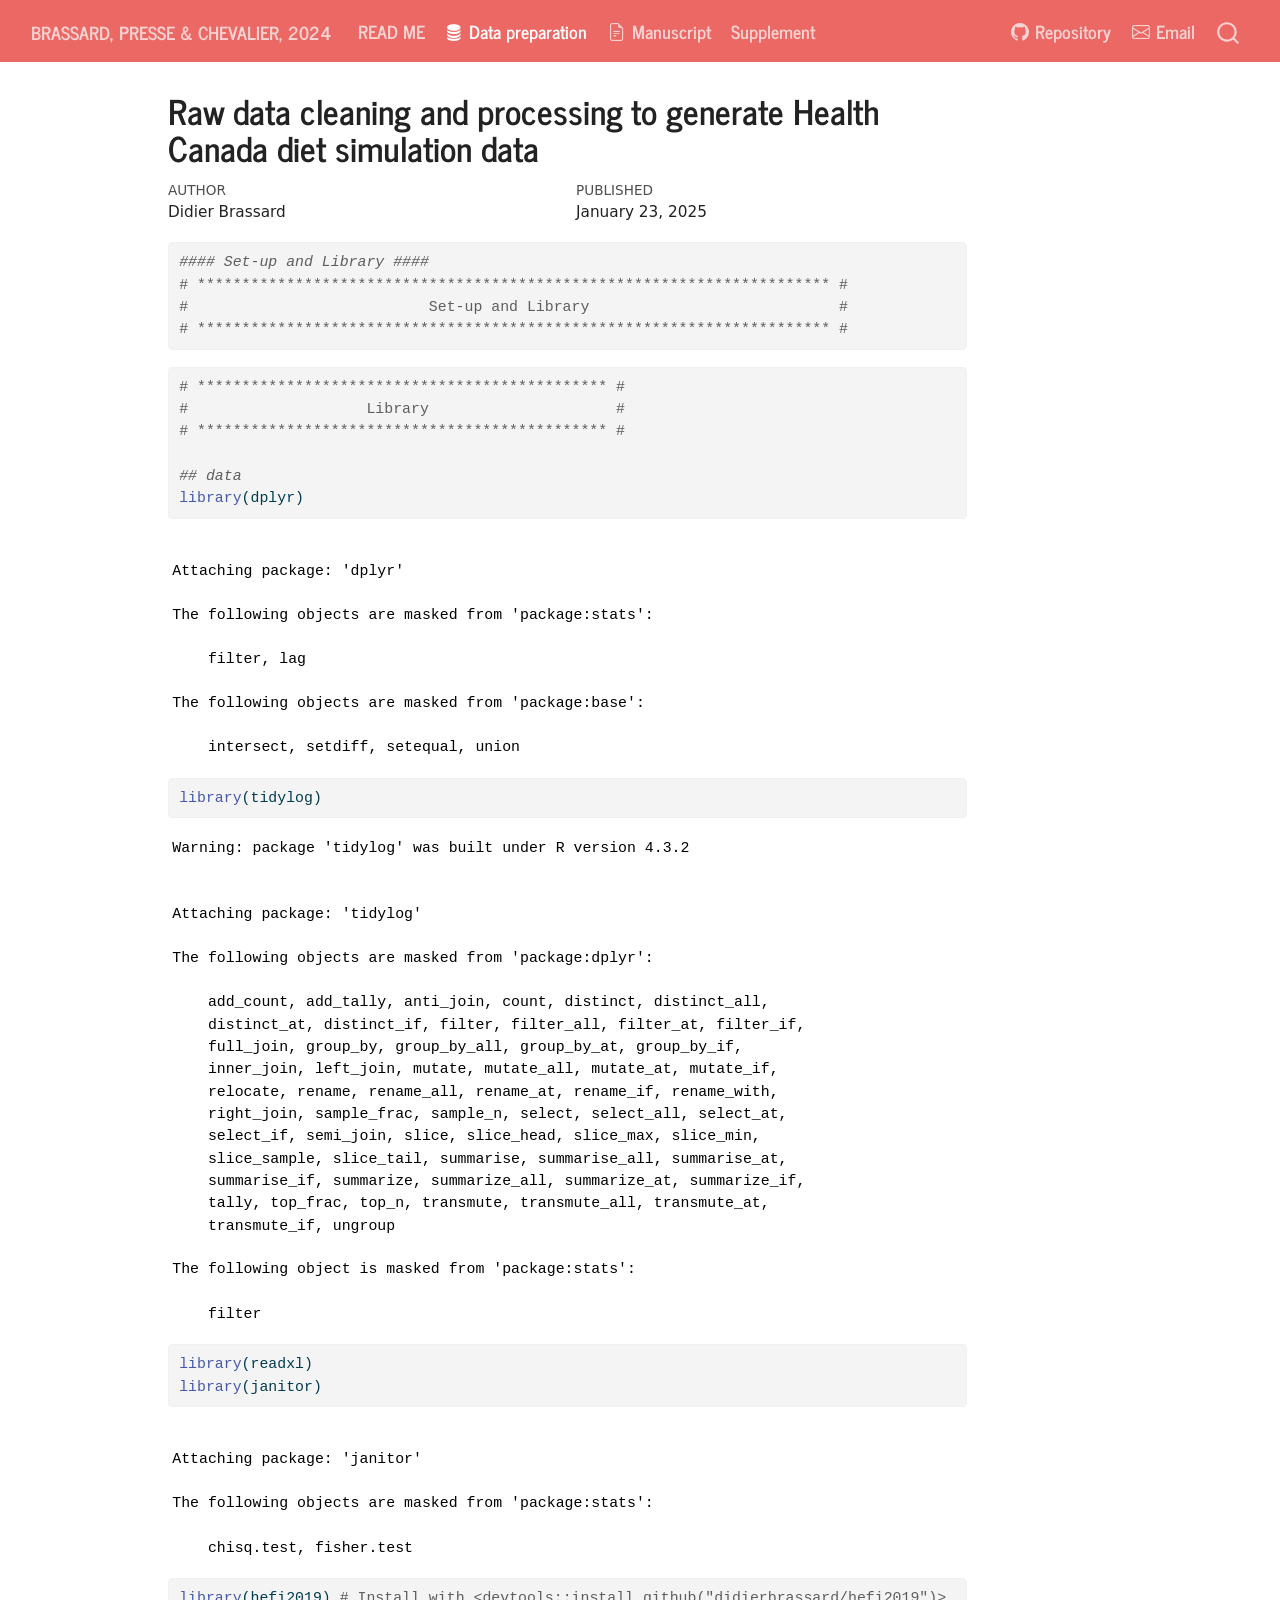
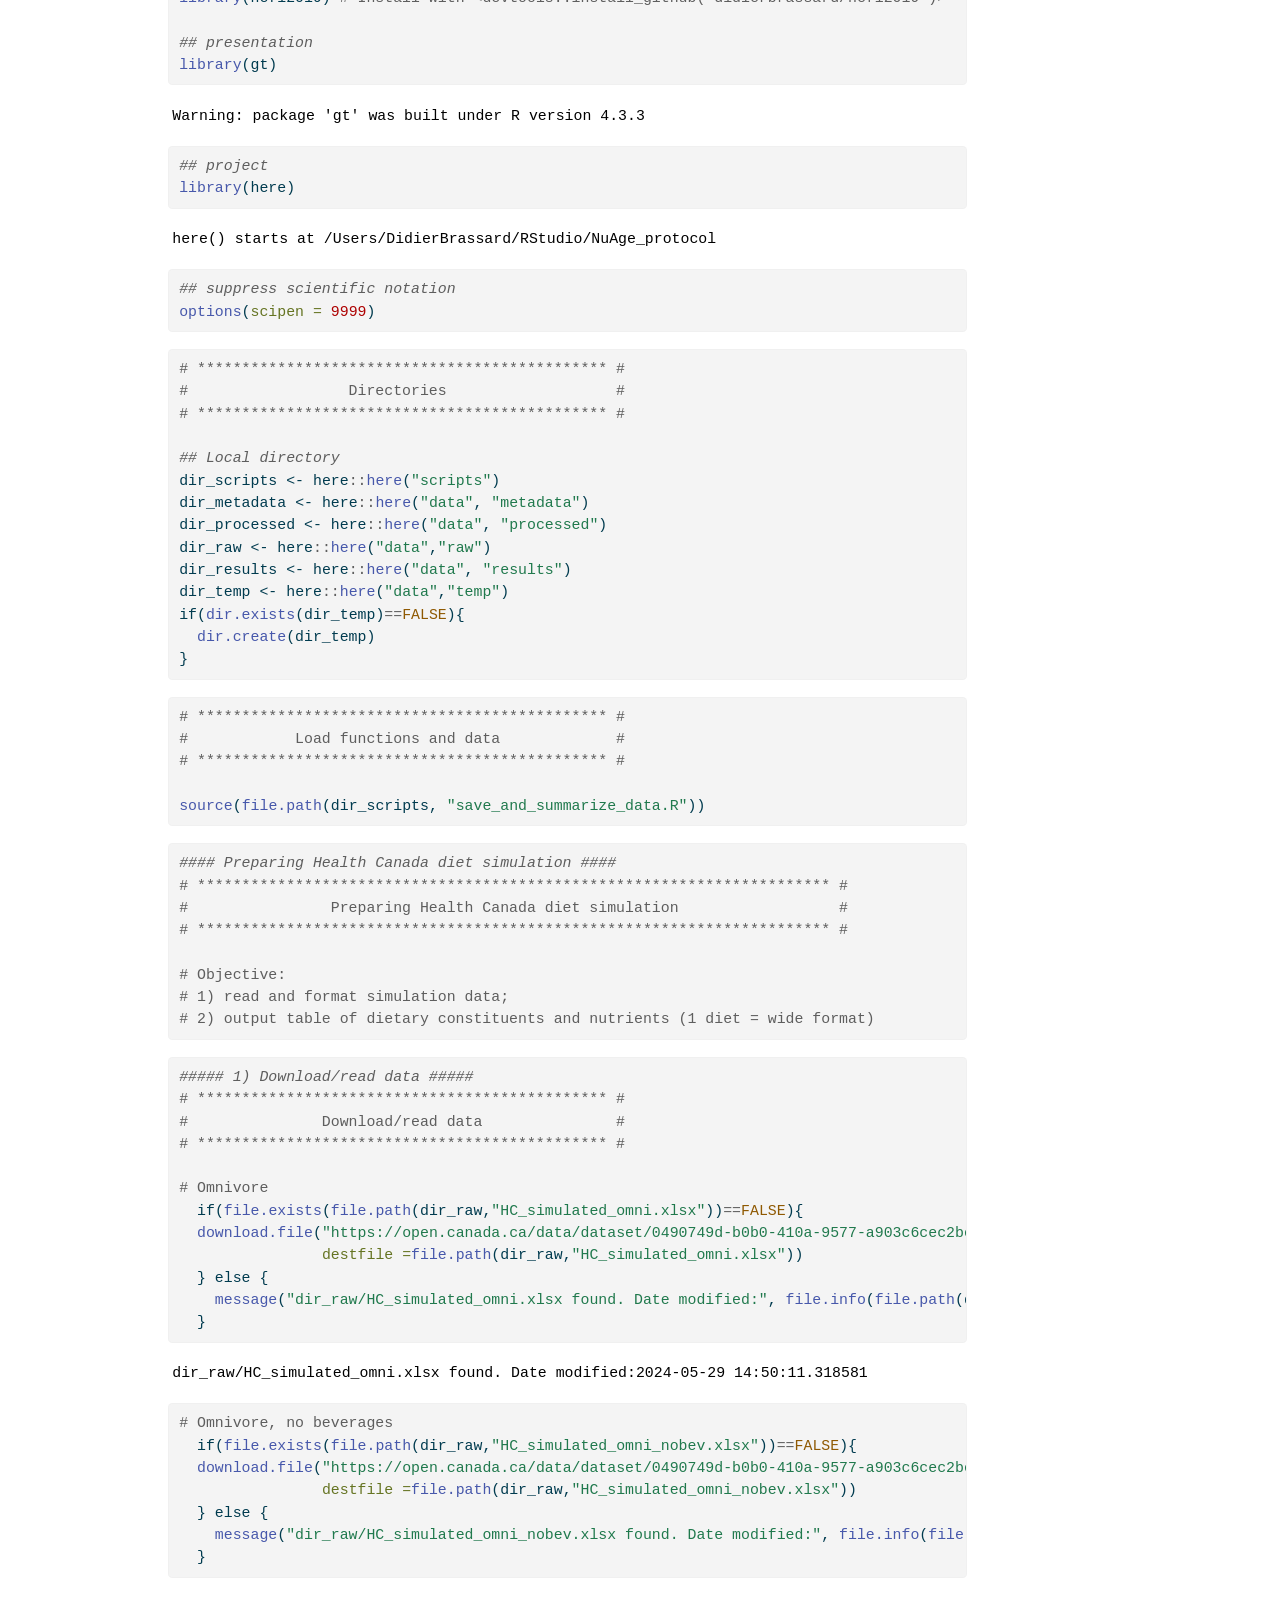
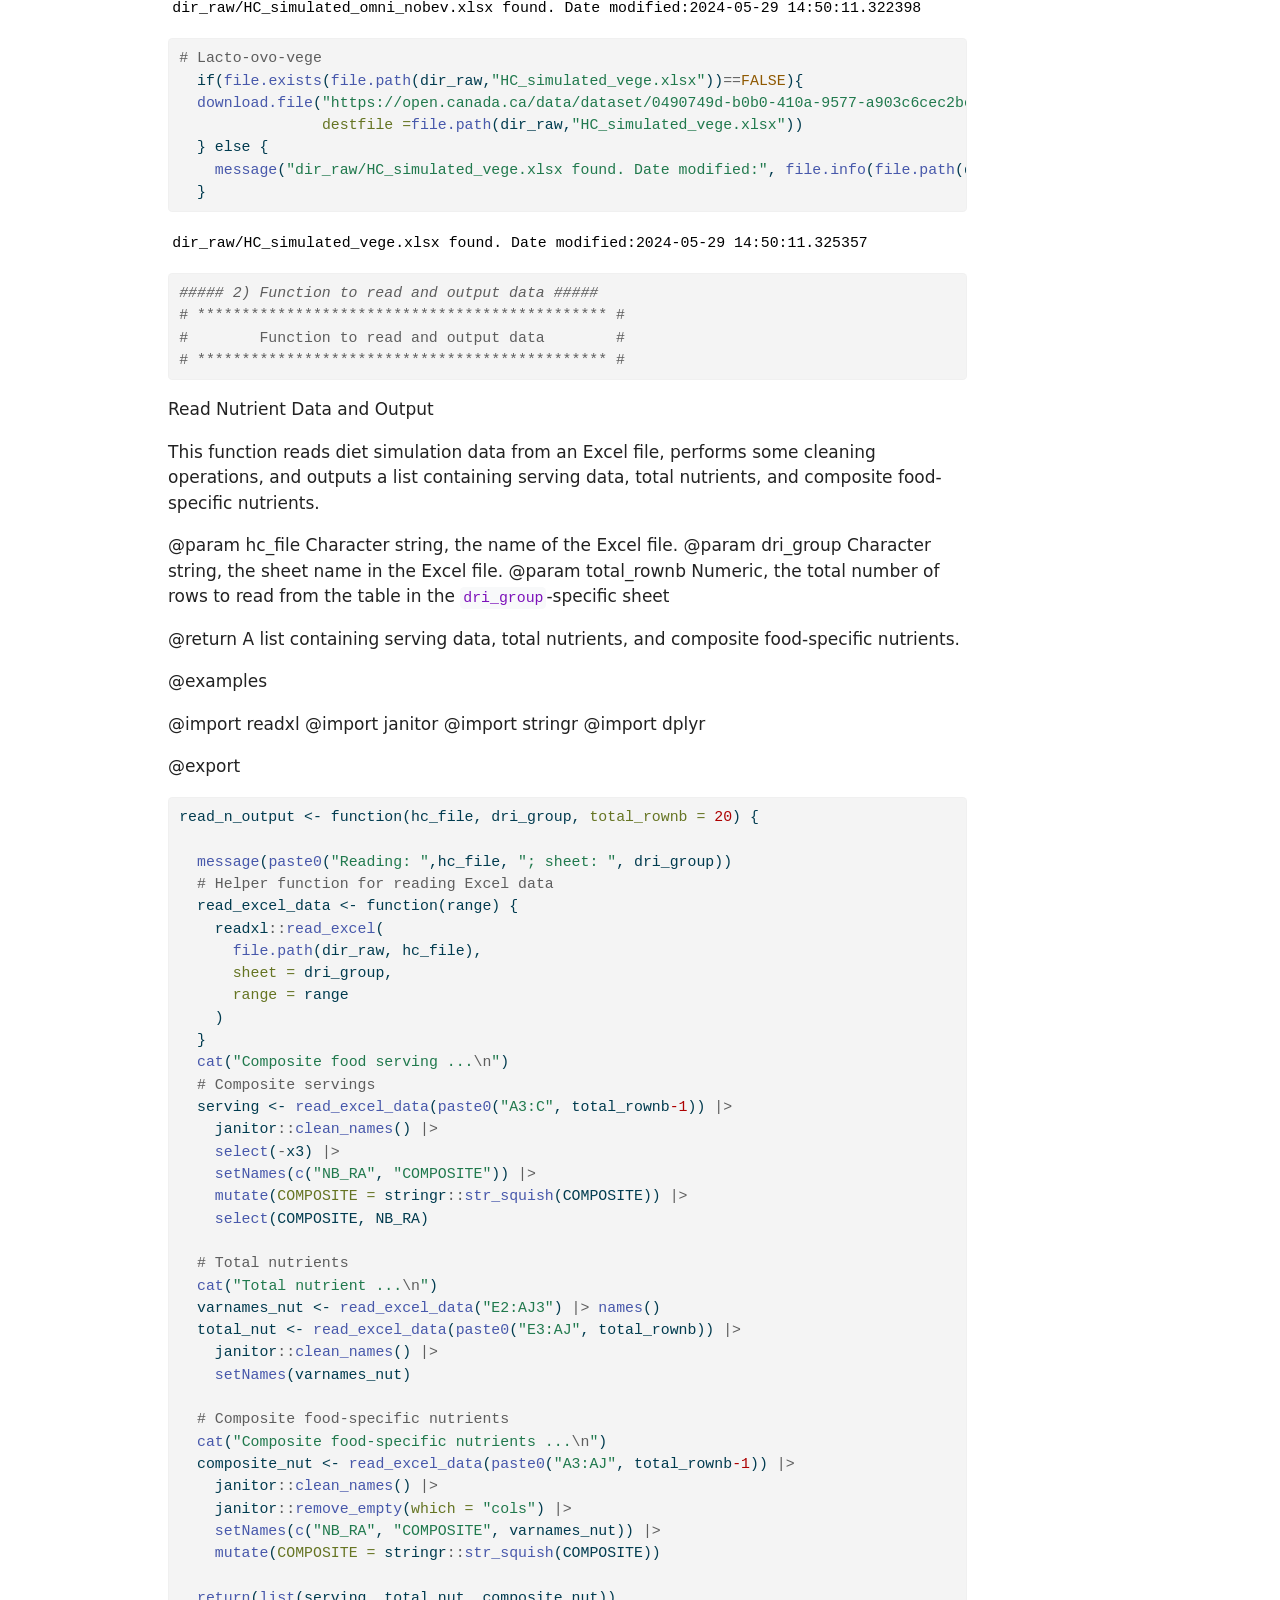
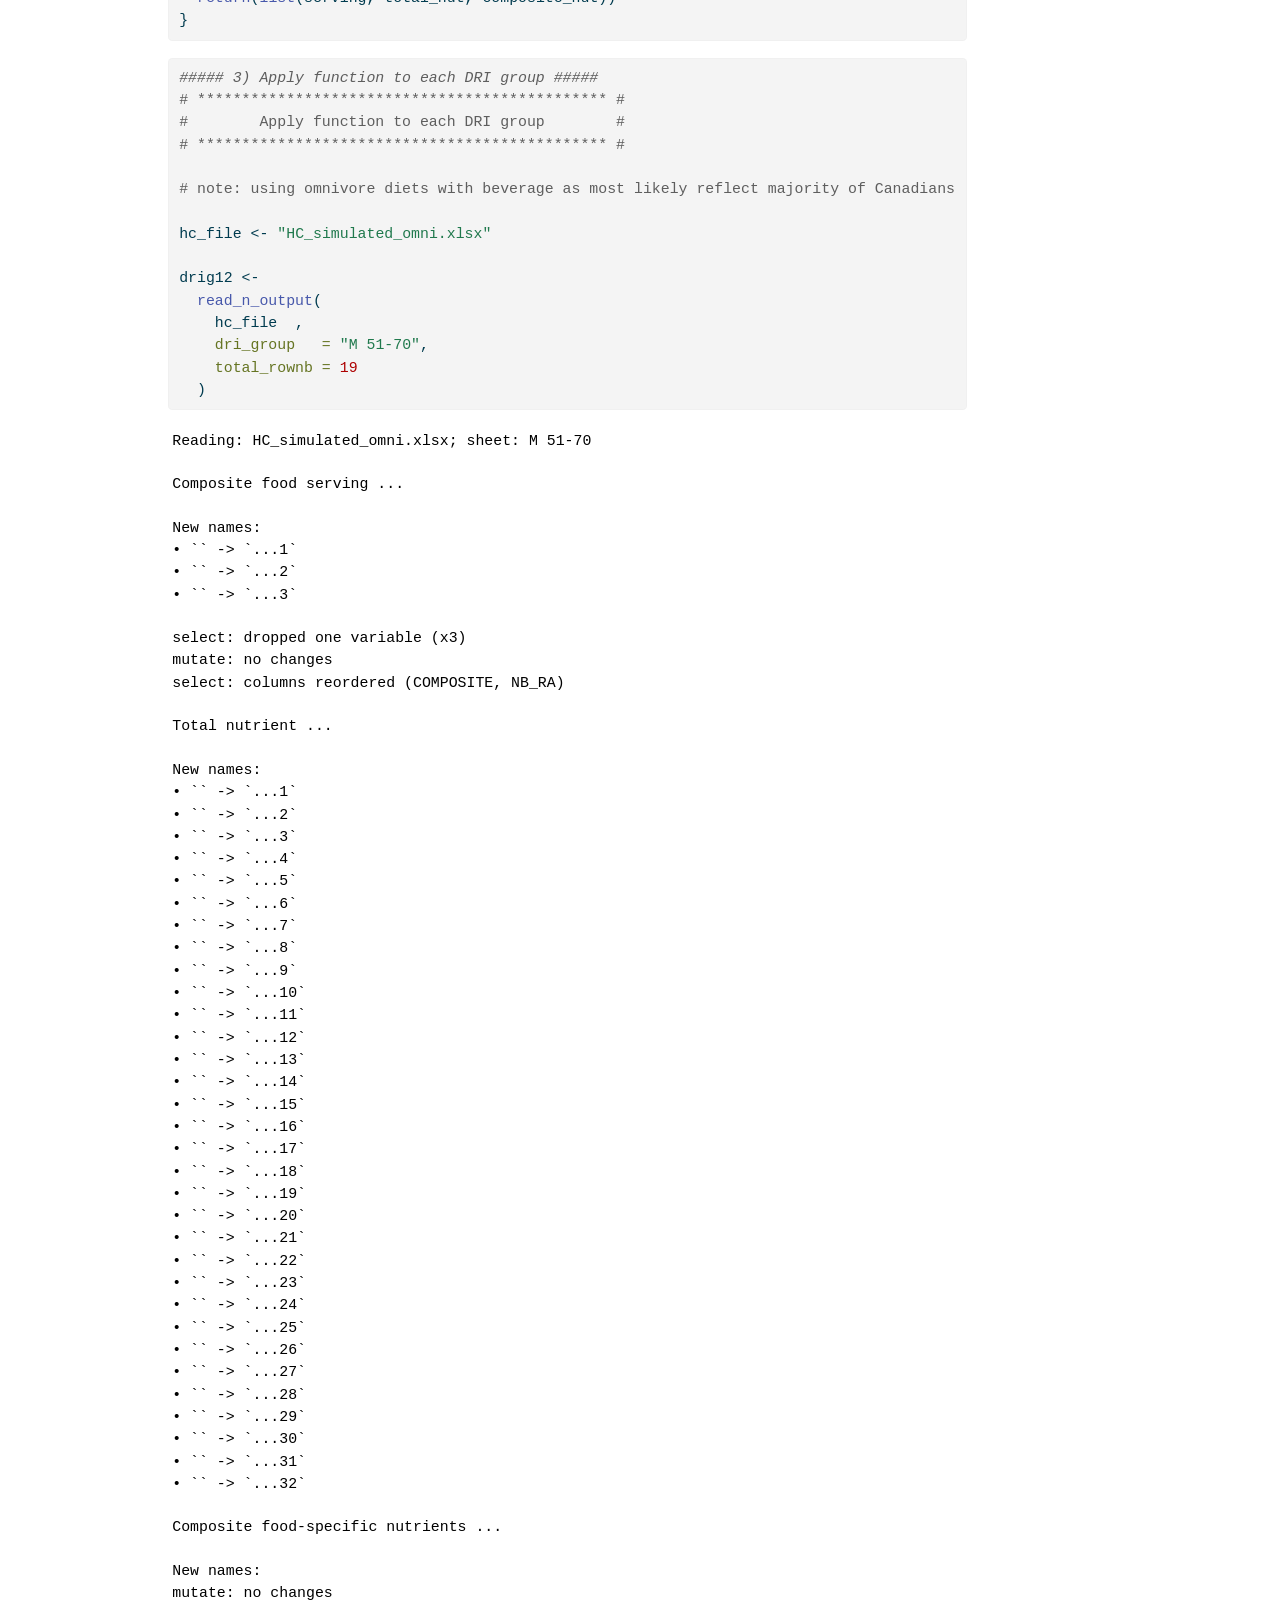
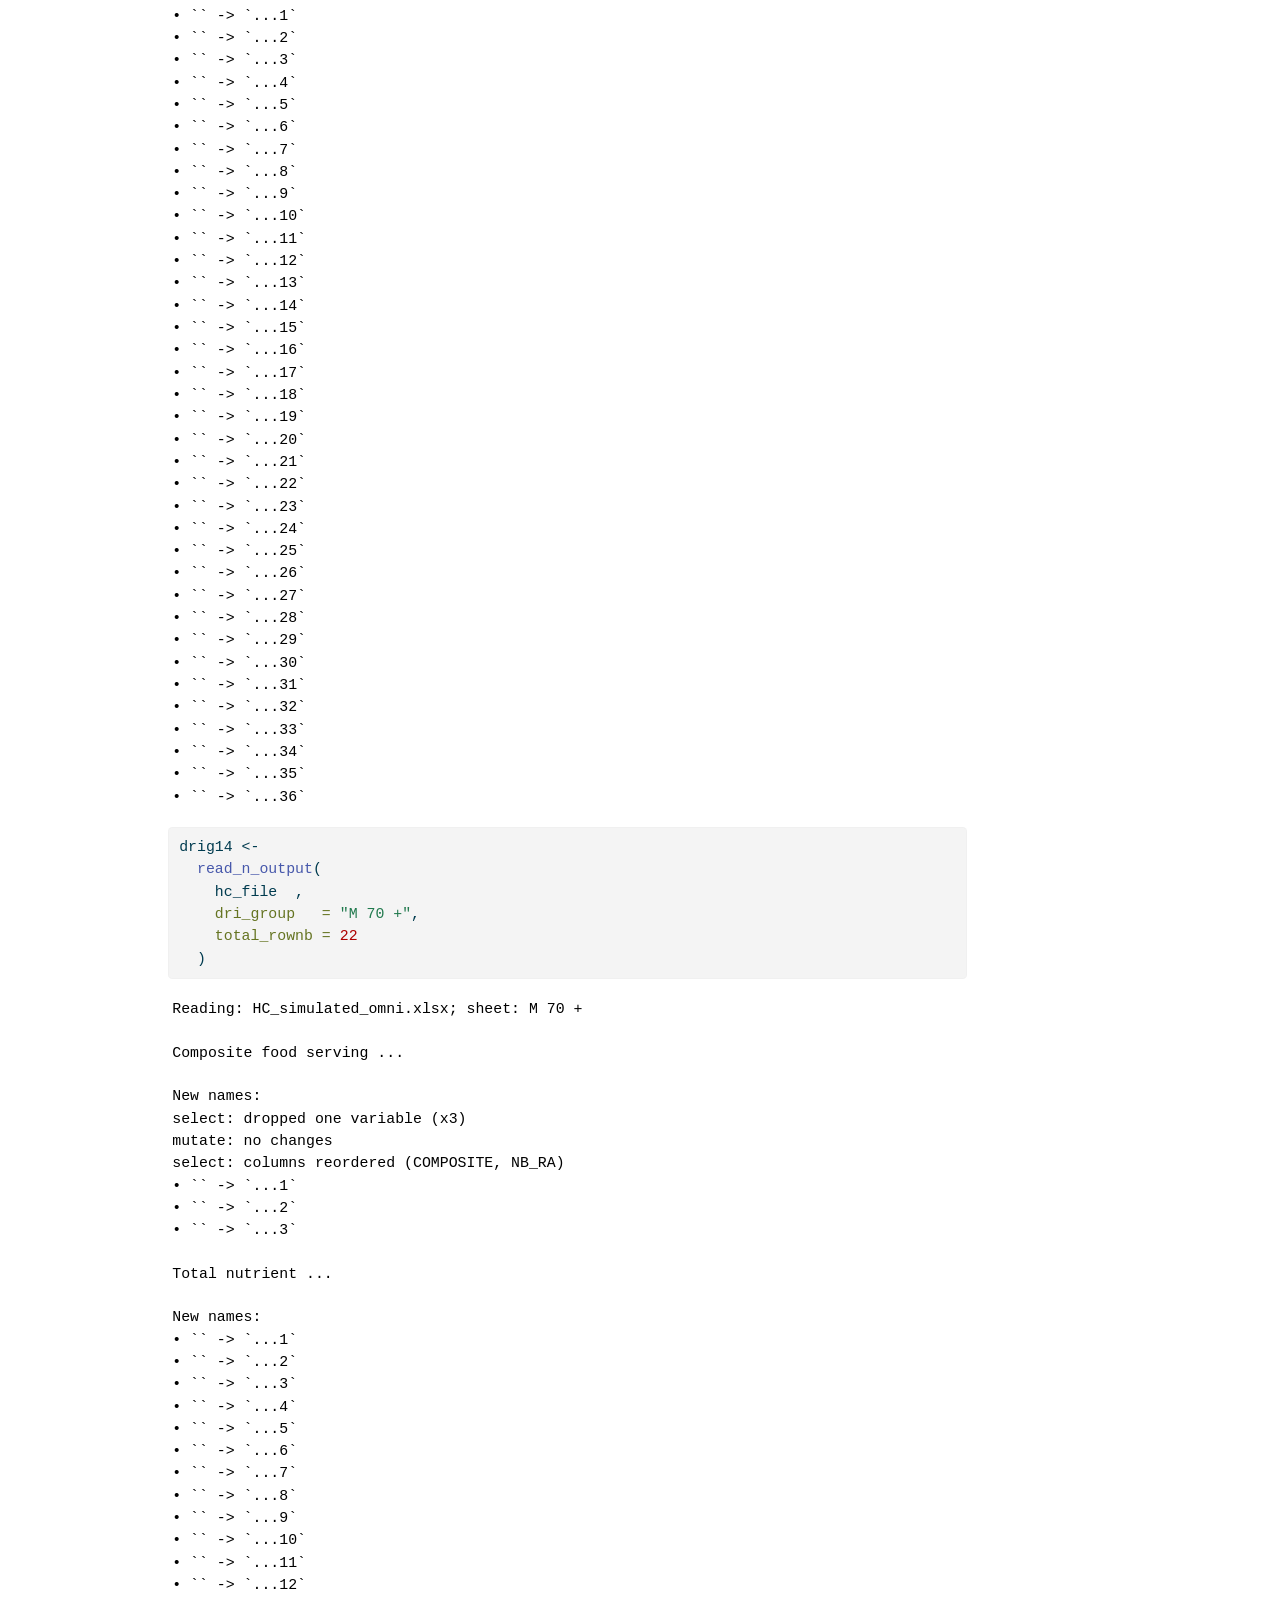
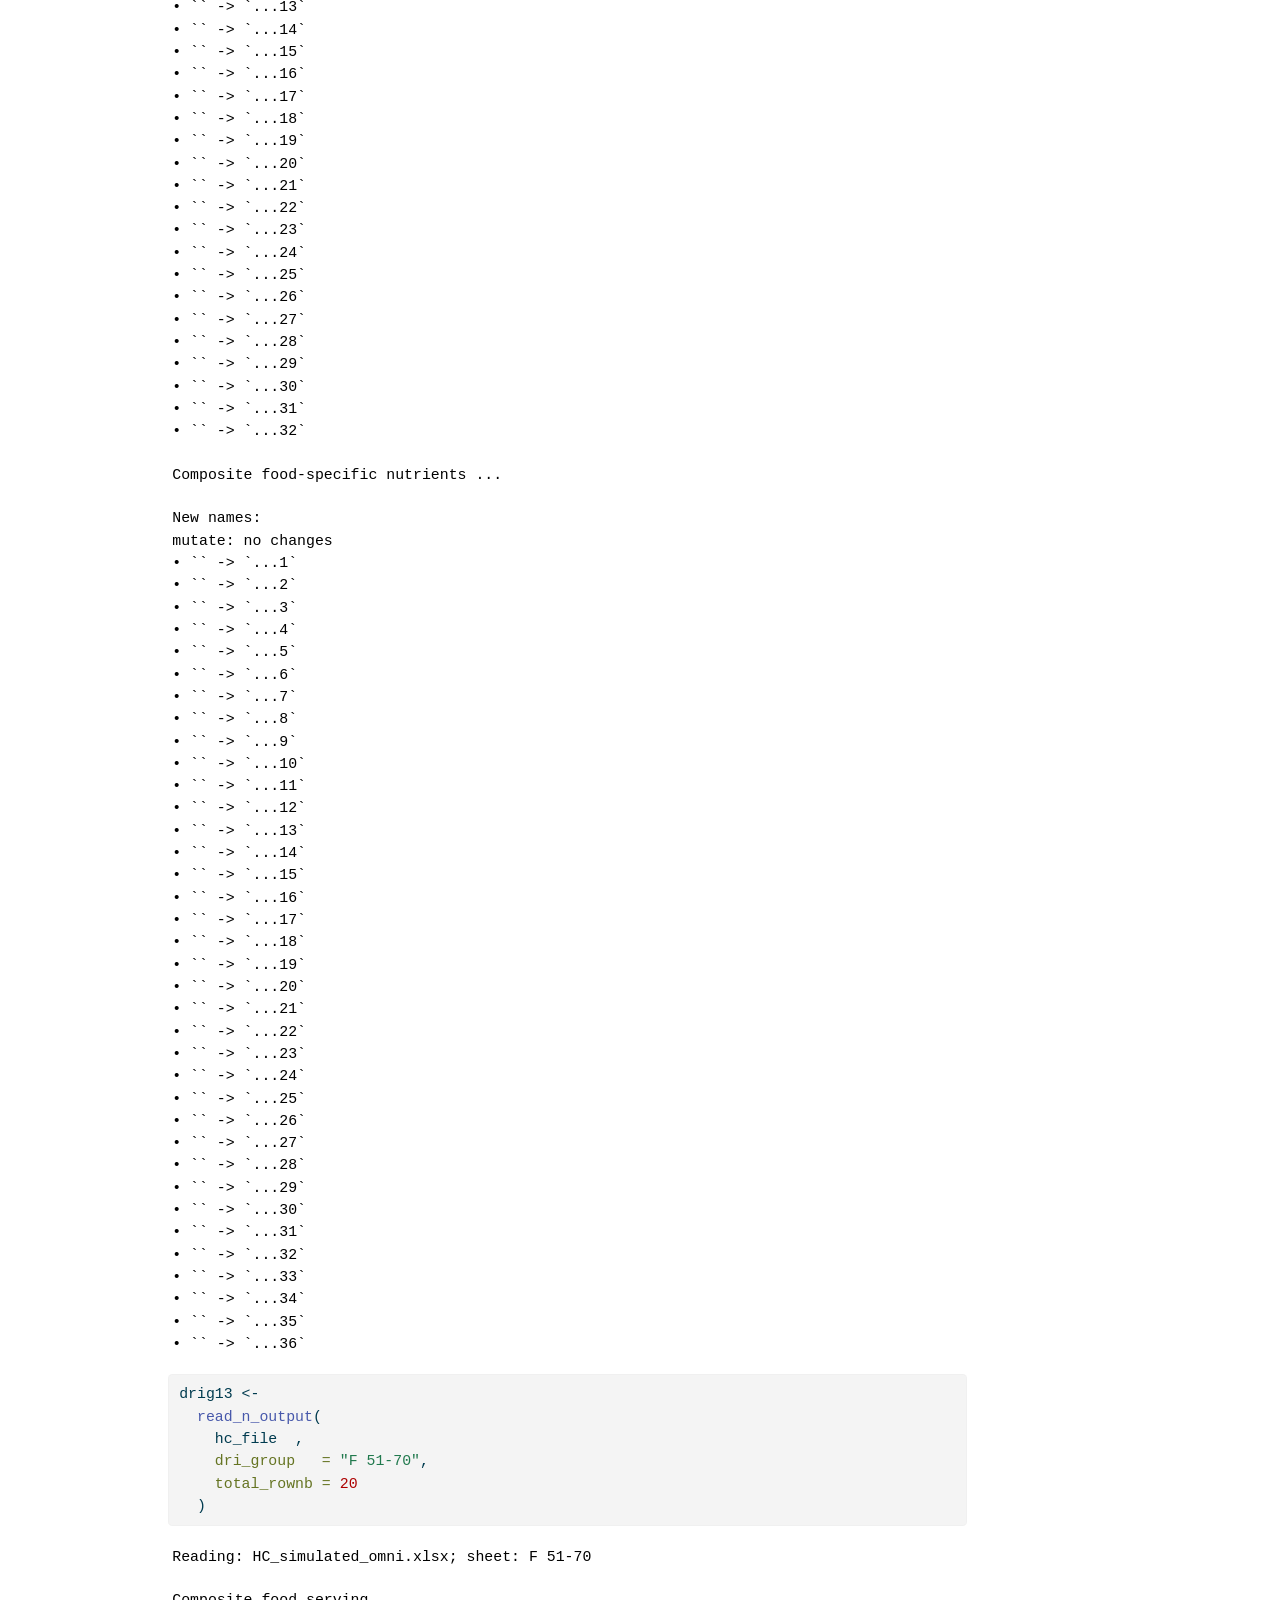
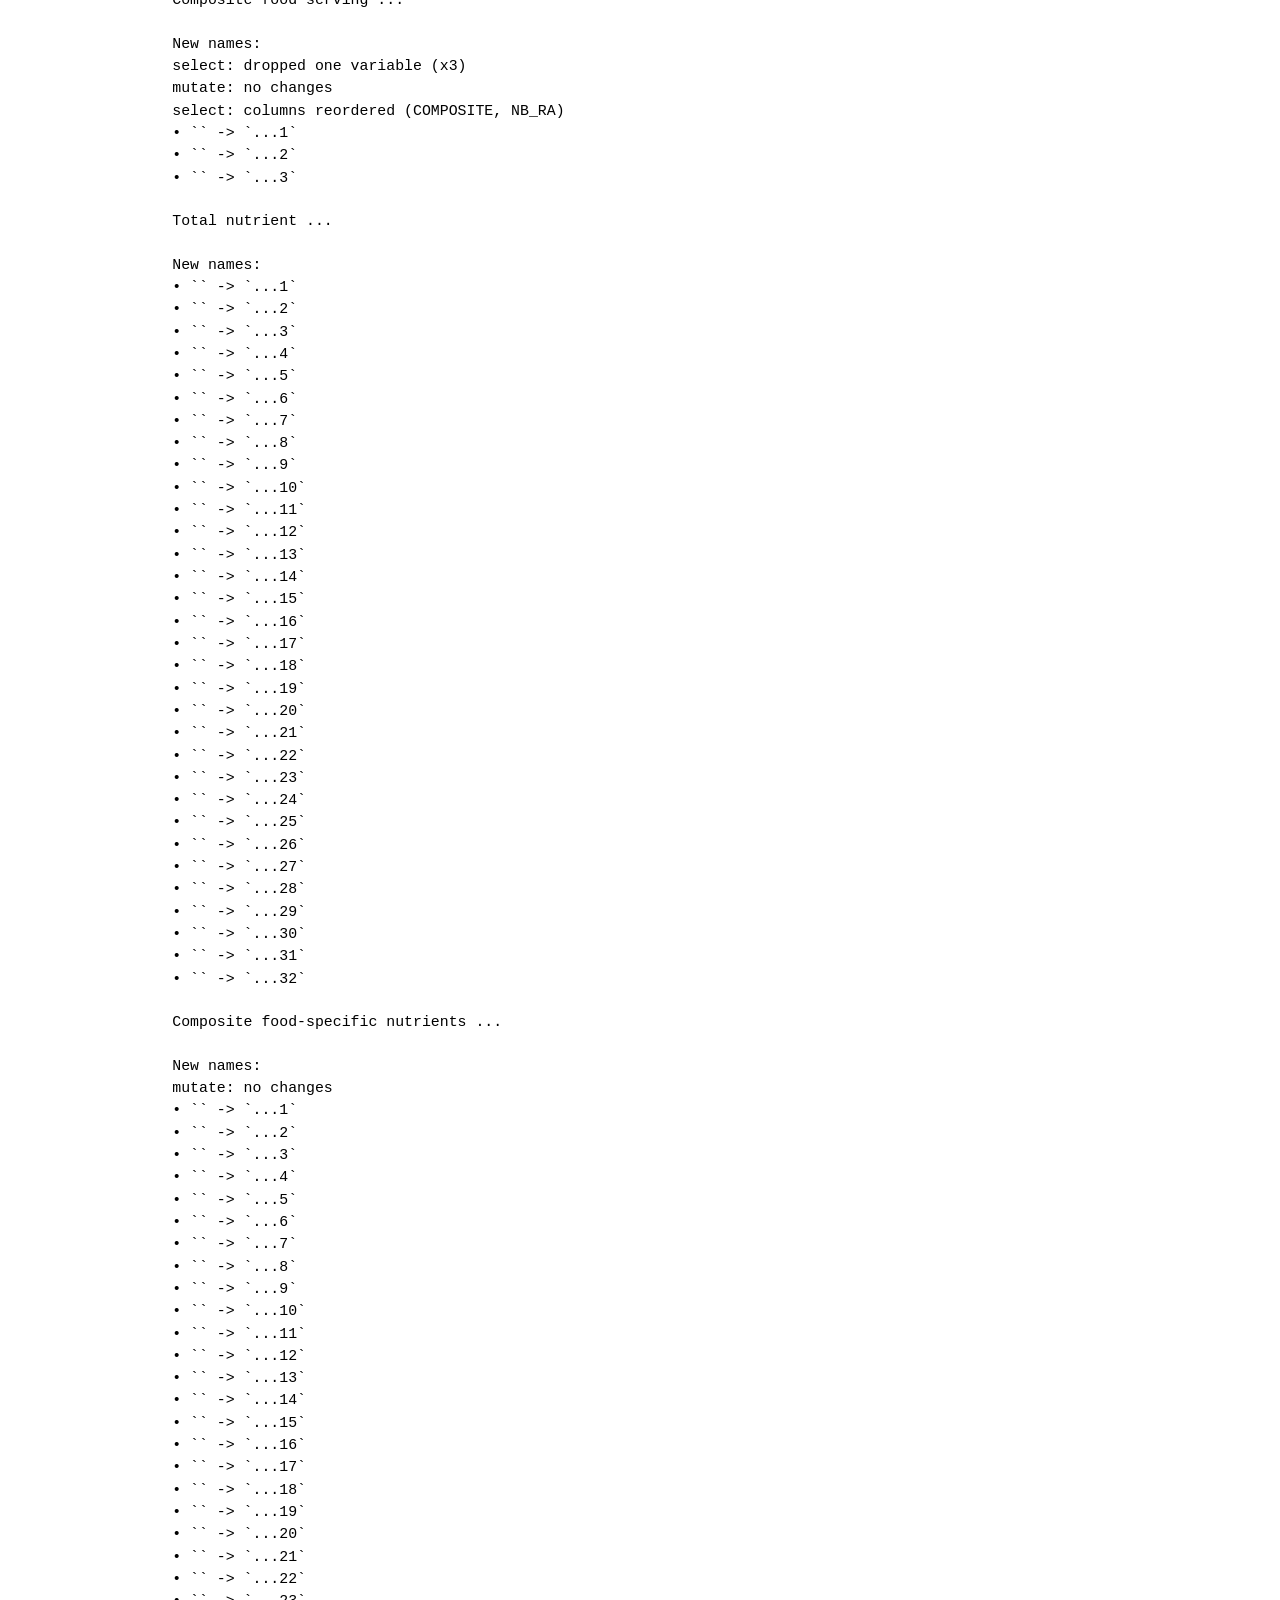
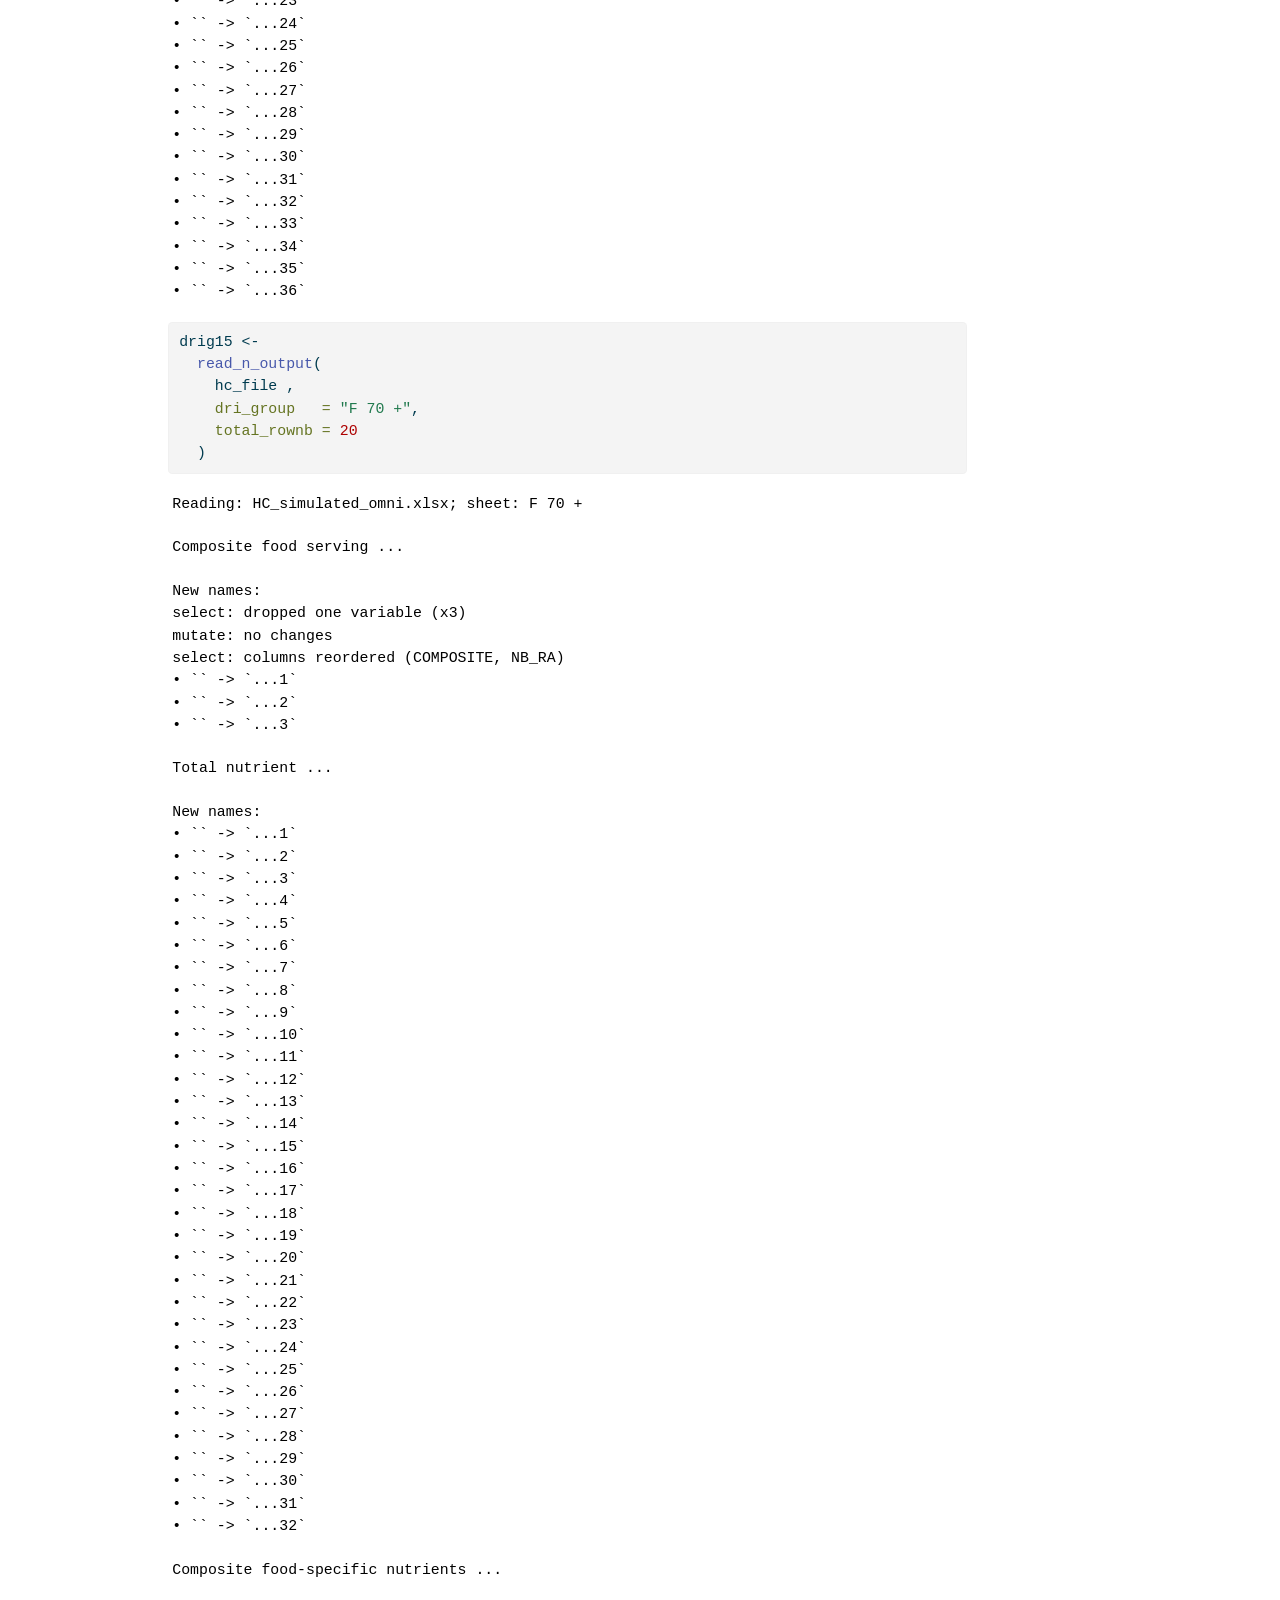
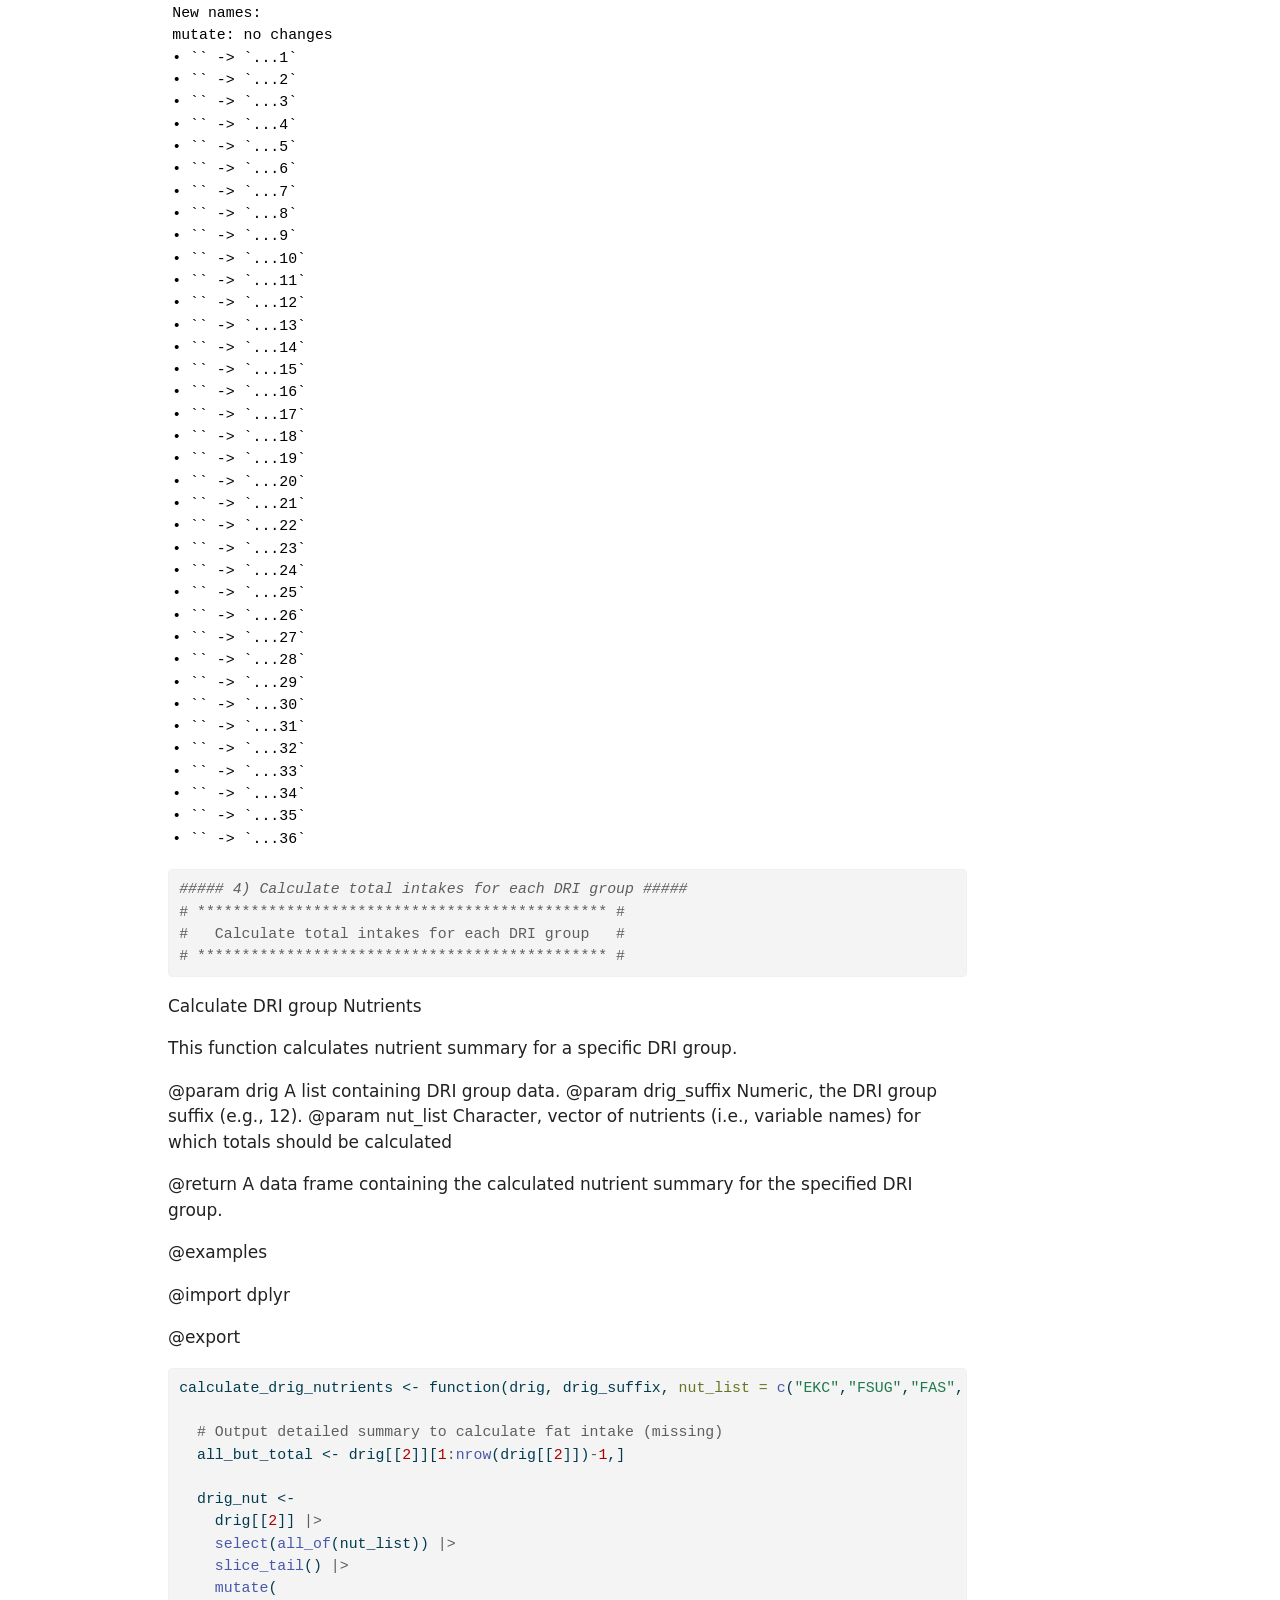
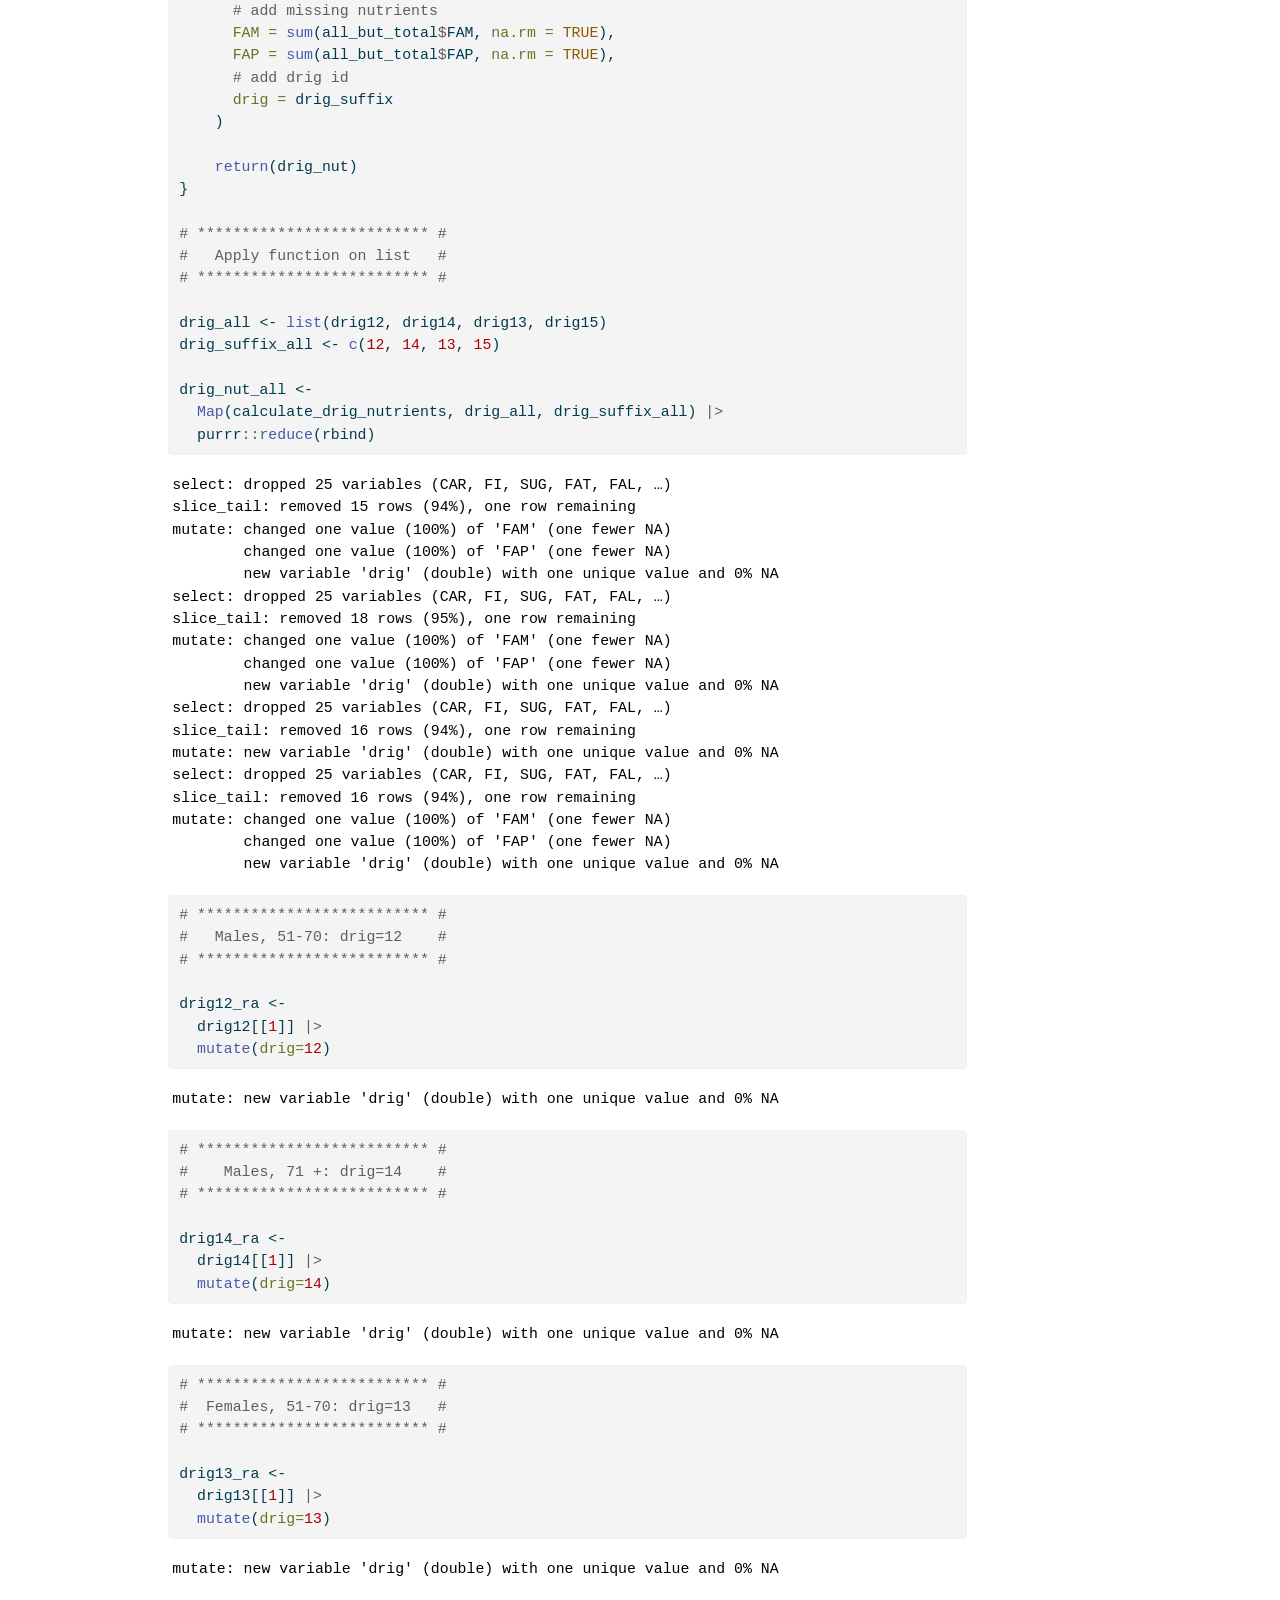
<file: docs/1.0-Data_preparation.html>
<!DOCTYPE html>
<html xmlns="http://www.w3.org/1999/xhtml" lang="en" xml:lang="en"><head>

<meta charset="utf-8">
<meta name="generator" content="quarto-1.4.549">

<meta name="viewport" content="width=device-width, initial-scale=1.0, user-scalable=yes">

<meta name="author" content="Didier Brassard">
<meta name="dcterms.date" content="2025-01-23">

<title>Brassard, Presse &amp; Chevalier, 2024 - Raw data cleaning and processing to generate Health Canada diet simulation data</title>
<style>
code{white-space: pre-wrap;}
span.smallcaps{font-variant: small-caps;}
div.columns{display: flex; gap: min(4vw, 1.5em);}
div.column{flex: auto; overflow-x: auto;}
div.hanging-indent{margin-left: 1.5em; text-indent: -1.5em;}
ul.task-list{list-style: none;}
ul.task-list li input[type="checkbox"] {
  width: 0.8em;
  margin: 0 0.8em 0.2em -1em; /* quarto-specific, see https://github.com/quarto-dev/quarto-cli/issues/4556 */ 
  vertical-align: middle;
}
/* CSS for syntax highlighting */
pre > code.sourceCode { white-space: pre; position: relative; }
pre > code.sourceCode > span { line-height: 1.25; }
pre > code.sourceCode > span:empty { height: 1.2em; }
.sourceCode { overflow: visible; }
code.sourceCode > span { color: inherit; text-decoration: inherit; }
div.sourceCode { margin: 1em 0; }
pre.sourceCode { margin: 0; }
@media screen {
div.sourceCode { overflow: auto; }
}
@media print {
pre > code.sourceCode { white-space: pre-wrap; }
pre > code.sourceCode > span { text-indent: -5em; padding-left: 5em; }
}
pre.numberSource code
  { counter-reset: source-line 0; }
pre.numberSource code > span
  { position: relative; left: -4em; counter-increment: source-line; }
pre.numberSource code > span > a:first-child::before
  { content: counter(source-line);
    position: relative; left: -1em; text-align: right; vertical-align: baseline;
    border: none; display: inline-block;
    -webkit-touch-callout: none; -webkit-user-select: none;
    -khtml-user-select: none; -moz-user-select: none;
    -ms-user-select: none; user-select: none;
    padding: 0 4px; width: 4em;
  }
pre.numberSource { margin-left: 3em;  padding-left: 4px; }
div.sourceCode
  {   }
@media screen {
pre > code.sourceCode > span > a:first-child::before { text-decoration: underline; }
}
</style>


<script src="site_libs/quarto-nav/quarto-nav.js"></script>
<script src="site_libs/quarto-nav/headroom.min.js"></script>
<script src="site_libs/clipboard/clipboard.min.js"></script>
<script src="site_libs/quarto-search/autocomplete.umd.js"></script>
<script src="site_libs/quarto-search/fuse.min.js"></script>
<script src="site_libs/quarto-search/quarto-search.js"></script>
<meta name="quarto:offset" content="./">
<script src="site_libs/quarto-html/quarto.js"></script>
<script src="site_libs/quarto-html/popper.min.js"></script>
<script src="site_libs/quarto-html/tippy.umd.min.js"></script>
<script src="site_libs/quarto-html/anchor.min.js"></script>
<link href="site_libs/quarto-html/tippy.css" rel="stylesheet">
<link href="site_libs/quarto-html/quarto-syntax-highlighting.css" rel="stylesheet" id="quarto-text-highlighting-styles">
<script src="site_libs/bootstrap/bootstrap.min.js"></script>
<link href="site_libs/bootstrap/bootstrap-icons.css" rel="stylesheet">
<link href="site_libs/bootstrap/bootstrap.min.css" rel="stylesheet" id="quarto-bootstrap" data-mode="light">
<script id="quarto-search-options" type="application/json">{
  "location": "navbar",
  "copy-button": false,
  "collapse-after": 3,
  "panel-placement": "end",
  "type": "overlay",
  "limit": 50,
  "keyboard-shortcut": [
    "f",
    "/",
    "s"
  ],
  "show-item-context": false,
  "language": {
    "search-no-results-text": "No results",
    "search-matching-documents-text": "matching documents",
    "search-copy-link-title": "Copy link to search",
    "search-hide-matches-text": "Hide additional matches",
    "search-more-match-text": "more match in this document",
    "search-more-matches-text": "more matches in this document",
    "search-clear-button-title": "Clear",
    "search-text-placeholder": "",
    "search-detached-cancel-button-title": "Cancel",
    "search-submit-button-title": "Submit",
    "search-label": "Search"
  }
}</script>


</head>

<body class="nav-fixed">

<div id="quarto-search-results"></div>
  <header id="quarto-header" class="headroom fixed-top">
    <nav class="navbar navbar-expand-lg " data-bs-theme="dark">
      <div class="navbar-container container-fluid">
      <div class="navbar-brand-container mx-auto">
    <a class="navbar-brand" href="./index.html">
    <span class="navbar-title">Brassard, Presse &amp; Chevalier, 2024</span>
    </a>
  </div>
            <div id="quarto-search" class="" title="Search"></div>
          <button class="navbar-toggler" type="button" data-bs-toggle="collapse" data-bs-target="#navbarCollapse" aria-controls="navbarCollapse" aria-expanded="false" aria-label="Toggle navigation" onclick="if (window.quartoToggleHeadroom) { window.quartoToggleHeadroom(); }">
  <span class="navbar-toggler-icon"></span>
</button>
          <div class="collapse navbar-collapse" id="navbarCollapse">
            <ul class="navbar-nav navbar-nav-scroll me-auto">
  <li class="nav-item">
    <a class="nav-link" href="https://github.com/didierbrassard/NuAge_protocol/blob/main/README.md"> 
<span class="menu-text">READ ME</span></a>
  </li>  
  <li class="nav-item">
    <a class="nav-link active" href="./1.0-Data_preparation.html" aria-current="page"> <i class="bi bi-database-fill" role="img">
</i> 
<span class="menu-text">Data preparation</span></a>
  </li>  
  <li class="nav-item">
    <a class="nav-link" href="./9.1-Manuscript.html"> <i class="bi bi-file-earmark-text" role="img">
</i> 
<span class="menu-text">Manuscript</span></a>
  </li>  
  <li class="nav-item">
    <a class="nav-link" href="./9.2-Supplement.html"> 
<span class="menu-text">Supplement</span></a>
  </li>  
</ul>
            <ul class="navbar-nav navbar-nav-scroll ms-auto">
  <li class="nav-item">
    <a class="nav-link" href="https://github.com/didierbrassard/NuAge_protocol"> <i class="bi bi-github" role="img">
</i> 
<span class="menu-text">Repository</span></a>
  </li>  
  <li class="nav-item">
    <a class="nav-link" href="mailto:didier.brassard@mcgill.ca"> <i class="bi bi-envelope" role="img">
</i> 
<span class="menu-text">Email</span></a>
  </li>  
</ul>
          </div> <!-- /navcollapse -->
          <div class="quarto-navbar-tools">
</div>
      </div> <!-- /container-fluid -->
    </nav>
</header>
<!-- content -->
<div id="quarto-content" class="quarto-container page-columns page-rows-contents page-layout-article page-navbar">
<!-- sidebar -->
<!-- margin-sidebar -->
    <div id="quarto-margin-sidebar" class="sidebar margin-sidebar">
        
    </div>
<!-- main -->
<main class="content" id="quarto-document-content">

<header id="title-block-header" class="quarto-title-block default">
<div class="quarto-title">
<h1 class="title">Raw data cleaning and processing to generate Health Canada diet simulation data</h1>
</div>



<div class="quarto-title-meta">

    <div>
    <div class="quarto-title-meta-heading">Author</div>
    <div class="quarto-title-meta-contents">
             <p>Didier Brassard </p>
          </div>
  </div>
    
    <div>
    <div class="quarto-title-meta-heading">Published</div>
    <div class="quarto-title-meta-contents">
      <p class="date">January 23, 2025</p>
    </div>
  </div>
  
    
  </div>
  


</header>


<div class="cell">
<div class="sourceCode cell-code" id="cb1"><pre class="sourceCode r code-with-copy"><code class="sourceCode r"><span id="cb1-1"><a href="#cb1-1" aria-hidden="true" tabindex="-1"></a><span class="do">#### Set-up and Library ####</span></span>
<span id="cb1-2"><a href="#cb1-2" aria-hidden="true" tabindex="-1"></a><span class="co"># *********************************************************************** #</span></span>
<span id="cb1-3"><a href="#cb1-3" aria-hidden="true" tabindex="-1"></a><span class="co">#                           Set-up and Library                            #</span></span>
<span id="cb1-4"><a href="#cb1-4" aria-hidden="true" tabindex="-1"></a><span class="co"># *********************************************************************** #</span></span></code><button title="Copy to Clipboard" class="code-copy-button"><i class="bi"></i></button></pre></div>
</div>
<div class="cell">
<div class="sourceCode cell-code" id="cb2"><pre class="sourceCode r code-with-copy"><code class="sourceCode r"><span id="cb2-1"><a href="#cb2-1" aria-hidden="true" tabindex="-1"></a><span class="co"># ********************************************** #</span></span>
<span id="cb2-2"><a href="#cb2-2" aria-hidden="true" tabindex="-1"></a><span class="co">#                    Library                     #</span></span>
<span id="cb2-3"><a href="#cb2-3" aria-hidden="true" tabindex="-1"></a><span class="co"># ********************************************** #</span></span>
<span id="cb2-4"><a href="#cb2-4" aria-hidden="true" tabindex="-1"></a></span>
<span id="cb2-5"><a href="#cb2-5" aria-hidden="true" tabindex="-1"></a><span class="do">## data</span></span>
<span id="cb2-6"><a href="#cb2-6" aria-hidden="true" tabindex="-1"></a><span class="fu">library</span>(dplyr)</span></code><button title="Copy to Clipboard" class="code-copy-button"><i class="bi"></i></button></pre></div>
<div class="cell-output cell-output-stderr">
<pre><code>
Attaching package: 'dplyr'</code></pre>
</div>
<div class="cell-output cell-output-stderr">
<pre><code>The following objects are masked from 'package:stats':

    filter, lag</code></pre>
</div>
<div class="cell-output cell-output-stderr">
<pre><code>The following objects are masked from 'package:base':

    intersect, setdiff, setequal, union</code></pre>
</div>
<div class="sourceCode cell-code" id="cb6"><pre class="sourceCode r code-with-copy"><code class="sourceCode r"><span id="cb6-1"><a href="#cb6-1" aria-hidden="true" tabindex="-1"></a><span class="fu">library</span>(tidylog)</span></code><button title="Copy to Clipboard" class="code-copy-button"><i class="bi"></i></button></pre></div>
<div class="cell-output cell-output-stderr">
<pre><code>Warning: package 'tidylog' was built under R version 4.3.2</code></pre>
</div>
<div class="cell-output cell-output-stderr">
<pre><code>
Attaching package: 'tidylog'</code></pre>
</div>
<div class="cell-output cell-output-stderr">
<pre><code>The following objects are masked from 'package:dplyr':

    add_count, add_tally, anti_join, count, distinct, distinct_all,
    distinct_at, distinct_if, filter, filter_all, filter_at, filter_if,
    full_join, group_by, group_by_all, group_by_at, group_by_if,
    inner_join, left_join, mutate, mutate_all, mutate_at, mutate_if,
    relocate, rename, rename_all, rename_at, rename_if, rename_with,
    right_join, sample_frac, sample_n, select, select_all, select_at,
    select_if, semi_join, slice, slice_head, slice_max, slice_min,
    slice_sample, slice_tail, summarise, summarise_all, summarise_at,
    summarise_if, summarize, summarize_all, summarize_at, summarize_if,
    tally, top_frac, top_n, transmute, transmute_all, transmute_at,
    transmute_if, ungroup</code></pre>
</div>
<div class="cell-output cell-output-stderr">
<pre><code>The following object is masked from 'package:stats':

    filter</code></pre>
</div>
<div class="sourceCode cell-code" id="cb11"><pre class="sourceCode r code-with-copy"><code class="sourceCode r"><span id="cb11-1"><a href="#cb11-1" aria-hidden="true" tabindex="-1"></a><span class="fu">library</span>(readxl)</span>
<span id="cb11-2"><a href="#cb11-2" aria-hidden="true" tabindex="-1"></a><span class="fu">library</span>(janitor)</span></code><button title="Copy to Clipboard" class="code-copy-button"><i class="bi"></i></button></pre></div>
<div class="cell-output cell-output-stderr">
<pre><code>
Attaching package: 'janitor'</code></pre>
</div>
<div class="cell-output cell-output-stderr">
<pre><code>The following objects are masked from 'package:stats':

    chisq.test, fisher.test</code></pre>
</div>
<div class="sourceCode cell-code" id="cb14"><pre class="sourceCode r code-with-copy"><code class="sourceCode r"><span id="cb14-1"><a href="#cb14-1" aria-hidden="true" tabindex="-1"></a><span class="fu">library</span>(hefi2019) <span class="co"># Install with &lt;devtools::install_github("didierbrassard/hefi2019")&gt;</span></span>
<span id="cb14-2"><a href="#cb14-2" aria-hidden="true" tabindex="-1"></a></span>
<span id="cb14-3"><a href="#cb14-3" aria-hidden="true" tabindex="-1"></a><span class="do">## presentation</span></span>
<span id="cb14-4"><a href="#cb14-4" aria-hidden="true" tabindex="-1"></a><span class="fu">library</span>(gt)</span></code><button title="Copy to Clipboard" class="code-copy-button"><i class="bi"></i></button></pre></div>
<div class="cell-output cell-output-stderr">
<pre><code>Warning: package 'gt' was built under R version 4.3.3</code></pre>
</div>
<div class="sourceCode cell-code" id="cb16"><pre class="sourceCode r code-with-copy"><code class="sourceCode r"><span id="cb16-1"><a href="#cb16-1" aria-hidden="true" tabindex="-1"></a><span class="do">## project</span></span>
<span id="cb16-2"><a href="#cb16-2" aria-hidden="true" tabindex="-1"></a><span class="fu">library</span>(here)</span></code><button title="Copy to Clipboard" class="code-copy-button"><i class="bi"></i></button></pre></div>
<div class="cell-output cell-output-stderr">
<pre><code>here() starts at /Users/DidierBrassard/RStudio/NuAge_protocol</code></pre>
</div>
<div class="sourceCode cell-code" id="cb18"><pre class="sourceCode r code-with-copy"><code class="sourceCode r"><span id="cb18-1"><a href="#cb18-1" aria-hidden="true" tabindex="-1"></a><span class="do">## suppress scientific notation</span></span>
<span id="cb18-2"><a href="#cb18-2" aria-hidden="true" tabindex="-1"></a><span class="fu">options</span>(<span class="at">scipen =</span> <span class="dv">9999</span>)</span></code><button title="Copy to Clipboard" class="code-copy-button"><i class="bi"></i></button></pre></div>
</div>
<div class="cell">
<div class="sourceCode cell-code" id="cb19"><pre class="sourceCode r code-with-copy"><code class="sourceCode r"><span id="cb19-1"><a href="#cb19-1" aria-hidden="true" tabindex="-1"></a><span class="co"># ********************************************** #</span></span>
<span id="cb19-2"><a href="#cb19-2" aria-hidden="true" tabindex="-1"></a><span class="co">#                  Directories                   #</span></span>
<span id="cb19-3"><a href="#cb19-3" aria-hidden="true" tabindex="-1"></a><span class="co"># ********************************************** #</span></span>
<span id="cb19-4"><a href="#cb19-4" aria-hidden="true" tabindex="-1"></a></span>
<span id="cb19-5"><a href="#cb19-5" aria-hidden="true" tabindex="-1"></a><span class="do">## Local directory</span></span>
<span id="cb19-6"><a href="#cb19-6" aria-hidden="true" tabindex="-1"></a>dir_scripts <span class="ot">&lt;-</span> here<span class="sc">::</span><span class="fu">here</span>(<span class="st">"scripts"</span>)</span>
<span id="cb19-7"><a href="#cb19-7" aria-hidden="true" tabindex="-1"></a>dir_metadata <span class="ot">&lt;-</span> here<span class="sc">::</span><span class="fu">here</span>(<span class="st">"data"</span>, <span class="st">"metadata"</span>)</span>
<span id="cb19-8"><a href="#cb19-8" aria-hidden="true" tabindex="-1"></a>dir_processed <span class="ot">&lt;-</span> here<span class="sc">::</span><span class="fu">here</span>(<span class="st">"data"</span>, <span class="st">"processed"</span>)</span>
<span id="cb19-9"><a href="#cb19-9" aria-hidden="true" tabindex="-1"></a>dir_raw <span class="ot">&lt;-</span> here<span class="sc">::</span><span class="fu">here</span>(<span class="st">"data"</span>,<span class="st">"raw"</span>)</span>
<span id="cb19-10"><a href="#cb19-10" aria-hidden="true" tabindex="-1"></a>dir_results <span class="ot">&lt;-</span> here<span class="sc">::</span><span class="fu">here</span>(<span class="st">"data"</span>, <span class="st">"results"</span>)</span>
<span id="cb19-11"><a href="#cb19-11" aria-hidden="true" tabindex="-1"></a>dir_temp <span class="ot">&lt;-</span> here<span class="sc">::</span><span class="fu">here</span>(<span class="st">"data"</span>,<span class="st">"temp"</span>)</span>
<span id="cb19-12"><a href="#cb19-12" aria-hidden="true" tabindex="-1"></a><span class="cf">if</span>(<span class="fu">dir.exists</span>(dir_temp)<span class="sc">==</span><span class="cn">FALSE</span>){</span>
<span id="cb19-13"><a href="#cb19-13" aria-hidden="true" tabindex="-1"></a>  <span class="fu">dir.create</span>(dir_temp)</span>
<span id="cb19-14"><a href="#cb19-14" aria-hidden="true" tabindex="-1"></a>}</span></code><button title="Copy to Clipboard" class="code-copy-button"><i class="bi"></i></button></pre></div>
</div>
<div class="cell">
<div class="sourceCode cell-code" id="cb20"><pre class="sourceCode r code-with-copy"><code class="sourceCode r"><span id="cb20-1"><a href="#cb20-1" aria-hidden="true" tabindex="-1"></a><span class="co"># ********************************************** #</span></span>
<span id="cb20-2"><a href="#cb20-2" aria-hidden="true" tabindex="-1"></a><span class="co">#            Load functions and data             #</span></span>
<span id="cb20-3"><a href="#cb20-3" aria-hidden="true" tabindex="-1"></a><span class="co"># ********************************************** #</span></span>
<span id="cb20-4"><a href="#cb20-4" aria-hidden="true" tabindex="-1"></a></span>
<span id="cb20-5"><a href="#cb20-5" aria-hidden="true" tabindex="-1"></a><span class="fu">source</span>(<span class="fu">file.path</span>(dir_scripts, <span class="st">"save_and_summarize_data.R"</span>))</span></code><button title="Copy to Clipboard" class="code-copy-button"><i class="bi"></i></button></pre></div>
</div>
<div class="cell">
<div class="sourceCode cell-code" id="cb21"><pre class="sourceCode r code-with-copy"><code class="sourceCode r"><span id="cb21-1"><a href="#cb21-1" aria-hidden="true" tabindex="-1"></a><span class="do">#### Preparing Health Canada diet simulation ####</span></span>
<span id="cb21-2"><a href="#cb21-2" aria-hidden="true" tabindex="-1"></a><span class="co"># *********************************************************************** #</span></span>
<span id="cb21-3"><a href="#cb21-3" aria-hidden="true" tabindex="-1"></a><span class="co">#                Preparing Health Canada diet simulation                  #</span></span>
<span id="cb21-4"><a href="#cb21-4" aria-hidden="true" tabindex="-1"></a><span class="co"># *********************************************************************** #</span></span>
<span id="cb21-5"><a href="#cb21-5" aria-hidden="true" tabindex="-1"></a></span>
<span id="cb21-6"><a href="#cb21-6" aria-hidden="true" tabindex="-1"></a><span class="co"># Objective:</span></span>
<span id="cb21-7"><a href="#cb21-7" aria-hidden="true" tabindex="-1"></a><span class="co"># 1) read and format simulation data;</span></span>
<span id="cb21-8"><a href="#cb21-8" aria-hidden="true" tabindex="-1"></a><span class="co"># 2) output table of dietary constituents and nutrients (1 diet = wide format)</span></span></code><button title="Copy to Clipboard" class="code-copy-button"><i class="bi"></i></button></pre></div>
</div>
<div class="cell">
<div class="sourceCode cell-code" id="cb22"><pre class="sourceCode r code-with-copy"><code class="sourceCode r"><span id="cb22-1"><a href="#cb22-1" aria-hidden="true" tabindex="-1"></a><span class="do">##### 1) Download/read data #####</span></span>
<span id="cb22-2"><a href="#cb22-2" aria-hidden="true" tabindex="-1"></a><span class="co"># ********************************************** #</span></span>
<span id="cb22-3"><a href="#cb22-3" aria-hidden="true" tabindex="-1"></a><span class="co">#               Download/read data               #</span></span>
<span id="cb22-4"><a href="#cb22-4" aria-hidden="true" tabindex="-1"></a><span class="co"># ********************************************** #</span></span>
<span id="cb22-5"><a href="#cb22-5" aria-hidden="true" tabindex="-1"></a></span>
<span id="cb22-6"><a href="#cb22-6" aria-hidden="true" tabindex="-1"></a><span class="co"># Omnivore</span></span>
<span id="cb22-7"><a href="#cb22-7" aria-hidden="true" tabindex="-1"></a>  <span class="cf">if</span>(<span class="fu">file.exists</span>(<span class="fu">file.path</span>(dir_raw,<span class="st">"HC_simulated_omni.xlsx"</span>))<span class="sc">==</span><span class="cn">FALSE</span>){</span>
<span id="cb22-8"><a href="#cb22-8" aria-hidden="true" tabindex="-1"></a>  <span class="fu">download.file</span>(<span class="st">"https://open.canada.ca/data/dataset/0490749d-b0b0-410a-9577-a903c6cec2be/resource/94064331-b1b9-41f5-9ba8-1bf77b880053/download/simulated-composite-diets-omnivore.xlsx"</span>,</span>
<span id="cb22-9"><a href="#cb22-9" aria-hidden="true" tabindex="-1"></a>                <span class="at">destfile =</span><span class="fu">file.path</span>(dir_raw,<span class="st">"HC_simulated_omni.xlsx"</span>))</span>
<span id="cb22-10"><a href="#cb22-10" aria-hidden="true" tabindex="-1"></a>  } <span class="cf">else</span> {</span>
<span id="cb22-11"><a href="#cb22-11" aria-hidden="true" tabindex="-1"></a>    <span class="fu">message</span>(<span class="st">"dir_raw/HC_simulated_omni.xlsx found. Date modified:"</span>, <span class="fu">file.info</span>(<span class="fu">file.path</span>(dir_raw,<span class="st">"HC_simulated_omni.xlsx"</span>))<span class="sc">$</span>mtime)</span>
<span id="cb22-12"><a href="#cb22-12" aria-hidden="true" tabindex="-1"></a>  }</span></code><button title="Copy to Clipboard" class="code-copy-button"><i class="bi"></i></button></pre></div>
<div class="cell-output cell-output-stderr">
<pre><code>dir_raw/HC_simulated_omni.xlsx found. Date modified:2024-05-29 14:50:11.318581</code></pre>
</div>
<div class="sourceCode cell-code" id="cb24"><pre class="sourceCode r code-with-copy"><code class="sourceCode r"><span id="cb24-1"><a href="#cb24-1" aria-hidden="true" tabindex="-1"></a><span class="co"># Omnivore, no beverages</span></span>
<span id="cb24-2"><a href="#cb24-2" aria-hidden="true" tabindex="-1"></a>  <span class="cf">if</span>(<span class="fu">file.exists</span>(<span class="fu">file.path</span>(dir_raw,<span class="st">"HC_simulated_omni_nobev.xlsx"</span>))<span class="sc">==</span><span class="cn">FALSE</span>){</span>
<span id="cb24-3"><a href="#cb24-3" aria-hidden="true" tabindex="-1"></a>  <span class="fu">download.file</span>(<span class="st">"https://open.canada.ca/data/dataset/0490749d-b0b0-410a-9577-a903c6cec2be/resource/66919cac-5d2d-4617-be01-9faafd539f2f/download/simulated-composite-diets-omnivore-no-healthy-beverages.xlsx"</span>,</span>
<span id="cb24-4"><a href="#cb24-4" aria-hidden="true" tabindex="-1"></a>                <span class="at">destfile =</span><span class="fu">file.path</span>(dir_raw,<span class="st">"HC_simulated_omni_nobev.xlsx"</span>))</span>
<span id="cb24-5"><a href="#cb24-5" aria-hidden="true" tabindex="-1"></a>  } <span class="cf">else</span> {</span>
<span id="cb24-6"><a href="#cb24-6" aria-hidden="true" tabindex="-1"></a>    <span class="fu">message</span>(<span class="st">"dir_raw/HC_simulated_omni_nobev.xlsx found. Date modified:"</span>, <span class="fu">file.info</span>(<span class="fu">file.path</span>(dir_raw,<span class="st">"HC_simulated_omni_nobev.xlsx"</span>))<span class="sc">$</span>mtime)</span>
<span id="cb24-7"><a href="#cb24-7" aria-hidden="true" tabindex="-1"></a>  }</span></code><button title="Copy to Clipboard" class="code-copy-button"><i class="bi"></i></button></pre></div>
<div class="cell-output cell-output-stderr">
<pre><code>dir_raw/HC_simulated_omni_nobev.xlsx found. Date modified:2024-05-29 14:50:11.322398</code></pre>
</div>
<div class="sourceCode cell-code" id="cb26"><pre class="sourceCode r code-with-copy"><code class="sourceCode r"><span id="cb26-1"><a href="#cb26-1" aria-hidden="true" tabindex="-1"></a><span class="co"># Lacto-ovo-vege</span></span>
<span id="cb26-2"><a href="#cb26-2" aria-hidden="true" tabindex="-1"></a>  <span class="cf">if</span>(<span class="fu">file.exists</span>(<span class="fu">file.path</span>(dir_raw,<span class="st">"HC_simulated_vege.xlsx"</span>))<span class="sc">==</span><span class="cn">FALSE</span>){</span>
<span id="cb26-3"><a href="#cb26-3" aria-hidden="true" tabindex="-1"></a>  <span class="fu">download.file</span>(<span class="st">"https://open.canada.ca/data/dataset/0490749d-b0b0-410a-9577-a903c6cec2be/resource/3813380e-9978-4d19-995b-c4617ad58019/download/simulated-composite-diets-lacto-ovo-vegetarian.xlsx"</span>,</span>
<span id="cb26-4"><a href="#cb26-4" aria-hidden="true" tabindex="-1"></a>                <span class="at">destfile =</span><span class="fu">file.path</span>(dir_raw,<span class="st">"HC_simulated_vege.xlsx"</span>))</span>
<span id="cb26-5"><a href="#cb26-5" aria-hidden="true" tabindex="-1"></a>  } <span class="cf">else</span> {</span>
<span id="cb26-6"><a href="#cb26-6" aria-hidden="true" tabindex="-1"></a>    <span class="fu">message</span>(<span class="st">"dir_raw/HC_simulated_vege.xlsx found. Date modified:"</span>, <span class="fu">file.info</span>(<span class="fu">file.path</span>(dir_raw,<span class="st">"HC_simulated_vege.xlsx"</span>))<span class="sc">$</span>mtime)</span>
<span id="cb26-7"><a href="#cb26-7" aria-hidden="true" tabindex="-1"></a>  }</span></code><button title="Copy to Clipboard" class="code-copy-button"><i class="bi"></i></button></pre></div>
<div class="cell-output cell-output-stderr">
<pre><code>dir_raw/HC_simulated_vege.xlsx found. Date modified:2024-05-29 14:50:11.325357</code></pre>
</div>
</div>
<div class="cell">
<div class="sourceCode cell-code" id="cb28"><pre class="sourceCode r code-with-copy"><code class="sourceCode r"><span id="cb28-1"><a href="#cb28-1" aria-hidden="true" tabindex="-1"></a><span class="do">##### 2) Function to read and output data #####</span></span>
<span id="cb28-2"><a href="#cb28-2" aria-hidden="true" tabindex="-1"></a><span class="co"># ********************************************** #</span></span>
<span id="cb28-3"><a href="#cb28-3" aria-hidden="true" tabindex="-1"></a><span class="co">#        Function to read and output data        #</span></span>
<span id="cb28-4"><a href="#cb28-4" aria-hidden="true" tabindex="-1"></a><span class="co"># ********************************************** #</span></span></code><button title="Copy to Clipboard" class="code-copy-button"><i class="bi"></i></button></pre></div>
</div>
<p>Read Nutrient Data and Output</p>
<p>This function reads diet simulation data from an Excel file, performs some cleaning operations, and outputs a list containing serving data, total nutrients, and composite food-specific nutrients.</p>
<p><span class="citation" data-cites="param">@param</span> hc_file Character string, the name of the Excel file. <span class="citation" data-cites="param">@param</span> dri_group Character string, the sheet name in the Excel file. <span class="citation" data-cites="param">@param</span> total_rownb Numeric, the total number of rows to read from the table in the <code>dri_group</code>-specific sheet</p>
<p><span class="citation" data-cites="return">@return</span> A list containing serving data, total nutrients, and composite food-specific nutrients.</p>
<p><span class="citation" data-cites="examples">@examples</span> </p>
<p><span class="citation" data-cites="import">@import</span> readxl <span class="citation" data-cites="import">@import</span> janitor <span class="citation" data-cites="import">@import</span> stringr <span class="citation" data-cites="import">@import</span> dplyr</p>
<p><span class="citation" data-cites="export">@export</span></p>
<div class="cell">
<div class="sourceCode cell-code" id="cb29"><pre class="sourceCode r code-with-copy"><code class="sourceCode r"><span id="cb29-1"><a href="#cb29-1" aria-hidden="true" tabindex="-1"></a>read_n_output <span class="ot">&lt;-</span> <span class="cf">function</span>(hc_file, dri_group, <span class="at">total_rownb =</span> <span class="dv">20</span>) {</span>
<span id="cb29-2"><a href="#cb29-2" aria-hidden="true" tabindex="-1"></a>  </span>
<span id="cb29-3"><a href="#cb29-3" aria-hidden="true" tabindex="-1"></a>  <span class="fu">message</span>(<span class="fu">paste0</span>(<span class="st">"Reading: "</span>,hc_file, <span class="st">"; sheet: "</span>, dri_group))</span>
<span id="cb29-4"><a href="#cb29-4" aria-hidden="true" tabindex="-1"></a>  <span class="co"># Helper function for reading Excel data</span></span>
<span id="cb29-5"><a href="#cb29-5" aria-hidden="true" tabindex="-1"></a>  read_excel_data <span class="ot">&lt;-</span> <span class="cf">function</span>(range) {</span>
<span id="cb29-6"><a href="#cb29-6" aria-hidden="true" tabindex="-1"></a>    readxl<span class="sc">::</span><span class="fu">read_excel</span>(</span>
<span id="cb29-7"><a href="#cb29-7" aria-hidden="true" tabindex="-1"></a>      <span class="fu">file.path</span>(dir_raw, hc_file),</span>
<span id="cb29-8"><a href="#cb29-8" aria-hidden="true" tabindex="-1"></a>      <span class="at">sheet =</span> dri_group,</span>
<span id="cb29-9"><a href="#cb29-9" aria-hidden="true" tabindex="-1"></a>      <span class="at">range =</span> range</span>
<span id="cb29-10"><a href="#cb29-10" aria-hidden="true" tabindex="-1"></a>    )</span>
<span id="cb29-11"><a href="#cb29-11" aria-hidden="true" tabindex="-1"></a>  }</span>
<span id="cb29-12"><a href="#cb29-12" aria-hidden="true" tabindex="-1"></a>  <span class="fu">cat</span>(<span class="st">"Composite food serving ...</span><span class="sc">\n</span><span class="st">"</span>)</span>
<span id="cb29-13"><a href="#cb29-13" aria-hidden="true" tabindex="-1"></a>  <span class="co"># Composite servings</span></span>
<span id="cb29-14"><a href="#cb29-14" aria-hidden="true" tabindex="-1"></a>  serving <span class="ot">&lt;-</span> <span class="fu">read_excel_data</span>(<span class="fu">paste0</span>(<span class="st">"A3:C"</span>, total_rownb<span class="dv">-1</span>)) <span class="sc">|&gt;</span></span>
<span id="cb29-15"><a href="#cb29-15" aria-hidden="true" tabindex="-1"></a>    janitor<span class="sc">::</span><span class="fu">clean_names</span>() <span class="sc">|&gt;</span></span>
<span id="cb29-16"><a href="#cb29-16" aria-hidden="true" tabindex="-1"></a>    <span class="fu">select</span>(<span class="sc">-</span>x3) <span class="sc">|&gt;</span></span>
<span id="cb29-17"><a href="#cb29-17" aria-hidden="true" tabindex="-1"></a>    <span class="fu">setNames</span>(<span class="fu">c</span>(<span class="st">"NB_RA"</span>, <span class="st">"COMPOSITE"</span>)) <span class="sc">|&gt;</span></span>
<span id="cb29-18"><a href="#cb29-18" aria-hidden="true" tabindex="-1"></a>    <span class="fu">mutate</span>(<span class="at">COMPOSITE =</span> stringr<span class="sc">::</span><span class="fu">str_squish</span>(COMPOSITE)) <span class="sc">|&gt;</span></span>
<span id="cb29-19"><a href="#cb29-19" aria-hidden="true" tabindex="-1"></a>    <span class="fu">select</span>(COMPOSITE, NB_RA)</span>
<span id="cb29-20"><a href="#cb29-20" aria-hidden="true" tabindex="-1"></a>  </span>
<span id="cb29-21"><a href="#cb29-21" aria-hidden="true" tabindex="-1"></a>  <span class="co"># Total nutrients</span></span>
<span id="cb29-22"><a href="#cb29-22" aria-hidden="true" tabindex="-1"></a>  <span class="fu">cat</span>(<span class="st">"Total nutrient ...</span><span class="sc">\n</span><span class="st">"</span>)</span>
<span id="cb29-23"><a href="#cb29-23" aria-hidden="true" tabindex="-1"></a>  varnames_nut <span class="ot">&lt;-</span> <span class="fu">read_excel_data</span>(<span class="st">"E2:AJ3"</span>) <span class="sc">|&gt;</span> <span class="fu">names</span>()</span>
<span id="cb29-24"><a href="#cb29-24" aria-hidden="true" tabindex="-1"></a>  total_nut <span class="ot">&lt;-</span> <span class="fu">read_excel_data</span>(<span class="fu">paste0</span>(<span class="st">"E3:AJ"</span>, total_rownb)) <span class="sc">|&gt;</span></span>
<span id="cb29-25"><a href="#cb29-25" aria-hidden="true" tabindex="-1"></a>    janitor<span class="sc">::</span><span class="fu">clean_names</span>() <span class="sc">|&gt;</span></span>
<span id="cb29-26"><a href="#cb29-26" aria-hidden="true" tabindex="-1"></a>    <span class="fu">setNames</span>(varnames_nut) </span>
<span id="cb29-27"><a href="#cb29-27" aria-hidden="true" tabindex="-1"></a>  </span>
<span id="cb29-28"><a href="#cb29-28" aria-hidden="true" tabindex="-1"></a>  <span class="co"># Composite food-specific nutrients</span></span>
<span id="cb29-29"><a href="#cb29-29" aria-hidden="true" tabindex="-1"></a>  <span class="fu">cat</span>(<span class="st">"Composite food-specific nutrients ...</span><span class="sc">\n</span><span class="st">"</span>)</span>
<span id="cb29-30"><a href="#cb29-30" aria-hidden="true" tabindex="-1"></a>  composite_nut <span class="ot">&lt;-</span> <span class="fu">read_excel_data</span>(<span class="fu">paste0</span>(<span class="st">"A3:AJ"</span>, total_rownb<span class="dv">-1</span>)) <span class="sc">|&gt;</span></span>
<span id="cb29-31"><a href="#cb29-31" aria-hidden="true" tabindex="-1"></a>    janitor<span class="sc">::</span><span class="fu">clean_names</span>() <span class="sc">|&gt;</span></span>
<span id="cb29-32"><a href="#cb29-32" aria-hidden="true" tabindex="-1"></a>    janitor<span class="sc">::</span><span class="fu">remove_empty</span>(<span class="at">which =</span> <span class="st">"cols"</span>) <span class="sc">|&gt;</span></span>
<span id="cb29-33"><a href="#cb29-33" aria-hidden="true" tabindex="-1"></a>    <span class="fu">setNames</span>(<span class="fu">c</span>(<span class="st">"NB_RA"</span>, <span class="st">"COMPOSITE"</span>, varnames_nut)) <span class="sc">|&gt;</span></span>
<span id="cb29-34"><a href="#cb29-34" aria-hidden="true" tabindex="-1"></a>    <span class="fu">mutate</span>(<span class="at">COMPOSITE =</span> stringr<span class="sc">::</span><span class="fu">str_squish</span>(COMPOSITE))</span>
<span id="cb29-35"><a href="#cb29-35" aria-hidden="true" tabindex="-1"></a>  </span>
<span id="cb29-36"><a href="#cb29-36" aria-hidden="true" tabindex="-1"></a>  <span class="fu">return</span>(<span class="fu">list</span>(serving, total_nut, composite_nut))  </span>
<span id="cb29-37"><a href="#cb29-37" aria-hidden="true" tabindex="-1"></a>}</span></code><button title="Copy to Clipboard" class="code-copy-button"><i class="bi"></i></button></pre></div>
</div>
<div class="cell">
<div class="sourceCode cell-code" id="cb30"><pre class="sourceCode r code-with-copy"><code class="sourceCode r"><span id="cb30-1"><a href="#cb30-1" aria-hidden="true" tabindex="-1"></a><span class="do">##### 3) Apply function to each DRI group #####</span></span>
<span id="cb30-2"><a href="#cb30-2" aria-hidden="true" tabindex="-1"></a><span class="co"># ********************************************** #</span></span>
<span id="cb30-3"><a href="#cb30-3" aria-hidden="true" tabindex="-1"></a><span class="co">#        Apply function to each DRI group        #</span></span>
<span id="cb30-4"><a href="#cb30-4" aria-hidden="true" tabindex="-1"></a><span class="co"># ********************************************** #</span></span>
<span id="cb30-5"><a href="#cb30-5" aria-hidden="true" tabindex="-1"></a></span>
<span id="cb30-6"><a href="#cb30-6" aria-hidden="true" tabindex="-1"></a><span class="co"># note: using omnivore diets with beverage as most likely reflect majority of Canadians</span></span>
<span id="cb30-7"><a href="#cb30-7" aria-hidden="true" tabindex="-1"></a></span>
<span id="cb30-8"><a href="#cb30-8" aria-hidden="true" tabindex="-1"></a>hc_file <span class="ot">&lt;-</span> <span class="st">"HC_simulated_omni.xlsx"</span></span>
<span id="cb30-9"><a href="#cb30-9" aria-hidden="true" tabindex="-1"></a></span>
<span id="cb30-10"><a href="#cb30-10" aria-hidden="true" tabindex="-1"></a>drig12 <span class="ot">&lt;-</span> </span>
<span id="cb30-11"><a href="#cb30-11" aria-hidden="true" tabindex="-1"></a>  <span class="fu">read_n_output</span>(</span>
<span id="cb30-12"><a href="#cb30-12" aria-hidden="true" tabindex="-1"></a>    hc_file  ,</span>
<span id="cb30-13"><a href="#cb30-13" aria-hidden="true" tabindex="-1"></a>    <span class="at">dri_group   =</span> <span class="st">"M 51-70"</span>,</span>
<span id="cb30-14"><a href="#cb30-14" aria-hidden="true" tabindex="-1"></a>    <span class="at">total_rownb =</span> <span class="dv">19</span></span>
<span id="cb30-15"><a href="#cb30-15" aria-hidden="true" tabindex="-1"></a>  )</span></code><button title="Copy to Clipboard" class="code-copy-button"><i class="bi"></i></button></pre></div>
<div class="cell-output cell-output-stderr">
<pre><code>Reading: HC_simulated_omni.xlsx; sheet: M 51-70</code></pre>
</div>
<div class="cell-output cell-output-stdout">
<pre><code>Composite food serving ...</code></pre>
</div>
<div class="cell-output cell-output-stderr">
<pre><code>New names:
• `` -&gt; `...1`
• `` -&gt; `...2`
• `` -&gt; `...3`</code></pre>
</div>
<div class="cell-output cell-output-stderr">
<pre><code>select: dropped one variable (x3)
mutate: no changes
select: columns reordered (COMPOSITE, NB_RA)</code></pre>
</div>
<div class="cell-output cell-output-stdout">
<pre><code>Total nutrient ...</code></pre>
</div>
<div class="cell-output cell-output-stderr">
<pre><code>New names:
• `` -&gt; `...1`
• `` -&gt; `...2`
• `` -&gt; `...3`
• `` -&gt; `...4`
• `` -&gt; `...5`
• `` -&gt; `...6`
• `` -&gt; `...7`
• `` -&gt; `...8`
• `` -&gt; `...9`
• `` -&gt; `...10`
• `` -&gt; `...11`
• `` -&gt; `...12`
• `` -&gt; `...13`
• `` -&gt; `...14`
• `` -&gt; `...15`
• `` -&gt; `...16`
• `` -&gt; `...17`
• `` -&gt; `...18`
• `` -&gt; `...19`
• `` -&gt; `...20`
• `` -&gt; `...21`
• `` -&gt; `...22`
• `` -&gt; `...23`
• `` -&gt; `...24`
• `` -&gt; `...25`
• `` -&gt; `...26`
• `` -&gt; `...27`
• `` -&gt; `...28`
• `` -&gt; `...29`
• `` -&gt; `...30`
• `` -&gt; `...31`
• `` -&gt; `...32`</code></pre>
</div>
<div class="cell-output cell-output-stdout">
<pre><code>Composite food-specific nutrients ...</code></pre>
</div>
<div class="cell-output cell-output-stderr">
<pre><code>New names:
mutate: no changes
• `` -&gt; `...1`
• `` -&gt; `...2`
• `` -&gt; `...3`
• `` -&gt; `...4`
• `` -&gt; `...5`
• `` -&gt; `...6`
• `` -&gt; `...7`
• `` -&gt; `...8`
• `` -&gt; `...9`
• `` -&gt; `...10`
• `` -&gt; `...11`
• `` -&gt; `...12`
• `` -&gt; `...13`
• `` -&gt; `...14`
• `` -&gt; `...15`
• `` -&gt; `...16`
• `` -&gt; `...17`
• `` -&gt; `...18`
• `` -&gt; `...19`
• `` -&gt; `...20`
• `` -&gt; `...21`
• `` -&gt; `...22`
• `` -&gt; `...23`
• `` -&gt; `...24`
• `` -&gt; `...25`
• `` -&gt; `...26`
• `` -&gt; `...27`
• `` -&gt; `...28`
• `` -&gt; `...29`
• `` -&gt; `...30`
• `` -&gt; `...31`
• `` -&gt; `...32`
• `` -&gt; `...33`
• `` -&gt; `...34`
• `` -&gt; `...35`
• `` -&gt; `...36`</code></pre>
</div>
<div class="sourceCode cell-code" id="cb39"><pre class="sourceCode r code-with-copy"><code class="sourceCode r"><span id="cb39-1"><a href="#cb39-1" aria-hidden="true" tabindex="-1"></a>drig14 <span class="ot">&lt;-</span> </span>
<span id="cb39-2"><a href="#cb39-2" aria-hidden="true" tabindex="-1"></a>  <span class="fu">read_n_output</span>(</span>
<span id="cb39-3"><a href="#cb39-3" aria-hidden="true" tabindex="-1"></a>    hc_file  ,</span>
<span id="cb39-4"><a href="#cb39-4" aria-hidden="true" tabindex="-1"></a>    <span class="at">dri_group   =</span> <span class="st">"M 70 +"</span>,</span>
<span id="cb39-5"><a href="#cb39-5" aria-hidden="true" tabindex="-1"></a>    <span class="at">total_rownb =</span> <span class="dv">22</span></span>
<span id="cb39-6"><a href="#cb39-6" aria-hidden="true" tabindex="-1"></a>  )</span></code><button title="Copy to Clipboard" class="code-copy-button"><i class="bi"></i></button></pre></div>
<div class="cell-output cell-output-stderr">
<pre><code>Reading: HC_simulated_omni.xlsx; sheet: M 70 +</code></pre>
</div>
<div class="cell-output cell-output-stdout">
<pre><code>Composite food serving ...</code></pre>
</div>
<div class="cell-output cell-output-stderr">
<pre><code>New names:
select: dropped one variable (x3)
mutate: no changes
select: columns reordered (COMPOSITE, NB_RA)
• `` -&gt; `...1`
• `` -&gt; `...2`
• `` -&gt; `...3`</code></pre>
</div>
<div class="cell-output cell-output-stdout">
<pre><code>Total nutrient ...</code></pre>
</div>
<div class="cell-output cell-output-stderr">
<pre><code>New names:
• `` -&gt; `...1`
• `` -&gt; `...2`
• `` -&gt; `...3`
• `` -&gt; `...4`
• `` -&gt; `...5`
• `` -&gt; `...6`
• `` -&gt; `...7`
• `` -&gt; `...8`
• `` -&gt; `...9`
• `` -&gt; `...10`
• `` -&gt; `...11`
• `` -&gt; `...12`
• `` -&gt; `...13`
• `` -&gt; `...14`
• `` -&gt; `...15`
• `` -&gt; `...16`
• `` -&gt; `...17`
• `` -&gt; `...18`
• `` -&gt; `...19`
• `` -&gt; `...20`
• `` -&gt; `...21`
• `` -&gt; `...22`
• `` -&gt; `...23`
• `` -&gt; `...24`
• `` -&gt; `...25`
• `` -&gt; `...26`
• `` -&gt; `...27`
• `` -&gt; `...28`
• `` -&gt; `...29`
• `` -&gt; `...30`
• `` -&gt; `...31`
• `` -&gt; `...32`</code></pre>
</div>
<div class="cell-output cell-output-stdout">
<pre><code>Composite food-specific nutrients ...</code></pre>
</div>
<div class="cell-output cell-output-stderr">
<pre><code>New names:
mutate: no changes
• `` -&gt; `...1`
• `` -&gt; `...2`
• `` -&gt; `...3`
• `` -&gt; `...4`
• `` -&gt; `...5`
• `` -&gt; `...6`
• `` -&gt; `...7`
• `` -&gt; `...8`
• `` -&gt; `...9`
• `` -&gt; `...10`
• `` -&gt; `...11`
• `` -&gt; `...12`
• `` -&gt; `...13`
• `` -&gt; `...14`
• `` -&gt; `...15`
• `` -&gt; `...16`
• `` -&gt; `...17`
• `` -&gt; `...18`
• `` -&gt; `...19`
• `` -&gt; `...20`
• `` -&gt; `...21`
• `` -&gt; `...22`
• `` -&gt; `...23`
• `` -&gt; `...24`
• `` -&gt; `...25`
• `` -&gt; `...26`
• `` -&gt; `...27`
• `` -&gt; `...28`
• `` -&gt; `...29`
• `` -&gt; `...30`
• `` -&gt; `...31`
• `` -&gt; `...32`
• `` -&gt; `...33`
• `` -&gt; `...34`
• `` -&gt; `...35`
• `` -&gt; `...36`</code></pre>
</div>
<div class="sourceCode cell-code" id="cb47"><pre class="sourceCode r code-with-copy"><code class="sourceCode r"><span id="cb47-1"><a href="#cb47-1" aria-hidden="true" tabindex="-1"></a>drig13 <span class="ot">&lt;-</span> </span>
<span id="cb47-2"><a href="#cb47-2" aria-hidden="true" tabindex="-1"></a>  <span class="fu">read_n_output</span>(</span>
<span id="cb47-3"><a href="#cb47-3" aria-hidden="true" tabindex="-1"></a>    hc_file  ,</span>
<span id="cb47-4"><a href="#cb47-4" aria-hidden="true" tabindex="-1"></a>    <span class="at">dri_group   =</span> <span class="st">"F 51-70"</span>,</span>
<span id="cb47-5"><a href="#cb47-5" aria-hidden="true" tabindex="-1"></a>    <span class="at">total_rownb =</span> <span class="dv">20</span></span>
<span id="cb47-6"><a href="#cb47-6" aria-hidden="true" tabindex="-1"></a>  )</span></code><button title="Copy to Clipboard" class="code-copy-button"><i class="bi"></i></button></pre></div>
<div class="cell-output cell-output-stderr">
<pre><code>Reading: HC_simulated_omni.xlsx; sheet: F 51-70</code></pre>
</div>
<div class="cell-output cell-output-stdout">
<pre><code>Composite food serving ...</code></pre>
</div>
<div class="cell-output cell-output-stderr">
<pre><code>New names:
select: dropped one variable (x3)
mutate: no changes
select: columns reordered (COMPOSITE, NB_RA)
• `` -&gt; `...1`
• `` -&gt; `...2`
• `` -&gt; `...3`</code></pre>
</div>
<div class="cell-output cell-output-stdout">
<pre><code>Total nutrient ...</code></pre>
</div>
<div class="cell-output cell-output-stderr">
<pre><code>New names:
• `` -&gt; `...1`
• `` -&gt; `...2`
• `` -&gt; `...3`
• `` -&gt; `...4`
• `` -&gt; `...5`
• `` -&gt; `...6`
• `` -&gt; `...7`
• `` -&gt; `...8`
• `` -&gt; `...9`
• `` -&gt; `...10`
• `` -&gt; `...11`
• `` -&gt; `...12`
• `` -&gt; `...13`
• `` -&gt; `...14`
• `` -&gt; `...15`
• `` -&gt; `...16`
• `` -&gt; `...17`
• `` -&gt; `...18`
• `` -&gt; `...19`
• `` -&gt; `...20`
• `` -&gt; `...21`
• `` -&gt; `...22`
• `` -&gt; `...23`
• `` -&gt; `...24`
• `` -&gt; `...25`
• `` -&gt; `...26`
• `` -&gt; `...27`
• `` -&gt; `...28`
• `` -&gt; `...29`
• `` -&gt; `...30`
• `` -&gt; `...31`
• `` -&gt; `...32`</code></pre>
</div>
<div class="cell-output cell-output-stdout">
<pre><code>Composite food-specific nutrients ...</code></pre>
</div>
<div class="cell-output cell-output-stderr">
<pre><code>New names:
mutate: no changes
• `` -&gt; `...1`
• `` -&gt; `...2`
• `` -&gt; `...3`
• `` -&gt; `...4`
• `` -&gt; `...5`
• `` -&gt; `...6`
• `` -&gt; `...7`
• `` -&gt; `...8`
• `` -&gt; `...9`
• `` -&gt; `...10`
• `` -&gt; `...11`
• `` -&gt; `...12`
• `` -&gt; `...13`
• `` -&gt; `...14`
• `` -&gt; `...15`
• `` -&gt; `...16`
• `` -&gt; `...17`
• `` -&gt; `...18`
• `` -&gt; `...19`
• `` -&gt; `...20`
• `` -&gt; `...21`
• `` -&gt; `...22`
• `` -&gt; `...23`
• `` -&gt; `...24`
• `` -&gt; `...25`
• `` -&gt; `...26`
• `` -&gt; `...27`
• `` -&gt; `...28`
• `` -&gt; `...29`
• `` -&gt; `...30`
• `` -&gt; `...31`
• `` -&gt; `...32`
• `` -&gt; `...33`
• `` -&gt; `...34`
• `` -&gt; `...35`
• `` -&gt; `...36`</code></pre>
</div>
<div class="sourceCode cell-code" id="cb55"><pre class="sourceCode r code-with-copy"><code class="sourceCode r"><span id="cb55-1"><a href="#cb55-1" aria-hidden="true" tabindex="-1"></a>drig15 <span class="ot">&lt;-</span> </span>
<span id="cb55-2"><a href="#cb55-2" aria-hidden="true" tabindex="-1"></a>  <span class="fu">read_n_output</span>(</span>
<span id="cb55-3"><a href="#cb55-3" aria-hidden="true" tabindex="-1"></a>    hc_file ,</span>
<span id="cb55-4"><a href="#cb55-4" aria-hidden="true" tabindex="-1"></a>    <span class="at">dri_group   =</span> <span class="st">"F 70 +"</span>,</span>
<span id="cb55-5"><a href="#cb55-5" aria-hidden="true" tabindex="-1"></a>    <span class="at">total_rownb =</span> <span class="dv">20</span></span>
<span id="cb55-6"><a href="#cb55-6" aria-hidden="true" tabindex="-1"></a>  )</span></code><button title="Copy to Clipboard" class="code-copy-button"><i class="bi"></i></button></pre></div>
<div class="cell-output cell-output-stderr">
<pre><code>Reading: HC_simulated_omni.xlsx; sheet: F 70 +</code></pre>
</div>
<div class="cell-output cell-output-stdout">
<pre><code>Composite food serving ...</code></pre>
</div>
<div class="cell-output cell-output-stderr">
<pre><code>New names:
select: dropped one variable (x3)
mutate: no changes
select: columns reordered (COMPOSITE, NB_RA)
• `` -&gt; `...1`
• `` -&gt; `...2`
• `` -&gt; `...3`</code></pre>
</div>
<div class="cell-output cell-output-stdout">
<pre><code>Total nutrient ...</code></pre>
</div>
<div class="cell-output cell-output-stderr">
<pre><code>New names:
• `` -&gt; `...1`
• `` -&gt; `...2`
• `` -&gt; `...3`
• `` -&gt; `...4`
• `` -&gt; `...5`
• `` -&gt; `...6`
• `` -&gt; `...7`
• `` -&gt; `...8`
• `` -&gt; `...9`
• `` -&gt; `...10`
• `` -&gt; `...11`
• `` -&gt; `...12`
• `` -&gt; `...13`
• `` -&gt; `...14`
• `` -&gt; `...15`
• `` -&gt; `...16`
• `` -&gt; `...17`
• `` -&gt; `...18`
• `` -&gt; `...19`
• `` -&gt; `...20`
• `` -&gt; `...21`
• `` -&gt; `...22`
• `` -&gt; `...23`
• `` -&gt; `...24`
• `` -&gt; `...25`
• `` -&gt; `...26`
• `` -&gt; `...27`
• `` -&gt; `...28`
• `` -&gt; `...29`
• `` -&gt; `...30`
• `` -&gt; `...31`
• `` -&gt; `...32`</code></pre>
</div>
<div class="cell-output cell-output-stdout">
<pre><code>Composite food-specific nutrients ...</code></pre>
</div>
<div class="cell-output cell-output-stderr">
<pre><code>New names:
mutate: no changes
• `` -&gt; `...1`
• `` -&gt; `...2`
• `` -&gt; `...3`
• `` -&gt; `...4`
• `` -&gt; `...5`
• `` -&gt; `...6`
• `` -&gt; `...7`
• `` -&gt; `...8`
• `` -&gt; `...9`
• `` -&gt; `...10`
• `` -&gt; `...11`
• `` -&gt; `...12`
• `` -&gt; `...13`
• `` -&gt; `...14`
• `` -&gt; `...15`
• `` -&gt; `...16`
• `` -&gt; `...17`
• `` -&gt; `...18`
• `` -&gt; `...19`
• `` -&gt; `...20`
• `` -&gt; `...21`
• `` -&gt; `...22`
• `` -&gt; `...23`
• `` -&gt; `...24`
• `` -&gt; `...25`
• `` -&gt; `...26`
• `` -&gt; `...27`
• `` -&gt; `...28`
• `` -&gt; `...29`
• `` -&gt; `...30`
• `` -&gt; `...31`
• `` -&gt; `...32`
• `` -&gt; `...33`
• `` -&gt; `...34`
• `` -&gt; `...35`
• `` -&gt; `...36`</code></pre>
</div>
</div>
<div class="cell">
<div class="sourceCode cell-code" id="cb63"><pre class="sourceCode r code-with-copy"><code class="sourceCode r"><span id="cb63-1"><a href="#cb63-1" aria-hidden="true" tabindex="-1"></a><span class="do">##### 4) Calculate total intakes for each DRI group #####</span></span>
<span id="cb63-2"><a href="#cb63-2" aria-hidden="true" tabindex="-1"></a><span class="co"># ********************************************** #</span></span>
<span id="cb63-3"><a href="#cb63-3" aria-hidden="true" tabindex="-1"></a><span class="co">#   Calculate total intakes for each DRI group   #</span></span>
<span id="cb63-4"><a href="#cb63-4" aria-hidden="true" tabindex="-1"></a><span class="co"># ********************************************** #</span></span></code><button title="Copy to Clipboard" class="code-copy-button"><i class="bi"></i></button></pre></div>
</div>
<p>Calculate DRI group Nutrients</p>
<p>This function calculates nutrient summary for a specific DRI group.</p>
<p><span class="citation" data-cites="param">@param</span> drig A list containing DRI group data. <span class="citation" data-cites="param">@param</span> drig_suffix Numeric, the DRI group suffix (e.g., 12). <span class="citation" data-cites="param">@param</span> nut_list Character, vector of nutrients (i.e., variable names) for which totals should be calculated</p>
<p><span class="citation" data-cites="return">@return</span> A data frame containing the calculated nutrient summary for the specified DRI group.</p>
<p><span class="citation" data-cites="examples">@examples</span> </p>
<p><span class="citation" data-cites="import">@import</span> dplyr</p>
<p><span class="citation" data-cites="export">@export</span></p>
<div class="cell">
<div class="sourceCode cell-code" id="cb64"><pre class="sourceCode r code-with-copy"><code class="sourceCode r"><span id="cb64-1"><a href="#cb64-1" aria-hidden="true" tabindex="-1"></a>calculate_drig_nutrients <span class="ot">&lt;-</span> <span class="cf">function</span>(drig, drig_suffix, <span class="at">nut_list =</span> <span class="fu">c</span>(<span class="st">"EKC"</span>,<span class="st">"FSUG"</span>,<span class="st">"FAS"</span>,<span class="st">"FAM"</span>,<span class="st">"FAP"</span>,<span class="st">"SOD"</span>,<span class="st">"PRO"</span>)) {</span>
<span id="cb64-2"><a href="#cb64-2" aria-hidden="true" tabindex="-1"></a>  </span>
<span id="cb64-3"><a href="#cb64-3" aria-hidden="true" tabindex="-1"></a>  <span class="co"># Output detailed summary to calculate fat intake (missing)</span></span>
<span id="cb64-4"><a href="#cb64-4" aria-hidden="true" tabindex="-1"></a>  all_but_total <span class="ot">&lt;-</span> drig[[<span class="dv">2</span>]][<span class="dv">1</span><span class="sc">:</span><span class="fu">nrow</span>(drig[[<span class="dv">2</span>]])<span class="sc">-</span><span class="dv">1</span>,]</span>
<span id="cb64-5"><a href="#cb64-5" aria-hidden="true" tabindex="-1"></a>  </span>
<span id="cb64-6"><a href="#cb64-6" aria-hidden="true" tabindex="-1"></a>  drig_nut <span class="ot">&lt;-</span></span>
<span id="cb64-7"><a href="#cb64-7" aria-hidden="true" tabindex="-1"></a>    drig[[<span class="dv">2</span>]] <span class="sc">|&gt;</span></span>
<span id="cb64-8"><a href="#cb64-8" aria-hidden="true" tabindex="-1"></a>    <span class="fu">select</span>(<span class="fu">all_of</span>(nut_list)) <span class="sc">|&gt;</span></span>
<span id="cb64-9"><a href="#cb64-9" aria-hidden="true" tabindex="-1"></a>    <span class="fu">slice_tail</span>() <span class="sc">|&gt;</span></span>
<span id="cb64-10"><a href="#cb64-10" aria-hidden="true" tabindex="-1"></a>    <span class="fu">mutate</span>(</span>
<span id="cb64-11"><a href="#cb64-11" aria-hidden="true" tabindex="-1"></a>      <span class="co"># add missing nutrients</span></span>
<span id="cb64-12"><a href="#cb64-12" aria-hidden="true" tabindex="-1"></a>      <span class="at">FAM =</span> <span class="fu">sum</span>(all_but_total<span class="sc">$</span>FAM, <span class="at">na.rm =</span> <span class="cn">TRUE</span>),</span>
<span id="cb64-13"><a href="#cb64-13" aria-hidden="true" tabindex="-1"></a>      <span class="at">FAP =</span> <span class="fu">sum</span>(all_but_total<span class="sc">$</span>FAP, <span class="at">na.rm =</span> <span class="cn">TRUE</span>),</span>
<span id="cb64-14"><a href="#cb64-14" aria-hidden="true" tabindex="-1"></a>      <span class="co"># add drig id</span></span>
<span id="cb64-15"><a href="#cb64-15" aria-hidden="true" tabindex="-1"></a>      <span class="at">drig =</span> drig_suffix</span>
<span id="cb64-16"><a href="#cb64-16" aria-hidden="true" tabindex="-1"></a>    )</span>
<span id="cb64-17"><a href="#cb64-17" aria-hidden="true" tabindex="-1"></a>  </span>
<span id="cb64-18"><a href="#cb64-18" aria-hidden="true" tabindex="-1"></a>    <span class="fu">return</span>(drig_nut)</span>
<span id="cb64-19"><a href="#cb64-19" aria-hidden="true" tabindex="-1"></a>}</span>
<span id="cb64-20"><a href="#cb64-20" aria-hidden="true" tabindex="-1"></a></span>
<span id="cb64-21"><a href="#cb64-21" aria-hidden="true" tabindex="-1"></a><span class="co"># ************************** #</span></span>
<span id="cb64-22"><a href="#cb64-22" aria-hidden="true" tabindex="-1"></a><span class="co">#   Apply function on list   #</span></span>
<span id="cb64-23"><a href="#cb64-23" aria-hidden="true" tabindex="-1"></a><span class="co"># ************************** #</span></span>
<span id="cb64-24"><a href="#cb64-24" aria-hidden="true" tabindex="-1"></a></span>
<span id="cb64-25"><a href="#cb64-25" aria-hidden="true" tabindex="-1"></a>drig_all <span class="ot">&lt;-</span> <span class="fu">list</span>(drig12, drig14, drig13, drig15)</span>
<span id="cb64-26"><a href="#cb64-26" aria-hidden="true" tabindex="-1"></a>drig_suffix_all <span class="ot">&lt;-</span> <span class="fu">c</span>(<span class="dv">12</span>, <span class="dv">14</span>, <span class="dv">13</span>, <span class="dv">15</span>)</span>
<span id="cb64-27"><a href="#cb64-27" aria-hidden="true" tabindex="-1"></a></span>
<span id="cb64-28"><a href="#cb64-28" aria-hidden="true" tabindex="-1"></a>drig_nut_all <span class="ot">&lt;-</span> </span>
<span id="cb64-29"><a href="#cb64-29" aria-hidden="true" tabindex="-1"></a>  <span class="fu">Map</span>(calculate_drig_nutrients, drig_all, drig_suffix_all) <span class="sc">|&gt;</span></span>
<span id="cb64-30"><a href="#cb64-30" aria-hidden="true" tabindex="-1"></a>  purrr<span class="sc">::</span><span class="fu">reduce</span>(rbind)</span></code><button title="Copy to Clipboard" class="code-copy-button"><i class="bi"></i></button></pre></div>
<div class="cell-output cell-output-stderr">
<pre><code>select: dropped 25 variables (CAR, FI, SUG, FAT, FAL, …)
slice_tail: removed 15 rows (94%), one row remaining
mutate: changed one value (100%) of 'FAM' (one fewer NA)
        changed one value (100%) of 'FAP' (one fewer NA)
        new variable 'drig' (double) with one unique value and 0% NA
select: dropped 25 variables (CAR, FI, SUG, FAT, FAL, …)
slice_tail: removed 18 rows (95%), one row remaining
mutate: changed one value (100%) of 'FAM' (one fewer NA)
        changed one value (100%) of 'FAP' (one fewer NA)
        new variable 'drig' (double) with one unique value and 0% NA
select: dropped 25 variables (CAR, FI, SUG, FAT, FAL, …)
slice_tail: removed 16 rows (94%), one row remaining
mutate: new variable 'drig' (double) with one unique value and 0% NA
select: dropped 25 variables (CAR, FI, SUG, FAT, FAL, …)
slice_tail: removed 16 rows (94%), one row remaining
mutate: changed one value (100%) of 'FAM' (one fewer NA)
        changed one value (100%) of 'FAP' (one fewer NA)
        new variable 'drig' (double) with one unique value and 0% NA</code></pre>
</div>
<div class="sourceCode cell-code" id="cb66"><pre class="sourceCode r code-with-copy"><code class="sourceCode r"><span id="cb66-1"><a href="#cb66-1" aria-hidden="true" tabindex="-1"></a><span class="co"># ************************** #</span></span>
<span id="cb66-2"><a href="#cb66-2" aria-hidden="true" tabindex="-1"></a><span class="co">#   Males, 51-70: drig=12    #</span></span>
<span id="cb66-3"><a href="#cb66-3" aria-hidden="true" tabindex="-1"></a><span class="co"># ************************** #</span></span>
<span id="cb66-4"><a href="#cb66-4" aria-hidden="true" tabindex="-1"></a></span>
<span id="cb66-5"><a href="#cb66-5" aria-hidden="true" tabindex="-1"></a>drig12_ra <span class="ot">&lt;-</span> </span>
<span id="cb66-6"><a href="#cb66-6" aria-hidden="true" tabindex="-1"></a>  drig12[[<span class="dv">1</span>]] <span class="sc">|&gt;</span></span>
<span id="cb66-7"><a href="#cb66-7" aria-hidden="true" tabindex="-1"></a>  <span class="fu">mutate</span>(<span class="at">drig=</span><span class="dv">12</span>)</span></code><button title="Copy to Clipboard" class="code-copy-button"><i class="bi"></i></button></pre></div>
<div class="cell-output cell-output-stderr">
<pre><code>mutate: new variable 'drig' (double) with one unique value and 0% NA</code></pre>
</div>
<div class="sourceCode cell-code" id="cb68"><pre class="sourceCode r code-with-copy"><code class="sourceCode r"><span id="cb68-1"><a href="#cb68-1" aria-hidden="true" tabindex="-1"></a><span class="co"># ************************** #</span></span>
<span id="cb68-2"><a href="#cb68-2" aria-hidden="true" tabindex="-1"></a><span class="co">#    Males, 71 +: drig=14    #</span></span>
<span id="cb68-3"><a href="#cb68-3" aria-hidden="true" tabindex="-1"></a><span class="co"># ************************** #</span></span>
<span id="cb68-4"><a href="#cb68-4" aria-hidden="true" tabindex="-1"></a></span>
<span id="cb68-5"><a href="#cb68-5" aria-hidden="true" tabindex="-1"></a>drig14_ra <span class="ot">&lt;-</span> </span>
<span id="cb68-6"><a href="#cb68-6" aria-hidden="true" tabindex="-1"></a>  drig14[[<span class="dv">1</span>]] <span class="sc">|&gt;</span></span>
<span id="cb68-7"><a href="#cb68-7" aria-hidden="true" tabindex="-1"></a>  <span class="fu">mutate</span>(<span class="at">drig=</span><span class="dv">14</span>)</span></code><button title="Copy to Clipboard" class="code-copy-button"><i class="bi"></i></button></pre></div>
<div class="cell-output cell-output-stderr">
<pre><code>mutate: new variable 'drig' (double) with one unique value and 0% NA</code></pre>
</div>
<div class="sourceCode cell-code" id="cb70"><pre class="sourceCode r code-with-copy"><code class="sourceCode r"><span id="cb70-1"><a href="#cb70-1" aria-hidden="true" tabindex="-1"></a><span class="co"># ************************** #</span></span>
<span id="cb70-2"><a href="#cb70-2" aria-hidden="true" tabindex="-1"></a><span class="co">#  Females, 51-70: drig=13   #</span></span>
<span id="cb70-3"><a href="#cb70-3" aria-hidden="true" tabindex="-1"></a><span class="co"># ************************** #</span></span>
<span id="cb70-4"><a href="#cb70-4" aria-hidden="true" tabindex="-1"></a></span>
<span id="cb70-5"><a href="#cb70-5" aria-hidden="true" tabindex="-1"></a>drig13_ra <span class="ot">&lt;-</span> </span>
<span id="cb70-6"><a href="#cb70-6" aria-hidden="true" tabindex="-1"></a>  drig13[[<span class="dv">1</span>]] <span class="sc">|&gt;</span></span>
<span id="cb70-7"><a href="#cb70-7" aria-hidden="true" tabindex="-1"></a>  <span class="fu">mutate</span>(<span class="at">drig=</span><span class="dv">13</span>)</span></code><button title="Copy to Clipboard" class="code-copy-button"><i class="bi"></i></button></pre></div>
<div class="cell-output cell-output-stderr">
<pre><code>mutate: new variable 'drig' (double) with one unique value and 0% NA</code></pre>
</div>
<div class="sourceCode cell-code" id="cb72"><pre class="sourceCode r code-with-copy"><code class="sourceCode r"><span id="cb72-1"><a href="#cb72-1" aria-hidden="true" tabindex="-1"></a><span class="co"># ************************** #</span></span>
<span id="cb72-2"><a href="#cb72-2" aria-hidden="true" tabindex="-1"></a><span class="co">#    Males, 71 +: drig=15    #</span></span>
<span id="cb72-3"><a href="#cb72-3" aria-hidden="true" tabindex="-1"></a><span class="co"># ************************** #</span></span>
<span id="cb72-4"><a href="#cb72-4" aria-hidden="true" tabindex="-1"></a></span>
<span id="cb72-5"><a href="#cb72-5" aria-hidden="true" tabindex="-1"></a>drig15_ra <span class="ot">&lt;-</span> </span>
<span id="cb72-6"><a href="#cb72-6" aria-hidden="true" tabindex="-1"></a>  drig15[[<span class="dv">1</span>]] <span class="sc">|&gt;</span></span>
<span id="cb72-7"><a href="#cb72-7" aria-hidden="true" tabindex="-1"></a>  <span class="fu">mutate</span>(<span class="at">drig=</span><span class="dv">15</span>)</span></code><button title="Copy to Clipboard" class="code-copy-button"><i class="bi"></i></button></pre></div>
<div class="cell-output cell-output-stderr">
<pre><code>mutate: new variable 'drig' (double) with one unique value and 0% NA</code></pre>
</div>
</div>
<div class="cell">
<div class="sourceCode cell-code" id="cb74"><pre class="sourceCode r code-with-copy"><code class="sourceCode r"><span id="cb74-1"><a href="#cb74-1" aria-hidden="true" tabindex="-1"></a><span class="do">##### 5) Append data together #####</span></span>
<span id="cb74-2"><a href="#cb74-2" aria-hidden="true" tabindex="-1"></a><span class="co"># ********************************************** #</span></span>
<span id="cb74-3"><a href="#cb74-3" aria-hidden="true" tabindex="-1"></a><span class="co">#              Append data together              #</span></span>
<span id="cb74-4"><a href="#cb74-4" aria-hidden="true" tabindex="-1"></a><span class="co"># ********************************************** #</span></span>
<span id="cb74-5"><a href="#cb74-5" aria-hidden="true" tabindex="-1"></a></span>
<span id="cb74-6"><a href="#cb74-6" aria-hidden="true" tabindex="-1"></a>dietsim_bydrig <span class="ot">&lt;-</span></span>
<span id="cb74-7"><a href="#cb74-7" aria-hidden="true" tabindex="-1"></a>  <span class="fu">rbind</span>(</span>
<span id="cb74-8"><a href="#cb74-8" aria-hidden="true" tabindex="-1"></a>    drig12_ra , drig14_ra , drig13_ra , drig15_ra) <span class="sc">|&gt;</span></span>
<span id="cb74-9"><a href="#cb74-9" aria-hidden="true" tabindex="-1"></a>  <span class="fu">mutate</span>(</span>
<span id="cb74-10"><a href="#cb74-10" aria-hidden="true" tabindex="-1"></a>    <span class="co"># Add HEFI-2019 classification</span></span>
<span id="cb74-11"><a href="#cb74-11" aria-hidden="true" tabindex="-1"></a>    <span class="at">hefi2019subgrp =</span></span>
<span id="cb74-12"><a href="#cb74-12" aria-hidden="true" tabindex="-1"></a>      <span class="fu">case_when</span>(</span>
<span id="cb74-13"><a href="#cb74-13" aria-hidden="true" tabindex="-1"></a>        <span class="fu">grepl</span>(<span class="st">"TOTAL VEGETABLES"</span>,COMPOSITE)<span class="sc">&gt;</span><span class="dv">0</span> <span class="sc">~</span> <span class="st">"vf"</span>,</span>
<span id="cb74-14"><a href="#cb74-14" aria-hidden="true" tabindex="-1"></a>        <span class="fu">grepl</span>(<span class="st">"TOTAL WHOLE"</span>,COMPOSITE)<span class="sc">&gt;</span><span class="dv">0</span> <span class="sc">~</span> <span class="st">"wg"</span>,</span>
<span id="cb74-15"><a href="#cb74-15" aria-hidden="true" tabindex="-1"></a>        <span class="fu">grepl</span>(<span class="st">"ANIMAL-BASED"</span>,COMPOSITE)<span class="sc">&gt;</span><span class="dv">0</span> <span class="sc">~</span> <span class="st">"pfab"</span>,</span>
<span id="cb74-16"><a href="#cb74-16" aria-hidden="true" tabindex="-1"></a>        <span class="fu">grepl</span>(<span class="st">"PLANT-BASED"</span>,COMPOSITE)<span class="sc">&gt;</span><span class="dv">0</span> <span class="sc">~</span> <span class="st">"pfpb"</span>,</span>
<span id="cb74-17"><a href="#cb74-17" aria-hidden="true" tabindex="-1"></a>        <span class="fu">grepl</span>(<span class="st">"HEALTHY BEVERAGES"</span>,COMPOSITE)<span class="sc">&gt;</span><span class="dv">0</span> <span class="sc">~</span> <span class="st">"milk_plantbev"</span>,</span>
<span id="cb74-18"><a href="#cb74-18" aria-hidden="true" tabindex="-1"></a>        <span class="fu">grepl</span>(<span class="st">"UNSATURATED OILS"</span>,COMPOSITE)<span class="sc">&gt;</span><span class="dv">0</span> <span class="sc">~</span> <span class="st">"ufa"</span></span>
<span id="cb74-19"><a href="#cb74-19" aria-hidden="true" tabindex="-1"></a>      ) <span class="co"># end of case_when</span></span>
<span id="cb74-20"><a href="#cb74-20" aria-hidden="true" tabindex="-1"></a>  ) <span class="sc">|&gt;</span> <span class="co"># end of mutate</span></span>
<span id="cb74-21"><a href="#cb74-21" aria-hidden="true" tabindex="-1"></a>  <span class="co"># remove non-hefi food groups (i.e., subclassification)</span></span>
<span id="cb74-22"><a href="#cb74-22" aria-hidden="true" tabindex="-1"></a>  <span class="fu">filter</span>(<span class="fu">is.na</span>(hefi2019subgrp)<span class="sc">==</span><span class="cn">FALSE</span>) <span class="sc">|&gt;</span></span>
<span id="cb74-23"><a href="#cb74-23" aria-hidden="true" tabindex="-1"></a>  <span class="co"># Transpose long data to wide</span></span>
<span id="cb74-24"><a href="#cb74-24" aria-hidden="true" tabindex="-1"></a>  <span class="fu">select</span>(<span class="sc">-</span>COMPOSITE) <span class="sc">|&gt;</span></span>
<span id="cb74-25"><a href="#cb74-25" aria-hidden="true" tabindex="-1"></a>  <span class="fu">pivot_wider</span>(</span>
<span id="cb74-26"><a href="#cb74-26" aria-hidden="true" tabindex="-1"></a>    <span class="at">names_from  =</span> <span class="st">"hefi2019subgrp"</span>,</span>
<span id="cb74-27"><a href="#cb74-27" aria-hidden="true" tabindex="-1"></a>    <span class="at">values_from =</span> <span class="st">"NB_RA"</span></span>
<span id="cb74-28"><a href="#cb74-28" aria-hidden="true" tabindex="-1"></a>  ) <span class="sc">|&gt;</span></span>
<span id="cb74-29"><a href="#cb74-29" aria-hidden="true" tabindex="-1"></a>  <span class="co"># add hefi-2019 nutrients</span></span>
<span id="cb74-30"><a href="#cb74-30" aria-hidden="true" tabindex="-1"></a>  <span class="fu">full_join</span>(</span>
<span id="cb74-31"><a href="#cb74-31" aria-hidden="true" tabindex="-1"></a>    drig_nut_all,</span>
<span id="cb74-32"><a href="#cb74-32" aria-hidden="true" tabindex="-1"></a>    <span class="at">by =</span> <span class="st">"drig"</span></span>
<span id="cb74-33"><a href="#cb74-33" aria-hidden="true" tabindex="-1"></a>  ) <span class="sc">|&gt;</span></span>
<span id="cb74-34"><a href="#cb74-34" aria-hidden="true" tabindex="-1"></a>  <span class="co"># ensure variable names are not capital letters</span></span>
<span id="cb74-35"><a href="#cb74-35" aria-hidden="true" tabindex="-1"></a>  janitor<span class="sc">::</span><span class="fu">clean_names</span>()</span></code><button title="Copy to Clipboard" class="code-copy-button"><i class="bi"></i></button></pre></div>
<div class="cell-output cell-output-stderr">
<pre><code>mutate: new variable 'hefi2019subgrp' (character) with 7 unique values and 63% NA
filter: removed 41 rows (63%), 24 rows remaining
select: dropped one variable (COMPOSITE)
pivot_wider: reorganized (NB_RA, hefi2019subgrp) into (vf, wg, pfpb, pfab, milk_plantbev, …) [was 24x3, now 4x7]
full_join: added 7 columns (EKC, FSUG, FAS, FAM, FAP, …)
           &gt; rows only in pivot_wider(select(filt..  0
           &gt; rows only in drig_nut_all               0
           &gt; matched rows                            4
           &gt;                                        ===
           &gt; rows total                              4</code></pre>
</div>
<div class="sourceCode cell-code" id="cb76"><pre class="sourceCode r code-with-copy"><code class="sourceCode r"><span id="cb76-1"><a href="#cb76-1" aria-hidden="true" tabindex="-1"></a><span class="co"># Generate an 'overall' row</span></span>
<span id="cb76-2"><a href="#cb76-2" aria-hidden="true" tabindex="-1"></a>dietsim_drig0 <span class="ot">&lt;-</span> </span>
<span id="cb76-3"><a href="#cb76-3" aria-hidden="true" tabindex="-1"></a>  dietsim_bydrig <span class="sc">|&gt;</span></span>
<span id="cb76-4"><a href="#cb76-4" aria-hidden="true" tabindex="-1"></a>  <span class="co"># calculate mean</span></span>
<span id="cb76-5"><a href="#cb76-5" aria-hidden="true" tabindex="-1"></a>  <span class="fu">summarise</span>(</span>
<span id="cb76-6"><a href="#cb76-6" aria-hidden="true" tabindex="-1"></a>    <span class="fu">across</span>(<span class="at">.cols=</span><span class="fu">all_of</span>(<span class="fu">names</span>(dietsim_bydrig[<span class="sc">-</span><span class="dv">1</span>])),</span>
<span id="cb76-7"><a href="#cb76-7" aria-hidden="true" tabindex="-1"></a>           <span class="cf">function</span>(x) <span class="fu">mean</span>(x),</span>
<span id="cb76-8"><a href="#cb76-8" aria-hidden="true" tabindex="-1"></a>           <span class="at">.names =</span><span class="st">"{col}"</span> )</span>
<span id="cb76-9"><a href="#cb76-9" aria-hidden="true" tabindex="-1"></a>  ) <span class="sc">|&gt;</span></span>
<span id="cb76-10"><a href="#cb76-10" aria-hidden="true" tabindex="-1"></a>  <span class="fu">mutate</span>(</span>
<span id="cb76-11"><a href="#cb76-11" aria-hidden="true" tabindex="-1"></a>    <span class="at">drig=</span><span class="dv">0</span></span>
<span id="cb76-12"><a href="#cb76-12" aria-hidden="true" tabindex="-1"></a>  )</span></code><button title="Copy to Clipboard" class="code-copy-button"><i class="bi"></i></button></pre></div>
<div class="cell-output cell-output-stderr">
<pre><code>summarise: now one row and 13 columns, ungrouped
mutate: new variable 'drig' (double) with one unique value and 0% NA</code></pre>
</div>
<div class="sourceCode cell-code" id="cb78"><pre class="sourceCode r code-with-copy"><code class="sourceCode r"><span id="cb78-1"><a href="#cb78-1" aria-hidden="true" tabindex="-1"></a><span class="fu">dim</span>(dietsim_drig0); <span class="fu">head</span>(dietsim_drig0)</span></code><button title="Copy to Clipboard" class="code-copy-button"><i class="bi"></i></button></pre></div>
<div class="cell-output cell-output-stdout">
<pre><code>[1]  1 14</code></pre>
</div>
<div class="cell-output cell-output-stdout">
<pre><code># A tibble: 1 × 14
     vf    wg  pfpb  pfab milk_plantbev   ufa   ekc  fsug   fas   fam   fap
  &lt;dbl&gt; &lt;dbl&gt; &lt;dbl&gt; &lt;dbl&gt;         &lt;dbl&gt; &lt;dbl&gt; &lt;dbl&gt; &lt;dbl&gt; &lt;dbl&gt; &lt;dbl&gt; &lt;dbl&gt;
1  9.03  3.92  2.04  1.88             1     1 1865.  6.37  10.2  21.5  20.1
# ℹ 3 more variables: sod &lt;dbl&gt;, pro &lt;dbl&gt;, drig &lt;dbl&gt;</code></pre>
</div>
<div class="sourceCode cell-code" id="cb81"><pre class="sourceCode r code-with-copy"><code class="sourceCode r"><span id="cb81-1"><a href="#cb81-1" aria-hidden="true" tabindex="-1"></a><span class="co"># Add 'overall' row to drig-specific rows</span></span>
<span id="cb81-2"><a href="#cb81-2" aria-hidden="true" tabindex="-1"></a>dietsim <span class="ot">&lt;-</span> </span>
<span id="cb81-3"><a href="#cb81-3" aria-hidden="true" tabindex="-1"></a>  <span class="fu">rbind</span>(dietsim_bydrig, dietsim_drig0) <span class="sc">|&gt;</span></span>
<span id="cb81-4"><a href="#cb81-4" aria-hidden="true" tabindex="-1"></a>  <span class="fu">arrange</span>(drig) <span class="sc">|&gt;</span></span>
<span id="cb81-5"><a href="#cb81-5" aria-hidden="true" tabindex="-1"></a>  <span class="fu">mutate</span>(</span>
<span id="cb81-6"><a href="#cb81-6" aria-hidden="true" tabindex="-1"></a>    <span class="at">drig_f =</span> </span>
<span id="cb81-7"><a href="#cb81-7" aria-hidden="true" tabindex="-1"></a>      <span class="fu">factor</span>(drig,</span>
<span id="cb81-8"><a href="#cb81-8" aria-hidden="true" tabindex="-1"></a>             <span class="at">levels =</span> <span class="fu">c</span>(<span class="dv">0</span>, <span class="dv">12</span>, <span class="dv">13</span>, <span class="dv">14</span>, <span class="dv">15</span>),</span>
<span id="cb81-9"><a href="#cb81-9" aria-hidden="true" tabindex="-1"></a>             <span class="at">labels =</span> <span class="fu">c</span>(<span class="st">"Male and female, 51 y or older"</span>,</span>
<span id="cb81-10"><a href="#cb81-10" aria-hidden="true" tabindex="-1"></a>                        <span class="st">"Male, 51-70 y"</span>,</span>
<span id="cb81-11"><a href="#cb81-11" aria-hidden="true" tabindex="-1"></a>                        <span class="st">"Female, 51-70 y"</span>,</span>
<span id="cb81-12"><a href="#cb81-12" aria-hidden="true" tabindex="-1"></a>                        <span class="st">"Male, 71y+"</span>,</span>
<span id="cb81-13"><a href="#cb81-13" aria-hidden="true" tabindex="-1"></a>                        <span class="st">"Female, 71y+"</span>))</span>
<span id="cb81-14"><a href="#cb81-14" aria-hidden="true" tabindex="-1"></a>  )</span></code><button title="Copy to Clipboard" class="code-copy-button"><i class="bi"></i></button></pre></div>
<div class="cell-output cell-output-stderr">
<pre><code>mutate: new variable 'drig_f' (factor) with 5 unique values and 0% NA</code></pre>
</div>
<div class="sourceCode cell-code" id="cb83"><pre class="sourceCode r code-with-copy"><code class="sourceCode r"><span id="cb83-1"><a href="#cb83-1" aria-hidden="true" tabindex="-1"></a><span class="fu">dim</span>(dietsim); <span class="fu">names</span>(dietsim); <span class="fu">head</span>(dietsim)</span></code><button title="Copy to Clipboard" class="code-copy-button"><i class="bi"></i></button></pre></div>
<div class="cell-output cell-output-stdout">
<pre><code>[1]  5 15</code></pre>
</div>
<div class="cell-output cell-output-stdout">
<pre><code> [1] "drig"          "vf"            "wg"            "pfpb"         
 [5] "pfab"          "milk_plantbev" "ufa"           "ekc"          
 [9] "fsug"          "fas"           "fam"           "fap"          
[13] "sod"           "pro"           "drig_f"       </code></pre>
</div>
<div class="cell-output cell-output-stdout">
<pre><code># A tibble: 5 × 15
   drig    vf    wg  pfpb  pfab milk_plantbev   ufa   ekc  fsug   fas   fam
  &lt;dbl&gt; &lt;dbl&gt; &lt;dbl&gt; &lt;dbl&gt; &lt;dbl&gt;         &lt;dbl&gt; &lt;dbl&gt; &lt;dbl&gt; &lt;dbl&gt; &lt;dbl&gt; &lt;dbl&gt;
1     0  9.03  3.92  2.04  1.88             1     1 1865.  6.37 10.2   21.5
2    12  9.93  5     2.42  2.29             1     1 2259.  7.10 11.7   24.4
3    13  8.56  3.5   2     1.85             1     1 1737.  5.52  9.74  20.8
4    14  9.93  4.2   2     1.84             1     1 1959.  6.98 10.6   22.3
5    15  7.71  3     1.72  1.56             1     1 1507.  5.87  8.71  18.5
# ℹ 4 more variables: fap &lt;dbl&gt;, sod &lt;dbl&gt;, pro &lt;dbl&gt;, drig_f &lt;fct&gt;</code></pre>
</div>
<div class="sourceCode cell-code" id="cb87"><pre class="sourceCode r code-with-copy"><code class="sourceCode r"><span id="cb87-1"><a href="#cb87-1" aria-hidden="true" tabindex="-1"></a><span class="co"># ************************** #</span></span>
<span id="cb87-2"><a href="#cb87-2" aria-hidden="true" tabindex="-1"></a><span class="co">#         Add labels         #</span></span>
<span id="cb87-3"><a href="#cb87-3" aria-hidden="true" tabindex="-1"></a><span class="co"># ************************** #</span></span>
<span id="cb87-4"><a href="#cb87-4" aria-hidden="true" tabindex="-1"></a></span>
<span id="cb87-5"><a href="#cb87-5" aria-hidden="true" tabindex="-1"></a>labelled<span class="sc">::</span><span class="fu">var_label</span>(dietsim) <span class="ot">&lt;-</span></span>
<span id="cb87-6"><a href="#cb87-6" aria-hidden="true" tabindex="-1"></a><span class="fu">list</span>(</span>
<span id="cb87-7"><a href="#cb87-7" aria-hidden="true" tabindex="-1"></a>  <span class="at">drig          =</span> <span class="st">"DRI age and sex group"</span>,</span>
<span id="cb87-8"><a href="#cb87-8" aria-hidden="true" tabindex="-1"></a>  <span class="at">drig_f        =</span> <span class="st">"DRI age and sex group"</span>,</span>
<span id="cb87-9"><a href="#cb87-9" aria-hidden="true" tabindex="-1"></a>  <span class="at">vf            =</span> <span class="st">"Vegetables and fruits, RA/d"</span>,</span>
<span id="cb87-10"><a href="#cb87-10" aria-hidden="true" tabindex="-1"></a>  <span class="at">wg            =</span> <span class="st">"Whole-grain foods, RA/d"</span>,</span>
<span id="cb87-11"><a href="#cb87-11" aria-hidden="true" tabindex="-1"></a>  <span class="at">pfpb          =</span> <span class="st">"Protein foods, plant-based, RA/d"</span>,</span>
<span id="cb87-12"><a href="#cb87-12" aria-hidden="true" tabindex="-1"></a>  <span class="at">pfab          =</span> <span class="st">"Protein foods, animal-based, RA/d"</span>,</span>
<span id="cb87-13"><a href="#cb87-13" aria-hidden="true" tabindex="-1"></a>  <span class="at">milk_plantbev =</span> <span class="st">"Unsweetened milk and plant beverage with protein, RA/d"</span>,</span>
<span id="cb87-14"><a href="#cb87-14" aria-hidden="true" tabindex="-1"></a>  <span class="at">ufa           =</span> <span class="st">"Unsaturated fats, RA/d"</span>,</span>
<span id="cb87-15"><a href="#cb87-15" aria-hidden="true" tabindex="-1"></a>  <span class="at">ekc           =</span> <span class="st">"Total energy intake, kcal/d"</span>,</span>
<span id="cb87-16"><a href="#cb87-16" aria-hidden="true" tabindex="-1"></a>  <span class="at">fsug          =</span> <span class="st">"Free sugars, grams/d"</span>,</span>
<span id="cb87-17"><a href="#cb87-17" aria-hidden="true" tabindex="-1"></a>  <span class="at">fas           =</span> <span class="st">"Saturated fats, grams/d"</span>,</span>
<span id="cb87-18"><a href="#cb87-18" aria-hidden="true" tabindex="-1"></a>  <span class="at">fam           =</span> <span class="st">"Monounsaturated fats, grams/d"</span>,</span>
<span id="cb87-19"><a href="#cb87-19" aria-hidden="true" tabindex="-1"></a>  <span class="at">fap           =</span> <span class="st">"Polyunsaturated fats, grams/d"</span>,</span>
<span id="cb87-20"><a href="#cb87-20" aria-hidden="true" tabindex="-1"></a>  <span class="at">sod           =</span> <span class="st">"Sodium, mg/d"</span>,</span>
<span id="cb87-21"><a href="#cb87-21" aria-hidden="true" tabindex="-1"></a>  <span class="at">pro           =</span> <span class="st">"Protein, grams/d"</span>)</span></code><button title="Copy to Clipboard" class="code-copy-button"><i class="bi"></i></button></pre></div>
</div>
<div class="cell">
<div class="sourceCode cell-code" id="cb88"><pre class="sourceCode r code-with-copy"><code class="sourceCode r"><span id="cb88-1"><a href="#cb88-1" aria-hidden="true" tabindex="-1"></a><span class="do">#### Calculate HEFI-2019 scores ####</span></span>
<span id="cb88-2"><a href="#cb88-2" aria-hidden="true" tabindex="-1"></a><span class="co"># ********************************************** #</span></span>
<span id="cb88-3"><a href="#cb88-3" aria-hidden="true" tabindex="-1"></a><span class="co">#           Calculate HEFI-2019 scores           #</span></span>
<span id="cb88-4"><a href="#cb88-4" aria-hidden="true" tabindex="-1"></a><span class="co"># ********************************************** #</span></span>
<span id="cb88-5"><a href="#cb88-5" aria-hidden="true" tabindex="-1"></a></span>
<span id="cb88-6"><a href="#cb88-6" aria-hidden="true" tabindex="-1"></a><span class="co"># Apply the hefi-2019 scoring algorithm</span></span>
<span id="cb88-7"><a href="#cb88-7" aria-hidden="true" tabindex="-1"></a> </span>
<span id="cb88-8"><a href="#cb88-8" aria-hidden="true" tabindex="-1"></a>dietsim_hefi <span class="ot">&lt;-</span></span>
<span id="cb88-9"><a href="#cb88-9" aria-hidden="true" tabindex="-1"></a>  dietsim <span class="sc">|&gt;</span></span>
<span id="cb88-10"><a href="#cb88-10" aria-hidden="true" tabindex="-1"></a>  <span class="fu">mutate</span>(</span>
<span id="cb88-11"><a href="#cb88-11" aria-hidden="true" tabindex="-1"></a>    <span class="co"># Change milk_plantbev RA to grams</span></span>
<span id="cb88-12"><a href="#cb88-12" aria-hidden="true" tabindex="-1"></a>    <span class="at">milk_plantbev =</span> milk_plantbev<span class="sc">*</span><span class="dv">258</span>,</span>
<span id="cb88-13"><a href="#cb88-13" aria-hidden="true" tabindex="-1"></a>    <span class="co"># Without further information for milk_plantbev = split half/half</span></span>
<span id="cb88-14"><a href="#cb88-14" aria-hidden="true" tabindex="-1"></a>    <span class="at">milk =</span> milk_plantbev<span class="sc">/</span><span class="dv">2</span>,</span>
<span id="cb88-15"><a href="#cb88-15" aria-hidden="true" tabindex="-1"></a>    <span class="at">plantbev =</span> milk_plantbev<span class="sc">/</span><span class="dv">2</span></span>
<span id="cb88-16"><a href="#cb88-16" aria-hidden="true" tabindex="-1"></a>  ) <span class="sc">|&gt;</span></span>
<span id="cb88-17"><a href="#cb88-17" aria-hidden="true" tabindex="-1"></a>  hefi2019<span class="sc">::</span><span class="fu">hefi2019</span>(<span class="co">#indata      = dietsim,</span></span>
<span id="cb88-18"><a href="#cb88-18" aria-hidden="true" tabindex="-1"></a>    <span class="at">vegfruits          =</span> vf,</span>
<span id="cb88-19"><a href="#cb88-19" aria-hidden="true" tabindex="-1"></a>    <span class="at">wholegrfoods       =</span> wg,</span>
<span id="cb88-20"><a href="#cb88-20" aria-hidden="true" tabindex="-1"></a>    <span class="at">nonwholegrfoods    =</span> <span class="dv">0</span>,</span>
<span id="cb88-21"><a href="#cb88-21" aria-hidden="true" tabindex="-1"></a>    <span class="at">profoodsanimal     =</span> pfab,</span>
<span id="cb88-22"><a href="#cb88-22" aria-hidden="true" tabindex="-1"></a>    <span class="at">profoodsplant      =</span> pfpb,</span>
<span id="cb88-23"><a href="#cb88-23" aria-hidden="true" tabindex="-1"></a>    <span class="at">otherfoods         =</span> <span class="dv">0</span>,</span>
<span id="cb88-24"><a href="#cb88-24" aria-hidden="true" tabindex="-1"></a>    <span class="at">waterhealthybev    =</span> <span class="dv">0</span>,</span>
<span id="cb88-25"><a href="#cb88-25" aria-hidden="true" tabindex="-1"></a>    <span class="at">unsweetmilk        =</span> milk,</span>
<span id="cb88-26"><a href="#cb88-26" aria-hidden="true" tabindex="-1"></a>    <span class="at">unsweetplantbevpro =</span> plantbev,</span>
<span id="cb88-27"><a href="#cb88-27" aria-hidden="true" tabindex="-1"></a>    <span class="at">otherbeverages     =</span> <span class="dv">0</span> ,</span>
<span id="cb88-28"><a href="#cb88-28" aria-hidden="true" tabindex="-1"></a>    <span class="at">mufat              =</span> fam ,</span>
<span id="cb88-29"><a href="#cb88-29" aria-hidden="true" tabindex="-1"></a>    <span class="at">pufat              =</span> fap ,</span>
<span id="cb88-30"><a href="#cb88-30" aria-hidden="true" tabindex="-1"></a>    <span class="at">satfat             =</span> fas ,</span>
<span id="cb88-31"><a href="#cb88-31" aria-hidden="true" tabindex="-1"></a>    <span class="at">freesugars         =</span> fsug,</span>
<span id="cb88-32"><a href="#cb88-32" aria-hidden="true" tabindex="-1"></a>    <span class="at">sodium             =</span> sod,</span>
<span id="cb88-33"><a href="#cb88-33" aria-hidden="true" tabindex="-1"></a>    <span class="at">energy             =</span> ekc</span>
<span id="cb88-34"><a href="#cb88-34" aria-hidden="true" tabindex="-1"></a>  )</span></code><button title="Copy to Clipboard" class="code-copy-button"><i class="bi"></i></button></pre></div>
<div class="cell-output cell-output-stderr">
<pre><code>Healthy Eating Food Index-2019 Scoring Algorithm R version 1.4</code></pre>
</div>
<div class="cell-output cell-output-stderr">
<pre><code>mutate: changed 5 values (100%) of 'milk_plantbev' (0 new NAs)
        new variable 'milk' (double) with one unique value and 0% NA
        new variable 'plantbev' (double) with one unique value and 0% NA</code></pre>
</div>
<div class="sourceCode cell-code" id="cb91"><pre class="sourceCode r code-with-copy"><code class="sourceCode r"><span id="cb91-1"><a href="#cb91-1" aria-hidden="true" tabindex="-1"></a><span class="co"># ************************** #</span></span>
<span id="cb91-2"><a href="#cb91-2" aria-hidden="true" tabindex="-1"></a><span class="co">#         Add labels         #</span></span>
<span id="cb91-3"><a href="#cb91-3" aria-hidden="true" tabindex="-1"></a><span class="co"># ************************** #</span></span>
<span id="cb91-4"><a href="#cb91-4" aria-hidden="true" tabindex="-1"></a></span>
<span id="cb91-5"><a href="#cb91-5" aria-hidden="true" tabindex="-1"></a>labelled<span class="sc">::</span><span class="fu">var_label</span>(dietsim_hefi) <span class="ot">&lt;-</span></span>
<span id="cb91-6"><a href="#cb91-6" aria-hidden="true" tabindex="-1"></a>  <span class="fu">list</span>(</span>
<span id="cb91-7"><a href="#cb91-7" aria-hidden="true" tabindex="-1"></a>    <span class="at">drig          =</span> <span class="st">"DRI age and sex group"</span>,</span>
<span id="cb91-8"><a href="#cb91-8" aria-hidden="true" tabindex="-1"></a>    <span class="at">drig_f        =</span> <span class="st">"DRI age and sex group"</span>,</span>
<span id="cb91-9"><a href="#cb91-9" aria-hidden="true" tabindex="-1"></a>    <span class="at">vf            =</span> <span class="st">"Vegetables and fruits, RA/d"</span>,</span>
<span id="cb91-10"><a href="#cb91-10" aria-hidden="true" tabindex="-1"></a>    <span class="at">wg            =</span> <span class="st">"Whole-grain foods, RA/d"</span>,</span>
<span id="cb91-11"><a href="#cb91-11" aria-hidden="true" tabindex="-1"></a>    <span class="at">pfpb          =</span> <span class="st">"Protein foods, plant-based, RA/d"</span>,</span>
<span id="cb91-12"><a href="#cb91-12" aria-hidden="true" tabindex="-1"></a>    <span class="at">pfab          =</span> <span class="st">"Protein foods, animal-based, RA/d"</span>,</span>
<span id="cb91-13"><a href="#cb91-13" aria-hidden="true" tabindex="-1"></a>    <span class="at">milk_plantbev =</span> <span class="st">"Unsweetened milk and plant beverage with protein, RA/d"</span>,</span>
<span id="cb91-14"><a href="#cb91-14" aria-hidden="true" tabindex="-1"></a>    <span class="at">ufa           =</span> <span class="st">"Unsaturated fats, RA/d"</span>,</span>
<span id="cb91-15"><a href="#cb91-15" aria-hidden="true" tabindex="-1"></a>    <span class="at">ekc           =</span> <span class="st">"Total energy intake, kcal/d"</span>,</span>
<span id="cb91-16"><a href="#cb91-16" aria-hidden="true" tabindex="-1"></a>    <span class="at">fsug          =</span> <span class="st">"Free sugars, grams/d"</span>,</span>
<span id="cb91-17"><a href="#cb91-17" aria-hidden="true" tabindex="-1"></a>    <span class="at">fas           =</span> <span class="st">"Saturated fats, grams/d"</span>,</span>
<span id="cb91-18"><a href="#cb91-18" aria-hidden="true" tabindex="-1"></a>    <span class="at">fam           =</span> <span class="st">"Monounsaturated fats, grams/d"</span>,</span>
<span id="cb91-19"><a href="#cb91-19" aria-hidden="true" tabindex="-1"></a>    <span class="at">fap           =</span> <span class="st">"Polyunsaturated fats, grams/d"</span>,</span>
<span id="cb91-20"><a href="#cb91-20" aria-hidden="true" tabindex="-1"></a>    <span class="at">sod           =</span> <span class="st">"Sodium, mg/d"</span>,</span>
<span id="cb91-21"><a href="#cb91-21" aria-hidden="true" tabindex="-1"></a>    <span class="at">pro           =</span> <span class="st">"Protein, grams/d"</span>)</span></code><button title="Copy to Clipboard" class="code-copy-button"><i class="bi"></i></button></pre></div>
</div>
<div class="cell">
<div class="sourceCode cell-code" id="cb92"><pre class="sourceCode r code-with-copy"><code class="sourceCode r"><span id="cb92-1"><a href="#cb92-1" aria-hidden="true" tabindex="-1"></a><span class="do">#### Summary and save ####</span></span>
<span id="cb92-2"><a href="#cb92-2" aria-hidden="true" tabindex="-1"></a><span class="co"># ********************************************** #</span></span>
<span id="cb92-3"><a href="#cb92-3" aria-hidden="true" tabindex="-1"></a><span class="co">#                Summary and save                #</span></span>
<span id="cb92-4"><a href="#cb92-4" aria-hidden="true" tabindex="-1"></a><span class="co"># ********************************************** #</span></span>
<span id="cb92-5"><a href="#cb92-5" aria-hidden="true" tabindex="-1"></a></span>
<span id="cb92-6"><a href="#cb92-6" aria-hidden="true" tabindex="-1"></a><span class="co"># summary</span></span>
<span id="cb92-7"><a href="#cb92-7" aria-hidden="true" tabindex="-1"></a>dietsim <span class="sc">|&gt;</span></span>
<span id="cb92-8"><a href="#cb92-8" aria-hidden="true" tabindex="-1"></a>  <span class="fu">select</span>(<span class="sc">-</span><span class="fu">c</span>(<span class="st">"drig"</span>, <span class="st">"ekc"</span><span class="sc">:</span><span class="st">"pro"</span>)) <span class="sc">|&gt;</span></span>
<span id="cb92-9"><a href="#cb92-9" aria-hidden="true" tabindex="-1"></a>  gt<span class="sc">::</span><span class="fu">gt</span>() <span class="sc">|&gt;</span></span>
<span id="cb92-10"><a href="#cb92-10" aria-hidden="true" tabindex="-1"></a>  gt<span class="sc">::</span><span class="fu">cols_move_to_start</span>(<span class="st">"drig_f"</span>) <span class="sc">|&gt;</span></span>
<span id="cb92-11"><a href="#cb92-11" aria-hidden="true" tabindex="-1"></a>  gt<span class="sc">::</span><span class="fu">fmt_number</span>(<span class="at">columns =</span> <span class="fu">everything</span>(), <span class="at">decimals =</span> <span class="dv">1</span>) <span class="sc">|&gt;</span></span>
<span id="cb92-12"><a href="#cb92-12" aria-hidden="true" tabindex="-1"></a>  gt<span class="sc">::</span><span class="fu">tab_header</span>(<span class="st">"Intakes of major food categories in Health Canada simulated diets, by DRI group"</span>) <span class="sc">|&gt;</span></span>
<span id="cb92-13"><a href="#cb92-13" aria-hidden="true" tabindex="-1"></a>  gt<span class="sc">::</span><span class="fu">tab_source_note</span>(<span class="at">source_note =</span> <span class="st">"Data from Health Canada. (2022). Simulated composite diets. Available at https://open.canada.ca/data/dataset/0490749d-b0b0-410a-9577-a903c6cec2be"</span>)</span></code><button title="Copy to Clipboard" class="code-copy-button"><i class="bi"></i></button></pre></div>
<div class="cell-output cell-output-stderr">
<pre><code>select: dropped 8 variables (drig, ekc, fsug, fas, fam, …)</code></pre>
</div>
<div class="cell-output-display">
<div id="unawajjbem" style="padding-left:0px;padding-right:0px;padding-top:10px;padding-bottom:10px;overflow-x:auto;overflow-y:auto;width:auto;height:auto;">
<style>#unawajjbem table {
  font-family: system-ui, 'Segoe UI', Roboto, Helvetica, Arial, sans-serif, 'Apple Color Emoji', 'Segoe UI Emoji', 'Segoe UI Symbol', 'Noto Color Emoji';
  -webkit-font-smoothing: antialiased;
  -moz-osx-font-smoothing: grayscale;
}

#unawajjbem thead, #unawajjbem tbody, #unawajjbem tfoot, #unawajjbem tr, #unawajjbem td, #unawajjbem th {
  border-style: none;
}

#unawajjbem p {
  margin: 0;
  padding: 0;
}

#unawajjbem .gt_table {
  display: table;
  border-collapse: collapse;
  line-height: normal;
  margin-left: auto;
  margin-right: auto;
  color: #333333;
  font-size: 16px;
  font-weight: normal;
  font-style: normal;
  background-color: #FFFFFF;
  width: auto;
  border-top-style: solid;
  border-top-width: 2px;
  border-top-color: #A8A8A8;
  border-right-style: none;
  border-right-width: 2px;
  border-right-color: #D3D3D3;
  border-bottom-style: solid;
  border-bottom-width: 2px;
  border-bottom-color: #A8A8A8;
  border-left-style: none;
  border-left-width: 2px;
  border-left-color: #D3D3D3;
}

#unawajjbem .gt_caption {
  padding-top: 4px;
  padding-bottom: 4px;
}

#unawajjbem .gt_title {
  color: #333333;
  font-size: 125%;
  font-weight: initial;
  padding-top: 4px;
  padding-bottom: 4px;
  padding-left: 5px;
  padding-right: 5px;
  border-bottom-color: #FFFFFF;
  border-bottom-width: 0;
}

#unawajjbem .gt_subtitle {
  color: #333333;
  font-size: 85%;
  font-weight: initial;
  padding-top: 3px;
  padding-bottom: 5px;
  padding-left: 5px;
  padding-right: 5px;
  border-top-color: #FFFFFF;
  border-top-width: 0;
}

#unawajjbem .gt_heading {
  background-color: #FFFFFF;
  text-align: center;
  border-bottom-color: #FFFFFF;
  border-left-style: none;
  border-left-width: 1px;
  border-left-color: #D3D3D3;
  border-right-style: none;
  border-right-width: 1px;
  border-right-color: #D3D3D3;
}

#unawajjbem .gt_bottom_border {
  border-bottom-style: solid;
  border-bottom-width: 2px;
  border-bottom-color: #D3D3D3;
}

#unawajjbem .gt_col_headings {
  border-top-style: solid;
  border-top-width: 2px;
  border-top-color: #D3D3D3;
  border-bottom-style: solid;
  border-bottom-width: 2px;
  border-bottom-color: #D3D3D3;
  border-left-style: none;
  border-left-width: 1px;
  border-left-color: #D3D3D3;
  border-right-style: none;
  border-right-width: 1px;
  border-right-color: #D3D3D3;
}

#unawajjbem .gt_col_heading {
  color: #333333;
  background-color: #FFFFFF;
  font-size: 100%;
  font-weight: normal;
  text-transform: inherit;
  border-left-style: none;
  border-left-width: 1px;
  border-left-color: #D3D3D3;
  border-right-style: none;
  border-right-width: 1px;
  border-right-color: #D3D3D3;
  vertical-align: bottom;
  padding-top: 5px;
  padding-bottom: 6px;
  padding-left: 5px;
  padding-right: 5px;
  overflow-x: hidden;
}

#unawajjbem .gt_column_spanner_outer {
  color: #333333;
  background-color: #FFFFFF;
  font-size: 100%;
  font-weight: normal;
  text-transform: inherit;
  padding-top: 0;
  padding-bottom: 0;
  padding-left: 4px;
  padding-right: 4px;
}

#unawajjbem .gt_column_spanner_outer:first-child {
  padding-left: 0;
}

#unawajjbem .gt_column_spanner_outer:last-child {
  padding-right: 0;
}

#unawajjbem .gt_column_spanner {
  border-bottom-style: solid;
  border-bottom-width: 2px;
  border-bottom-color: #D3D3D3;
  vertical-align: bottom;
  padding-top: 5px;
  padding-bottom: 5px;
  overflow-x: hidden;
  display: inline-block;
  width: 100%;
}

#unawajjbem .gt_spanner_row {
  border-bottom-style: hidden;
}

#unawajjbem .gt_group_heading {
  padding-top: 8px;
  padding-bottom: 8px;
  padding-left: 5px;
  padding-right: 5px;
  color: #333333;
  background-color: #FFFFFF;
  font-size: 100%;
  font-weight: initial;
  text-transform: inherit;
  border-top-style: solid;
  border-top-width: 2px;
  border-top-color: #D3D3D3;
  border-bottom-style: solid;
  border-bottom-width: 2px;
  border-bottom-color: #D3D3D3;
  border-left-style: none;
  border-left-width: 1px;
  border-left-color: #D3D3D3;
  border-right-style: none;
  border-right-width: 1px;
  border-right-color: #D3D3D3;
  vertical-align: middle;
  text-align: left;
}

#unawajjbem .gt_empty_group_heading {
  padding: 0.5px;
  color: #333333;
  background-color: #FFFFFF;
  font-size: 100%;
  font-weight: initial;
  border-top-style: solid;
  border-top-width: 2px;
  border-top-color: #D3D3D3;
  border-bottom-style: solid;
  border-bottom-width: 2px;
  border-bottom-color: #D3D3D3;
  vertical-align: middle;
}

#unawajjbem .gt_from_md > :first-child {
  margin-top: 0;
}

#unawajjbem .gt_from_md > :last-child {
  margin-bottom: 0;
}

#unawajjbem .gt_row {
  padding-top: 8px;
  padding-bottom: 8px;
  padding-left: 5px;
  padding-right: 5px;
  margin: 10px;
  border-top-style: solid;
  border-top-width: 1px;
  border-top-color: #D3D3D3;
  border-left-style: none;
  border-left-width: 1px;
  border-left-color: #D3D3D3;
  border-right-style: none;
  border-right-width: 1px;
  border-right-color: #D3D3D3;
  vertical-align: middle;
  overflow-x: hidden;
}

#unawajjbem .gt_stub {
  color: #333333;
  background-color: #FFFFFF;
  font-size: 100%;
  font-weight: initial;
  text-transform: inherit;
  border-right-style: solid;
  border-right-width: 2px;
  border-right-color: #D3D3D3;
  padding-left: 5px;
  padding-right: 5px;
}

#unawajjbem .gt_stub_row_group {
  color: #333333;
  background-color: #FFFFFF;
  font-size: 100%;
  font-weight: initial;
  text-transform: inherit;
  border-right-style: solid;
  border-right-width: 2px;
  border-right-color: #D3D3D3;
  padding-left: 5px;
  padding-right: 5px;
  vertical-align: top;
}

#unawajjbem .gt_row_group_first td {
  border-top-width: 2px;
}

#unawajjbem .gt_row_group_first th {
  border-top-width: 2px;
}

#unawajjbem .gt_summary_row {
  color: #333333;
  background-color: #FFFFFF;
  text-transform: inherit;
  padding-top: 8px;
  padding-bottom: 8px;
  padding-left: 5px;
  padding-right: 5px;
}

#unawajjbem .gt_first_summary_row {
  border-top-style: solid;
  border-top-color: #D3D3D3;
}

#unawajjbem .gt_first_summary_row.thick {
  border-top-width: 2px;
}

#unawajjbem .gt_last_summary_row {
  padding-top: 8px;
  padding-bottom: 8px;
  padding-left: 5px;
  padding-right: 5px;
  border-bottom-style: solid;
  border-bottom-width: 2px;
  border-bottom-color: #D3D3D3;
}

#unawajjbem .gt_grand_summary_row {
  color: #333333;
  background-color: #FFFFFF;
  text-transform: inherit;
  padding-top: 8px;
  padding-bottom: 8px;
  padding-left: 5px;
  padding-right: 5px;
}

#unawajjbem .gt_first_grand_summary_row {
  padding-top: 8px;
  padding-bottom: 8px;
  padding-left: 5px;
  padding-right: 5px;
  border-top-style: double;
  border-top-width: 6px;
  border-top-color: #D3D3D3;
}

#unawajjbem .gt_last_grand_summary_row_top {
  padding-top: 8px;
  padding-bottom: 8px;
  padding-left: 5px;
  padding-right: 5px;
  border-bottom-style: double;
  border-bottom-width: 6px;
  border-bottom-color: #D3D3D3;
}

#unawajjbem .gt_striped {
  background-color: rgba(128, 128, 128, 0.05);
}

#unawajjbem .gt_table_body {
  border-top-style: solid;
  border-top-width: 2px;
  border-top-color: #D3D3D3;
  border-bottom-style: solid;
  border-bottom-width: 2px;
  border-bottom-color: #D3D3D3;
}

#unawajjbem .gt_footnotes {
  color: #333333;
  background-color: #FFFFFF;
  border-bottom-style: none;
  border-bottom-width: 2px;
  border-bottom-color: #D3D3D3;
  border-left-style: none;
  border-left-width: 2px;
  border-left-color: #D3D3D3;
  border-right-style: none;
  border-right-width: 2px;
  border-right-color: #D3D3D3;
}

#unawajjbem .gt_footnote {
  margin: 0px;
  font-size: 90%;
  padding-top: 4px;
  padding-bottom: 4px;
  padding-left: 5px;
  padding-right: 5px;
}

#unawajjbem .gt_sourcenotes {
  color: #333333;
  background-color: #FFFFFF;
  border-bottom-style: none;
  border-bottom-width: 2px;
  border-bottom-color: #D3D3D3;
  border-left-style: none;
  border-left-width: 2px;
  border-left-color: #D3D3D3;
  border-right-style: none;
  border-right-width: 2px;
  border-right-color: #D3D3D3;
}

#unawajjbem .gt_sourcenote {
  font-size: 90%;
  padding-top: 4px;
  padding-bottom: 4px;
  padding-left: 5px;
  padding-right: 5px;
}

#unawajjbem .gt_left {
  text-align: left;
}

#unawajjbem .gt_center {
  text-align: center;
}

#unawajjbem .gt_right {
  text-align: right;
  font-variant-numeric: tabular-nums;
}

#unawajjbem .gt_font_normal {
  font-weight: normal;
}

#unawajjbem .gt_font_bold {
  font-weight: bold;
}

#unawajjbem .gt_font_italic {
  font-style: italic;
}

#unawajjbem .gt_super {
  font-size: 65%;
}

#unawajjbem .gt_footnote_marks {
  font-size: 75%;
  vertical-align: 0.4em;
  position: initial;
}

#unawajjbem .gt_asterisk {
  font-size: 100%;
  vertical-align: 0;
}

#unawajjbem .gt_indent_1 {
  text-indent: 5px;
}

#unawajjbem .gt_indent_2 {
  text-indent: 10px;
}

#unawajjbem .gt_indent_3 {
  text-indent: 15px;
}

#unawajjbem .gt_indent_4 {
  text-indent: 20px;
}

#unawajjbem .gt_indent_5 {
  text-indent: 25px;
}

#unawajjbem .katex-display {
  display: inline-flex !important;
  margin-bottom: 0.75em !important;
}

#unawajjbem div.Reactable > div.rt-table > div.rt-thead > div.rt-tr.rt-tr-group-header > div.rt-th-group:after {
  height: 0px !important;
}
</style>

<table class="gt_table table table-sm table-striped small" data-quarto-postprocess="true" data-quarto-disable-processing="false" data-quarto-bootstrap="false">
<thead>
<tr class="header gt_heading">
<th colspan="7" class="gt_heading gt_title gt_font_normal gt_bottom_border">Intakes of major food categories in Health Canada simulated diets, by DRI group</th>
</tr>
<tr class="odd gt_col_headings">
<th id="drig_f" class="gt_col_heading gt_columns_bottom_border gt_center" data-quarto-table-cell-role="th" scope="col">DRI age and sex group</th>
<th id="vf" class="gt_col_heading gt_columns_bottom_border gt_right" data-quarto-table-cell-role="th" scope="col">Vegetables and fruits, RA/d</th>
<th id="wg" class="gt_col_heading gt_columns_bottom_border gt_right" data-quarto-table-cell-role="th" scope="col">Whole-grain foods, RA/d</th>
<th id="pfpb" class="gt_col_heading gt_columns_bottom_border gt_right" data-quarto-table-cell-role="th" scope="col">Protein foods, plant-based, RA/d</th>
<th id="pfab" class="gt_col_heading gt_columns_bottom_border gt_right" data-quarto-table-cell-role="th" scope="col">Protein foods, animal-based, RA/d</th>
<th id="milk_plantbev" class="gt_col_heading gt_columns_bottom_border gt_right" data-quarto-table-cell-role="th" scope="col">Unsweetened milk and plant beverage with protein, RA/d</th>
<th id="ufa" class="gt_col_heading gt_columns_bottom_border gt_right" data-quarto-table-cell-role="th" scope="col">Unsaturated fats, RA/d</th>
</tr>
</thead>
<tbody class="gt_table_body">
<tr class="odd">
<td class="gt_row gt_center" headers="drig_f">Male and female, 51 y or older</td>
<td class="gt_row gt_right" headers="vf">9.0</td>
<td class="gt_row gt_right" headers="wg">3.9</td>
<td class="gt_row gt_right" headers="pfpb">2.0</td>
<td class="gt_row gt_right" headers="pfab">1.9</td>
<td class="gt_row gt_right" headers="milk_plantbev">1.0</td>
<td class="gt_row gt_right" headers="ufa">1.0</td>
</tr>
<tr class="even">
<td class="gt_row gt_center" headers="drig_f">Male, 51-70 y</td>
<td class="gt_row gt_right" headers="vf">9.9</td>
<td class="gt_row gt_right" headers="wg">5.0</td>
<td class="gt_row gt_right" headers="pfpb">2.4</td>
<td class="gt_row gt_right" headers="pfab">2.3</td>
<td class="gt_row gt_right" headers="milk_plantbev">1.0</td>
<td class="gt_row gt_right" headers="ufa">1.0</td>
</tr>
<tr class="odd">
<td class="gt_row gt_center" headers="drig_f">Female, 51-70 y</td>
<td class="gt_row gt_right" headers="vf">8.6</td>
<td class="gt_row gt_right" headers="wg">3.5</td>
<td class="gt_row gt_right" headers="pfpb">2.0</td>
<td class="gt_row gt_right" headers="pfab">1.9</td>
<td class="gt_row gt_right" headers="milk_plantbev">1.0</td>
<td class="gt_row gt_right" headers="ufa">1.0</td>
</tr>
<tr class="even">
<td class="gt_row gt_center" headers="drig_f">Male, 71y+</td>
<td class="gt_row gt_right" headers="vf">9.9</td>
<td class="gt_row gt_right" headers="wg">4.2</td>
<td class="gt_row gt_right" headers="pfpb">2.0</td>
<td class="gt_row gt_right" headers="pfab">1.8</td>
<td class="gt_row gt_right" headers="milk_plantbev">1.0</td>
<td class="gt_row gt_right" headers="ufa">1.0</td>
</tr>
<tr class="odd">
<td class="gt_row gt_center" headers="drig_f">Female, 71y+</td>
<td class="gt_row gt_right" headers="vf">7.7</td>
<td class="gt_row gt_right" headers="wg">3.0</td>
<td class="gt_row gt_right" headers="pfpb">1.7</td>
<td class="gt_row gt_right" headers="pfab">1.6</td>
<td class="gt_row gt_right" headers="milk_plantbev">1.0</td>
<td class="gt_row gt_right" headers="ufa">1.0</td>
</tr>
</tbody><tfoot class="gt_sourcenotes">
<tr class="odd">
<td colspan="7" class="gt_sourcenote">Data from Health Canada. (2022). Simulated composite diets. Available at https://open.canada.ca/data/dataset/0490749d-b0b0-410a-9577-a903c6cec2be</td>
</tr>
</tfoot>

</table>

</div>
</div>
<div class="sourceCode cell-code" id="cb94"><pre class="sourceCode r code-with-copy"><code class="sourceCode r"><span id="cb94-1"><a href="#cb94-1" aria-hidden="true" tabindex="-1"></a>dietsim <span class="sc">|&gt;</span></span>
<span id="cb94-2"><a href="#cb94-2" aria-hidden="true" tabindex="-1"></a>  <span class="fu">select</span>(<span class="st">"drig_f"</span>, <span class="st">"ekc"</span><span class="sc">:</span><span class="st">"pro"</span>) <span class="sc">|&gt;</span></span>
<span id="cb94-3"><a href="#cb94-3" aria-hidden="true" tabindex="-1"></a>  gt<span class="sc">::</span><span class="fu">gt</span>() <span class="sc">|&gt;</span></span>
<span id="cb94-4"><a href="#cb94-4" aria-hidden="true" tabindex="-1"></a>  gt<span class="sc">::</span><span class="fu">cols_move_to_start</span>(<span class="st">"drig_f"</span>) <span class="sc">|&gt;</span></span>
<span id="cb94-5"><a href="#cb94-5" aria-hidden="true" tabindex="-1"></a>  gt<span class="sc">::</span><span class="fu">fmt_number</span>(<span class="at">columns =</span> <span class="fu">everything</span>(), <span class="at">decimals =</span> <span class="dv">1</span>) <span class="sc">|&gt;</span></span>
<span id="cb94-6"><a href="#cb94-6" aria-hidden="true" tabindex="-1"></a>  gt<span class="sc">::</span><span class="fu">tab_header</span>(<span class="st">"Intakes of major nutrients in Health Canada simulated diets, by DRI group"</span>) <span class="sc">|&gt;</span></span>
<span id="cb94-7"><a href="#cb94-7" aria-hidden="true" tabindex="-1"></a>  gt<span class="sc">::</span><span class="fu">tab_source_note</span>(<span class="at">source_note =</span> <span class="st">"Data from Health Canada. (2022). Simulated composite diets. Available at https://open.canada.ca/data/dataset/0490749d-b0b0-410a-9577-a903c6cec2be"</span>)</span></code><button title="Copy to Clipboard" class="code-copy-button"><i class="bi"></i></button></pre></div>
<div class="cell-output cell-output-stderr">
<pre><code>select: dropped 7 variables (drig, vf, wg, pfpb, pfab, …)</code></pre>
</div>
<div class="cell-output-display">
<div id="ilwsvnlqtr" style="padding-left:0px;padding-right:0px;padding-top:10px;padding-bottom:10px;overflow-x:auto;overflow-y:auto;width:auto;height:auto;">
<style>#ilwsvnlqtr table {
  font-family: system-ui, 'Segoe UI', Roboto, Helvetica, Arial, sans-serif, 'Apple Color Emoji', 'Segoe UI Emoji', 'Segoe UI Symbol', 'Noto Color Emoji';
  -webkit-font-smoothing: antialiased;
  -moz-osx-font-smoothing: grayscale;
}

#ilwsvnlqtr thead, #ilwsvnlqtr tbody, #ilwsvnlqtr tfoot, #ilwsvnlqtr tr, #ilwsvnlqtr td, #ilwsvnlqtr th {
  border-style: none;
}

#ilwsvnlqtr p {
  margin: 0;
  padding: 0;
}

#ilwsvnlqtr .gt_table {
  display: table;
  border-collapse: collapse;
  line-height: normal;
  margin-left: auto;
  margin-right: auto;
  color: #333333;
  font-size: 16px;
  font-weight: normal;
  font-style: normal;
  background-color: #FFFFFF;
  width: auto;
  border-top-style: solid;
  border-top-width: 2px;
  border-top-color: #A8A8A8;
  border-right-style: none;
  border-right-width: 2px;
  border-right-color: #D3D3D3;
  border-bottom-style: solid;
  border-bottom-width: 2px;
  border-bottom-color: #A8A8A8;
  border-left-style: none;
  border-left-width: 2px;
  border-left-color: #D3D3D3;
}

#ilwsvnlqtr .gt_caption {
  padding-top: 4px;
  padding-bottom: 4px;
}

#ilwsvnlqtr .gt_title {
  color: #333333;
  font-size: 125%;
  font-weight: initial;
  padding-top: 4px;
  padding-bottom: 4px;
  padding-left: 5px;
  padding-right: 5px;
  border-bottom-color: #FFFFFF;
  border-bottom-width: 0;
}

#ilwsvnlqtr .gt_subtitle {
  color: #333333;
  font-size: 85%;
  font-weight: initial;
  padding-top: 3px;
  padding-bottom: 5px;
  padding-left: 5px;
  padding-right: 5px;
  border-top-color: #FFFFFF;
  border-top-width: 0;
}

#ilwsvnlqtr .gt_heading {
  background-color: #FFFFFF;
  text-align: center;
  border-bottom-color: #FFFFFF;
  border-left-style: none;
  border-left-width: 1px;
  border-left-color: #D3D3D3;
  border-right-style: none;
  border-right-width: 1px;
  border-right-color: #D3D3D3;
}

#ilwsvnlqtr .gt_bottom_border {
  border-bottom-style: solid;
  border-bottom-width: 2px;
  border-bottom-color: #D3D3D3;
}

#ilwsvnlqtr .gt_col_headings {
  border-top-style: solid;
  border-top-width: 2px;
  border-top-color: #D3D3D3;
  border-bottom-style: solid;
  border-bottom-width: 2px;
  border-bottom-color: #D3D3D3;
  border-left-style: none;
  border-left-width: 1px;
  border-left-color: #D3D3D3;
  border-right-style: none;
  border-right-width: 1px;
  border-right-color: #D3D3D3;
}

#ilwsvnlqtr .gt_col_heading {
  color: #333333;
  background-color: #FFFFFF;
  font-size: 100%;
  font-weight: normal;
  text-transform: inherit;
  border-left-style: none;
  border-left-width: 1px;
  border-left-color: #D3D3D3;
  border-right-style: none;
  border-right-width: 1px;
  border-right-color: #D3D3D3;
  vertical-align: bottom;
  padding-top: 5px;
  padding-bottom: 6px;
  padding-left: 5px;
  padding-right: 5px;
  overflow-x: hidden;
}

#ilwsvnlqtr .gt_column_spanner_outer {
  color: #333333;
  background-color: #FFFFFF;
  font-size: 100%;
  font-weight: normal;
  text-transform: inherit;
  padding-top: 0;
  padding-bottom: 0;
  padding-left: 4px;
  padding-right: 4px;
}

#ilwsvnlqtr .gt_column_spanner_outer:first-child {
  padding-left: 0;
}

#ilwsvnlqtr .gt_column_spanner_outer:last-child {
  padding-right: 0;
}

#ilwsvnlqtr .gt_column_spanner {
  border-bottom-style: solid;
  border-bottom-width: 2px;
  border-bottom-color: #D3D3D3;
  vertical-align: bottom;
  padding-top: 5px;
  padding-bottom: 5px;
  overflow-x: hidden;
  display: inline-block;
  width: 100%;
}

#ilwsvnlqtr .gt_spanner_row {
  border-bottom-style: hidden;
}

#ilwsvnlqtr .gt_group_heading {
  padding-top: 8px;
  padding-bottom: 8px;
  padding-left: 5px;
  padding-right: 5px;
  color: #333333;
  background-color: #FFFFFF;
  font-size: 100%;
  font-weight: initial;
  text-transform: inherit;
  border-top-style: solid;
  border-top-width: 2px;
  border-top-color: #D3D3D3;
  border-bottom-style: solid;
  border-bottom-width: 2px;
  border-bottom-color: #D3D3D3;
  border-left-style: none;
  border-left-width: 1px;
  border-left-color: #D3D3D3;
  border-right-style: none;
  border-right-width: 1px;
  border-right-color: #D3D3D3;
  vertical-align: middle;
  text-align: left;
}

#ilwsvnlqtr .gt_empty_group_heading {
  padding: 0.5px;
  color: #333333;
  background-color: #FFFFFF;
  font-size: 100%;
  font-weight: initial;
  border-top-style: solid;
  border-top-width: 2px;
  border-top-color: #D3D3D3;
  border-bottom-style: solid;
  border-bottom-width: 2px;
  border-bottom-color: #D3D3D3;
  vertical-align: middle;
}

#ilwsvnlqtr .gt_from_md > :first-child {
  margin-top: 0;
}

#ilwsvnlqtr .gt_from_md > :last-child {
  margin-bottom: 0;
}

#ilwsvnlqtr .gt_row {
  padding-top: 8px;
  padding-bottom: 8px;
  padding-left: 5px;
  padding-right: 5px;
  margin: 10px;
  border-top-style: solid;
  border-top-width: 1px;
  border-top-color: #D3D3D3;
  border-left-style: none;
  border-left-width: 1px;
  border-left-color: #D3D3D3;
  border-right-style: none;
  border-right-width: 1px;
  border-right-color: #D3D3D3;
  vertical-align: middle;
  overflow-x: hidden;
}

#ilwsvnlqtr .gt_stub {
  color: #333333;
  background-color: #FFFFFF;
  font-size: 100%;
  font-weight: initial;
  text-transform: inherit;
  border-right-style: solid;
  border-right-width: 2px;
  border-right-color: #D3D3D3;
  padding-left: 5px;
  padding-right: 5px;
}

#ilwsvnlqtr .gt_stub_row_group {
  color: #333333;
  background-color: #FFFFFF;
  font-size: 100%;
  font-weight: initial;
  text-transform: inherit;
  border-right-style: solid;
  border-right-width: 2px;
  border-right-color: #D3D3D3;
  padding-left: 5px;
  padding-right: 5px;
  vertical-align: top;
}

#ilwsvnlqtr .gt_row_group_first td {
  border-top-width: 2px;
}

#ilwsvnlqtr .gt_row_group_first th {
  border-top-width: 2px;
}

#ilwsvnlqtr .gt_summary_row {
  color: #333333;
  background-color: #FFFFFF;
  text-transform: inherit;
  padding-top: 8px;
  padding-bottom: 8px;
  padding-left: 5px;
  padding-right: 5px;
}

#ilwsvnlqtr .gt_first_summary_row {
  border-top-style: solid;
  border-top-color: #D3D3D3;
}

#ilwsvnlqtr .gt_first_summary_row.thick {
  border-top-width: 2px;
}

#ilwsvnlqtr .gt_last_summary_row {
  padding-top: 8px;
  padding-bottom: 8px;
  padding-left: 5px;
  padding-right: 5px;
  border-bottom-style: solid;
  border-bottom-width: 2px;
  border-bottom-color: #D3D3D3;
}

#ilwsvnlqtr .gt_grand_summary_row {
  color: #333333;
  background-color: #FFFFFF;
  text-transform: inherit;
  padding-top: 8px;
  padding-bottom: 8px;
  padding-left: 5px;
  padding-right: 5px;
}

#ilwsvnlqtr .gt_first_grand_summary_row {
  padding-top: 8px;
  padding-bottom: 8px;
  padding-left: 5px;
  padding-right: 5px;
  border-top-style: double;
  border-top-width: 6px;
  border-top-color: #D3D3D3;
}

#ilwsvnlqtr .gt_last_grand_summary_row_top {
  padding-top: 8px;
  padding-bottom: 8px;
  padding-left: 5px;
  padding-right: 5px;
  border-bottom-style: double;
  border-bottom-width: 6px;
  border-bottom-color: #D3D3D3;
}

#ilwsvnlqtr .gt_striped {
  background-color: rgba(128, 128, 128, 0.05);
}

#ilwsvnlqtr .gt_table_body {
  border-top-style: solid;
  border-top-width: 2px;
  border-top-color: #D3D3D3;
  border-bottom-style: solid;
  border-bottom-width: 2px;
  border-bottom-color: #D3D3D3;
}

#ilwsvnlqtr .gt_footnotes {
  color: #333333;
  background-color: #FFFFFF;
  border-bottom-style: none;
  border-bottom-width: 2px;
  border-bottom-color: #D3D3D3;
  border-left-style: none;
  border-left-width: 2px;
  border-left-color: #D3D3D3;
  border-right-style: none;
  border-right-width: 2px;
  border-right-color: #D3D3D3;
}

#ilwsvnlqtr .gt_footnote {
  margin: 0px;
  font-size: 90%;
  padding-top: 4px;
  padding-bottom: 4px;
  padding-left: 5px;
  padding-right: 5px;
}

#ilwsvnlqtr .gt_sourcenotes {
  color: #333333;
  background-color: #FFFFFF;
  border-bottom-style: none;
  border-bottom-width: 2px;
  border-bottom-color: #D3D3D3;
  border-left-style: none;
  border-left-width: 2px;
  border-left-color: #D3D3D3;
  border-right-style: none;
  border-right-width: 2px;
  border-right-color: #D3D3D3;
}

#ilwsvnlqtr .gt_sourcenote {
  font-size: 90%;
  padding-top: 4px;
  padding-bottom: 4px;
  padding-left: 5px;
  padding-right: 5px;
}

#ilwsvnlqtr .gt_left {
  text-align: left;
}

#ilwsvnlqtr .gt_center {
  text-align: center;
}

#ilwsvnlqtr .gt_right {
  text-align: right;
  font-variant-numeric: tabular-nums;
}

#ilwsvnlqtr .gt_font_normal {
  font-weight: normal;
}

#ilwsvnlqtr .gt_font_bold {
  font-weight: bold;
}

#ilwsvnlqtr .gt_font_italic {
  font-style: italic;
}

#ilwsvnlqtr .gt_super {
  font-size: 65%;
}

#ilwsvnlqtr .gt_footnote_marks {
  font-size: 75%;
  vertical-align: 0.4em;
  position: initial;
}

#ilwsvnlqtr .gt_asterisk {
  font-size: 100%;
  vertical-align: 0;
}

#ilwsvnlqtr .gt_indent_1 {
  text-indent: 5px;
}

#ilwsvnlqtr .gt_indent_2 {
  text-indent: 10px;
}

#ilwsvnlqtr .gt_indent_3 {
  text-indent: 15px;
}

#ilwsvnlqtr .gt_indent_4 {
  text-indent: 20px;
}

#ilwsvnlqtr .gt_indent_5 {
  text-indent: 25px;
}

#ilwsvnlqtr .katex-display {
  display: inline-flex !important;
  margin-bottom: 0.75em !important;
}

#ilwsvnlqtr div.Reactable > div.rt-table > div.rt-thead > div.rt-tr.rt-tr-group-header > div.rt-th-group:after {
  height: 0px !important;
}
</style>

<table class="gt_table table table-sm table-striped small" data-quarto-postprocess="true" data-quarto-disable-processing="false" data-quarto-bootstrap="false">
<thead>
<tr class="header gt_heading">
<th colspan="8" class="gt_heading gt_title gt_font_normal gt_bottom_border">Intakes of major nutrients in Health Canada simulated diets, by DRI group</th>
</tr>
<tr class="odd gt_col_headings">
<th id="drig_f" class="gt_col_heading gt_columns_bottom_border gt_center" data-quarto-table-cell-role="th" scope="col">DRI age and sex group</th>
<th id="ekc" class="gt_col_heading gt_columns_bottom_border gt_right" data-quarto-table-cell-role="th" scope="col">Total energy intake, kcal/d</th>
<th id="fsug" class="gt_col_heading gt_columns_bottom_border gt_right" data-quarto-table-cell-role="th" scope="col">Free sugars, grams/d</th>
<th id="fas" class="gt_col_heading gt_columns_bottom_border gt_right" data-quarto-table-cell-role="th" scope="col">Saturated fats, grams/d</th>
<th id="fam" class="gt_col_heading gt_columns_bottom_border gt_right" data-quarto-table-cell-role="th" scope="col">Monounsaturated fats, grams/d</th>
<th id="fap" class="gt_col_heading gt_columns_bottom_border gt_right" data-quarto-table-cell-role="th" scope="col">Polyunsaturated fats, grams/d</th>
<th id="sod" class="gt_col_heading gt_columns_bottom_border gt_right" data-quarto-table-cell-role="th" scope="col">Sodium, mg/d</th>
<th id="pro" class="gt_col_heading gt_columns_bottom_border gt_right" data-quarto-table-cell-role="th" scope="col">Protein, grams/d</th>
</tr>
</thead>
<tbody class="gt_table_body">
<tr class="odd">
<td class="gt_row gt_center" headers="drig_f">Male and female, 51 y or older</td>
<td class="gt_row gt_right" headers="ekc">1,865.3</td>
<td class="gt_row gt_right" headers="fsug">6.4</td>
<td class="gt_row gt_right" headers="fas">10.2</td>
<td class="gt_row gt_right" headers="fam">21.5</td>
<td class="gt_row gt_right" headers="fap">20.1</td>
<td class="gt_row gt_right" headers="sod">1,065.8</td>
<td class="gt_row gt_right" headers="pro">97.6</td>
</tr>
<tr class="even">
<td class="gt_row gt_center" headers="drig_f">Male, 51-70 y</td>
<td class="gt_row gt_right" headers="ekc">2,258.8</td>
<td class="gt_row gt_right" headers="fsug">7.1</td>
<td class="gt_row gt_right" headers="fas">11.7</td>
<td class="gt_row gt_right" headers="fam">24.4</td>
<td class="gt_row gt_right" headers="fap">20.8</td>
<td class="gt_row gt_right" headers="sod">1,174.3</td>
<td class="gt_row gt_right" headers="pro">118.7</td>
</tr>
<tr class="odd">
<td class="gt_row gt_center" headers="drig_f">Female, 51-70 y</td>
<td class="gt_row gt_right" headers="ekc">1,736.7</td>
<td class="gt_row gt_right" headers="fsug">5.5</td>
<td class="gt_row gt_right" headers="fas">9.7</td>
<td class="gt_row gt_right" headers="fam">20.8</td>
<td class="gt_row gt_right" headers="fap">20.5</td>
<td class="gt_row gt_right" headers="sod">992.5</td>
<td class="gt_row gt_right" headers="pro">91.7</td>
</tr>
<tr class="even">
<td class="gt_row gt_center" headers="drig_f">Male, 71y+</td>
<td class="gt_row gt_right" headers="ekc">1,958.7</td>
<td class="gt_row gt_right" headers="fsug">7.0</td>
<td class="gt_row gt_right" headers="fas">10.6</td>
<td class="gt_row gt_right" headers="fam">22.3</td>
<td class="gt_row gt_right" headers="fap">20.7</td>
<td class="gt_row gt_right" headers="sod">1,141.7</td>
<td class="gt_row gt_right" headers="pro">102.1</td>
</tr>
<tr class="odd">
<td class="gt_row gt_center" headers="drig_f">Female, 71y+</td>
<td class="gt_row gt_right" headers="ekc">1,507.0</td>
<td class="gt_row gt_right" headers="fsug">5.9</td>
<td class="gt_row gt_right" headers="fas">8.7</td>
<td class="gt_row gt_right" headers="fam">18.5</td>
<td class="gt_row gt_right" headers="fap">18.4</td>
<td class="gt_row gt_right" headers="sod">954.5</td>
<td class="gt_row gt_right" headers="pro">77.9</td>
</tr>
</tbody><tfoot class="gt_sourcenotes">
<tr class="odd">
<td colspan="8" class="gt_sourcenote">Data from Health Canada. (2022). Simulated composite diets. Available at https://open.canada.ca/data/dataset/0490749d-b0b0-410a-9577-a903c6cec2be</td>
</tr>
</tfoot>

</table>

</div>
</div>
<div class="sourceCode cell-code" id="cb96"><pre class="sourceCode r code-with-copy"><code class="sourceCode r"><span id="cb96-1"><a href="#cb96-1" aria-hidden="true" tabindex="-1"></a>dietsim_hefi <span class="sc">|&gt;</span></span>
<span id="cb96-2"><a href="#cb96-2" aria-hidden="true" tabindex="-1"></a>  <span class="fu">select</span>(<span class="fu">starts_with</span>(<span class="st">"HEFI2019"</span>)) <span class="sc">|&gt;</span></span>
<span id="cb96-3"><a href="#cb96-3" aria-hidden="true" tabindex="-1"></a>  gt<span class="sc">::</span><span class="fu">gt</span>() <span class="sc">|&gt;</span></span>
<span id="cb96-4"><a href="#cb96-4" aria-hidden="true" tabindex="-1"></a>  gt<span class="sc">::</span><span class="fu">fmt_number</span>(<span class="at">columns =</span> <span class="fu">everything</span>(), <span class="at">decimals =</span> <span class="dv">1</span>) <span class="sc">|&gt;</span></span>
<span id="cb96-5"><a href="#cb96-5" aria-hidden="true" tabindex="-1"></a>  gt<span class="sc">::</span><span class="fu">tab_header</span>(<span class="st">"HEFI-2019 scores of Health Canada simulated diets, by DRI group"</span>) <span class="sc">|&gt;</span></span>
<span id="cb96-6"><a href="#cb96-6" aria-hidden="true" tabindex="-1"></a>  gt<span class="sc">::</span><span class="fu">tab_source_note</span>(<span class="at">source_note =</span> <span class="st">"Based on data from Health Canada. (2022). Simulated composite diets. Available at https://open.canada.ca/data/dataset/0490749d-b0b0-410a-9577-a903c6cec2be"</span>)</span></code><button title="Copy to Clipboard" class="code-copy-button"><i class="bi"></i></button></pre></div>
<div class="cell-output cell-output-stderr">
<pre><code>select: dropped 28 variables (drig, vf, wg, pfpb, pfab, …)</code></pre>
</div>
<div class="cell-output-display">
<div id="bkojfnboer" style="padding-left:0px;padding-right:0px;padding-top:10px;padding-bottom:10px;overflow-x:auto;overflow-y:auto;width:auto;height:auto;">
<style>#bkojfnboer table {
  font-family: system-ui, 'Segoe UI', Roboto, Helvetica, Arial, sans-serif, 'Apple Color Emoji', 'Segoe UI Emoji', 'Segoe UI Symbol', 'Noto Color Emoji';
  -webkit-font-smoothing: antialiased;
  -moz-osx-font-smoothing: grayscale;
}

#bkojfnboer thead, #bkojfnboer tbody, #bkojfnboer tfoot, #bkojfnboer tr, #bkojfnboer td, #bkojfnboer th {
  border-style: none;
}

#bkojfnboer p {
  margin: 0;
  padding: 0;
}

#bkojfnboer .gt_table {
  display: table;
  border-collapse: collapse;
  line-height: normal;
  margin-left: auto;
  margin-right: auto;
  color: #333333;
  font-size: 16px;
  font-weight: normal;
  font-style: normal;
  background-color: #FFFFFF;
  width: auto;
  border-top-style: solid;
  border-top-width: 2px;
  border-top-color: #A8A8A8;
  border-right-style: none;
  border-right-width: 2px;
  border-right-color: #D3D3D3;
  border-bottom-style: solid;
  border-bottom-width: 2px;
  border-bottom-color: #A8A8A8;
  border-left-style: none;
  border-left-width: 2px;
  border-left-color: #D3D3D3;
}

#bkojfnboer .gt_caption {
  padding-top: 4px;
  padding-bottom: 4px;
}

#bkojfnboer .gt_title {
  color: #333333;
  font-size: 125%;
  font-weight: initial;
  padding-top: 4px;
  padding-bottom: 4px;
  padding-left: 5px;
  padding-right: 5px;
  border-bottom-color: #FFFFFF;
  border-bottom-width: 0;
}

#bkojfnboer .gt_subtitle {
  color: #333333;
  font-size: 85%;
  font-weight: initial;
  padding-top: 3px;
  padding-bottom: 5px;
  padding-left: 5px;
  padding-right: 5px;
  border-top-color: #FFFFFF;
  border-top-width: 0;
}

#bkojfnboer .gt_heading {
  background-color: #FFFFFF;
  text-align: center;
  border-bottom-color: #FFFFFF;
  border-left-style: none;
  border-left-width: 1px;
  border-left-color: #D3D3D3;
  border-right-style: none;
  border-right-width: 1px;
  border-right-color: #D3D3D3;
}

#bkojfnboer .gt_bottom_border {
  border-bottom-style: solid;
  border-bottom-width: 2px;
  border-bottom-color: #D3D3D3;
}

#bkojfnboer .gt_col_headings {
  border-top-style: solid;
  border-top-width: 2px;
  border-top-color: #D3D3D3;
  border-bottom-style: solid;
  border-bottom-width: 2px;
  border-bottom-color: #D3D3D3;
  border-left-style: none;
  border-left-width: 1px;
  border-left-color: #D3D3D3;
  border-right-style: none;
  border-right-width: 1px;
  border-right-color: #D3D3D3;
}

#bkojfnboer .gt_col_heading {
  color: #333333;
  background-color: #FFFFFF;
  font-size: 100%;
  font-weight: normal;
  text-transform: inherit;
  border-left-style: none;
  border-left-width: 1px;
  border-left-color: #D3D3D3;
  border-right-style: none;
  border-right-width: 1px;
  border-right-color: #D3D3D3;
  vertical-align: bottom;
  padding-top: 5px;
  padding-bottom: 6px;
  padding-left: 5px;
  padding-right: 5px;
  overflow-x: hidden;
}

#bkojfnboer .gt_column_spanner_outer {
  color: #333333;
  background-color: #FFFFFF;
  font-size: 100%;
  font-weight: normal;
  text-transform: inherit;
  padding-top: 0;
  padding-bottom: 0;
  padding-left: 4px;
  padding-right: 4px;
}

#bkojfnboer .gt_column_spanner_outer:first-child {
  padding-left: 0;
}

#bkojfnboer .gt_column_spanner_outer:last-child {
  padding-right: 0;
}

#bkojfnboer .gt_column_spanner {
  border-bottom-style: solid;
  border-bottom-width: 2px;
  border-bottom-color: #D3D3D3;
  vertical-align: bottom;
  padding-top: 5px;
  padding-bottom: 5px;
  overflow-x: hidden;
  display: inline-block;
  width: 100%;
}

#bkojfnboer .gt_spanner_row {
  border-bottom-style: hidden;
}

#bkojfnboer .gt_group_heading {
  padding-top: 8px;
  padding-bottom: 8px;
  padding-left: 5px;
  padding-right: 5px;
  color: #333333;
  background-color: #FFFFFF;
  font-size: 100%;
  font-weight: initial;
  text-transform: inherit;
  border-top-style: solid;
  border-top-width: 2px;
  border-top-color: #D3D3D3;
  border-bottom-style: solid;
  border-bottom-width: 2px;
  border-bottom-color: #D3D3D3;
  border-left-style: none;
  border-left-width: 1px;
  border-left-color: #D3D3D3;
  border-right-style: none;
  border-right-width: 1px;
  border-right-color: #D3D3D3;
  vertical-align: middle;
  text-align: left;
}

#bkojfnboer .gt_empty_group_heading {
  padding: 0.5px;
  color: #333333;
  background-color: #FFFFFF;
  font-size: 100%;
  font-weight: initial;
  border-top-style: solid;
  border-top-width: 2px;
  border-top-color: #D3D3D3;
  border-bottom-style: solid;
  border-bottom-width: 2px;
  border-bottom-color: #D3D3D3;
  vertical-align: middle;
}

#bkojfnboer .gt_from_md > :first-child {
  margin-top: 0;
}

#bkojfnboer .gt_from_md > :last-child {
  margin-bottom: 0;
}

#bkojfnboer .gt_row {
  padding-top: 8px;
  padding-bottom: 8px;
  padding-left: 5px;
  padding-right: 5px;
  margin: 10px;
  border-top-style: solid;
  border-top-width: 1px;
  border-top-color: #D3D3D3;
  border-left-style: none;
  border-left-width: 1px;
  border-left-color: #D3D3D3;
  border-right-style: none;
  border-right-width: 1px;
  border-right-color: #D3D3D3;
  vertical-align: middle;
  overflow-x: hidden;
}

#bkojfnboer .gt_stub {
  color: #333333;
  background-color: #FFFFFF;
  font-size: 100%;
  font-weight: initial;
  text-transform: inherit;
  border-right-style: solid;
  border-right-width: 2px;
  border-right-color: #D3D3D3;
  padding-left: 5px;
  padding-right: 5px;
}

#bkojfnboer .gt_stub_row_group {
  color: #333333;
  background-color: #FFFFFF;
  font-size: 100%;
  font-weight: initial;
  text-transform: inherit;
  border-right-style: solid;
  border-right-width: 2px;
  border-right-color: #D3D3D3;
  padding-left: 5px;
  padding-right: 5px;
  vertical-align: top;
}

#bkojfnboer .gt_row_group_first td {
  border-top-width: 2px;
}

#bkojfnboer .gt_row_group_first th {
  border-top-width: 2px;
}

#bkojfnboer .gt_summary_row {
  color: #333333;
  background-color: #FFFFFF;
  text-transform: inherit;
  padding-top: 8px;
  padding-bottom: 8px;
  padding-left: 5px;
  padding-right: 5px;
}

#bkojfnboer .gt_first_summary_row {
  border-top-style: solid;
  border-top-color: #D3D3D3;
}

#bkojfnboer .gt_first_summary_row.thick {
  border-top-width: 2px;
}

#bkojfnboer .gt_last_summary_row {
  padding-top: 8px;
  padding-bottom: 8px;
  padding-left: 5px;
  padding-right: 5px;
  border-bottom-style: solid;
  border-bottom-width: 2px;
  border-bottom-color: #D3D3D3;
}

#bkojfnboer .gt_grand_summary_row {
  color: #333333;
  background-color: #FFFFFF;
  text-transform: inherit;
  padding-top: 8px;
  padding-bottom: 8px;
  padding-left: 5px;
  padding-right: 5px;
}

#bkojfnboer .gt_first_grand_summary_row {
  padding-top: 8px;
  padding-bottom: 8px;
  padding-left: 5px;
  padding-right: 5px;
  border-top-style: double;
  border-top-width: 6px;
  border-top-color: #D3D3D3;
}

#bkojfnboer .gt_last_grand_summary_row_top {
  padding-top: 8px;
  padding-bottom: 8px;
  padding-left: 5px;
  padding-right: 5px;
  border-bottom-style: double;
  border-bottom-width: 6px;
  border-bottom-color: #D3D3D3;
}

#bkojfnboer .gt_striped {
  background-color: rgba(128, 128, 128, 0.05);
}

#bkojfnboer .gt_table_body {
  border-top-style: solid;
  border-top-width: 2px;
  border-top-color: #D3D3D3;
  border-bottom-style: solid;
  border-bottom-width: 2px;
  border-bottom-color: #D3D3D3;
}

#bkojfnboer .gt_footnotes {
  color: #333333;
  background-color: #FFFFFF;
  border-bottom-style: none;
  border-bottom-width: 2px;
  border-bottom-color: #D3D3D3;
  border-left-style: none;
  border-left-width: 2px;
  border-left-color: #D3D3D3;
  border-right-style: none;
  border-right-width: 2px;
  border-right-color: #D3D3D3;
}

#bkojfnboer .gt_footnote {
  margin: 0px;
  font-size: 90%;
  padding-top: 4px;
  padding-bottom: 4px;
  padding-left: 5px;
  padding-right: 5px;
}

#bkojfnboer .gt_sourcenotes {
  color: #333333;
  background-color: #FFFFFF;
  border-bottom-style: none;
  border-bottom-width: 2px;
  border-bottom-color: #D3D3D3;
  border-left-style: none;
  border-left-width: 2px;
  border-left-color: #D3D3D3;
  border-right-style: none;
  border-right-width: 2px;
  border-right-color: #D3D3D3;
}

#bkojfnboer .gt_sourcenote {
  font-size: 90%;
  padding-top: 4px;
  padding-bottom: 4px;
  padding-left: 5px;
  padding-right: 5px;
}

#bkojfnboer .gt_left {
  text-align: left;
}

#bkojfnboer .gt_center {
  text-align: center;
}

#bkojfnboer .gt_right {
  text-align: right;
  font-variant-numeric: tabular-nums;
}

#bkojfnboer .gt_font_normal {
  font-weight: normal;
}

#bkojfnboer .gt_font_bold {
  font-weight: bold;
}

#bkojfnboer .gt_font_italic {
  font-style: italic;
}

#bkojfnboer .gt_super {
  font-size: 65%;
}

#bkojfnboer .gt_footnote_marks {
  font-size: 75%;
  vertical-align: 0.4em;
  position: initial;
}

#bkojfnboer .gt_asterisk {
  font-size: 100%;
  vertical-align: 0;
}

#bkojfnboer .gt_indent_1 {
  text-indent: 5px;
}

#bkojfnboer .gt_indent_2 {
  text-indent: 10px;
}

#bkojfnboer .gt_indent_3 {
  text-indent: 15px;
}

#bkojfnboer .gt_indent_4 {
  text-indent: 20px;
}

#bkojfnboer .gt_indent_5 {
  text-indent: 25px;
}

#bkojfnboer .katex-display {
  display: inline-flex !important;
  margin-bottom: 0.75em !important;
}

#bkojfnboer div.Reactable > div.rt-table > div.rt-thead > div.rt-tr.rt-tr-group-header > div.rt-th-group:after {
  height: 0px !important;
}
</style>

<table class="gt_table table table-sm table-striped small" data-quarto-postprocess="true" data-quarto-disable-processing="false" data-quarto-bootstrap="false">
<thead>
<tr class="header gt_heading">
<th colspan="11" class="gt_heading gt_title gt_font_normal gt_bottom_border">HEFI-2019 scores of Health Canada simulated diets, by DRI group</th>
</tr>
<tr class="odd gt_col_headings">
<th id="HEFI2019C1_VF" class="gt_col_heading gt_columns_bottom_border gt_right" data-quarto-table-cell-role="th" scope="col">HEFI2019 C1 Vegetables and fruits</th>
<th id="HEFI2019C2_WHOLEGR" class="gt_col_heading gt_columns_bottom_border gt_right" data-quarto-table-cell-role="th" scope="col">HEFI2019 C2 Whole-grain foods</th>
<th id="HEFI2019C3_GRRATIO" class="gt_col_heading gt_columns_bottom_border gt_right" data-quarto-table-cell-role="th" scope="col">HEFI2019 C3 Grain foods ratio</th>
<th id="HEFI2019C4_PROFOODS" class="gt_col_heading gt_columns_bottom_border gt_right" data-quarto-table-cell-role="th" scope="col">HEFI2019 C4 Protein foods</th>
<th id="HEFI2019C5_PLANTPRO" class="gt_col_heading gt_columns_bottom_border gt_right" data-quarto-table-cell-role="th" scope="col">HEFI2019 C5 Plant-based protein foods</th>
<th id="HEFI2019C6_BEVERAGES" class="gt_col_heading gt_columns_bottom_border gt_right" data-quarto-table-cell-role="th" scope="col">HEFI2019 C6 Beverages</th>
<th id="HEFI2019C7_FATTYACID" class="gt_col_heading gt_columns_bottom_border gt_right" data-quarto-table-cell-role="th" scope="col">HEFI2019 C7 Fatty acids ratio</th>
<th id="HEFI2019C8_SFAT" class="gt_col_heading gt_columns_bottom_border gt_right" data-quarto-table-cell-role="th" scope="col">HEFI2019 C8 Saturated fats</th>
<th id="HEFI2019C9_FREESUGARS" class="gt_col_heading gt_columns_bottom_border gt_right" data-quarto-table-cell-role="th" scope="col">HEFI2019 C9 Free sugars</th>
<th id="HEFI2019C10_SODIUM" class="gt_col_heading gt_columns_bottom_border gt_right" data-quarto-table-cell-role="th" scope="col">HEFI2019 C10 Sodium</th>
<th id="HEFI2019_TOTAL_SCORE" class="gt_col_heading gt_columns_bottom_border gt_right" data-quarto-table-cell-role="th" scope="col">Total Healthy Eating Food Index (/80)</th>
</tr>
</thead>
<tbody class="gt_table_body">
<tr class="odd">
<td class="gt_row gt_right" headers="HEFI2019C1_VF">20.0</td>
<td class="gt_row gt_right" headers="HEFI2019C2_WHOLEGR">4.4</td>
<td class="gt_row gt_right" headers="HEFI2019C3_GRRATIO">5.0</td>
<td class="gt_row gt_right" headers="HEFI2019C4_PROFOODS">5.0</td>
<td class="gt_row gt_right" headers="HEFI2019C5_PLANTPRO">4.1</td>
<td class="gt_row gt_right" headers="HEFI2019C6_BEVERAGES">10.0</td>
<td class="gt_row gt_right" headers="HEFI2019C7_FATTYACID">5.0</td>
<td class="gt_row gt_right" headers="HEFI2019C8_SFAT">5.0</td>
<td class="gt_row gt_right" headers="HEFI2019C9_FREESUGARS">10.0</td>
<td class="gt_row gt_right" headers="HEFI2019C10_SODIUM">10.0</td>
<td class="gt_row gt_right" headers="HEFI2019_TOTAL_SCORE">78.5</td>
</tr>
<tr class="even">
<td class="gt_row gt_right" headers="HEFI2019C1_VF">19.2</td>
<td class="gt_row gt_right" headers="HEFI2019C2_WHOLEGR">4.8</td>
<td class="gt_row gt_right" headers="HEFI2019C3_GRRATIO">5.0</td>
<td class="gt_row gt_right" headers="HEFI2019C4_PROFOODS">5.0</td>
<td class="gt_row gt_right" headers="HEFI2019C5_PLANTPRO">4.2</td>
<td class="gt_row gt_right" headers="HEFI2019C6_BEVERAGES">10.0</td>
<td class="gt_row gt_right" headers="HEFI2019C7_FATTYACID">5.0</td>
<td class="gt_row gt_right" headers="HEFI2019C8_SFAT">5.0</td>
<td class="gt_row gt_right" headers="HEFI2019C9_FREESUGARS">10.0</td>
<td class="gt_row gt_right" headers="HEFI2019C10_SODIUM">10.0</td>
<td class="gt_row gt_right" headers="HEFI2019_TOTAL_SCORE">78.3</td>
</tr>
<tr class="odd">
<td class="gt_row gt_right" headers="HEFI2019C1_VF">20.0</td>
<td class="gt_row gt_right" headers="HEFI2019C2_WHOLEGR">4.1</td>
<td class="gt_row gt_right" headers="HEFI2019C3_GRRATIO">5.0</td>
<td class="gt_row gt_right" headers="HEFI2019C4_PROFOODS">5.0</td>
<td class="gt_row gt_right" headers="HEFI2019C5_PLANTPRO">4.1</td>
<td class="gt_row gt_right" headers="HEFI2019C6_BEVERAGES">10.0</td>
<td class="gt_row gt_right" headers="HEFI2019C7_FATTYACID">5.0</td>
<td class="gt_row gt_right" headers="HEFI2019C8_SFAT">5.0</td>
<td class="gt_row gt_right" headers="HEFI2019C9_FREESUGARS">10.0</td>
<td class="gt_row gt_right" headers="HEFI2019C10_SODIUM">10.0</td>
<td class="gt_row gt_right" headers="HEFI2019_TOTAL_SCORE">78.3</td>
</tr>
<tr class="even">
<td class="gt_row gt_right" headers="HEFI2019C1_VF">20.0</td>
<td class="gt_row gt_right" headers="HEFI2019C2_WHOLEGR">4.4</td>
<td class="gt_row gt_right" headers="HEFI2019C3_GRRATIO">5.0</td>
<td class="gt_row gt_right" headers="HEFI2019C4_PROFOODS">5.0</td>
<td class="gt_row gt_right" headers="HEFI2019C5_PLANTPRO">4.1</td>
<td class="gt_row gt_right" headers="HEFI2019C6_BEVERAGES">10.0</td>
<td class="gt_row gt_right" headers="HEFI2019C7_FATTYACID">5.0</td>
<td class="gt_row gt_right" headers="HEFI2019C8_SFAT">5.0</td>
<td class="gt_row gt_right" headers="HEFI2019C9_FREESUGARS">10.0</td>
<td class="gt_row gt_right" headers="HEFI2019C10_SODIUM">10.0</td>
<td class="gt_row gt_right" headers="HEFI2019_TOTAL_SCORE">78.6</td>
</tr>
<tr class="odd">
<td class="gt_row gt_right" headers="HEFI2019C1_VF">20.0</td>
<td class="gt_row gt_right" headers="HEFI2019C2_WHOLEGR">4.0</td>
<td class="gt_row gt_right" headers="HEFI2019C3_GRRATIO">5.0</td>
<td class="gt_row gt_right" headers="HEFI2019C4_PROFOODS">5.0</td>
<td class="gt_row gt_right" headers="HEFI2019C5_PLANTPRO">4.0</td>
<td class="gt_row gt_right" headers="HEFI2019C6_BEVERAGES">10.0</td>
<td class="gt_row gt_right" headers="HEFI2019C7_FATTYACID">5.0</td>
<td class="gt_row gt_right" headers="HEFI2019C8_SFAT">5.0</td>
<td class="gt_row gt_right" headers="HEFI2019C9_FREESUGARS">10.0</td>
<td class="gt_row gt_right" headers="HEFI2019C10_SODIUM">10.0</td>
<td class="gt_row gt_right" headers="HEFI2019_TOTAL_SCORE">78.0</td>
</tr>
</tbody><tfoot class="gt_sourcenotes">
<tr class="odd">
<td colspan="11" class="gt_sourcenote">Based on data from Health Canada. (2022). Simulated composite diets. Available at https://open.canada.ca/data/dataset/0490749d-b0b0-410a-9577-a903c6cec2be</td>
</tr>
</tfoot>

</table>

</div>
</div>
<div class="sourceCode cell-code" id="cb98"><pre class="sourceCode r code-with-copy"><code class="sourceCode r"><span id="cb98-1"><a href="#cb98-1" aria-hidden="true" tabindex="-1"></a><span class="co"># save intake only</span></span>
<span id="cb98-2"><a href="#cb98-2" aria-hidden="true" tabindex="-1"></a><span class="fu">save_and_summarize_data</span>(</span>
<span id="cb98-3"><a href="#cb98-3" aria-hidden="true" tabindex="-1"></a>  dietsim,</span>
<span id="cb98-4"><a href="#cb98-4" aria-hidden="true" tabindex="-1"></a>  <span class="at">dir =</span> dir_processed,</span>
<span id="cb98-5"><a href="#cb98-5" aria-hidden="true" tabindex="-1"></a>  <span class="at">dir_metadata =</span> dir_metadata</span>
<span id="cb98-6"><a href="#cb98-6" aria-hidden="true" tabindex="-1"></a>)</span></code><button title="Copy to Clipboard" class="code-copy-button"><i class="bi"></i></button></pre></div>
<div class="cell-output cell-output-stderr">
<pre><code>Warning in fun(libname, pkgname): couldn't connect to display
"/private/tmp/com.apple.launchd.6tu9LhZbap/org.xquartz:0"</code></pre>
</div>
<div class="cell-output cell-output-stderr">
<pre><code>system might not have X11 capabilities; in case of errors when using dfSummary(), set st_options(use.x11 = FALSE)
Output file written: /Users/DidierBrassard/RStudio/NuAge_protocol/data/metadata/dietsim.html</code></pre>
</div>
<div class="sourceCode cell-code" id="cb101"><pre class="sourceCode r code-with-copy"><code class="sourceCode r"><span id="cb101-1"><a href="#cb101-1" aria-hidden="true" tabindex="-1"></a><span class="co"># save intake + hefi</span></span>
<span id="cb101-2"><a href="#cb101-2" aria-hidden="true" tabindex="-1"></a><span class="fu">save_and_summarize_data</span>(</span>
<span id="cb101-3"><a href="#cb101-3" aria-hidden="true" tabindex="-1"></a>  dietsim_hefi,</span>
<span id="cb101-4"><a href="#cb101-4" aria-hidden="true" tabindex="-1"></a>  <span class="at">dir =</span> dir_processed,</span>
<span id="cb101-5"><a href="#cb101-5" aria-hidden="true" tabindex="-1"></a>  <span class="at">dir_metadata =</span> dir_metadata</span>
<span id="cb101-6"><a href="#cb101-6" aria-hidden="true" tabindex="-1"></a>)</span></code><button title="Copy to Clipboard" class="code-copy-button"><i class="bi"></i></button></pre></div>
<div class="cell-output cell-output-stderr">
<pre><code>Output file written: /Users/DidierBrassard/RStudio/NuAge_protocol/data/metadata/dietsim_hefi.html</code></pre>
</div>
<div class="sourceCode cell-code" id="cb103"><pre class="sourceCode r code-with-copy"><code class="sourceCode r"><span id="cb103-1"><a href="#cb103-1" aria-hidden="true" tabindex="-1"></a><span class="co"># *********************************************************************** #</span></span>
<span id="cb103-2"><a href="#cb103-2" aria-hidden="true" tabindex="-1"></a><span class="co">#                              End of code                                #</span></span>
<span id="cb103-3"><a href="#cb103-3" aria-hidden="true" tabindex="-1"></a><span class="co"># *********************************************************************** #</span></span>
<span id="cb103-4"><a href="#cb103-4" aria-hidden="true" tabindex="-1"></a></span>
<span id="cb103-5"><a href="#cb103-5" aria-hidden="true" tabindex="-1"></a><span class="fu">sessionInfo</span>()</span></code><button title="Copy to Clipboard" class="code-copy-button"><i class="bi"></i></button></pre></div>
<div class="cell-output cell-output-stdout">
<pre><code>R version 4.3.1 (2023-06-16)
Platform: x86_64-apple-darwin20 (64-bit)
Running under: macOS Sonoma 14.7.1

Matrix products: default
BLAS:   /Library/Frameworks/R.framework/Versions/4.3-x86_64/Resources/lib/libRblas.0.dylib 
LAPACK: /Library/Frameworks/R.framework/Versions/4.3-x86_64/Resources/lib/libRlapack.dylib;  LAPACK version 3.11.0

locale:
[1] en_US.UTF-8/en_US.UTF-8/en_US.UTF-8/C/en_US.UTF-8/en_US.UTF-8

time zone: America/Toronto
tzcode source: internal

attached base packages:
[1] stats     graphics  grDevices utils     datasets  methods   base     

other attached packages:
[1] summarytools_1.0.1 here_1.0.1         gt_0.11.1          hefi2019_0.0.1.4  
[5] janitor_2.2.0      readxl_1.4.3       tidylog_1.1.0      dplyr_1.1.4       

loaded via a namespace (and not attached):
 [1] sass_0.4.9        utf8_1.2.4        generics_0.1.3    tidyr_1.3.1      
 [5] tcltk_4.3.1       xml2_1.3.6        stringi_1.8.4     rematch_2.0.0    
 [9] hms_1.1.3         digest_0.6.37     magrittr_2.0.3    evaluate_1.0.1   
[13] timechange_0.3.0  fastmap_1.2.0     plyr_1.8.9        cellranger_1.1.0 
[17] rprojroot_2.0.4   jsonlite_1.8.9    rapportools_1.1   backports_1.5.0  
[21] pander_0.6.5      purrr_1.0.2       fansi_1.0.6       codetools_0.2-20 
[25] cli_3.6.3         labelled_2.13.0   rlang_1.1.4       base64enc_0.1-3  
[29] withr_3.0.2       yaml_2.3.10       tools_4.3.1       reshape2_1.4.4   
[33] pryr_0.1.6        checkmate_2.3.2   forcats_1.0.0     vctrs_0.6.5      
[37] R6_2.5.1          matrixStats_1.4.1 magick_2.8.5      lifecycle_1.0.4  
[41] lubridate_1.9.3   snakecase_0.11.1  stringr_1.5.1     htmlwidgets_1.6.4
[45] MASS_7.3-60.0.1   clisymbols_1.2.0  pkgconfig_2.0.3   pillar_1.9.0     
[49] Rcpp_1.0.13-1     glue_1.8.0        haven_2.5.4       xfun_0.49        
[53] tibble_3.2.1      tidyselect_1.2.1  rstudioapi_0.17.1 knitr_1.49       
[57] htmltools_0.5.8.1 rmarkdown_2.29    compiler_4.3.1   </code></pre>
</div>
</div>



</main> <!-- /main -->
<script id="quarto-html-after-body" type="application/javascript">
window.document.addEventListener("DOMContentLoaded", function (event) {
  const toggleBodyColorMode = (bsSheetEl) => {
    const mode = bsSheetEl.getAttribute("data-mode");
    const bodyEl = window.document.querySelector("body");
    if (mode === "dark") {
      bodyEl.classList.add("quarto-dark");
      bodyEl.classList.remove("quarto-light");
    } else {
      bodyEl.classList.add("quarto-light");
      bodyEl.classList.remove("quarto-dark");
    }
  }
  const toggleBodyColorPrimary = () => {
    const bsSheetEl = window.document.querySelector("link#quarto-bootstrap");
    if (bsSheetEl) {
      toggleBodyColorMode(bsSheetEl);
    }
  }
  toggleBodyColorPrimary();  
  const icon = "";
  const anchorJS = new window.AnchorJS();
  anchorJS.options = {
    placement: 'right',
    icon: icon
  };
  anchorJS.add('.anchored');
  const isCodeAnnotation = (el) => {
    for (const clz of el.classList) {
      if (clz.startsWith('code-annotation-')) {                     
        return true;
      }
    }
    return false;
  }
  const clipboard = new window.ClipboardJS('.code-copy-button', {
    text: function(trigger) {
      const codeEl = trigger.previousElementSibling.cloneNode(true);
      for (const childEl of codeEl.children) {
        if (isCodeAnnotation(childEl)) {
          childEl.remove();
        }
      }
      return codeEl.innerText;
    }
  });
  clipboard.on('success', function(e) {
    // button target
    const button = e.trigger;
    // don't keep focus
    button.blur();
    // flash "checked"
    button.classList.add('code-copy-button-checked');
    var currentTitle = button.getAttribute("title");
    button.setAttribute("title", "Copied!");
    let tooltip;
    if (window.bootstrap) {
      button.setAttribute("data-bs-toggle", "tooltip");
      button.setAttribute("data-bs-placement", "left");
      button.setAttribute("data-bs-title", "Copied!");
      tooltip = new bootstrap.Tooltip(button, 
        { trigger: "manual", 
          customClass: "code-copy-button-tooltip",
          offset: [0, -8]});
      tooltip.show();    
    }
    setTimeout(function() {
      if (tooltip) {
        tooltip.hide();
        button.removeAttribute("data-bs-title");
        button.removeAttribute("data-bs-toggle");
        button.removeAttribute("data-bs-placement");
      }
      button.setAttribute("title", currentTitle);
      button.classList.remove('code-copy-button-checked');
    }, 1000);
    // clear code selection
    e.clearSelection();
  });
  function tippyHover(el, contentFn, onTriggerFn, onUntriggerFn) {
    const config = {
      allowHTML: true,
      maxWidth: 500,
      delay: 100,
      arrow: false,
      appendTo: function(el) {
          return el.parentElement;
      },
      interactive: true,
      interactiveBorder: 10,
      theme: 'quarto',
      placement: 'bottom-start',
    };
    if (contentFn) {
      config.content = contentFn;
    }
    if (onTriggerFn) {
      config.onTrigger = onTriggerFn;
    }
    if (onUntriggerFn) {
      config.onUntrigger = onUntriggerFn;
    }
    window.tippy(el, config); 
  }
  const noterefs = window.document.querySelectorAll('a[role="doc-noteref"]');
  for (var i=0; i<noterefs.length; i++) {
    const ref = noterefs[i];
    tippyHover(ref, function() {
      // use id or data attribute instead here
      let href = ref.getAttribute('data-footnote-href') || ref.getAttribute('href');
      try { href = new URL(href).hash; } catch {}
      const id = href.replace(/^#\/?/, "");
      const note = window.document.getElementById(id);
      return note.innerHTML;
    });
  }
  const xrefs = window.document.querySelectorAll('a.quarto-xref');
  const processXRef = (id, note) => {
    // Strip column container classes
    const stripColumnClz = (el) => {
      el.classList.remove("page-full", "page-columns");
      if (el.children) {
        for (const child of el.children) {
          stripColumnClz(child);
        }
      }
    }
    stripColumnClz(note)
    if (id === null || id.startsWith('sec-')) {
      // Special case sections, only their first couple elements
      const container = document.createElement("div");
      if (note.children && note.children.length > 2) {
        container.appendChild(note.children[0].cloneNode(true));
        for (let i = 1; i < note.children.length; i++) {
          const child = note.children[i];
          if (child.tagName === "P" && child.innerText === "") {
            continue;
          } else {
            container.appendChild(child.cloneNode(true));
            break;
          }
        }
        if (window.Quarto?.typesetMath) {
          window.Quarto.typesetMath(container);
        }
        return container.innerHTML
      } else {
        if (window.Quarto?.typesetMath) {
          window.Quarto.typesetMath(note);
        }
        return note.innerHTML;
      }
    } else {
      // Remove any anchor links if they are present
      const anchorLink = note.querySelector('a.anchorjs-link');
      if (anchorLink) {
        anchorLink.remove();
      }
      if (window.Quarto?.typesetMath) {
        window.Quarto.typesetMath(note);
      }
      // TODO in 1.5, we should make sure this works without a callout special case
      if (note.classList.contains("callout")) {
        return note.outerHTML;
      } else {
        return note.innerHTML;
      }
    }
  }
  for (var i=0; i<xrefs.length; i++) {
    const xref = xrefs[i];
    tippyHover(xref, undefined, function(instance) {
      instance.disable();
      let url = xref.getAttribute('href');
      let hash = undefined; 
      if (url.startsWith('#')) {
        hash = url;
      } else {
        try { hash = new URL(url).hash; } catch {}
      }
      if (hash) {
        const id = hash.replace(/^#\/?/, "");
        const note = window.document.getElementById(id);
        if (note !== null) {
          try {
            const html = processXRef(id, note.cloneNode(true));
            instance.setContent(html);
          } finally {
            instance.enable();
            instance.show();
          }
        } else {
          // See if we can fetch this
          fetch(url.split('#')[0])
          .then(res => res.text())
          .then(html => {
            const parser = new DOMParser();
            const htmlDoc = parser.parseFromString(html, "text/html");
            const note = htmlDoc.getElementById(id);
            if (note !== null) {
              const html = processXRef(id, note);
              instance.setContent(html);
            } 
          }).finally(() => {
            instance.enable();
            instance.show();
          });
        }
      } else {
        // See if we can fetch a full url (with no hash to target)
        // This is a special case and we should probably do some content thinning / targeting
        fetch(url)
        .then(res => res.text())
        .then(html => {
          const parser = new DOMParser();
          const htmlDoc = parser.parseFromString(html, "text/html");
          const note = htmlDoc.querySelector('main.content');
          if (note !== null) {
            // This should only happen for chapter cross references
            // (since there is no id in the URL)
            // remove the first header
            if (note.children.length > 0 && note.children[0].tagName === "HEADER") {
              note.children[0].remove();
            }
            const html = processXRef(null, note);
            instance.setContent(html);
          } 
        }).finally(() => {
          instance.enable();
          instance.show();
        });
      }
    }, function(instance) {
    });
  }
      let selectedAnnoteEl;
      const selectorForAnnotation = ( cell, annotation) => {
        let cellAttr = 'data-code-cell="' + cell + '"';
        let lineAttr = 'data-code-annotation="' +  annotation + '"';
        const selector = 'span[' + cellAttr + '][' + lineAttr + ']';
        return selector;
      }
      const selectCodeLines = (annoteEl) => {
        const doc = window.document;
        const targetCell = annoteEl.getAttribute("data-target-cell");
        const targetAnnotation = annoteEl.getAttribute("data-target-annotation");
        const annoteSpan = window.document.querySelector(selectorForAnnotation(targetCell, targetAnnotation));
        const lines = annoteSpan.getAttribute("data-code-lines").split(",");
        const lineIds = lines.map((line) => {
          return targetCell + "-" + line;
        })
        let top = null;
        let height = null;
        let parent = null;
        if (lineIds.length > 0) {
            //compute the position of the single el (top and bottom and make a div)
            const el = window.document.getElementById(lineIds[0]);
            top = el.offsetTop;
            height = el.offsetHeight;
            parent = el.parentElement.parentElement;
          if (lineIds.length > 1) {
            const lastEl = window.document.getElementById(lineIds[lineIds.length - 1]);
            const bottom = lastEl.offsetTop + lastEl.offsetHeight;
            height = bottom - top;
          }
          if (top !== null && height !== null && parent !== null) {
            // cook up a div (if necessary) and position it 
            let div = window.document.getElementById("code-annotation-line-highlight");
            if (div === null) {
              div = window.document.createElement("div");
              div.setAttribute("id", "code-annotation-line-highlight");
              div.style.position = 'absolute';
              parent.appendChild(div);
            }
            div.style.top = top - 2 + "px";
            div.style.height = height + 4 + "px";
            div.style.left = 0;
            let gutterDiv = window.document.getElementById("code-annotation-line-highlight-gutter");
            if (gutterDiv === null) {
              gutterDiv = window.document.createElement("div");
              gutterDiv.setAttribute("id", "code-annotation-line-highlight-gutter");
              gutterDiv.style.position = 'absolute';
              const codeCell = window.document.getElementById(targetCell);
              const gutter = codeCell.querySelector('.code-annotation-gutter');
              gutter.appendChild(gutterDiv);
            }
            gutterDiv.style.top = top - 2 + "px";
            gutterDiv.style.height = height + 4 + "px";
          }
          selectedAnnoteEl = annoteEl;
        }
      };
      const unselectCodeLines = () => {
        const elementsIds = ["code-annotation-line-highlight", "code-annotation-line-highlight-gutter"];
        elementsIds.forEach((elId) => {
          const div = window.document.getElementById(elId);
          if (div) {
            div.remove();
          }
        });
        selectedAnnoteEl = undefined;
      };
        // Handle positioning of the toggle
    window.addEventListener(
      "resize",
      throttle(() => {
        elRect = undefined;
        if (selectedAnnoteEl) {
          selectCodeLines(selectedAnnoteEl);
        }
      }, 10)
    );
    function throttle(fn, ms) {
    let throttle = false;
    let timer;
      return (...args) => {
        if(!throttle) { // first call gets through
            fn.apply(this, args);
            throttle = true;
        } else { // all the others get throttled
            if(timer) clearTimeout(timer); // cancel #2
            timer = setTimeout(() => {
              fn.apply(this, args);
              timer = throttle = false;
            }, ms);
        }
      };
    }
      // Attach click handler to the DT
      const annoteDls = window.document.querySelectorAll('dt[data-target-cell]');
      for (const annoteDlNode of annoteDls) {
        annoteDlNode.addEventListener('click', (event) => {
          const clickedEl = event.target;
          if (clickedEl !== selectedAnnoteEl) {
            unselectCodeLines();
            const activeEl = window.document.querySelector('dt[data-target-cell].code-annotation-active');
            if (activeEl) {
              activeEl.classList.remove('code-annotation-active');
            }
            selectCodeLines(clickedEl);
            clickedEl.classList.add('code-annotation-active');
          } else {
            // Unselect the line
            unselectCodeLines();
            clickedEl.classList.remove('code-annotation-active');
          }
        });
      }
  const findCites = (el) => {
    const parentEl = el.parentElement;
    if (parentEl) {
      const cites = parentEl.dataset.cites;
      if (cites) {
        return {
          el,
          cites: cites.split(' ')
        };
      } else {
        return findCites(el.parentElement)
      }
    } else {
      return undefined;
    }
  };
  var bibliorefs = window.document.querySelectorAll('a[role="doc-biblioref"]');
  for (var i=0; i<bibliorefs.length; i++) {
    const ref = bibliorefs[i];
    const citeInfo = findCites(ref);
    if (citeInfo) {
      tippyHover(citeInfo.el, function() {
        var popup = window.document.createElement('div');
        citeInfo.cites.forEach(function(cite) {
          var citeDiv = window.document.createElement('div');
          citeDiv.classList.add('hanging-indent');
          citeDiv.classList.add('csl-entry');
          var biblioDiv = window.document.getElementById('ref-' + cite);
          if (biblioDiv) {
            citeDiv.innerHTML = biblioDiv.innerHTML;
          }
          popup.appendChild(citeDiv);
        });
        return popup.innerHTML;
      });
    }
  }
});
</script>
</div> <!-- /content -->




</body></html>
</file>
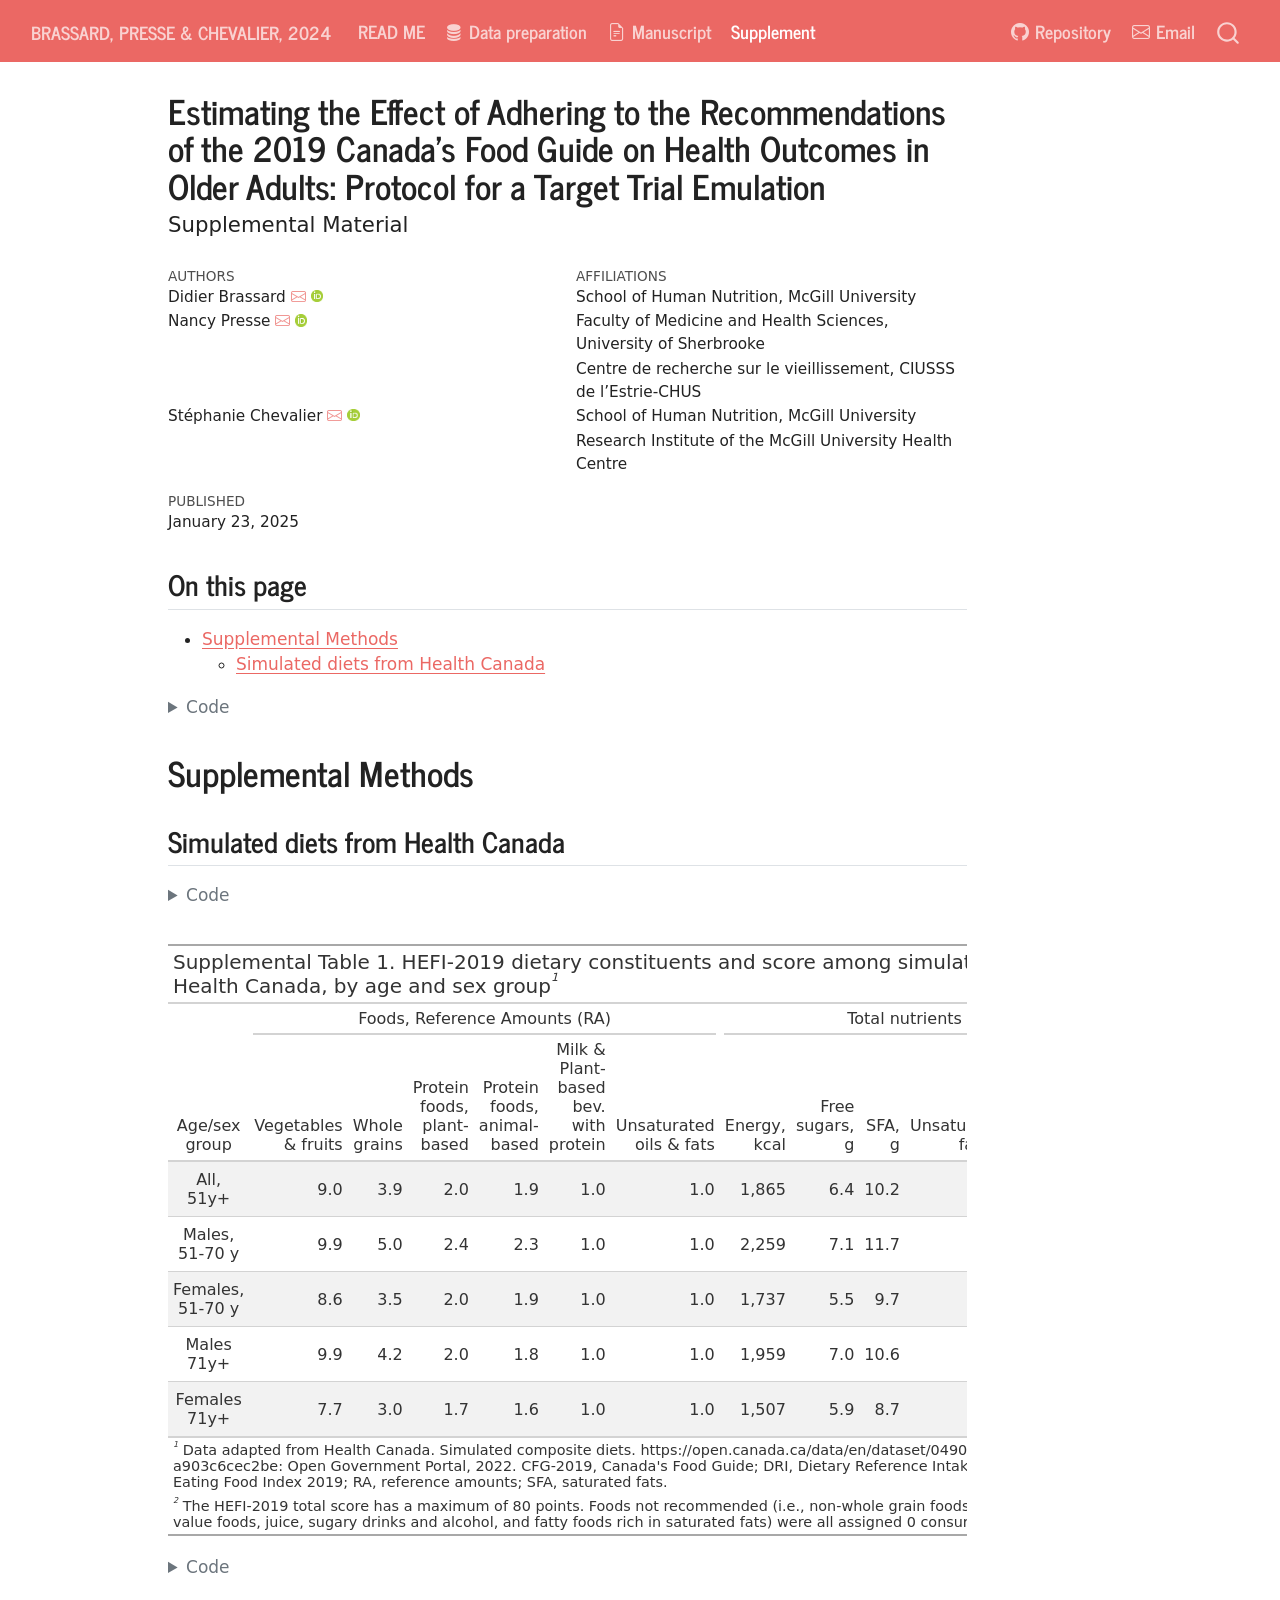
<file: docs/9.2-Supplement.html>
<!DOCTYPE html>
<html xmlns="http://www.w3.org/1999/xhtml" lang="en" xml:lang="en"><head>

<meta charset="utf-8">
<meta name="generator" content="quarto-1.4.549">

<meta name="viewport" content="width=device-width, initial-scale=1.0, user-scalable=yes">

<meta name="author" content="Didier Brassard">
<meta name="author" content="Nancy Presse">
<meta name="author" content="Stéphanie Chevalier">
<meta name="dcterms.date" content="2025-01-23">

<title>Brassard, Presse &amp; Chevalier, 2024 - Estimating the Effect of Adhering to the Recommendations of the 2019 Canada’s Food Guide on Health Outcomes in Older Adults: Protocol for a Target Trial Emulation</title>
<style>
code{white-space: pre-wrap;}
span.smallcaps{font-variant: small-caps;}
div.columns{display: flex; gap: min(4vw, 1.5em);}
div.column{flex: auto; overflow-x: auto;}
div.hanging-indent{margin-left: 1.5em; text-indent: -1.5em;}
ul.task-list{list-style: none;}
ul.task-list li input[type="checkbox"] {
  width: 0.8em;
  margin: 0 0.8em 0.2em -1em; /* quarto-specific, see https://github.com/quarto-dev/quarto-cli/issues/4556 */ 
  vertical-align: middle;
}
/* CSS for syntax highlighting */
pre > code.sourceCode { white-space: pre; position: relative; }
pre > code.sourceCode > span { line-height: 1.25; }
pre > code.sourceCode > span:empty { height: 1.2em; }
.sourceCode { overflow: visible; }
code.sourceCode > span { color: inherit; text-decoration: inherit; }
div.sourceCode { margin: 1em 0; }
pre.sourceCode { margin: 0; }
@media screen {
div.sourceCode { overflow: auto; }
}
@media print {
pre > code.sourceCode { white-space: pre-wrap; }
pre > code.sourceCode > span { text-indent: -5em; padding-left: 5em; }
}
pre.numberSource code
  { counter-reset: source-line 0; }
pre.numberSource code > span
  { position: relative; left: -4em; counter-increment: source-line; }
pre.numberSource code > span > a:first-child::before
  { content: counter(source-line);
    position: relative; left: -1em; text-align: right; vertical-align: baseline;
    border: none; display: inline-block;
    -webkit-touch-callout: none; -webkit-user-select: none;
    -khtml-user-select: none; -moz-user-select: none;
    -ms-user-select: none; user-select: none;
    padding: 0 4px; width: 4em;
  }
pre.numberSource { margin-left: 3em;  padding-left: 4px; }
div.sourceCode
  {   }
@media screen {
pre > code.sourceCode > span > a:first-child::before { text-decoration: underline; }
}
</style>


<script src="site_libs/quarto-nav/quarto-nav.js"></script>
<script src="site_libs/quarto-nav/headroom.min.js"></script>
<script src="site_libs/clipboard/clipboard.min.js"></script>
<script src="site_libs/quarto-search/autocomplete.umd.js"></script>
<script src="site_libs/quarto-search/fuse.min.js"></script>
<script src="site_libs/quarto-search/quarto-search.js"></script>
<meta name="quarto:offset" content="./">
<script src="site_libs/quarto-html/quarto.js"></script>
<script src="site_libs/quarto-html/popper.min.js"></script>
<script src="site_libs/quarto-html/tippy.umd.min.js"></script>
<script src="site_libs/quarto-html/anchor.min.js"></script>
<link href="site_libs/quarto-html/tippy.css" rel="stylesheet">
<link href="site_libs/quarto-html/quarto-syntax-highlighting.css" rel="stylesheet" id="quarto-text-highlighting-styles">
<script src="site_libs/bootstrap/bootstrap.min.js"></script>
<link href="site_libs/bootstrap/bootstrap-icons.css" rel="stylesheet">
<link href="site_libs/bootstrap/bootstrap.min.css" rel="stylesheet" id="quarto-bootstrap" data-mode="light">
<script id="quarto-search-options" type="application/json">{
  "location": "navbar",
  "copy-button": false,
  "collapse-after": 3,
  "panel-placement": "end",
  "type": "overlay",
  "limit": 50,
  "keyboard-shortcut": [
    "f",
    "/",
    "s"
  ],
  "show-item-context": false,
  "language": {
    "search-no-results-text": "No results",
    "search-matching-documents-text": "matching documents",
    "search-copy-link-title": "Copy link to search",
    "search-hide-matches-text": "Hide additional matches",
    "search-more-match-text": "more match in this document",
    "search-more-matches-text": "more matches in this document",
    "search-clear-button-title": "Clear",
    "search-text-placeholder": "",
    "search-detached-cancel-button-title": "Cancel",
    "search-submit-button-title": "Submit",
    "search-label": "Search"
  }
}</script>


</head>

<body class="nav-fixed">

<div id="quarto-search-results"></div>
  <header id="quarto-header" class="headroom fixed-top">
    <nav class="navbar navbar-expand-lg " data-bs-theme="dark">
      <div class="navbar-container container-fluid">
      <div class="navbar-brand-container mx-auto">
    <a class="navbar-brand" href="./index.html">
    <span class="navbar-title">Brassard, Presse &amp; Chevalier, 2024</span>
    </a>
  </div>
            <div id="quarto-search" class="" title="Search"></div>
          <button class="navbar-toggler" type="button" data-bs-toggle="collapse" data-bs-target="#navbarCollapse" aria-controls="navbarCollapse" aria-expanded="false" aria-label="Toggle navigation" onclick="if (window.quartoToggleHeadroom) { window.quartoToggleHeadroom(); }">
  <span class="navbar-toggler-icon"></span>
</button>
          <div class="collapse navbar-collapse" id="navbarCollapse">
            <ul class="navbar-nav navbar-nav-scroll me-auto">
  <li class="nav-item">
    <a class="nav-link" href="https://github.com/didierbrassard/NuAge_protocol/blob/main/README.md"> 
<span class="menu-text">READ ME</span></a>
  </li>  
  <li class="nav-item">
    <a class="nav-link" href="./1.0-Data_preparation.html"> <i class="bi bi-database-fill" role="img">
</i> 
<span class="menu-text">Data preparation</span></a>
  </li>  
  <li class="nav-item">
    <a class="nav-link" href="./9.1-Manuscript.html"> <i class="bi bi-file-earmark-text" role="img">
</i> 
<span class="menu-text">Manuscript</span></a>
  </li>  
  <li class="nav-item">
    <a class="nav-link active" href="./9.2-Supplement.html" aria-current="page"> 
<span class="menu-text">Supplement</span></a>
  </li>  
</ul>
            <ul class="navbar-nav navbar-nav-scroll ms-auto">
  <li class="nav-item">
    <a class="nav-link" href="https://github.com/didierbrassard/NuAge_protocol"> <i class="bi bi-github" role="img">
</i> 
<span class="menu-text">Repository</span></a>
  </li>  
  <li class="nav-item">
    <a class="nav-link" href="mailto:didier.brassard@mcgill.ca"> <i class="bi bi-envelope" role="img">
</i> 
<span class="menu-text">Email</span></a>
  </li>  
</ul>
          </div> <!-- /navcollapse -->
          <div class="quarto-navbar-tools">
</div>
      </div> <!-- /container-fluid -->
    </nav>
</header>
<!-- content -->
<div id="quarto-content" class="quarto-container page-columns page-rows-contents page-layout-article page-navbar">
<!-- sidebar -->
<!-- margin-sidebar -->
    <div id="quarto-margin-sidebar" class="sidebar margin-sidebar">
    </div>
<!-- main -->
<main class="content" id="quarto-document-content">

<header id="title-block-header" class="quarto-title-block default">
<div class="quarto-title">
<h1 class="title">Estimating the Effect of Adhering to the Recommendations of the 2019 Canada’s Food Guide on Health Outcomes in Older Adults: Protocol for a Target Trial Emulation</h1>
<p class="subtitle lead">Supplemental Material</p>
</div>


<div class="quarto-title-meta-author">
  <div class="quarto-title-meta-heading">Authors</div>
  <div class="quarto-title-meta-heading">Affiliations</div>
  
    <div class="quarto-title-meta-contents">
    <p class="author">Didier Brassard <a href="mailto:didier.brassard@mcgill.ca" class="quarto-title-author-email"><i class="bi bi-envelope"></i></a> <a href="https://orcid.org/0000-0002-7064-3066" class="quarto-title-author-orcid"> <img src="[data-uri]"></a></p>
  </div>
  <div class="quarto-title-meta-contents">
        <p class="affiliation">
            School of Human Nutrition, McGill University
          </p>
      </div>
    <div class="quarto-title-meta-contents">
    <p class="author">Nancy Presse <a href="mailto:Nancy.Presse@USherbrooke.ca" class="quarto-title-author-email"><i class="bi bi-envelope"></i></a> <a href="https://orcid.org/0000-0002-5831-8666" class="quarto-title-author-orcid"> <img src="[data-uri]"></a></p>
  </div>
  <div class="quarto-title-meta-contents">
        <p class="affiliation">
            Faculty of Medicine and Health Sciences, University of Sherbrooke
          </p>
        <p class="affiliation">
            Centre de recherche sur le vieillissement, CIUSSS de l’Estrie-CHUS
          </p>
      </div>
    <div class="quarto-title-meta-contents">
    <p class="author">Stéphanie Chevalier <a href="mailto:stephanie.chevalier@mcgill.ca" class="quarto-title-author-email"><i class="bi bi-envelope"></i></a> <a href="https://orcid.org/0000-0002-8497-1570" class="quarto-title-author-orcid"> <img src="[data-uri]"></a></p>
  </div>
  <div class="quarto-title-meta-contents">
        <p class="affiliation">
            School of Human Nutrition, McGill University
          </p>
        <p class="affiliation">
            Research Institute of the McGill University Health Centre
          </p>
      </div>
  </div>

<div class="quarto-title-meta">

      
    <div>
    <div class="quarto-title-meta-heading">Published</div>
    <div class="quarto-title-meta-contents">
      <p class="date">January 23, 2025</p>
    </div>
  </div>
  
    
  </div>
  


</header>

<nav id="TOC" role="doc-toc">
    <h2 id="toc-title">On this page</h2>
   
  <ul>
  <li><a href="#supplemental-methods" id="toc-supplemental-methods">Supplemental Methods</a>
  <ul>
  <li><a href="#simulated-diets-from-health-canada" id="toc-simulated-diets-from-health-canada">Simulated diets from Health Canada</a></li>
  </ul></li>
  </ul>
</nav>
<div class="cell">
<details class="code-fold">
<summary>Code</summary>
<div class="sourceCode cell-code" id="cb1"><pre class="sourceCode r code-with-copy"><code class="sourceCode r"><span id="cb1-1"><a href="#cb1-1" aria-hidden="true" tabindex="-1"></a>print_table <span class="ot">&lt;-</span> <span class="st">"Y"</span></span>
<span id="cb1-2"><a href="#cb1-2" aria-hidden="true" tabindex="-1"></a></span>
<span id="cb1-3"><a href="#cb1-3" aria-hidden="true" tabindex="-1"></a><span class="co"># ********************************************** #</span></span>
<span id="cb1-4"><a href="#cb1-4" aria-hidden="true" tabindex="-1"></a><span class="co">#                 Quarto set-up                  #</span></span>
<span id="cb1-5"><a href="#cb1-5" aria-hidden="true" tabindex="-1"></a><span class="co"># ********************************************** #</span></span>
<span id="cb1-6"><a href="#cb1-6" aria-hidden="true" tabindex="-1"></a></span>
<span id="cb1-7"><a href="#cb1-7" aria-hidden="true" tabindex="-1"></a>knitr<span class="sc">::</span>opts_chunk<span class="sc">$</span><span class="fu">set</span>(<span class="at">dpi =</span> <span class="dv">300</span>,</span>
<span id="cb1-8"><a href="#cb1-8" aria-hidden="true" tabindex="-1"></a>                      <span class="at">out.width =</span> <span class="st">"80%"</span>,</span>
<span id="cb1-9"><a href="#cb1-9" aria-hidden="true" tabindex="-1"></a>                      <span class="at">fig.env =</span> <span class="st">"figure"</span>,</span>
<span id="cb1-10"><a href="#cb1-10" aria-hidden="true" tabindex="-1"></a>                      <span class="at">fig.align =</span> <span class="st">"center"</span></span>
<span id="cb1-11"><a href="#cb1-11" aria-hidden="true" tabindex="-1"></a>                      )</span>
<span id="cb1-12"><a href="#cb1-12" aria-hidden="true" tabindex="-1"></a></span>
<span id="cb1-13"><a href="#cb1-13" aria-hidden="true" tabindex="-1"></a><span class="do">## suppress scientific notation</span></span>
<span id="cb1-14"><a href="#cb1-14" aria-hidden="true" tabindex="-1"></a><span class="fu">options</span>(<span class="at">scipen =</span> <span class="dv">9999</span>)</span>
<span id="cb1-15"><a href="#cb1-15" aria-hidden="true" tabindex="-1"></a></span>
<span id="cb1-16"><a href="#cb1-16" aria-hidden="true" tabindex="-1"></a><span class="co"># *********************************************** #</span></span>
<span id="cb1-17"><a href="#cb1-17" aria-hidden="true" tabindex="-1"></a><span class="co">#                   Packages                      #</span></span>
<span id="cb1-18"><a href="#cb1-18" aria-hidden="true" tabindex="-1"></a><span class="co"># *********************************************** #</span></span>
<span id="cb1-19"><a href="#cb1-19" aria-hidden="true" tabindex="-1"></a></span>
<span id="cb1-20"><a href="#cb1-20" aria-hidden="true" tabindex="-1"></a><span class="do">## data</span></span>
<span id="cb1-21"><a href="#cb1-21" aria-hidden="true" tabindex="-1"></a><span class="fu">library</span>(dplyr)</span>
<span id="cb1-22"><a href="#cb1-22" aria-hidden="true" tabindex="-1"></a><span class="fu">library</span>(tidylog)</span>
<span id="cb1-23"><a href="#cb1-23" aria-hidden="true" tabindex="-1"></a><span class="fu">library</span>(readxl)</span>
<span id="cb1-24"><a href="#cb1-24" aria-hidden="true" tabindex="-1"></a></span>
<span id="cb1-25"><a href="#cb1-25" aria-hidden="true" tabindex="-1"></a><span class="do">## analysis</span></span>
<span id="cb1-26"><a href="#cb1-26" aria-hidden="true" tabindex="-1"></a><span class="fu">library</span>(hefi2019)</span>
<span id="cb1-27"><a href="#cb1-27" aria-hidden="true" tabindex="-1"></a></span>
<span id="cb1-28"><a href="#cb1-28" aria-hidden="true" tabindex="-1"></a><span class="do">## results presentation</span></span>
<span id="cb1-29"><a href="#cb1-29" aria-hidden="true" tabindex="-1"></a><span class="fu">library</span>(ggplot2)</span>
<span id="cb1-30"><a href="#cb1-30" aria-hidden="true" tabindex="-1"></a><span class="fu">library</span>(patchwork)</span>
<span id="cb1-31"><a href="#cb1-31" aria-hidden="true" tabindex="-1"></a><span class="fu">library</span>(gt)</span>
<span id="cb1-32"><a href="#cb1-32" aria-hidden="true" tabindex="-1"></a><span class="fu">library</span>(tinytex)</span>
<span id="cb1-33"><a href="#cb1-33" aria-hidden="true" tabindex="-1"></a><span class="fu">library</span>(MetBrewer)</span>
<span id="cb1-34"><a href="#cb1-34" aria-hidden="true" tabindex="-1"></a><span class="fu">library</span>(dagitty)</span>
<span id="cb1-35"><a href="#cb1-35" aria-hidden="true" tabindex="-1"></a><span class="fu">library</span>(ggdag)</span>
<span id="cb1-36"><a href="#cb1-36" aria-hidden="true" tabindex="-1"></a></span>
<span id="cb1-37"><a href="#cb1-37" aria-hidden="true" tabindex="-1"></a><span class="co"># ********************************************** #</span></span>
<span id="cb1-38"><a href="#cb1-38" aria-hidden="true" tabindex="-1"></a><span class="co">#               Location of files                #</span></span>
<span id="cb1-39"><a href="#cb1-39" aria-hidden="true" tabindex="-1"></a><span class="co"># ********************************************** #</span></span>
<span id="cb1-40"><a href="#cb1-40" aria-hidden="true" tabindex="-1"></a></span>
<span id="cb1-41"><a href="#cb1-41" aria-hidden="true" tabindex="-1"></a>dir_scripts <span class="ot">&lt;-</span> here<span class="sc">::</span><span class="fu">here</span>(<span class="st">"scripts"</span>)</span>
<span id="cb1-42"><a href="#cb1-42" aria-hidden="true" tabindex="-1"></a>dir_processed <span class="ot">&lt;-</span> here<span class="sc">::</span><span class="fu">here</span>(<span class="st">"data"</span>, <span class="st">"processed"</span>)</span>
<span id="cb1-43"><a href="#cb1-43" aria-hidden="true" tabindex="-1"></a>dir_results <span class="ot">&lt;-</span> here<span class="sc">::</span><span class="fu">here</span>(<span class="st">"data"</span>, <span class="st">"results"</span>)</span>
<span id="cb1-44"><a href="#cb1-44" aria-hidden="true" tabindex="-1"></a>dir_tab <span class="ot">&lt;-</span> here<span class="sc">::</span><span class="fu">here</span>(<span class="st">"manuscript"</span>, <span class="st">"tables"</span>)</span>
<span id="cb1-45"><a href="#cb1-45" aria-hidden="true" tabindex="-1"></a>  <span class="cf">if</span>(<span class="fu">dir.exists</span>(dir_tab)<span class="sc">==</span><span class="cn">FALSE</span>){</span>
<span id="cb1-46"><a href="#cb1-46" aria-hidden="true" tabindex="-1"></a>    <span class="fu">dir.create</span>(dir_tab, <span class="at">recursive =</span> <span class="cn">TRUE</span>)</span>
<span id="cb1-47"><a href="#cb1-47" aria-hidden="true" tabindex="-1"></a>  }</span>
<span id="cb1-48"><a href="#cb1-48" aria-hidden="true" tabindex="-1"></a>dir_fig <span class="ot">&lt;-</span> here<span class="sc">::</span><span class="fu">here</span>(<span class="st">"manuscript"</span>, <span class="st">"figures"</span>)</span>
<span id="cb1-49"><a href="#cb1-49" aria-hidden="true" tabindex="-1"></a>  <span class="cf">if</span>(<span class="fu">dir.exists</span>(dir_fig)<span class="sc">==</span><span class="cn">FALSE</span>){</span>
<span id="cb1-50"><a href="#cb1-50" aria-hidden="true" tabindex="-1"></a>    <span class="fu">dir.create</span>(dir_fig, <span class="at">recursive =</span> <span class="cn">TRUE</span>)</span>
<span id="cb1-51"><a href="#cb1-51" aria-hidden="true" tabindex="-1"></a>  }</span>
<span id="cb1-52"><a href="#cb1-52" aria-hidden="true" tabindex="-1"></a>dir_supp <span class="ot">&lt;-</span> here<span class="sc">::</span><span class="fu">here</span>(<span class="st">"manuscript"</span>, <span class="st">"supplementary"</span>)</span>
<span id="cb1-53"><a href="#cb1-53" aria-hidden="true" tabindex="-1"></a>  <span class="cf">if</span>(<span class="fu">dir.exists</span>(dir_supp)<span class="sc">==</span><span class="cn">FALSE</span>){</span>
<span id="cb1-54"><a href="#cb1-54" aria-hidden="true" tabindex="-1"></a>    <span class="fu">dir.create</span>(dir_supp, <span class="at">recursive =</span> <span class="cn">TRUE</span>)</span>
<span id="cb1-55"><a href="#cb1-55" aria-hidden="true" tabindex="-1"></a>  }</span>
<span id="cb1-56"><a href="#cb1-56" aria-hidden="true" tabindex="-1"></a></span>
<span id="cb1-57"><a href="#cb1-57" aria-hidden="true" tabindex="-1"></a><span class="co"># ********************************************** #</span></span>
<span id="cb1-58"><a href="#cb1-58" aria-hidden="true" tabindex="-1"></a><span class="co">#            Load functions and data             #</span></span>
<span id="cb1-59"><a href="#cb1-59" aria-hidden="true" tabindex="-1"></a><span class="co"># ********************************************** #</span></span>
<span id="cb1-60"><a href="#cb1-60" aria-hidden="true" tabindex="-1"></a></span>
<span id="cb1-61"><a href="#cb1-61" aria-hidden="true" tabindex="-1"></a><span class="do">## GT Table style</span></span>
<span id="cb1-62"><a href="#cb1-62" aria-hidden="true" tabindex="-1"></a>  gtstyle <span class="ot">&lt;-</span> <span class="cf">function</span>(gtobject,<span class="at">footnote_marker=</span><span class="st">"numbers"</span>){</span>
<span id="cb1-63"><a href="#cb1-63" aria-hidden="true" tabindex="-1"></a>    gtobject <span class="sc">|&gt;</span></span>
<span id="cb1-64"><a href="#cb1-64" aria-hidden="true" tabindex="-1"></a>      gt<span class="sc">::</span><span class="fu">tab_style</span>(</span>
<span id="cb1-65"><a href="#cb1-65" aria-hidden="true" tabindex="-1"></a>        <span class="at">style =</span> <span class="fu">list</span>(</span>
<span id="cb1-66"><a href="#cb1-66" aria-hidden="true" tabindex="-1"></a>          <span class="fu">cell_text</span>(<span class="at">weight =</span> <span class="st">"bold"</span>)  ),</span>
<span id="cb1-67"><a href="#cb1-67" aria-hidden="true" tabindex="-1"></a>        <span class="at">locations =</span> <span class="fu">cells_row_groups</span>(<span class="at">groups =</span> <span class="fu">everything</span>())</span>
<span id="cb1-68"><a href="#cb1-68" aria-hidden="true" tabindex="-1"></a>      ) <span class="sc">|&gt;</span></span>
<span id="cb1-69"><a href="#cb1-69" aria-hidden="true" tabindex="-1"></a>      gt<span class="sc">::</span><span class="fu">opt_align_table_header</span>(<span class="st">"left"</span>) <span class="sc">|&gt;</span></span>
<span id="cb1-70"><a href="#cb1-70" aria-hidden="true" tabindex="-1"></a>      gt<span class="sc">::</span><span class="fu">opt_footnote_marks</span>(<span class="at">marks=</span>footnote_marker)</span>
<span id="cb1-71"><a href="#cb1-71" aria-hidden="true" tabindex="-1"></a>  }</span></code><button title="Copy to Clipboard" class="code-copy-button"><i class="bi"></i></button></pre></div>
</details>
</div>
<section id="supplemental-methods" class="level1">
<h1>Supplemental Methods</h1>
<section id="simulated-diets-from-health-canada" class="level2">
<h2 class="anchored" data-anchor-id="simulated-diets-from-health-canada">Simulated diets from Health Canada</h2>
<div class="cell" data-layout-align="center">
<details class="code-fold">
<summary>Code</summary>
<div class="sourceCode cell-code" id="cb2"><pre class="sourceCode r code-with-copy"><code class="sourceCode r"><span id="cb2-1"><a href="#cb2-1" aria-hidden="true" tabindex="-1"></a><span class="co"># #| label: tbl-dietsim</span></span>
<span id="cb2-2"><a href="#cb2-2" aria-hidden="true" tabindex="-1"></a><span class="co"># #| tbl-cap: ""</span></span>
<span id="cb2-3"><a href="#cb2-3" aria-hidden="true" tabindex="-1"></a></span>
<span id="cb2-4"><a href="#cb2-4" aria-hidden="true" tabindex="-1"></a><span class="co"># ********************************************** #</span></span>
<span id="cb2-5"><a href="#cb2-5" aria-hidden="true" tabindex="-1"></a><span class="co">#             Output sim. diet data              #</span></span>
<span id="cb2-6"><a href="#cb2-6" aria-hidden="true" tabindex="-1"></a><span class="co"># ********************************************** #</span></span>
<span id="cb2-7"><a href="#cb2-7" aria-hidden="true" tabindex="-1"></a></span>
<span id="cb2-8"><a href="#cb2-8" aria-hidden="true" tabindex="-1"></a><span class="co"># note: See code &lt;1.0-Data_preparation.R&gt; for details</span></span>
<span id="cb2-9"><a href="#cb2-9" aria-hidden="true" tabindex="-1"></a></span>
<span id="cb2-10"><a href="#cb2-10" aria-hidden="true" tabindex="-1"></a><span class="fu">load</span>(<span class="fu">file.path</span>(dir_processed, <span class="st">"dietsim_hefi.rdata"</span>))</span>
<span id="cb2-11"><a href="#cb2-11" aria-hidden="true" tabindex="-1"></a></span>
<span id="cb2-12"><a href="#cb2-12" aria-hidden="true" tabindex="-1"></a><span class="co"># revise DRI group formatting</span></span>
<span id="cb2-13"><a href="#cb2-13" aria-hidden="true" tabindex="-1"></a>dietsim_hefi<span class="sc">$</span>drig_f <span class="ot">&lt;-</span> </span>
<span id="cb2-14"><a href="#cb2-14" aria-hidden="true" tabindex="-1"></a>  <span class="fu">factor</span>(dietsim_hefi<span class="sc">$</span>drig,</span>
<span id="cb2-15"><a href="#cb2-15" aria-hidden="true" tabindex="-1"></a>         <span class="at">levels=</span><span class="fu">c</span>(<span class="dv">0</span>,<span class="dv">12</span>,<span class="dv">13</span>,<span class="dv">14</span>,<span class="dv">15</span>),</span>
<span id="cb2-16"><a href="#cb2-16" aria-hidden="true" tabindex="-1"></a>         <span class="at">labels =</span> <span class="fu">c</span>(<span class="st">"All, 51y+"</span>,</span>
<span id="cb2-17"><a href="#cb2-17" aria-hidden="true" tabindex="-1"></a>                    <span class="st">"Males, 51-70 y"</span>,</span>
<span id="cb2-18"><a href="#cb2-18" aria-hidden="true" tabindex="-1"></a>                    <span class="st">"Females, 51-70 y"</span>,</span>
<span id="cb2-19"><a href="#cb2-19" aria-hidden="true" tabindex="-1"></a>                    <span class="st">"Males 71y+"</span>,</span>
<span id="cb2-20"><a href="#cb2-20" aria-hidden="true" tabindex="-1"></a>                    <span class="st">"Females 71y+"</span>))</span>
<span id="cb2-21"><a href="#cb2-21" aria-hidden="true" tabindex="-1"></a></span>
<span id="cb2-22"><a href="#cb2-22" aria-hidden="true" tabindex="-1"></a><span class="co"># ********************************************** #</span></span>
<span id="cb2-23"><a href="#cb2-23" aria-hidden="true" tabindex="-1"></a><span class="co">#          Output vectors of CFG foods           #</span></span>
<span id="cb2-24"><a href="#cb2-24" aria-hidden="true" tabindex="-1"></a><span class="co"># ********************************************** #</span></span>
<span id="cb2-25"><a href="#cb2-25" aria-hidden="true" tabindex="-1"></a></span>
<span id="cb2-26"><a href="#cb2-26" aria-hidden="true" tabindex="-1"></a>recommended <span class="ot">&lt;-</span> <span class="fu">c</span>(</span>
<span id="cb2-27"><a href="#cb2-27" aria-hidden="true" tabindex="-1"></a>  <span class="st">"vegetables and fruits"</span>,</span>
<span id="cb2-28"><a href="#cb2-28" aria-hidden="true" tabindex="-1"></a>  <span class="st">"whole-grain foods"</span>,</span>
<span id="cb2-29"><a href="#cb2-29" aria-hidden="true" tabindex="-1"></a>  <span class="st">"protein foods"</span>,</span>
<span id="cb2-30"><a href="#cb2-30" aria-hidden="true" tabindex="-1"></a>  <span class="st">"unsweetened milk and plant-based beverages with protein"</span></span>
<span id="cb2-31"><a href="#cb2-31" aria-hidden="true" tabindex="-1"></a>)</span>
<span id="cb2-32"><a href="#cb2-32" aria-hidden="true" tabindex="-1"></a></span>
<span id="cb2-33"><a href="#cb2-33" aria-hidden="true" tabindex="-1"></a>notrecommended <span class="ot">&lt;-</span> <span class="fu">c</span>(</span>
<span id="cb2-34"><a href="#cb2-34" aria-hidden="true" tabindex="-1"></a>  <span class="st">"non-whole grain foods"</span>,</span>
<span id="cb2-35"><a href="#cb2-35" aria-hidden="true" tabindex="-1"></a>  <span class="co">#"other foods not recommended",</span></span>
<span id="cb2-36"><a href="#cb2-36" aria-hidden="true" tabindex="-1"></a>  <span class="st">"other low nutritive value foods"</span>,</span>
<span id="cb2-37"><a href="#cb2-37" aria-hidden="true" tabindex="-1"></a>  <span class="co">#"other beverages not recommended",</span></span>
<span id="cb2-38"><a href="#cb2-38" aria-hidden="true" tabindex="-1"></a>  <span class="st">"juice, sugary drinks and alcohol"</span>,</span>
<span id="cb2-39"><a href="#cb2-39" aria-hidden="true" tabindex="-1"></a>  <span class="st">"fatty foods rich in saturated fats"</span>)</span>
<span id="cb2-40"><a href="#cb2-40" aria-hidden="true" tabindex="-1"></a></span>
<span id="cb2-41"><a href="#cb2-41" aria-hidden="true" tabindex="-1"></a><span class="co"># ********************************************** #</span></span>
<span id="cb2-42"><a href="#cb2-42" aria-hidden="true" tabindex="-1"></a><span class="co">#          Generate table of sim. diet           #</span></span>
<span id="cb2-43"><a href="#cb2-43" aria-hidden="true" tabindex="-1"></a><span class="co"># ********************************************** #</span></span>
<span id="cb2-44"><a href="#cb2-44" aria-hidden="true" tabindex="-1"></a></span>
<span id="cb2-45"><a href="#cb2-45" aria-hidden="true" tabindex="-1"></a>tab_dietsim <span class="ot">&lt;-</span> </span>
<span id="cb2-46"><a href="#cb2-46" aria-hidden="true" tabindex="-1"></a>  dietsim_hefi <span class="sc">|&gt;</span></span>
<span id="cb2-47"><a href="#cb2-47" aria-hidden="true" tabindex="-1"></a>  <span class="fu">mutate</span>(</span>
<span id="cb2-48"><a href="#cb2-48" aria-hidden="true" tabindex="-1"></a>  <span class="co">#combine FAM+FAP</span></span>
<span id="cb2-49"><a href="#cb2-49" aria-hidden="true" tabindex="-1"></a>    <span class="at">FAM_n_FAP =</span> fam<span class="sc">+</span>fap,</span>
<span id="cb2-50"><a href="#cb2-50" aria-hidden="true" tabindex="-1"></a>  <span class="co"># rescale as RA</span></span>
<span id="cb2-51"><a href="#cb2-51" aria-hidden="true" tabindex="-1"></a>    <span class="at">milk_plantbev =</span> milk_plantbev<span class="sc">/</span><span class="dv">258</span>) <span class="sc">|&gt;</span></span>
<span id="cb2-52"><a href="#cb2-52" aria-hidden="true" tabindex="-1"></a>  <span class="fu">select</span>(<span class="sc">-</span><span class="fu">c</span>(drig,<span class="fu">starts_with</span>(<span class="st">"HEFI2019C"</span>),<span class="fu">starts_with</span>(<span class="st">"RATIO"</span>),</span>
<span id="cb2-53"><a href="#cb2-53" aria-hidden="true" tabindex="-1"></a>            milk,plantbev,SFA_PERC,SUG_PERC,SODDEN,pro)) <span class="sc">|&gt;</span></span>
<span id="cb2-54"><a href="#cb2-54" aria-hidden="true" tabindex="-1"></a>  gt<span class="sc">::</span><span class="fu">gt</span>() <span class="sc">|&gt;</span></span>
<span id="cb2-55"><a href="#cb2-55" aria-hidden="true" tabindex="-1"></a>  gt<span class="sc">::</span><span class="fu">cols_move_to_start</span>(drig_f) <span class="sc">|&gt;</span></span>
<span id="cb2-56"><a href="#cb2-56" aria-hidden="true" tabindex="-1"></a>  gt<span class="sc">::</span><span class="fu">tab_spanner</span>(<span class="at">label=</span><span class="st">"Foods, Reference Amounts (RA)"</span>,</span>
<span id="cb2-57"><a href="#cb2-57" aria-hidden="true" tabindex="-1"></a>                  <span class="at">columns =</span> <span class="fu">c</span>(vf,wg,pfpb,pfab, milk_plantbev, ufa)) <span class="sc">|&gt;</span></span>
<span id="cb2-58"><a href="#cb2-58" aria-hidden="true" tabindex="-1"></a>  gt<span class="sc">::</span><span class="fu">tab_spanner</span>(<span class="at">label=</span><span class="st">"Total nutrients"</span>,</span>
<span id="cb2-59"><a href="#cb2-59" aria-hidden="true" tabindex="-1"></a>                  <span class="at">columns =</span> <span class="fu">c</span>(ekc,fsug, fas, FAM_n_FAP, sod)) <span class="sc">|&gt;</span></span>
<span id="cb2-60"><a href="#cb2-60" aria-hidden="true" tabindex="-1"></a>  gt<span class="sc">::</span><span class="fu">fmt_number</span>(<span class="at">columns =</span> <span class="fu">c</span>(vf, wg, pfpb, pfab, milk_plantbev, ufa, fsug, fas, fam, fap, FAM_n_FAP, HEFI2019_TOTAL_SCORE),<span class="at">decimals =</span> <span class="dv">1</span>) <span class="sc">|&gt;</span></span>
<span id="cb2-61"><a href="#cb2-61" aria-hidden="true" tabindex="-1"></a>  gt<span class="sc">::</span><span class="fu">fmt_number</span>(<span class="at">columns =</span> <span class="fu">c</span>(ekc, sod), <span class="at">decimals =</span> <span class="dv">0</span>) <span class="sc">|&gt;</span></span>
<span id="cb2-62"><a href="#cb2-62" aria-hidden="true" tabindex="-1"></a>  gt<span class="sc">::</span><span class="fu">cols_hide</span>(<span class="at">columns=</span><span class="fu">c</span>(totfoodsRA, fam, fap)) <span class="sc">|&gt;</span></span>
<span id="cb2-63"><a href="#cb2-63" aria-hidden="true" tabindex="-1"></a>  gt<span class="sc">::</span><span class="fu">cols_label</span>(</span>
<span id="cb2-64"><a href="#cb2-64" aria-hidden="true" tabindex="-1"></a>    <span class="at">drig_f =</span> <span class="st">"Age/sex group"</span>,</span>
<span id="cb2-65"><a href="#cb2-65" aria-hidden="true" tabindex="-1"></a>    <span class="at">vf     =</span> <span class="st">"Vegetables &amp; fruits"</span>,</span>
<span id="cb2-66"><a href="#cb2-66" aria-hidden="true" tabindex="-1"></a>    <span class="at">wg     =</span> <span class="st">"Whole grains"</span>,</span>
<span id="cb2-67"><a href="#cb2-67" aria-hidden="true" tabindex="-1"></a>    <span class="at">pfpb   =</span> <span class="st">"Protein foods, plant-based"</span>,</span>
<span id="cb2-68"><a href="#cb2-68" aria-hidden="true" tabindex="-1"></a>    <span class="at">pfab   =</span> <span class="st">"Protein foods, animal-based"</span>,</span>
<span id="cb2-69"><a href="#cb2-69" aria-hidden="true" tabindex="-1"></a>    <span class="at">milk_plantbev =</span> <span class="st">"Milk &amp; Plant-based bev. with protein"</span>,</span>
<span id="cb2-70"><a href="#cb2-70" aria-hidden="true" tabindex="-1"></a>    <span class="at">ufa    =</span> <span class="st">"Unsaturated oils &amp; fats"</span>,</span>
<span id="cb2-71"><a href="#cb2-71" aria-hidden="true" tabindex="-1"></a>    <span class="at">ekc    =</span> <span class="st">"Energy, kcal"</span>,</span>
<span id="cb2-72"><a href="#cb2-72" aria-hidden="true" tabindex="-1"></a>    <span class="at">fsug   =</span> <span class="st">"Free sugars, g"</span>,</span>
<span id="cb2-73"><a href="#cb2-73" aria-hidden="true" tabindex="-1"></a>    <span class="at">fas    =</span> <span class="st">"SFA, g"</span>,</span>
<span id="cb2-74"><a href="#cb2-74" aria-hidden="true" tabindex="-1"></a>    <span class="at">FAM_n_FAP =</span> <span class="st">"Unsaturated fats, g"</span>,</span>
<span id="cb2-75"><a href="#cb2-75" aria-hidden="true" tabindex="-1"></a>    <span class="co">#FAM    = "MUFA, g",FAP    = "PUFA, g",</span></span>
<span id="cb2-76"><a href="#cb2-76" aria-hidden="true" tabindex="-1"></a>    <span class="at">sod    =</span> <span class="st">"Sodium, mg"</span>,</span>
<span id="cb2-77"><a href="#cb2-77" aria-hidden="true" tabindex="-1"></a>    <span class="at">HEFI2019_TOTAL_SCORE =</span> <span class="st">"HEFI-2019 score (/80), points"</span> ) <span class="sc">|&gt;</span></span>
<span id="cb2-78"><a href="#cb2-78" aria-hidden="true" tabindex="-1"></a>  gt<span class="sc">::</span><span class="fu">tab_header</span>(<span class="at">title=</span><span class="st">"Supplemental Table 1. HEFI-2019 dietary constituents and score among simulated diets by Health Canada, by age and sex group"</span>) <span class="sc">|&gt;</span></span>
<span id="cb2-79"><a href="#cb2-79" aria-hidden="true" tabindex="-1"></a>  gt<span class="sc">::</span><span class="fu">tab_footnote</span>(<span class="at">footnote =</span> <span class="st">"Data adapted from Health Canada. Simulated composite diets. https://open.canada.ca/data/en/dataset/0490749d-b0b0-410a-9577-a903c6cec2be: Open Government Portal, 2022. CFG-2019, Canada's Food Guide; DRI, Dietary Reference Intake; HEFI-2019, Healthy Eating Food Index 2019; RA, reference amounts; SFA, saturated fats."</span>, <span class="at">locations =</span> <span class="fu">cells_title</span>(<span class="st">"title"</span>)) <span class="sc">|&gt;</span></span>
<span id="cb2-80"><a href="#cb2-80" aria-hidden="true" tabindex="-1"></a>  gt<span class="sc">::</span><span class="fu">tab_footnote</span>(<span class="at">footnote =</span> glue<span class="sc">::</span><span class="fu">glue</span>(<span class="st">"The HEFI-2019 total score has a maximum of 80 points. Foods not recommended (i.e., {knitr::combine_words(notrecommended)}) were all assigned 0 consumption."</span>),</span>
<span id="cb2-81"><a href="#cb2-81" aria-hidden="true" tabindex="-1"></a>                   <span class="at">locations =</span> <span class="fu">cells_column_labels</span>(<span class="at">columns=</span><span class="st">"HEFI2019_TOTAL_SCORE"</span>) )</span>
<span id="cb2-82"><a href="#cb2-82" aria-hidden="true" tabindex="-1"></a></span>
<span id="cb2-83"><a href="#cb2-83" aria-hidden="true" tabindex="-1"></a><span class="co"># ********************************************** #</span></span>
<span id="cb2-84"><a href="#cb2-84" aria-hidden="true" tabindex="-1"></a><span class="co">#                  Print table                   #</span></span>
<span id="cb2-85"><a href="#cb2-85" aria-hidden="true" tabindex="-1"></a><span class="co"># ********************************************** #</span></span>
<span id="cb2-86"><a href="#cb2-86" aria-hidden="true" tabindex="-1"></a></span>
<span id="cb2-87"><a href="#cb2-87" aria-hidden="true" tabindex="-1"></a><span class="cf">if</span>(print_table<span class="sc">==</span><span class="st">"Y"</span>) {</span>
<span id="cb2-88"><a href="#cb2-88" aria-hidden="true" tabindex="-1"></a>  tab_dietsim <span class="sc">|&gt;</span> <span class="fu">gtstyle</span>()</span>
<span id="cb2-89"><a href="#cb2-89" aria-hidden="true" tabindex="-1"></a>}</span></code><button title="Copy to Clipboard" class="code-copy-button"><i class="bi"></i></button></pre></div>
</details>
<div class="cell-output-display">
<div id="fpdrmhtbwf" style="padding-left:0px;padding-right:0px;padding-top:10px;padding-bottom:10px;overflow-x:auto;overflow-y:auto;width:auto;height:auto;">
<style>#fpdrmhtbwf table {
  font-family: system-ui, 'Segoe UI', Roboto, Helvetica, Arial, sans-serif, 'Apple Color Emoji', 'Segoe UI Emoji', 'Segoe UI Symbol', 'Noto Color Emoji';
  -webkit-font-smoothing: antialiased;
  -moz-osx-font-smoothing: grayscale;
}

#fpdrmhtbwf thead, #fpdrmhtbwf tbody, #fpdrmhtbwf tfoot, #fpdrmhtbwf tr, #fpdrmhtbwf td, #fpdrmhtbwf th {
  border-style: none;
}

#fpdrmhtbwf p {
  margin: 0;
  padding: 0;
}

#fpdrmhtbwf .gt_table {
  display: table;
  border-collapse: collapse;
  line-height: normal;
  margin-left: auto;
  margin-right: auto;
  color: #333333;
  font-size: 16px;
  font-weight: normal;
  font-style: normal;
  background-color: #FFFFFF;
  width: auto;
  border-top-style: solid;
  border-top-width: 2px;
  border-top-color: #A8A8A8;
  border-right-style: none;
  border-right-width: 2px;
  border-right-color: #D3D3D3;
  border-bottom-style: solid;
  border-bottom-width: 2px;
  border-bottom-color: #A8A8A8;
  border-left-style: none;
  border-left-width: 2px;
  border-left-color: #D3D3D3;
}

#fpdrmhtbwf .gt_caption {
  padding-top: 4px;
  padding-bottom: 4px;
}

#fpdrmhtbwf .gt_title {
  color: #333333;
  font-size: 125%;
  font-weight: initial;
  padding-top: 4px;
  padding-bottom: 4px;
  padding-left: 5px;
  padding-right: 5px;
  border-bottom-color: #FFFFFF;
  border-bottom-width: 0;
}

#fpdrmhtbwf .gt_subtitle {
  color: #333333;
  font-size: 85%;
  font-weight: initial;
  padding-top: 3px;
  padding-bottom: 5px;
  padding-left: 5px;
  padding-right: 5px;
  border-top-color: #FFFFFF;
  border-top-width: 0;
}

#fpdrmhtbwf .gt_heading {
  background-color: #FFFFFF;
  text-align: left;
  border-bottom-color: #FFFFFF;
  border-left-style: none;
  border-left-width: 1px;
  border-left-color: #D3D3D3;
  border-right-style: none;
  border-right-width: 1px;
  border-right-color: #D3D3D3;
}

#fpdrmhtbwf .gt_bottom_border {
  border-bottom-style: solid;
  border-bottom-width: 2px;
  border-bottom-color: #D3D3D3;
}

#fpdrmhtbwf .gt_col_headings {
  border-top-style: solid;
  border-top-width: 2px;
  border-top-color: #D3D3D3;
  border-bottom-style: solid;
  border-bottom-width: 2px;
  border-bottom-color: #D3D3D3;
  border-left-style: none;
  border-left-width: 1px;
  border-left-color: #D3D3D3;
  border-right-style: none;
  border-right-width: 1px;
  border-right-color: #D3D3D3;
}

#fpdrmhtbwf .gt_col_heading {
  color: #333333;
  background-color: #FFFFFF;
  font-size: 100%;
  font-weight: normal;
  text-transform: inherit;
  border-left-style: none;
  border-left-width: 1px;
  border-left-color: #D3D3D3;
  border-right-style: none;
  border-right-width: 1px;
  border-right-color: #D3D3D3;
  vertical-align: bottom;
  padding-top: 5px;
  padding-bottom: 6px;
  padding-left: 5px;
  padding-right: 5px;
  overflow-x: hidden;
}

#fpdrmhtbwf .gt_column_spanner_outer {
  color: #333333;
  background-color: #FFFFFF;
  font-size: 100%;
  font-weight: normal;
  text-transform: inherit;
  padding-top: 0;
  padding-bottom: 0;
  padding-left: 4px;
  padding-right: 4px;
}

#fpdrmhtbwf .gt_column_spanner_outer:first-child {
  padding-left: 0;
}

#fpdrmhtbwf .gt_column_spanner_outer:last-child {
  padding-right: 0;
}

#fpdrmhtbwf .gt_column_spanner {
  border-bottom-style: solid;
  border-bottom-width: 2px;
  border-bottom-color: #D3D3D3;
  vertical-align: bottom;
  padding-top: 5px;
  padding-bottom: 5px;
  overflow-x: hidden;
  display: inline-block;
  width: 100%;
}

#fpdrmhtbwf .gt_spanner_row {
  border-bottom-style: hidden;
}

#fpdrmhtbwf .gt_group_heading {
  padding-top: 8px;
  padding-bottom: 8px;
  padding-left: 5px;
  padding-right: 5px;
  color: #333333;
  background-color: #FFFFFF;
  font-size: 100%;
  font-weight: initial;
  text-transform: inherit;
  border-top-style: solid;
  border-top-width: 2px;
  border-top-color: #D3D3D3;
  border-bottom-style: solid;
  border-bottom-width: 2px;
  border-bottom-color: #D3D3D3;
  border-left-style: none;
  border-left-width: 1px;
  border-left-color: #D3D3D3;
  border-right-style: none;
  border-right-width: 1px;
  border-right-color: #D3D3D3;
  vertical-align: middle;
  text-align: left;
}

#fpdrmhtbwf .gt_empty_group_heading {
  padding: 0.5px;
  color: #333333;
  background-color: #FFFFFF;
  font-size: 100%;
  font-weight: initial;
  border-top-style: solid;
  border-top-width: 2px;
  border-top-color: #D3D3D3;
  border-bottom-style: solid;
  border-bottom-width: 2px;
  border-bottom-color: #D3D3D3;
  vertical-align: middle;
}

#fpdrmhtbwf .gt_from_md > :first-child {
  margin-top: 0;
}

#fpdrmhtbwf .gt_from_md > :last-child {
  margin-bottom: 0;
}

#fpdrmhtbwf .gt_row {
  padding-top: 8px;
  padding-bottom: 8px;
  padding-left: 5px;
  padding-right: 5px;
  margin: 10px;
  border-top-style: solid;
  border-top-width: 1px;
  border-top-color: #D3D3D3;
  border-left-style: none;
  border-left-width: 1px;
  border-left-color: #D3D3D3;
  border-right-style: none;
  border-right-width: 1px;
  border-right-color: #D3D3D3;
  vertical-align: middle;
  overflow-x: hidden;
}

#fpdrmhtbwf .gt_stub {
  color: #333333;
  background-color: #FFFFFF;
  font-size: 100%;
  font-weight: initial;
  text-transform: inherit;
  border-right-style: solid;
  border-right-width: 2px;
  border-right-color: #D3D3D3;
  padding-left: 5px;
  padding-right: 5px;
}

#fpdrmhtbwf .gt_stub_row_group {
  color: #333333;
  background-color: #FFFFFF;
  font-size: 100%;
  font-weight: initial;
  text-transform: inherit;
  border-right-style: solid;
  border-right-width: 2px;
  border-right-color: #D3D3D3;
  padding-left: 5px;
  padding-right: 5px;
  vertical-align: top;
}

#fpdrmhtbwf .gt_row_group_first td {
  border-top-width: 2px;
}

#fpdrmhtbwf .gt_row_group_first th {
  border-top-width: 2px;
}

#fpdrmhtbwf .gt_summary_row {
  color: #333333;
  background-color: #FFFFFF;
  text-transform: inherit;
  padding-top: 8px;
  padding-bottom: 8px;
  padding-left: 5px;
  padding-right: 5px;
}

#fpdrmhtbwf .gt_first_summary_row {
  border-top-style: solid;
  border-top-color: #D3D3D3;
}

#fpdrmhtbwf .gt_first_summary_row.thick {
  border-top-width: 2px;
}

#fpdrmhtbwf .gt_last_summary_row {
  padding-top: 8px;
  padding-bottom: 8px;
  padding-left: 5px;
  padding-right: 5px;
  border-bottom-style: solid;
  border-bottom-width: 2px;
  border-bottom-color: #D3D3D3;
}

#fpdrmhtbwf .gt_grand_summary_row {
  color: #333333;
  background-color: #FFFFFF;
  text-transform: inherit;
  padding-top: 8px;
  padding-bottom: 8px;
  padding-left: 5px;
  padding-right: 5px;
}

#fpdrmhtbwf .gt_first_grand_summary_row {
  padding-top: 8px;
  padding-bottom: 8px;
  padding-left: 5px;
  padding-right: 5px;
  border-top-style: double;
  border-top-width: 6px;
  border-top-color: #D3D3D3;
}

#fpdrmhtbwf .gt_last_grand_summary_row_top {
  padding-top: 8px;
  padding-bottom: 8px;
  padding-left: 5px;
  padding-right: 5px;
  border-bottom-style: double;
  border-bottom-width: 6px;
  border-bottom-color: #D3D3D3;
}

#fpdrmhtbwf .gt_striped {
  background-color: rgba(128, 128, 128, 0.05);
}

#fpdrmhtbwf .gt_table_body {
  border-top-style: solid;
  border-top-width: 2px;
  border-top-color: #D3D3D3;
  border-bottom-style: solid;
  border-bottom-width: 2px;
  border-bottom-color: #D3D3D3;
}

#fpdrmhtbwf .gt_footnotes {
  color: #333333;
  background-color: #FFFFFF;
  border-bottom-style: none;
  border-bottom-width: 2px;
  border-bottom-color: #D3D3D3;
  border-left-style: none;
  border-left-width: 2px;
  border-left-color: #D3D3D3;
  border-right-style: none;
  border-right-width: 2px;
  border-right-color: #D3D3D3;
}

#fpdrmhtbwf .gt_footnote {
  margin: 0px;
  font-size: 90%;
  padding-top: 4px;
  padding-bottom: 4px;
  padding-left: 5px;
  padding-right: 5px;
}

#fpdrmhtbwf .gt_sourcenotes {
  color: #333333;
  background-color: #FFFFFF;
  border-bottom-style: none;
  border-bottom-width: 2px;
  border-bottom-color: #D3D3D3;
  border-left-style: none;
  border-left-width: 2px;
  border-left-color: #D3D3D3;
  border-right-style: none;
  border-right-width: 2px;
  border-right-color: #D3D3D3;
}

#fpdrmhtbwf .gt_sourcenote {
  font-size: 90%;
  padding-top: 4px;
  padding-bottom: 4px;
  padding-left: 5px;
  padding-right: 5px;
}

#fpdrmhtbwf .gt_left {
  text-align: left;
}

#fpdrmhtbwf .gt_center {
  text-align: center;
}

#fpdrmhtbwf .gt_right {
  text-align: right;
  font-variant-numeric: tabular-nums;
}

#fpdrmhtbwf .gt_font_normal {
  font-weight: normal;
}

#fpdrmhtbwf .gt_font_bold {
  font-weight: bold;
}

#fpdrmhtbwf .gt_font_italic {
  font-style: italic;
}

#fpdrmhtbwf .gt_super {
  font-size: 65%;
}

#fpdrmhtbwf .gt_footnote_marks {
  font-size: 75%;
  vertical-align: 0.4em;
  position: initial;
}

#fpdrmhtbwf .gt_asterisk {
  font-size: 100%;
  vertical-align: 0;
}

#fpdrmhtbwf .gt_indent_1 {
  text-indent: 5px;
}

#fpdrmhtbwf .gt_indent_2 {
  text-indent: 10px;
}

#fpdrmhtbwf .gt_indent_3 {
  text-indent: 15px;
}

#fpdrmhtbwf .gt_indent_4 {
  text-indent: 20px;
}

#fpdrmhtbwf .gt_indent_5 {
  text-indent: 25px;
}

#fpdrmhtbwf .katex-display {
  display: inline-flex !important;
  margin-bottom: 0.75em !important;
}

#fpdrmhtbwf div.Reactable > div.rt-table > div.rt-thead > div.rt-tr.rt-tr-group-header > div.rt-th-group:after {
  height: 0px !important;
}
</style>

<table class="gt_table table table-sm table-striped small" data-quarto-postprocess="true" data-quarto-disable-processing="false" data-quarto-bootstrap="false">
<colgroup>
<col style="width: 7%">
<col style="width: 7%">
<col style="width: 7%">
<col style="width: 7%">
<col style="width: 7%">
<col style="width: 7%">
<col style="width: 7%">
<col style="width: 7%">
<col style="width: 7%">
<col style="width: 7%">
<col style="width: 7%">
<col style="width: 7%">
<col style="width: 7%">
</colgroup>
<thead>
<tr class="header gt_heading">
<th colspan="13" class="gt_heading gt_title gt_font_normal gt_bottom_border">Supplemental Table 1. HEFI-2019 dietary constituents and score among simulated diets by Health Canada, by age and sex group<span class="gt_footnote_marks" style="white-space:nowrap;font-style:italic;font-weight:normal;line-height:0;"><sup>1</sup></span></th>
</tr>
<tr class="odd gt_col_headings gt_spanner_row">
<th rowspan="2" id="drig_f" class="gt_col_heading gt_columns_bottom_border gt_center" data-quarto-table-cell-role="th" scope="col">Age/sex group</th>
<th colspan="6" id="Foods, Reference Amounts (RA)" class="gt_center gt_columns_top_border gt_column_spanner_outer" data-quarto-table-cell-role="th" scope="colgroup"><div class="gt_column_spanner">
Foods, Reference Amounts (RA)
</div></th>
<th colspan="5" id="Total nutrients" class="gt_center gt_columns_top_border gt_column_spanner_outer" data-quarto-table-cell-role="th" scope="colgroup"><div class="gt_column_spanner">
Total nutrients
</div></th>
<th rowspan="2" id="HEFI2019_TOTAL_SCORE" class="gt_col_heading gt_columns_bottom_border gt_right" data-quarto-table-cell-role="th" scope="col">HEFI-2019 score (/80), points<span class="gt_footnote_marks" style="white-space:nowrap;font-style:italic;font-weight:normal;line-height:0;"><sup>2</sup></span></th>
</tr>
<tr class="header gt_col_headings">
<th id="vf" class="gt_col_heading gt_columns_bottom_border gt_right" data-quarto-table-cell-role="th" scope="col">Vegetables &amp; fruits</th>
<th id="wg" class="gt_col_heading gt_columns_bottom_border gt_right" data-quarto-table-cell-role="th" scope="col">Whole grains</th>
<th id="pfpb" class="gt_col_heading gt_columns_bottom_border gt_right" data-quarto-table-cell-role="th" scope="col">Protein foods, plant-based</th>
<th id="pfab" class="gt_col_heading gt_columns_bottom_border gt_right" data-quarto-table-cell-role="th" scope="col">Protein foods, animal-based</th>
<th id="milk_plantbev" class="gt_col_heading gt_columns_bottom_border gt_right" data-quarto-table-cell-role="th" scope="col">Milk &amp; Plant-based bev. with protein</th>
<th id="ufa" class="gt_col_heading gt_columns_bottom_border gt_right" data-quarto-table-cell-role="th" scope="col">Unsaturated oils &amp; fats</th>
<th id="ekc" class="gt_col_heading gt_columns_bottom_border gt_right" data-quarto-table-cell-role="th" scope="col">Energy, kcal</th>
<th id="fsug" class="gt_col_heading gt_columns_bottom_border gt_right" data-quarto-table-cell-role="th" scope="col">Free sugars, g</th>
<th id="fas" class="gt_col_heading gt_columns_bottom_border gt_right" data-quarto-table-cell-role="th" scope="col">SFA, g</th>
<th id="FAM_n_FAP" class="gt_col_heading gt_columns_bottom_border gt_right" data-quarto-table-cell-role="th" scope="col">Unsaturated fats, g</th>
<th id="sod" class="gt_col_heading gt_columns_bottom_border gt_right" data-quarto-table-cell-role="th" scope="col">Sodium, mg</th>
</tr>
</thead>
<tbody class="gt_table_body">
<tr class="odd">
<td class="gt_row gt_center" headers="drig_f">All, 51y+</td>
<td class="gt_row gt_right" headers="vf">9.0</td>
<td class="gt_row gt_right" headers="wg">3.9</td>
<td class="gt_row gt_right" headers="pfpb">2.0</td>
<td class="gt_row gt_right" headers="pfab">1.9</td>
<td class="gt_row gt_right" headers="milk_plantbev">1.0</td>
<td class="gt_row gt_right" headers="ufa">1.0</td>
<td class="gt_row gt_right" headers="ekc">1,865</td>
<td class="gt_row gt_right" headers="fsug">6.4</td>
<td class="gt_row gt_right" headers="fas">10.2</td>
<td class="gt_row gt_right" headers="FAM_n_FAP">41.6</td>
<td class="gt_row gt_right" headers="sod">1,066</td>
<td class="gt_row gt_right" headers="HEFI2019_TOTAL_SCORE">78.5</td>
</tr>
<tr class="even">
<td class="gt_row gt_center" headers="drig_f">Males, 51-70 y</td>
<td class="gt_row gt_right" headers="vf">9.9</td>
<td class="gt_row gt_right" headers="wg">5.0</td>
<td class="gt_row gt_right" headers="pfpb">2.4</td>
<td class="gt_row gt_right" headers="pfab">2.3</td>
<td class="gt_row gt_right" headers="milk_plantbev">1.0</td>
<td class="gt_row gt_right" headers="ufa">1.0</td>
<td class="gt_row gt_right" headers="ekc">2,259</td>
<td class="gt_row gt_right" headers="fsug">7.1</td>
<td class="gt_row gt_right" headers="fas">11.7</td>
<td class="gt_row gt_right" headers="FAM_n_FAP">45.2</td>
<td class="gt_row gt_right" headers="sod">1,174</td>
<td class="gt_row gt_right" headers="HEFI2019_TOTAL_SCORE">78.3</td>
</tr>
<tr class="odd">
<td class="gt_row gt_center" headers="drig_f">Females, 51-70 y</td>
<td class="gt_row gt_right" headers="vf">8.6</td>
<td class="gt_row gt_right" headers="wg">3.5</td>
<td class="gt_row gt_right" headers="pfpb">2.0</td>
<td class="gt_row gt_right" headers="pfab">1.9</td>
<td class="gt_row gt_right" headers="milk_plantbev">1.0</td>
<td class="gt_row gt_right" headers="ufa">1.0</td>
<td class="gt_row gt_right" headers="ekc">1,737</td>
<td class="gt_row gt_right" headers="fsug">5.5</td>
<td class="gt_row gt_right" headers="fas">9.7</td>
<td class="gt_row gt_right" headers="FAM_n_FAP">41.3</td>
<td class="gt_row gt_right" headers="sod">993</td>
<td class="gt_row gt_right" headers="HEFI2019_TOTAL_SCORE">78.3</td>
</tr>
<tr class="even">
<td class="gt_row gt_center" headers="drig_f">Males 71y+</td>
<td class="gt_row gt_right" headers="vf">9.9</td>
<td class="gt_row gt_right" headers="wg">4.2</td>
<td class="gt_row gt_right" headers="pfpb">2.0</td>
<td class="gt_row gt_right" headers="pfab">1.8</td>
<td class="gt_row gt_right" headers="milk_plantbev">1.0</td>
<td class="gt_row gt_right" headers="ufa">1.0</td>
<td class="gt_row gt_right" headers="ekc">1,959</td>
<td class="gt_row gt_right" headers="fsug">7.0</td>
<td class="gt_row gt_right" headers="fas">10.6</td>
<td class="gt_row gt_right" headers="FAM_n_FAP">43.0</td>
<td class="gt_row gt_right" headers="sod">1,142</td>
<td class="gt_row gt_right" headers="HEFI2019_TOTAL_SCORE">78.6</td>
</tr>
<tr class="odd">
<td class="gt_row gt_center" headers="drig_f">Females 71y+</td>
<td class="gt_row gt_right" headers="vf">7.7</td>
<td class="gt_row gt_right" headers="wg">3.0</td>
<td class="gt_row gt_right" headers="pfpb">1.7</td>
<td class="gt_row gt_right" headers="pfab">1.6</td>
<td class="gt_row gt_right" headers="milk_plantbev">1.0</td>
<td class="gt_row gt_right" headers="ufa">1.0</td>
<td class="gt_row gt_right" headers="ekc">1,507</td>
<td class="gt_row gt_right" headers="fsug">5.9</td>
<td class="gt_row gt_right" headers="fas">8.7</td>
<td class="gt_row gt_right" headers="FAM_n_FAP">36.8</td>
<td class="gt_row gt_right" headers="sod">954</td>
<td class="gt_row gt_right" headers="HEFI2019_TOTAL_SCORE">78.0</td>
</tr>
</tbody><tfoot class="gt_footnotes">
<tr class="even">
<td colspan="13" class="gt_footnote"><span class="gt_footnote_marks" style="white-space:nowrap;font-style:italic;font-weight:normal;line-height:0;"><sup>1</sup></span> Data adapted from Health Canada. Simulated composite diets. https://open.canada.ca/data/en/dataset/0490749d-b0b0-410a-9577-a903c6cec2be: Open Government Portal, 2022. CFG-2019, Canada's Food Guide; DRI, Dietary Reference Intake; HEFI-2019, Healthy Eating Food Index 2019; RA, reference amounts; SFA, saturated fats.</td>
</tr>
<tr class="odd">
<td colspan="13" class="gt_footnote"><span class="gt_footnote_marks" style="white-space:nowrap;font-style:italic;font-weight:normal;line-height:0;"><sup>2</sup></span> The HEFI-2019 total score has a maximum of 80 points. Foods not recommended (i.e., non-whole grain foods, other low nutritive value foods, juice, sugary drinks and alcohol, and fatty foods rich in saturated fats) were all assigned 0 consumption.</td>
</tr>
</tfoot>

</table>

</div>
</div>
<details class="code-fold">
<summary>Code</summary>
<div class="sourceCode cell-code" id="cb3"><pre class="sourceCode r code-with-copy"><code class="sourceCode r"><span id="cb3-1"><a href="#cb3-1" aria-hidden="true" tabindex="-1"></a><span class="co"># ********************************************** #</span></span>
<span id="cb3-2"><a href="#cb3-2" aria-hidden="true" tabindex="-1"></a><span class="co">#                   Save table                   #</span></span>
<span id="cb3-3"><a href="#cb3-3" aria-hidden="true" tabindex="-1"></a><span class="co"># ********************************************** #</span></span>
<span id="cb3-4"><a href="#cb3-4" aria-hidden="true" tabindex="-1"></a></span>
<span id="cb3-5"><a href="#cb3-5" aria-hidden="true" tabindex="-1"></a>gt<span class="sc">::</span><span class="fu">gtsave</span>(tab_dietsim,</span>
<span id="cb3-6"><a href="#cb3-6" aria-hidden="true" tabindex="-1"></a>           <span class="at">filename =</span> <span class="fu">file.path</span>(dir_supp,<span class="st">"tab_dietsim.docx"</span>))</span></code><button title="Copy to Clipboard" class="code-copy-button"><i class="bi"></i></button></pre></div>
</details>
</div>


</section>
</section>

</main> <!-- /main -->
<script id="quarto-html-after-body" type="application/javascript">
window.document.addEventListener("DOMContentLoaded", function (event) {
  const toggleBodyColorMode = (bsSheetEl) => {
    const mode = bsSheetEl.getAttribute("data-mode");
    const bodyEl = window.document.querySelector("body");
    if (mode === "dark") {
      bodyEl.classList.add("quarto-dark");
      bodyEl.classList.remove("quarto-light");
    } else {
      bodyEl.classList.add("quarto-light");
      bodyEl.classList.remove("quarto-dark");
    }
  }
  const toggleBodyColorPrimary = () => {
    const bsSheetEl = window.document.querySelector("link#quarto-bootstrap");
    if (bsSheetEl) {
      toggleBodyColorMode(bsSheetEl);
    }
  }
  toggleBodyColorPrimary();  
  const icon = "";
  const anchorJS = new window.AnchorJS();
  anchorJS.options = {
    placement: 'right',
    icon: icon
  };
  anchorJS.add('.anchored');
  const isCodeAnnotation = (el) => {
    for (const clz of el.classList) {
      if (clz.startsWith('code-annotation-')) {                     
        return true;
      }
    }
    return false;
  }
  const clipboard = new window.ClipboardJS('.code-copy-button', {
    text: function(trigger) {
      const codeEl = trigger.previousElementSibling.cloneNode(true);
      for (const childEl of codeEl.children) {
        if (isCodeAnnotation(childEl)) {
          childEl.remove();
        }
      }
      return codeEl.innerText;
    }
  });
  clipboard.on('success', function(e) {
    // button target
    const button = e.trigger;
    // don't keep focus
    button.blur();
    // flash "checked"
    button.classList.add('code-copy-button-checked');
    var currentTitle = button.getAttribute("title");
    button.setAttribute("title", "Copied!");
    let tooltip;
    if (window.bootstrap) {
      button.setAttribute("data-bs-toggle", "tooltip");
      button.setAttribute("data-bs-placement", "left");
      button.setAttribute("data-bs-title", "Copied!");
      tooltip = new bootstrap.Tooltip(button, 
        { trigger: "manual", 
          customClass: "code-copy-button-tooltip",
          offset: [0, -8]});
      tooltip.show();    
    }
    setTimeout(function() {
      if (tooltip) {
        tooltip.hide();
        button.removeAttribute("data-bs-title");
        button.removeAttribute("data-bs-toggle");
        button.removeAttribute("data-bs-placement");
      }
      button.setAttribute("title", currentTitle);
      button.classList.remove('code-copy-button-checked');
    }, 1000);
    // clear code selection
    e.clearSelection();
  });
  function tippyHover(el, contentFn, onTriggerFn, onUntriggerFn) {
    const config = {
      allowHTML: true,
      maxWidth: 500,
      delay: 100,
      arrow: false,
      appendTo: function(el) {
          return el.parentElement;
      },
      interactive: true,
      interactiveBorder: 10,
      theme: 'quarto',
      placement: 'bottom-start',
    };
    if (contentFn) {
      config.content = contentFn;
    }
    if (onTriggerFn) {
      config.onTrigger = onTriggerFn;
    }
    if (onUntriggerFn) {
      config.onUntrigger = onUntriggerFn;
    }
    window.tippy(el, config); 
  }
  const noterefs = window.document.querySelectorAll('a[role="doc-noteref"]');
  for (var i=0; i<noterefs.length; i++) {
    const ref = noterefs[i];
    tippyHover(ref, function() {
      // use id or data attribute instead here
      let href = ref.getAttribute('data-footnote-href') || ref.getAttribute('href');
      try { href = new URL(href).hash; } catch {}
      const id = href.replace(/^#\/?/, "");
      const note = window.document.getElementById(id);
      return note.innerHTML;
    });
  }
  const xrefs = window.document.querySelectorAll('a.quarto-xref');
  const processXRef = (id, note) => {
    // Strip column container classes
    const stripColumnClz = (el) => {
      el.classList.remove("page-full", "page-columns");
      if (el.children) {
        for (const child of el.children) {
          stripColumnClz(child);
        }
      }
    }
    stripColumnClz(note)
    if (id === null || id.startsWith('sec-')) {
      // Special case sections, only their first couple elements
      const container = document.createElement("div");
      if (note.children && note.children.length > 2) {
        container.appendChild(note.children[0].cloneNode(true));
        for (let i = 1; i < note.children.length; i++) {
          const child = note.children[i];
          if (child.tagName === "P" && child.innerText === "") {
            continue;
          } else {
            container.appendChild(child.cloneNode(true));
            break;
          }
        }
        if (window.Quarto?.typesetMath) {
          window.Quarto.typesetMath(container);
        }
        return container.innerHTML
      } else {
        if (window.Quarto?.typesetMath) {
          window.Quarto.typesetMath(note);
        }
        return note.innerHTML;
      }
    } else {
      // Remove any anchor links if they are present
      const anchorLink = note.querySelector('a.anchorjs-link');
      if (anchorLink) {
        anchorLink.remove();
      }
      if (window.Quarto?.typesetMath) {
        window.Quarto.typesetMath(note);
      }
      // TODO in 1.5, we should make sure this works without a callout special case
      if (note.classList.contains("callout")) {
        return note.outerHTML;
      } else {
        return note.innerHTML;
      }
    }
  }
  for (var i=0; i<xrefs.length; i++) {
    const xref = xrefs[i];
    tippyHover(xref, undefined, function(instance) {
      instance.disable();
      let url = xref.getAttribute('href');
      let hash = undefined; 
      if (url.startsWith('#')) {
        hash = url;
      } else {
        try { hash = new URL(url).hash; } catch {}
      }
      if (hash) {
        const id = hash.replace(/^#\/?/, "");
        const note = window.document.getElementById(id);
        if (note !== null) {
          try {
            const html = processXRef(id, note.cloneNode(true));
            instance.setContent(html);
          } finally {
            instance.enable();
            instance.show();
          }
        } else {
          // See if we can fetch this
          fetch(url.split('#')[0])
          .then(res => res.text())
          .then(html => {
            const parser = new DOMParser();
            const htmlDoc = parser.parseFromString(html, "text/html");
            const note = htmlDoc.getElementById(id);
            if (note !== null) {
              const html = processXRef(id, note);
              instance.setContent(html);
            } 
          }).finally(() => {
            instance.enable();
            instance.show();
          });
        }
      } else {
        // See if we can fetch a full url (with no hash to target)
        // This is a special case and we should probably do some content thinning / targeting
        fetch(url)
        .then(res => res.text())
        .then(html => {
          const parser = new DOMParser();
          const htmlDoc = parser.parseFromString(html, "text/html");
          const note = htmlDoc.querySelector('main.content');
          if (note !== null) {
            // This should only happen for chapter cross references
            // (since there is no id in the URL)
            // remove the first header
            if (note.children.length > 0 && note.children[0].tagName === "HEADER") {
              note.children[0].remove();
            }
            const html = processXRef(null, note);
            instance.setContent(html);
          } 
        }).finally(() => {
          instance.enable();
          instance.show();
        });
      }
    }, function(instance) {
    });
  }
      let selectedAnnoteEl;
      const selectorForAnnotation = ( cell, annotation) => {
        let cellAttr = 'data-code-cell="' + cell + '"';
        let lineAttr = 'data-code-annotation="' +  annotation + '"';
        const selector = 'span[' + cellAttr + '][' + lineAttr + ']';
        return selector;
      }
      const selectCodeLines = (annoteEl) => {
        const doc = window.document;
        const targetCell = annoteEl.getAttribute("data-target-cell");
        const targetAnnotation = annoteEl.getAttribute("data-target-annotation");
        const annoteSpan = window.document.querySelector(selectorForAnnotation(targetCell, targetAnnotation));
        const lines = annoteSpan.getAttribute("data-code-lines").split(",");
        const lineIds = lines.map((line) => {
          return targetCell + "-" + line;
        })
        let top = null;
        let height = null;
        let parent = null;
        if (lineIds.length > 0) {
            //compute the position of the single el (top and bottom and make a div)
            const el = window.document.getElementById(lineIds[0]);
            top = el.offsetTop;
            height = el.offsetHeight;
            parent = el.parentElement.parentElement;
          if (lineIds.length > 1) {
            const lastEl = window.document.getElementById(lineIds[lineIds.length - 1]);
            const bottom = lastEl.offsetTop + lastEl.offsetHeight;
            height = bottom - top;
          }
          if (top !== null && height !== null && parent !== null) {
            // cook up a div (if necessary) and position it 
            let div = window.document.getElementById("code-annotation-line-highlight");
            if (div === null) {
              div = window.document.createElement("div");
              div.setAttribute("id", "code-annotation-line-highlight");
              div.style.position = 'absolute';
              parent.appendChild(div);
            }
            div.style.top = top - 2 + "px";
            div.style.height = height + 4 + "px";
            div.style.left = 0;
            let gutterDiv = window.document.getElementById("code-annotation-line-highlight-gutter");
            if (gutterDiv === null) {
              gutterDiv = window.document.createElement("div");
              gutterDiv.setAttribute("id", "code-annotation-line-highlight-gutter");
              gutterDiv.style.position = 'absolute';
              const codeCell = window.document.getElementById(targetCell);
              const gutter = codeCell.querySelector('.code-annotation-gutter');
              gutter.appendChild(gutterDiv);
            }
            gutterDiv.style.top = top - 2 + "px";
            gutterDiv.style.height = height + 4 + "px";
          }
          selectedAnnoteEl = annoteEl;
        }
      };
      const unselectCodeLines = () => {
        const elementsIds = ["code-annotation-line-highlight", "code-annotation-line-highlight-gutter"];
        elementsIds.forEach((elId) => {
          const div = window.document.getElementById(elId);
          if (div) {
            div.remove();
          }
        });
        selectedAnnoteEl = undefined;
      };
        // Handle positioning of the toggle
    window.addEventListener(
      "resize",
      throttle(() => {
        elRect = undefined;
        if (selectedAnnoteEl) {
          selectCodeLines(selectedAnnoteEl);
        }
      }, 10)
    );
    function throttle(fn, ms) {
    let throttle = false;
    let timer;
      return (...args) => {
        if(!throttle) { // first call gets through
            fn.apply(this, args);
            throttle = true;
        } else { // all the others get throttled
            if(timer) clearTimeout(timer); // cancel #2
            timer = setTimeout(() => {
              fn.apply(this, args);
              timer = throttle = false;
            }, ms);
        }
      };
    }
      // Attach click handler to the DT
      const annoteDls = window.document.querySelectorAll('dt[data-target-cell]');
      for (const annoteDlNode of annoteDls) {
        annoteDlNode.addEventListener('click', (event) => {
          const clickedEl = event.target;
          if (clickedEl !== selectedAnnoteEl) {
            unselectCodeLines();
            const activeEl = window.document.querySelector('dt[data-target-cell].code-annotation-active');
            if (activeEl) {
              activeEl.classList.remove('code-annotation-active');
            }
            selectCodeLines(clickedEl);
            clickedEl.classList.add('code-annotation-active');
          } else {
            // Unselect the line
            unselectCodeLines();
            clickedEl.classList.remove('code-annotation-active');
          }
        });
      }
  const findCites = (el) => {
    const parentEl = el.parentElement;
    if (parentEl) {
      const cites = parentEl.dataset.cites;
      if (cites) {
        return {
          el,
          cites: cites.split(' ')
        };
      } else {
        return findCites(el.parentElement)
      }
    } else {
      return undefined;
    }
  };
  var bibliorefs = window.document.querySelectorAll('a[role="doc-biblioref"]');
  for (var i=0; i<bibliorefs.length; i++) {
    const ref = bibliorefs[i];
    const citeInfo = findCites(ref);
    if (citeInfo) {
      tippyHover(citeInfo.el, function() {
        var popup = window.document.createElement('div');
        citeInfo.cites.forEach(function(cite) {
          var citeDiv = window.document.createElement('div');
          citeDiv.classList.add('hanging-indent');
          citeDiv.classList.add('csl-entry');
          var biblioDiv = window.document.getElementById('ref-' + cite);
          if (biblioDiv) {
            citeDiv.innerHTML = biblioDiv.innerHTML;
          }
          popup.appendChild(citeDiv);
        });
        return popup.innerHTML;
      });
    }
  }
});
</script>
</div> <!-- /content -->




</body></html>
</file>
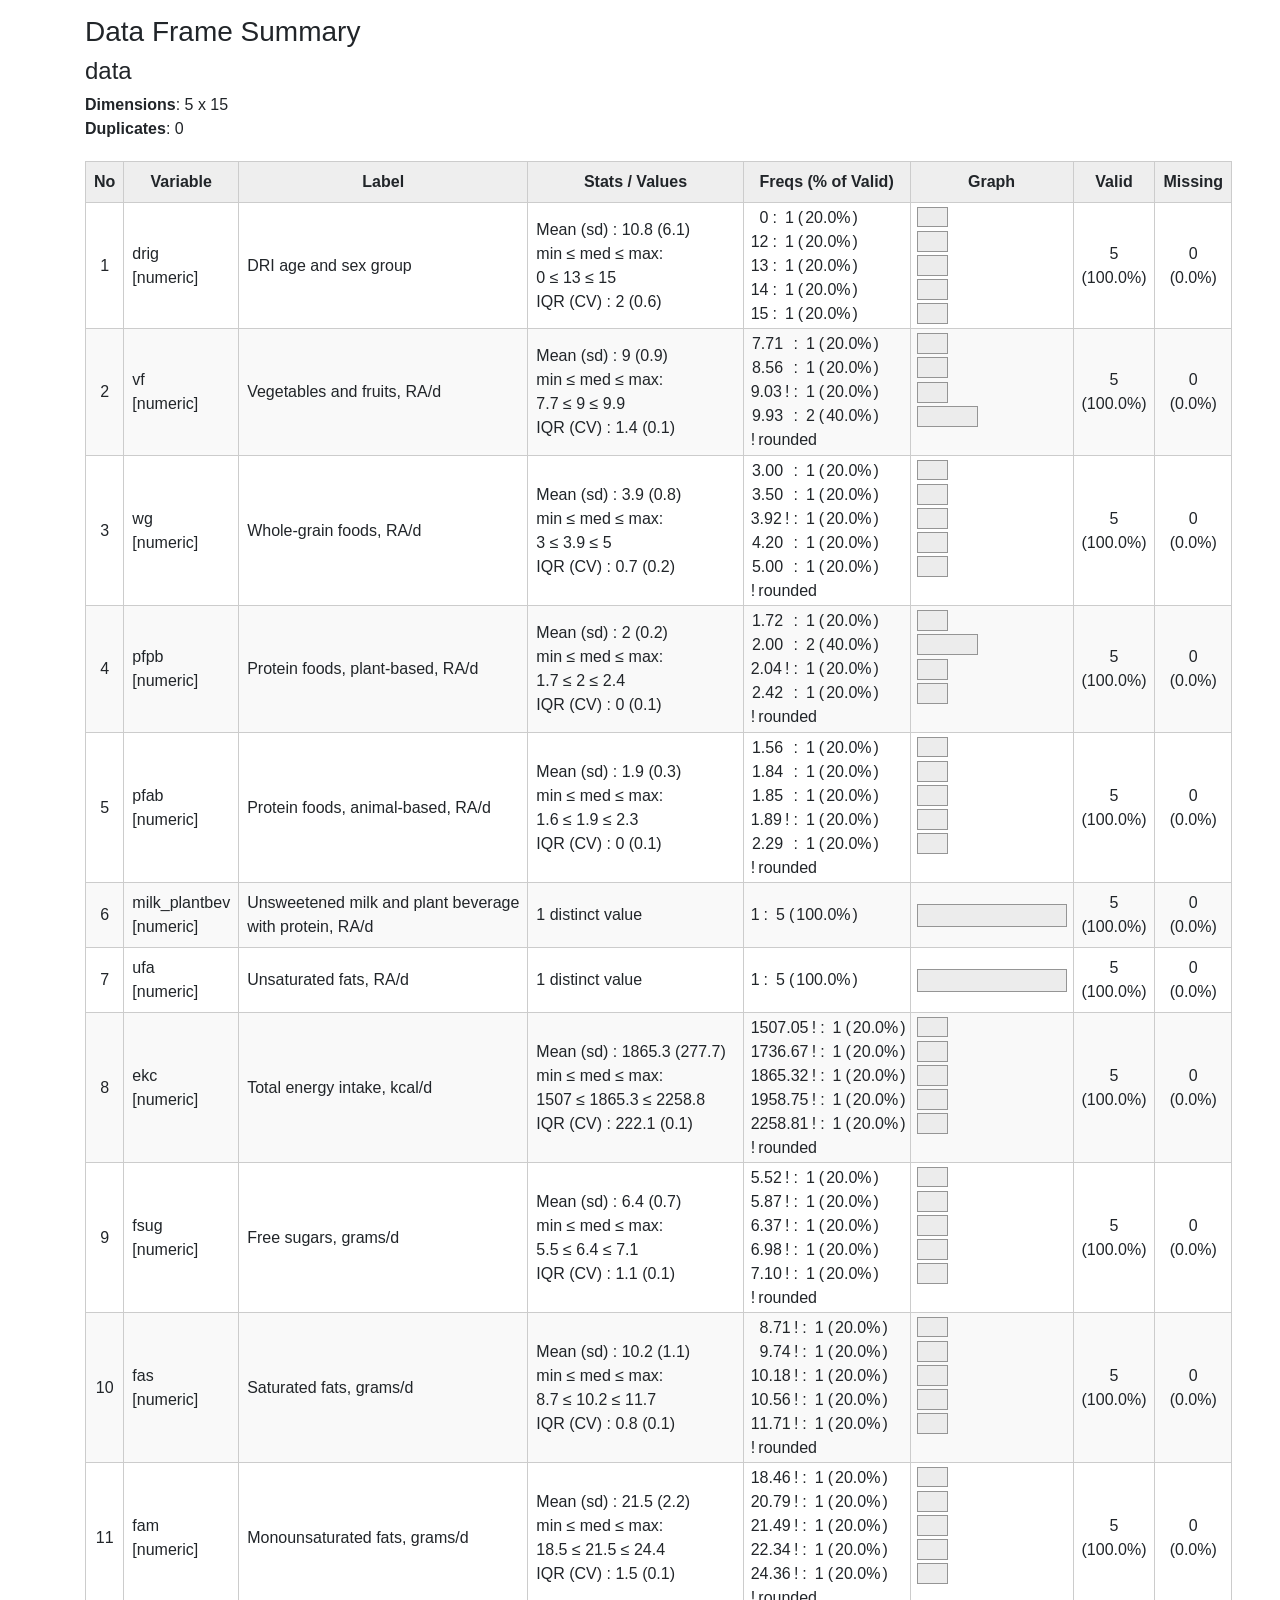
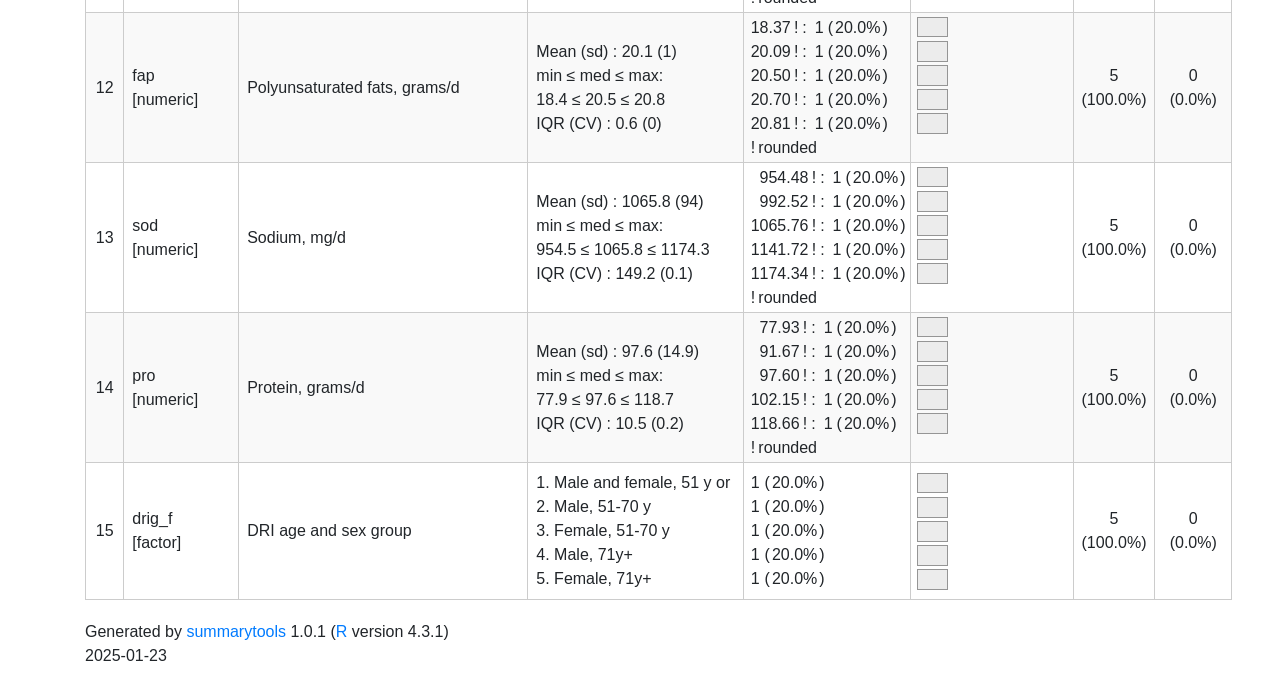
<file: data/metadata/dietsim.html>
<!DOCTYPE html>
<html lang="en">
<head>
<meta charset="utf-8"/>
<style>body{background-color:white;}</style>

  <link href="[data-uri]" rel="icon" type="image/x-icon" />
  <title>Data Frame Summary: dietsim</title>
  <style type="text/css">/*!
 * Bootstrap v4.3.1 (https://getbootstrap.com/)
 * Copyright 2011-2019 The Bootstrap Authors
 * Copyright 2011-2019 Twitter, Inc.
 * Licensed under MIT (https://github.com/twbs/bootstrap/blob/master/LICENSE)
 */:root{--blue:#007bff;--indigo:#6610f2;--purple:#6f42c1;--pink:#e83e8c;--red:#dc3545;--orange:#fd7e14;--yellow:#ffc107;--green:#28a745;--teal:#20c997;--cyan:#17a2b8;--white:#fff;--gray:#6c757d;--gray-dark:#343a40;--primary:#007bff;--secondary:#6c757d;--success:#28a745;--info:#17a2b8;--warning:#ffc107;--danger:#dc3545;--light:#f8f9fa;--dark:#343a40;--breakpoint-xs:0;--breakpoint-sm:576px;--breakpoint-md:768px;--breakpoint-lg:992px;--breakpoint-xl:1200px;--font-family-sans-serif:-apple-system,BlinkMacSystemFont,"Segoe UI",Roboto,"Helvetica Neue",Arial,"Noto Sans",sans-serif,"Apple Color Emoji","Segoe UI Emoji","Segoe UI Symbol","Noto Color Emoji";--font-family-monospace:SFMono-Regular,Menlo,Monaco,Consolas,"Liberation Mono","Courier New",monospace}*,::after,::before{box-sizing:border-box}html{font-family:sans-serif;line-height:1.15;-webkit-text-size-adjust:100%;-webkit-tap-highlight-color:transparent}article,aside,figcaption,figure,footer,header,hgroup,main,nav,section{display:block}body{margin:0;font-family:-apple-system,BlinkMacSystemFont,"Segoe UI",Roboto,"Helvetica Neue",Arial,"Noto Sans",sans-serif,"Apple Color Emoji","Segoe UI Emoji","Segoe UI Symbol","Noto Color Emoji";font-size:1rem;font-weight:400;line-height:1.5;color:#212529;text-align:left;background-color:#fff}[tabindex="-1"]:focus{outline:0!important}hr{box-sizing:content-box;height:0;overflow:visible}h1,h2,h3,h4,h5,h6{margin-top:0;margin-bottom:.5rem}p{margin-top:0;margin-bottom:1rem}abbr[data-original-title],abbr[title]{text-decoration:underline;-webkit-text-decoration:underline dotted;text-decoration:underline dotted;cursor:help;border-bottom:0;-webkit-text-decoration-skip-ink:none;text-decoration-skip-ink:none}address{margin-bottom:1rem;font-style:normal;line-height:inherit}dl,ol,ul{margin-top:0;margin-bottom:1rem}ol ol,ol ul,ul ol,ul ul{margin-bottom:0}dt{font-weight:700}dd{margin-bottom:.5rem;margin-left:0}blockquote{margin:0 0 1rem}b,strong{font-weight:bolder}small{font-size:80%}sub,sup{position:relative;font-size:75%;line-height:0;vertical-align:baseline}sub{bottom:-.25em}sup{top:-.5em}a{color:#007bff;text-decoration:none;background-color:transparent}a:hover{color:#0056b3;text-decoration:underline}a:not([href]):not([tabindex]){color:inherit;text-decoration:none}a:not([href]):not([tabindex]):focus,a:not([href]):not([tabindex]):hover{color:inherit;text-decoration:none}a:not([href]):not([tabindex]):focus{outline:0}code,kbd,pre,samp{font-family:SFMono-Regular,Menlo,Monaco,Consolas,"Liberation Mono","Courier New",monospace;font-size:1em}pre{margin-top:0;margin-bottom:1rem;overflow:auto}figure{margin:0 0 1rem}img{vertical-align:middle;border-style:none}svg{overflow:hidden;vertical-align:middle}table{border-collapse:collapse}caption{padding-top:.75rem;padding-bottom:.75rem;color:#6c757d;text-align:left;caption-side:bottom}th{text-align:inherit}label{display:inline-block;margin-bottom:.5rem}button{border-radius:0}button:focus{outline:1px dotted;outline:5px auto -webkit-focus-ring-color}button,input,optgroup,select,textarea{margin:0;font-family:inherit;font-size:inherit;line-height:inherit}button,input{overflow:visible}button,select{text-transform:none}select{word-wrap:normal}[type=button],[type=reset],[type=submit],button{-webkit-appearance:button}[type=button]:not(:disabled),[type=reset]:not(:disabled),[type=submit]:not(:disabled),button:not(:disabled){cursor:pointer}[type=button]::-moz-focus-inner,[type=reset]::-moz-focus-inner,[type=submit]::-moz-focus-inner,button::-moz-focus-inner{padding:0;border-style:none}input[type=checkbox],input[type=radio]{box-sizing:border-box;padding:0}input[type=date],input[type=datetime-local],input[type=month],input[type=time]{-webkit-appearance:listbox}textarea{overflow:auto;resize:vertical}fieldset{min-width:0;padding:0;margin:0;border:0}legend{display:block;width:100%;max-width:100%;padding:0;margin-bottom:.5rem;font-size:1.5rem;line-height:inherit;color:inherit;white-space:normal}progress{vertical-align:baseline}[type=number]::-webkit-inner-spin-button,[type=number]::-webkit-outer-spin-button{height:auto}[type=search]{outline-offset:-2px;-webkit-appearance:none}[type=search]::-webkit-search-decoration{-webkit-appearance:none}::-webkit-file-upload-button{font:inherit;-webkit-appearance:button}output{display:inline-block}summary{display:list-item;cursor:pointer}template{display:none}[hidden]{display:none!important}.h1,.h2,.h3,.h4,.h5,.h6,h1,h2,h3,h4,h5,h6{margin-bottom:.5rem;font-weight:500;line-height:1.2}.h1,h1{font-size:2.5rem}.h2,h2{font-size:2rem}.h3,h3{font-size:1.75rem}.h4,h4{font-size:1.5rem}.h5,h5{font-size:1.25rem}.h6,h6{font-size:1rem}.lead{font-size:1.25rem;font-weight:300}.display-1{font-size:6rem;font-weight:300;line-height:1.2}.display-2{font-size:5.5rem;font-weight:300;line-height:1.2}.display-3{font-size:4.5rem;font-weight:300;line-height:1.2}.display-4{font-size:3.5rem;font-weight:300;line-height:1.2}hr{margin-top:1rem;margin-bottom:1rem;border:0;border-top:1px solid rgba(0,0,0,.1)}.small,small{font-size:80%;font-weight:400}.mark,mark{padding:.2em;background-color:#fcf8e3}.list-unstyled{padding-left:0;list-style:none}.list-inline{padding-left:0;list-style:none}.list-inline-item{display:inline-block}.list-inline-item:not(:last-child){margin-right:.5rem}.initialism{font-size:90%;text-transform:uppercase}.blockquote{margin-bottom:1rem;font-size:1.25rem}.blockquote-footer{display:block;font-size:80%;color:#6c757d}.blockquote-footer::before{content:"\2014\00A0"}.img-fluid{max-width:100%;height:auto}.img-thumbnail{padding:.25rem;background-color:#fff;border:1px solid #dee2e6;border-radius:.25rem;max-width:100%;height:auto}.figure{display:inline-block}.figure-img{margin-bottom:.5rem;line-height:1}.figure-caption{font-size:90%;color:#6c757d}code{font-size:87.5%;color:#e83e8c;word-break:break-word}a>code{color:inherit}kbd{padding:.2rem .4rem;font-size:87.5%;color:#fff;background-color:#212529;border-radius:.2rem}kbd kbd{padding:0;font-size:100%;font-weight:700}pre{display:block;font-size:87.5%;color:#212529}pre code{font-size:inherit;color:inherit;word-break:normal}.pre-scrollable{max-height:340px;overflow-y:scroll}.container{width:100%;padding-right:15px;padding-left:15px;margin-right:auto;margin-left:auto}@media (min-width:576px){.container{max-width:540px}}@media (min-width:768px){.container{max-width:720px}}@media (min-width:992px){.container{max-width:960px}}@media (min-width:1200px){.container{max-width:1140px}}.container-fluid{width:100%;padding-right:15px;padding-left:15px;margin-right:auto;margin-left:auto}.row{display:-ms-flexbox;display:flex;-ms-flex-wrap:wrap;flex-wrap:wrap;margin-right:-15px;margin-left:-15px}.no-gutters{margin-right:0;margin-left:0}.no-gutters>.col,.no-gutters>[class*=col-]{padding-right:0;padding-left:0}.col,.col-1,.col-10,.col-11,.col-12,.col-2,.col-3,.col-4,.col-5,.col-6,.col-7,.col-8,.col-9,.col-auto,.col-lg,.col-lg-1,.col-lg-10,.col-lg-11,.col-lg-12,.col-lg-2,.col-lg-3,.col-lg-4,.col-lg-5,.col-lg-6,.col-lg-7,.col-lg-8,.col-lg-9,.col-lg-auto,.col-md,.col-md-1,.col-md-10,.col-md-11,.col-md-12,.col-md-2,.col-md-3,.col-md-4,.col-md-5,.col-md-6,.col-md-7,.col-md-8,.col-md-9,.col-md-auto,.col-sm,.col-sm-1,.col-sm-10,.col-sm-11,.col-sm-12,.col-sm-2,.col-sm-3,.col-sm-4,.col-sm-5,.col-sm-6,.col-sm-7,.col-sm-8,.col-sm-9,.col-sm-auto,.col-xl,.col-xl-1,.col-xl-10,.col-xl-11,.col-xl-12,.col-xl-2,.col-xl-3,.col-xl-4,.col-xl-5,.col-xl-6,.col-xl-7,.col-xl-8,.col-xl-9,.col-xl-auto{position:relative;width:100%;padding-right:15px;padding-left:15px}.col{-ms-flex-preferred-size:0;flex-basis:0;-ms-flex-positive:1;flex-grow:1;max-width:100%}.col-auto{-ms-flex:0 0 auto;flex:0 0 auto;width:auto;max-width:100%}.col-1{-ms-flex:0 0 8.333333%;flex:0 0 8.333333%;max-width:8.333333%}.col-2{-ms-flex:0 0 16.666667%;flex:0 0 16.666667%;max-width:16.666667%}.col-3{-ms-flex:0 0 25%;flex:0 0 25%;max-width:25%}.col-4{-ms-flex:0 0 33.333333%;flex:0 0 33.333333%;max-width:33.333333%}.col-5{-ms-flex:0 0 41.666667%;flex:0 0 41.666667%;max-width:41.666667%}.col-6{-ms-flex:0 0 50%;flex:0 0 50%;max-width:50%}.col-7{-ms-flex:0 0 58.333333%;flex:0 0 58.333333%;max-width:58.333333%}.col-8{-ms-flex:0 0 66.666667%;flex:0 0 66.666667%;max-width:66.666667%}.col-9{-ms-flex:0 0 75%;flex:0 0 75%;max-width:75%}.col-10{-ms-flex:0 0 83.333333%;flex:0 0 83.333333%;max-width:83.333333%}.col-11{-ms-flex:0 0 91.666667%;flex:0 0 91.666667%;max-width:91.666667%}.col-12{-ms-flex:0 0 100%;flex:0 0 100%;max-width:100%}.order-first{-ms-flex-order:-1;order:-1}.order-last{-ms-flex-order:13;order:13}.order-0{-ms-flex-order:0;order:0}.order-1{-ms-flex-order:1;order:1}.order-2{-ms-flex-order:2;order:2}.order-3{-ms-flex-order:3;order:3}.order-4{-ms-flex-order:4;order:4}.order-5{-ms-flex-order:5;order:5}.order-6{-ms-flex-order:6;order:6}.order-7{-ms-flex-order:7;order:7}.order-8{-ms-flex-order:8;order:8}.order-9{-ms-flex-order:9;order:9}.order-10{-ms-flex-order:10;order:10}.order-11{-ms-flex-order:11;order:11}.order-12{-ms-flex-order:12;order:12}.offset-1{margin-left:8.333333%}.offset-2{margin-left:16.666667%}.offset-3{margin-left:25%}.offset-4{margin-left:33.333333%}.offset-5{margin-left:41.666667%}.offset-6{margin-left:50%}.offset-7{margin-left:58.333333%}.offset-8{margin-left:66.666667%}.offset-9{margin-left:75%}.offset-10{margin-left:83.333333%}.offset-11{margin-left:91.666667%}@media (min-width:576px){.col-sm{-ms-flex-preferred-size:0;flex-basis:0;-ms-flex-positive:1;flex-grow:1;max-width:100%}.col-sm-auto{-ms-flex:0 0 auto;flex:0 0 auto;width:auto;max-width:100%}.col-sm-1{-ms-flex:0 0 8.333333%;flex:0 0 8.333333%;max-width:8.333333%}.col-sm-2{-ms-flex:0 0 16.666667%;flex:0 0 16.666667%;max-width:16.666667%}.col-sm-3{-ms-flex:0 0 25%;flex:0 0 25%;max-width:25%}.col-sm-4{-ms-flex:0 0 33.333333%;flex:0 0 33.333333%;max-width:33.333333%}.col-sm-5{-ms-flex:0 0 41.666667%;flex:0 0 41.666667%;max-width:41.666667%}.col-sm-6{-ms-flex:0 0 50%;flex:0 0 50%;max-width:50%}.col-sm-7{-ms-flex:0 0 58.333333%;flex:0 0 58.333333%;max-width:58.333333%}.col-sm-8{-ms-flex:0 0 66.666667%;flex:0 0 66.666667%;max-width:66.666667%}.col-sm-9{-ms-flex:0 0 75%;flex:0 0 75%;max-width:75%}.col-sm-10{-ms-flex:0 0 83.333333%;flex:0 0 83.333333%;max-width:83.333333%}.col-sm-11{-ms-flex:0 0 91.666667%;flex:0 0 91.666667%;max-width:91.666667%}.col-sm-12{-ms-flex:0 0 100%;flex:0 0 100%;max-width:100%}.order-sm-first{-ms-flex-order:-1;order:-1}.order-sm-last{-ms-flex-order:13;order:13}.order-sm-0{-ms-flex-order:0;order:0}.order-sm-1{-ms-flex-order:1;order:1}.order-sm-2{-ms-flex-order:2;order:2}.order-sm-3{-ms-flex-order:3;order:3}.order-sm-4{-ms-flex-order:4;order:4}.order-sm-5{-ms-flex-order:5;order:5}.order-sm-6{-ms-flex-order:6;order:6}.order-sm-7{-ms-flex-order:7;order:7}.order-sm-8{-ms-flex-order:8;order:8}.order-sm-9{-ms-flex-order:9;order:9}.order-sm-10{-ms-flex-order:10;order:10}.order-sm-11{-ms-flex-order:11;order:11}.order-sm-12{-ms-flex-order:12;order:12}.offset-sm-0{margin-left:0}.offset-sm-1{margin-left:8.333333%}.offset-sm-2{margin-left:16.666667%}.offset-sm-3{margin-left:25%}.offset-sm-4{margin-left:33.333333%}.offset-sm-5{margin-left:41.666667%}.offset-sm-6{margin-left:50%}.offset-sm-7{margin-left:58.333333%}.offset-sm-8{margin-left:66.666667%}.offset-sm-9{margin-left:75%}.offset-sm-10{margin-left:83.333333%}.offset-sm-11{margin-left:91.666667%}}@media (min-width:768px){.col-md{-ms-flex-preferred-size:0;flex-basis:0;-ms-flex-positive:1;flex-grow:1;max-width:100%}.col-md-auto{-ms-flex:0 0 auto;flex:0 0 auto;width:auto;max-width:100%}.col-md-1{-ms-flex:0 0 8.333333%;flex:0 0 8.333333%;max-width:8.333333%}.col-md-2{-ms-flex:0 0 16.666667%;flex:0 0 16.666667%;max-width:16.666667%}.col-md-3{-ms-flex:0 0 25%;flex:0 0 25%;max-width:25%}.col-md-4{-ms-flex:0 0 33.333333%;flex:0 0 33.333333%;max-width:33.333333%}.col-md-5{-ms-flex:0 0 41.666667%;flex:0 0 41.666667%;max-width:41.666667%}.col-md-6{-ms-flex:0 0 50%;flex:0 0 50%;max-width:50%}.col-md-7{-ms-flex:0 0 58.333333%;flex:0 0 58.333333%;max-width:58.333333%}.col-md-8{-ms-flex:0 0 66.666667%;flex:0 0 66.666667%;max-width:66.666667%}.col-md-9{-ms-flex:0 0 75%;flex:0 0 75%;max-width:75%}.col-md-10{-ms-flex:0 0 83.333333%;flex:0 0 83.333333%;max-width:83.333333%}.col-md-11{-ms-flex:0 0 91.666667%;flex:0 0 91.666667%;max-width:91.666667%}.col-md-12{-ms-flex:0 0 100%;flex:0 0 100%;max-width:100%}.order-md-first{-ms-flex-order:-1;order:-1}.order-md-last{-ms-flex-order:13;order:13}.order-md-0{-ms-flex-order:0;order:0}.order-md-1{-ms-flex-order:1;order:1}.order-md-2{-ms-flex-order:2;order:2}.order-md-3{-ms-flex-order:3;order:3}.order-md-4{-ms-flex-order:4;order:4}.order-md-5{-ms-flex-order:5;order:5}.order-md-6{-ms-flex-order:6;order:6}.order-md-7{-ms-flex-order:7;order:7}.order-md-8{-ms-flex-order:8;order:8}.order-md-9{-ms-flex-order:9;order:9}.order-md-10{-ms-flex-order:10;order:10}.order-md-11{-ms-flex-order:11;order:11}.order-md-12{-ms-flex-order:12;order:12}.offset-md-0{margin-left:0}.offset-md-1{margin-left:8.333333%}.offset-md-2{margin-left:16.666667%}.offset-md-3{margin-left:25%}.offset-md-4{margin-left:33.333333%}.offset-md-5{margin-left:41.666667%}.offset-md-6{margin-left:50%}.offset-md-7{margin-left:58.333333%}.offset-md-8{margin-left:66.666667%}.offset-md-9{margin-left:75%}.offset-md-10{margin-left:83.333333%}.offset-md-11{margin-left:91.666667%}}@media (min-width:992px){.col-lg{-ms-flex-preferred-size:0;flex-basis:0;-ms-flex-positive:1;flex-grow:1;max-width:100%}.col-lg-auto{-ms-flex:0 0 auto;flex:0 0 auto;width:auto;max-width:100%}.col-lg-1{-ms-flex:0 0 8.333333%;flex:0 0 8.333333%;max-width:8.333333%}.col-lg-2{-ms-flex:0 0 16.666667%;flex:0 0 16.666667%;max-width:16.666667%}.col-lg-3{-ms-flex:0 0 25%;flex:0 0 25%;max-width:25%}.col-lg-4{-ms-flex:0 0 33.333333%;flex:0 0 33.333333%;max-width:33.333333%}.col-lg-5{-ms-flex:0 0 41.666667%;flex:0 0 41.666667%;max-width:41.666667%}.col-lg-6{-ms-flex:0 0 50%;flex:0 0 50%;max-width:50%}.col-lg-7{-ms-flex:0 0 58.333333%;flex:0 0 58.333333%;max-width:58.333333%}.col-lg-8{-ms-flex:0 0 66.666667%;flex:0 0 66.666667%;max-width:66.666667%}.col-lg-9{-ms-flex:0 0 75%;flex:0 0 75%;max-width:75%}.col-lg-10{-ms-flex:0 0 83.333333%;flex:0 0 83.333333%;max-width:83.333333%}.col-lg-11{-ms-flex:0 0 91.666667%;flex:0 0 91.666667%;max-width:91.666667%}.col-lg-12{-ms-flex:0 0 100%;flex:0 0 100%;max-width:100%}.order-lg-first{-ms-flex-order:-1;order:-1}.order-lg-last{-ms-flex-order:13;order:13}.order-lg-0{-ms-flex-order:0;order:0}.order-lg-1{-ms-flex-order:1;order:1}.order-lg-2{-ms-flex-order:2;order:2}.order-lg-3{-ms-flex-order:3;order:3}.order-lg-4{-ms-flex-order:4;order:4}.order-lg-5{-ms-flex-order:5;order:5}.order-lg-6{-ms-flex-order:6;order:6}.order-lg-7{-ms-flex-order:7;order:7}.order-lg-8{-ms-flex-order:8;order:8}.order-lg-9{-ms-flex-order:9;order:9}.order-lg-10{-ms-flex-order:10;order:10}.order-lg-11{-ms-flex-order:11;order:11}.order-lg-12{-ms-flex-order:12;order:12}.offset-lg-0{margin-left:0}.offset-lg-1{margin-left:8.333333%}.offset-lg-2{margin-left:16.666667%}.offset-lg-3{margin-left:25%}.offset-lg-4{margin-left:33.333333%}.offset-lg-5{margin-left:41.666667%}.offset-lg-6{margin-left:50%}.offset-lg-7{margin-left:58.333333%}.offset-lg-8{margin-left:66.666667%}.offset-lg-9{margin-left:75%}.offset-lg-10{margin-left:83.333333%}.offset-lg-11{margin-left:91.666667%}}@media (min-width:1200px){.col-xl{-ms-flex-preferred-size:0;flex-basis:0;-ms-flex-positive:1;flex-grow:1;max-width:100%}.col-xl-auto{-ms-flex:0 0 auto;flex:0 0 auto;width:auto;max-width:100%}.col-xl-1{-ms-flex:0 0 8.333333%;flex:0 0 8.333333%;max-width:8.333333%}.col-xl-2{-ms-flex:0 0 16.666667%;flex:0 0 16.666667%;max-width:16.666667%}.col-xl-3{-ms-flex:0 0 25%;flex:0 0 25%;max-width:25%}.col-xl-4{-ms-flex:0 0 33.333333%;flex:0 0 33.333333%;max-width:33.333333%}.col-xl-5{-ms-flex:0 0 41.666667%;flex:0 0 41.666667%;max-width:41.666667%}.col-xl-6{-ms-flex:0 0 50%;flex:0 0 50%;max-width:50%}.col-xl-7{-ms-flex:0 0 58.333333%;flex:0 0 58.333333%;max-width:58.333333%}.col-xl-8{-ms-flex:0 0 66.666667%;flex:0 0 66.666667%;max-width:66.666667%}.col-xl-9{-ms-flex:0 0 75%;flex:0 0 75%;max-width:75%}.col-xl-10{-ms-flex:0 0 83.333333%;flex:0 0 83.333333%;max-width:83.333333%}.col-xl-11{-ms-flex:0 0 91.666667%;flex:0 0 91.666667%;max-width:91.666667%}.col-xl-12{-ms-flex:0 0 100%;flex:0 0 100%;max-width:100%}.order-xl-first{-ms-flex-order:-1;order:-1}.order-xl-last{-ms-flex-order:13;order:13}.order-xl-0{-ms-flex-order:0;order:0}.order-xl-1{-ms-flex-order:1;order:1}.order-xl-2{-ms-flex-order:2;order:2}.order-xl-3{-ms-flex-order:3;order:3}.order-xl-4{-ms-flex-order:4;order:4}.order-xl-5{-ms-flex-order:5;order:5}.order-xl-6{-ms-flex-order:6;order:6}.order-xl-7{-ms-flex-order:7;order:7}.order-xl-8{-ms-flex-order:8;order:8}.order-xl-9{-ms-flex-order:9;order:9}.order-xl-10{-ms-flex-order:10;order:10}.order-xl-11{-ms-flex-order:11;order:11}.order-xl-12{-ms-flex-order:12;order:12}.offset-xl-0{margin-left:0}.offset-xl-1{margin-left:8.333333%}.offset-xl-2{margin-left:16.666667%}.offset-xl-3{margin-left:25%}.offset-xl-4{margin-left:33.333333%}.offset-xl-5{margin-left:41.666667%}.offset-xl-6{margin-left:50%}.offset-xl-7{margin-left:58.333333%}.offset-xl-8{margin-left:66.666667%}.offset-xl-9{margin-left:75%}.offset-xl-10{margin-left:83.333333%}.offset-xl-11{margin-left:91.666667%}}.table{width:100%;margin-bottom:1rem;color:#212529}.table td,.table th{padding:.75rem;vertical-align:top;border-top:1px solid #dee2e6}.table thead th{vertical-align:bottom;border-bottom:2px solid #dee2e6}.table tbody+tbody{border-top:2px solid #dee2e6}.table-sm td,.table-sm th{padding:.3rem}.table-bordered{border:1px solid #dee2e6}.table-bordered td,.table-bordered th{border:1px solid #dee2e6}.table-bordered thead td,.table-bordered thead th{border-bottom-width:2px}.table-borderless tbody+tbody,.table-borderless td,.table-borderless th,.table-borderless thead th{border:0}.table-striped tbody tr:nth-of-type(odd){background-color:rgba(0,0,0,.05)}.table-hover tbody tr:hover{color:#212529;background-color:rgba(0,0,0,.075)}.table-primary,.table-primary>td,.table-primary>th{background-color:#b8daff}.table-primary tbody+tbody,.table-primary td,.table-primary th,.table-primary thead th{border-color:#7abaff}.table-hover .table-primary:hover{background-color:#9fcdff}.table-hover .table-primary:hover>td,.table-hover .table-primary:hover>th{background-color:#9fcdff}.table-secondary,.table-secondary>td,.table-secondary>th{background-color:#d6d8db}.table-secondary tbody+tbody,.table-secondary td,.table-secondary th,.table-secondary thead th{border-color:#b3b7bb}.table-hover .table-secondary:hover{background-color:#c8cbcf}.table-hover .table-secondary:hover>td,.table-hover .table-secondary:hover>th{background-color:#c8cbcf}.table-success,.table-success>td,.table-success>th{background-color:#c3e6cb}.table-success tbody+tbody,.table-success td,.table-success th,.table-success thead th{border-color:#8fd19e}.table-hover .table-success:hover{background-color:#b1dfbb}.table-hover .table-success:hover>td,.table-hover .table-success:hover>th{background-color:#b1dfbb}.table-info,.table-info>td,.table-info>th{background-color:#bee5eb}.table-info tbody+tbody,.table-info td,.table-info th,.table-info thead th{border-color:#86cfda}.table-hover .table-info:hover{background-color:#abdde5}.table-hover .table-info:hover>td,.table-hover .table-info:hover>th{background-color:#abdde5}.table-warning,.table-warning>td,.table-warning>th{background-color:#ffeeba}.table-warning tbody+tbody,.table-warning td,.table-warning th,.table-warning thead th{border-color:#ffdf7e}.table-hover .table-warning:hover{background-color:#ffe8a1}.table-hover .table-warning:hover>td,.table-hover .table-warning:hover>th{background-color:#ffe8a1}.table-danger,.table-danger>td,.table-danger>th{background-color:#f5c6cb}.table-danger tbody+tbody,.table-danger td,.table-danger th,.table-danger thead th{border-color:#ed969e}.table-hover .table-danger:hover{background-color:#f1b0b7}.table-hover .table-danger:hover>td,.table-hover .table-danger:hover>th{background-color:#f1b0b7}.table-light,.table-light>td,.table-light>th{background-color:#fdfdfe}.table-light tbody+tbody,.table-light td,.table-light th,.table-light thead th{border-color:#fbfcfc}.table-hover .table-light:hover{background-color:#ececf6}.table-hover .table-light:hover>td,.table-hover .table-light:hover>th{background-color:#ececf6}.table-dark,.table-dark>td,.table-dark>th{background-color:#c6c8ca}.table-dark tbody+tbody,.table-dark td,.table-dark th,.table-dark thead th{border-color:#95999c}.table-hover .table-dark:hover{background-color:#b9bbbe}.table-hover .table-dark:hover>td,.table-hover .table-dark:hover>th{background-color:#b9bbbe}.table-active,.table-active>td,.table-active>th{background-color:rgba(0,0,0,.075)}.table-hover .table-active:hover{background-color:rgba(0,0,0,.075)}.table-hover .table-active:hover>td,.table-hover .table-active:hover>th{background-color:rgba(0,0,0,.075)}.table .thead-dark th{color:#fff;background-color:#343a40;border-color:#454d55}.table .thead-light th{color:#495057;background-color:#e9ecef;border-color:#dee2e6}.table-dark{color:#fff;background-color:#343a40}.table-dark td,.table-dark th,.table-dark thead th{border-color:#454d55}.table-dark.table-bordered{border:0}.table-dark.table-striped tbody tr:nth-of-type(odd){background-color:rgba(255,255,255,.05)}.table-dark.table-hover tbody tr:hover{color:#fff;background-color:rgba(255,255,255,.075)}@media (max-width:575.98px){.table-responsive-sm{display:block;width:100%;overflow-x:auto;-webkit-overflow-scrolling:touch}.table-responsive-sm>.table-bordered{border:0}}@media (max-width:767.98px){.table-responsive-md{display:block;width:100%;overflow-x:auto;-webkit-overflow-scrolling:touch}.table-responsive-md>.table-bordered{border:0}}@media (max-width:991.98px){.table-responsive-lg{display:block;width:100%;overflow-x:auto;-webkit-overflow-scrolling:touch}.table-responsive-lg>.table-bordered{border:0}}@media (max-width:1199.98px){.table-responsive-xl{display:block;width:100%;overflow-x:auto;-webkit-overflow-scrolling:touch}.table-responsive-xl>.table-bordered{border:0}}.table-responsive{display:block;width:100%;overflow-x:auto;-webkit-overflow-scrolling:touch}.table-responsive>.table-bordered{border:0}.form-control{display:block;width:100%;height:calc(1.5em + .75rem + 2px);padding:.375rem .75rem;font-size:1rem;font-weight:400;line-height:1.5;color:#495057;background-color:#fff;background-clip:padding-box;border:1px solid #ced4da;border-radius:.25rem;transition:border-color .15s ease-in-out,box-shadow .15s ease-in-out}@media (prefers-reduced-motion:reduce){.form-control{transition:none}}.form-control::-ms-expand{background-color:transparent;border:0}.form-control:focus{color:#495057;background-color:#fff;border-color:#80bdff;outline:0;box-shadow:0 0 0 .2rem rgba(0,123,255,.25)}.form-control::-webkit-input-placeholder{color:#6c757d;opacity:1}.form-control::-moz-placeholder{color:#6c757d;opacity:1}.form-control:-ms-input-placeholder{color:#6c757d;opacity:1}.form-control::-ms-input-placeholder{color:#6c757d;opacity:1}.form-control::placeholder{color:#6c757d;opacity:1}.form-control:disabled,.form-control[readonly]{background-color:#e9ecef;opacity:1}select.form-control:focus::-ms-value{color:#495057;background-color:#fff}.form-control-file,.form-control-range{display:block;width:100%}.col-form-label{padding-top:calc(.375rem + 1px);padding-bottom:calc(.375rem + 1px);margin-bottom:0;font-size:inherit;line-height:1.5}.col-form-label-lg{padding-top:calc(.5rem + 1px);padding-bottom:calc(.5rem + 1px);font-size:1.25rem;line-height:1.5}.col-form-label-sm{padding-top:calc(.25rem + 1px);padding-bottom:calc(.25rem + 1px);font-size:.875rem;line-height:1.5}.form-control-plaintext{display:block;width:100%;padding-top:.375rem;padding-bottom:.375rem;margin-bottom:0;line-height:1.5;color:#212529;background-color:transparent;border:solid transparent;border-width:1px 0}.form-control-plaintext.form-control-lg,.form-control-plaintext.form-control-sm{padding-right:0;padding-left:0}.form-control-sm{height:calc(1.5em + .5rem + 2px);padding:.25rem .5rem;font-size:.875rem;line-height:1.5;border-radius:.2rem}.form-control-lg{height:calc(1.5em + 1rem + 2px);padding:.5rem 1rem;font-size:1.25rem;line-height:1.5;border-radius:.3rem}select.form-control[multiple],select.form-control[size]{height:auto}textarea.form-control{height:auto}.form-group{margin-bottom:1rem}.form-text{display:block;margin-top:.25rem}.form-row{display:-ms-flexbox;display:flex;-ms-flex-wrap:wrap;flex-wrap:wrap;margin-right:-5px;margin-left:-5px}.form-row>.col,.form-row>[class*=col-]{padding-right:5px;padding-left:5px}.form-check{position:relative;display:block;padding-left:1.25rem}.form-check-input{position:absolute;margin-top:.3rem;margin-left:-1.25rem}.form-check-input:disabled~.form-check-label{color:#6c757d}.form-check-label{margin-bottom:0}.form-check-inline{display:-ms-inline-flexbox;display:inline-flex;-ms-flex-align:center;align-items:center;padding-left:0;margin-right:.75rem}.form-check-inline .form-check-input{position:static;margin-top:0;margin-right:.3125rem;margin-left:0}.valid-feedback{display:none;width:100%;margin-top:.25rem;font-size:80%;color:#28a745}.valid-tooltip{position:absolute;top:100%;z-index:5;display:none;max-width:100%;padding:.25rem .5rem;margin-top:.1rem;font-size:.875rem;line-height:1.5;color:#fff;background-color:rgba(40,167,69,.9);border-radius:.25rem}.form-control.is-valid,.was-validated .form-control:valid{border-color:#28a745;padding-right:calc(1.5em + .75rem);background-image:url("data:image/svg+xml,%3csvg xmlns='http://www.w3.org/2000/svg' viewBox='0 0 8 8'%3e%3cpath fill='%2328a745' d='M2.3 6.73L.6 4.53c-.4-1.04.46-1.4 1.1-.8l1.1 1.4 3.4-3.8c.6-.63 1.6-.27 1.2.7l-4 4.6c-.43.5-.8.4-1.1.1z'/%3e%3c/svg%3e");background-repeat:no-repeat;background-position:center right calc(.375em + .1875rem);background-size:calc(.75em + .375rem) calc(.75em + .375rem)}.form-control.is-valid:focus,.was-validated .form-control:valid:focus{border-color:#28a745;box-shadow:0 0 0 .2rem rgba(40,167,69,.25)}.form-control.is-valid~.valid-feedback,.form-control.is-valid~.valid-tooltip,.was-validated .form-control:valid~.valid-feedback,.was-validated .form-control:valid~.valid-tooltip{display:block}.was-validated textarea.form-control:valid,textarea.form-control.is-valid{padding-right:calc(1.5em + .75rem);background-position:top calc(.375em + .1875rem) right calc(.375em + .1875rem)}.custom-select.is-valid,.was-validated .custom-select:valid{border-color:#28a745;padding-right:calc((1em + .75rem) * 3 / 4 + 1.75rem);background:url("data:image/svg+xml,%3csvg xmlns='http://www.w3.org/2000/svg' viewBox='0 0 4 5'%3e%3cpath fill='%23343a40' d='M2 0L0 2h4zm0 5L0 3h4z'/%3e%3c/svg%3e") no-repeat right .75rem center/8px 10px,url("data:image/svg+xml,%3csvg xmlns='http://www.w3.org/2000/svg' viewBox='0 0 8 8'%3e%3cpath fill='%2328a745' d='M2.3 6.73L.6 4.53c-.4-1.04.46-1.4 1.1-.8l1.1 1.4 3.4-3.8c.6-.63 1.6-.27 1.2.7l-4 4.6c-.43.5-.8.4-1.1.1z'/%3e%3c/svg%3e") #fff no-repeat center right 1.75rem/calc(.75em + .375rem) calc(.75em + .375rem)}.custom-select.is-valid:focus,.was-validated .custom-select:valid:focus{border-color:#28a745;box-shadow:0 0 0 .2rem rgba(40,167,69,.25)}.custom-select.is-valid~.valid-feedback,.custom-select.is-valid~.valid-tooltip,.was-validated .custom-select:valid~.valid-feedback,.was-validated .custom-select:valid~.valid-tooltip{display:block}.form-control-file.is-valid~.valid-feedback,.form-control-file.is-valid~.valid-tooltip,.was-validated .form-control-file:valid~.valid-feedback,.was-validated .form-control-file:valid~.valid-tooltip{display:block}.form-check-input.is-valid~.form-check-label,.was-validated .form-check-input:valid~.form-check-label{color:#28a745}.form-check-input.is-valid~.valid-feedback,.form-check-input.is-valid~.valid-tooltip,.was-validated .form-check-input:valid~.valid-feedback,.was-validated .form-check-input:valid~.valid-tooltip{display:block}.custom-control-input.is-valid~.custom-control-label,.was-validated .custom-control-input:valid~.custom-control-label{color:#28a745}.custom-control-input.is-valid~.custom-control-label::before,.was-validated .custom-control-input:valid~.custom-control-label::before{border-color:#28a745}.custom-control-input.is-valid~.valid-feedback,.custom-control-input.is-valid~.valid-tooltip,.was-validated .custom-control-input:valid~.valid-feedback,.was-validated .custom-control-input:valid~.valid-tooltip{display:block}.custom-control-input.is-valid:checked~.custom-control-label::before,.was-validated .custom-control-input:valid:checked~.custom-control-label::before{border-color:#34ce57;background-color:#34ce57}.custom-control-input.is-valid:focus~.custom-control-label::before,.was-validated .custom-control-input:valid:focus~.custom-control-label::before{box-shadow:0 0 0 .2rem rgba(40,167,69,.25)}.custom-control-input.is-valid:focus:not(:checked)~.custom-control-label::before,.was-validated .custom-control-input:valid:focus:not(:checked)~.custom-control-label::before{border-color:#28a745}.custom-file-input.is-valid~.custom-file-label,.was-validated .custom-file-input:valid~.custom-file-label{border-color:#28a745}.custom-file-input.is-valid~.valid-feedback,.custom-file-input.is-valid~.valid-tooltip,.was-validated .custom-file-input:valid~.valid-feedback,.was-validated .custom-file-input:valid~.valid-tooltip{display:block}.custom-file-input.is-valid:focus~.custom-file-label,.was-validated .custom-file-input:valid:focus~.custom-file-label{border-color:#28a745;box-shadow:0 0 0 .2rem rgba(40,167,69,.25)}.invalid-feedback{display:none;width:100%;margin-top:.25rem;font-size:80%;color:#dc3545}.invalid-tooltip{position:absolute;top:100%;z-index:5;display:none;max-width:100%;padding:.25rem .5rem;margin-top:.1rem;font-size:.875rem;line-height:1.5;color:#fff;background-color:rgba(220,53,69,.9);border-radius:.25rem}.form-control.is-invalid,.was-validated .form-control:invalid{border-color:#dc3545;padding-right:calc(1.5em + .75rem);background-image:url("data:image/svg+xml,%3csvg xmlns='http://www.w3.org/2000/svg' fill='%23dc3545' viewBox='-2 -2 7 7'%3e%3cpath stroke='%23dc3545' d='M0 0l3 3m0-3L0 3'/%3e%3ccircle r='.5'/%3e%3ccircle cx='3' r='.5'/%3e%3ccircle cy='3' r='.5'/%3e%3ccircle cx='3' cy='3' r='.5'/%3e%3c/svg%3E");background-repeat:no-repeat;background-position:center right calc(.375em + .1875rem);background-size:calc(.75em + .375rem) calc(.75em + .375rem)}.form-control.is-invalid:focus,.was-validated .form-control:invalid:focus{border-color:#dc3545;box-shadow:0 0 0 .2rem rgba(220,53,69,.25)}.form-control.is-invalid~.invalid-feedback,.form-control.is-invalid~.invalid-tooltip,.was-validated .form-control:invalid~.invalid-feedback,.was-validated .form-control:invalid~.invalid-tooltip{display:block}.was-validated textarea.form-control:invalid,textarea.form-control.is-invalid{padding-right:calc(1.5em + .75rem);background-position:top calc(.375em + .1875rem) right calc(.375em + .1875rem)}.custom-select.is-invalid,.was-validated .custom-select:invalid{border-color:#dc3545;padding-right:calc((1em + .75rem) * 3 / 4 + 1.75rem);background:url("data:image/svg+xml,%3csvg xmlns='http://www.w3.org/2000/svg' viewBox='0 0 4 5'%3e%3cpath fill='%23343a40' d='M2 0L0 2h4zm0 5L0 3h4z'/%3e%3c/svg%3e") no-repeat right .75rem center/8px 10px,url("data:image/svg+xml,%3csvg xmlns='http://www.w3.org/2000/svg' fill='%23dc3545' viewBox='-2 -2 7 7'%3e%3cpath stroke='%23dc3545' d='M0 0l3 3m0-3L0 3'/%3e%3ccircle r='.5'/%3e%3ccircle cx='3' r='.5'/%3e%3ccircle cy='3' r='.5'/%3e%3ccircle cx='3' cy='3' r='.5'/%3e%3c/svg%3E") #fff no-repeat center right 1.75rem/calc(.75em + .375rem) calc(.75em + .375rem)}.custom-select.is-invalid:focus,.was-validated .custom-select:invalid:focus{border-color:#dc3545;box-shadow:0 0 0 .2rem rgba(220,53,69,.25)}.custom-select.is-invalid~.invalid-feedback,.custom-select.is-invalid~.invalid-tooltip,.was-validated .custom-select:invalid~.invalid-feedback,.was-validated .custom-select:invalid~.invalid-tooltip{display:block}.form-control-file.is-invalid~.invalid-feedback,.form-control-file.is-invalid~.invalid-tooltip,.was-validated .form-control-file:invalid~.invalid-feedback,.was-validated .form-control-file:invalid~.invalid-tooltip{display:block}.form-check-input.is-invalid~.form-check-label,.was-validated .form-check-input:invalid~.form-check-label{color:#dc3545}.form-check-input.is-invalid~.invalid-feedback,.form-check-input.is-invalid~.invalid-tooltip,.was-validated .form-check-input:invalid~.invalid-feedback,.was-validated .form-check-input:invalid~.invalid-tooltip{display:block}.custom-control-input.is-invalid~.custom-control-label,.was-validated .custom-control-input:invalid~.custom-control-label{color:#dc3545}.custom-control-input.is-invalid~.custom-control-label::before,.was-validated .custom-control-input:invalid~.custom-control-label::before{border-color:#dc3545}.custom-control-input.is-invalid~.invalid-feedback,.custom-control-input.is-invalid~.invalid-tooltip,.was-validated .custom-control-input:invalid~.invalid-feedback,.was-validated .custom-control-input:invalid~.invalid-tooltip{display:block}.custom-control-input.is-invalid:checked~.custom-control-label::before,.was-validated .custom-control-input:invalid:checked~.custom-control-label::before{border-color:#e4606d;background-color:#e4606d}.custom-control-input.is-invalid:focus~.custom-control-label::before,.was-validated .custom-control-input:invalid:focus~.custom-control-label::before{box-shadow:0 0 0 .2rem rgba(220,53,69,.25)}.custom-control-input.is-invalid:focus:not(:checked)~.custom-control-label::before,.was-validated .custom-control-input:invalid:focus:not(:checked)~.custom-control-label::before{border-color:#dc3545}.custom-file-input.is-invalid~.custom-file-label,.was-validated .custom-file-input:invalid~.custom-file-label{border-color:#dc3545}.custom-file-input.is-invalid~.invalid-feedback,.custom-file-input.is-invalid~.invalid-tooltip,.was-validated .custom-file-input:invalid~.invalid-feedback,.was-validated .custom-file-input:invalid~.invalid-tooltip{display:block}.custom-file-input.is-invalid:focus~.custom-file-label,.was-validated .custom-file-input:invalid:focus~.custom-file-label{border-color:#dc3545;box-shadow:0 0 0 .2rem rgba(220,53,69,.25)}.form-inline{display:-ms-flexbox;display:flex;-ms-flex-flow:row wrap;flex-flow:row wrap;-ms-flex-align:center;align-items:center}.form-inline .form-check{width:100%}@media (min-width:576px){.form-inline label{display:-ms-flexbox;display:flex;-ms-flex-align:center;align-items:center;-ms-flex-pack:center;justify-content:center;margin-bottom:0}.form-inline .form-group{display:-ms-flexbox;display:flex;-ms-flex:0 0 auto;flex:0 0 auto;-ms-flex-flow:row wrap;flex-flow:row wrap;-ms-flex-align:center;align-items:center;margin-bottom:0}.form-inline .form-control{display:inline-block;width:auto;vertical-align:middle}.form-inline .form-control-plaintext{display:inline-block}.form-inline .custom-select,.form-inline .input-group{width:auto}.form-inline .form-check{display:-ms-flexbox;display:flex;-ms-flex-align:center;align-items:center;-ms-flex-pack:center;justify-content:center;width:auto;padding-left:0}.form-inline .form-check-input{position:relative;-ms-flex-negative:0;flex-shrink:0;margin-top:0;margin-right:.25rem;margin-left:0}.form-inline .custom-control{-ms-flex-align:center;align-items:center;-ms-flex-pack:center;justify-content:center}.form-inline .custom-control-label{margin-bottom:0}}.btn{display:inline-block;font-weight:400;color:#212529;text-align:center;vertical-align:middle;-webkit-user-select:none;-moz-user-select:none;-ms-user-select:none;user-select:none;background-color:transparent;border:1px solid transparent;padding:.375rem .75rem;font-size:1rem;line-height:1.5;border-radius:.25rem;transition:color .15s ease-in-out,background-color .15s ease-in-out,border-color .15s ease-in-out,box-shadow .15s ease-in-out}@media (prefers-reduced-motion:reduce){.btn{transition:none}}.btn:hover{color:#212529;text-decoration:none}.btn.focus,.btn:focus{outline:0;box-shadow:0 0 0 .2rem rgba(0,123,255,.25)}.btn.disabled,.btn:disabled{opacity:.65}a.btn.disabled,fieldset:disabled a.btn{pointer-events:none}.btn-primary{color:#fff;background-color:#007bff;border-color:#007bff}.btn-primary:hover{color:#fff;background-color:#0069d9;border-color:#0062cc}.btn-primary.focus,.btn-primary:focus{box-shadow:0 0 0 .2rem rgba(38,143,255,.5)}.btn-primary.disabled,.btn-primary:disabled{color:#fff;background-color:#007bff;border-color:#007bff}.btn-primary:not(:disabled):not(.disabled).active,.btn-primary:not(:disabled):not(.disabled):active,.show>.btn-primary.dropdown-toggle{color:#fff;background-color:#0062cc;border-color:#005cbf}.btn-primary:not(:disabled):not(.disabled).active:focus,.btn-primary:not(:disabled):not(.disabled):active:focus,.show>.btn-primary.dropdown-toggle:focus{box-shadow:0 0 0 .2rem rgba(38,143,255,.5)}.btn-secondary{color:#fff;background-color:#6c757d;border-color:#6c757d}.btn-secondary:hover{color:#fff;background-color:#5a6268;border-color:#545b62}.btn-secondary.focus,.btn-secondary:focus{box-shadow:0 0 0 .2rem rgba(130,138,145,.5)}.btn-secondary.disabled,.btn-secondary:disabled{color:#fff;background-color:#6c757d;border-color:#6c757d}.btn-secondary:not(:disabled):not(.disabled).active,.btn-secondary:not(:disabled):not(.disabled):active,.show>.btn-secondary.dropdown-toggle{color:#fff;background-color:#545b62;border-color:#4e555b}.btn-secondary:not(:disabled):not(.disabled).active:focus,.btn-secondary:not(:disabled):not(.disabled):active:focus,.show>.btn-secondary.dropdown-toggle:focus{box-shadow:0 0 0 .2rem rgba(130,138,145,.5)}.btn-success{color:#fff;background-color:#28a745;border-color:#28a745}.btn-success:hover{color:#fff;background-color:#218838;border-color:#1e7e34}.btn-success.focus,.btn-success:focus{box-shadow:0 0 0 .2rem rgba(72,180,97,.5)}.btn-success.disabled,.btn-success:disabled{color:#fff;background-color:#28a745;border-color:#28a745}.btn-success:not(:disabled):not(.disabled).active,.btn-success:not(:disabled):not(.disabled):active,.show>.btn-success.dropdown-toggle{color:#fff;background-color:#1e7e34;border-color:#1c7430}.btn-success:not(:disabled):not(.disabled).active:focus,.btn-success:not(:disabled):not(.disabled):active:focus,.show>.btn-success.dropdown-toggle:focus{box-shadow:0 0 0 .2rem rgba(72,180,97,.5)}.btn-info{color:#fff;background-color:#17a2b8;border-color:#17a2b8}.btn-info:hover{color:#fff;background-color:#138496;border-color:#117a8b}.btn-info.focus,.btn-info:focus{box-shadow:0 0 0 .2rem rgba(58,176,195,.5)}.btn-info.disabled,.btn-info:disabled{color:#fff;background-color:#17a2b8;border-color:#17a2b8}.btn-info:not(:disabled):not(.disabled).active,.btn-info:not(:disabled):not(.disabled):active,.show>.btn-info.dropdown-toggle{color:#fff;background-color:#117a8b;border-color:#10707f}.btn-info:not(:disabled):not(.disabled).active:focus,.btn-info:not(:disabled):not(.disabled):active:focus,.show>.btn-info.dropdown-toggle:focus{box-shadow:0 0 0 .2rem rgba(58,176,195,.5)}.btn-warning{color:#212529;background-color:#ffc107;border-color:#ffc107}.btn-warning:hover{color:#212529;background-color:#e0a800;border-color:#d39e00}.btn-warning.focus,.btn-warning:focus{box-shadow:0 0 0 .2rem rgba(222,170,12,.5)}.btn-warning.disabled,.btn-warning:disabled{color:#212529;background-color:#ffc107;border-color:#ffc107}.btn-warning:not(:disabled):not(.disabled).active,.btn-warning:not(:disabled):not(.disabled):active,.show>.btn-warning.dropdown-toggle{color:#212529;background-color:#d39e00;border-color:#c69500}.btn-warning:not(:disabled):not(.disabled).active:focus,.btn-warning:not(:disabled):not(.disabled):active:focus,.show>.btn-warning.dropdown-toggle:focus{box-shadow:0 0 0 .2rem rgba(222,170,12,.5)}.btn-danger{color:#fff;background-color:#dc3545;border-color:#dc3545}.btn-danger:hover{color:#fff;background-color:#c82333;border-color:#bd2130}.btn-danger.focus,.btn-danger:focus{box-shadow:0 0 0 .2rem rgba(225,83,97,.5)}.btn-danger.disabled,.btn-danger:disabled{color:#fff;background-color:#dc3545;border-color:#dc3545}.btn-danger:not(:disabled):not(.disabled).active,.btn-danger:not(:disabled):not(.disabled):active,.show>.btn-danger.dropdown-toggle{color:#fff;background-color:#bd2130;border-color:#b21f2d}.btn-danger:not(:disabled):not(.disabled).active:focus,.btn-danger:not(:disabled):not(.disabled):active:focus,.show>.btn-danger.dropdown-toggle:focus{box-shadow:0 0 0 .2rem rgba(225,83,97,.5)}.btn-light{color:#212529;background-color:#f8f9fa;border-color:#f8f9fa}.btn-light:hover{color:#212529;background-color:#e2e6ea;border-color:#dae0e5}.btn-light.focus,.btn-light:focus{box-shadow:0 0 0 .2rem rgba(216,217,219,.5)}.btn-light.disabled,.btn-light:disabled{color:#212529;background-color:#f8f9fa;border-color:#f8f9fa}.btn-light:not(:disabled):not(.disabled).active,.btn-light:not(:disabled):not(.disabled):active,.show>.btn-light.dropdown-toggle{color:#212529;background-color:#dae0e5;border-color:#d3d9df}.btn-light:not(:disabled):not(.disabled).active:focus,.btn-light:not(:disabled):not(.disabled):active:focus,.show>.btn-light.dropdown-toggle:focus{box-shadow:0 0 0 .2rem rgba(216,217,219,.5)}.btn-dark{color:#fff;background-color:#343a40;border-color:#343a40}.btn-dark:hover{color:#fff;background-color:#23272b;border-color:#1d2124}.btn-dark.focus,.btn-dark:focus{box-shadow:0 0 0 .2rem rgba(82,88,93,.5)}.btn-dark.disabled,.btn-dark:disabled{color:#fff;background-color:#343a40;border-color:#343a40}.btn-dark:not(:disabled):not(.disabled).active,.btn-dark:not(:disabled):not(.disabled):active,.show>.btn-dark.dropdown-toggle{color:#fff;background-color:#1d2124;border-color:#171a1d}.btn-dark:not(:disabled):not(.disabled).active:focus,.btn-dark:not(:disabled):not(.disabled):active:focus,.show>.btn-dark.dropdown-toggle:focus{box-shadow:0 0 0 .2rem rgba(82,88,93,.5)}.btn-outline-primary{color:#007bff;border-color:#007bff}.btn-outline-primary:hover{color:#fff;background-color:#007bff;border-color:#007bff}.btn-outline-primary.focus,.btn-outline-primary:focus{box-shadow:0 0 0 .2rem rgba(0,123,255,.5)}.btn-outline-primary.disabled,.btn-outline-primary:disabled{color:#007bff;background-color:transparent}.btn-outline-primary:not(:disabled):not(.disabled).active,.btn-outline-primary:not(:disabled):not(.disabled):active,.show>.btn-outline-primary.dropdown-toggle{color:#fff;background-color:#007bff;border-color:#007bff}.btn-outline-primary:not(:disabled):not(.disabled).active:focus,.btn-outline-primary:not(:disabled):not(.disabled):active:focus,.show>.btn-outline-primary.dropdown-toggle:focus{box-shadow:0 0 0 .2rem rgba(0,123,255,.5)}.btn-outline-secondary{color:#6c757d;border-color:#6c757d}.btn-outline-secondary:hover{color:#fff;background-color:#6c757d;border-color:#6c757d}.btn-outline-secondary.focus,.btn-outline-secondary:focus{box-shadow:0 0 0 .2rem rgba(108,117,125,.5)}.btn-outline-secondary.disabled,.btn-outline-secondary:disabled{color:#6c757d;background-color:transparent}.btn-outline-secondary:not(:disabled):not(.disabled).active,.btn-outline-secondary:not(:disabled):not(.disabled):active,.show>.btn-outline-secondary.dropdown-toggle{color:#fff;background-color:#6c757d;border-color:#6c757d}.btn-outline-secondary:not(:disabled):not(.disabled).active:focus,.btn-outline-secondary:not(:disabled):not(.disabled):active:focus,.show>.btn-outline-secondary.dropdown-toggle:focus{box-shadow:0 0 0 .2rem rgba(108,117,125,.5)}.btn-outline-success{color:#28a745;border-color:#28a745}.btn-outline-success:hover{color:#fff;background-color:#28a745;border-color:#28a745}.btn-outline-success.focus,.btn-outline-success:focus{box-shadow:0 0 0 .2rem rgba(40,167,69,.5)}.btn-outline-success.disabled,.btn-outline-success:disabled{color:#28a745;background-color:transparent}.btn-outline-success:not(:disabled):not(.disabled).active,.btn-outline-success:not(:disabled):not(.disabled):active,.show>.btn-outline-success.dropdown-toggle{color:#fff;background-color:#28a745;border-color:#28a745}.btn-outline-success:not(:disabled):not(.disabled).active:focus,.btn-outline-success:not(:disabled):not(.disabled):active:focus,.show>.btn-outline-success.dropdown-toggle:focus{box-shadow:0 0 0 .2rem rgba(40,167,69,.5)}.btn-outline-info{color:#17a2b8;border-color:#17a2b8}.btn-outline-info:hover{color:#fff;background-color:#17a2b8;border-color:#17a2b8}.btn-outline-info.focus,.btn-outline-info:focus{box-shadow:0 0 0 .2rem rgba(23,162,184,.5)}.btn-outline-info.disabled,.btn-outline-info:disabled{color:#17a2b8;background-color:transparent}.btn-outline-info:not(:disabled):not(.disabled).active,.btn-outline-info:not(:disabled):not(.disabled):active,.show>.btn-outline-info.dropdown-toggle{color:#fff;background-color:#17a2b8;border-color:#17a2b8}.btn-outline-info:not(:disabled):not(.disabled).active:focus,.btn-outline-info:not(:disabled):not(.disabled):active:focus,.show>.btn-outline-info.dropdown-toggle:focus{box-shadow:0 0 0 .2rem rgba(23,162,184,.5)}.btn-outline-warning{color:#ffc107;border-color:#ffc107}.btn-outline-warning:hover{color:#212529;background-color:#ffc107;border-color:#ffc107}.btn-outline-warning.focus,.btn-outline-warning:focus{box-shadow:0 0 0 .2rem rgba(255,193,7,.5)}.btn-outline-warning.disabled,.btn-outline-warning:disabled{color:#ffc107;background-color:transparent}.btn-outline-warning:not(:disabled):not(.disabled).active,.btn-outline-warning:not(:disabled):not(.disabled):active,.show>.btn-outline-warning.dropdown-toggle{color:#212529;background-color:#ffc107;border-color:#ffc107}.btn-outline-warning:not(:disabled):not(.disabled).active:focus,.btn-outline-warning:not(:disabled):not(.disabled):active:focus,.show>.btn-outline-warning.dropdown-toggle:focus{box-shadow:0 0 0 .2rem rgba(255,193,7,.5)}.btn-outline-danger{color:#dc3545;border-color:#dc3545}.btn-outline-danger:hover{color:#fff;background-color:#dc3545;border-color:#dc3545}.btn-outline-danger.focus,.btn-outline-danger:focus{box-shadow:0 0 0 .2rem rgba(220,53,69,.5)}.btn-outline-danger.disabled,.btn-outline-danger:disabled{color:#dc3545;background-color:transparent}.btn-outline-danger:not(:disabled):not(.disabled).active,.btn-outline-danger:not(:disabled):not(.disabled):active,.show>.btn-outline-danger.dropdown-toggle{color:#fff;background-color:#dc3545;border-color:#dc3545}.btn-outline-danger:not(:disabled):not(.disabled).active:focus,.btn-outline-danger:not(:disabled):not(.disabled):active:focus,.show>.btn-outline-danger.dropdown-toggle:focus{box-shadow:0 0 0 .2rem rgba(220,53,69,.5)}.btn-outline-light{color:#f8f9fa;border-color:#f8f9fa}.btn-outline-light:hover{color:#212529;background-color:#f8f9fa;border-color:#f8f9fa}.btn-outline-light.focus,.btn-outline-light:focus{box-shadow:0 0 0 .2rem rgba(248,249,250,.5)}.btn-outline-light.disabled,.btn-outline-light:disabled{color:#f8f9fa;background-color:transparent}.btn-outline-light:not(:disabled):not(.disabled).active,.btn-outline-light:not(:disabled):not(.disabled):active,.show>.btn-outline-light.dropdown-toggle{color:#212529;background-color:#f8f9fa;border-color:#f8f9fa}.btn-outline-light:not(:disabled):not(.disabled).active:focus,.btn-outline-light:not(:disabled):not(.disabled):active:focus,.show>.btn-outline-light.dropdown-toggle:focus{box-shadow:0 0 0 .2rem rgba(248,249,250,.5)}.btn-outline-dark{color:#343a40;border-color:#343a40}.btn-outline-dark:hover{color:#fff;background-color:#343a40;border-color:#343a40}.btn-outline-dark.focus,.btn-outline-dark:focus{box-shadow:0 0 0 .2rem rgba(52,58,64,.5)}.btn-outline-dark.disabled,.btn-outline-dark:disabled{color:#343a40;background-color:transparent}.btn-outline-dark:not(:disabled):not(.disabled).active,.btn-outline-dark:not(:disabled):not(.disabled):active,.show>.btn-outline-dark.dropdown-toggle{color:#fff;background-color:#343a40;border-color:#343a40}.btn-outline-dark:not(:disabled):not(.disabled).active:focus,.btn-outline-dark:not(:disabled):not(.disabled):active:focus,.show>.btn-outline-dark.dropdown-toggle:focus{box-shadow:0 0 0 .2rem rgba(52,58,64,.5)}.btn-link{font-weight:400;color:#007bff;text-decoration:none}.btn-link:hover{color:#0056b3;text-decoration:underline}.btn-link.focus,.btn-link:focus{text-decoration:underline;box-shadow:none}.btn-link.disabled,.btn-link:disabled{color:#6c757d;pointer-events:none}.btn-group-lg>.btn,.btn-lg{padding:.5rem 1rem;font-size:1.25rem;line-height:1.5;border-radius:.3rem}.btn-group-sm>.btn,.btn-sm{padding:.25rem .5rem;font-size:.875rem;line-height:1.5;border-radius:.2rem}.btn-block{display:block;width:100%}.btn-block+.btn-block{margin-top:.5rem}input[type=button].btn-block,input[type=reset].btn-block,input[type=submit].btn-block{width:100%}.fade{transition:opacity .15s linear}@media (prefers-reduced-motion:reduce){.fade{transition:none}}.fade:not(.show){opacity:0}.collapse:not(.show){display:none}.collapsing{position:relative;height:0;overflow:hidden;transition:height .35s ease}@media (prefers-reduced-motion:reduce){.collapsing{transition:none}}.dropdown,.dropleft,.dropright,.dropup{position:relative}.dropdown-toggle{white-space:nowrap}.dropdown-toggle::after{display:inline-block;margin-left:.255em;vertical-align:.255em;content:"";border-top:.3em solid;border-right:.3em solid transparent;border-bottom:0;border-left:.3em solid transparent}.dropdown-toggle:empty::after{margin-left:0}.dropdown-menu{position:absolute;top:100%;left:0;z-index:1000;display:none;float:left;min-width:10rem;padding:.5rem 0;margin:.125rem 0 0;font-size:1rem;color:#212529;text-align:left;list-style:none;background-color:#fff;background-clip:padding-box;border:1px solid rgba(0,0,0,.15);border-radius:.25rem}.dropdown-menu-left{right:auto;left:0}.dropdown-menu-right{right:0;left:auto}@media (min-width:576px){.dropdown-menu-sm-left{right:auto;left:0}.dropdown-menu-sm-right{right:0;left:auto}}@media (min-width:768px){.dropdown-menu-md-left{right:auto;left:0}.dropdown-menu-md-right{right:0;left:auto}}@media (min-width:992px){.dropdown-menu-lg-left{right:auto;left:0}.dropdown-menu-lg-right{right:0;left:auto}}@media (min-width:1200px){.dropdown-menu-xl-left{right:auto;left:0}.dropdown-menu-xl-right{right:0;left:auto}}.dropup .dropdown-menu{top:auto;bottom:100%;margin-top:0;margin-bottom:.125rem}.dropup .dropdown-toggle::after{display:inline-block;margin-left:.255em;vertical-align:.255em;content:"";border-top:0;border-right:.3em solid transparent;border-bottom:.3em solid;border-left:.3em solid transparent}.dropup .dropdown-toggle:empty::after{margin-left:0}.dropright .dropdown-menu{top:0;right:auto;left:100%;margin-top:0;margin-left:.125rem}.dropright .dropdown-toggle::after{display:inline-block;margin-left:.255em;vertical-align:.255em;content:"";border-top:.3em solid transparent;border-right:0;border-bottom:.3em solid transparent;border-left:.3em solid}.dropright .dropdown-toggle:empty::after{margin-left:0}.dropright .dropdown-toggle::after{vertical-align:0}.dropleft .dropdown-menu{top:0;right:100%;left:auto;margin-top:0;margin-right:.125rem}.dropleft .dropdown-toggle::after{display:inline-block;margin-left:.255em;vertical-align:.255em;content:""}.dropleft .dropdown-toggle::after{display:none}.dropleft .dropdown-toggle::before{display:inline-block;margin-right:.255em;vertical-align:.255em;content:"";border-top:.3em solid transparent;border-right:.3em solid;border-bottom:.3em solid transparent}.dropleft .dropdown-toggle:empty::after{margin-left:0}.dropleft .dropdown-toggle::before{vertical-align:0}.dropdown-menu[x-placement^=bottom],.dropdown-menu[x-placement^=left],.dropdown-menu[x-placement^=right],.dropdown-menu[x-placement^=top]{right:auto;bottom:auto}.dropdown-divider{height:0;margin:.5rem 0;overflow:hidden;border-top:1px solid #e9ecef}.dropdown-item{display:block;width:100%;padding:.25rem 1.5rem;clear:both;font-weight:400;color:#212529;text-align:inherit;white-space:nowrap;background-color:transparent;border:0}.dropdown-item:focus,.dropdown-item:hover{color:#16181b;text-decoration:none;background-color:#f8f9fa}.dropdown-item.active,.dropdown-item:active{color:#fff;text-decoration:none;background-color:#007bff}.dropdown-item.disabled,.dropdown-item:disabled{color:#6c757d;pointer-events:none;background-color:transparent}.dropdown-menu.show{display:block}.dropdown-header{display:block;padding:.5rem 1.5rem;margin-bottom:0;font-size:.875rem;color:#6c757d;white-space:nowrap}.dropdown-item-text{display:block;padding:.25rem 1.5rem;color:#212529}.btn-group,.btn-group-vertical{position:relative;display:-ms-inline-flexbox;display:inline-flex;vertical-align:middle}.btn-group-vertical>.btn,.btn-group>.btn{position:relative;-ms-flex:1 1 auto;flex:1 1 auto}.btn-group-vertical>.btn:hover,.btn-group>.btn:hover{z-index:1}.btn-group-vertical>.btn.active,.btn-group-vertical>.btn:active,.btn-group-vertical>.btn:focus,.btn-group>.btn.active,.btn-group>.btn:active,.btn-group>.btn:focus{z-index:1}.btn-toolbar{display:-ms-flexbox;display:flex;-ms-flex-wrap:wrap;flex-wrap:wrap;-ms-flex-pack:start;justify-content:flex-start}.btn-toolbar .input-group{width:auto}.btn-group>.btn-group:not(:first-child),.btn-group>.btn:not(:first-child){margin-left:-1px}.btn-group>.btn-group:not(:last-child)>.btn,.btn-group>.btn:not(:last-child):not(.dropdown-toggle){border-top-right-radius:0;border-bottom-right-radius:0}.btn-group>.btn-group:not(:first-child)>.btn,.btn-group>.btn:not(:first-child){border-top-left-radius:0;border-bottom-left-radius:0}.dropdown-toggle-split{padding-right:.5625rem;padding-left:.5625rem}.dropdown-toggle-split::after,.dropright .dropdown-toggle-split::after,.dropup .dropdown-toggle-split::after{margin-left:0}.dropleft .dropdown-toggle-split::before{margin-right:0}.btn-group-sm>.btn+.dropdown-toggle-split,.btn-sm+.dropdown-toggle-split{padding-right:.375rem;padding-left:.375rem}.btn-group-lg>.btn+.dropdown-toggle-split,.btn-lg+.dropdown-toggle-split{padding-right:.75rem;padding-left:.75rem}.btn-group-vertical{-ms-flex-direction:column;flex-direction:column;-ms-flex-align:start;align-items:flex-start;-ms-flex-pack:center;justify-content:center}.btn-group-vertical>.btn,.btn-group-vertical>.btn-group{width:100%}.btn-group-vertical>.btn-group:not(:first-child),.btn-group-vertical>.btn:not(:first-child){margin-top:-1px}.btn-group-vertical>.btn-group:not(:last-child)>.btn,.btn-group-vertical>.btn:not(:last-child):not(.dropdown-toggle){border-bottom-right-radius:0;border-bottom-left-radius:0}.btn-group-vertical>.btn-group:not(:first-child)>.btn,.btn-group-vertical>.btn:not(:first-child){border-top-left-radius:0;border-top-right-radius:0}.btn-group-toggle>.btn,.btn-group-toggle>.btn-group>.btn{margin-bottom:0}.btn-group-toggle>.btn input[type=checkbox],.btn-group-toggle>.btn input[type=radio],.btn-group-toggle>.btn-group>.btn input[type=checkbox],.btn-group-toggle>.btn-group>.btn input[type=radio]{position:absolute;clip:rect(0,0,0,0);pointer-events:none}.input-group{position:relative;display:-ms-flexbox;display:flex;-ms-flex-wrap:wrap;flex-wrap:wrap;-ms-flex-align:stretch;align-items:stretch;width:100%}.input-group>.custom-file,.input-group>.custom-select,.input-group>.form-control,.input-group>.form-control-plaintext{position:relative;-ms-flex:1 1 auto;flex:1 1 auto;width:1%;margin-bottom:0}.input-group>.custom-file+.custom-file,.input-group>.custom-file+.custom-select,.input-group>.custom-file+.form-control,.input-group>.custom-select+.custom-file,.input-group>.custom-select+.custom-select,.input-group>.custom-select+.form-control,.input-group>.form-control+.custom-file,.input-group>.form-control+.custom-select,.input-group>.form-control+.form-control,.input-group>.form-control-plaintext+.custom-file,.input-group>.form-control-plaintext+.custom-select,.input-group>.form-control-plaintext+.form-control{margin-left:-1px}.input-group>.custom-file .custom-file-input:focus~.custom-file-label,.input-group>.custom-select:focus,.input-group>.form-control:focus{z-index:3}.input-group>.custom-file .custom-file-input:focus{z-index:4}.input-group>.custom-select:not(:last-child),.input-group>.form-control:not(:last-child){border-top-right-radius:0;border-bottom-right-radius:0}.input-group>.custom-select:not(:first-child),.input-group>.form-control:not(:first-child){border-top-left-radius:0;border-bottom-left-radius:0}.input-group>.custom-file{display:-ms-flexbox;display:flex;-ms-flex-align:center;align-items:center}.input-group>.custom-file:not(:last-child) .custom-file-label,.input-group>.custom-file:not(:last-child) .custom-file-label::after{border-top-right-radius:0;border-bottom-right-radius:0}.input-group>.custom-file:not(:first-child) .custom-file-label{border-top-left-radius:0;border-bottom-left-radius:0}.input-group-append,.input-group-prepend{display:-ms-flexbox;display:flex}.input-group-append .btn,.input-group-prepend .btn{position:relative;z-index:2}.input-group-append .btn:focus,.input-group-prepend .btn:focus{z-index:3}.input-group-append .btn+.btn,.input-group-append .btn+.input-group-text,.input-group-append .input-group-text+.btn,.input-group-append .input-group-text+.input-group-text,.input-group-prepend .btn+.btn,.input-group-prepend .btn+.input-group-text,.input-group-prepend .input-group-text+.btn,.input-group-prepend .input-group-text+.input-group-text{margin-left:-1px}.input-group-prepend{margin-right:-1px}.input-group-append{margin-left:-1px}.input-group-text{display:-ms-flexbox;display:flex;-ms-flex-align:center;align-items:center;padding:.375rem .75rem;margin-bottom:0;font-size:1rem;font-weight:400;line-height:1.5;color:#495057;text-align:center;white-space:nowrap;background-color:#e9ecef;border:1px solid #ced4da;border-radius:.25rem}.input-group-text input[type=checkbox],.input-group-text input[type=radio]{margin-top:0}.input-group-lg>.custom-select,.input-group-lg>.form-control:not(textarea){height:calc(1.5em + 1rem + 2px)}.input-group-lg>.custom-select,.input-group-lg>.form-control,.input-group-lg>.input-group-append>.btn,.input-group-lg>.input-group-append>.input-group-text,.input-group-lg>.input-group-prepend>.btn,.input-group-lg>.input-group-prepend>.input-group-text{padding:.5rem 1rem;font-size:1.25rem;line-height:1.5;border-radius:.3rem}.input-group-sm>.custom-select,.input-group-sm>.form-control:not(textarea){height:calc(1.5em + .5rem + 2px)}.input-group-sm>.custom-select,.input-group-sm>.form-control,.input-group-sm>.input-group-append>.btn,.input-group-sm>.input-group-append>.input-group-text,.input-group-sm>.input-group-prepend>.btn,.input-group-sm>.input-group-prepend>.input-group-text{padding:.25rem .5rem;font-size:.875rem;line-height:1.5;border-radius:.2rem}.input-group-lg>.custom-select,.input-group-sm>.custom-select{padding-right:1.75rem}.input-group>.input-group-append:last-child>.btn:not(:last-child):not(.dropdown-toggle),.input-group>.input-group-append:last-child>.input-group-text:not(:last-child),.input-group>.input-group-append:not(:last-child)>.btn,.input-group>.input-group-append:not(:last-child)>.input-group-text,.input-group>.input-group-prepend>.btn,.input-group>.input-group-prepend>.input-group-text{border-top-right-radius:0;border-bottom-right-radius:0}.input-group>.input-group-append>.btn,.input-group>.input-group-append>.input-group-text,.input-group>.input-group-prepend:first-child>.btn:not(:first-child),.input-group>.input-group-prepend:first-child>.input-group-text:not(:first-child),.input-group>.input-group-prepend:not(:first-child)>.btn,.input-group>.input-group-prepend:not(:first-child)>.input-group-text{border-top-left-radius:0;border-bottom-left-radius:0}.custom-control{position:relative;display:block;min-height:1.5rem;padding-left:1.5rem}.custom-control-inline{display:-ms-inline-flexbox;display:inline-flex;margin-right:1rem}.custom-control-input{position:absolute;z-index:-1;opacity:0}.custom-control-input:checked~.custom-control-label::before{color:#fff;border-color:#007bff;background-color:#007bff}.custom-control-input:focus~.custom-control-label::before{box-shadow:0 0 0 .2rem rgba(0,123,255,.25)}.custom-control-input:focus:not(:checked)~.custom-control-label::before{border-color:#80bdff}.custom-control-input:not(:disabled):active~.custom-control-label::before{color:#fff;background-color:#b3d7ff;border-color:#b3d7ff}.custom-control-input:disabled~.custom-control-label{color:#6c757d}.custom-control-input:disabled~.custom-control-label::before{background-color:#e9ecef}.custom-control-label{position:relative;margin-bottom:0;vertical-align:top}.custom-control-label::before{position:absolute;top:.25rem;left:-1.5rem;display:block;width:1rem;height:1rem;pointer-events:none;content:"";background-color:#fff;border:#adb5bd solid 1px}.custom-control-label::after{position:absolute;top:.25rem;left:-1.5rem;display:block;width:1rem;height:1rem;content:"";background:no-repeat 50%/50% 50%}.custom-checkbox .custom-control-label::before{border-radius:.25rem}.custom-checkbox .custom-control-input:checked~.custom-control-label::after{background-image:url("data:image/svg+xml,%3csvg xmlns='http://www.w3.org/2000/svg' viewBox='0 0 8 8'%3e%3cpath fill='%23fff' d='M6.564.75l-3.59 3.612-1.538-1.55L0 4.26 2.974 7.25 8 2.193z'/%3e%3c/svg%3e")}.custom-checkbox .custom-control-input:indeterminate~.custom-control-label::before{border-color:#007bff;background-color:#007bff}.custom-checkbox .custom-control-input:indeterminate~.custom-control-label::after{background-image:url("data:image/svg+xml,%3csvg xmlns='http://www.w3.org/2000/svg' viewBox='0 0 4 4'%3e%3cpath stroke='%23fff' d='M0 2h4'/%3e%3c/svg%3e")}.custom-checkbox .custom-control-input:disabled:checked~.custom-control-label::before{background-color:rgba(0,123,255,.5)}.custom-checkbox .custom-control-input:disabled:indeterminate~.custom-control-label::before{background-color:rgba(0,123,255,.5)}.custom-radio .custom-control-label::before{border-radius:50%}.custom-radio .custom-control-input:checked~.custom-control-label::after{background-image:url("data:image/svg+xml,%3csvg xmlns='http://www.w3.org/2000/svg' viewBox='-4 -4 8 8'%3e%3ccircle r='3' fill='%23fff'/%3e%3c/svg%3e")}.custom-radio .custom-control-input:disabled:checked~.custom-control-label::before{background-color:rgba(0,123,255,.5)}.custom-switch{padding-left:2.25rem}.custom-switch .custom-control-label::before{left:-2.25rem;width:1.75rem;pointer-events:all;border-radius:.5rem}.custom-switch .custom-control-label::after{top:calc(.25rem + 2px);left:calc(-2.25rem + 2px);width:calc(1rem - 4px);height:calc(1rem - 4px);background-color:#adb5bd;border-radius:.5rem;transition:background-color .15s ease-in-out,border-color .15s ease-in-out,box-shadow .15s ease-in-out,-webkit-transform .15s ease-in-out;transition:transform .15s ease-in-out,background-color .15s ease-in-out,border-color .15s ease-in-out,box-shadow .15s ease-in-out;transition:transform .15s ease-in-out,background-color .15s ease-in-out,border-color .15s ease-in-out,box-shadow .15s ease-in-out,-webkit-transform .15s ease-in-out}@media (prefers-reduced-motion:reduce){.custom-switch .custom-control-label::after{transition:none}}.custom-switch .custom-control-input:checked~.custom-control-label::after{background-color:#fff;-webkit-transform:translateX(.75rem);transform:translateX(.75rem)}.custom-switch .custom-control-input:disabled:checked~.custom-control-label::before{background-color:rgba(0,123,255,.5)}.custom-select{display:inline-block;width:100%;height:calc(1.5em + .75rem + 2px);padding:.375rem 1.75rem .375rem .75rem;font-size:1rem;font-weight:400;line-height:1.5;color:#495057;vertical-align:middle;background:url("data:image/svg+xml,%3csvg xmlns='http://www.w3.org/2000/svg' viewBox='0 0 4 5'%3e%3cpath fill='%23343a40' d='M2 0L0 2h4zm0 5L0 3h4z'/%3e%3c/svg%3e") no-repeat right .75rem center/8px 10px;background-color:#fff;border:1px solid #ced4da;border-radius:.25rem;-webkit-appearance:none;-moz-appearance:none;appearance:none}.custom-select:focus{border-color:#80bdff;outline:0;box-shadow:0 0 0 .2rem rgba(0,123,255,.25)}.custom-select:focus::-ms-value{color:#495057;background-color:#fff}.custom-select[multiple],.custom-select[size]:not([size="1"]){height:auto;padding-right:.75rem;background-image:none}.custom-select:disabled{color:#6c757d;background-color:#e9ecef}.custom-select::-ms-expand{display:none}.custom-select-sm{height:calc(1.5em + .5rem + 2px);padding-top:.25rem;padding-bottom:.25rem;padding-left:.5rem;font-size:.875rem}.custom-select-lg{height:calc(1.5em + 1rem + 2px);padding-top:.5rem;padding-bottom:.5rem;padding-left:1rem;font-size:1.25rem}.custom-file{position:relative;display:inline-block;width:100%;height:calc(1.5em + .75rem + 2px);margin-bottom:0}.custom-file-input{position:relative;z-index:2;width:100%;height:calc(1.5em + .75rem + 2px);margin:0;opacity:0}.custom-file-input:focus~.custom-file-label{border-color:#80bdff;box-shadow:0 0 0 .2rem rgba(0,123,255,.25)}.custom-file-input:disabled~.custom-file-label{background-color:#e9ecef}.custom-file-input:lang(en)~.custom-file-label::after{content:"Browse"}.custom-file-input~.custom-file-label[data-browse]::after{content:attr(data-browse)}.custom-file-label{position:absolute;top:0;right:0;left:0;z-index:1;height:calc(1.5em + .75rem + 2px);padding:.375rem .75rem;font-weight:400;line-height:1.5;color:#495057;background-color:#fff;border:1px solid #ced4da;border-radius:.25rem}.custom-file-label::after{position:absolute;top:0;right:0;bottom:0;z-index:3;display:block;height:calc(1.5em + .75rem);padding:.375rem .75rem;line-height:1.5;color:#495057;content:"Browse";background-color:#e9ecef;border-left:inherit;border-radius:0 .25rem .25rem 0}.custom-range{width:100%;height:calc(1rem + .4rem);padding:0;background-color:transparent;-webkit-appearance:none;-moz-appearance:none;appearance:none}.custom-range:focus{outline:0}.custom-range:focus::-webkit-slider-thumb{box-shadow:0 0 0 1px #fff,0 0 0 .2rem rgba(0,123,255,.25)}.custom-range:focus::-moz-range-thumb{box-shadow:0 0 0 1px #fff,0 0 0 .2rem rgba(0,123,255,.25)}.custom-range:focus::-ms-thumb{box-shadow:0 0 0 1px #fff,0 0 0 .2rem rgba(0,123,255,.25)}.custom-range::-moz-focus-outer{border:0}.custom-range::-webkit-slider-thumb{width:1rem;height:1rem;margin-top:-.25rem;background-color:#007bff;border:0;border-radius:1rem;transition:background-color .15s ease-in-out,border-color .15s ease-in-out,box-shadow .15s ease-in-out;-webkit-appearance:none;appearance:none}@media (prefers-reduced-motion:reduce){.custom-range::-webkit-slider-thumb{transition:none}}.custom-range::-webkit-slider-thumb:active{background-color:#b3d7ff}.custom-range::-webkit-slider-runnable-track{width:100%;height:.5rem;color:transparent;cursor:pointer;background-color:#dee2e6;border-color:transparent;border-radius:1rem}.custom-range::-moz-range-thumb{width:1rem;height:1rem;background-color:#007bff;border:0;border-radius:1rem;transition:background-color .15s ease-in-out,border-color .15s ease-in-out,box-shadow .15s ease-in-out;-moz-appearance:none;appearance:none}@media (prefers-reduced-motion:reduce){.custom-range::-moz-range-thumb{transition:none}}.custom-range::-moz-range-thumb:active{background-color:#b3d7ff}.custom-range::-moz-range-track{width:100%;height:.5rem;color:transparent;cursor:pointer;background-color:#dee2e6;border-color:transparent;border-radius:1rem}.custom-range::-ms-thumb{width:1rem;height:1rem;margin-top:0;margin-right:.2rem;margin-left:.2rem;background-color:#007bff;border:0;border-radius:1rem;transition:background-color .15s ease-in-out,border-color .15s ease-in-out,box-shadow .15s ease-in-out;appearance:none}@media (prefers-reduced-motion:reduce){.custom-range::-ms-thumb{transition:none}}.custom-range::-ms-thumb:active{background-color:#b3d7ff}.custom-range::-ms-track{width:100%;height:.5rem;color:transparent;cursor:pointer;background-color:transparent;border-color:transparent;border-width:.5rem}.custom-range::-ms-fill-lower{background-color:#dee2e6;border-radius:1rem}.custom-range::-ms-fill-upper{margin-right:15px;background-color:#dee2e6;border-radius:1rem}.custom-range:disabled::-webkit-slider-thumb{background-color:#adb5bd}.custom-range:disabled::-webkit-slider-runnable-track{cursor:default}.custom-range:disabled::-moz-range-thumb{background-color:#adb5bd}.custom-range:disabled::-moz-range-track{cursor:default}.custom-range:disabled::-ms-thumb{background-color:#adb5bd}.custom-control-label::before,.custom-file-label,.custom-select{transition:background-color .15s ease-in-out,border-color .15s ease-in-out,box-shadow .15s ease-in-out}@media (prefers-reduced-motion:reduce){.custom-control-label::before,.custom-file-label,.custom-select{transition:none}}.nav{display:-ms-flexbox;display:flex;-ms-flex-wrap:wrap;flex-wrap:wrap;padding-left:0;margin-bottom:0;list-style:none}.nav-link{display:block;padding:.5rem 1rem}.nav-link:focus,.nav-link:hover{text-decoration:none}.nav-link.disabled{color:#6c757d;pointer-events:none;cursor:default}.nav-tabs{border-bottom:1px solid #dee2e6}.nav-tabs .nav-item{margin-bottom:-1px}.nav-tabs .nav-link{border:1px solid transparent;border-top-left-radius:.25rem;border-top-right-radius:.25rem}.nav-tabs .nav-link:focus,.nav-tabs .nav-link:hover{border-color:#e9ecef #e9ecef #dee2e6}.nav-tabs .nav-link.disabled{color:#6c757d;background-color:transparent;border-color:transparent}.nav-tabs .nav-item.show .nav-link,.nav-tabs .nav-link.active{color:#495057;background-color:#fff;border-color:#dee2e6 #dee2e6 #fff}.nav-tabs .dropdown-menu{margin-top:-1px;border-top-left-radius:0;border-top-right-radius:0}.nav-pills .nav-link{border-radius:.25rem}.nav-pills .nav-link.active,.nav-pills .show>.nav-link{color:#fff;background-color:#007bff}.nav-fill .nav-item{-ms-flex:1 1 auto;flex:1 1 auto;text-align:center}.nav-justified .nav-item{-ms-flex-preferred-size:0;flex-basis:0;-ms-flex-positive:1;flex-grow:1;text-align:center}.tab-content>.tab-pane{display:none}.tab-content>.active{display:block}.navbar{position:relative;display:-ms-flexbox;display:flex;-ms-flex-wrap:wrap;flex-wrap:wrap;-ms-flex-align:center;align-items:center;-ms-flex-pack:justify;justify-content:space-between;padding:.5rem 1rem}.navbar>.container,.navbar>.container-fluid{display:-ms-flexbox;display:flex;-ms-flex-wrap:wrap;flex-wrap:wrap;-ms-flex-align:center;align-items:center;-ms-flex-pack:justify;justify-content:space-between}.navbar-brand{display:inline-block;padding-top:.3125rem;padding-bottom:.3125rem;margin-right:1rem;font-size:1.25rem;line-height:inherit;white-space:nowrap}.navbar-brand:focus,.navbar-brand:hover{text-decoration:none}.navbar-nav{display:-ms-flexbox;display:flex;-ms-flex-direction:column;flex-direction:column;padding-left:0;margin-bottom:0;list-style:none}.navbar-nav .nav-link{padding-right:0;padding-left:0}.navbar-nav .dropdown-menu{position:static;float:none}.navbar-text{display:inline-block;padding-top:.5rem;padding-bottom:.5rem}.navbar-collapse{-ms-flex-preferred-size:100%;flex-basis:100%;-ms-flex-positive:1;flex-grow:1;-ms-flex-align:center;align-items:center}.navbar-toggler{padding:.25rem .75rem;font-size:1.25rem;line-height:1;background-color:transparent;border:1px solid transparent;border-radius:.25rem}.navbar-toggler:focus,.navbar-toggler:hover{text-decoration:none}.navbar-toggler-icon{display:inline-block;width:1.5em;height:1.5em;vertical-align:middle;content:"";background:no-repeat center center;background-size:100% 100%}@media (max-width:575.98px){.navbar-expand-sm>.container,.navbar-expand-sm>.container-fluid{padding-right:0;padding-left:0}}@media (min-width:576px){.navbar-expand-sm{-ms-flex-flow:row nowrap;flex-flow:row nowrap;-ms-flex-pack:start;justify-content:flex-start}.navbar-expand-sm .navbar-nav{-ms-flex-direction:row;flex-direction:row}.navbar-expand-sm .navbar-nav .dropdown-menu{position:absolute}.navbar-expand-sm .navbar-nav .nav-link{padding-right:.5rem;padding-left:.5rem}.navbar-expand-sm>.container,.navbar-expand-sm>.container-fluid{-ms-flex-wrap:nowrap;flex-wrap:nowrap}.navbar-expand-sm .navbar-collapse{display:-ms-flexbox!important;display:flex!important;-ms-flex-preferred-size:auto;flex-basis:auto}.navbar-expand-sm .navbar-toggler{display:none}}@media (max-width:767.98px){.navbar-expand-md>.container,.navbar-expand-md>.container-fluid{padding-right:0;padding-left:0}}@media (min-width:768px){.navbar-expand-md{-ms-flex-flow:row nowrap;flex-flow:row nowrap;-ms-flex-pack:start;justify-content:flex-start}.navbar-expand-md .navbar-nav{-ms-flex-direction:row;flex-direction:row}.navbar-expand-md .navbar-nav .dropdown-menu{position:absolute}.navbar-expand-md .navbar-nav .nav-link{padding-right:.5rem;padding-left:.5rem}.navbar-expand-md>.container,.navbar-expand-md>.container-fluid{-ms-flex-wrap:nowrap;flex-wrap:nowrap}.navbar-expand-md .navbar-collapse{display:-ms-flexbox!important;display:flex!important;-ms-flex-preferred-size:auto;flex-basis:auto}.navbar-expand-md .navbar-toggler{display:none}}@media (max-width:991.98px){.navbar-expand-lg>.container,.navbar-expand-lg>.container-fluid{padding-right:0;padding-left:0}}@media (min-width:992px){.navbar-expand-lg{-ms-flex-flow:row nowrap;flex-flow:row nowrap;-ms-flex-pack:start;justify-content:flex-start}.navbar-expand-lg .navbar-nav{-ms-flex-direction:row;flex-direction:row}.navbar-expand-lg .navbar-nav .dropdown-menu{position:absolute}.navbar-expand-lg .navbar-nav .nav-link{padding-right:.5rem;padding-left:.5rem}.navbar-expand-lg>.container,.navbar-expand-lg>.container-fluid{-ms-flex-wrap:nowrap;flex-wrap:nowrap}.navbar-expand-lg .navbar-collapse{display:-ms-flexbox!important;display:flex!important;-ms-flex-preferred-size:auto;flex-basis:auto}.navbar-expand-lg .navbar-toggler{display:none}}@media (max-width:1199.98px){.navbar-expand-xl>.container,.navbar-expand-xl>.container-fluid{padding-right:0;padding-left:0}}@media (min-width:1200px){.navbar-expand-xl{-ms-flex-flow:row nowrap;flex-flow:row nowrap;-ms-flex-pack:start;justify-content:flex-start}.navbar-expand-xl .navbar-nav{-ms-flex-direction:row;flex-direction:row}.navbar-expand-xl .navbar-nav .dropdown-menu{position:absolute}.navbar-expand-xl .navbar-nav .nav-link{padding-right:.5rem;padding-left:.5rem}.navbar-expand-xl>.container,.navbar-expand-xl>.container-fluid{-ms-flex-wrap:nowrap;flex-wrap:nowrap}.navbar-expand-xl .navbar-collapse{display:-ms-flexbox!important;display:flex!important;-ms-flex-preferred-size:auto;flex-basis:auto}.navbar-expand-xl .navbar-toggler{display:none}}.navbar-expand{-ms-flex-flow:row nowrap;flex-flow:row nowrap;-ms-flex-pack:start;justify-content:flex-start}.navbar-expand>.container,.navbar-expand>.container-fluid{padding-right:0;padding-left:0}.navbar-expand .navbar-nav{-ms-flex-direction:row;flex-direction:row}.navbar-expand .navbar-nav .dropdown-menu{position:absolute}.navbar-expand .navbar-nav .nav-link{padding-right:.5rem;padding-left:.5rem}.navbar-expand>.container,.navbar-expand>.container-fluid{-ms-flex-wrap:nowrap;flex-wrap:nowrap}.navbar-expand .navbar-collapse{display:-ms-flexbox!important;display:flex!important;-ms-flex-preferred-size:auto;flex-basis:auto}.navbar-expand .navbar-toggler{display:none}.navbar-light .navbar-brand{color:rgba(0,0,0,.9)}.navbar-light .navbar-brand:focus,.navbar-light .navbar-brand:hover{color:rgba(0,0,0,.9)}.navbar-light .navbar-nav .nav-link{color:rgba(0,0,0,.5)}.navbar-light .navbar-nav .nav-link:focus,.navbar-light .navbar-nav .nav-link:hover{color:rgba(0,0,0,.7)}.navbar-light .navbar-nav .nav-link.disabled{color:rgba(0,0,0,.3)}.navbar-light .navbar-nav .active>.nav-link,.navbar-light .navbar-nav .nav-link.active,.navbar-light .navbar-nav .nav-link.show,.navbar-light .navbar-nav .show>.nav-link{color:rgba(0,0,0,.9)}.navbar-light .navbar-toggler{color:rgba(0,0,0,.5);border-color:rgba(0,0,0,.1)}.navbar-light .navbar-toggler-icon{background-image:url("data:image/svg+xml,%3csvg viewBox='0 0 30 30' xmlns='http://www.w3.org/2000/svg'%3e%3cpath stroke='rgba(0, 0, 0, 0.5)' stroke-width='2' stroke-linecap='round' stroke-miterlimit='10' d='M4 7h22M4 15h22M4 23h22'/%3e%3c/svg%3e")}.navbar-light .navbar-text{color:rgba(0,0,0,.5)}.navbar-light .navbar-text a{color:rgba(0,0,0,.9)}.navbar-light .navbar-text a:focus,.navbar-light .navbar-text a:hover{color:rgba(0,0,0,.9)}.navbar-dark .navbar-brand{color:#fff}.navbar-dark .navbar-brand:focus,.navbar-dark .navbar-brand:hover{color:#fff}.navbar-dark .navbar-nav .nav-link{color:rgba(255,255,255,.5)}.navbar-dark .navbar-nav .nav-link:focus,.navbar-dark .navbar-nav .nav-link:hover{color:rgba(255,255,255,.75)}.navbar-dark .navbar-nav .nav-link.disabled{color:rgba(255,255,255,.25)}.navbar-dark .navbar-nav .active>.nav-link,.navbar-dark .navbar-nav .nav-link.active,.navbar-dark .navbar-nav .nav-link.show,.navbar-dark .navbar-nav .show>.nav-link{color:#fff}.navbar-dark .navbar-toggler{color:rgba(255,255,255,.5);border-color:rgba(255,255,255,.1)}.navbar-dark .navbar-toggler-icon{background-image:url("data:image/svg+xml,%3csvg viewBox='0 0 30 30' xmlns='http://www.w3.org/2000/svg'%3e%3cpath stroke='rgba(255, 255, 255, 0.5)' stroke-width='2' stroke-linecap='round' stroke-miterlimit='10' d='M4 7h22M4 15h22M4 23h22'/%3e%3c/svg%3e")}.navbar-dark .navbar-text{color:rgba(255,255,255,.5)}.navbar-dark .navbar-text a{color:#fff}.navbar-dark .navbar-text a:focus,.navbar-dark .navbar-text a:hover{color:#fff}.card{position:relative;display:-ms-flexbox;display:flex;-ms-flex-direction:column;flex-direction:column;min-width:0;word-wrap:break-word;background-color:#fff;background-clip:border-box;border:1px solid rgba(0,0,0,.125);border-radius:.25rem}.card>hr{margin-right:0;margin-left:0}.card>.list-group:first-child .list-group-item:first-child{border-top-left-radius:.25rem;border-top-right-radius:.25rem}.card>.list-group:last-child .list-group-item:last-child{border-bottom-right-radius:.25rem;border-bottom-left-radius:.25rem}.card-body{-ms-flex:1 1 auto;flex:1 1 auto;padding:1.25rem}.card-title{margin-bottom:.75rem}.card-subtitle{margin-top:-.375rem;margin-bottom:0}.card-text:last-child{margin-bottom:0}.card-link:hover{text-decoration:none}.card-link+.card-link{margin-left:1.25rem}.card-header{padding:.75rem 1.25rem;margin-bottom:0;background-color:rgba(0,0,0,.03);border-bottom:1px solid rgba(0,0,0,.125)}.card-header:first-child{border-radius:calc(.25rem - 1px) calc(.25rem - 1px) 0 0}.card-header+.list-group .list-group-item:first-child{border-top:0}.card-footer{padding:.75rem 1.25rem;background-color:rgba(0,0,0,.03);border-top:1px solid rgba(0,0,0,.125)}.card-footer:last-child{border-radius:0 0 calc(.25rem - 1px) calc(.25rem - 1px)}.card-header-tabs{margin-right:-.625rem;margin-bottom:-.75rem;margin-left:-.625rem;border-bottom:0}.card-header-pills{margin-right:-.625rem;margin-left:-.625rem}.card-img-overlay{position:absolute;top:0;right:0;bottom:0;left:0;padding:1.25rem}.card-img{width:100%;border-radius:calc(.25rem - 1px)}.card-img-top{width:100%;border-top-left-radius:calc(.25rem - 1px);border-top-right-radius:calc(.25rem - 1px)}.card-img-bottom{width:100%;border-bottom-right-radius:calc(.25rem - 1px);border-bottom-left-radius:calc(.25rem - 1px)}.card-deck{display:-ms-flexbox;display:flex;-ms-flex-direction:column;flex-direction:column}.card-deck .card{margin-bottom:15px}@media (min-width:576px){.card-deck{-ms-flex-flow:row wrap;flex-flow:row wrap;margin-right:-15px;margin-left:-15px}.card-deck .card{display:-ms-flexbox;display:flex;-ms-flex:1 0 0%;flex:1 0 0%;-ms-flex-direction:column;flex-direction:column;margin-right:15px;margin-bottom:0;margin-left:15px}}.card-group{display:-ms-flexbox;display:flex;-ms-flex-direction:column;flex-direction:column}.card-group>.card{margin-bottom:15px}@media (min-width:576px){.card-group{-ms-flex-flow:row wrap;flex-flow:row wrap}.card-group>.card{-ms-flex:1 0 0%;flex:1 0 0%;margin-bottom:0}.card-group>.card+.card{margin-left:0;border-left:0}.card-group>.card:not(:last-child){border-top-right-radius:0;border-bottom-right-radius:0}.card-group>.card:not(:last-child) .card-header,.card-group>.card:not(:last-child) .card-img-top{border-top-right-radius:0}.card-group>.card:not(:last-child) .card-footer,.card-group>.card:not(:last-child) .card-img-bottom{border-bottom-right-radius:0}.card-group>.card:not(:first-child){border-top-left-radius:0;border-bottom-left-radius:0}.card-group>.card:not(:first-child) .card-header,.card-group>.card:not(:first-child) .card-img-top{border-top-left-radius:0}.card-group>.card:not(:first-child) .card-footer,.card-group>.card:not(:first-child) .card-img-bottom{border-bottom-left-radius:0}}.card-columns .card{margin-bottom:.75rem}@media (min-width:576px){.card-columns{-webkit-column-count:3;-moz-column-count:3;column-count:3;-webkit-column-gap:1.25rem;-moz-column-gap:1.25rem;column-gap:1.25rem;orphans:1;widows:1}.card-columns .card{display:inline-block;width:100%}}.accordion>.card{overflow:hidden}.accordion>.card:not(:first-of-type) .card-header:first-child{border-radius:0}.accordion>.card:not(:first-of-type):not(:last-of-type){border-bottom:0;border-radius:0}.accordion>.card:first-of-type{border-bottom:0;border-bottom-right-radius:0;border-bottom-left-radius:0}.accordion>.card:last-of-type{border-top-left-radius:0;border-top-right-radius:0}.accordion>.card .card-header{margin-bottom:-1px}.breadcrumb{display:-ms-flexbox;display:flex;-ms-flex-wrap:wrap;flex-wrap:wrap;padding:.75rem 1rem;margin-bottom:1rem;list-style:none;background-color:#e9ecef;border-radius:.25rem}.breadcrumb-item+.breadcrumb-item{padding-left:.5rem}.breadcrumb-item+.breadcrumb-item::before{display:inline-block;padding-right:.5rem;color:#6c757d;content:"/"}.breadcrumb-item+.breadcrumb-item:hover::before{text-decoration:underline}.breadcrumb-item+.breadcrumb-item:hover::before{text-decoration:none}.breadcrumb-item.active{color:#6c757d}.pagination{display:-ms-flexbox;display:flex;padding-left:0;list-style:none;border-radius:.25rem}.page-link{position:relative;display:block;padding:.5rem .75rem;margin-left:-1px;line-height:1.25;color:#007bff;background-color:#fff;border:1px solid #dee2e6}.page-link:hover{z-index:2;color:#0056b3;text-decoration:none;background-color:#e9ecef;border-color:#dee2e6}.page-link:focus{z-index:2;outline:0;box-shadow:0 0 0 .2rem rgba(0,123,255,.25)}.page-item:first-child .page-link{margin-left:0;border-top-left-radius:.25rem;border-bottom-left-radius:.25rem}.page-item:last-child .page-link{border-top-right-radius:.25rem;border-bottom-right-radius:.25rem}.page-item.active .page-link{z-index:1;color:#fff;background-color:#007bff;border-color:#007bff}.page-item.disabled .page-link{color:#6c757d;pointer-events:none;cursor:auto;background-color:#fff;border-color:#dee2e6}.pagination-lg .page-link{padding:.75rem 1.5rem;font-size:1.25rem;line-height:1.5}.pagination-lg .page-item:first-child .page-link{border-top-left-radius:.3rem;border-bottom-left-radius:.3rem}.pagination-lg .page-item:last-child .page-link{border-top-right-radius:.3rem;border-bottom-right-radius:.3rem}.pagination-sm .page-link{padding:.25rem .5rem;font-size:.875rem;line-height:1.5}.pagination-sm .page-item:first-child .page-link{border-top-left-radius:.2rem;border-bottom-left-radius:.2rem}.pagination-sm .page-item:last-child .page-link{border-top-right-radius:.2rem;border-bottom-right-radius:.2rem}.badge{display:inline-block;padding:.25em .4em;font-size:75%;font-weight:700;line-height:1;text-align:center;white-space:nowrap;vertical-align:baseline;border-radius:.25rem;transition:color .15s ease-in-out,background-color .15s ease-in-out,border-color .15s ease-in-out,box-shadow .15s ease-in-out}@media (prefers-reduced-motion:reduce){.badge{transition:none}}a.badge:focus,a.badge:hover{text-decoration:none}.badge:empty{display:none}.btn .badge{position:relative;top:-1px}.badge-pill{padding-right:.6em;padding-left:.6em;border-radius:10rem}.badge-primary{color:#fff;background-color:#007bff}a.badge-primary:focus,a.badge-primary:hover{color:#fff;background-color:#0062cc}a.badge-primary.focus,a.badge-primary:focus{outline:0;box-shadow:0 0 0 .2rem rgba(0,123,255,.5)}.badge-secondary{color:#fff;background-color:#6c757d}a.badge-secondary:focus,a.badge-secondary:hover{color:#fff;background-color:#545b62}a.badge-secondary.focus,a.badge-secondary:focus{outline:0;box-shadow:0 0 0 .2rem rgba(108,117,125,.5)}.badge-success{color:#fff;background-color:#28a745}a.badge-success:focus,a.badge-success:hover{color:#fff;background-color:#1e7e34}a.badge-success.focus,a.badge-success:focus{outline:0;box-shadow:0 0 0 .2rem rgba(40,167,69,.5)}.badge-info{color:#fff;background-color:#17a2b8}a.badge-info:focus,a.badge-info:hover{color:#fff;background-color:#117a8b}a.badge-info.focus,a.badge-info:focus{outline:0;box-shadow:0 0 0 .2rem rgba(23,162,184,.5)}.badge-warning{color:#212529;background-color:#ffc107}a.badge-warning:focus,a.badge-warning:hover{color:#212529;background-color:#d39e00}a.badge-warning.focus,a.badge-warning:focus{outline:0;box-shadow:0 0 0 .2rem rgba(255,193,7,.5)}.badge-danger{color:#fff;background-color:#dc3545}a.badge-danger:focus,a.badge-danger:hover{color:#fff;background-color:#bd2130}a.badge-danger.focus,a.badge-danger:focus{outline:0;box-shadow:0 0 0 .2rem rgba(220,53,69,.5)}.badge-light{color:#212529;background-color:#f8f9fa}a.badge-light:focus,a.badge-light:hover{color:#212529;background-color:#dae0e5}a.badge-light.focus,a.badge-light:focus{outline:0;box-shadow:0 0 0 .2rem rgba(248,249,250,.5)}.badge-dark{color:#fff;background-color:#343a40}a.badge-dark:focus,a.badge-dark:hover{color:#fff;background-color:#1d2124}a.badge-dark.focus,a.badge-dark:focus{outline:0;box-shadow:0 0 0 .2rem rgba(52,58,64,.5)}.jumbotron{padding:2rem 1rem;margin-bottom:2rem;background-color:#e9ecef;border-radius:.3rem}@media (min-width:576px){.jumbotron{padding:4rem 2rem}}.jumbotron-fluid{padding-right:0;padding-left:0;border-radius:0}.alert{position:relative;padding:.75rem 1.25rem;margin-bottom:1rem;border:1px solid transparent;border-radius:.25rem}.alert-heading{color:inherit}.alert-link{font-weight:700}.alert-dismissible{padding-right:4rem}.alert-dismissible .close{position:absolute;top:0;right:0;padding:.75rem 1.25rem;color:inherit}.alert-primary{color:#004085;background-color:#cce5ff;border-color:#b8daff}.alert-primary hr{border-top-color:#9fcdff}.alert-primary .alert-link{color:#002752}.alert-secondary{color:#383d41;background-color:#e2e3e5;border-color:#d6d8db}.alert-secondary hr{border-top-color:#c8cbcf}.alert-secondary .alert-link{color:#202326}.alert-success{color:#155724;background-color:#d4edda;border-color:#c3e6cb}.alert-success hr{border-top-color:#b1dfbb}.alert-success .alert-link{color:#0b2e13}.alert-info{color:#0c5460;background-color:#d1ecf1;border-color:#bee5eb}.alert-info hr{border-top-color:#abdde5}.alert-info .alert-link{color:#062c33}.alert-warning{color:#856404;background-color:#fff3cd;border-color:#ffeeba}.alert-warning hr{border-top-color:#ffe8a1}.alert-warning .alert-link{color:#533f03}.alert-danger{color:#721c24;background-color:#f8d7da;border-color:#f5c6cb}.alert-danger hr{border-top-color:#f1b0b7}.alert-danger .alert-link{color:#491217}.alert-light{color:#818182;background-color:#fefefe;border-color:#fdfdfe}.alert-light hr{border-top-color:#ececf6}.alert-light .alert-link{color:#686868}.alert-dark{color:#1b1e21;background-color:#d6d8d9;border-color:#c6c8ca}.alert-dark hr{border-top-color:#b9bbbe}.alert-dark .alert-link{color:#040505}@-webkit-keyframes progress-bar-stripes{from{background-position:1rem 0}to{background-position:0 0}}@keyframes progress-bar-stripes{from{background-position:1rem 0}to{background-position:0 0}}.progress{display:-ms-flexbox;display:flex;height:1rem;overflow:hidden;font-size:.75rem;background-color:#e9ecef;border-radius:.25rem}.progress-bar{display:-ms-flexbox;display:flex;-ms-flex-direction:column;flex-direction:column;-ms-flex-pack:center;justify-content:center;color:#fff;text-align:center;white-space:nowrap;background-color:#007bff;transition:width .6s ease}@media (prefers-reduced-motion:reduce){.progress-bar{transition:none}}.progress-bar-striped{background-image:linear-gradient(45deg,rgba(255,255,255,.15) 25%,transparent 25%,transparent 50%,rgba(255,255,255,.15) 50%,rgba(255,255,255,.15) 75%,transparent 75%,transparent);background-size:1rem 1rem}.progress-bar-animated{-webkit-animation:progress-bar-stripes 1s linear infinite;animation:progress-bar-stripes 1s linear infinite}@media (prefers-reduced-motion:reduce){.progress-bar-animated{-webkit-animation:none;animation:none}}.media{display:-ms-flexbox;display:flex;-ms-flex-align:start;align-items:flex-start}.media-body{-ms-flex:1;flex:1}.list-group{display:-ms-flexbox;display:flex;-ms-flex-direction:column;flex-direction:column;padding-left:0;margin-bottom:0}.list-group-item-action{width:100%;color:#495057;text-align:inherit}.list-group-item-action:focus,.list-group-item-action:hover{z-index:1;color:#495057;text-decoration:none;background-color:#f8f9fa}.list-group-item-action:active{color:#212529;background-color:#e9ecef}.list-group-item{position:relative;display:block;padding:.75rem 1.25rem;margin-bottom:-1px;background-color:#fff;border:1px solid rgba(0,0,0,.125)}.list-group-item:first-child{border-top-left-radius:.25rem;border-top-right-radius:.25rem}.list-group-item:last-child{margin-bottom:0;border-bottom-right-radius:.25rem;border-bottom-left-radius:.25rem}.list-group-item.disabled,.list-group-item:disabled{color:#6c757d;pointer-events:none;background-color:#fff}.list-group-item.active{z-index:2;color:#fff;background-color:#007bff;border-color:#007bff}.list-group-horizontal{-ms-flex-direction:row;flex-direction:row}.list-group-horizontal .list-group-item{margin-right:-1px;margin-bottom:0}.list-group-horizontal .list-group-item:first-child{border-top-left-radius:.25rem;border-bottom-left-radius:.25rem;border-top-right-radius:0}.list-group-horizontal .list-group-item:last-child{margin-right:0;border-top-right-radius:.25rem;border-bottom-right-radius:.25rem;border-bottom-left-radius:0}@media (min-width:576px){.list-group-horizontal-sm{-ms-flex-direction:row;flex-direction:row}.list-group-horizontal-sm .list-group-item{margin-right:-1px;margin-bottom:0}.list-group-horizontal-sm .list-group-item:first-child{border-top-left-radius:.25rem;border-bottom-left-radius:.25rem;border-top-right-radius:0}.list-group-horizontal-sm .list-group-item:last-child{margin-right:0;border-top-right-radius:.25rem;border-bottom-right-radius:.25rem;border-bottom-left-radius:0}}@media (min-width:768px){.list-group-horizontal-md{-ms-flex-direction:row;flex-direction:row}.list-group-horizontal-md .list-group-item{margin-right:-1px;margin-bottom:0}.list-group-horizontal-md .list-group-item:first-child{border-top-left-radius:.25rem;border-bottom-left-radius:.25rem;border-top-right-radius:0}.list-group-horizontal-md .list-group-item:last-child{margin-right:0;border-top-right-radius:.25rem;border-bottom-right-radius:.25rem;border-bottom-left-radius:0}}@media (min-width:992px){.list-group-horizontal-lg{-ms-flex-direction:row;flex-direction:row}.list-group-horizontal-lg .list-group-item{margin-right:-1px;margin-bottom:0}.list-group-horizontal-lg .list-group-item:first-child{border-top-left-radius:.25rem;border-bottom-left-radius:.25rem;border-top-right-radius:0}.list-group-horizontal-lg .list-group-item:last-child{margin-right:0;border-top-right-radius:.25rem;border-bottom-right-radius:.25rem;border-bottom-left-radius:0}}@media (min-width:1200px){.list-group-horizontal-xl{-ms-flex-direction:row;flex-direction:row}.list-group-horizontal-xl .list-group-item{margin-right:-1px;margin-bottom:0}.list-group-horizontal-xl .list-group-item:first-child{border-top-left-radius:.25rem;border-bottom-left-radius:.25rem;border-top-right-radius:0}.list-group-horizontal-xl .list-group-item:last-child{margin-right:0;border-top-right-radius:.25rem;border-bottom-right-radius:.25rem;border-bottom-left-radius:0}}.list-group-flush .list-group-item{border-right:0;border-left:0;border-radius:0}.list-group-flush .list-group-item:last-child{margin-bottom:-1px}.list-group-flush:first-child .list-group-item:first-child{border-top:0}.list-group-flush:last-child .list-group-item:last-child{margin-bottom:0;border-bottom:0}.list-group-item-primary{color:#004085;background-color:#b8daff}.list-group-item-primary.list-group-item-action:focus,.list-group-item-primary.list-group-item-action:hover{color:#004085;background-color:#9fcdff}.list-group-item-primary.list-group-item-action.active{color:#fff;background-color:#004085;border-color:#004085}.list-group-item-secondary{color:#383d41;background-color:#d6d8db}.list-group-item-secondary.list-group-item-action:focus,.list-group-item-secondary.list-group-item-action:hover{color:#383d41;background-color:#c8cbcf}.list-group-item-secondary.list-group-item-action.active{color:#fff;background-color:#383d41;border-color:#383d41}.list-group-item-success{color:#155724;background-color:#c3e6cb}.list-group-item-success.list-group-item-action:focus,.list-group-item-success.list-group-item-action:hover{color:#155724;background-color:#b1dfbb}.list-group-item-success.list-group-item-action.active{color:#fff;background-color:#155724;border-color:#155724}.list-group-item-info{color:#0c5460;background-color:#bee5eb}.list-group-item-info.list-group-item-action:focus,.list-group-item-info.list-group-item-action:hover{color:#0c5460;background-color:#abdde5}.list-group-item-info.list-group-item-action.active{color:#fff;background-color:#0c5460;border-color:#0c5460}.list-group-item-warning{color:#856404;background-color:#ffeeba}.list-group-item-warning.list-group-item-action:focus,.list-group-item-warning.list-group-item-action:hover{color:#856404;background-color:#ffe8a1}.list-group-item-warning.list-group-item-action.active{color:#fff;background-color:#856404;border-color:#856404}.list-group-item-danger{color:#721c24;background-color:#f5c6cb}.list-group-item-danger.list-group-item-action:focus,.list-group-item-danger.list-group-item-action:hover{color:#721c24;background-color:#f1b0b7}.list-group-item-danger.list-group-item-action.active{color:#fff;background-color:#721c24;border-color:#721c24}.list-group-item-light{color:#818182;background-color:#fdfdfe}.list-group-item-light.list-group-item-action:focus,.list-group-item-light.list-group-item-action:hover{color:#818182;background-color:#ececf6}.list-group-item-light.list-group-item-action.active{color:#fff;background-color:#818182;border-color:#818182}.list-group-item-dark{color:#1b1e21;background-color:#c6c8ca}.list-group-item-dark.list-group-item-action:focus,.list-group-item-dark.list-group-item-action:hover{color:#1b1e21;background-color:#b9bbbe}.list-group-item-dark.list-group-item-action.active{color:#fff;background-color:#1b1e21;border-color:#1b1e21}.close{float:right;font-size:1.5rem;font-weight:700;line-height:1;color:#000;text-shadow:0 1px 0 #fff;opacity:.5}.close:hover{color:#000;text-decoration:none}.close:not(:disabled):not(.disabled):focus,.close:not(:disabled):not(.disabled):hover{opacity:.75}button.close{padding:0;background-color:transparent;border:0;-webkit-appearance:none;-moz-appearance:none;appearance:none}a.close.disabled{pointer-events:none}.toast{max-width:350px;overflow:hidden;font-size:.875rem;background-color:rgba(255,255,255,.85);background-clip:padding-box;border:1px solid rgba(0,0,0,.1);box-shadow:0 .25rem .75rem rgba(0,0,0,.1);-webkit-backdrop-filter:blur(10px);backdrop-filter:blur(10px);opacity:0;border-radius:.25rem}.toast:not(:last-child){margin-bottom:.75rem}.toast.showing{opacity:1}.toast.show{display:block;opacity:1}.toast.hide{display:none}.toast-header{display:-ms-flexbox;display:flex;-ms-flex-align:center;align-items:center;padding:.25rem .75rem;color:#6c757d;background-color:rgba(255,255,255,.85);background-clip:padding-box;border-bottom:1px solid rgba(0,0,0,.05)}.toast-body{padding:.75rem}.modal-open{overflow:hidden}.modal-open .modal{overflow-x:hidden;overflow-y:auto}.modal{position:fixed;top:0;left:0;z-index:1050;display:none;width:100%;height:100%;overflow:hidden;outline:0}.modal-dialog{position:relative;width:auto;margin:.5rem;pointer-events:none}.modal.fade .modal-dialog{transition:-webkit-transform .3s ease-out;transition:transform .3s ease-out;transition:transform .3s ease-out,-webkit-transform .3s ease-out;-webkit-transform:translate(0,-50px);transform:translate(0,-50px)}@media (prefers-reduced-motion:reduce){.modal.fade .modal-dialog{transition:none}}.modal.show .modal-dialog{-webkit-transform:none;transform:none}.modal-dialog-scrollable{display:-ms-flexbox;display:flex;max-height:calc(100% - 1rem)}.modal-dialog-scrollable .modal-content{max-height:calc(100vh - 1rem);overflow:hidden}.modal-dialog-scrollable .modal-footer,.modal-dialog-scrollable .modal-header{-ms-flex-negative:0;flex-shrink:0}.modal-dialog-scrollable .modal-body{overflow-y:auto}.modal-dialog-centered{display:-ms-flexbox;display:flex;-ms-flex-align:center;align-items:center;min-height:calc(100% - 1rem)}.modal-dialog-centered::before{display:block;height:calc(100vh - 1rem);content:""}.modal-dialog-centered.modal-dialog-scrollable{-ms-flex-direction:column;flex-direction:column;-ms-flex-pack:center;justify-content:center;height:100%}.modal-dialog-centered.modal-dialog-scrollable .modal-content{max-height:none}.modal-dialog-centered.modal-dialog-scrollable::before{content:none}.modal-content{position:relative;display:-ms-flexbox;display:flex;-ms-flex-direction:column;flex-direction:column;width:100%;pointer-events:auto;background-color:#fff;background-clip:padding-box;border:1px solid rgba(0,0,0,.2);border-radius:.3rem;outline:0}.modal-backdrop{position:fixed;top:0;left:0;z-index:1040;width:100vw;height:100vh;background-color:#000}.modal-backdrop.fade{opacity:0}.modal-backdrop.show{opacity:.5}.modal-header{display:-ms-flexbox;display:flex;-ms-flex-align:start;align-items:flex-start;-ms-flex-pack:justify;justify-content:space-between;padding:1rem 1rem;border-bottom:1px solid #dee2e6;border-top-left-radius:.3rem;border-top-right-radius:.3rem}.modal-header .close{padding:1rem 1rem;margin:-1rem -1rem -1rem auto}.modal-title{margin-bottom:0;line-height:1.5}.modal-body{position:relative;-ms-flex:1 1 auto;flex:1 1 auto;padding:1rem}.modal-footer{display:-ms-flexbox;display:flex;-ms-flex-align:center;align-items:center;-ms-flex-pack:end;justify-content:flex-end;padding:1rem;border-top:1px solid #dee2e6;border-bottom-right-radius:.3rem;border-bottom-left-radius:.3rem}.modal-footer>:not(:first-child){margin-left:.25rem}.modal-footer>:not(:last-child){margin-right:.25rem}.modal-scrollbar-measure{position:absolute;top:-9999px;width:50px;height:50px;overflow:scroll}@media (min-width:576px){.modal-dialog{max-width:500px;margin:1.75rem auto}.modal-dialog-scrollable{max-height:calc(100% - 3.5rem)}.modal-dialog-scrollable .modal-content{max-height:calc(100vh - 3.5rem)}.modal-dialog-centered{min-height:calc(100% - 3.5rem)}.modal-dialog-centered::before{height:calc(100vh - 3.5rem)}.modal-sm{max-width:300px}}@media (min-width:992px){.modal-lg,.modal-xl{max-width:800px}}@media (min-width:1200px){.modal-xl{max-width:1140px}}.tooltip{position:absolute;z-index:1070;display:block;margin:0;font-family:-apple-system,BlinkMacSystemFont,"Segoe UI",Roboto,"Helvetica Neue",Arial,"Noto Sans",sans-serif,"Apple Color Emoji","Segoe UI Emoji","Segoe UI Symbol","Noto Color Emoji";font-style:normal;font-weight:400;line-height:1.5;text-align:left;text-align:start;text-decoration:none;text-shadow:none;text-transform:none;letter-spacing:normal;word-break:normal;word-spacing:normal;white-space:normal;line-break:auto;font-size:.875rem;word-wrap:break-word;opacity:0}.tooltip.show{opacity:.9}.tooltip .arrow{position:absolute;display:block;width:.8rem;height:.4rem}.tooltip .arrow::before{position:absolute;content:"";border-color:transparent;border-style:solid}.bs-tooltip-auto[x-placement^=top],.bs-tooltip-top{padding:.4rem 0}.bs-tooltip-auto[x-placement^=top] .arrow,.bs-tooltip-top .arrow{bottom:0}.bs-tooltip-auto[x-placement^=top] .arrow::before,.bs-tooltip-top .arrow::before{top:0;border-width:.4rem .4rem 0;border-top-color:#000}.bs-tooltip-auto[x-placement^=right],.bs-tooltip-right{padding:0 .4rem}.bs-tooltip-auto[x-placement^=right] .arrow,.bs-tooltip-right .arrow{left:0;width:.4rem;height:.8rem}.bs-tooltip-auto[x-placement^=right] .arrow::before,.bs-tooltip-right .arrow::before{right:0;border-width:.4rem .4rem .4rem 0;border-right-color:#000}.bs-tooltip-auto[x-placement^=bottom],.bs-tooltip-bottom{padding:.4rem 0}.bs-tooltip-auto[x-placement^=bottom] .arrow,.bs-tooltip-bottom .arrow{top:0}.bs-tooltip-auto[x-placement^=bottom] .arrow::before,.bs-tooltip-bottom .arrow::before{bottom:0;border-width:0 .4rem .4rem;border-bottom-color:#000}.bs-tooltip-auto[x-placement^=left],.bs-tooltip-left{padding:0 .4rem}.bs-tooltip-auto[x-placement^=left] .arrow,.bs-tooltip-left .arrow{right:0;width:.4rem;height:.8rem}.bs-tooltip-auto[x-placement^=left] .arrow::before,.bs-tooltip-left .arrow::before{left:0;border-width:.4rem 0 .4rem .4rem;border-left-color:#000}.tooltip-inner{max-width:200px;padding:.25rem .5rem;color:#fff;text-align:center;background-color:#000;border-radius:.25rem}.popover{position:absolute;top:0;left:0;z-index:1060;display:block;max-width:276px;font-family:-apple-system,BlinkMacSystemFont,"Segoe UI",Roboto,"Helvetica Neue",Arial,"Noto Sans",sans-serif,"Apple Color Emoji","Segoe UI Emoji","Segoe UI Symbol","Noto Color Emoji";font-style:normal;font-weight:400;line-height:1.5;text-align:left;text-align:start;text-decoration:none;text-shadow:none;text-transform:none;letter-spacing:normal;word-break:normal;word-spacing:normal;white-space:normal;line-break:auto;font-size:.875rem;word-wrap:break-word;background-color:#fff;background-clip:padding-box;border:1px solid rgba(0,0,0,.2);border-radius:.3rem}.popover .arrow{position:absolute;display:block;width:1rem;height:.5rem;margin:0 .3rem}.popover .arrow::after,.popover .arrow::before{position:absolute;display:block;content:"";border-color:transparent;border-style:solid}.bs-popover-auto[x-placement^=top],.bs-popover-top{margin-bottom:.5rem}.bs-popover-auto[x-placement^=top]>.arrow,.bs-popover-top>.arrow{bottom:calc((.5rem + 1px) * -1)}.bs-popover-auto[x-placement^=top]>.arrow::before,.bs-popover-top>.arrow::before{bottom:0;border-width:.5rem .5rem 0;border-top-color:rgba(0,0,0,.25)}.bs-popover-auto[x-placement^=top]>.arrow::after,.bs-popover-top>.arrow::after{bottom:1px;border-width:.5rem .5rem 0;border-top-color:#fff}.bs-popover-auto[x-placement^=right],.bs-popover-right{margin-left:.5rem}.bs-popover-auto[x-placement^=right]>.arrow,.bs-popover-right>.arrow{left:calc((.5rem + 1px) * -1);width:.5rem;height:1rem;margin:.3rem 0}.bs-popover-auto[x-placement^=right]>.arrow::before,.bs-popover-right>.arrow::before{left:0;border-width:.5rem .5rem .5rem 0;border-right-color:rgba(0,0,0,.25)}.bs-popover-auto[x-placement^=right]>.arrow::after,.bs-popover-right>.arrow::after{left:1px;border-width:.5rem .5rem .5rem 0;border-right-color:#fff}.bs-popover-auto[x-placement^=bottom],.bs-popover-bottom{margin-top:.5rem}.bs-popover-auto[x-placement^=bottom]>.arrow,.bs-popover-bottom>.arrow{top:calc((.5rem + 1px) * -1)}.bs-popover-auto[x-placement^=bottom]>.arrow::before,.bs-popover-bottom>.arrow::before{top:0;border-width:0 .5rem .5rem .5rem;border-bottom-color:rgba(0,0,0,.25)}.bs-popover-auto[x-placement^=bottom]>.arrow::after,.bs-popover-bottom>.arrow::after{top:1px;border-width:0 .5rem .5rem .5rem;border-bottom-color:#fff}.bs-popover-auto[x-placement^=bottom] .popover-header::before,.bs-popover-bottom .popover-header::before{position:absolute;top:0;left:50%;display:block;width:1rem;margin-left:-.5rem;content:"";border-bottom:1px solid #f7f7f7}.bs-popover-auto[x-placement^=left],.bs-popover-left{margin-right:.5rem}.bs-popover-auto[x-placement^=left]>.arrow,.bs-popover-left>.arrow{right:calc((.5rem + 1px) * -1);width:.5rem;height:1rem;margin:.3rem 0}.bs-popover-auto[x-placement^=left]>.arrow::before,.bs-popover-left>.arrow::before{right:0;border-width:.5rem 0 .5rem .5rem;border-left-color:rgba(0,0,0,.25)}.bs-popover-auto[x-placement^=left]>.arrow::after,.bs-popover-left>.arrow::after{right:1px;border-width:.5rem 0 .5rem .5rem;border-left-color:#fff}.popover-header{padding:.5rem .75rem;margin-bottom:0;font-size:1rem;background-color:#f7f7f7;border-bottom:1px solid #ebebeb;border-top-left-radius:calc(.3rem - 1px);border-top-right-radius:calc(.3rem - 1px)}.popover-header:empty{display:none}.popover-body{padding:.5rem .75rem;color:#212529}.carousel{position:relative}.carousel.pointer-event{-ms-touch-action:pan-y;touch-action:pan-y}.carousel-inner{position:relative;width:100%;overflow:hidden}.carousel-inner::after{display:block;clear:both;content:""}.carousel-item{position:relative;display:none;float:left;width:100%;margin-right:-100%;-webkit-backface-visibility:hidden;backface-visibility:hidden;transition:-webkit-transform .6s ease-in-out;transition:transform .6s ease-in-out;transition:transform .6s ease-in-out,-webkit-transform .6s ease-in-out}@media (prefers-reduced-motion:reduce){.carousel-item{transition:none}}.carousel-item-next,.carousel-item-prev,.carousel-item.active{display:block}.active.carousel-item-right,.carousel-item-next:not(.carousel-item-left){-webkit-transform:translateX(100%);transform:translateX(100%)}.active.carousel-item-left,.carousel-item-prev:not(.carousel-item-right){-webkit-transform:translateX(-100%);transform:translateX(-100%)}.carousel-fade .carousel-item{opacity:0;transition-property:opacity;-webkit-transform:none;transform:none}.carousel-fade .carousel-item-next.carousel-item-left,.carousel-fade .carousel-item-prev.carousel-item-right,.carousel-fade .carousel-item.active{z-index:1;opacity:1}.carousel-fade .active.carousel-item-left,.carousel-fade .active.carousel-item-right{z-index:0;opacity:0;transition:0s .6s opacity}@media (prefers-reduced-motion:reduce){.carousel-fade .active.carousel-item-left,.carousel-fade .active.carousel-item-right{transition:none}}.carousel-control-next,.carousel-control-prev{position:absolute;top:0;bottom:0;z-index:1;display:-ms-flexbox;display:flex;-ms-flex-align:center;align-items:center;-ms-flex-pack:center;justify-content:center;width:15%;color:#fff;text-align:center;opacity:.5;transition:opacity .15s ease}@media (prefers-reduced-motion:reduce){.carousel-control-next,.carousel-control-prev{transition:none}}.carousel-control-next:focus,.carousel-control-next:hover,.carousel-control-prev:focus,.carousel-control-prev:hover{color:#fff;text-decoration:none;outline:0;opacity:.9}.carousel-control-prev{left:0}.carousel-control-next{right:0}.carousel-control-next-icon,.carousel-control-prev-icon{display:inline-block;width:20px;height:20px;background:no-repeat 50%/100% 100%}.carousel-control-prev-icon{background-image:url("data:image/svg+xml,%3csvg xmlns='http://www.w3.org/2000/svg' fill='%23fff' viewBox='0 0 8 8'%3e%3cpath d='M5.25 0l-4 4 4 4 1.5-1.5-2.5-2.5 2.5-2.5-1.5-1.5z'/%3e%3c/svg%3e")}.carousel-control-next-icon{background-image:url("data:image/svg+xml,%3csvg xmlns='http://www.w3.org/2000/svg' fill='%23fff' viewBox='0 0 8 8'%3e%3cpath d='M2.75 0l-1.5 1.5 2.5 2.5-2.5 2.5 1.5 1.5 4-4-4-4z'/%3e%3c/svg%3e")}.carousel-indicators{position:absolute;right:0;bottom:0;left:0;z-index:15;display:-ms-flexbox;display:flex;-ms-flex-pack:center;justify-content:center;padding-left:0;margin-right:15%;margin-left:15%;list-style:none}.carousel-indicators li{box-sizing:content-box;-ms-flex:0 1 auto;flex:0 1 auto;width:30px;height:3px;margin-right:3px;margin-left:3px;text-indent:-999px;cursor:pointer;background-color:#fff;background-clip:padding-box;border-top:10px solid transparent;border-bottom:10px solid transparent;opacity:.5;transition:opacity .6s ease}@media (prefers-reduced-motion:reduce){.carousel-indicators li{transition:none}}.carousel-indicators .active{opacity:1}.carousel-caption{position:absolute;right:15%;bottom:20px;left:15%;z-index:10;padding-top:20px;padding-bottom:20px;color:#fff;text-align:center}@-webkit-keyframes spinner-border{to{-webkit-transform:rotate(360deg);transform:rotate(360deg)}}@keyframes spinner-border{to{-webkit-transform:rotate(360deg);transform:rotate(360deg)}}.spinner-border{display:inline-block;width:2rem;height:2rem;vertical-align:text-bottom;border:.25em solid currentColor;border-right-color:transparent;border-radius:50%;-webkit-animation:spinner-border .75s linear infinite;animation:spinner-border .75s linear infinite}.spinner-border-sm{width:1rem;height:1rem;border-width:.2em}@-webkit-keyframes spinner-grow{0%{-webkit-transform:scale(0);transform:scale(0)}50%{opacity:1}}@keyframes spinner-grow{0%{-webkit-transform:scale(0);transform:scale(0)}50%{opacity:1}}.spinner-grow{display:inline-block;width:2rem;height:2rem;vertical-align:text-bottom;background-color:currentColor;border-radius:50%;opacity:0;-webkit-animation:spinner-grow .75s linear infinite;animation:spinner-grow .75s linear infinite}.spinner-grow-sm{width:1rem;height:1rem}.align-baseline{vertical-align:baseline!important}.align-top{vertical-align:top!important}.align-middle{vertical-align:middle!important}.align-bottom{vertical-align:bottom!important}.align-text-bottom{vertical-align:text-bottom!important}.align-text-top{vertical-align:text-top!important}.bg-primary{background-color:#007bff!important}a.bg-primary:focus,a.bg-primary:hover,button.bg-primary:focus,button.bg-primary:hover{background-color:#0062cc!important}.bg-secondary{background-color:#6c757d!important}a.bg-secondary:focus,a.bg-secondary:hover,button.bg-secondary:focus,button.bg-secondary:hover{background-color:#545b62!important}.bg-success{background-color:#28a745!important}a.bg-success:focus,a.bg-success:hover,button.bg-success:focus,button.bg-success:hover{background-color:#1e7e34!important}.bg-info{background-color:#17a2b8!important}a.bg-info:focus,a.bg-info:hover,button.bg-info:focus,button.bg-info:hover{background-color:#117a8b!important}.bg-warning{background-color:#ffc107!important}a.bg-warning:focus,a.bg-warning:hover,button.bg-warning:focus,button.bg-warning:hover{background-color:#d39e00!important}.bg-danger{background-color:#dc3545!important}a.bg-danger:focus,a.bg-danger:hover,button.bg-danger:focus,button.bg-danger:hover{background-color:#bd2130!important}.bg-light{background-color:#f8f9fa!important}a.bg-light:focus,a.bg-light:hover,button.bg-light:focus,button.bg-light:hover{background-color:#dae0e5!important}.bg-dark{background-color:#343a40!important}a.bg-dark:focus,a.bg-dark:hover,button.bg-dark:focus,button.bg-dark:hover{background-color:#1d2124!important}.bg-white{background-color:#fff!important}.bg-transparent{background-color:transparent!important}.border{border:1px solid #dee2e6!important}.border-top{border-top:1px solid #dee2e6!important}.border-right{border-right:1px solid #dee2e6!important}.border-bottom{border-bottom:1px solid #dee2e6!important}.border-left{border-left:1px solid #dee2e6!important}.border-0{border:0!important}.border-top-0{border-top:0!important}.border-right-0{border-right:0!important}.border-bottom-0{border-bottom:0!important}.border-left-0{border-left:0!important}.border-primary{border-color:#007bff!important}.border-secondary{border-color:#6c757d!important}.border-success{border-color:#28a745!important}.border-info{border-color:#17a2b8!important}.border-warning{border-color:#ffc107!important}.border-danger{border-color:#dc3545!important}.border-light{border-color:#f8f9fa!important}.border-dark{border-color:#343a40!important}.border-white{border-color:#fff!important}.rounded-sm{border-radius:.2rem!important}.rounded{border-radius:.25rem!important}.rounded-top{border-top-left-radius:.25rem!important;border-top-right-radius:.25rem!important}.rounded-right{border-top-right-radius:.25rem!important;border-bottom-right-radius:.25rem!important}.rounded-bottom{border-bottom-right-radius:.25rem!important;border-bottom-left-radius:.25rem!important}.rounded-left{border-top-left-radius:.25rem!important;border-bottom-left-radius:.25rem!important}.rounded-lg{border-radius:.3rem!important}.rounded-circle{border-radius:50%!important}.rounded-pill{border-radius:50rem!important}.rounded-0{border-radius:0!important}.clearfix::after{display:block;clear:both;content:""}.d-none{display:none!important}.d-inline{display:inline!important}.d-inline-block{display:inline-block!important}.d-block{display:block!important}.d-table{display:table!important}.d-table-row{display:table-row!important}.d-table-cell{display:table-cell!important}.d-flex{display:-ms-flexbox!important;display:flex!important}.d-inline-flex{display:-ms-inline-flexbox!important;display:inline-flex!important}@media (min-width:576px){.d-sm-none{display:none!important}.d-sm-inline{display:inline!important}.d-sm-inline-block{display:inline-block!important}.d-sm-block{display:block!important}.d-sm-table{display:table!important}.d-sm-table-row{display:table-row!important}.d-sm-table-cell{display:table-cell!important}.d-sm-flex{display:-ms-flexbox!important;display:flex!important}.d-sm-inline-flex{display:-ms-inline-flexbox!important;display:inline-flex!important}}@media (min-width:768px){.d-md-none{display:none!important}.d-md-inline{display:inline!important}.d-md-inline-block{display:inline-block!important}.d-md-block{display:block!important}.d-md-table{display:table!important}.d-md-table-row{display:table-row!important}.d-md-table-cell{display:table-cell!important}.d-md-flex{display:-ms-flexbox!important;display:flex!important}.d-md-inline-flex{display:-ms-inline-flexbox!important;display:inline-flex!important}}@media (min-width:992px){.d-lg-none{display:none!important}.d-lg-inline{display:inline!important}.d-lg-inline-block{display:inline-block!important}.d-lg-block{display:block!important}.d-lg-table{display:table!important}.d-lg-table-row{display:table-row!important}.d-lg-table-cell{display:table-cell!important}.d-lg-flex{display:-ms-flexbox!important;display:flex!important}.d-lg-inline-flex{display:-ms-inline-flexbox!important;display:inline-flex!important}}@media (min-width:1200px){.d-xl-none{display:none!important}.d-xl-inline{display:inline!important}.d-xl-inline-block{display:inline-block!important}.d-xl-block{display:block!important}.d-xl-table{display:table!important}.d-xl-table-row{display:table-row!important}.d-xl-table-cell{display:table-cell!important}.d-xl-flex{display:-ms-flexbox!important;display:flex!important}.d-xl-inline-flex{display:-ms-inline-flexbox!important;display:inline-flex!important}}@media print{.d-print-none{display:none!important}.d-print-inline{display:inline!important}.d-print-inline-block{display:inline-block!important}.d-print-block{display:block!important}.d-print-table{display:table!important}.d-print-table-row{display:table-row!important}.d-print-table-cell{display:table-cell!important}.d-print-flex{display:-ms-flexbox!important;display:flex!important}.d-print-inline-flex{display:-ms-inline-flexbox!important;display:inline-flex!important}}.embed-responsive{position:relative;display:block;width:100%;padding:0;overflow:hidden}.embed-responsive::before{display:block;content:""}.embed-responsive .embed-responsive-item,.embed-responsive embed,.embed-responsive iframe,.embed-responsive object,.embed-responsive video{position:absolute;top:0;bottom:0;left:0;width:100%;height:100%;border:0}.embed-responsive-21by9::before{padding-top:42.857143%}.embed-responsive-16by9::before{padding-top:56.25%}.embed-responsive-4by3::before{padding-top:75%}.embed-responsive-1by1::before{padding-top:100%}.flex-row{-ms-flex-direction:row!important;flex-direction:row!important}.flex-column{-ms-flex-direction:column!important;flex-direction:column!important}.flex-row-reverse{-ms-flex-direction:row-reverse!important;flex-direction:row-reverse!important}.flex-column-reverse{-ms-flex-direction:column-reverse!important;flex-direction:column-reverse!important}.flex-wrap{-ms-flex-wrap:wrap!important;flex-wrap:wrap!important}.flex-nowrap{-ms-flex-wrap:nowrap!important;flex-wrap:nowrap!important}.flex-wrap-reverse{-ms-flex-wrap:wrap-reverse!important;flex-wrap:wrap-reverse!important}.flex-fill{-ms-flex:1 1 auto!important;flex:1 1 auto!important}.flex-grow-0{-ms-flex-positive:0!important;flex-grow:0!important}.flex-grow-1{-ms-flex-positive:1!important;flex-grow:1!important}.flex-shrink-0{-ms-flex-negative:0!important;flex-shrink:0!important}.flex-shrink-1{-ms-flex-negative:1!important;flex-shrink:1!important}.justify-content-start{-ms-flex-pack:start!important;justify-content:flex-start!important}.justify-content-end{-ms-flex-pack:end!important;justify-content:flex-end!important}.justify-content-center{-ms-flex-pack:center!important;justify-content:center!important}.justify-content-between{-ms-flex-pack:justify!important;justify-content:space-between!important}.justify-content-around{-ms-flex-pack:distribute!important;justify-content:space-around!important}.align-items-start{-ms-flex-align:start!important;align-items:flex-start!important}.align-items-end{-ms-flex-align:end!important;align-items:flex-end!important}.align-items-center{-ms-flex-align:center!important;align-items:center!important}.align-items-baseline{-ms-flex-align:baseline!important;align-items:baseline!important}.align-items-stretch{-ms-flex-align:stretch!important;align-items:stretch!important}.align-content-start{-ms-flex-line-pack:start!important;align-content:flex-start!important}.align-content-end{-ms-flex-line-pack:end!important;align-content:flex-end!important}.align-content-center{-ms-flex-line-pack:center!important;align-content:center!important}.align-content-between{-ms-flex-line-pack:justify!important;align-content:space-between!important}.align-content-around{-ms-flex-line-pack:distribute!important;align-content:space-around!important}.align-content-stretch{-ms-flex-line-pack:stretch!important;align-content:stretch!important}.align-self-auto{-ms-flex-item-align:auto!important;align-self:auto!important}.align-self-start{-ms-flex-item-align:start!important;align-self:flex-start!important}.align-self-end{-ms-flex-item-align:end!important;align-self:flex-end!important}.align-self-center{-ms-flex-item-align:center!important;align-self:center!important}.align-self-baseline{-ms-flex-item-align:baseline!important;align-self:baseline!important}.align-self-stretch{-ms-flex-item-align:stretch!important;align-self:stretch!important}@media (min-width:576px){.flex-sm-row{-ms-flex-direction:row!important;flex-direction:row!important}.flex-sm-column{-ms-flex-direction:column!important;flex-direction:column!important}.flex-sm-row-reverse{-ms-flex-direction:row-reverse!important;flex-direction:row-reverse!important}.flex-sm-column-reverse{-ms-flex-direction:column-reverse!important;flex-direction:column-reverse!important}.flex-sm-wrap{-ms-flex-wrap:wrap!important;flex-wrap:wrap!important}.flex-sm-nowrap{-ms-flex-wrap:nowrap!important;flex-wrap:nowrap!important}.flex-sm-wrap-reverse{-ms-flex-wrap:wrap-reverse!important;flex-wrap:wrap-reverse!important}.flex-sm-fill{-ms-flex:1 1 auto!important;flex:1 1 auto!important}.flex-sm-grow-0{-ms-flex-positive:0!important;flex-grow:0!important}.flex-sm-grow-1{-ms-flex-positive:1!important;flex-grow:1!important}.flex-sm-shrink-0{-ms-flex-negative:0!important;flex-shrink:0!important}.flex-sm-shrink-1{-ms-flex-negative:1!important;flex-shrink:1!important}.justify-content-sm-start{-ms-flex-pack:start!important;justify-content:flex-start!important}.justify-content-sm-end{-ms-flex-pack:end!important;justify-content:flex-end!important}.justify-content-sm-center{-ms-flex-pack:center!important;justify-content:center!important}.justify-content-sm-between{-ms-flex-pack:justify!important;justify-content:space-between!important}.justify-content-sm-around{-ms-flex-pack:distribute!important;justify-content:space-around!important}.align-items-sm-start{-ms-flex-align:start!important;align-items:flex-start!important}.align-items-sm-end{-ms-flex-align:end!important;align-items:flex-end!important}.align-items-sm-center{-ms-flex-align:center!important;align-items:center!important}.align-items-sm-baseline{-ms-flex-align:baseline!important;align-items:baseline!important}.align-items-sm-stretch{-ms-flex-align:stretch!important;align-items:stretch!important}.align-content-sm-start{-ms-flex-line-pack:start!important;align-content:flex-start!important}.align-content-sm-end{-ms-flex-line-pack:end!important;align-content:flex-end!important}.align-content-sm-center{-ms-flex-line-pack:center!important;align-content:center!important}.align-content-sm-between{-ms-flex-line-pack:justify!important;align-content:space-between!important}.align-content-sm-around{-ms-flex-line-pack:distribute!important;align-content:space-around!important}.align-content-sm-stretch{-ms-flex-line-pack:stretch!important;align-content:stretch!important}.align-self-sm-auto{-ms-flex-item-align:auto!important;align-self:auto!important}.align-self-sm-start{-ms-flex-item-align:start!important;align-self:flex-start!important}.align-self-sm-end{-ms-flex-item-align:end!important;align-self:flex-end!important}.align-self-sm-center{-ms-flex-item-align:center!important;align-self:center!important}.align-self-sm-baseline{-ms-flex-item-align:baseline!important;align-self:baseline!important}.align-self-sm-stretch{-ms-flex-item-align:stretch!important;align-self:stretch!important}}@media (min-width:768px){.flex-md-row{-ms-flex-direction:row!important;flex-direction:row!important}.flex-md-column{-ms-flex-direction:column!important;flex-direction:column!important}.flex-md-row-reverse{-ms-flex-direction:row-reverse!important;flex-direction:row-reverse!important}.flex-md-column-reverse{-ms-flex-direction:column-reverse!important;flex-direction:column-reverse!important}.flex-md-wrap{-ms-flex-wrap:wrap!important;flex-wrap:wrap!important}.flex-md-nowrap{-ms-flex-wrap:nowrap!important;flex-wrap:nowrap!important}.flex-md-wrap-reverse{-ms-flex-wrap:wrap-reverse!important;flex-wrap:wrap-reverse!important}.flex-md-fill{-ms-flex:1 1 auto!important;flex:1 1 auto!important}.flex-md-grow-0{-ms-flex-positive:0!important;flex-grow:0!important}.flex-md-grow-1{-ms-flex-positive:1!important;flex-grow:1!important}.flex-md-shrink-0{-ms-flex-negative:0!important;flex-shrink:0!important}.flex-md-shrink-1{-ms-flex-negative:1!important;flex-shrink:1!important}.justify-content-md-start{-ms-flex-pack:start!important;justify-content:flex-start!important}.justify-content-md-end{-ms-flex-pack:end!important;justify-content:flex-end!important}.justify-content-md-center{-ms-flex-pack:center!important;justify-content:center!important}.justify-content-md-between{-ms-flex-pack:justify!important;justify-content:space-between!important}.justify-content-md-around{-ms-flex-pack:distribute!important;justify-content:space-around!important}.align-items-md-start{-ms-flex-align:start!important;align-items:flex-start!important}.align-items-md-end{-ms-flex-align:end!important;align-items:flex-end!important}.align-items-md-center{-ms-flex-align:center!important;align-items:center!important}.align-items-md-baseline{-ms-flex-align:baseline!important;align-items:baseline!important}.align-items-md-stretch{-ms-flex-align:stretch!important;align-items:stretch!important}.align-content-md-start{-ms-flex-line-pack:start!important;align-content:flex-start!important}.align-content-md-end{-ms-flex-line-pack:end!important;align-content:flex-end!important}.align-content-md-center{-ms-flex-line-pack:center!important;align-content:center!important}.align-content-md-between{-ms-flex-line-pack:justify!important;align-content:space-between!important}.align-content-md-around{-ms-flex-line-pack:distribute!important;align-content:space-around!important}.align-content-md-stretch{-ms-flex-line-pack:stretch!important;align-content:stretch!important}.align-self-md-auto{-ms-flex-item-align:auto!important;align-self:auto!important}.align-self-md-start{-ms-flex-item-align:start!important;align-self:flex-start!important}.align-self-md-end{-ms-flex-item-align:end!important;align-self:flex-end!important}.align-self-md-center{-ms-flex-item-align:center!important;align-self:center!important}.align-self-md-baseline{-ms-flex-item-align:baseline!important;align-self:baseline!important}.align-self-md-stretch{-ms-flex-item-align:stretch!important;align-self:stretch!important}}@media (min-width:992px){.flex-lg-row{-ms-flex-direction:row!important;flex-direction:row!important}.flex-lg-column{-ms-flex-direction:column!important;flex-direction:column!important}.flex-lg-row-reverse{-ms-flex-direction:row-reverse!important;flex-direction:row-reverse!important}.flex-lg-column-reverse{-ms-flex-direction:column-reverse!important;flex-direction:column-reverse!important}.flex-lg-wrap{-ms-flex-wrap:wrap!important;flex-wrap:wrap!important}.flex-lg-nowrap{-ms-flex-wrap:nowrap!important;flex-wrap:nowrap!important}.flex-lg-wrap-reverse{-ms-flex-wrap:wrap-reverse!important;flex-wrap:wrap-reverse!important}.flex-lg-fill{-ms-flex:1 1 auto!important;flex:1 1 auto!important}.flex-lg-grow-0{-ms-flex-positive:0!important;flex-grow:0!important}.flex-lg-grow-1{-ms-flex-positive:1!important;flex-grow:1!important}.flex-lg-shrink-0{-ms-flex-negative:0!important;flex-shrink:0!important}.flex-lg-shrink-1{-ms-flex-negative:1!important;flex-shrink:1!important}.justify-content-lg-start{-ms-flex-pack:start!important;justify-content:flex-start!important}.justify-content-lg-end{-ms-flex-pack:end!important;justify-content:flex-end!important}.justify-content-lg-center{-ms-flex-pack:center!important;justify-content:center!important}.justify-content-lg-between{-ms-flex-pack:justify!important;justify-content:space-between!important}.justify-content-lg-around{-ms-flex-pack:distribute!important;justify-content:space-around!important}.align-items-lg-start{-ms-flex-align:start!important;align-items:flex-start!important}.align-items-lg-end{-ms-flex-align:end!important;align-items:flex-end!important}.align-items-lg-center{-ms-flex-align:center!important;align-items:center!important}.align-items-lg-baseline{-ms-flex-align:baseline!important;align-items:baseline!important}.align-items-lg-stretch{-ms-flex-align:stretch!important;align-items:stretch!important}.align-content-lg-start{-ms-flex-line-pack:start!important;align-content:flex-start!important}.align-content-lg-end{-ms-flex-line-pack:end!important;align-content:flex-end!important}.align-content-lg-center{-ms-flex-line-pack:center!important;align-content:center!important}.align-content-lg-between{-ms-flex-line-pack:justify!important;align-content:space-between!important}.align-content-lg-around{-ms-flex-line-pack:distribute!important;align-content:space-around!important}.align-content-lg-stretch{-ms-flex-line-pack:stretch!important;align-content:stretch!important}.align-self-lg-auto{-ms-flex-item-align:auto!important;align-self:auto!important}.align-self-lg-start{-ms-flex-item-align:start!important;align-self:flex-start!important}.align-self-lg-end{-ms-flex-item-align:end!important;align-self:flex-end!important}.align-self-lg-center{-ms-flex-item-align:center!important;align-self:center!important}.align-self-lg-baseline{-ms-flex-item-align:baseline!important;align-self:baseline!important}.align-self-lg-stretch{-ms-flex-item-align:stretch!important;align-self:stretch!important}}@media (min-width:1200px){.flex-xl-row{-ms-flex-direction:row!important;flex-direction:row!important}.flex-xl-column{-ms-flex-direction:column!important;flex-direction:column!important}.flex-xl-row-reverse{-ms-flex-direction:row-reverse!important;flex-direction:row-reverse!important}.flex-xl-column-reverse{-ms-flex-direction:column-reverse!important;flex-direction:column-reverse!important}.flex-xl-wrap{-ms-flex-wrap:wrap!important;flex-wrap:wrap!important}.flex-xl-nowrap{-ms-flex-wrap:nowrap!important;flex-wrap:nowrap!important}.flex-xl-wrap-reverse{-ms-flex-wrap:wrap-reverse!important;flex-wrap:wrap-reverse!important}.flex-xl-fill{-ms-flex:1 1 auto!important;flex:1 1 auto!important}.flex-xl-grow-0{-ms-flex-positive:0!important;flex-grow:0!important}.flex-xl-grow-1{-ms-flex-positive:1!important;flex-grow:1!important}.flex-xl-shrink-0{-ms-flex-negative:0!important;flex-shrink:0!important}.flex-xl-shrink-1{-ms-flex-negative:1!important;flex-shrink:1!important}.justify-content-xl-start{-ms-flex-pack:start!important;justify-content:flex-start!important}.justify-content-xl-end{-ms-flex-pack:end!important;justify-content:flex-end!important}.justify-content-xl-center{-ms-flex-pack:center!important;justify-content:center!important}.justify-content-xl-between{-ms-flex-pack:justify!important;justify-content:space-between!important}.justify-content-xl-around{-ms-flex-pack:distribute!important;justify-content:space-around!important}.align-items-xl-start{-ms-flex-align:start!important;align-items:flex-start!important}.align-items-xl-end{-ms-flex-align:end!important;align-items:flex-end!important}.align-items-xl-center{-ms-flex-align:center!important;align-items:center!important}.align-items-xl-baseline{-ms-flex-align:baseline!important;align-items:baseline!important}.align-items-xl-stretch{-ms-flex-align:stretch!important;align-items:stretch!important}.align-content-xl-start{-ms-flex-line-pack:start!important;align-content:flex-start!important}.align-content-xl-end{-ms-flex-line-pack:end!important;align-content:flex-end!important}.align-content-xl-center{-ms-flex-line-pack:center!important;align-content:center!important}.align-content-xl-between{-ms-flex-line-pack:justify!important;align-content:space-between!important}.align-content-xl-around{-ms-flex-line-pack:distribute!important;align-content:space-around!important}.align-content-xl-stretch{-ms-flex-line-pack:stretch!important;align-content:stretch!important}.align-self-xl-auto{-ms-flex-item-align:auto!important;align-self:auto!important}.align-self-xl-start{-ms-flex-item-align:start!important;align-self:flex-start!important}.align-self-xl-end{-ms-flex-item-align:end!important;align-self:flex-end!important}.align-self-xl-center{-ms-flex-item-align:center!important;align-self:center!important}.align-self-xl-baseline{-ms-flex-item-align:baseline!important;align-self:baseline!important}.align-self-xl-stretch{-ms-flex-item-align:stretch!important;align-self:stretch!important}}.float-left{float:left!important}.float-right{float:right!important}.float-none{float:none!important}@media (min-width:576px){.float-sm-left{float:left!important}.float-sm-right{float:right!important}.float-sm-none{float:none!important}}@media (min-width:768px){.float-md-left{float:left!important}.float-md-right{float:right!important}.float-md-none{float:none!important}}@media (min-width:992px){.float-lg-left{float:left!important}.float-lg-right{float:right!important}.float-lg-none{float:none!important}}@media (min-width:1200px){.float-xl-left{float:left!important}.float-xl-right{float:right!important}.float-xl-none{float:none!important}}.overflow-auto{overflow:auto!important}.overflow-hidden{overflow:hidden!important}.position-static{position:static!important}.position-relative{position:relative!important}.position-absolute{position:absolute!important}.position-fixed{position:fixed!important}.position-sticky{position:-webkit-sticky!important;position:sticky!important}.fixed-top{position:fixed;top:0;right:0;left:0;z-index:1030}.fixed-bottom{position:fixed;right:0;bottom:0;left:0;z-index:1030}@supports ((position:-webkit-sticky) or (position:sticky)){.sticky-top{position:-webkit-sticky;position:sticky;top:0;z-index:1020}}.sr-only{position:absolute;width:1px;height:1px;padding:0;overflow:hidden;clip:rect(0,0,0,0);white-space:nowrap;border:0}.sr-only-focusable:active,.sr-only-focusable:focus{position:static;width:auto;height:auto;overflow:visible;clip:auto;white-space:normal}.shadow-sm{box-shadow:0 .125rem .25rem rgba(0,0,0,.075)!important}.shadow{box-shadow:0 .5rem 1rem rgba(0,0,0,.15)!important}.shadow-lg{box-shadow:0 1rem 3rem rgba(0,0,0,.175)!important}.shadow-none{box-shadow:none!important}.w-25{width:25%!important}.w-50{width:50%!important}.w-75{width:75%!important}.w-100{width:100%!important}.w-auto{width:auto!important}.h-25{height:25%!important}.h-50{height:50%!important}.h-75{height:75%!important}.h-100{height:100%!important}.h-auto{height:auto!important}.mw-100{max-width:100%!important}.mh-100{max-height:100%!important}.min-vw-100{min-width:100vw!important}.min-vh-100{min-height:100vh!important}.vw-100{width:100vw!important}.vh-100{height:100vh!important}.stretched-link::after{position:absolute;top:0;right:0;bottom:0;left:0;z-index:1;pointer-events:auto;content:"";background-color:rgba(0,0,0,0)}.m-0{margin:0!important}.mt-0,.my-0{margin-top:0!important}.mr-0,.mx-0{margin-right:0!important}.mb-0,.my-0{margin-bottom:0!important}.ml-0,.mx-0{margin-left:0!important}.m-1{margin:.25rem!important}.mt-1,.my-1{margin-top:.25rem!important}.mr-1,.mx-1{margin-right:.25rem!important}.mb-1,.my-1{margin-bottom:.25rem!important}.ml-1,.mx-1{margin-left:.25rem!important}.m-2{margin:.5rem!important}.mt-2,.my-2{margin-top:.5rem!important}.mr-2,.mx-2{margin-right:.5rem!important}.mb-2,.my-2{margin-bottom:.5rem!important}.ml-2,.mx-2{margin-left:.5rem!important}.m-3{margin:1rem!important}.mt-3,.my-3{margin-top:1rem!important}.mr-3,.mx-3{margin-right:1rem!important}.mb-3,.my-3{margin-bottom:1rem!important}.ml-3,.mx-3{margin-left:1rem!important}.m-4{margin:1.5rem!important}.mt-4,.my-4{margin-top:1.5rem!important}.mr-4,.mx-4{margin-right:1.5rem!important}.mb-4,.my-4{margin-bottom:1.5rem!important}.ml-4,.mx-4{margin-left:1.5rem!important}.m-5{margin:3rem!important}.mt-5,.my-5{margin-top:3rem!important}.mr-5,.mx-5{margin-right:3rem!important}.mb-5,.my-5{margin-bottom:3rem!important}.ml-5,.mx-5{margin-left:3rem!important}.p-0{padding:0!important}.pt-0,.py-0{padding-top:0!important}.pr-0,.px-0{padding-right:0!important}.pb-0,.py-0{padding-bottom:0!important}.pl-0,.px-0{padding-left:0!important}.p-1{padding:.25rem!important}.pt-1,.py-1{padding-top:.25rem!important}.pr-1,.px-1{padding-right:.25rem!important}.pb-1,.py-1{padding-bottom:.25rem!important}.pl-1,.px-1{padding-left:.25rem!important}.p-2{padding:.5rem!important}.pt-2,.py-2{padding-top:.5rem!important}.pr-2,.px-2{padding-right:.5rem!important}.pb-2,.py-2{padding-bottom:.5rem!important}.pl-2,.px-2{padding-left:.5rem!important}.p-3{padding:1rem!important}.pt-3,.py-3{padding-top:1rem!important}.pr-3,.px-3{padding-right:1rem!important}.pb-3,.py-3{padding-bottom:1rem!important}.pl-3,.px-3{padding-left:1rem!important}.p-4{padding:1.5rem!important}.pt-4,.py-4{padding-top:1.5rem!important}.pr-4,.px-4{padding-right:1.5rem!important}.pb-4,.py-4{padding-bottom:1.5rem!important}.pl-4,.px-4{padding-left:1.5rem!important}.p-5{padding:3rem!important}.pt-5,.py-5{padding-top:3rem!important}.pr-5,.px-5{padding-right:3rem!important}.pb-5,.py-5{padding-bottom:3rem!important}.pl-5,.px-5{padding-left:3rem!important}.m-n1{margin:-.25rem!important}.mt-n1,.my-n1{margin-top:-.25rem!important}.mr-n1,.mx-n1{margin-right:-.25rem!important}.mb-n1,.my-n1{margin-bottom:-.25rem!important}.ml-n1,.mx-n1{margin-left:-.25rem!important}.m-n2{margin:-.5rem!important}.mt-n2,.my-n2{margin-top:-.5rem!important}.mr-n2,.mx-n2{margin-right:-.5rem!important}.mb-n2,.my-n2{margin-bottom:-.5rem!important}.ml-n2,.mx-n2{margin-left:-.5rem!important}.m-n3{margin:-1rem!important}.mt-n3,.my-n3{margin-top:-1rem!important}.mr-n3,.mx-n3{margin-right:-1rem!important}.mb-n3,.my-n3{margin-bottom:-1rem!important}.ml-n3,.mx-n3{margin-left:-1rem!important}.m-n4{margin:-1.5rem!important}.mt-n4,.my-n4{margin-top:-1.5rem!important}.mr-n4,.mx-n4{margin-right:-1.5rem!important}.mb-n4,.my-n4{margin-bottom:-1.5rem!important}.ml-n4,.mx-n4{margin-left:-1.5rem!important}.m-n5{margin:-3rem!important}.mt-n5,.my-n5{margin-top:-3rem!important}.mr-n5,.mx-n5{margin-right:-3rem!important}.mb-n5,.my-n5{margin-bottom:-3rem!important}.ml-n5,.mx-n5{margin-left:-3rem!important}.m-auto{margin:auto!important}.mt-auto,.my-auto{margin-top:auto!important}.mr-auto,.mx-auto{margin-right:auto!important}.mb-auto,.my-auto{margin-bottom:auto!important}.ml-auto,.mx-auto{margin-left:auto!important}@media (min-width:576px){.m-sm-0{margin:0!important}.mt-sm-0,.my-sm-0{margin-top:0!important}.mr-sm-0,.mx-sm-0{margin-right:0!important}.mb-sm-0,.my-sm-0{margin-bottom:0!important}.ml-sm-0,.mx-sm-0{margin-left:0!important}.m-sm-1{margin:.25rem!important}.mt-sm-1,.my-sm-1{margin-top:.25rem!important}.mr-sm-1,.mx-sm-1{margin-right:.25rem!important}.mb-sm-1,.my-sm-1{margin-bottom:.25rem!important}.ml-sm-1,.mx-sm-1{margin-left:.25rem!important}.m-sm-2{margin:.5rem!important}.mt-sm-2,.my-sm-2{margin-top:.5rem!important}.mr-sm-2,.mx-sm-2{margin-right:.5rem!important}.mb-sm-2,.my-sm-2{margin-bottom:.5rem!important}.ml-sm-2,.mx-sm-2{margin-left:.5rem!important}.m-sm-3{margin:1rem!important}.mt-sm-3,.my-sm-3{margin-top:1rem!important}.mr-sm-3,.mx-sm-3{margin-right:1rem!important}.mb-sm-3,.my-sm-3{margin-bottom:1rem!important}.ml-sm-3,.mx-sm-3{margin-left:1rem!important}.m-sm-4{margin:1.5rem!important}.mt-sm-4,.my-sm-4{margin-top:1.5rem!important}.mr-sm-4,.mx-sm-4{margin-right:1.5rem!important}.mb-sm-4,.my-sm-4{margin-bottom:1.5rem!important}.ml-sm-4,.mx-sm-4{margin-left:1.5rem!important}.m-sm-5{margin:3rem!important}.mt-sm-5,.my-sm-5{margin-top:3rem!important}.mr-sm-5,.mx-sm-5{margin-right:3rem!important}.mb-sm-5,.my-sm-5{margin-bottom:3rem!important}.ml-sm-5,.mx-sm-5{margin-left:3rem!important}.p-sm-0{padding:0!important}.pt-sm-0,.py-sm-0{padding-top:0!important}.pr-sm-0,.px-sm-0{padding-right:0!important}.pb-sm-0,.py-sm-0{padding-bottom:0!important}.pl-sm-0,.px-sm-0{padding-left:0!important}.p-sm-1{padding:.25rem!important}.pt-sm-1,.py-sm-1{padding-top:.25rem!important}.pr-sm-1,.px-sm-1{padding-right:.25rem!important}.pb-sm-1,.py-sm-1{padding-bottom:.25rem!important}.pl-sm-1,.px-sm-1{padding-left:.25rem!important}.p-sm-2{padding:.5rem!important}.pt-sm-2,.py-sm-2{padding-top:.5rem!important}.pr-sm-2,.px-sm-2{padding-right:.5rem!important}.pb-sm-2,.py-sm-2{padding-bottom:.5rem!important}.pl-sm-2,.px-sm-2{padding-left:.5rem!important}.p-sm-3{padding:1rem!important}.pt-sm-3,.py-sm-3{padding-top:1rem!important}.pr-sm-3,.px-sm-3{padding-right:1rem!important}.pb-sm-3,.py-sm-3{padding-bottom:1rem!important}.pl-sm-3,.px-sm-3{padding-left:1rem!important}.p-sm-4{padding:1.5rem!important}.pt-sm-4,.py-sm-4{padding-top:1.5rem!important}.pr-sm-4,.px-sm-4{padding-right:1.5rem!important}.pb-sm-4,.py-sm-4{padding-bottom:1.5rem!important}.pl-sm-4,.px-sm-4{padding-left:1.5rem!important}.p-sm-5{padding:3rem!important}.pt-sm-5,.py-sm-5{padding-top:3rem!important}.pr-sm-5,.px-sm-5{padding-right:3rem!important}.pb-sm-5,.py-sm-5{padding-bottom:3rem!important}.pl-sm-5,.px-sm-5{padding-left:3rem!important}.m-sm-n1{margin:-.25rem!important}.mt-sm-n1,.my-sm-n1{margin-top:-.25rem!important}.mr-sm-n1,.mx-sm-n1{margin-right:-.25rem!important}.mb-sm-n1,.my-sm-n1{margin-bottom:-.25rem!important}.ml-sm-n1,.mx-sm-n1{margin-left:-.25rem!important}.m-sm-n2{margin:-.5rem!important}.mt-sm-n2,.my-sm-n2{margin-top:-.5rem!important}.mr-sm-n2,.mx-sm-n2{margin-right:-.5rem!important}.mb-sm-n2,.my-sm-n2{margin-bottom:-.5rem!important}.ml-sm-n2,.mx-sm-n2{margin-left:-.5rem!important}.m-sm-n3{margin:-1rem!important}.mt-sm-n3,.my-sm-n3{margin-top:-1rem!important}.mr-sm-n3,.mx-sm-n3{margin-right:-1rem!important}.mb-sm-n3,.my-sm-n3{margin-bottom:-1rem!important}.ml-sm-n3,.mx-sm-n3{margin-left:-1rem!important}.m-sm-n4{margin:-1.5rem!important}.mt-sm-n4,.my-sm-n4{margin-top:-1.5rem!important}.mr-sm-n4,.mx-sm-n4{margin-right:-1.5rem!important}.mb-sm-n4,.my-sm-n4{margin-bottom:-1.5rem!important}.ml-sm-n4,.mx-sm-n4{margin-left:-1.5rem!important}.m-sm-n5{margin:-3rem!important}.mt-sm-n5,.my-sm-n5{margin-top:-3rem!important}.mr-sm-n5,.mx-sm-n5{margin-right:-3rem!important}.mb-sm-n5,.my-sm-n5{margin-bottom:-3rem!important}.ml-sm-n5,.mx-sm-n5{margin-left:-3rem!important}.m-sm-auto{margin:auto!important}.mt-sm-auto,.my-sm-auto{margin-top:auto!important}.mr-sm-auto,.mx-sm-auto{margin-right:auto!important}.mb-sm-auto,.my-sm-auto{margin-bottom:auto!important}.ml-sm-auto,.mx-sm-auto{margin-left:auto!important}}@media (min-width:768px){.m-md-0{margin:0!important}.mt-md-0,.my-md-0{margin-top:0!important}.mr-md-0,.mx-md-0{margin-right:0!important}.mb-md-0,.my-md-0{margin-bottom:0!important}.ml-md-0,.mx-md-0{margin-left:0!important}.m-md-1{margin:.25rem!important}.mt-md-1,.my-md-1{margin-top:.25rem!important}.mr-md-1,.mx-md-1{margin-right:.25rem!important}.mb-md-1,.my-md-1{margin-bottom:.25rem!important}.ml-md-1,.mx-md-1{margin-left:.25rem!important}.m-md-2{margin:.5rem!important}.mt-md-2,.my-md-2{margin-top:.5rem!important}.mr-md-2,.mx-md-2{margin-right:.5rem!important}.mb-md-2,.my-md-2{margin-bottom:.5rem!important}.ml-md-2,.mx-md-2{margin-left:.5rem!important}.m-md-3{margin:1rem!important}.mt-md-3,.my-md-3{margin-top:1rem!important}.mr-md-3,.mx-md-3{margin-right:1rem!important}.mb-md-3,.my-md-3{margin-bottom:1rem!important}.ml-md-3,.mx-md-3{margin-left:1rem!important}.m-md-4{margin:1.5rem!important}.mt-md-4,.my-md-4{margin-top:1.5rem!important}.mr-md-4,.mx-md-4{margin-right:1.5rem!important}.mb-md-4,.my-md-4{margin-bottom:1.5rem!important}.ml-md-4,.mx-md-4{margin-left:1.5rem!important}.m-md-5{margin:3rem!important}.mt-md-5,.my-md-5{margin-top:3rem!important}.mr-md-5,.mx-md-5{margin-right:3rem!important}.mb-md-5,.my-md-5{margin-bottom:3rem!important}.ml-md-5,.mx-md-5{margin-left:3rem!important}.p-md-0{padding:0!important}.pt-md-0,.py-md-0{padding-top:0!important}.pr-md-0,.px-md-0{padding-right:0!important}.pb-md-0,.py-md-0{padding-bottom:0!important}.pl-md-0,.px-md-0{padding-left:0!important}.p-md-1{padding:.25rem!important}.pt-md-1,.py-md-1{padding-top:.25rem!important}.pr-md-1,.px-md-1{padding-right:.25rem!important}.pb-md-1,.py-md-1{padding-bottom:.25rem!important}.pl-md-1,.px-md-1{padding-left:.25rem!important}.p-md-2{padding:.5rem!important}.pt-md-2,.py-md-2{padding-top:.5rem!important}.pr-md-2,.px-md-2{padding-right:.5rem!important}.pb-md-2,.py-md-2{padding-bottom:.5rem!important}.pl-md-2,.px-md-2{padding-left:.5rem!important}.p-md-3{padding:1rem!important}.pt-md-3,.py-md-3{padding-top:1rem!important}.pr-md-3,.px-md-3{padding-right:1rem!important}.pb-md-3,.py-md-3{padding-bottom:1rem!important}.pl-md-3,.px-md-3{padding-left:1rem!important}.p-md-4{padding:1.5rem!important}.pt-md-4,.py-md-4{padding-top:1.5rem!important}.pr-md-4,.px-md-4{padding-right:1.5rem!important}.pb-md-4,.py-md-4{padding-bottom:1.5rem!important}.pl-md-4,.px-md-4{padding-left:1.5rem!important}.p-md-5{padding:3rem!important}.pt-md-5,.py-md-5{padding-top:3rem!important}.pr-md-5,.px-md-5{padding-right:3rem!important}.pb-md-5,.py-md-5{padding-bottom:3rem!important}.pl-md-5,.px-md-5{padding-left:3rem!important}.m-md-n1{margin:-.25rem!important}.mt-md-n1,.my-md-n1{margin-top:-.25rem!important}.mr-md-n1,.mx-md-n1{margin-right:-.25rem!important}.mb-md-n1,.my-md-n1{margin-bottom:-.25rem!important}.ml-md-n1,.mx-md-n1{margin-left:-.25rem!important}.m-md-n2{margin:-.5rem!important}.mt-md-n2,.my-md-n2{margin-top:-.5rem!important}.mr-md-n2,.mx-md-n2{margin-right:-.5rem!important}.mb-md-n2,.my-md-n2{margin-bottom:-.5rem!important}.ml-md-n2,.mx-md-n2{margin-left:-.5rem!important}.m-md-n3{margin:-1rem!important}.mt-md-n3,.my-md-n3{margin-top:-1rem!important}.mr-md-n3,.mx-md-n3{margin-right:-1rem!important}.mb-md-n3,.my-md-n3{margin-bottom:-1rem!important}.ml-md-n3,.mx-md-n3{margin-left:-1rem!important}.m-md-n4{margin:-1.5rem!important}.mt-md-n4,.my-md-n4{margin-top:-1.5rem!important}.mr-md-n4,.mx-md-n4{margin-right:-1.5rem!important}.mb-md-n4,.my-md-n4{margin-bottom:-1.5rem!important}.ml-md-n4,.mx-md-n4{margin-left:-1.5rem!important}.m-md-n5{margin:-3rem!important}.mt-md-n5,.my-md-n5{margin-top:-3rem!important}.mr-md-n5,.mx-md-n5{margin-right:-3rem!important}.mb-md-n5,.my-md-n5{margin-bottom:-3rem!important}.ml-md-n5,.mx-md-n5{margin-left:-3rem!important}.m-md-auto{margin:auto!important}.mt-md-auto,.my-md-auto{margin-top:auto!important}.mr-md-auto,.mx-md-auto{margin-right:auto!important}.mb-md-auto,.my-md-auto{margin-bottom:auto!important}.ml-md-auto,.mx-md-auto{margin-left:auto!important}}@media (min-width:992px){.m-lg-0{margin:0!important}.mt-lg-0,.my-lg-0{margin-top:0!important}.mr-lg-0,.mx-lg-0{margin-right:0!important}.mb-lg-0,.my-lg-0{margin-bottom:0!important}.ml-lg-0,.mx-lg-0{margin-left:0!important}.m-lg-1{margin:.25rem!important}.mt-lg-1,.my-lg-1{margin-top:.25rem!important}.mr-lg-1,.mx-lg-1{margin-right:.25rem!important}.mb-lg-1,.my-lg-1{margin-bottom:.25rem!important}.ml-lg-1,.mx-lg-1{margin-left:.25rem!important}.m-lg-2{margin:.5rem!important}.mt-lg-2,.my-lg-2{margin-top:.5rem!important}.mr-lg-2,.mx-lg-2{margin-right:.5rem!important}.mb-lg-2,.my-lg-2{margin-bottom:.5rem!important}.ml-lg-2,.mx-lg-2{margin-left:.5rem!important}.m-lg-3{margin:1rem!important}.mt-lg-3,.my-lg-3{margin-top:1rem!important}.mr-lg-3,.mx-lg-3{margin-right:1rem!important}.mb-lg-3,.my-lg-3{margin-bottom:1rem!important}.ml-lg-3,.mx-lg-3{margin-left:1rem!important}.m-lg-4{margin:1.5rem!important}.mt-lg-4,.my-lg-4{margin-top:1.5rem!important}.mr-lg-4,.mx-lg-4{margin-right:1.5rem!important}.mb-lg-4,.my-lg-4{margin-bottom:1.5rem!important}.ml-lg-4,.mx-lg-4{margin-left:1.5rem!important}.m-lg-5{margin:3rem!important}.mt-lg-5,.my-lg-5{margin-top:3rem!important}.mr-lg-5,.mx-lg-5{margin-right:3rem!important}.mb-lg-5,.my-lg-5{margin-bottom:3rem!important}.ml-lg-5,.mx-lg-5{margin-left:3rem!important}.p-lg-0{padding:0!important}.pt-lg-0,.py-lg-0{padding-top:0!important}.pr-lg-0,.px-lg-0{padding-right:0!important}.pb-lg-0,.py-lg-0{padding-bottom:0!important}.pl-lg-0,.px-lg-0{padding-left:0!important}.p-lg-1{padding:.25rem!important}.pt-lg-1,.py-lg-1{padding-top:.25rem!important}.pr-lg-1,.px-lg-1{padding-right:.25rem!important}.pb-lg-1,.py-lg-1{padding-bottom:.25rem!important}.pl-lg-1,.px-lg-1{padding-left:.25rem!important}.p-lg-2{padding:.5rem!important}.pt-lg-2,.py-lg-2{padding-top:.5rem!important}.pr-lg-2,.px-lg-2{padding-right:.5rem!important}.pb-lg-2,.py-lg-2{padding-bottom:.5rem!important}.pl-lg-2,.px-lg-2{padding-left:.5rem!important}.p-lg-3{padding:1rem!important}.pt-lg-3,.py-lg-3{padding-top:1rem!important}.pr-lg-3,.px-lg-3{padding-right:1rem!important}.pb-lg-3,.py-lg-3{padding-bottom:1rem!important}.pl-lg-3,.px-lg-3{padding-left:1rem!important}.p-lg-4{padding:1.5rem!important}.pt-lg-4,.py-lg-4{padding-top:1.5rem!important}.pr-lg-4,.px-lg-4{padding-right:1.5rem!important}.pb-lg-4,.py-lg-4{padding-bottom:1.5rem!important}.pl-lg-4,.px-lg-4{padding-left:1.5rem!important}.p-lg-5{padding:3rem!important}.pt-lg-5,.py-lg-5{padding-top:3rem!important}.pr-lg-5,.px-lg-5{padding-right:3rem!important}.pb-lg-5,.py-lg-5{padding-bottom:3rem!important}.pl-lg-5,.px-lg-5{padding-left:3rem!important}.m-lg-n1{margin:-.25rem!important}.mt-lg-n1,.my-lg-n1{margin-top:-.25rem!important}.mr-lg-n1,.mx-lg-n1{margin-right:-.25rem!important}.mb-lg-n1,.my-lg-n1{margin-bottom:-.25rem!important}.ml-lg-n1,.mx-lg-n1{margin-left:-.25rem!important}.m-lg-n2{margin:-.5rem!important}.mt-lg-n2,.my-lg-n2{margin-top:-.5rem!important}.mr-lg-n2,.mx-lg-n2{margin-right:-.5rem!important}.mb-lg-n2,.my-lg-n2{margin-bottom:-.5rem!important}.ml-lg-n2,.mx-lg-n2{margin-left:-.5rem!important}.m-lg-n3{margin:-1rem!important}.mt-lg-n3,.my-lg-n3{margin-top:-1rem!important}.mr-lg-n3,.mx-lg-n3{margin-right:-1rem!important}.mb-lg-n3,.my-lg-n3{margin-bottom:-1rem!important}.ml-lg-n3,.mx-lg-n3{margin-left:-1rem!important}.m-lg-n4{margin:-1.5rem!important}.mt-lg-n4,.my-lg-n4{margin-top:-1.5rem!important}.mr-lg-n4,.mx-lg-n4{margin-right:-1.5rem!important}.mb-lg-n4,.my-lg-n4{margin-bottom:-1.5rem!important}.ml-lg-n4,.mx-lg-n4{margin-left:-1.5rem!important}.m-lg-n5{margin:-3rem!important}.mt-lg-n5,.my-lg-n5{margin-top:-3rem!important}.mr-lg-n5,.mx-lg-n5{margin-right:-3rem!important}.mb-lg-n5,.my-lg-n5{margin-bottom:-3rem!important}.ml-lg-n5,.mx-lg-n5{margin-left:-3rem!important}.m-lg-auto{margin:auto!important}.mt-lg-auto,.my-lg-auto{margin-top:auto!important}.mr-lg-auto,.mx-lg-auto{margin-right:auto!important}.mb-lg-auto,.my-lg-auto{margin-bottom:auto!important}.ml-lg-auto,.mx-lg-auto{margin-left:auto!important}}@media (min-width:1200px){.m-xl-0{margin:0!important}.mt-xl-0,.my-xl-0{margin-top:0!important}.mr-xl-0,.mx-xl-0{margin-right:0!important}.mb-xl-0,.my-xl-0{margin-bottom:0!important}.ml-xl-0,.mx-xl-0{margin-left:0!important}.m-xl-1{margin:.25rem!important}.mt-xl-1,.my-xl-1{margin-top:.25rem!important}.mr-xl-1,.mx-xl-1{margin-right:.25rem!important}.mb-xl-1,.my-xl-1{margin-bottom:.25rem!important}.ml-xl-1,.mx-xl-1{margin-left:.25rem!important}.m-xl-2{margin:.5rem!important}.mt-xl-2,.my-xl-2{margin-top:.5rem!important}.mr-xl-2,.mx-xl-2{margin-right:.5rem!important}.mb-xl-2,.my-xl-2{margin-bottom:.5rem!important}.ml-xl-2,.mx-xl-2{margin-left:.5rem!important}.m-xl-3{margin:1rem!important}.mt-xl-3,.my-xl-3{margin-top:1rem!important}.mr-xl-3,.mx-xl-3{margin-right:1rem!important}.mb-xl-3,.my-xl-3{margin-bottom:1rem!important}.ml-xl-3,.mx-xl-3{margin-left:1rem!important}.m-xl-4{margin:1.5rem!important}.mt-xl-4,.my-xl-4{margin-top:1.5rem!important}.mr-xl-4,.mx-xl-4{margin-right:1.5rem!important}.mb-xl-4,.my-xl-4{margin-bottom:1.5rem!important}.ml-xl-4,.mx-xl-4{margin-left:1.5rem!important}.m-xl-5{margin:3rem!important}.mt-xl-5,.my-xl-5{margin-top:3rem!important}.mr-xl-5,.mx-xl-5{margin-right:3rem!important}.mb-xl-5,.my-xl-5{margin-bottom:3rem!important}.ml-xl-5,.mx-xl-5{margin-left:3rem!important}.p-xl-0{padding:0!important}.pt-xl-0,.py-xl-0{padding-top:0!important}.pr-xl-0,.px-xl-0{padding-right:0!important}.pb-xl-0,.py-xl-0{padding-bottom:0!important}.pl-xl-0,.px-xl-0{padding-left:0!important}.p-xl-1{padding:.25rem!important}.pt-xl-1,.py-xl-1{padding-top:.25rem!important}.pr-xl-1,.px-xl-1{padding-right:.25rem!important}.pb-xl-1,.py-xl-1{padding-bottom:.25rem!important}.pl-xl-1,.px-xl-1{padding-left:.25rem!important}.p-xl-2{padding:.5rem!important}.pt-xl-2,.py-xl-2{padding-top:.5rem!important}.pr-xl-2,.px-xl-2{padding-right:.5rem!important}.pb-xl-2,.py-xl-2{padding-bottom:.5rem!important}.pl-xl-2,.px-xl-2{padding-left:.5rem!important}.p-xl-3{padding:1rem!important}.pt-xl-3,.py-xl-3{padding-top:1rem!important}.pr-xl-3,.px-xl-3{padding-right:1rem!important}.pb-xl-3,.py-xl-3{padding-bottom:1rem!important}.pl-xl-3,.px-xl-3{padding-left:1rem!important}.p-xl-4{padding:1.5rem!important}.pt-xl-4,.py-xl-4{padding-top:1.5rem!important}.pr-xl-4,.px-xl-4{padding-right:1.5rem!important}.pb-xl-4,.py-xl-4{padding-bottom:1.5rem!important}.pl-xl-4,.px-xl-4{padding-left:1.5rem!important}.p-xl-5{padding:3rem!important}.pt-xl-5,.py-xl-5{padding-top:3rem!important}.pr-xl-5,.px-xl-5{padding-right:3rem!important}.pb-xl-5,.py-xl-5{padding-bottom:3rem!important}.pl-xl-5,.px-xl-5{padding-left:3rem!important}.m-xl-n1{margin:-.25rem!important}.mt-xl-n1,.my-xl-n1{margin-top:-.25rem!important}.mr-xl-n1,.mx-xl-n1{margin-right:-.25rem!important}.mb-xl-n1,.my-xl-n1{margin-bottom:-.25rem!important}.ml-xl-n1,.mx-xl-n1{margin-left:-.25rem!important}.m-xl-n2{margin:-.5rem!important}.mt-xl-n2,.my-xl-n2{margin-top:-.5rem!important}.mr-xl-n2,.mx-xl-n2{margin-right:-.5rem!important}.mb-xl-n2,.my-xl-n2{margin-bottom:-.5rem!important}.ml-xl-n2,.mx-xl-n2{margin-left:-.5rem!important}.m-xl-n3{margin:-1rem!important}.mt-xl-n3,.my-xl-n3{margin-top:-1rem!important}.mr-xl-n3,.mx-xl-n3{margin-right:-1rem!important}.mb-xl-n3,.my-xl-n3{margin-bottom:-1rem!important}.ml-xl-n3,.mx-xl-n3{margin-left:-1rem!important}.m-xl-n4{margin:-1.5rem!important}.mt-xl-n4,.my-xl-n4{margin-top:-1.5rem!important}.mr-xl-n4,.mx-xl-n4{margin-right:-1.5rem!important}.mb-xl-n4,.my-xl-n4{margin-bottom:-1.5rem!important}.ml-xl-n4,.mx-xl-n4{margin-left:-1.5rem!important}.m-xl-n5{margin:-3rem!important}.mt-xl-n5,.my-xl-n5{margin-top:-3rem!important}.mr-xl-n5,.mx-xl-n5{margin-right:-3rem!important}.mb-xl-n5,.my-xl-n5{margin-bottom:-3rem!important}.ml-xl-n5,.mx-xl-n5{margin-left:-3rem!important}.m-xl-auto{margin:auto!important}.mt-xl-auto,.my-xl-auto{margin-top:auto!important}.mr-xl-auto,.mx-xl-auto{margin-right:auto!important}.mb-xl-auto,.my-xl-auto{margin-bottom:auto!important}.ml-xl-auto,.mx-xl-auto{margin-left:auto!important}}.text-monospace{font-family:SFMono-Regular,Menlo,Monaco,Consolas,"Liberation Mono","Courier New",monospace!important}.text-justify{text-align:justify!important}.text-wrap{white-space:normal!important}.text-nowrap{white-space:nowrap!important}.text-truncate{overflow:hidden;text-overflow:ellipsis;white-space:nowrap}.text-left{text-align:left!important}.text-right{text-align:right!important}.text-center{text-align:center!important}@media (min-width:576px){.text-sm-left{text-align:left!important}.text-sm-right{text-align:right!important}.text-sm-center{text-align:center!important}}@media (min-width:768px){.text-md-left{text-align:left!important}.text-md-right{text-align:right!important}.text-md-center{text-align:center!important}}@media (min-width:992px){.text-lg-left{text-align:left!important}.text-lg-right{text-align:right!important}.text-lg-center{text-align:center!important}}@media (min-width:1200px){.text-xl-left{text-align:left!important}.text-xl-right{text-align:right!important}.text-xl-center{text-align:center!important}}.text-lowercase{text-transform:lowercase!important}.text-uppercase{text-transform:uppercase!important}.text-capitalize{text-transform:capitalize!important}.font-weight-light{font-weight:300!important}.font-weight-lighter{font-weight:lighter!important}.font-weight-normal{font-weight:400!important}.font-weight-bold{font-weight:700!important}.font-weight-bolder{font-weight:bolder!important}.font-italic{font-style:italic!important}.text-white{color:#fff!important}.text-primary{color:#007bff!important}a.text-primary:focus,a.text-primary:hover{color:#0056b3!important}.text-secondary{color:#6c757d!important}a.text-secondary:focus,a.text-secondary:hover{color:#494f54!important}.text-success{color:#28a745!important}a.text-success:focus,a.text-success:hover{color:#19692c!important}.text-info{color:#17a2b8!important}a.text-info:focus,a.text-info:hover{color:#0f6674!important}.text-warning{color:#ffc107!important}a.text-warning:focus,a.text-warning:hover{color:#ba8b00!important}.text-danger{color:#dc3545!important}a.text-danger:focus,a.text-danger:hover{color:#a71d2a!important}.text-light{color:#f8f9fa!important}a.text-light:focus,a.text-light:hover{color:#cbd3da!important}.text-dark{color:#343a40!important}a.text-dark:focus,a.text-dark:hover{color:#121416!important}.text-body{color:#212529!important}.text-muted{color:#6c757d!important}.text-black-50{color:rgba(0,0,0,.5)!important}.text-white-50{color:rgba(255,255,255,.5)!important}.text-hide{font:0/0 a;color:transparent;text-shadow:none;background-color:transparent;border:0}.text-decoration-none{text-decoration:none!important}.text-break{word-break:break-word!important;overflow-wrap:break-word!important}.text-reset{color:inherit!important}.visible{visibility:visible!important}.invisible{visibility:hidden!important}@media print{*,::after,::before{text-shadow:none!important;box-shadow:none!important}a:not(.btn){text-decoration:underline}abbr[title]::after{content:" (" attr(title) ")"}pre{white-space:pre-wrap!important}blockquote,pre{border:1px solid #adb5bd;page-break-inside:avoid}thead{display:table-header-group}img,tr{page-break-inside:avoid}h2,h3,p{orphans:3;widows:3}h2,h3{page-break-after:avoid}@page{size:a3}body{min-width:992px!important}.container{min-width:992px!important}.navbar{display:none}.badge{border:1px solid #000}.table{border-collapse:collapse!important}.table td,.table th{background-color:#fff!important}.table-bordered td,.table-bordered th{border:1px solid #dee2e6!important}.table-dark{color:inherit}.table-dark tbody+tbody,.table-dark td,.table-dark th,.table-dark thead th{border-color:#dee2e6}.table .thead-dark th{color:inherit;border-color:#dee2e6}}
/*# sourceMappingURL=bootstrap.min.css.map */</style>
  <style type="text/css">img {
  background-color: transparent;
  border: 0;
}

.st-table td,
.st-table th {
  padding: 8px;
}

.st-table > thead > tr {
   background-color: #eeeeee;
}

.st-cross-table td {
  text-align: center;
}

.st-descr-table td {
  text-align: right;
}

table.st-table th {
  text-align: center;
}

table.st-table > thead > tr {
   background-color: #eeeeee;
}

table.st-table td span {
  display: block;
}

table.st-table > tfoot > tr > td {
  border:none;
}

.st-container {
  width: 100%;
  padding-right: 15px;
  padding-left: 15px;
  margin-right: auto;
  margin-left: auto;
  margin-top: 15px;
}

.st-multiline {
  white-space: pre;
}

.st-table {
    width: auto;
    table-layout: auto;
    margin-top: 20px;
    margin-bottom: 20px;
    max-width: 100%;
    background-color: transparent;
    border-collapse: collapse;
}

.st-table > thead > tr > th,
.st-table > tbody > tr > th,
.st-table > tfoot > tr > th,
.st-table > thead > tr > td,
.st-table > tbody > tr > td,
.st-table > tfoot > tr > td {
  vertical-align: middle;
}

.st-table-bordered {
  border: 1px solid #bbbbbb;
}

.st-table-bordered > thead > tr > th,
.st-table-bordered > tbody > tr > th,
.st-table-bordered > thead > tr > td,
.st-table-bordered > tbody > tr > td {
  border: 1px solid #cccccc;
}

.st-table-bordered > thead > tr > th,
.st-table-bordered > thead > tr > td,
.st-table thead > tr > th {
  border-bottom: none;
}

.st-freq-table > thead > tr > th,
.st-freq-table > tbody > tr > th,
.st-freq-table > tfoot > tr > th,
.st-freq-table > thead > tr > td,
.st-freq-table > tbody > tr > td,
.st-freq-table > tfoot > tr > td,
.st-freq-table-nomiss > thead > tr > th,
.st-freq-table-nomiss > tbody > tr > th,
.st-freq-table-nomiss > tfoot > tr > th,
.st-freq-table-nomiss > thead > tr > td,
.st-freq-table-nomiss > tbody > tr > td,
.st-freq-table-nomiss > tfoot > tr > td,
.st-cross-table > thead > tr > th,
.st-cross-table > tbody > tr > th,
.st-cross-table > tfoot > tr > th,
.st-cross-table > thead > tr > td,
.st-cross-table > tbody > tr > td,
.st-cross-table > tfoot > tr > td {
  padding-left: 20px;
  padding-right: 20px;
}

.st-table-bordered > thead > tr > th,
.st-table-bordered > tbody > tr > th,
.st-table-bordered > thead > tr > td,
.st-table-bordered > tbody > tr > td {
  border: 1px solid #cccccc;
}

.st-table-striped > tbody > tr:nth-of-type(odd) {
  background-color: #ffffff;
}

.st-table-striped > tbody > tr:nth-of-type(even) {
  background-color: #f9f9f9;
}

.st-descr-table > thead > tr > th,
.st-descr-table > tbody > tr > th,
.st-descr-table > thead > tr > td,
.st-descr-table > tbody > tr > td {
  padding-left: 24px;
  padding-right: 24px;
  word-wrap: break-word;
}

.st-freq-table,
.st-freq-table-nomiss,
.st-cross-table {
  border: medium none;
}

.st-freq-table > thead > tr:nth-child(1) > th:nth-child(1),
.st-cross-table > thead > tr:nth-child(1) > th:nth-child(1),
.st-cross-table > thead > tr:nth-child(1) > th:nth-child(3) {
  border: none;
  background-color: #ffffff;
  text-align: center;
}

.st-protect-top-border {
  border-top: 1px solid #cccccc !important;
}

.st-ws-char {
  display: inline;
  color: #999999;
  letter-spacing: 0.2em;
}

/* Optional classes */
.st-small {
  font-size: 13px;
}

.st-small td,
.st-small th {
  padding: 8px;
}

.st-small > thead > tr > th,
.st-small > tbody > tr > th,
.st-small > thead > tr > td,
.st-small > tbody > tr > td {
  padding-left: 12px;
  padding-right: 12px;
}</style>
</head>
<body>
<div class="container st-container">
  <h3>Data Frame Summary</h3>
  <h4>data</h4>
  <strong>Dimensions</strong>: 5 x 15
  <br/><strong>Duplicates</strong>: 0
  <br/>
  <table class="table table-striped table-bordered st-table st-table-striped st-table-bordered st-multiline ">
  <thead>
    <tr>
      <th align="center" class="st-protect-top-border"><strong>No</strong></th>
      <th align="center" class="st-protect-top-border"><strong>Variable</strong></th>
      <th align="center" class="st-protect-top-border"><strong>Label</strong></th>
      <th align="center" class="st-protect-top-border"><strong>Stats / Values</strong></th>
      <th align="center" class="st-protect-top-border"><strong>Freqs (% of Valid)</strong></th>
      <th align="center" class="st-protect-top-border"><strong>Graph</strong></th>
      <th align="center" class="st-protect-top-border"><strong>Valid</strong></th>
      <th align="center" class="st-protect-top-border"><strong>Missing</strong></th>
    </tr>
  </thead>
  <tbody>
    <tr>
      <td align="center">1</td>
      <td align="left">drig
[numeric]</td>
      <td align="left">DRI age and sex group</td>
      <td align="left" style="padding:8;vertical-align:middle"><table style="border-collapse:collapse;border:none;margin:0"><tr style="background-color:transparent"><td style="padding:0;margin:0;border:0" align="left">Mean (sd) : 10.8 (6.1)</td></tr><tr style="background-color:transparent"><td style="padding:0;margin:0;border:0" align="left">min &le; med &le; max:</td></tr><tr style="background-color:transparent"><td style="padding:0;margin:0;border:0" align="left">0 &le; 13 &le; 15</td></tr><tr style="background-color:transparent"><td style="padding:0;margin:0;border:0" align="left">IQR (CV) : 2 (0.6)</td></tr></table></td>
      <td align="left" style="padding:0;vertical-align:middle"><table style="border-collapse:collapse;border:none;margin:0"><tr style="background-color:transparent"><td style="padding:0 2px 0 7px;margin:0;border:0" align="right">0</td><td style="padding:0 2px;border:0;" align="left">:</td><td style="padding:0 4px 0 6px;margin:0;border:0" align="right">1</td><td style="padding:0;border:0" align="left">(</td><td style="padding:0 2px;margin:0;border:0" align="right">20.0%</td><td style="padding:0 4px 0 0;border:0" align="left">)</td></tr><tr style="background-color:transparent"><td style="padding:0 2px 0 7px;margin:0;border:0" align="right">12</td><td style="padding:0 2px;border:0;" align="left">:</td><td style="padding:0 4px 0 6px;margin:0;border:0" align="right">1</td><td style="padding:0;border:0" align="left">(</td><td style="padding:0 2px;margin:0;border:0" align="right">20.0%</td><td style="padding:0 4px 0 0;border:0" align="left">)</td></tr><tr style="background-color:transparent"><td style="padding:0 2px 0 7px;margin:0;border:0" align="right">13</td><td style="padding:0 2px;border:0;" align="left">:</td><td style="padding:0 4px 0 6px;margin:0;border:0" align="right">1</td><td style="padding:0;border:0" align="left">(</td><td style="padding:0 2px;margin:0;border:0" align="right">20.0%</td><td style="padding:0 4px 0 0;border:0" align="left">)</td></tr><tr style="background-color:transparent"><td style="padding:0 2px 0 7px;margin:0;border:0" align="right">14</td><td style="padding:0 2px;border:0;" align="left">:</td><td style="padding:0 4px 0 6px;margin:0;border:0" align="right">1</td><td style="padding:0;border:0" align="left">(</td><td style="padding:0 2px;margin:0;border:0" align="right">20.0%</td><td style="padding:0 4px 0 0;border:0" align="left">)</td></tr><tr style="background-color:transparent"><td style="padding:0 2px 0 7px;margin:0;border:0" align="right">15</td><td style="padding:0 2px;border:0;" align="left">:</td><td style="padding:0 4px 0 6px;margin:0;border:0" align="right">1</td><td style="padding:0;border:0" align="left">(</td><td style="padding:0 2px;margin:0;border:0" align="right">20.0%</td><td style="padding:0 4px 0 0;border:0" align="left">)</td></tr></table></td>
      <td align="left" style="vertical-align:middle;padding:0;background-color:transparent;"><img style="border:none;background-color:transparent;padding:0;max-width:max-content;" src="data:image/png;base64, iVBORw0KGgoAAAANSUhEUgAAACsAAAB9CAQAAACRg1KhAAAAAmJLR0QA/4ePzL8AAAAHdElNRQfpARcPITM1IpW0AAAAkElEQVRo3u3WMQ6DMAxAUQdxx96h94E7cEq6RkUsQU5r6XnL8gZn8G9nZMySohZj1/[base64]"></td>
      <td align="center">5
(100.0%)</td>
      <td align="center">0
(0.0%)</td>
    </tr>
    <tr>
      <td align="center">2</td>
      <td align="left">vf
[numeric]</td>
      <td align="left">Vegetables and fruits, RA/d</td>
      <td align="left" style="padding:8;vertical-align:middle"><table style="border-collapse:collapse;border:none;margin:0"><tr style="background-color:transparent"><td style="padding:0;margin:0;border:0" align="left">Mean (sd) : 9 (0.9)</td></tr><tr style="background-color:transparent"><td style="padding:0;margin:0;border:0" align="left">min &le; med &le; max:</td></tr><tr style="background-color:transparent"><td style="padding:0;margin:0;border:0" align="left">7.7 &le; 9 &le; 9.9</td></tr><tr style="background-color:transparent"><td style="padding:0;margin:0;border:0" align="left">IQR (CV) : 1.4 (0.1)</td></tr></table></td>
      <td align="left" style="padding:0;vertical-align:middle"><table style="border-collapse:collapse;border:none;margin:0"><tr style="background-color:transparent"><td style="padding:0 2px 0 7px;margin:0;border:0" align="right">7.71&thinsp;&thinsp;</td><td style="padding:0 2px;border:0;" align="left">:</td><td style="padding:0 4px 0 6px;margin:0;border:0" align="right">1</td><td style="padding:0;border:0" align="left">(</td><td style="padding:0 2px;margin:0;border:0" align="right">20.0%</td><td style="padding:0 4px 0 0;border:0" align="left">)</td></tr><tr style="background-color:transparent"><td style="padding:0 2px 0 7px;margin:0;border:0" align="right">8.56&thinsp;&thinsp;</td><td style="padding:0 2px;border:0;" align="left">:</td><td style="padding:0 4px 0 6px;margin:0;border:0" align="right">1</td><td style="padding:0;border:0" align="left">(</td><td style="padding:0 2px;margin:0;border:0" align="right">20.0%</td><td style="padding:0 4px 0 0;border:0" align="left">)</td></tr><tr style="background-color:transparent"><td style="padding:0 2px 0 7px;margin:0;border:0" align="right">9.03&thinsp;!</td><td style="padding:0 2px;border:0;" align="left">:</td><td style="padding:0 4px 0 6px;margin:0;border:0" align="right">1</td><td style="padding:0;border:0" align="left">(</td><td style="padding:0 2px;margin:0;border:0" align="right">20.0%</td><td style="padding:0 4px 0 0;border:0" align="left">)</td></tr><tr style="background-color:transparent"><td style="padding:0 2px 0 7px;margin:0;border:0" align="right">9.93&thinsp;&thinsp;</td><td style="padding:0 2px;border:0;" align="left">:</td><td style="padding:0 4px 0 6px;margin:0;border:0" align="right">2</td><td style="padding:0;border:0" align="left">(</td><td style="padding:0 2px;margin:0;border:0" align="right">40.0%</td><td style="padding:0 4px 0 0;border:0" align="left">)</td></tr><tr style="background-color:transparent"><td style="padding:0 0 0 7px;border:0;margin:0" colspan="5">!&thinsp;rounded</td></tr></table></td>
      <td align="left" style="vertical-align:middle;padding:0;background-color:transparent;"><img style="border:none;background-color:transparent;padding:0;max-width:max-content;" src="data:image/png;base64, iVBORw0KGgoAAAANSUhEUgAAAEkAAABmCAQAAAAtgHS0AAAAAmJLR0QA/4ePzL8AAAAHdElNRQfpARcPITM1IpW0AAAAx0lEQVRo3u3X0QnCMBSGUSPd0SGcR3dwSn1NhECbBPor53sTUU+5EXLL+5LW9WwA0lhb/eI5dbDuZfyz9Q9v7Vu34S99zTxNU+DgkJCQkNJCQkJCSiuQ9HXRXXddHa/UF/GJ+/xktSJwcIGk5iw9TtvjuiR7HBISUkBISEhIaSH9KMke18se9wckq+WeAgeHhISElBYSEhJSWoEkq2Uvq+XRFu5xU1VnZtkeN1P7pwocHBISElJaSEhISGkFktL3uIwCB4e0pw/AGRgUkCGYlgAAAD10RVh0aWNjOmNvcHlyaWdodABDb3B5cmlnaHQgMjAwNyBBcHBsZSBJbmMuLCBhbGwgcmlnaHRzIHJlc2VydmVkLp5m3CkAAAAjdEVYdGljYzpkZXNjcmlwdGlvbgBHZW5lcmljIFJHQiBQcm9maWxlGqc4jgAAAABJRU5ErkJggg==">

</td>
      <td align="center">5
(100.0%)</td>
      <td align="center">0
(0.0%)</td>
    </tr>
    <tr>
      <td align="center">3</td>
      <td align="left">wg
[numeric]</td>
      <td align="left">Whole-grain foods, RA/d</td>
      <td align="left" style="padding:8;vertical-align:middle"><table style="border-collapse:collapse;border:none;margin:0"><tr style="background-color:transparent"><td style="padding:0;margin:0;border:0" align="left">Mean (sd) : 3.9 (0.8)</td></tr><tr style="background-color:transparent"><td style="padding:0;margin:0;border:0" align="left">min &le; med &le; max:</td></tr><tr style="background-color:transparent"><td style="padding:0;margin:0;border:0" align="left">3 &le; 3.9 &le; 5</td></tr><tr style="background-color:transparent"><td style="padding:0;margin:0;border:0" align="left">IQR (CV) : 0.7 (0.2)</td></tr></table></td>
      <td align="left" style="padding:0;vertical-align:middle"><table style="border-collapse:collapse;border:none;margin:0"><tr style="background-color:transparent"><td style="padding:0 2px 0 7px;margin:0;border:0" align="right">3.00&thinsp;&thinsp;</td><td style="padding:0 2px;border:0;" align="left">:</td><td style="padding:0 4px 0 6px;margin:0;border:0" align="right">1</td><td style="padding:0;border:0" align="left">(</td><td style="padding:0 2px;margin:0;border:0" align="right">20.0%</td><td style="padding:0 4px 0 0;border:0" align="left">)</td></tr><tr style="background-color:transparent"><td style="padding:0 2px 0 7px;margin:0;border:0" align="right">3.50&thinsp;&thinsp;</td><td style="padding:0 2px;border:0;" align="left">:</td><td style="padding:0 4px 0 6px;margin:0;border:0" align="right">1</td><td style="padding:0;border:0" align="left">(</td><td style="padding:0 2px;margin:0;border:0" align="right">20.0%</td><td style="padding:0 4px 0 0;border:0" align="left">)</td></tr><tr style="background-color:transparent"><td style="padding:0 2px 0 7px;margin:0;border:0" align="right">3.92&thinsp;!</td><td style="padding:0 2px;border:0;" align="left">:</td><td style="padding:0 4px 0 6px;margin:0;border:0" align="right">1</td><td style="padding:0;border:0" align="left">(</td><td style="padding:0 2px;margin:0;border:0" align="right">20.0%</td><td style="padding:0 4px 0 0;border:0" align="left">)</td></tr><tr style="background-color:transparent"><td style="padding:0 2px 0 7px;margin:0;border:0" align="right">4.20&thinsp;&thinsp;</td><td style="padding:0 2px;border:0;" align="left">:</td><td style="padding:0 4px 0 6px;margin:0;border:0" align="right">1</td><td style="padding:0;border:0" align="left">(</td><td style="padding:0 2px;margin:0;border:0" align="right">20.0%</td><td style="padding:0 4px 0 0;border:0" align="left">)</td></tr><tr style="background-color:transparent"><td style="padding:0 2px 0 7px;margin:0;border:0" align="right">5.00&thinsp;&thinsp;</td><td style="padding:0 2px;border:0;" align="left">:</td><td style="padding:0 4px 0 6px;margin:0;border:0" align="right">1</td><td style="padding:0;border:0" align="left">(</td><td style="padding:0 2px;margin:0;border:0" align="right">20.0%</td><td style="padding:0 4px 0 0;border:0" align="left">)</td></tr><tr style="background-color:transparent"><td style="padding:0 0 0 7px;border:0;margin:0" colspan="5">!&thinsp;rounded</td></tr></table></td>
      <td align="left" style="vertical-align:middle;padding:0;background-color:transparent;"><img style="border:none;background-color:transparent;padding:0;max-width:max-content;" src="data:image/png;base64, iVBORw0KGgoAAAANSUhEUgAAACsAAAB9CAQAAACRg1KhAAAAAmJLR0QA/4ePzL8AAAAHdElNRQfpARcPITM1IpW0AAAAkElEQVRo3u3WMQ6DMAxAUQdxx96h94E7cEq6RkUsQU5r6XnL8gZn8G9nZMySohZj1/[base64]">

</td>
      <td align="center">5
(100.0%)</td>
      <td align="center">0
(0.0%)</td>
    </tr>
    <tr>
      <td align="center">4</td>
      <td align="left">pfpb
[numeric]</td>
      <td align="left">Protein foods, plant-based, RA/d</td>
      <td align="left" style="padding:8;vertical-align:middle"><table style="border-collapse:collapse;border:none;margin:0"><tr style="background-color:transparent"><td style="padding:0;margin:0;border:0" align="left">Mean (sd) : 2 (0.2)</td></tr><tr style="background-color:transparent"><td style="padding:0;margin:0;border:0" align="left">min &le; med &le; max:</td></tr><tr style="background-color:transparent"><td style="padding:0;margin:0;border:0" align="left">1.7 &le; 2 &le; 2.4</td></tr><tr style="background-color:transparent"><td style="padding:0;margin:0;border:0" align="left">IQR (CV) : 0 (0.1)</td></tr></table></td>
      <td align="left" style="padding:0;vertical-align:middle"><table style="border-collapse:collapse;border:none;margin:0"><tr style="background-color:transparent"><td style="padding:0 2px 0 7px;margin:0;border:0" align="right">1.72&thinsp;&thinsp;</td><td style="padding:0 2px;border:0;" align="left">:</td><td style="padding:0 4px 0 6px;margin:0;border:0" align="right">1</td><td style="padding:0;border:0" align="left">(</td><td style="padding:0 2px;margin:0;border:0" align="right">20.0%</td><td style="padding:0 4px 0 0;border:0" align="left">)</td></tr><tr style="background-color:transparent"><td style="padding:0 2px 0 7px;margin:0;border:0" align="right">2.00&thinsp;&thinsp;</td><td style="padding:0 2px;border:0;" align="left">:</td><td style="padding:0 4px 0 6px;margin:0;border:0" align="right">2</td><td style="padding:0;border:0" align="left">(</td><td style="padding:0 2px;margin:0;border:0" align="right">40.0%</td><td style="padding:0 4px 0 0;border:0" align="left">)</td></tr><tr style="background-color:transparent"><td style="padding:0 2px 0 7px;margin:0;border:0" align="right">2.04&thinsp;!</td><td style="padding:0 2px;border:0;" align="left">:</td><td style="padding:0 4px 0 6px;margin:0;border:0" align="right">1</td><td style="padding:0;border:0" align="left">(</td><td style="padding:0 2px;margin:0;border:0" align="right">20.0%</td><td style="padding:0 4px 0 0;border:0" align="left">)</td></tr><tr style="background-color:transparent"><td style="padding:0 2px 0 7px;margin:0;border:0" align="right">2.42&thinsp;&thinsp;</td><td style="padding:0 2px;border:0;" align="left">:</td><td style="padding:0 4px 0 6px;margin:0;border:0" align="right">1</td><td style="padding:0;border:0" align="left">(</td><td style="padding:0 2px;margin:0;border:0" align="right">20.0%</td><td style="padding:0 4px 0 0;border:0" align="left">)</td></tr><tr style="background-color:transparent"><td style="padding:0 0 0 7px;border:0;margin:0" colspan="5">!&thinsp;rounded</td></tr></table></td>
      <td align="left" style="vertical-align:middle;padding:0;background-color:transparent;"><img style="border:none;background-color:transparent;padding:0;max-width:max-content;" src="data:image/png;base64, iVBORw0KGgoAAAANSUhEUgAAAEkAAABmCAQAAAAtgHS0AAAAAmJLR0QA/4ePzL8AAAAHdElNRQfpARcPITM1IpW0AAAAy0lEQVRo3u3Z0QnCMBiFUSPd0SGcR3dwSn1NhECbBHqV872JWI8khfy2vC9pXc8GII211S+eUxvrXsY/W3/x1r51G77oa+bXNAUuHBISElJaSEhISGkFkr4OuuuOq+OV+iA+cZ6frFYELlwgqdlLj/P+IKj2zLI5bqb2pgpcOCQkJKS0kJCQkNIKJJnjepnj/oC0cLSceUTYJXlEiISEFBASEhJSWkg/SjJa9jJaHs0ct6fAhUNCQkJKCwkJCSmtQFL6HJdR4MIh7ekD/MQYFD44oP8AAAA9dEVYdGljYzpjb3B5cmlnaHQAQ29weXJpZ2h0IDIwMDcgQXBwbGUgSW5jLiwgYWxsIHJpZ2h0cyByZXNlcnZlZC6eZtwpAAAAI3RFWHRpY2M6ZGVzY3JpcHRpb24AR2VuZXJpYyBSR0IgUHJvZmlsZRqnOI4AAAAASUVORK5CYII=">

</td>
      <td align="center">5
(100.0%)</td>
      <td align="center">0
(0.0%)</td>
    </tr>
    <tr>
      <td align="center">5</td>
      <td align="left">pfab
[numeric]</td>
      <td align="left">Protein foods, animal-based, RA/d</td>
      <td align="left" style="padding:8;vertical-align:middle"><table style="border-collapse:collapse;border:none;margin:0"><tr style="background-color:transparent"><td style="padding:0;margin:0;border:0" align="left">Mean (sd) : 1.9 (0.3)</td></tr><tr style="background-color:transparent"><td style="padding:0;margin:0;border:0" align="left">min &le; med &le; max:</td></tr><tr style="background-color:transparent"><td style="padding:0;margin:0;border:0" align="left">1.6 &le; 1.9 &le; 2.3</td></tr><tr style="background-color:transparent"><td style="padding:0;margin:0;border:0" align="left">IQR (CV) : 0 (0.1)</td></tr></table></td>
      <td align="left" style="padding:0;vertical-align:middle"><table style="border-collapse:collapse;border:none;margin:0"><tr style="background-color:transparent"><td style="padding:0 2px 0 7px;margin:0;border:0" align="right">1.56&thinsp;&thinsp;</td><td style="padding:0 2px;border:0;" align="left">:</td><td style="padding:0 4px 0 6px;margin:0;border:0" align="right">1</td><td style="padding:0;border:0" align="left">(</td><td style="padding:0 2px;margin:0;border:0" align="right">20.0%</td><td style="padding:0 4px 0 0;border:0" align="left">)</td></tr><tr style="background-color:transparent"><td style="padding:0 2px 0 7px;margin:0;border:0" align="right">1.84&thinsp;&thinsp;</td><td style="padding:0 2px;border:0;" align="left">:</td><td style="padding:0 4px 0 6px;margin:0;border:0" align="right">1</td><td style="padding:0;border:0" align="left">(</td><td style="padding:0 2px;margin:0;border:0" align="right">20.0%</td><td style="padding:0 4px 0 0;border:0" align="left">)</td></tr><tr style="background-color:transparent"><td style="padding:0 2px 0 7px;margin:0;border:0" align="right">1.85&thinsp;&thinsp;</td><td style="padding:0 2px;border:0;" align="left">:</td><td style="padding:0 4px 0 6px;margin:0;border:0" align="right">1</td><td style="padding:0;border:0" align="left">(</td><td style="padding:0 2px;margin:0;border:0" align="right">20.0%</td><td style="padding:0 4px 0 0;border:0" align="left">)</td></tr><tr style="background-color:transparent"><td style="padding:0 2px 0 7px;margin:0;border:0" align="right">1.89&thinsp;!</td><td style="padding:0 2px;border:0;" align="left">:</td><td style="padding:0 4px 0 6px;margin:0;border:0" align="right">1</td><td style="padding:0;border:0" align="left">(</td><td style="padding:0 2px;margin:0;border:0" align="right">20.0%</td><td style="padding:0 4px 0 0;border:0" align="left">)</td></tr><tr style="background-color:transparent"><td style="padding:0 2px 0 7px;margin:0;border:0" align="right">2.29&thinsp;&thinsp;</td><td style="padding:0 2px;border:0;" align="left">:</td><td style="padding:0 4px 0 6px;margin:0;border:0" align="right">1</td><td style="padding:0;border:0" align="left">(</td><td style="padding:0 2px;margin:0;border:0" align="right">20.0%</td><td style="padding:0 4px 0 0;border:0" align="left">)</td></tr><tr style="background-color:transparent"><td style="padding:0 0 0 7px;border:0;margin:0" colspan="5">!&thinsp;rounded</td></tr></table></td>
      <td align="left" style="vertical-align:middle;padding:0;background-color:transparent;"><img style="border:none;background-color:transparent;padding:0;max-width:max-content;" src="data:image/png;base64, iVBORw0KGgoAAAANSUhEUgAAACsAAAB9CAQAAACRg1KhAAAAAmJLR0QA/4ePzL8AAAAHdElNRQfpARcPITM1IpW0AAAAkElEQVRo3u3WMQ6DMAxAUQdxx96h94E7cEq6RkUsQU5r6XnL8gZn8G9nZMySohZj1/[base64]">

</td>
      <td align="center">5
(100.0%)</td>
      <td align="center">0
(0.0%)</td>
    </tr>
    <tr>
      <td align="center">6</td>
      <td align="left">milk_plantbev
[numeric]</td>
      <td align="left">Unsweetened milk and plant beverage
with protein, RA/d</td>
      <td align="left">1 distinct value</td>
      <td align="left" style="padding:0;vertical-align:middle"><table style="border-collapse:collapse;border:none;margin:0"><tr style="background-color:transparent"><td style="padding:0 2px 0 7px;margin:0;border:0" align="right">1</td><td style="padding:0 2px;border:0;" align="left">:</td><td style="padding:0 4px 0 6px;margin:0;border:0" align="right">5</td><td style="padding:0;border:0" align="left">(</td><td style="padding:0 2px;margin:0;border:0" align="right">100.0%</td><td style="padding:0 4px 0 0;border:0" align="left">)</td></tr></table></td>
      <td align="left" style="vertical-align:middle;padding:0;background-color:transparent;"><img style="border:none;background-color:transparent;padding:0;max-width:max-content;" src="data:image/png;base64, iVBORw0KGgoAAAANSUhEUgAAAKIAAAAfCAQAAADOr947AAAAAmJLR0QA/4ePzL8AAAAHdElNRQfpARcPITM1IpW0AAAAhklEQVRo3u3ZQQqAIBQA0X54x+7QgbqDp6yl2Sp0QMp5K0UQGdCNcS7qtY4+wB8YEWBEQLpPDh/I1/[base64]"></td>
      <td align="center">5
(100.0%)</td>
      <td align="center">0
(0.0%)</td>
    </tr>
    <tr>
      <td align="center">7</td>
      <td align="left">ufa
[numeric]</td>
      <td align="left">Unsaturated fats, RA/d</td>
      <td align="left">1 distinct value</td>
      <td align="left" style="padding:0;vertical-align:middle"><table style="border-collapse:collapse;border:none;margin:0"><tr style="background-color:transparent"><td style="padding:0 2px 0 7px;margin:0;border:0" align="right">1</td><td style="padding:0 2px;border:0;" align="left">:</td><td style="padding:0 4px 0 6px;margin:0;border:0" align="right">5</td><td style="padding:0;border:0" align="left">(</td><td style="padding:0 2px;margin:0;border:0" align="right">100.0%</td><td style="padding:0 4px 0 0;border:0" align="left">)</td></tr></table></td>
      <td align="left" style="vertical-align:middle;padding:0;background-color:transparent;"><img style="border:none;background-color:transparent;padding:0;max-width:max-content;" src="data:image/png;base64, iVBORw0KGgoAAAANSUhEUgAAAKIAAAAfCAQAAADOr947AAAAAmJLR0QA/4ePzL8AAAAHdElNRQfpARcPITM1IpW0AAAAhklEQVRo3u3ZQQqAIBQA0X54x+7QgbqDp6yl2Sp0QMp5K0UQGdCNcS7qtY4+wB8YEWBEQLpPDh/I1/[base64]"></td>
      <td align="center">5
(100.0%)</td>
      <td align="center">0
(0.0%)</td>
    </tr>
    <tr>
      <td align="center">8</td>
      <td align="left">ekc
[numeric]</td>
      <td align="left">Total energy intake, kcal/d</td>
      <td align="left" style="padding:8;vertical-align:middle"><table style="border-collapse:collapse;border:none;margin:0"><tr style="background-color:transparent"><td style="padding:0;margin:0;border:0" align="left">Mean (sd) : 1865.3 (277.7)</td></tr><tr style="background-color:transparent"><td style="padding:0;margin:0;border:0" align="left">min &le; med &le; max:</td></tr><tr style="background-color:transparent"><td style="padding:0;margin:0;border:0" align="left">1507 &le; 1865.3 &le; 2258.8</td></tr><tr style="background-color:transparent"><td style="padding:0;margin:0;border:0" align="left">IQR (CV) : 222.1 (0.1)</td></tr></table></td>
      <td align="left" style="padding:0;vertical-align:middle"><table style="border-collapse:collapse;border:none;margin:0"><tr style="background-color:transparent"><td style="padding:0 2px 0 7px;margin:0;border:0" align="right">1507.05&thinsp;!</td><td style="padding:0 2px;border:0;" align="left">:</td><td style="padding:0 4px 0 6px;margin:0;border:0" align="right">1</td><td style="padding:0;border:0" align="left">(</td><td style="padding:0 2px;margin:0;border:0" align="right">20.0%</td><td style="padding:0 4px 0 0;border:0" align="left">)</td></tr><tr style="background-color:transparent"><td style="padding:0 2px 0 7px;margin:0;border:0" align="right">1736.67&thinsp;!</td><td style="padding:0 2px;border:0;" align="left">:</td><td style="padding:0 4px 0 6px;margin:0;border:0" align="right">1</td><td style="padding:0;border:0" align="left">(</td><td style="padding:0 2px;margin:0;border:0" align="right">20.0%</td><td style="padding:0 4px 0 0;border:0" align="left">)</td></tr><tr style="background-color:transparent"><td style="padding:0 2px 0 7px;margin:0;border:0" align="right">1865.32&thinsp;!</td><td style="padding:0 2px;border:0;" align="left">:</td><td style="padding:0 4px 0 6px;margin:0;border:0" align="right">1</td><td style="padding:0;border:0" align="left">(</td><td style="padding:0 2px;margin:0;border:0" align="right">20.0%</td><td style="padding:0 4px 0 0;border:0" align="left">)</td></tr><tr style="background-color:transparent"><td style="padding:0 2px 0 7px;margin:0;border:0" align="right">1958.75&thinsp;!</td><td style="padding:0 2px;border:0;" align="left">:</td><td style="padding:0 4px 0 6px;margin:0;border:0" align="right">1</td><td style="padding:0;border:0" align="left">(</td><td style="padding:0 2px;margin:0;border:0" align="right">20.0%</td><td style="padding:0 4px 0 0;border:0" align="left">)</td></tr><tr style="background-color:transparent"><td style="padding:0 2px 0 7px;margin:0;border:0" align="right">2258.81&thinsp;!</td><td style="padding:0 2px;border:0;" align="left">:</td><td style="padding:0 4px 0 6px;margin:0;border:0" align="right">1</td><td style="padding:0;border:0" align="left">(</td><td style="padding:0 2px;margin:0;border:0" align="right">20.0%</td><td style="padding:0 4px 0 0;border:0" align="left">)</td></tr><tr style="background-color:transparent"><td style="padding:0 0 0 7px;border:0;margin:0" colspan="5">!&thinsp;rounded</td></tr></table></td>
      <td align="left" style="vertical-align:middle;padding:0;background-color:transparent;"><img style="border:none;background-color:transparent;padding:0;max-width:max-content;" src="data:image/png;base64, iVBORw0KGgoAAAANSUhEUgAAACsAAAB9CAQAAACRg1KhAAAAAmJLR0QA/4ePzL8AAAAHdElNRQfpARcPITM1IpW0AAAAkElEQVRo3u3WMQ6DMAxAUQdxx96h94E7cEq6RkUsQU5r6XnL8gZn8G9nZMySohZj1/[base64]">

</td>
      <td align="center">5
(100.0%)</td>
      <td align="center">0
(0.0%)</td>
    </tr>
    <tr>
      <td align="center">9</td>
      <td align="left">fsug
[numeric]</td>
      <td align="left">Free sugars, grams/d</td>
      <td align="left" style="padding:8;vertical-align:middle"><table style="border-collapse:collapse;border:none;margin:0"><tr style="background-color:transparent"><td style="padding:0;margin:0;border:0" align="left">Mean (sd) : 6.4 (0.7)</td></tr><tr style="background-color:transparent"><td style="padding:0;margin:0;border:0" align="left">min &le; med &le; max:</td></tr><tr style="background-color:transparent"><td style="padding:0;margin:0;border:0" align="left">5.5 &le; 6.4 &le; 7.1</td></tr><tr style="background-color:transparent"><td style="padding:0;margin:0;border:0" align="left">IQR (CV) : 1.1 (0.1)</td></tr></table></td>
      <td align="left" style="padding:0;vertical-align:middle"><table style="border-collapse:collapse;border:none;margin:0"><tr style="background-color:transparent"><td style="padding:0 2px 0 7px;margin:0;border:0" align="right">5.52&thinsp;!</td><td style="padding:0 2px;border:0;" align="left">:</td><td style="padding:0 4px 0 6px;margin:0;border:0" align="right">1</td><td style="padding:0;border:0" align="left">(</td><td style="padding:0 2px;margin:0;border:0" align="right">20.0%</td><td style="padding:0 4px 0 0;border:0" align="left">)</td></tr><tr style="background-color:transparent"><td style="padding:0 2px 0 7px;margin:0;border:0" align="right">5.87&thinsp;!</td><td style="padding:0 2px;border:0;" align="left">:</td><td style="padding:0 4px 0 6px;margin:0;border:0" align="right">1</td><td style="padding:0;border:0" align="left">(</td><td style="padding:0 2px;margin:0;border:0" align="right">20.0%</td><td style="padding:0 4px 0 0;border:0" align="left">)</td></tr><tr style="background-color:transparent"><td style="padding:0 2px 0 7px;margin:0;border:0" align="right">6.37&thinsp;!</td><td style="padding:0 2px;border:0;" align="left">:</td><td style="padding:0 4px 0 6px;margin:0;border:0" align="right">1</td><td style="padding:0;border:0" align="left">(</td><td style="padding:0 2px;margin:0;border:0" align="right">20.0%</td><td style="padding:0 4px 0 0;border:0" align="left">)</td></tr><tr style="background-color:transparent"><td style="padding:0 2px 0 7px;margin:0;border:0" align="right">6.98&thinsp;!</td><td style="padding:0 2px;border:0;" align="left">:</td><td style="padding:0 4px 0 6px;margin:0;border:0" align="right">1</td><td style="padding:0;border:0" align="left">(</td><td style="padding:0 2px;margin:0;border:0" align="right">20.0%</td><td style="padding:0 4px 0 0;border:0" align="left">)</td></tr><tr style="background-color:transparent"><td style="padding:0 2px 0 7px;margin:0;border:0" align="right">7.10&thinsp;!</td><td style="padding:0 2px;border:0;" align="left">:</td><td style="padding:0 4px 0 6px;margin:0;border:0" align="right">1</td><td style="padding:0;border:0" align="left">(</td><td style="padding:0 2px;margin:0;border:0" align="right">20.0%</td><td style="padding:0 4px 0 0;border:0" align="left">)</td></tr><tr style="background-color:transparent"><td style="padding:0 0 0 7px;border:0;margin:0" colspan="5">!&thinsp;rounded</td></tr></table></td>
      <td align="left" style="vertical-align:middle;padding:0;background-color:transparent;"><img style="border:none;background-color:transparent;padding:0;max-width:max-content;" src="data:image/png;base64, iVBORw0KGgoAAAANSUhEUgAAACsAAAB9CAQAAACRg1KhAAAAAmJLR0QA/4ePzL8AAAAHdElNRQfpARcPITM1IpW0AAAAkElEQVRo3u3WMQ6DMAxAUQdxx96h94E7cEq6RkUsQU5r6XnL8gZn8G9nZMySohZj1/[base64]">

</td>
      <td align="center">5
(100.0%)</td>
      <td align="center">0
(0.0%)</td>
    </tr>
    <tr>
      <td align="center">10</td>
      <td align="left">fas
[numeric]</td>
      <td align="left">Saturated fats, grams/d</td>
      <td align="left" style="padding:8;vertical-align:middle"><table style="border-collapse:collapse;border:none;margin:0"><tr style="background-color:transparent"><td style="padding:0;margin:0;border:0" align="left">Mean (sd) : 10.2 (1.1)</td></tr><tr style="background-color:transparent"><td style="padding:0;margin:0;border:0" align="left">min &le; med &le; max:</td></tr><tr style="background-color:transparent"><td style="padding:0;margin:0;border:0" align="left">8.7 &le; 10.2 &le; 11.7</td></tr><tr style="background-color:transparent"><td style="padding:0;margin:0;border:0" align="left">IQR (CV) : 0.8 (0.1)</td></tr></table></td>
      <td align="left" style="padding:0;vertical-align:middle"><table style="border-collapse:collapse;border:none;margin:0"><tr style="background-color:transparent"><td style="padding:0 2px 0 7px;margin:0;border:0" align="right">8.71&thinsp;!</td><td style="padding:0 2px;border:0;" align="left">:</td><td style="padding:0 4px 0 6px;margin:0;border:0" align="right">1</td><td style="padding:0;border:0" align="left">(</td><td style="padding:0 2px;margin:0;border:0" align="right">20.0%</td><td style="padding:0 4px 0 0;border:0" align="left">)</td></tr><tr style="background-color:transparent"><td style="padding:0 2px 0 7px;margin:0;border:0" align="right">9.74&thinsp;!</td><td style="padding:0 2px;border:0;" align="left">:</td><td style="padding:0 4px 0 6px;margin:0;border:0" align="right">1</td><td style="padding:0;border:0" align="left">(</td><td style="padding:0 2px;margin:0;border:0" align="right">20.0%</td><td style="padding:0 4px 0 0;border:0" align="left">)</td></tr><tr style="background-color:transparent"><td style="padding:0 2px 0 7px;margin:0;border:0" align="right">10.18&thinsp;!</td><td style="padding:0 2px;border:0;" align="left">:</td><td style="padding:0 4px 0 6px;margin:0;border:0" align="right">1</td><td style="padding:0;border:0" align="left">(</td><td style="padding:0 2px;margin:0;border:0" align="right">20.0%</td><td style="padding:0 4px 0 0;border:0" align="left">)</td></tr><tr style="background-color:transparent"><td style="padding:0 2px 0 7px;margin:0;border:0" align="right">10.56&thinsp;!</td><td style="padding:0 2px;border:0;" align="left">:</td><td style="padding:0 4px 0 6px;margin:0;border:0" align="right">1</td><td style="padding:0;border:0" align="left">(</td><td style="padding:0 2px;margin:0;border:0" align="right">20.0%</td><td style="padding:0 4px 0 0;border:0" align="left">)</td></tr><tr style="background-color:transparent"><td style="padding:0 2px 0 7px;margin:0;border:0" align="right">11.71&thinsp;!</td><td style="padding:0 2px;border:0;" align="left">:</td><td style="padding:0 4px 0 6px;margin:0;border:0" align="right">1</td><td style="padding:0;border:0" align="left">(</td><td style="padding:0 2px;margin:0;border:0" align="right">20.0%</td><td style="padding:0 4px 0 0;border:0" align="left">)</td></tr><tr style="background-color:transparent"><td style="padding:0 0 0 7px;border:0;margin:0" colspan="5">!&thinsp;rounded</td></tr></table></td>
      <td align="left" style="vertical-align:middle;padding:0;background-color:transparent;"><img style="border:none;background-color:transparent;padding:0;max-width:max-content;" src="data:image/png;base64, iVBORw0KGgoAAAANSUhEUgAAACsAAAB9CAQAAACRg1KhAAAAAmJLR0QA/4ePzL8AAAAHdElNRQfpARcPITM1IpW0AAAAkElEQVRo3u3WMQ6DMAxAUQdxx96h94E7cEq6RkUsQU5r6XnL8gZn8G9nZMySohZj1/[base64]">

</td>
      <td align="center">5
(100.0%)</td>
      <td align="center">0
(0.0%)</td>
    </tr>
    <tr>
      <td align="center">11</td>
      <td align="left">fam
[numeric]</td>
      <td align="left">Monounsaturated fats, grams/d</td>
      <td align="left" style="padding:8;vertical-align:middle"><table style="border-collapse:collapse;border:none;margin:0"><tr style="background-color:transparent"><td style="padding:0;margin:0;border:0" align="left">Mean (sd) : 21.5 (2.2)</td></tr><tr style="background-color:transparent"><td style="padding:0;margin:0;border:0" align="left">min &le; med &le; max:</td></tr><tr style="background-color:transparent"><td style="padding:0;margin:0;border:0" align="left">18.5 &le; 21.5 &le; 24.4</td></tr><tr style="background-color:transparent"><td style="padding:0;margin:0;border:0" align="left">IQR (CV) : 1.5 (0.1)</td></tr></table></td>
      <td align="left" style="padding:0;vertical-align:middle"><table style="border-collapse:collapse;border:none;margin:0"><tr style="background-color:transparent"><td style="padding:0 2px 0 7px;margin:0;border:0" align="right">18.46&thinsp;!</td><td style="padding:0 2px;border:0;" align="left">:</td><td style="padding:0 4px 0 6px;margin:0;border:0" align="right">1</td><td style="padding:0;border:0" align="left">(</td><td style="padding:0 2px;margin:0;border:0" align="right">20.0%</td><td style="padding:0 4px 0 0;border:0" align="left">)</td></tr><tr style="background-color:transparent"><td style="padding:0 2px 0 7px;margin:0;border:0" align="right">20.79&thinsp;!</td><td style="padding:0 2px;border:0;" align="left">:</td><td style="padding:0 4px 0 6px;margin:0;border:0" align="right">1</td><td style="padding:0;border:0" align="left">(</td><td style="padding:0 2px;margin:0;border:0" align="right">20.0%</td><td style="padding:0 4px 0 0;border:0" align="left">)</td></tr><tr style="background-color:transparent"><td style="padding:0 2px 0 7px;margin:0;border:0" align="right">21.49&thinsp;!</td><td style="padding:0 2px;border:0;" align="left">:</td><td style="padding:0 4px 0 6px;margin:0;border:0" align="right">1</td><td style="padding:0;border:0" align="left">(</td><td style="padding:0 2px;margin:0;border:0" align="right">20.0%</td><td style="padding:0 4px 0 0;border:0" align="left">)</td></tr><tr style="background-color:transparent"><td style="padding:0 2px 0 7px;margin:0;border:0" align="right">22.34&thinsp;!</td><td style="padding:0 2px;border:0;" align="left">:</td><td style="padding:0 4px 0 6px;margin:0;border:0" align="right">1</td><td style="padding:0;border:0" align="left">(</td><td style="padding:0 2px;margin:0;border:0" align="right">20.0%</td><td style="padding:0 4px 0 0;border:0" align="left">)</td></tr><tr style="background-color:transparent"><td style="padding:0 2px 0 7px;margin:0;border:0" align="right">24.36&thinsp;!</td><td style="padding:0 2px;border:0;" align="left">:</td><td style="padding:0 4px 0 6px;margin:0;border:0" align="right">1</td><td style="padding:0;border:0" align="left">(</td><td style="padding:0 2px;margin:0;border:0" align="right">20.0%</td><td style="padding:0 4px 0 0;border:0" align="left">)</td></tr><tr style="background-color:transparent"><td style="padding:0 0 0 7px;border:0;margin:0" colspan="5">!&thinsp;rounded</td></tr></table></td>
      <td align="left" style="vertical-align:middle;padding:0;background-color:transparent;"><img style="border:none;background-color:transparent;padding:0;max-width:max-content;" src="data:image/png;base64, iVBORw0KGgoAAAANSUhEUgAAACsAAAB9CAQAAACRg1KhAAAAAmJLR0QA/4ePzL8AAAAHdElNRQfpARcPITM1IpW0AAAAkElEQVRo3u3WMQ6DMAxAUQdxx96h94E7cEq6RkUsQU5r6XnL8gZn8G9nZMySohZj1/[base64]">

</td>
      <td align="center">5
(100.0%)</td>
      <td align="center">0
(0.0%)</td>
    </tr>
    <tr>
      <td align="center">12</td>
      <td align="left">fap
[numeric]</td>
      <td align="left">Polyunsaturated fats, grams/d</td>
      <td align="left" style="padding:8;vertical-align:middle"><table style="border-collapse:collapse;border:none;margin:0"><tr style="background-color:transparent"><td style="padding:0;margin:0;border:0" align="left">Mean (sd) : 20.1 (1)</td></tr><tr style="background-color:transparent"><td style="padding:0;margin:0;border:0" align="left">min &le; med &le; max:</td></tr><tr style="background-color:transparent"><td style="padding:0;margin:0;border:0" align="left">18.4 &le; 20.5 &le; 20.8</td></tr><tr style="background-color:transparent"><td style="padding:0;margin:0;border:0" align="left">IQR (CV) : 0.6 (0)</td></tr></table></td>
      <td align="left" style="padding:0;vertical-align:middle"><table style="border-collapse:collapse;border:none;margin:0"><tr style="background-color:transparent"><td style="padding:0 2px 0 7px;margin:0;border:0" align="right">18.37&thinsp;!</td><td style="padding:0 2px;border:0;" align="left">:</td><td style="padding:0 4px 0 6px;margin:0;border:0" align="right">1</td><td style="padding:0;border:0" align="left">(</td><td style="padding:0 2px;margin:0;border:0" align="right">20.0%</td><td style="padding:0 4px 0 0;border:0" align="left">)</td></tr><tr style="background-color:transparent"><td style="padding:0 2px 0 7px;margin:0;border:0" align="right">20.09&thinsp;!</td><td style="padding:0 2px;border:0;" align="left">:</td><td style="padding:0 4px 0 6px;margin:0;border:0" align="right">1</td><td style="padding:0;border:0" align="left">(</td><td style="padding:0 2px;margin:0;border:0" align="right">20.0%</td><td style="padding:0 4px 0 0;border:0" align="left">)</td></tr><tr style="background-color:transparent"><td style="padding:0 2px 0 7px;margin:0;border:0" align="right">20.50&thinsp;!</td><td style="padding:0 2px;border:0;" align="left">:</td><td style="padding:0 4px 0 6px;margin:0;border:0" align="right">1</td><td style="padding:0;border:0" align="left">(</td><td style="padding:0 2px;margin:0;border:0" align="right">20.0%</td><td style="padding:0 4px 0 0;border:0" align="left">)</td></tr><tr style="background-color:transparent"><td style="padding:0 2px 0 7px;margin:0;border:0" align="right">20.70&thinsp;!</td><td style="padding:0 2px;border:0;" align="left">:</td><td style="padding:0 4px 0 6px;margin:0;border:0" align="right">1</td><td style="padding:0;border:0" align="left">(</td><td style="padding:0 2px;margin:0;border:0" align="right">20.0%</td><td style="padding:0 4px 0 0;border:0" align="left">)</td></tr><tr style="background-color:transparent"><td style="padding:0 2px 0 7px;margin:0;border:0" align="right">20.81&thinsp;!</td><td style="padding:0 2px;border:0;" align="left">:</td><td style="padding:0 4px 0 6px;margin:0;border:0" align="right">1</td><td style="padding:0;border:0" align="left">(</td><td style="padding:0 2px;margin:0;border:0" align="right">20.0%</td><td style="padding:0 4px 0 0;border:0" align="left">)</td></tr><tr style="background-color:transparent"><td style="padding:0 0 0 7px;border:0;margin:0" colspan="5">!&thinsp;rounded</td></tr></table></td>
      <td align="left" style="vertical-align:middle;padding:0;background-color:transparent;"><img style="border:none;background-color:transparent;padding:0;max-width:max-content;" src="data:image/png;base64, iVBORw0KGgoAAAANSUhEUgAAACsAAAB9CAQAAACRg1KhAAAAAmJLR0QA/4ePzL8AAAAHdElNRQfpARcPITM1IpW0AAAAkElEQVRo3u3WMQ6DMAxAUQdxx96h94E7cEq6RkUsQU5r6XnL8gZn8G9nZMySohZj1/[base64]">

</td>
      <td align="center">5
(100.0%)</td>
      <td align="center">0
(0.0%)</td>
    </tr>
    <tr>
      <td align="center">13</td>
      <td align="left">sod
[numeric]</td>
      <td align="left">Sodium, mg/d</td>
      <td align="left" style="padding:8;vertical-align:middle"><table style="border-collapse:collapse;border:none;margin:0"><tr style="background-color:transparent"><td style="padding:0;margin:0;border:0" align="left">Mean (sd) : 1065.8 (94)</td></tr><tr style="background-color:transparent"><td style="padding:0;margin:0;border:0" align="left">min &le; med &le; max:</td></tr><tr style="background-color:transparent"><td style="padding:0;margin:0;border:0" align="left">954.5 &le; 1065.8 &le; 1174.3</td></tr><tr style="background-color:transparent"><td style="padding:0;margin:0;border:0" align="left">IQR (CV) : 149.2 (0.1)</td></tr></table></td>
      <td align="left" style="padding:0;vertical-align:middle"><table style="border-collapse:collapse;border:none;margin:0"><tr style="background-color:transparent"><td style="padding:0 2px 0 7px;margin:0;border:0" align="right">954.48&thinsp;!</td><td style="padding:0 2px;border:0;" align="left">:</td><td style="padding:0 4px 0 6px;margin:0;border:0" align="right">1</td><td style="padding:0;border:0" align="left">(</td><td style="padding:0 2px;margin:0;border:0" align="right">20.0%</td><td style="padding:0 4px 0 0;border:0" align="left">)</td></tr><tr style="background-color:transparent"><td style="padding:0 2px 0 7px;margin:0;border:0" align="right">992.52&thinsp;!</td><td style="padding:0 2px;border:0;" align="left">:</td><td style="padding:0 4px 0 6px;margin:0;border:0" align="right">1</td><td style="padding:0;border:0" align="left">(</td><td style="padding:0 2px;margin:0;border:0" align="right">20.0%</td><td style="padding:0 4px 0 0;border:0" align="left">)</td></tr><tr style="background-color:transparent"><td style="padding:0 2px 0 7px;margin:0;border:0" align="right">1065.76&thinsp;!</td><td style="padding:0 2px;border:0;" align="left">:</td><td style="padding:0 4px 0 6px;margin:0;border:0" align="right">1</td><td style="padding:0;border:0" align="left">(</td><td style="padding:0 2px;margin:0;border:0" align="right">20.0%</td><td style="padding:0 4px 0 0;border:0" align="left">)</td></tr><tr style="background-color:transparent"><td style="padding:0 2px 0 7px;margin:0;border:0" align="right">1141.72&thinsp;!</td><td style="padding:0 2px;border:0;" align="left">:</td><td style="padding:0 4px 0 6px;margin:0;border:0" align="right">1</td><td style="padding:0;border:0" align="left">(</td><td style="padding:0 2px;margin:0;border:0" align="right">20.0%</td><td style="padding:0 4px 0 0;border:0" align="left">)</td></tr><tr style="background-color:transparent"><td style="padding:0 2px 0 7px;margin:0;border:0" align="right">1174.34&thinsp;!</td><td style="padding:0 2px;border:0;" align="left">:</td><td style="padding:0 4px 0 6px;margin:0;border:0" align="right">1</td><td style="padding:0;border:0" align="left">(</td><td style="padding:0 2px;margin:0;border:0" align="right">20.0%</td><td style="padding:0 4px 0 0;border:0" align="left">)</td></tr><tr style="background-color:transparent"><td style="padding:0 0 0 7px;border:0;margin:0" colspan="5">!&thinsp;rounded</td></tr></table></td>
      <td align="left" style="vertical-align:middle;padding:0;background-color:transparent;"><img style="border:none;background-color:transparent;padding:0;max-width:max-content;" src="data:image/png;base64, iVBORw0KGgoAAAANSUhEUgAAACsAAAB9CAQAAACRg1KhAAAAAmJLR0QA/4ePzL8AAAAHdElNRQfpARcPITM1IpW0AAAAkElEQVRo3u3WMQ6DMAxAUQdxx96h94E7cEq6RkUsQU5r6XnL8gZn8G9nZMySohZj1/[base64]">

</td>
      <td align="center">5
(100.0%)</td>
      <td align="center">0
(0.0%)</td>
    </tr>
    <tr>
      <td align="center">14</td>
      <td align="left">pro
[numeric]</td>
      <td align="left">Protein, grams/d</td>
      <td align="left" style="padding:8;vertical-align:middle"><table style="border-collapse:collapse;border:none;margin:0"><tr style="background-color:transparent"><td style="padding:0;margin:0;border:0" align="left">Mean (sd) : 97.6 (14.9)</td></tr><tr style="background-color:transparent"><td style="padding:0;margin:0;border:0" align="left">min &le; med &le; max:</td></tr><tr style="background-color:transparent"><td style="padding:0;margin:0;border:0" align="left">77.9 &le; 97.6 &le; 118.7</td></tr><tr style="background-color:transparent"><td style="padding:0;margin:0;border:0" align="left">IQR (CV) : 10.5 (0.2)</td></tr></table></td>
      <td align="left" style="padding:0;vertical-align:middle"><table style="border-collapse:collapse;border:none;margin:0"><tr style="background-color:transparent"><td style="padding:0 2px 0 7px;margin:0;border:0" align="right">77.93&thinsp;!</td><td style="padding:0 2px;border:0;" align="left">:</td><td style="padding:0 4px 0 6px;margin:0;border:0" align="right">1</td><td style="padding:0;border:0" align="left">(</td><td style="padding:0 2px;margin:0;border:0" align="right">20.0%</td><td style="padding:0 4px 0 0;border:0" align="left">)</td></tr><tr style="background-color:transparent"><td style="padding:0 2px 0 7px;margin:0;border:0" align="right">91.67&thinsp;!</td><td style="padding:0 2px;border:0;" align="left">:</td><td style="padding:0 4px 0 6px;margin:0;border:0" align="right">1</td><td style="padding:0;border:0" align="left">(</td><td style="padding:0 2px;margin:0;border:0" align="right">20.0%</td><td style="padding:0 4px 0 0;border:0" align="left">)</td></tr><tr style="background-color:transparent"><td style="padding:0 2px 0 7px;margin:0;border:0" align="right">97.60&thinsp;!</td><td style="padding:0 2px;border:0;" align="left">:</td><td style="padding:0 4px 0 6px;margin:0;border:0" align="right">1</td><td style="padding:0;border:0" align="left">(</td><td style="padding:0 2px;margin:0;border:0" align="right">20.0%</td><td style="padding:0 4px 0 0;border:0" align="left">)</td></tr><tr style="background-color:transparent"><td style="padding:0 2px 0 7px;margin:0;border:0" align="right">102.15&thinsp;!</td><td style="padding:0 2px;border:0;" align="left">:</td><td style="padding:0 4px 0 6px;margin:0;border:0" align="right">1</td><td style="padding:0;border:0" align="left">(</td><td style="padding:0 2px;margin:0;border:0" align="right">20.0%</td><td style="padding:0 4px 0 0;border:0" align="left">)</td></tr><tr style="background-color:transparent"><td style="padding:0 2px 0 7px;margin:0;border:0" align="right">118.66&thinsp;!</td><td style="padding:0 2px;border:0;" align="left">:</td><td style="padding:0 4px 0 6px;margin:0;border:0" align="right">1</td><td style="padding:0;border:0" align="left">(</td><td style="padding:0 2px;margin:0;border:0" align="right">20.0%</td><td style="padding:0 4px 0 0;border:0" align="left">)</td></tr><tr style="background-color:transparent"><td style="padding:0 0 0 7px;border:0;margin:0" colspan="5">!&thinsp;rounded</td></tr></table></td>
      <td align="left" style="vertical-align:middle;padding:0;background-color:transparent;"><img style="border:none;background-color:transparent;padding:0;max-width:max-content;" src="data:image/png;base64, iVBORw0KGgoAAAANSUhEUgAAACsAAAB9CAQAAACRg1KhAAAAAmJLR0QA/4ePzL8AAAAHdElNRQfpARcPITM1IpW0AAAAkElEQVRo3u3WMQ6DMAxAUQdxx96h94E7cEq6RkUsQU5r6XnL8gZn8G9nZMySohZj1/[base64]">

</td>
      <td align="center">5
(100.0%)</td>
      <td align="center">0
(0.0%)</td>
    </tr>
    <tr>
      <td align="center">15</td>
      <td align="left">drig_f
[factor]</td>
      <td align="left">DRI age and sex group</td>
      <td align="left" style="padding:8;vertical-align:middle"><table style="border-collapse:collapse;border:none;margin:0"><tr style="background-color:transparent"><td style="padding:0;margin:0;border:0" align="left">1. Male and female, 51 y or </td></tr><tr style="background-color:transparent"><td style="padding:0;margin:0;border:0" align="left">2. Male, 51-70 y</td></tr><tr style="background-color:transparent"><td style="padding:0;margin:0;border:0" align="left">3. Female, 51-70 y</td></tr><tr style="background-color:transparent"><td style="padding:0;margin:0;border:0" align="left">4. Male, 71y+</td></tr><tr style="background-color:transparent"><td style="padding:0;margin:0;border:0" align="left">5. Female, 71y+</td></tr></table></td>
      <td align="left" style="padding:0;vertical-align:middle"><table style="border-collapse:collapse;border:none;margin:0"><tr style="background-color:transparent"><td style="padding:0 5px 0 7px;margin:0;border:0" align="right">1</td><td style="padding:0 2px 0 0;border:0;" align="left">(</td><td style="padding:0;border:0" align="right">20.0%</td><td style="padding:0 4px 0 2px;border:0" align="left">)</td></tr><tr style="background-color:transparent"><td style="padding:0 5px 0 7px;margin:0;border:0" align="right">1</td><td style="padding:0 2px 0 0;border:0;" align="left">(</td><td style="padding:0;border:0" align="right">20.0%</td><td style="padding:0 4px 0 2px;border:0" align="left">)</td></tr><tr style="background-color:transparent"><td style="padding:0 5px 0 7px;margin:0;border:0" align="right">1</td><td style="padding:0 2px 0 0;border:0;" align="left">(</td><td style="padding:0;border:0" align="right">20.0%</td><td style="padding:0 4px 0 2px;border:0" align="left">)</td></tr><tr style="background-color:transparent"><td style="padding:0 5px 0 7px;margin:0;border:0" align="right">1</td><td style="padding:0 2px 0 0;border:0;" align="left">(</td><td style="padding:0;border:0" align="right">20.0%</td><td style="padding:0 4px 0 2px;border:0" align="left">)</td></tr><tr style="background-color:transparent"><td style="padding:0 5px 0 7px;margin:0;border:0" align="right">1</td><td style="padding:0 2px 0 0;border:0;" align="left">(</td><td style="padding:0;border:0" align="right">20.0%</td><td style="padding:0 4px 0 2px;border:0" align="left">)</td></tr></table></td>
      <td align="left" style="vertical-align:middle;padding:0;background-color:transparent;"><img style="border:none;background-color:transparent;padding:0;max-width:max-content;" src="data:image/png;base64, iVBORw0KGgoAAAANSUhEUgAAACsAAAB9CAQAAACRg1KhAAAAAmJLR0QA/4ePzL8AAAAHdElNRQfpARcPITM1IpW0AAAAkElEQVRo3u3WMQ6DMAxAUQdxx96h94E7cEq6RkUsQU5r6XnL8gZn8G9nZMySohZj1/[base64]"></td>
      <td align="center">5
(100.0%)</td>
      <td align="center">0
(0.0%)</td>
    </tr>
  </tbody>
</table>
  <p>Generated by <a href='https://github.com/dcomtois/summarytools'>summarytools</a> 1.0.1 (<a href='https://www.r-project.org/'>R</a> version 4.3.1)<br/>2025-01-23</p>
</div>
</body>
</html>
</file>
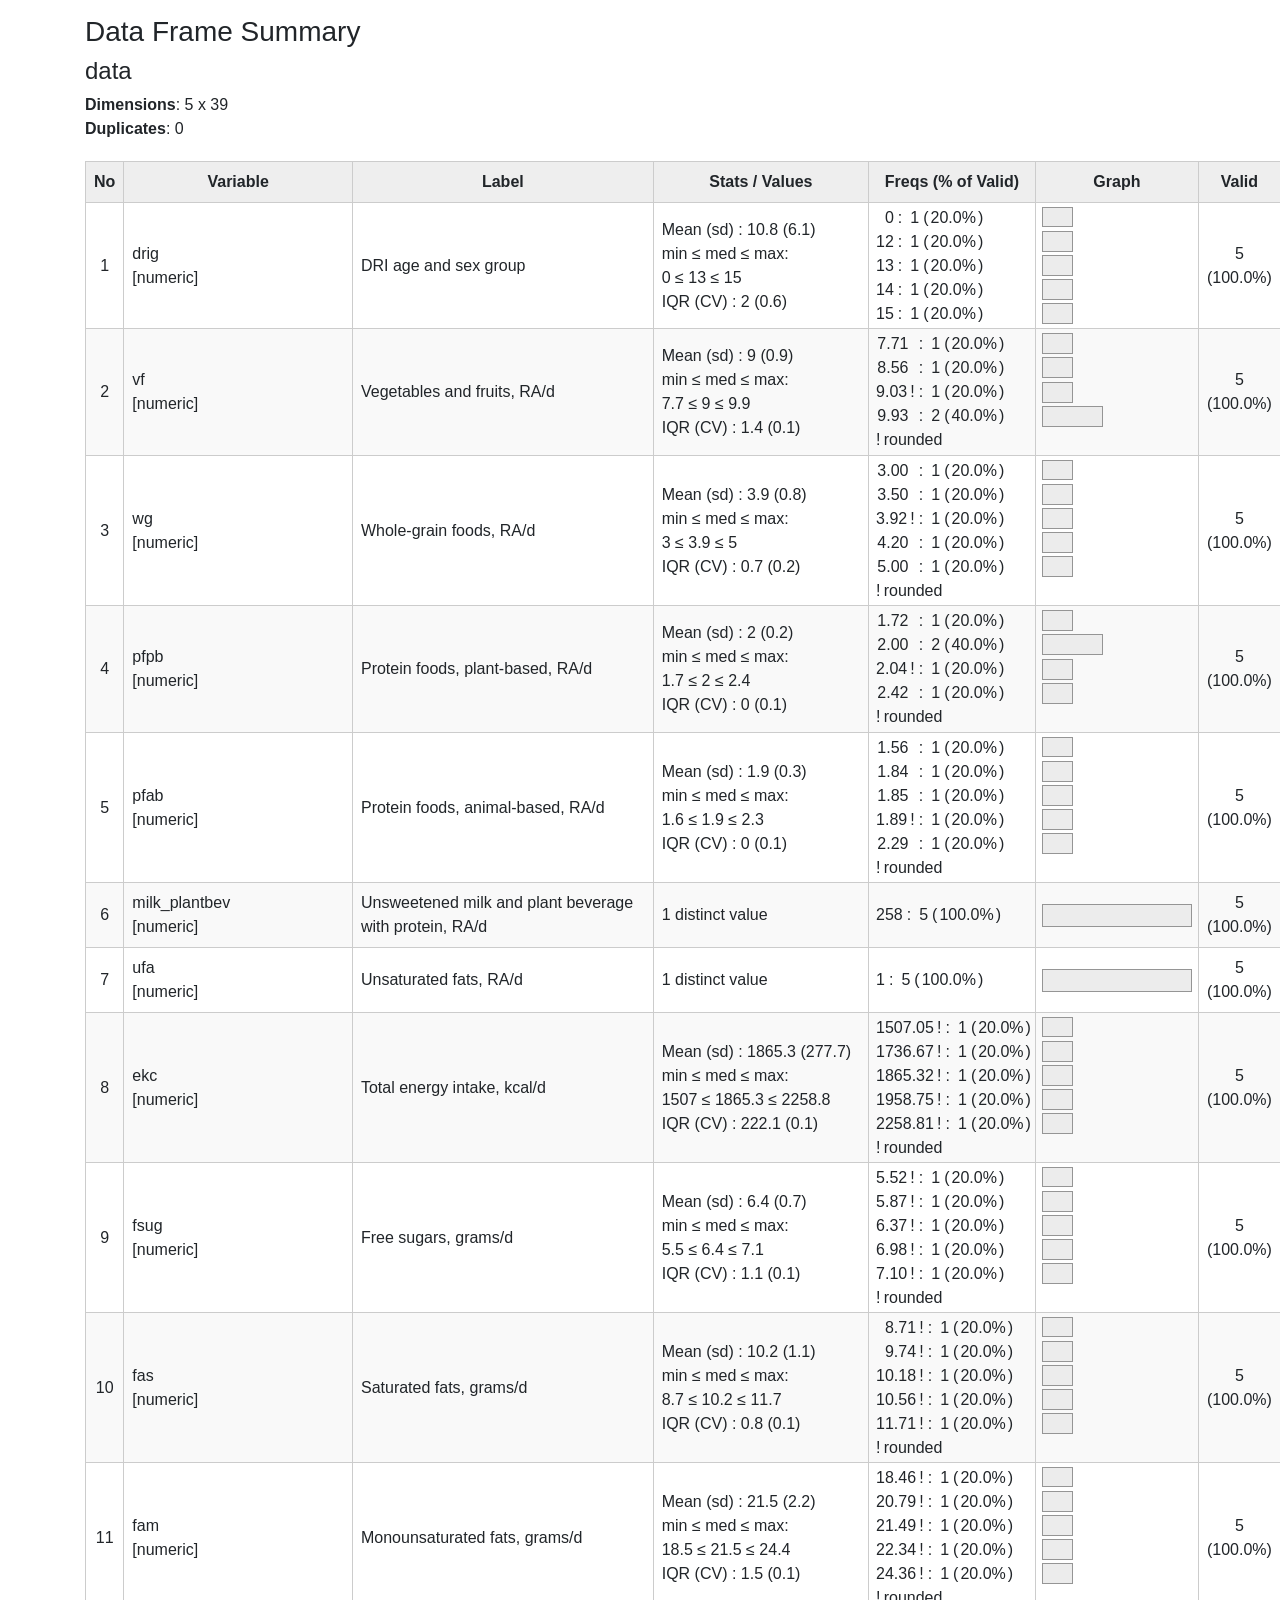
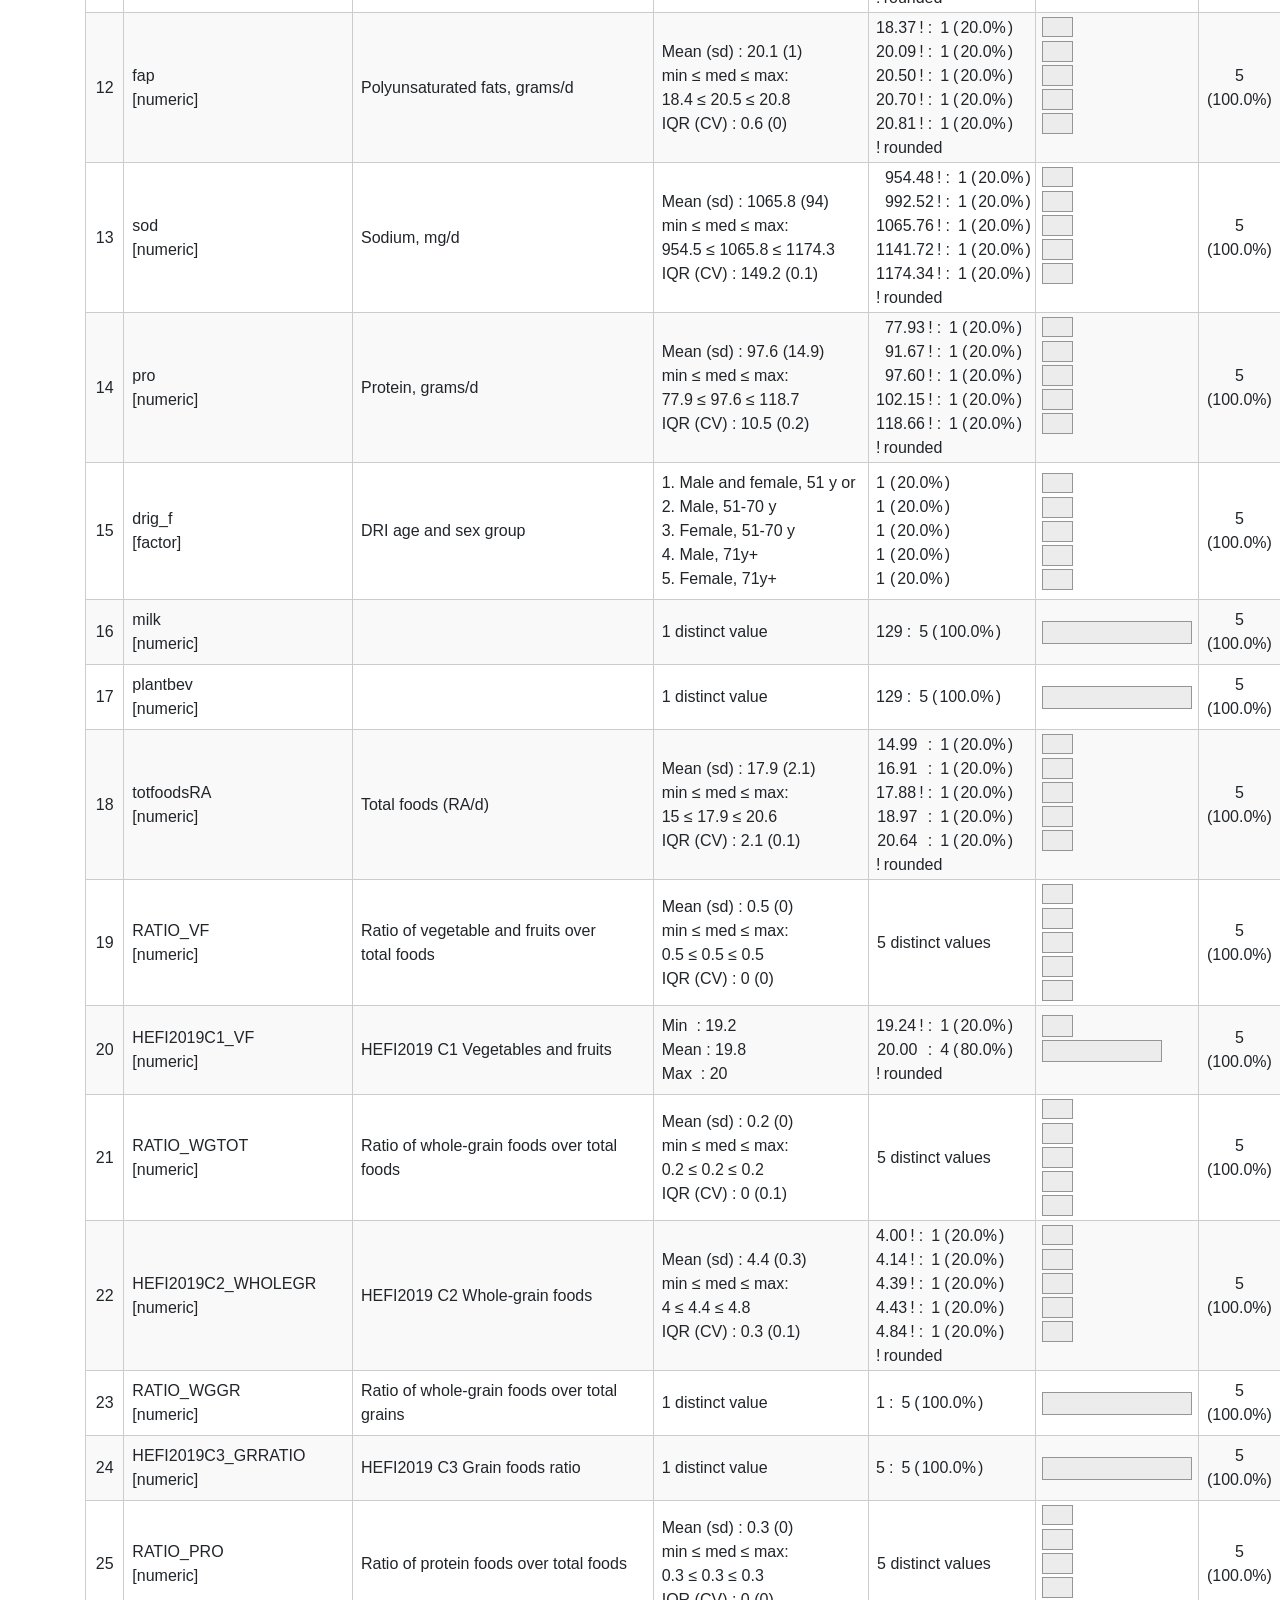
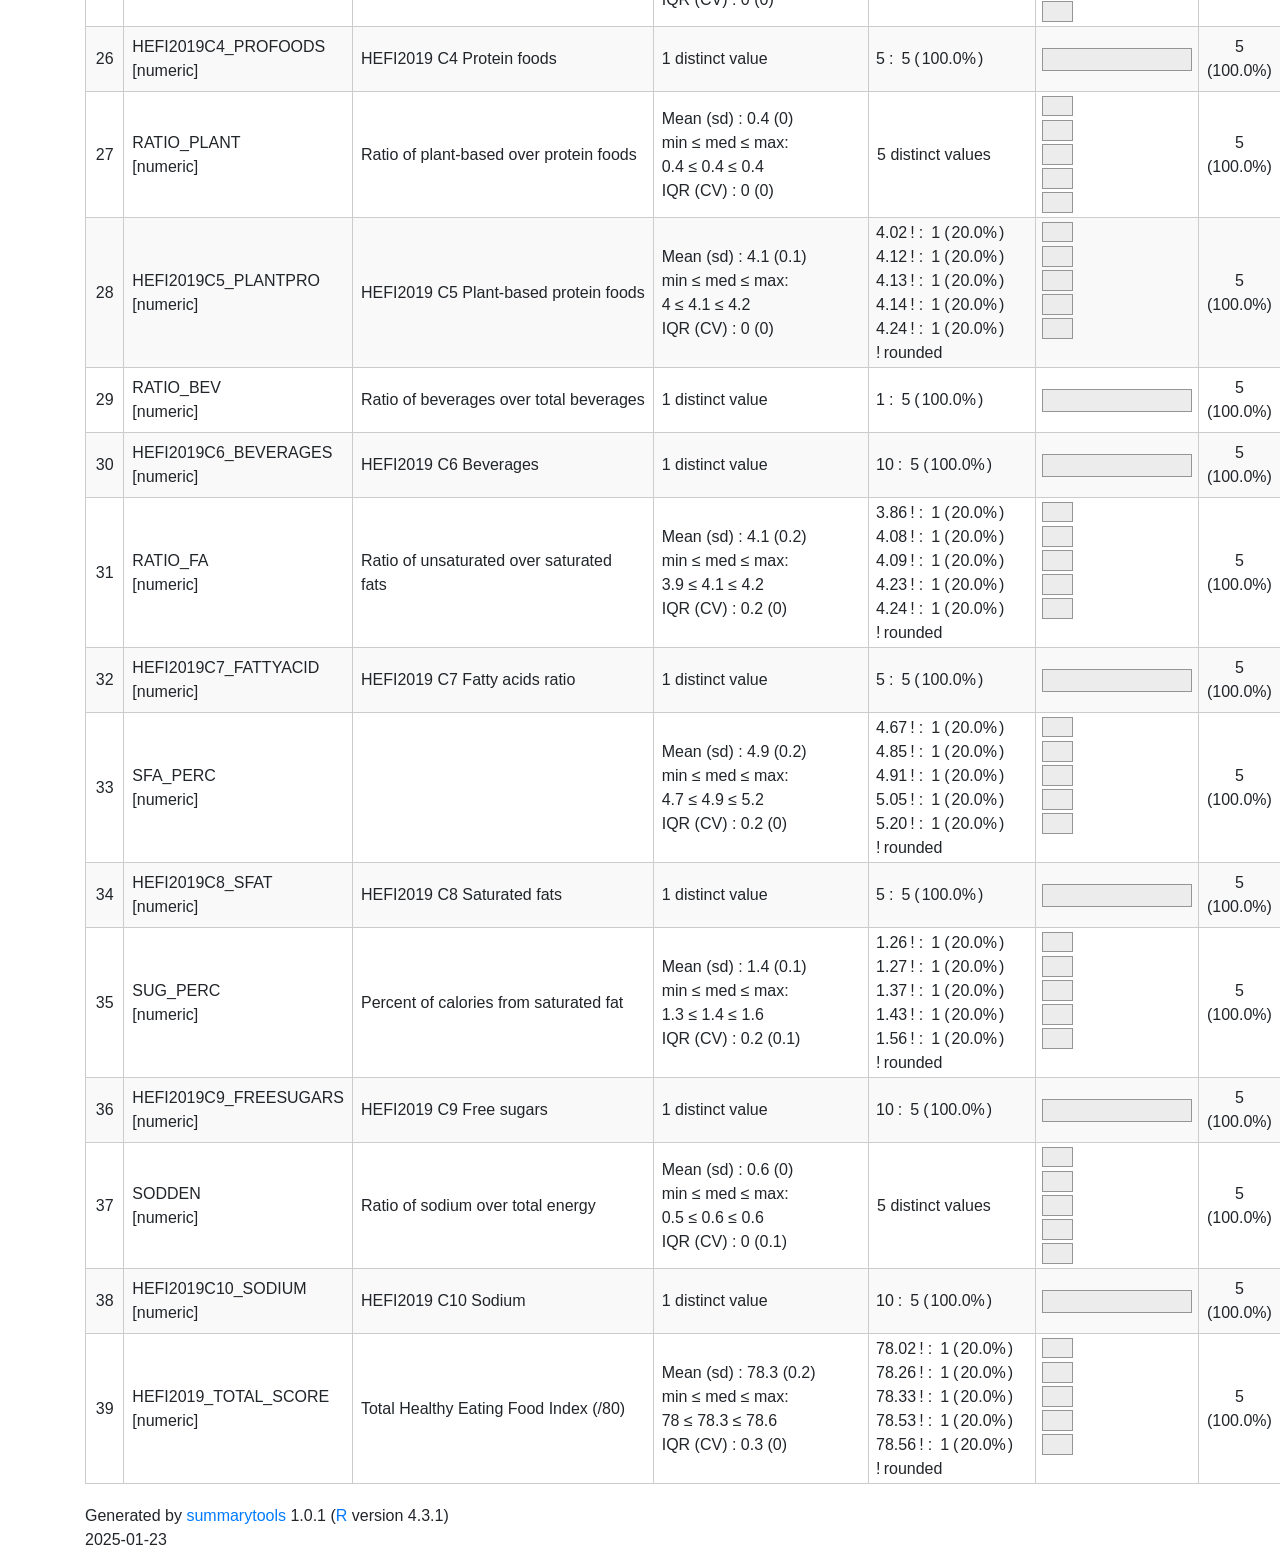
<file: data/metadata/dietsim_hefi.html>
<!DOCTYPE html>
<html lang="en">
<head>
<meta charset="utf-8"/>
<style>body{background-color:white;}</style>

  <link href="[data-uri]" rel="icon" type="image/x-icon" />
  <title>Data Frame Summary: dietsim_hefi</title>
  <style type="text/css">/*!
 * Bootstrap v4.3.1 (https://getbootstrap.com/)
 * Copyright 2011-2019 The Bootstrap Authors
 * Copyright 2011-2019 Twitter, Inc.
 * Licensed under MIT (https://github.com/twbs/bootstrap/blob/master/LICENSE)
 */:root{--blue:#007bff;--indigo:#6610f2;--purple:#6f42c1;--pink:#e83e8c;--red:#dc3545;--orange:#fd7e14;--yellow:#ffc107;--green:#28a745;--teal:#20c997;--cyan:#17a2b8;--white:#fff;--gray:#6c757d;--gray-dark:#343a40;--primary:#007bff;--secondary:#6c757d;--success:#28a745;--info:#17a2b8;--warning:#ffc107;--danger:#dc3545;--light:#f8f9fa;--dark:#343a40;--breakpoint-xs:0;--breakpoint-sm:576px;--breakpoint-md:768px;--breakpoint-lg:992px;--breakpoint-xl:1200px;--font-family-sans-serif:-apple-system,BlinkMacSystemFont,"Segoe UI",Roboto,"Helvetica Neue",Arial,"Noto Sans",sans-serif,"Apple Color Emoji","Segoe UI Emoji","Segoe UI Symbol","Noto Color Emoji";--font-family-monospace:SFMono-Regular,Menlo,Monaco,Consolas,"Liberation Mono","Courier New",monospace}*,::after,::before{box-sizing:border-box}html{font-family:sans-serif;line-height:1.15;-webkit-text-size-adjust:100%;-webkit-tap-highlight-color:transparent}article,aside,figcaption,figure,footer,header,hgroup,main,nav,section{display:block}body{margin:0;font-family:-apple-system,BlinkMacSystemFont,"Segoe UI",Roboto,"Helvetica Neue",Arial,"Noto Sans",sans-serif,"Apple Color Emoji","Segoe UI Emoji","Segoe UI Symbol","Noto Color Emoji";font-size:1rem;font-weight:400;line-height:1.5;color:#212529;text-align:left;background-color:#fff}[tabindex="-1"]:focus{outline:0!important}hr{box-sizing:content-box;height:0;overflow:visible}h1,h2,h3,h4,h5,h6{margin-top:0;margin-bottom:.5rem}p{margin-top:0;margin-bottom:1rem}abbr[data-original-title],abbr[title]{text-decoration:underline;-webkit-text-decoration:underline dotted;text-decoration:underline dotted;cursor:help;border-bottom:0;-webkit-text-decoration-skip-ink:none;text-decoration-skip-ink:none}address{margin-bottom:1rem;font-style:normal;line-height:inherit}dl,ol,ul{margin-top:0;margin-bottom:1rem}ol ol,ol ul,ul ol,ul ul{margin-bottom:0}dt{font-weight:700}dd{margin-bottom:.5rem;margin-left:0}blockquote{margin:0 0 1rem}b,strong{font-weight:bolder}small{font-size:80%}sub,sup{position:relative;font-size:75%;line-height:0;vertical-align:baseline}sub{bottom:-.25em}sup{top:-.5em}a{color:#007bff;text-decoration:none;background-color:transparent}a:hover{color:#0056b3;text-decoration:underline}a:not([href]):not([tabindex]){color:inherit;text-decoration:none}a:not([href]):not([tabindex]):focus,a:not([href]):not([tabindex]):hover{color:inherit;text-decoration:none}a:not([href]):not([tabindex]):focus{outline:0}code,kbd,pre,samp{font-family:SFMono-Regular,Menlo,Monaco,Consolas,"Liberation Mono","Courier New",monospace;font-size:1em}pre{margin-top:0;margin-bottom:1rem;overflow:auto}figure{margin:0 0 1rem}img{vertical-align:middle;border-style:none}svg{overflow:hidden;vertical-align:middle}table{border-collapse:collapse}caption{padding-top:.75rem;padding-bottom:.75rem;color:#6c757d;text-align:left;caption-side:bottom}th{text-align:inherit}label{display:inline-block;margin-bottom:.5rem}button{border-radius:0}button:focus{outline:1px dotted;outline:5px auto -webkit-focus-ring-color}button,input,optgroup,select,textarea{margin:0;font-family:inherit;font-size:inherit;line-height:inherit}button,input{overflow:visible}button,select{text-transform:none}select{word-wrap:normal}[type=button],[type=reset],[type=submit],button{-webkit-appearance:button}[type=button]:not(:disabled),[type=reset]:not(:disabled),[type=submit]:not(:disabled),button:not(:disabled){cursor:pointer}[type=button]::-moz-focus-inner,[type=reset]::-moz-focus-inner,[type=submit]::-moz-focus-inner,button::-moz-focus-inner{padding:0;border-style:none}input[type=checkbox],input[type=radio]{box-sizing:border-box;padding:0}input[type=date],input[type=datetime-local],input[type=month],input[type=time]{-webkit-appearance:listbox}textarea{overflow:auto;resize:vertical}fieldset{min-width:0;padding:0;margin:0;border:0}legend{display:block;width:100%;max-width:100%;padding:0;margin-bottom:.5rem;font-size:1.5rem;line-height:inherit;color:inherit;white-space:normal}progress{vertical-align:baseline}[type=number]::-webkit-inner-spin-button,[type=number]::-webkit-outer-spin-button{height:auto}[type=search]{outline-offset:-2px;-webkit-appearance:none}[type=search]::-webkit-search-decoration{-webkit-appearance:none}::-webkit-file-upload-button{font:inherit;-webkit-appearance:button}output{display:inline-block}summary{display:list-item;cursor:pointer}template{display:none}[hidden]{display:none!important}.h1,.h2,.h3,.h4,.h5,.h6,h1,h2,h3,h4,h5,h6{margin-bottom:.5rem;font-weight:500;line-height:1.2}.h1,h1{font-size:2.5rem}.h2,h2{font-size:2rem}.h3,h3{font-size:1.75rem}.h4,h4{font-size:1.5rem}.h5,h5{font-size:1.25rem}.h6,h6{font-size:1rem}.lead{font-size:1.25rem;font-weight:300}.display-1{font-size:6rem;font-weight:300;line-height:1.2}.display-2{font-size:5.5rem;font-weight:300;line-height:1.2}.display-3{font-size:4.5rem;font-weight:300;line-height:1.2}.display-4{font-size:3.5rem;font-weight:300;line-height:1.2}hr{margin-top:1rem;margin-bottom:1rem;border:0;border-top:1px solid rgba(0,0,0,.1)}.small,small{font-size:80%;font-weight:400}.mark,mark{padding:.2em;background-color:#fcf8e3}.list-unstyled{padding-left:0;list-style:none}.list-inline{padding-left:0;list-style:none}.list-inline-item{display:inline-block}.list-inline-item:not(:last-child){margin-right:.5rem}.initialism{font-size:90%;text-transform:uppercase}.blockquote{margin-bottom:1rem;font-size:1.25rem}.blockquote-footer{display:block;font-size:80%;color:#6c757d}.blockquote-footer::before{content:"\2014\00A0"}.img-fluid{max-width:100%;height:auto}.img-thumbnail{padding:.25rem;background-color:#fff;border:1px solid #dee2e6;border-radius:.25rem;max-width:100%;height:auto}.figure{display:inline-block}.figure-img{margin-bottom:.5rem;line-height:1}.figure-caption{font-size:90%;color:#6c757d}code{font-size:87.5%;color:#e83e8c;word-break:break-word}a>code{color:inherit}kbd{padding:.2rem .4rem;font-size:87.5%;color:#fff;background-color:#212529;border-radius:.2rem}kbd kbd{padding:0;font-size:100%;font-weight:700}pre{display:block;font-size:87.5%;color:#212529}pre code{font-size:inherit;color:inherit;word-break:normal}.pre-scrollable{max-height:340px;overflow-y:scroll}.container{width:100%;padding-right:15px;padding-left:15px;margin-right:auto;margin-left:auto}@media (min-width:576px){.container{max-width:540px}}@media (min-width:768px){.container{max-width:720px}}@media (min-width:992px){.container{max-width:960px}}@media (min-width:1200px){.container{max-width:1140px}}.container-fluid{width:100%;padding-right:15px;padding-left:15px;margin-right:auto;margin-left:auto}.row{display:-ms-flexbox;display:flex;-ms-flex-wrap:wrap;flex-wrap:wrap;margin-right:-15px;margin-left:-15px}.no-gutters{margin-right:0;margin-left:0}.no-gutters>.col,.no-gutters>[class*=col-]{padding-right:0;padding-left:0}.col,.col-1,.col-10,.col-11,.col-12,.col-2,.col-3,.col-4,.col-5,.col-6,.col-7,.col-8,.col-9,.col-auto,.col-lg,.col-lg-1,.col-lg-10,.col-lg-11,.col-lg-12,.col-lg-2,.col-lg-3,.col-lg-4,.col-lg-5,.col-lg-6,.col-lg-7,.col-lg-8,.col-lg-9,.col-lg-auto,.col-md,.col-md-1,.col-md-10,.col-md-11,.col-md-12,.col-md-2,.col-md-3,.col-md-4,.col-md-5,.col-md-6,.col-md-7,.col-md-8,.col-md-9,.col-md-auto,.col-sm,.col-sm-1,.col-sm-10,.col-sm-11,.col-sm-12,.col-sm-2,.col-sm-3,.col-sm-4,.col-sm-5,.col-sm-6,.col-sm-7,.col-sm-8,.col-sm-9,.col-sm-auto,.col-xl,.col-xl-1,.col-xl-10,.col-xl-11,.col-xl-12,.col-xl-2,.col-xl-3,.col-xl-4,.col-xl-5,.col-xl-6,.col-xl-7,.col-xl-8,.col-xl-9,.col-xl-auto{position:relative;width:100%;padding-right:15px;padding-left:15px}.col{-ms-flex-preferred-size:0;flex-basis:0;-ms-flex-positive:1;flex-grow:1;max-width:100%}.col-auto{-ms-flex:0 0 auto;flex:0 0 auto;width:auto;max-width:100%}.col-1{-ms-flex:0 0 8.333333%;flex:0 0 8.333333%;max-width:8.333333%}.col-2{-ms-flex:0 0 16.666667%;flex:0 0 16.666667%;max-width:16.666667%}.col-3{-ms-flex:0 0 25%;flex:0 0 25%;max-width:25%}.col-4{-ms-flex:0 0 33.333333%;flex:0 0 33.333333%;max-width:33.333333%}.col-5{-ms-flex:0 0 41.666667%;flex:0 0 41.666667%;max-width:41.666667%}.col-6{-ms-flex:0 0 50%;flex:0 0 50%;max-width:50%}.col-7{-ms-flex:0 0 58.333333%;flex:0 0 58.333333%;max-width:58.333333%}.col-8{-ms-flex:0 0 66.666667%;flex:0 0 66.666667%;max-width:66.666667%}.col-9{-ms-flex:0 0 75%;flex:0 0 75%;max-width:75%}.col-10{-ms-flex:0 0 83.333333%;flex:0 0 83.333333%;max-width:83.333333%}.col-11{-ms-flex:0 0 91.666667%;flex:0 0 91.666667%;max-width:91.666667%}.col-12{-ms-flex:0 0 100%;flex:0 0 100%;max-width:100%}.order-first{-ms-flex-order:-1;order:-1}.order-last{-ms-flex-order:13;order:13}.order-0{-ms-flex-order:0;order:0}.order-1{-ms-flex-order:1;order:1}.order-2{-ms-flex-order:2;order:2}.order-3{-ms-flex-order:3;order:3}.order-4{-ms-flex-order:4;order:4}.order-5{-ms-flex-order:5;order:5}.order-6{-ms-flex-order:6;order:6}.order-7{-ms-flex-order:7;order:7}.order-8{-ms-flex-order:8;order:8}.order-9{-ms-flex-order:9;order:9}.order-10{-ms-flex-order:10;order:10}.order-11{-ms-flex-order:11;order:11}.order-12{-ms-flex-order:12;order:12}.offset-1{margin-left:8.333333%}.offset-2{margin-left:16.666667%}.offset-3{margin-left:25%}.offset-4{margin-left:33.333333%}.offset-5{margin-left:41.666667%}.offset-6{margin-left:50%}.offset-7{margin-left:58.333333%}.offset-8{margin-left:66.666667%}.offset-9{margin-left:75%}.offset-10{margin-left:83.333333%}.offset-11{margin-left:91.666667%}@media (min-width:576px){.col-sm{-ms-flex-preferred-size:0;flex-basis:0;-ms-flex-positive:1;flex-grow:1;max-width:100%}.col-sm-auto{-ms-flex:0 0 auto;flex:0 0 auto;width:auto;max-width:100%}.col-sm-1{-ms-flex:0 0 8.333333%;flex:0 0 8.333333%;max-width:8.333333%}.col-sm-2{-ms-flex:0 0 16.666667%;flex:0 0 16.666667%;max-width:16.666667%}.col-sm-3{-ms-flex:0 0 25%;flex:0 0 25%;max-width:25%}.col-sm-4{-ms-flex:0 0 33.333333%;flex:0 0 33.333333%;max-width:33.333333%}.col-sm-5{-ms-flex:0 0 41.666667%;flex:0 0 41.666667%;max-width:41.666667%}.col-sm-6{-ms-flex:0 0 50%;flex:0 0 50%;max-width:50%}.col-sm-7{-ms-flex:0 0 58.333333%;flex:0 0 58.333333%;max-width:58.333333%}.col-sm-8{-ms-flex:0 0 66.666667%;flex:0 0 66.666667%;max-width:66.666667%}.col-sm-9{-ms-flex:0 0 75%;flex:0 0 75%;max-width:75%}.col-sm-10{-ms-flex:0 0 83.333333%;flex:0 0 83.333333%;max-width:83.333333%}.col-sm-11{-ms-flex:0 0 91.666667%;flex:0 0 91.666667%;max-width:91.666667%}.col-sm-12{-ms-flex:0 0 100%;flex:0 0 100%;max-width:100%}.order-sm-first{-ms-flex-order:-1;order:-1}.order-sm-last{-ms-flex-order:13;order:13}.order-sm-0{-ms-flex-order:0;order:0}.order-sm-1{-ms-flex-order:1;order:1}.order-sm-2{-ms-flex-order:2;order:2}.order-sm-3{-ms-flex-order:3;order:3}.order-sm-4{-ms-flex-order:4;order:4}.order-sm-5{-ms-flex-order:5;order:5}.order-sm-6{-ms-flex-order:6;order:6}.order-sm-7{-ms-flex-order:7;order:7}.order-sm-8{-ms-flex-order:8;order:8}.order-sm-9{-ms-flex-order:9;order:9}.order-sm-10{-ms-flex-order:10;order:10}.order-sm-11{-ms-flex-order:11;order:11}.order-sm-12{-ms-flex-order:12;order:12}.offset-sm-0{margin-left:0}.offset-sm-1{margin-left:8.333333%}.offset-sm-2{margin-left:16.666667%}.offset-sm-3{margin-left:25%}.offset-sm-4{margin-left:33.333333%}.offset-sm-5{margin-left:41.666667%}.offset-sm-6{margin-left:50%}.offset-sm-7{margin-left:58.333333%}.offset-sm-8{margin-left:66.666667%}.offset-sm-9{margin-left:75%}.offset-sm-10{margin-left:83.333333%}.offset-sm-11{margin-left:91.666667%}}@media (min-width:768px){.col-md{-ms-flex-preferred-size:0;flex-basis:0;-ms-flex-positive:1;flex-grow:1;max-width:100%}.col-md-auto{-ms-flex:0 0 auto;flex:0 0 auto;width:auto;max-width:100%}.col-md-1{-ms-flex:0 0 8.333333%;flex:0 0 8.333333%;max-width:8.333333%}.col-md-2{-ms-flex:0 0 16.666667%;flex:0 0 16.666667%;max-width:16.666667%}.col-md-3{-ms-flex:0 0 25%;flex:0 0 25%;max-width:25%}.col-md-4{-ms-flex:0 0 33.333333%;flex:0 0 33.333333%;max-width:33.333333%}.col-md-5{-ms-flex:0 0 41.666667%;flex:0 0 41.666667%;max-width:41.666667%}.col-md-6{-ms-flex:0 0 50%;flex:0 0 50%;max-width:50%}.col-md-7{-ms-flex:0 0 58.333333%;flex:0 0 58.333333%;max-width:58.333333%}.col-md-8{-ms-flex:0 0 66.666667%;flex:0 0 66.666667%;max-width:66.666667%}.col-md-9{-ms-flex:0 0 75%;flex:0 0 75%;max-width:75%}.col-md-10{-ms-flex:0 0 83.333333%;flex:0 0 83.333333%;max-width:83.333333%}.col-md-11{-ms-flex:0 0 91.666667%;flex:0 0 91.666667%;max-width:91.666667%}.col-md-12{-ms-flex:0 0 100%;flex:0 0 100%;max-width:100%}.order-md-first{-ms-flex-order:-1;order:-1}.order-md-last{-ms-flex-order:13;order:13}.order-md-0{-ms-flex-order:0;order:0}.order-md-1{-ms-flex-order:1;order:1}.order-md-2{-ms-flex-order:2;order:2}.order-md-3{-ms-flex-order:3;order:3}.order-md-4{-ms-flex-order:4;order:4}.order-md-5{-ms-flex-order:5;order:5}.order-md-6{-ms-flex-order:6;order:6}.order-md-7{-ms-flex-order:7;order:7}.order-md-8{-ms-flex-order:8;order:8}.order-md-9{-ms-flex-order:9;order:9}.order-md-10{-ms-flex-order:10;order:10}.order-md-11{-ms-flex-order:11;order:11}.order-md-12{-ms-flex-order:12;order:12}.offset-md-0{margin-left:0}.offset-md-1{margin-left:8.333333%}.offset-md-2{margin-left:16.666667%}.offset-md-3{margin-left:25%}.offset-md-4{margin-left:33.333333%}.offset-md-5{margin-left:41.666667%}.offset-md-6{margin-left:50%}.offset-md-7{margin-left:58.333333%}.offset-md-8{margin-left:66.666667%}.offset-md-9{margin-left:75%}.offset-md-10{margin-left:83.333333%}.offset-md-11{margin-left:91.666667%}}@media (min-width:992px){.col-lg{-ms-flex-preferred-size:0;flex-basis:0;-ms-flex-positive:1;flex-grow:1;max-width:100%}.col-lg-auto{-ms-flex:0 0 auto;flex:0 0 auto;width:auto;max-width:100%}.col-lg-1{-ms-flex:0 0 8.333333%;flex:0 0 8.333333%;max-width:8.333333%}.col-lg-2{-ms-flex:0 0 16.666667%;flex:0 0 16.666667%;max-width:16.666667%}.col-lg-3{-ms-flex:0 0 25%;flex:0 0 25%;max-width:25%}.col-lg-4{-ms-flex:0 0 33.333333%;flex:0 0 33.333333%;max-width:33.333333%}.col-lg-5{-ms-flex:0 0 41.666667%;flex:0 0 41.666667%;max-width:41.666667%}.col-lg-6{-ms-flex:0 0 50%;flex:0 0 50%;max-width:50%}.col-lg-7{-ms-flex:0 0 58.333333%;flex:0 0 58.333333%;max-width:58.333333%}.col-lg-8{-ms-flex:0 0 66.666667%;flex:0 0 66.666667%;max-width:66.666667%}.col-lg-9{-ms-flex:0 0 75%;flex:0 0 75%;max-width:75%}.col-lg-10{-ms-flex:0 0 83.333333%;flex:0 0 83.333333%;max-width:83.333333%}.col-lg-11{-ms-flex:0 0 91.666667%;flex:0 0 91.666667%;max-width:91.666667%}.col-lg-12{-ms-flex:0 0 100%;flex:0 0 100%;max-width:100%}.order-lg-first{-ms-flex-order:-1;order:-1}.order-lg-last{-ms-flex-order:13;order:13}.order-lg-0{-ms-flex-order:0;order:0}.order-lg-1{-ms-flex-order:1;order:1}.order-lg-2{-ms-flex-order:2;order:2}.order-lg-3{-ms-flex-order:3;order:3}.order-lg-4{-ms-flex-order:4;order:4}.order-lg-5{-ms-flex-order:5;order:5}.order-lg-6{-ms-flex-order:6;order:6}.order-lg-7{-ms-flex-order:7;order:7}.order-lg-8{-ms-flex-order:8;order:8}.order-lg-9{-ms-flex-order:9;order:9}.order-lg-10{-ms-flex-order:10;order:10}.order-lg-11{-ms-flex-order:11;order:11}.order-lg-12{-ms-flex-order:12;order:12}.offset-lg-0{margin-left:0}.offset-lg-1{margin-left:8.333333%}.offset-lg-2{margin-left:16.666667%}.offset-lg-3{margin-left:25%}.offset-lg-4{margin-left:33.333333%}.offset-lg-5{margin-left:41.666667%}.offset-lg-6{margin-left:50%}.offset-lg-7{margin-left:58.333333%}.offset-lg-8{margin-left:66.666667%}.offset-lg-9{margin-left:75%}.offset-lg-10{margin-left:83.333333%}.offset-lg-11{margin-left:91.666667%}}@media (min-width:1200px){.col-xl{-ms-flex-preferred-size:0;flex-basis:0;-ms-flex-positive:1;flex-grow:1;max-width:100%}.col-xl-auto{-ms-flex:0 0 auto;flex:0 0 auto;width:auto;max-width:100%}.col-xl-1{-ms-flex:0 0 8.333333%;flex:0 0 8.333333%;max-width:8.333333%}.col-xl-2{-ms-flex:0 0 16.666667%;flex:0 0 16.666667%;max-width:16.666667%}.col-xl-3{-ms-flex:0 0 25%;flex:0 0 25%;max-width:25%}.col-xl-4{-ms-flex:0 0 33.333333%;flex:0 0 33.333333%;max-width:33.333333%}.col-xl-5{-ms-flex:0 0 41.666667%;flex:0 0 41.666667%;max-width:41.666667%}.col-xl-6{-ms-flex:0 0 50%;flex:0 0 50%;max-width:50%}.col-xl-7{-ms-flex:0 0 58.333333%;flex:0 0 58.333333%;max-width:58.333333%}.col-xl-8{-ms-flex:0 0 66.666667%;flex:0 0 66.666667%;max-width:66.666667%}.col-xl-9{-ms-flex:0 0 75%;flex:0 0 75%;max-width:75%}.col-xl-10{-ms-flex:0 0 83.333333%;flex:0 0 83.333333%;max-width:83.333333%}.col-xl-11{-ms-flex:0 0 91.666667%;flex:0 0 91.666667%;max-width:91.666667%}.col-xl-12{-ms-flex:0 0 100%;flex:0 0 100%;max-width:100%}.order-xl-first{-ms-flex-order:-1;order:-1}.order-xl-last{-ms-flex-order:13;order:13}.order-xl-0{-ms-flex-order:0;order:0}.order-xl-1{-ms-flex-order:1;order:1}.order-xl-2{-ms-flex-order:2;order:2}.order-xl-3{-ms-flex-order:3;order:3}.order-xl-4{-ms-flex-order:4;order:4}.order-xl-5{-ms-flex-order:5;order:5}.order-xl-6{-ms-flex-order:6;order:6}.order-xl-7{-ms-flex-order:7;order:7}.order-xl-8{-ms-flex-order:8;order:8}.order-xl-9{-ms-flex-order:9;order:9}.order-xl-10{-ms-flex-order:10;order:10}.order-xl-11{-ms-flex-order:11;order:11}.order-xl-12{-ms-flex-order:12;order:12}.offset-xl-0{margin-left:0}.offset-xl-1{margin-left:8.333333%}.offset-xl-2{margin-left:16.666667%}.offset-xl-3{margin-left:25%}.offset-xl-4{margin-left:33.333333%}.offset-xl-5{margin-left:41.666667%}.offset-xl-6{margin-left:50%}.offset-xl-7{margin-left:58.333333%}.offset-xl-8{margin-left:66.666667%}.offset-xl-9{margin-left:75%}.offset-xl-10{margin-left:83.333333%}.offset-xl-11{margin-left:91.666667%}}.table{width:100%;margin-bottom:1rem;color:#212529}.table td,.table th{padding:.75rem;vertical-align:top;border-top:1px solid #dee2e6}.table thead th{vertical-align:bottom;border-bottom:2px solid #dee2e6}.table tbody+tbody{border-top:2px solid #dee2e6}.table-sm td,.table-sm th{padding:.3rem}.table-bordered{border:1px solid #dee2e6}.table-bordered td,.table-bordered th{border:1px solid #dee2e6}.table-bordered thead td,.table-bordered thead th{border-bottom-width:2px}.table-borderless tbody+tbody,.table-borderless td,.table-borderless th,.table-borderless thead th{border:0}.table-striped tbody tr:nth-of-type(odd){background-color:rgba(0,0,0,.05)}.table-hover tbody tr:hover{color:#212529;background-color:rgba(0,0,0,.075)}.table-primary,.table-primary>td,.table-primary>th{background-color:#b8daff}.table-primary tbody+tbody,.table-primary td,.table-primary th,.table-primary thead th{border-color:#7abaff}.table-hover .table-primary:hover{background-color:#9fcdff}.table-hover .table-primary:hover>td,.table-hover .table-primary:hover>th{background-color:#9fcdff}.table-secondary,.table-secondary>td,.table-secondary>th{background-color:#d6d8db}.table-secondary tbody+tbody,.table-secondary td,.table-secondary th,.table-secondary thead th{border-color:#b3b7bb}.table-hover .table-secondary:hover{background-color:#c8cbcf}.table-hover .table-secondary:hover>td,.table-hover .table-secondary:hover>th{background-color:#c8cbcf}.table-success,.table-success>td,.table-success>th{background-color:#c3e6cb}.table-success tbody+tbody,.table-success td,.table-success th,.table-success thead th{border-color:#8fd19e}.table-hover .table-success:hover{background-color:#b1dfbb}.table-hover .table-success:hover>td,.table-hover .table-success:hover>th{background-color:#b1dfbb}.table-info,.table-info>td,.table-info>th{background-color:#bee5eb}.table-info tbody+tbody,.table-info td,.table-info th,.table-info thead th{border-color:#86cfda}.table-hover .table-info:hover{background-color:#abdde5}.table-hover .table-info:hover>td,.table-hover .table-info:hover>th{background-color:#abdde5}.table-warning,.table-warning>td,.table-warning>th{background-color:#ffeeba}.table-warning tbody+tbody,.table-warning td,.table-warning th,.table-warning thead th{border-color:#ffdf7e}.table-hover .table-warning:hover{background-color:#ffe8a1}.table-hover .table-warning:hover>td,.table-hover .table-warning:hover>th{background-color:#ffe8a1}.table-danger,.table-danger>td,.table-danger>th{background-color:#f5c6cb}.table-danger tbody+tbody,.table-danger td,.table-danger th,.table-danger thead th{border-color:#ed969e}.table-hover .table-danger:hover{background-color:#f1b0b7}.table-hover .table-danger:hover>td,.table-hover .table-danger:hover>th{background-color:#f1b0b7}.table-light,.table-light>td,.table-light>th{background-color:#fdfdfe}.table-light tbody+tbody,.table-light td,.table-light th,.table-light thead th{border-color:#fbfcfc}.table-hover .table-light:hover{background-color:#ececf6}.table-hover .table-light:hover>td,.table-hover .table-light:hover>th{background-color:#ececf6}.table-dark,.table-dark>td,.table-dark>th{background-color:#c6c8ca}.table-dark tbody+tbody,.table-dark td,.table-dark th,.table-dark thead th{border-color:#95999c}.table-hover .table-dark:hover{background-color:#b9bbbe}.table-hover .table-dark:hover>td,.table-hover .table-dark:hover>th{background-color:#b9bbbe}.table-active,.table-active>td,.table-active>th{background-color:rgba(0,0,0,.075)}.table-hover .table-active:hover{background-color:rgba(0,0,0,.075)}.table-hover .table-active:hover>td,.table-hover .table-active:hover>th{background-color:rgba(0,0,0,.075)}.table .thead-dark th{color:#fff;background-color:#343a40;border-color:#454d55}.table .thead-light th{color:#495057;background-color:#e9ecef;border-color:#dee2e6}.table-dark{color:#fff;background-color:#343a40}.table-dark td,.table-dark th,.table-dark thead th{border-color:#454d55}.table-dark.table-bordered{border:0}.table-dark.table-striped tbody tr:nth-of-type(odd){background-color:rgba(255,255,255,.05)}.table-dark.table-hover tbody tr:hover{color:#fff;background-color:rgba(255,255,255,.075)}@media (max-width:575.98px){.table-responsive-sm{display:block;width:100%;overflow-x:auto;-webkit-overflow-scrolling:touch}.table-responsive-sm>.table-bordered{border:0}}@media (max-width:767.98px){.table-responsive-md{display:block;width:100%;overflow-x:auto;-webkit-overflow-scrolling:touch}.table-responsive-md>.table-bordered{border:0}}@media (max-width:991.98px){.table-responsive-lg{display:block;width:100%;overflow-x:auto;-webkit-overflow-scrolling:touch}.table-responsive-lg>.table-bordered{border:0}}@media (max-width:1199.98px){.table-responsive-xl{display:block;width:100%;overflow-x:auto;-webkit-overflow-scrolling:touch}.table-responsive-xl>.table-bordered{border:0}}.table-responsive{display:block;width:100%;overflow-x:auto;-webkit-overflow-scrolling:touch}.table-responsive>.table-bordered{border:0}.form-control{display:block;width:100%;height:calc(1.5em + .75rem + 2px);padding:.375rem .75rem;font-size:1rem;font-weight:400;line-height:1.5;color:#495057;background-color:#fff;background-clip:padding-box;border:1px solid #ced4da;border-radius:.25rem;transition:border-color .15s ease-in-out,box-shadow .15s ease-in-out}@media (prefers-reduced-motion:reduce){.form-control{transition:none}}.form-control::-ms-expand{background-color:transparent;border:0}.form-control:focus{color:#495057;background-color:#fff;border-color:#80bdff;outline:0;box-shadow:0 0 0 .2rem rgba(0,123,255,.25)}.form-control::-webkit-input-placeholder{color:#6c757d;opacity:1}.form-control::-moz-placeholder{color:#6c757d;opacity:1}.form-control:-ms-input-placeholder{color:#6c757d;opacity:1}.form-control::-ms-input-placeholder{color:#6c757d;opacity:1}.form-control::placeholder{color:#6c757d;opacity:1}.form-control:disabled,.form-control[readonly]{background-color:#e9ecef;opacity:1}select.form-control:focus::-ms-value{color:#495057;background-color:#fff}.form-control-file,.form-control-range{display:block;width:100%}.col-form-label{padding-top:calc(.375rem + 1px);padding-bottom:calc(.375rem + 1px);margin-bottom:0;font-size:inherit;line-height:1.5}.col-form-label-lg{padding-top:calc(.5rem + 1px);padding-bottom:calc(.5rem + 1px);font-size:1.25rem;line-height:1.5}.col-form-label-sm{padding-top:calc(.25rem + 1px);padding-bottom:calc(.25rem + 1px);font-size:.875rem;line-height:1.5}.form-control-plaintext{display:block;width:100%;padding-top:.375rem;padding-bottom:.375rem;margin-bottom:0;line-height:1.5;color:#212529;background-color:transparent;border:solid transparent;border-width:1px 0}.form-control-plaintext.form-control-lg,.form-control-plaintext.form-control-sm{padding-right:0;padding-left:0}.form-control-sm{height:calc(1.5em + .5rem + 2px);padding:.25rem .5rem;font-size:.875rem;line-height:1.5;border-radius:.2rem}.form-control-lg{height:calc(1.5em + 1rem + 2px);padding:.5rem 1rem;font-size:1.25rem;line-height:1.5;border-radius:.3rem}select.form-control[multiple],select.form-control[size]{height:auto}textarea.form-control{height:auto}.form-group{margin-bottom:1rem}.form-text{display:block;margin-top:.25rem}.form-row{display:-ms-flexbox;display:flex;-ms-flex-wrap:wrap;flex-wrap:wrap;margin-right:-5px;margin-left:-5px}.form-row>.col,.form-row>[class*=col-]{padding-right:5px;padding-left:5px}.form-check{position:relative;display:block;padding-left:1.25rem}.form-check-input{position:absolute;margin-top:.3rem;margin-left:-1.25rem}.form-check-input:disabled~.form-check-label{color:#6c757d}.form-check-label{margin-bottom:0}.form-check-inline{display:-ms-inline-flexbox;display:inline-flex;-ms-flex-align:center;align-items:center;padding-left:0;margin-right:.75rem}.form-check-inline .form-check-input{position:static;margin-top:0;margin-right:.3125rem;margin-left:0}.valid-feedback{display:none;width:100%;margin-top:.25rem;font-size:80%;color:#28a745}.valid-tooltip{position:absolute;top:100%;z-index:5;display:none;max-width:100%;padding:.25rem .5rem;margin-top:.1rem;font-size:.875rem;line-height:1.5;color:#fff;background-color:rgba(40,167,69,.9);border-radius:.25rem}.form-control.is-valid,.was-validated .form-control:valid{border-color:#28a745;padding-right:calc(1.5em + .75rem);background-image:url("data:image/svg+xml,%3csvg xmlns='http://www.w3.org/2000/svg' viewBox='0 0 8 8'%3e%3cpath fill='%2328a745' d='M2.3 6.73L.6 4.53c-.4-1.04.46-1.4 1.1-.8l1.1 1.4 3.4-3.8c.6-.63 1.6-.27 1.2.7l-4 4.6c-.43.5-.8.4-1.1.1z'/%3e%3c/svg%3e");background-repeat:no-repeat;background-position:center right calc(.375em + .1875rem);background-size:calc(.75em + .375rem) calc(.75em + .375rem)}.form-control.is-valid:focus,.was-validated .form-control:valid:focus{border-color:#28a745;box-shadow:0 0 0 .2rem rgba(40,167,69,.25)}.form-control.is-valid~.valid-feedback,.form-control.is-valid~.valid-tooltip,.was-validated .form-control:valid~.valid-feedback,.was-validated .form-control:valid~.valid-tooltip{display:block}.was-validated textarea.form-control:valid,textarea.form-control.is-valid{padding-right:calc(1.5em + .75rem);background-position:top calc(.375em + .1875rem) right calc(.375em + .1875rem)}.custom-select.is-valid,.was-validated .custom-select:valid{border-color:#28a745;padding-right:calc((1em + .75rem) * 3 / 4 + 1.75rem);background:url("data:image/svg+xml,%3csvg xmlns='http://www.w3.org/2000/svg' viewBox='0 0 4 5'%3e%3cpath fill='%23343a40' d='M2 0L0 2h4zm0 5L0 3h4z'/%3e%3c/svg%3e") no-repeat right .75rem center/8px 10px,url("data:image/svg+xml,%3csvg xmlns='http://www.w3.org/2000/svg' viewBox='0 0 8 8'%3e%3cpath fill='%2328a745' d='M2.3 6.73L.6 4.53c-.4-1.04.46-1.4 1.1-.8l1.1 1.4 3.4-3.8c.6-.63 1.6-.27 1.2.7l-4 4.6c-.43.5-.8.4-1.1.1z'/%3e%3c/svg%3e") #fff no-repeat center right 1.75rem/calc(.75em + .375rem) calc(.75em + .375rem)}.custom-select.is-valid:focus,.was-validated .custom-select:valid:focus{border-color:#28a745;box-shadow:0 0 0 .2rem rgba(40,167,69,.25)}.custom-select.is-valid~.valid-feedback,.custom-select.is-valid~.valid-tooltip,.was-validated .custom-select:valid~.valid-feedback,.was-validated .custom-select:valid~.valid-tooltip{display:block}.form-control-file.is-valid~.valid-feedback,.form-control-file.is-valid~.valid-tooltip,.was-validated .form-control-file:valid~.valid-feedback,.was-validated .form-control-file:valid~.valid-tooltip{display:block}.form-check-input.is-valid~.form-check-label,.was-validated .form-check-input:valid~.form-check-label{color:#28a745}.form-check-input.is-valid~.valid-feedback,.form-check-input.is-valid~.valid-tooltip,.was-validated .form-check-input:valid~.valid-feedback,.was-validated .form-check-input:valid~.valid-tooltip{display:block}.custom-control-input.is-valid~.custom-control-label,.was-validated .custom-control-input:valid~.custom-control-label{color:#28a745}.custom-control-input.is-valid~.custom-control-label::before,.was-validated .custom-control-input:valid~.custom-control-label::before{border-color:#28a745}.custom-control-input.is-valid~.valid-feedback,.custom-control-input.is-valid~.valid-tooltip,.was-validated .custom-control-input:valid~.valid-feedback,.was-validated .custom-control-input:valid~.valid-tooltip{display:block}.custom-control-input.is-valid:checked~.custom-control-label::before,.was-validated .custom-control-input:valid:checked~.custom-control-label::before{border-color:#34ce57;background-color:#34ce57}.custom-control-input.is-valid:focus~.custom-control-label::before,.was-validated .custom-control-input:valid:focus~.custom-control-label::before{box-shadow:0 0 0 .2rem rgba(40,167,69,.25)}.custom-control-input.is-valid:focus:not(:checked)~.custom-control-label::before,.was-validated .custom-control-input:valid:focus:not(:checked)~.custom-control-label::before{border-color:#28a745}.custom-file-input.is-valid~.custom-file-label,.was-validated .custom-file-input:valid~.custom-file-label{border-color:#28a745}.custom-file-input.is-valid~.valid-feedback,.custom-file-input.is-valid~.valid-tooltip,.was-validated .custom-file-input:valid~.valid-feedback,.was-validated .custom-file-input:valid~.valid-tooltip{display:block}.custom-file-input.is-valid:focus~.custom-file-label,.was-validated .custom-file-input:valid:focus~.custom-file-label{border-color:#28a745;box-shadow:0 0 0 .2rem rgba(40,167,69,.25)}.invalid-feedback{display:none;width:100%;margin-top:.25rem;font-size:80%;color:#dc3545}.invalid-tooltip{position:absolute;top:100%;z-index:5;display:none;max-width:100%;padding:.25rem .5rem;margin-top:.1rem;font-size:.875rem;line-height:1.5;color:#fff;background-color:rgba(220,53,69,.9);border-radius:.25rem}.form-control.is-invalid,.was-validated .form-control:invalid{border-color:#dc3545;padding-right:calc(1.5em + .75rem);background-image:url("data:image/svg+xml,%3csvg xmlns='http://www.w3.org/2000/svg' fill='%23dc3545' viewBox='-2 -2 7 7'%3e%3cpath stroke='%23dc3545' d='M0 0l3 3m0-3L0 3'/%3e%3ccircle r='.5'/%3e%3ccircle cx='3' r='.5'/%3e%3ccircle cy='3' r='.5'/%3e%3ccircle cx='3' cy='3' r='.5'/%3e%3c/svg%3E");background-repeat:no-repeat;background-position:center right calc(.375em + .1875rem);background-size:calc(.75em + .375rem) calc(.75em + .375rem)}.form-control.is-invalid:focus,.was-validated .form-control:invalid:focus{border-color:#dc3545;box-shadow:0 0 0 .2rem rgba(220,53,69,.25)}.form-control.is-invalid~.invalid-feedback,.form-control.is-invalid~.invalid-tooltip,.was-validated .form-control:invalid~.invalid-feedback,.was-validated .form-control:invalid~.invalid-tooltip{display:block}.was-validated textarea.form-control:invalid,textarea.form-control.is-invalid{padding-right:calc(1.5em + .75rem);background-position:top calc(.375em + .1875rem) right calc(.375em + .1875rem)}.custom-select.is-invalid,.was-validated .custom-select:invalid{border-color:#dc3545;padding-right:calc((1em + .75rem) * 3 / 4 + 1.75rem);background:url("data:image/svg+xml,%3csvg xmlns='http://www.w3.org/2000/svg' viewBox='0 0 4 5'%3e%3cpath fill='%23343a40' d='M2 0L0 2h4zm0 5L0 3h4z'/%3e%3c/svg%3e") no-repeat right .75rem center/8px 10px,url("data:image/svg+xml,%3csvg xmlns='http://www.w3.org/2000/svg' fill='%23dc3545' viewBox='-2 -2 7 7'%3e%3cpath stroke='%23dc3545' d='M0 0l3 3m0-3L0 3'/%3e%3ccircle r='.5'/%3e%3ccircle cx='3' r='.5'/%3e%3ccircle cy='3' r='.5'/%3e%3ccircle cx='3' cy='3' r='.5'/%3e%3c/svg%3E") #fff no-repeat center right 1.75rem/calc(.75em + .375rem) calc(.75em + .375rem)}.custom-select.is-invalid:focus,.was-validated .custom-select:invalid:focus{border-color:#dc3545;box-shadow:0 0 0 .2rem rgba(220,53,69,.25)}.custom-select.is-invalid~.invalid-feedback,.custom-select.is-invalid~.invalid-tooltip,.was-validated .custom-select:invalid~.invalid-feedback,.was-validated .custom-select:invalid~.invalid-tooltip{display:block}.form-control-file.is-invalid~.invalid-feedback,.form-control-file.is-invalid~.invalid-tooltip,.was-validated .form-control-file:invalid~.invalid-feedback,.was-validated .form-control-file:invalid~.invalid-tooltip{display:block}.form-check-input.is-invalid~.form-check-label,.was-validated .form-check-input:invalid~.form-check-label{color:#dc3545}.form-check-input.is-invalid~.invalid-feedback,.form-check-input.is-invalid~.invalid-tooltip,.was-validated .form-check-input:invalid~.invalid-feedback,.was-validated .form-check-input:invalid~.invalid-tooltip{display:block}.custom-control-input.is-invalid~.custom-control-label,.was-validated .custom-control-input:invalid~.custom-control-label{color:#dc3545}.custom-control-input.is-invalid~.custom-control-label::before,.was-validated .custom-control-input:invalid~.custom-control-label::before{border-color:#dc3545}.custom-control-input.is-invalid~.invalid-feedback,.custom-control-input.is-invalid~.invalid-tooltip,.was-validated .custom-control-input:invalid~.invalid-feedback,.was-validated .custom-control-input:invalid~.invalid-tooltip{display:block}.custom-control-input.is-invalid:checked~.custom-control-label::before,.was-validated .custom-control-input:invalid:checked~.custom-control-label::before{border-color:#e4606d;background-color:#e4606d}.custom-control-input.is-invalid:focus~.custom-control-label::before,.was-validated .custom-control-input:invalid:focus~.custom-control-label::before{box-shadow:0 0 0 .2rem rgba(220,53,69,.25)}.custom-control-input.is-invalid:focus:not(:checked)~.custom-control-label::before,.was-validated .custom-control-input:invalid:focus:not(:checked)~.custom-control-label::before{border-color:#dc3545}.custom-file-input.is-invalid~.custom-file-label,.was-validated .custom-file-input:invalid~.custom-file-label{border-color:#dc3545}.custom-file-input.is-invalid~.invalid-feedback,.custom-file-input.is-invalid~.invalid-tooltip,.was-validated .custom-file-input:invalid~.invalid-feedback,.was-validated .custom-file-input:invalid~.invalid-tooltip{display:block}.custom-file-input.is-invalid:focus~.custom-file-label,.was-validated .custom-file-input:invalid:focus~.custom-file-label{border-color:#dc3545;box-shadow:0 0 0 .2rem rgba(220,53,69,.25)}.form-inline{display:-ms-flexbox;display:flex;-ms-flex-flow:row wrap;flex-flow:row wrap;-ms-flex-align:center;align-items:center}.form-inline .form-check{width:100%}@media (min-width:576px){.form-inline label{display:-ms-flexbox;display:flex;-ms-flex-align:center;align-items:center;-ms-flex-pack:center;justify-content:center;margin-bottom:0}.form-inline .form-group{display:-ms-flexbox;display:flex;-ms-flex:0 0 auto;flex:0 0 auto;-ms-flex-flow:row wrap;flex-flow:row wrap;-ms-flex-align:center;align-items:center;margin-bottom:0}.form-inline .form-control{display:inline-block;width:auto;vertical-align:middle}.form-inline .form-control-plaintext{display:inline-block}.form-inline .custom-select,.form-inline .input-group{width:auto}.form-inline .form-check{display:-ms-flexbox;display:flex;-ms-flex-align:center;align-items:center;-ms-flex-pack:center;justify-content:center;width:auto;padding-left:0}.form-inline .form-check-input{position:relative;-ms-flex-negative:0;flex-shrink:0;margin-top:0;margin-right:.25rem;margin-left:0}.form-inline .custom-control{-ms-flex-align:center;align-items:center;-ms-flex-pack:center;justify-content:center}.form-inline .custom-control-label{margin-bottom:0}}.btn{display:inline-block;font-weight:400;color:#212529;text-align:center;vertical-align:middle;-webkit-user-select:none;-moz-user-select:none;-ms-user-select:none;user-select:none;background-color:transparent;border:1px solid transparent;padding:.375rem .75rem;font-size:1rem;line-height:1.5;border-radius:.25rem;transition:color .15s ease-in-out,background-color .15s ease-in-out,border-color .15s ease-in-out,box-shadow .15s ease-in-out}@media (prefers-reduced-motion:reduce){.btn{transition:none}}.btn:hover{color:#212529;text-decoration:none}.btn.focus,.btn:focus{outline:0;box-shadow:0 0 0 .2rem rgba(0,123,255,.25)}.btn.disabled,.btn:disabled{opacity:.65}a.btn.disabled,fieldset:disabled a.btn{pointer-events:none}.btn-primary{color:#fff;background-color:#007bff;border-color:#007bff}.btn-primary:hover{color:#fff;background-color:#0069d9;border-color:#0062cc}.btn-primary.focus,.btn-primary:focus{box-shadow:0 0 0 .2rem rgba(38,143,255,.5)}.btn-primary.disabled,.btn-primary:disabled{color:#fff;background-color:#007bff;border-color:#007bff}.btn-primary:not(:disabled):not(.disabled).active,.btn-primary:not(:disabled):not(.disabled):active,.show>.btn-primary.dropdown-toggle{color:#fff;background-color:#0062cc;border-color:#005cbf}.btn-primary:not(:disabled):not(.disabled).active:focus,.btn-primary:not(:disabled):not(.disabled):active:focus,.show>.btn-primary.dropdown-toggle:focus{box-shadow:0 0 0 .2rem rgba(38,143,255,.5)}.btn-secondary{color:#fff;background-color:#6c757d;border-color:#6c757d}.btn-secondary:hover{color:#fff;background-color:#5a6268;border-color:#545b62}.btn-secondary.focus,.btn-secondary:focus{box-shadow:0 0 0 .2rem rgba(130,138,145,.5)}.btn-secondary.disabled,.btn-secondary:disabled{color:#fff;background-color:#6c757d;border-color:#6c757d}.btn-secondary:not(:disabled):not(.disabled).active,.btn-secondary:not(:disabled):not(.disabled):active,.show>.btn-secondary.dropdown-toggle{color:#fff;background-color:#545b62;border-color:#4e555b}.btn-secondary:not(:disabled):not(.disabled).active:focus,.btn-secondary:not(:disabled):not(.disabled):active:focus,.show>.btn-secondary.dropdown-toggle:focus{box-shadow:0 0 0 .2rem rgba(130,138,145,.5)}.btn-success{color:#fff;background-color:#28a745;border-color:#28a745}.btn-success:hover{color:#fff;background-color:#218838;border-color:#1e7e34}.btn-success.focus,.btn-success:focus{box-shadow:0 0 0 .2rem rgba(72,180,97,.5)}.btn-success.disabled,.btn-success:disabled{color:#fff;background-color:#28a745;border-color:#28a745}.btn-success:not(:disabled):not(.disabled).active,.btn-success:not(:disabled):not(.disabled):active,.show>.btn-success.dropdown-toggle{color:#fff;background-color:#1e7e34;border-color:#1c7430}.btn-success:not(:disabled):not(.disabled).active:focus,.btn-success:not(:disabled):not(.disabled):active:focus,.show>.btn-success.dropdown-toggle:focus{box-shadow:0 0 0 .2rem rgba(72,180,97,.5)}.btn-info{color:#fff;background-color:#17a2b8;border-color:#17a2b8}.btn-info:hover{color:#fff;background-color:#138496;border-color:#117a8b}.btn-info.focus,.btn-info:focus{box-shadow:0 0 0 .2rem rgba(58,176,195,.5)}.btn-info.disabled,.btn-info:disabled{color:#fff;background-color:#17a2b8;border-color:#17a2b8}.btn-info:not(:disabled):not(.disabled).active,.btn-info:not(:disabled):not(.disabled):active,.show>.btn-info.dropdown-toggle{color:#fff;background-color:#117a8b;border-color:#10707f}.btn-info:not(:disabled):not(.disabled).active:focus,.btn-info:not(:disabled):not(.disabled):active:focus,.show>.btn-info.dropdown-toggle:focus{box-shadow:0 0 0 .2rem rgba(58,176,195,.5)}.btn-warning{color:#212529;background-color:#ffc107;border-color:#ffc107}.btn-warning:hover{color:#212529;background-color:#e0a800;border-color:#d39e00}.btn-warning.focus,.btn-warning:focus{box-shadow:0 0 0 .2rem rgba(222,170,12,.5)}.btn-warning.disabled,.btn-warning:disabled{color:#212529;background-color:#ffc107;border-color:#ffc107}.btn-warning:not(:disabled):not(.disabled).active,.btn-warning:not(:disabled):not(.disabled):active,.show>.btn-warning.dropdown-toggle{color:#212529;background-color:#d39e00;border-color:#c69500}.btn-warning:not(:disabled):not(.disabled).active:focus,.btn-warning:not(:disabled):not(.disabled):active:focus,.show>.btn-warning.dropdown-toggle:focus{box-shadow:0 0 0 .2rem rgba(222,170,12,.5)}.btn-danger{color:#fff;background-color:#dc3545;border-color:#dc3545}.btn-danger:hover{color:#fff;background-color:#c82333;border-color:#bd2130}.btn-danger.focus,.btn-danger:focus{box-shadow:0 0 0 .2rem rgba(225,83,97,.5)}.btn-danger.disabled,.btn-danger:disabled{color:#fff;background-color:#dc3545;border-color:#dc3545}.btn-danger:not(:disabled):not(.disabled).active,.btn-danger:not(:disabled):not(.disabled):active,.show>.btn-danger.dropdown-toggle{color:#fff;background-color:#bd2130;border-color:#b21f2d}.btn-danger:not(:disabled):not(.disabled).active:focus,.btn-danger:not(:disabled):not(.disabled):active:focus,.show>.btn-danger.dropdown-toggle:focus{box-shadow:0 0 0 .2rem rgba(225,83,97,.5)}.btn-light{color:#212529;background-color:#f8f9fa;border-color:#f8f9fa}.btn-light:hover{color:#212529;background-color:#e2e6ea;border-color:#dae0e5}.btn-light.focus,.btn-light:focus{box-shadow:0 0 0 .2rem rgba(216,217,219,.5)}.btn-light.disabled,.btn-light:disabled{color:#212529;background-color:#f8f9fa;border-color:#f8f9fa}.btn-light:not(:disabled):not(.disabled).active,.btn-light:not(:disabled):not(.disabled):active,.show>.btn-light.dropdown-toggle{color:#212529;background-color:#dae0e5;border-color:#d3d9df}.btn-light:not(:disabled):not(.disabled).active:focus,.btn-light:not(:disabled):not(.disabled):active:focus,.show>.btn-light.dropdown-toggle:focus{box-shadow:0 0 0 .2rem rgba(216,217,219,.5)}.btn-dark{color:#fff;background-color:#343a40;border-color:#343a40}.btn-dark:hover{color:#fff;background-color:#23272b;border-color:#1d2124}.btn-dark.focus,.btn-dark:focus{box-shadow:0 0 0 .2rem rgba(82,88,93,.5)}.btn-dark.disabled,.btn-dark:disabled{color:#fff;background-color:#343a40;border-color:#343a40}.btn-dark:not(:disabled):not(.disabled).active,.btn-dark:not(:disabled):not(.disabled):active,.show>.btn-dark.dropdown-toggle{color:#fff;background-color:#1d2124;border-color:#171a1d}.btn-dark:not(:disabled):not(.disabled).active:focus,.btn-dark:not(:disabled):not(.disabled):active:focus,.show>.btn-dark.dropdown-toggle:focus{box-shadow:0 0 0 .2rem rgba(82,88,93,.5)}.btn-outline-primary{color:#007bff;border-color:#007bff}.btn-outline-primary:hover{color:#fff;background-color:#007bff;border-color:#007bff}.btn-outline-primary.focus,.btn-outline-primary:focus{box-shadow:0 0 0 .2rem rgba(0,123,255,.5)}.btn-outline-primary.disabled,.btn-outline-primary:disabled{color:#007bff;background-color:transparent}.btn-outline-primary:not(:disabled):not(.disabled).active,.btn-outline-primary:not(:disabled):not(.disabled):active,.show>.btn-outline-primary.dropdown-toggle{color:#fff;background-color:#007bff;border-color:#007bff}.btn-outline-primary:not(:disabled):not(.disabled).active:focus,.btn-outline-primary:not(:disabled):not(.disabled):active:focus,.show>.btn-outline-primary.dropdown-toggle:focus{box-shadow:0 0 0 .2rem rgba(0,123,255,.5)}.btn-outline-secondary{color:#6c757d;border-color:#6c757d}.btn-outline-secondary:hover{color:#fff;background-color:#6c757d;border-color:#6c757d}.btn-outline-secondary.focus,.btn-outline-secondary:focus{box-shadow:0 0 0 .2rem rgba(108,117,125,.5)}.btn-outline-secondary.disabled,.btn-outline-secondary:disabled{color:#6c757d;background-color:transparent}.btn-outline-secondary:not(:disabled):not(.disabled).active,.btn-outline-secondary:not(:disabled):not(.disabled):active,.show>.btn-outline-secondary.dropdown-toggle{color:#fff;background-color:#6c757d;border-color:#6c757d}.btn-outline-secondary:not(:disabled):not(.disabled).active:focus,.btn-outline-secondary:not(:disabled):not(.disabled):active:focus,.show>.btn-outline-secondary.dropdown-toggle:focus{box-shadow:0 0 0 .2rem rgba(108,117,125,.5)}.btn-outline-success{color:#28a745;border-color:#28a745}.btn-outline-success:hover{color:#fff;background-color:#28a745;border-color:#28a745}.btn-outline-success.focus,.btn-outline-success:focus{box-shadow:0 0 0 .2rem rgba(40,167,69,.5)}.btn-outline-success.disabled,.btn-outline-success:disabled{color:#28a745;background-color:transparent}.btn-outline-success:not(:disabled):not(.disabled).active,.btn-outline-success:not(:disabled):not(.disabled):active,.show>.btn-outline-success.dropdown-toggle{color:#fff;background-color:#28a745;border-color:#28a745}.btn-outline-success:not(:disabled):not(.disabled).active:focus,.btn-outline-success:not(:disabled):not(.disabled):active:focus,.show>.btn-outline-success.dropdown-toggle:focus{box-shadow:0 0 0 .2rem rgba(40,167,69,.5)}.btn-outline-info{color:#17a2b8;border-color:#17a2b8}.btn-outline-info:hover{color:#fff;background-color:#17a2b8;border-color:#17a2b8}.btn-outline-info.focus,.btn-outline-info:focus{box-shadow:0 0 0 .2rem rgba(23,162,184,.5)}.btn-outline-info.disabled,.btn-outline-info:disabled{color:#17a2b8;background-color:transparent}.btn-outline-info:not(:disabled):not(.disabled).active,.btn-outline-info:not(:disabled):not(.disabled):active,.show>.btn-outline-info.dropdown-toggle{color:#fff;background-color:#17a2b8;border-color:#17a2b8}.btn-outline-info:not(:disabled):not(.disabled).active:focus,.btn-outline-info:not(:disabled):not(.disabled):active:focus,.show>.btn-outline-info.dropdown-toggle:focus{box-shadow:0 0 0 .2rem rgba(23,162,184,.5)}.btn-outline-warning{color:#ffc107;border-color:#ffc107}.btn-outline-warning:hover{color:#212529;background-color:#ffc107;border-color:#ffc107}.btn-outline-warning.focus,.btn-outline-warning:focus{box-shadow:0 0 0 .2rem rgba(255,193,7,.5)}.btn-outline-warning.disabled,.btn-outline-warning:disabled{color:#ffc107;background-color:transparent}.btn-outline-warning:not(:disabled):not(.disabled).active,.btn-outline-warning:not(:disabled):not(.disabled):active,.show>.btn-outline-warning.dropdown-toggle{color:#212529;background-color:#ffc107;border-color:#ffc107}.btn-outline-warning:not(:disabled):not(.disabled).active:focus,.btn-outline-warning:not(:disabled):not(.disabled):active:focus,.show>.btn-outline-warning.dropdown-toggle:focus{box-shadow:0 0 0 .2rem rgba(255,193,7,.5)}.btn-outline-danger{color:#dc3545;border-color:#dc3545}.btn-outline-danger:hover{color:#fff;background-color:#dc3545;border-color:#dc3545}.btn-outline-danger.focus,.btn-outline-danger:focus{box-shadow:0 0 0 .2rem rgba(220,53,69,.5)}.btn-outline-danger.disabled,.btn-outline-danger:disabled{color:#dc3545;background-color:transparent}.btn-outline-danger:not(:disabled):not(.disabled).active,.btn-outline-danger:not(:disabled):not(.disabled):active,.show>.btn-outline-danger.dropdown-toggle{color:#fff;background-color:#dc3545;border-color:#dc3545}.btn-outline-danger:not(:disabled):not(.disabled).active:focus,.btn-outline-danger:not(:disabled):not(.disabled):active:focus,.show>.btn-outline-danger.dropdown-toggle:focus{box-shadow:0 0 0 .2rem rgba(220,53,69,.5)}.btn-outline-light{color:#f8f9fa;border-color:#f8f9fa}.btn-outline-light:hover{color:#212529;background-color:#f8f9fa;border-color:#f8f9fa}.btn-outline-light.focus,.btn-outline-light:focus{box-shadow:0 0 0 .2rem rgba(248,249,250,.5)}.btn-outline-light.disabled,.btn-outline-light:disabled{color:#f8f9fa;background-color:transparent}.btn-outline-light:not(:disabled):not(.disabled).active,.btn-outline-light:not(:disabled):not(.disabled):active,.show>.btn-outline-light.dropdown-toggle{color:#212529;background-color:#f8f9fa;border-color:#f8f9fa}.btn-outline-light:not(:disabled):not(.disabled).active:focus,.btn-outline-light:not(:disabled):not(.disabled):active:focus,.show>.btn-outline-light.dropdown-toggle:focus{box-shadow:0 0 0 .2rem rgba(248,249,250,.5)}.btn-outline-dark{color:#343a40;border-color:#343a40}.btn-outline-dark:hover{color:#fff;background-color:#343a40;border-color:#343a40}.btn-outline-dark.focus,.btn-outline-dark:focus{box-shadow:0 0 0 .2rem rgba(52,58,64,.5)}.btn-outline-dark.disabled,.btn-outline-dark:disabled{color:#343a40;background-color:transparent}.btn-outline-dark:not(:disabled):not(.disabled).active,.btn-outline-dark:not(:disabled):not(.disabled):active,.show>.btn-outline-dark.dropdown-toggle{color:#fff;background-color:#343a40;border-color:#343a40}.btn-outline-dark:not(:disabled):not(.disabled).active:focus,.btn-outline-dark:not(:disabled):not(.disabled):active:focus,.show>.btn-outline-dark.dropdown-toggle:focus{box-shadow:0 0 0 .2rem rgba(52,58,64,.5)}.btn-link{font-weight:400;color:#007bff;text-decoration:none}.btn-link:hover{color:#0056b3;text-decoration:underline}.btn-link.focus,.btn-link:focus{text-decoration:underline;box-shadow:none}.btn-link.disabled,.btn-link:disabled{color:#6c757d;pointer-events:none}.btn-group-lg>.btn,.btn-lg{padding:.5rem 1rem;font-size:1.25rem;line-height:1.5;border-radius:.3rem}.btn-group-sm>.btn,.btn-sm{padding:.25rem .5rem;font-size:.875rem;line-height:1.5;border-radius:.2rem}.btn-block{display:block;width:100%}.btn-block+.btn-block{margin-top:.5rem}input[type=button].btn-block,input[type=reset].btn-block,input[type=submit].btn-block{width:100%}.fade{transition:opacity .15s linear}@media (prefers-reduced-motion:reduce){.fade{transition:none}}.fade:not(.show){opacity:0}.collapse:not(.show){display:none}.collapsing{position:relative;height:0;overflow:hidden;transition:height .35s ease}@media (prefers-reduced-motion:reduce){.collapsing{transition:none}}.dropdown,.dropleft,.dropright,.dropup{position:relative}.dropdown-toggle{white-space:nowrap}.dropdown-toggle::after{display:inline-block;margin-left:.255em;vertical-align:.255em;content:"";border-top:.3em solid;border-right:.3em solid transparent;border-bottom:0;border-left:.3em solid transparent}.dropdown-toggle:empty::after{margin-left:0}.dropdown-menu{position:absolute;top:100%;left:0;z-index:1000;display:none;float:left;min-width:10rem;padding:.5rem 0;margin:.125rem 0 0;font-size:1rem;color:#212529;text-align:left;list-style:none;background-color:#fff;background-clip:padding-box;border:1px solid rgba(0,0,0,.15);border-radius:.25rem}.dropdown-menu-left{right:auto;left:0}.dropdown-menu-right{right:0;left:auto}@media (min-width:576px){.dropdown-menu-sm-left{right:auto;left:0}.dropdown-menu-sm-right{right:0;left:auto}}@media (min-width:768px){.dropdown-menu-md-left{right:auto;left:0}.dropdown-menu-md-right{right:0;left:auto}}@media (min-width:992px){.dropdown-menu-lg-left{right:auto;left:0}.dropdown-menu-lg-right{right:0;left:auto}}@media (min-width:1200px){.dropdown-menu-xl-left{right:auto;left:0}.dropdown-menu-xl-right{right:0;left:auto}}.dropup .dropdown-menu{top:auto;bottom:100%;margin-top:0;margin-bottom:.125rem}.dropup .dropdown-toggle::after{display:inline-block;margin-left:.255em;vertical-align:.255em;content:"";border-top:0;border-right:.3em solid transparent;border-bottom:.3em solid;border-left:.3em solid transparent}.dropup .dropdown-toggle:empty::after{margin-left:0}.dropright .dropdown-menu{top:0;right:auto;left:100%;margin-top:0;margin-left:.125rem}.dropright .dropdown-toggle::after{display:inline-block;margin-left:.255em;vertical-align:.255em;content:"";border-top:.3em solid transparent;border-right:0;border-bottom:.3em solid transparent;border-left:.3em solid}.dropright .dropdown-toggle:empty::after{margin-left:0}.dropright .dropdown-toggle::after{vertical-align:0}.dropleft .dropdown-menu{top:0;right:100%;left:auto;margin-top:0;margin-right:.125rem}.dropleft .dropdown-toggle::after{display:inline-block;margin-left:.255em;vertical-align:.255em;content:""}.dropleft .dropdown-toggle::after{display:none}.dropleft .dropdown-toggle::before{display:inline-block;margin-right:.255em;vertical-align:.255em;content:"";border-top:.3em solid transparent;border-right:.3em solid;border-bottom:.3em solid transparent}.dropleft .dropdown-toggle:empty::after{margin-left:0}.dropleft .dropdown-toggle::before{vertical-align:0}.dropdown-menu[x-placement^=bottom],.dropdown-menu[x-placement^=left],.dropdown-menu[x-placement^=right],.dropdown-menu[x-placement^=top]{right:auto;bottom:auto}.dropdown-divider{height:0;margin:.5rem 0;overflow:hidden;border-top:1px solid #e9ecef}.dropdown-item{display:block;width:100%;padding:.25rem 1.5rem;clear:both;font-weight:400;color:#212529;text-align:inherit;white-space:nowrap;background-color:transparent;border:0}.dropdown-item:focus,.dropdown-item:hover{color:#16181b;text-decoration:none;background-color:#f8f9fa}.dropdown-item.active,.dropdown-item:active{color:#fff;text-decoration:none;background-color:#007bff}.dropdown-item.disabled,.dropdown-item:disabled{color:#6c757d;pointer-events:none;background-color:transparent}.dropdown-menu.show{display:block}.dropdown-header{display:block;padding:.5rem 1.5rem;margin-bottom:0;font-size:.875rem;color:#6c757d;white-space:nowrap}.dropdown-item-text{display:block;padding:.25rem 1.5rem;color:#212529}.btn-group,.btn-group-vertical{position:relative;display:-ms-inline-flexbox;display:inline-flex;vertical-align:middle}.btn-group-vertical>.btn,.btn-group>.btn{position:relative;-ms-flex:1 1 auto;flex:1 1 auto}.btn-group-vertical>.btn:hover,.btn-group>.btn:hover{z-index:1}.btn-group-vertical>.btn.active,.btn-group-vertical>.btn:active,.btn-group-vertical>.btn:focus,.btn-group>.btn.active,.btn-group>.btn:active,.btn-group>.btn:focus{z-index:1}.btn-toolbar{display:-ms-flexbox;display:flex;-ms-flex-wrap:wrap;flex-wrap:wrap;-ms-flex-pack:start;justify-content:flex-start}.btn-toolbar .input-group{width:auto}.btn-group>.btn-group:not(:first-child),.btn-group>.btn:not(:first-child){margin-left:-1px}.btn-group>.btn-group:not(:last-child)>.btn,.btn-group>.btn:not(:last-child):not(.dropdown-toggle){border-top-right-radius:0;border-bottom-right-radius:0}.btn-group>.btn-group:not(:first-child)>.btn,.btn-group>.btn:not(:first-child){border-top-left-radius:0;border-bottom-left-radius:0}.dropdown-toggle-split{padding-right:.5625rem;padding-left:.5625rem}.dropdown-toggle-split::after,.dropright .dropdown-toggle-split::after,.dropup .dropdown-toggle-split::after{margin-left:0}.dropleft .dropdown-toggle-split::before{margin-right:0}.btn-group-sm>.btn+.dropdown-toggle-split,.btn-sm+.dropdown-toggle-split{padding-right:.375rem;padding-left:.375rem}.btn-group-lg>.btn+.dropdown-toggle-split,.btn-lg+.dropdown-toggle-split{padding-right:.75rem;padding-left:.75rem}.btn-group-vertical{-ms-flex-direction:column;flex-direction:column;-ms-flex-align:start;align-items:flex-start;-ms-flex-pack:center;justify-content:center}.btn-group-vertical>.btn,.btn-group-vertical>.btn-group{width:100%}.btn-group-vertical>.btn-group:not(:first-child),.btn-group-vertical>.btn:not(:first-child){margin-top:-1px}.btn-group-vertical>.btn-group:not(:last-child)>.btn,.btn-group-vertical>.btn:not(:last-child):not(.dropdown-toggle){border-bottom-right-radius:0;border-bottom-left-radius:0}.btn-group-vertical>.btn-group:not(:first-child)>.btn,.btn-group-vertical>.btn:not(:first-child){border-top-left-radius:0;border-top-right-radius:0}.btn-group-toggle>.btn,.btn-group-toggle>.btn-group>.btn{margin-bottom:0}.btn-group-toggle>.btn input[type=checkbox],.btn-group-toggle>.btn input[type=radio],.btn-group-toggle>.btn-group>.btn input[type=checkbox],.btn-group-toggle>.btn-group>.btn input[type=radio]{position:absolute;clip:rect(0,0,0,0);pointer-events:none}.input-group{position:relative;display:-ms-flexbox;display:flex;-ms-flex-wrap:wrap;flex-wrap:wrap;-ms-flex-align:stretch;align-items:stretch;width:100%}.input-group>.custom-file,.input-group>.custom-select,.input-group>.form-control,.input-group>.form-control-plaintext{position:relative;-ms-flex:1 1 auto;flex:1 1 auto;width:1%;margin-bottom:0}.input-group>.custom-file+.custom-file,.input-group>.custom-file+.custom-select,.input-group>.custom-file+.form-control,.input-group>.custom-select+.custom-file,.input-group>.custom-select+.custom-select,.input-group>.custom-select+.form-control,.input-group>.form-control+.custom-file,.input-group>.form-control+.custom-select,.input-group>.form-control+.form-control,.input-group>.form-control-plaintext+.custom-file,.input-group>.form-control-plaintext+.custom-select,.input-group>.form-control-plaintext+.form-control{margin-left:-1px}.input-group>.custom-file .custom-file-input:focus~.custom-file-label,.input-group>.custom-select:focus,.input-group>.form-control:focus{z-index:3}.input-group>.custom-file .custom-file-input:focus{z-index:4}.input-group>.custom-select:not(:last-child),.input-group>.form-control:not(:last-child){border-top-right-radius:0;border-bottom-right-radius:0}.input-group>.custom-select:not(:first-child),.input-group>.form-control:not(:first-child){border-top-left-radius:0;border-bottom-left-radius:0}.input-group>.custom-file{display:-ms-flexbox;display:flex;-ms-flex-align:center;align-items:center}.input-group>.custom-file:not(:last-child) .custom-file-label,.input-group>.custom-file:not(:last-child) .custom-file-label::after{border-top-right-radius:0;border-bottom-right-radius:0}.input-group>.custom-file:not(:first-child) .custom-file-label{border-top-left-radius:0;border-bottom-left-radius:0}.input-group-append,.input-group-prepend{display:-ms-flexbox;display:flex}.input-group-append .btn,.input-group-prepend .btn{position:relative;z-index:2}.input-group-append .btn:focus,.input-group-prepend .btn:focus{z-index:3}.input-group-append .btn+.btn,.input-group-append .btn+.input-group-text,.input-group-append .input-group-text+.btn,.input-group-append .input-group-text+.input-group-text,.input-group-prepend .btn+.btn,.input-group-prepend .btn+.input-group-text,.input-group-prepend .input-group-text+.btn,.input-group-prepend .input-group-text+.input-group-text{margin-left:-1px}.input-group-prepend{margin-right:-1px}.input-group-append{margin-left:-1px}.input-group-text{display:-ms-flexbox;display:flex;-ms-flex-align:center;align-items:center;padding:.375rem .75rem;margin-bottom:0;font-size:1rem;font-weight:400;line-height:1.5;color:#495057;text-align:center;white-space:nowrap;background-color:#e9ecef;border:1px solid #ced4da;border-radius:.25rem}.input-group-text input[type=checkbox],.input-group-text input[type=radio]{margin-top:0}.input-group-lg>.custom-select,.input-group-lg>.form-control:not(textarea){height:calc(1.5em + 1rem + 2px)}.input-group-lg>.custom-select,.input-group-lg>.form-control,.input-group-lg>.input-group-append>.btn,.input-group-lg>.input-group-append>.input-group-text,.input-group-lg>.input-group-prepend>.btn,.input-group-lg>.input-group-prepend>.input-group-text{padding:.5rem 1rem;font-size:1.25rem;line-height:1.5;border-radius:.3rem}.input-group-sm>.custom-select,.input-group-sm>.form-control:not(textarea){height:calc(1.5em + .5rem + 2px)}.input-group-sm>.custom-select,.input-group-sm>.form-control,.input-group-sm>.input-group-append>.btn,.input-group-sm>.input-group-append>.input-group-text,.input-group-sm>.input-group-prepend>.btn,.input-group-sm>.input-group-prepend>.input-group-text{padding:.25rem .5rem;font-size:.875rem;line-height:1.5;border-radius:.2rem}.input-group-lg>.custom-select,.input-group-sm>.custom-select{padding-right:1.75rem}.input-group>.input-group-append:last-child>.btn:not(:last-child):not(.dropdown-toggle),.input-group>.input-group-append:last-child>.input-group-text:not(:last-child),.input-group>.input-group-append:not(:last-child)>.btn,.input-group>.input-group-append:not(:last-child)>.input-group-text,.input-group>.input-group-prepend>.btn,.input-group>.input-group-prepend>.input-group-text{border-top-right-radius:0;border-bottom-right-radius:0}.input-group>.input-group-append>.btn,.input-group>.input-group-append>.input-group-text,.input-group>.input-group-prepend:first-child>.btn:not(:first-child),.input-group>.input-group-prepend:first-child>.input-group-text:not(:first-child),.input-group>.input-group-prepend:not(:first-child)>.btn,.input-group>.input-group-prepend:not(:first-child)>.input-group-text{border-top-left-radius:0;border-bottom-left-radius:0}.custom-control{position:relative;display:block;min-height:1.5rem;padding-left:1.5rem}.custom-control-inline{display:-ms-inline-flexbox;display:inline-flex;margin-right:1rem}.custom-control-input{position:absolute;z-index:-1;opacity:0}.custom-control-input:checked~.custom-control-label::before{color:#fff;border-color:#007bff;background-color:#007bff}.custom-control-input:focus~.custom-control-label::before{box-shadow:0 0 0 .2rem rgba(0,123,255,.25)}.custom-control-input:focus:not(:checked)~.custom-control-label::before{border-color:#80bdff}.custom-control-input:not(:disabled):active~.custom-control-label::before{color:#fff;background-color:#b3d7ff;border-color:#b3d7ff}.custom-control-input:disabled~.custom-control-label{color:#6c757d}.custom-control-input:disabled~.custom-control-label::before{background-color:#e9ecef}.custom-control-label{position:relative;margin-bottom:0;vertical-align:top}.custom-control-label::before{position:absolute;top:.25rem;left:-1.5rem;display:block;width:1rem;height:1rem;pointer-events:none;content:"";background-color:#fff;border:#adb5bd solid 1px}.custom-control-label::after{position:absolute;top:.25rem;left:-1.5rem;display:block;width:1rem;height:1rem;content:"";background:no-repeat 50%/50% 50%}.custom-checkbox .custom-control-label::before{border-radius:.25rem}.custom-checkbox .custom-control-input:checked~.custom-control-label::after{background-image:url("data:image/svg+xml,%3csvg xmlns='http://www.w3.org/2000/svg' viewBox='0 0 8 8'%3e%3cpath fill='%23fff' d='M6.564.75l-3.59 3.612-1.538-1.55L0 4.26 2.974 7.25 8 2.193z'/%3e%3c/svg%3e")}.custom-checkbox .custom-control-input:indeterminate~.custom-control-label::before{border-color:#007bff;background-color:#007bff}.custom-checkbox .custom-control-input:indeterminate~.custom-control-label::after{background-image:url("data:image/svg+xml,%3csvg xmlns='http://www.w3.org/2000/svg' viewBox='0 0 4 4'%3e%3cpath stroke='%23fff' d='M0 2h4'/%3e%3c/svg%3e")}.custom-checkbox .custom-control-input:disabled:checked~.custom-control-label::before{background-color:rgba(0,123,255,.5)}.custom-checkbox .custom-control-input:disabled:indeterminate~.custom-control-label::before{background-color:rgba(0,123,255,.5)}.custom-radio .custom-control-label::before{border-radius:50%}.custom-radio .custom-control-input:checked~.custom-control-label::after{background-image:url("data:image/svg+xml,%3csvg xmlns='http://www.w3.org/2000/svg' viewBox='-4 -4 8 8'%3e%3ccircle r='3' fill='%23fff'/%3e%3c/svg%3e")}.custom-radio .custom-control-input:disabled:checked~.custom-control-label::before{background-color:rgba(0,123,255,.5)}.custom-switch{padding-left:2.25rem}.custom-switch .custom-control-label::before{left:-2.25rem;width:1.75rem;pointer-events:all;border-radius:.5rem}.custom-switch .custom-control-label::after{top:calc(.25rem + 2px);left:calc(-2.25rem + 2px);width:calc(1rem - 4px);height:calc(1rem - 4px);background-color:#adb5bd;border-radius:.5rem;transition:background-color .15s ease-in-out,border-color .15s ease-in-out,box-shadow .15s ease-in-out,-webkit-transform .15s ease-in-out;transition:transform .15s ease-in-out,background-color .15s ease-in-out,border-color .15s ease-in-out,box-shadow .15s ease-in-out;transition:transform .15s ease-in-out,background-color .15s ease-in-out,border-color .15s ease-in-out,box-shadow .15s ease-in-out,-webkit-transform .15s ease-in-out}@media (prefers-reduced-motion:reduce){.custom-switch .custom-control-label::after{transition:none}}.custom-switch .custom-control-input:checked~.custom-control-label::after{background-color:#fff;-webkit-transform:translateX(.75rem);transform:translateX(.75rem)}.custom-switch .custom-control-input:disabled:checked~.custom-control-label::before{background-color:rgba(0,123,255,.5)}.custom-select{display:inline-block;width:100%;height:calc(1.5em + .75rem + 2px);padding:.375rem 1.75rem .375rem .75rem;font-size:1rem;font-weight:400;line-height:1.5;color:#495057;vertical-align:middle;background:url("data:image/svg+xml,%3csvg xmlns='http://www.w3.org/2000/svg' viewBox='0 0 4 5'%3e%3cpath fill='%23343a40' d='M2 0L0 2h4zm0 5L0 3h4z'/%3e%3c/svg%3e") no-repeat right .75rem center/8px 10px;background-color:#fff;border:1px solid #ced4da;border-radius:.25rem;-webkit-appearance:none;-moz-appearance:none;appearance:none}.custom-select:focus{border-color:#80bdff;outline:0;box-shadow:0 0 0 .2rem rgba(0,123,255,.25)}.custom-select:focus::-ms-value{color:#495057;background-color:#fff}.custom-select[multiple],.custom-select[size]:not([size="1"]){height:auto;padding-right:.75rem;background-image:none}.custom-select:disabled{color:#6c757d;background-color:#e9ecef}.custom-select::-ms-expand{display:none}.custom-select-sm{height:calc(1.5em + .5rem + 2px);padding-top:.25rem;padding-bottom:.25rem;padding-left:.5rem;font-size:.875rem}.custom-select-lg{height:calc(1.5em + 1rem + 2px);padding-top:.5rem;padding-bottom:.5rem;padding-left:1rem;font-size:1.25rem}.custom-file{position:relative;display:inline-block;width:100%;height:calc(1.5em + .75rem + 2px);margin-bottom:0}.custom-file-input{position:relative;z-index:2;width:100%;height:calc(1.5em + .75rem + 2px);margin:0;opacity:0}.custom-file-input:focus~.custom-file-label{border-color:#80bdff;box-shadow:0 0 0 .2rem rgba(0,123,255,.25)}.custom-file-input:disabled~.custom-file-label{background-color:#e9ecef}.custom-file-input:lang(en)~.custom-file-label::after{content:"Browse"}.custom-file-input~.custom-file-label[data-browse]::after{content:attr(data-browse)}.custom-file-label{position:absolute;top:0;right:0;left:0;z-index:1;height:calc(1.5em + .75rem + 2px);padding:.375rem .75rem;font-weight:400;line-height:1.5;color:#495057;background-color:#fff;border:1px solid #ced4da;border-radius:.25rem}.custom-file-label::after{position:absolute;top:0;right:0;bottom:0;z-index:3;display:block;height:calc(1.5em + .75rem);padding:.375rem .75rem;line-height:1.5;color:#495057;content:"Browse";background-color:#e9ecef;border-left:inherit;border-radius:0 .25rem .25rem 0}.custom-range{width:100%;height:calc(1rem + .4rem);padding:0;background-color:transparent;-webkit-appearance:none;-moz-appearance:none;appearance:none}.custom-range:focus{outline:0}.custom-range:focus::-webkit-slider-thumb{box-shadow:0 0 0 1px #fff,0 0 0 .2rem rgba(0,123,255,.25)}.custom-range:focus::-moz-range-thumb{box-shadow:0 0 0 1px #fff,0 0 0 .2rem rgba(0,123,255,.25)}.custom-range:focus::-ms-thumb{box-shadow:0 0 0 1px #fff,0 0 0 .2rem rgba(0,123,255,.25)}.custom-range::-moz-focus-outer{border:0}.custom-range::-webkit-slider-thumb{width:1rem;height:1rem;margin-top:-.25rem;background-color:#007bff;border:0;border-radius:1rem;transition:background-color .15s ease-in-out,border-color .15s ease-in-out,box-shadow .15s ease-in-out;-webkit-appearance:none;appearance:none}@media (prefers-reduced-motion:reduce){.custom-range::-webkit-slider-thumb{transition:none}}.custom-range::-webkit-slider-thumb:active{background-color:#b3d7ff}.custom-range::-webkit-slider-runnable-track{width:100%;height:.5rem;color:transparent;cursor:pointer;background-color:#dee2e6;border-color:transparent;border-radius:1rem}.custom-range::-moz-range-thumb{width:1rem;height:1rem;background-color:#007bff;border:0;border-radius:1rem;transition:background-color .15s ease-in-out,border-color .15s ease-in-out,box-shadow .15s ease-in-out;-moz-appearance:none;appearance:none}@media (prefers-reduced-motion:reduce){.custom-range::-moz-range-thumb{transition:none}}.custom-range::-moz-range-thumb:active{background-color:#b3d7ff}.custom-range::-moz-range-track{width:100%;height:.5rem;color:transparent;cursor:pointer;background-color:#dee2e6;border-color:transparent;border-radius:1rem}.custom-range::-ms-thumb{width:1rem;height:1rem;margin-top:0;margin-right:.2rem;margin-left:.2rem;background-color:#007bff;border:0;border-radius:1rem;transition:background-color .15s ease-in-out,border-color .15s ease-in-out,box-shadow .15s ease-in-out;appearance:none}@media (prefers-reduced-motion:reduce){.custom-range::-ms-thumb{transition:none}}.custom-range::-ms-thumb:active{background-color:#b3d7ff}.custom-range::-ms-track{width:100%;height:.5rem;color:transparent;cursor:pointer;background-color:transparent;border-color:transparent;border-width:.5rem}.custom-range::-ms-fill-lower{background-color:#dee2e6;border-radius:1rem}.custom-range::-ms-fill-upper{margin-right:15px;background-color:#dee2e6;border-radius:1rem}.custom-range:disabled::-webkit-slider-thumb{background-color:#adb5bd}.custom-range:disabled::-webkit-slider-runnable-track{cursor:default}.custom-range:disabled::-moz-range-thumb{background-color:#adb5bd}.custom-range:disabled::-moz-range-track{cursor:default}.custom-range:disabled::-ms-thumb{background-color:#adb5bd}.custom-control-label::before,.custom-file-label,.custom-select{transition:background-color .15s ease-in-out,border-color .15s ease-in-out,box-shadow .15s ease-in-out}@media (prefers-reduced-motion:reduce){.custom-control-label::before,.custom-file-label,.custom-select{transition:none}}.nav{display:-ms-flexbox;display:flex;-ms-flex-wrap:wrap;flex-wrap:wrap;padding-left:0;margin-bottom:0;list-style:none}.nav-link{display:block;padding:.5rem 1rem}.nav-link:focus,.nav-link:hover{text-decoration:none}.nav-link.disabled{color:#6c757d;pointer-events:none;cursor:default}.nav-tabs{border-bottom:1px solid #dee2e6}.nav-tabs .nav-item{margin-bottom:-1px}.nav-tabs .nav-link{border:1px solid transparent;border-top-left-radius:.25rem;border-top-right-radius:.25rem}.nav-tabs .nav-link:focus,.nav-tabs .nav-link:hover{border-color:#e9ecef #e9ecef #dee2e6}.nav-tabs .nav-link.disabled{color:#6c757d;background-color:transparent;border-color:transparent}.nav-tabs .nav-item.show .nav-link,.nav-tabs .nav-link.active{color:#495057;background-color:#fff;border-color:#dee2e6 #dee2e6 #fff}.nav-tabs .dropdown-menu{margin-top:-1px;border-top-left-radius:0;border-top-right-radius:0}.nav-pills .nav-link{border-radius:.25rem}.nav-pills .nav-link.active,.nav-pills .show>.nav-link{color:#fff;background-color:#007bff}.nav-fill .nav-item{-ms-flex:1 1 auto;flex:1 1 auto;text-align:center}.nav-justified .nav-item{-ms-flex-preferred-size:0;flex-basis:0;-ms-flex-positive:1;flex-grow:1;text-align:center}.tab-content>.tab-pane{display:none}.tab-content>.active{display:block}.navbar{position:relative;display:-ms-flexbox;display:flex;-ms-flex-wrap:wrap;flex-wrap:wrap;-ms-flex-align:center;align-items:center;-ms-flex-pack:justify;justify-content:space-between;padding:.5rem 1rem}.navbar>.container,.navbar>.container-fluid{display:-ms-flexbox;display:flex;-ms-flex-wrap:wrap;flex-wrap:wrap;-ms-flex-align:center;align-items:center;-ms-flex-pack:justify;justify-content:space-between}.navbar-brand{display:inline-block;padding-top:.3125rem;padding-bottom:.3125rem;margin-right:1rem;font-size:1.25rem;line-height:inherit;white-space:nowrap}.navbar-brand:focus,.navbar-brand:hover{text-decoration:none}.navbar-nav{display:-ms-flexbox;display:flex;-ms-flex-direction:column;flex-direction:column;padding-left:0;margin-bottom:0;list-style:none}.navbar-nav .nav-link{padding-right:0;padding-left:0}.navbar-nav .dropdown-menu{position:static;float:none}.navbar-text{display:inline-block;padding-top:.5rem;padding-bottom:.5rem}.navbar-collapse{-ms-flex-preferred-size:100%;flex-basis:100%;-ms-flex-positive:1;flex-grow:1;-ms-flex-align:center;align-items:center}.navbar-toggler{padding:.25rem .75rem;font-size:1.25rem;line-height:1;background-color:transparent;border:1px solid transparent;border-radius:.25rem}.navbar-toggler:focus,.navbar-toggler:hover{text-decoration:none}.navbar-toggler-icon{display:inline-block;width:1.5em;height:1.5em;vertical-align:middle;content:"";background:no-repeat center center;background-size:100% 100%}@media (max-width:575.98px){.navbar-expand-sm>.container,.navbar-expand-sm>.container-fluid{padding-right:0;padding-left:0}}@media (min-width:576px){.navbar-expand-sm{-ms-flex-flow:row nowrap;flex-flow:row nowrap;-ms-flex-pack:start;justify-content:flex-start}.navbar-expand-sm .navbar-nav{-ms-flex-direction:row;flex-direction:row}.navbar-expand-sm .navbar-nav .dropdown-menu{position:absolute}.navbar-expand-sm .navbar-nav .nav-link{padding-right:.5rem;padding-left:.5rem}.navbar-expand-sm>.container,.navbar-expand-sm>.container-fluid{-ms-flex-wrap:nowrap;flex-wrap:nowrap}.navbar-expand-sm .navbar-collapse{display:-ms-flexbox!important;display:flex!important;-ms-flex-preferred-size:auto;flex-basis:auto}.navbar-expand-sm .navbar-toggler{display:none}}@media (max-width:767.98px){.navbar-expand-md>.container,.navbar-expand-md>.container-fluid{padding-right:0;padding-left:0}}@media (min-width:768px){.navbar-expand-md{-ms-flex-flow:row nowrap;flex-flow:row nowrap;-ms-flex-pack:start;justify-content:flex-start}.navbar-expand-md .navbar-nav{-ms-flex-direction:row;flex-direction:row}.navbar-expand-md .navbar-nav .dropdown-menu{position:absolute}.navbar-expand-md .navbar-nav .nav-link{padding-right:.5rem;padding-left:.5rem}.navbar-expand-md>.container,.navbar-expand-md>.container-fluid{-ms-flex-wrap:nowrap;flex-wrap:nowrap}.navbar-expand-md .navbar-collapse{display:-ms-flexbox!important;display:flex!important;-ms-flex-preferred-size:auto;flex-basis:auto}.navbar-expand-md .navbar-toggler{display:none}}@media (max-width:991.98px){.navbar-expand-lg>.container,.navbar-expand-lg>.container-fluid{padding-right:0;padding-left:0}}@media (min-width:992px){.navbar-expand-lg{-ms-flex-flow:row nowrap;flex-flow:row nowrap;-ms-flex-pack:start;justify-content:flex-start}.navbar-expand-lg .navbar-nav{-ms-flex-direction:row;flex-direction:row}.navbar-expand-lg .navbar-nav .dropdown-menu{position:absolute}.navbar-expand-lg .navbar-nav .nav-link{padding-right:.5rem;padding-left:.5rem}.navbar-expand-lg>.container,.navbar-expand-lg>.container-fluid{-ms-flex-wrap:nowrap;flex-wrap:nowrap}.navbar-expand-lg .navbar-collapse{display:-ms-flexbox!important;display:flex!important;-ms-flex-preferred-size:auto;flex-basis:auto}.navbar-expand-lg .navbar-toggler{display:none}}@media (max-width:1199.98px){.navbar-expand-xl>.container,.navbar-expand-xl>.container-fluid{padding-right:0;padding-left:0}}@media (min-width:1200px){.navbar-expand-xl{-ms-flex-flow:row nowrap;flex-flow:row nowrap;-ms-flex-pack:start;justify-content:flex-start}.navbar-expand-xl .navbar-nav{-ms-flex-direction:row;flex-direction:row}.navbar-expand-xl .navbar-nav .dropdown-menu{position:absolute}.navbar-expand-xl .navbar-nav .nav-link{padding-right:.5rem;padding-left:.5rem}.navbar-expand-xl>.container,.navbar-expand-xl>.container-fluid{-ms-flex-wrap:nowrap;flex-wrap:nowrap}.navbar-expand-xl .navbar-collapse{display:-ms-flexbox!important;display:flex!important;-ms-flex-preferred-size:auto;flex-basis:auto}.navbar-expand-xl .navbar-toggler{display:none}}.navbar-expand{-ms-flex-flow:row nowrap;flex-flow:row nowrap;-ms-flex-pack:start;justify-content:flex-start}.navbar-expand>.container,.navbar-expand>.container-fluid{padding-right:0;padding-left:0}.navbar-expand .navbar-nav{-ms-flex-direction:row;flex-direction:row}.navbar-expand .navbar-nav .dropdown-menu{position:absolute}.navbar-expand .navbar-nav .nav-link{padding-right:.5rem;padding-left:.5rem}.navbar-expand>.container,.navbar-expand>.container-fluid{-ms-flex-wrap:nowrap;flex-wrap:nowrap}.navbar-expand .navbar-collapse{display:-ms-flexbox!important;display:flex!important;-ms-flex-preferred-size:auto;flex-basis:auto}.navbar-expand .navbar-toggler{display:none}.navbar-light .navbar-brand{color:rgba(0,0,0,.9)}.navbar-light .navbar-brand:focus,.navbar-light .navbar-brand:hover{color:rgba(0,0,0,.9)}.navbar-light .navbar-nav .nav-link{color:rgba(0,0,0,.5)}.navbar-light .navbar-nav .nav-link:focus,.navbar-light .navbar-nav .nav-link:hover{color:rgba(0,0,0,.7)}.navbar-light .navbar-nav .nav-link.disabled{color:rgba(0,0,0,.3)}.navbar-light .navbar-nav .active>.nav-link,.navbar-light .navbar-nav .nav-link.active,.navbar-light .navbar-nav .nav-link.show,.navbar-light .navbar-nav .show>.nav-link{color:rgba(0,0,0,.9)}.navbar-light .navbar-toggler{color:rgba(0,0,0,.5);border-color:rgba(0,0,0,.1)}.navbar-light .navbar-toggler-icon{background-image:url("data:image/svg+xml,%3csvg viewBox='0 0 30 30' xmlns='http://www.w3.org/2000/svg'%3e%3cpath stroke='rgba(0, 0, 0, 0.5)' stroke-width='2' stroke-linecap='round' stroke-miterlimit='10' d='M4 7h22M4 15h22M4 23h22'/%3e%3c/svg%3e")}.navbar-light .navbar-text{color:rgba(0,0,0,.5)}.navbar-light .navbar-text a{color:rgba(0,0,0,.9)}.navbar-light .navbar-text a:focus,.navbar-light .navbar-text a:hover{color:rgba(0,0,0,.9)}.navbar-dark .navbar-brand{color:#fff}.navbar-dark .navbar-brand:focus,.navbar-dark .navbar-brand:hover{color:#fff}.navbar-dark .navbar-nav .nav-link{color:rgba(255,255,255,.5)}.navbar-dark .navbar-nav .nav-link:focus,.navbar-dark .navbar-nav .nav-link:hover{color:rgba(255,255,255,.75)}.navbar-dark .navbar-nav .nav-link.disabled{color:rgba(255,255,255,.25)}.navbar-dark .navbar-nav .active>.nav-link,.navbar-dark .navbar-nav .nav-link.active,.navbar-dark .navbar-nav .nav-link.show,.navbar-dark .navbar-nav .show>.nav-link{color:#fff}.navbar-dark .navbar-toggler{color:rgba(255,255,255,.5);border-color:rgba(255,255,255,.1)}.navbar-dark .navbar-toggler-icon{background-image:url("data:image/svg+xml,%3csvg viewBox='0 0 30 30' xmlns='http://www.w3.org/2000/svg'%3e%3cpath stroke='rgba(255, 255, 255, 0.5)' stroke-width='2' stroke-linecap='round' stroke-miterlimit='10' d='M4 7h22M4 15h22M4 23h22'/%3e%3c/svg%3e")}.navbar-dark .navbar-text{color:rgba(255,255,255,.5)}.navbar-dark .navbar-text a{color:#fff}.navbar-dark .navbar-text a:focus,.navbar-dark .navbar-text a:hover{color:#fff}.card{position:relative;display:-ms-flexbox;display:flex;-ms-flex-direction:column;flex-direction:column;min-width:0;word-wrap:break-word;background-color:#fff;background-clip:border-box;border:1px solid rgba(0,0,0,.125);border-radius:.25rem}.card>hr{margin-right:0;margin-left:0}.card>.list-group:first-child .list-group-item:first-child{border-top-left-radius:.25rem;border-top-right-radius:.25rem}.card>.list-group:last-child .list-group-item:last-child{border-bottom-right-radius:.25rem;border-bottom-left-radius:.25rem}.card-body{-ms-flex:1 1 auto;flex:1 1 auto;padding:1.25rem}.card-title{margin-bottom:.75rem}.card-subtitle{margin-top:-.375rem;margin-bottom:0}.card-text:last-child{margin-bottom:0}.card-link:hover{text-decoration:none}.card-link+.card-link{margin-left:1.25rem}.card-header{padding:.75rem 1.25rem;margin-bottom:0;background-color:rgba(0,0,0,.03);border-bottom:1px solid rgba(0,0,0,.125)}.card-header:first-child{border-radius:calc(.25rem - 1px) calc(.25rem - 1px) 0 0}.card-header+.list-group .list-group-item:first-child{border-top:0}.card-footer{padding:.75rem 1.25rem;background-color:rgba(0,0,0,.03);border-top:1px solid rgba(0,0,0,.125)}.card-footer:last-child{border-radius:0 0 calc(.25rem - 1px) calc(.25rem - 1px)}.card-header-tabs{margin-right:-.625rem;margin-bottom:-.75rem;margin-left:-.625rem;border-bottom:0}.card-header-pills{margin-right:-.625rem;margin-left:-.625rem}.card-img-overlay{position:absolute;top:0;right:0;bottom:0;left:0;padding:1.25rem}.card-img{width:100%;border-radius:calc(.25rem - 1px)}.card-img-top{width:100%;border-top-left-radius:calc(.25rem - 1px);border-top-right-radius:calc(.25rem - 1px)}.card-img-bottom{width:100%;border-bottom-right-radius:calc(.25rem - 1px);border-bottom-left-radius:calc(.25rem - 1px)}.card-deck{display:-ms-flexbox;display:flex;-ms-flex-direction:column;flex-direction:column}.card-deck .card{margin-bottom:15px}@media (min-width:576px){.card-deck{-ms-flex-flow:row wrap;flex-flow:row wrap;margin-right:-15px;margin-left:-15px}.card-deck .card{display:-ms-flexbox;display:flex;-ms-flex:1 0 0%;flex:1 0 0%;-ms-flex-direction:column;flex-direction:column;margin-right:15px;margin-bottom:0;margin-left:15px}}.card-group{display:-ms-flexbox;display:flex;-ms-flex-direction:column;flex-direction:column}.card-group>.card{margin-bottom:15px}@media (min-width:576px){.card-group{-ms-flex-flow:row wrap;flex-flow:row wrap}.card-group>.card{-ms-flex:1 0 0%;flex:1 0 0%;margin-bottom:0}.card-group>.card+.card{margin-left:0;border-left:0}.card-group>.card:not(:last-child){border-top-right-radius:0;border-bottom-right-radius:0}.card-group>.card:not(:last-child) .card-header,.card-group>.card:not(:last-child) .card-img-top{border-top-right-radius:0}.card-group>.card:not(:last-child) .card-footer,.card-group>.card:not(:last-child) .card-img-bottom{border-bottom-right-radius:0}.card-group>.card:not(:first-child){border-top-left-radius:0;border-bottom-left-radius:0}.card-group>.card:not(:first-child) .card-header,.card-group>.card:not(:first-child) .card-img-top{border-top-left-radius:0}.card-group>.card:not(:first-child) .card-footer,.card-group>.card:not(:first-child) .card-img-bottom{border-bottom-left-radius:0}}.card-columns .card{margin-bottom:.75rem}@media (min-width:576px){.card-columns{-webkit-column-count:3;-moz-column-count:3;column-count:3;-webkit-column-gap:1.25rem;-moz-column-gap:1.25rem;column-gap:1.25rem;orphans:1;widows:1}.card-columns .card{display:inline-block;width:100%}}.accordion>.card{overflow:hidden}.accordion>.card:not(:first-of-type) .card-header:first-child{border-radius:0}.accordion>.card:not(:first-of-type):not(:last-of-type){border-bottom:0;border-radius:0}.accordion>.card:first-of-type{border-bottom:0;border-bottom-right-radius:0;border-bottom-left-radius:0}.accordion>.card:last-of-type{border-top-left-radius:0;border-top-right-radius:0}.accordion>.card .card-header{margin-bottom:-1px}.breadcrumb{display:-ms-flexbox;display:flex;-ms-flex-wrap:wrap;flex-wrap:wrap;padding:.75rem 1rem;margin-bottom:1rem;list-style:none;background-color:#e9ecef;border-radius:.25rem}.breadcrumb-item+.breadcrumb-item{padding-left:.5rem}.breadcrumb-item+.breadcrumb-item::before{display:inline-block;padding-right:.5rem;color:#6c757d;content:"/"}.breadcrumb-item+.breadcrumb-item:hover::before{text-decoration:underline}.breadcrumb-item+.breadcrumb-item:hover::before{text-decoration:none}.breadcrumb-item.active{color:#6c757d}.pagination{display:-ms-flexbox;display:flex;padding-left:0;list-style:none;border-radius:.25rem}.page-link{position:relative;display:block;padding:.5rem .75rem;margin-left:-1px;line-height:1.25;color:#007bff;background-color:#fff;border:1px solid #dee2e6}.page-link:hover{z-index:2;color:#0056b3;text-decoration:none;background-color:#e9ecef;border-color:#dee2e6}.page-link:focus{z-index:2;outline:0;box-shadow:0 0 0 .2rem rgba(0,123,255,.25)}.page-item:first-child .page-link{margin-left:0;border-top-left-radius:.25rem;border-bottom-left-radius:.25rem}.page-item:last-child .page-link{border-top-right-radius:.25rem;border-bottom-right-radius:.25rem}.page-item.active .page-link{z-index:1;color:#fff;background-color:#007bff;border-color:#007bff}.page-item.disabled .page-link{color:#6c757d;pointer-events:none;cursor:auto;background-color:#fff;border-color:#dee2e6}.pagination-lg .page-link{padding:.75rem 1.5rem;font-size:1.25rem;line-height:1.5}.pagination-lg .page-item:first-child .page-link{border-top-left-radius:.3rem;border-bottom-left-radius:.3rem}.pagination-lg .page-item:last-child .page-link{border-top-right-radius:.3rem;border-bottom-right-radius:.3rem}.pagination-sm .page-link{padding:.25rem .5rem;font-size:.875rem;line-height:1.5}.pagination-sm .page-item:first-child .page-link{border-top-left-radius:.2rem;border-bottom-left-radius:.2rem}.pagination-sm .page-item:last-child .page-link{border-top-right-radius:.2rem;border-bottom-right-radius:.2rem}.badge{display:inline-block;padding:.25em .4em;font-size:75%;font-weight:700;line-height:1;text-align:center;white-space:nowrap;vertical-align:baseline;border-radius:.25rem;transition:color .15s ease-in-out,background-color .15s ease-in-out,border-color .15s ease-in-out,box-shadow .15s ease-in-out}@media (prefers-reduced-motion:reduce){.badge{transition:none}}a.badge:focus,a.badge:hover{text-decoration:none}.badge:empty{display:none}.btn .badge{position:relative;top:-1px}.badge-pill{padding-right:.6em;padding-left:.6em;border-radius:10rem}.badge-primary{color:#fff;background-color:#007bff}a.badge-primary:focus,a.badge-primary:hover{color:#fff;background-color:#0062cc}a.badge-primary.focus,a.badge-primary:focus{outline:0;box-shadow:0 0 0 .2rem rgba(0,123,255,.5)}.badge-secondary{color:#fff;background-color:#6c757d}a.badge-secondary:focus,a.badge-secondary:hover{color:#fff;background-color:#545b62}a.badge-secondary.focus,a.badge-secondary:focus{outline:0;box-shadow:0 0 0 .2rem rgba(108,117,125,.5)}.badge-success{color:#fff;background-color:#28a745}a.badge-success:focus,a.badge-success:hover{color:#fff;background-color:#1e7e34}a.badge-success.focus,a.badge-success:focus{outline:0;box-shadow:0 0 0 .2rem rgba(40,167,69,.5)}.badge-info{color:#fff;background-color:#17a2b8}a.badge-info:focus,a.badge-info:hover{color:#fff;background-color:#117a8b}a.badge-info.focus,a.badge-info:focus{outline:0;box-shadow:0 0 0 .2rem rgba(23,162,184,.5)}.badge-warning{color:#212529;background-color:#ffc107}a.badge-warning:focus,a.badge-warning:hover{color:#212529;background-color:#d39e00}a.badge-warning.focus,a.badge-warning:focus{outline:0;box-shadow:0 0 0 .2rem rgba(255,193,7,.5)}.badge-danger{color:#fff;background-color:#dc3545}a.badge-danger:focus,a.badge-danger:hover{color:#fff;background-color:#bd2130}a.badge-danger.focus,a.badge-danger:focus{outline:0;box-shadow:0 0 0 .2rem rgba(220,53,69,.5)}.badge-light{color:#212529;background-color:#f8f9fa}a.badge-light:focus,a.badge-light:hover{color:#212529;background-color:#dae0e5}a.badge-light.focus,a.badge-light:focus{outline:0;box-shadow:0 0 0 .2rem rgba(248,249,250,.5)}.badge-dark{color:#fff;background-color:#343a40}a.badge-dark:focus,a.badge-dark:hover{color:#fff;background-color:#1d2124}a.badge-dark.focus,a.badge-dark:focus{outline:0;box-shadow:0 0 0 .2rem rgba(52,58,64,.5)}.jumbotron{padding:2rem 1rem;margin-bottom:2rem;background-color:#e9ecef;border-radius:.3rem}@media (min-width:576px){.jumbotron{padding:4rem 2rem}}.jumbotron-fluid{padding-right:0;padding-left:0;border-radius:0}.alert{position:relative;padding:.75rem 1.25rem;margin-bottom:1rem;border:1px solid transparent;border-radius:.25rem}.alert-heading{color:inherit}.alert-link{font-weight:700}.alert-dismissible{padding-right:4rem}.alert-dismissible .close{position:absolute;top:0;right:0;padding:.75rem 1.25rem;color:inherit}.alert-primary{color:#004085;background-color:#cce5ff;border-color:#b8daff}.alert-primary hr{border-top-color:#9fcdff}.alert-primary .alert-link{color:#002752}.alert-secondary{color:#383d41;background-color:#e2e3e5;border-color:#d6d8db}.alert-secondary hr{border-top-color:#c8cbcf}.alert-secondary .alert-link{color:#202326}.alert-success{color:#155724;background-color:#d4edda;border-color:#c3e6cb}.alert-success hr{border-top-color:#b1dfbb}.alert-success .alert-link{color:#0b2e13}.alert-info{color:#0c5460;background-color:#d1ecf1;border-color:#bee5eb}.alert-info hr{border-top-color:#abdde5}.alert-info .alert-link{color:#062c33}.alert-warning{color:#856404;background-color:#fff3cd;border-color:#ffeeba}.alert-warning hr{border-top-color:#ffe8a1}.alert-warning .alert-link{color:#533f03}.alert-danger{color:#721c24;background-color:#f8d7da;border-color:#f5c6cb}.alert-danger hr{border-top-color:#f1b0b7}.alert-danger .alert-link{color:#491217}.alert-light{color:#818182;background-color:#fefefe;border-color:#fdfdfe}.alert-light hr{border-top-color:#ececf6}.alert-light .alert-link{color:#686868}.alert-dark{color:#1b1e21;background-color:#d6d8d9;border-color:#c6c8ca}.alert-dark hr{border-top-color:#b9bbbe}.alert-dark .alert-link{color:#040505}@-webkit-keyframes progress-bar-stripes{from{background-position:1rem 0}to{background-position:0 0}}@keyframes progress-bar-stripes{from{background-position:1rem 0}to{background-position:0 0}}.progress{display:-ms-flexbox;display:flex;height:1rem;overflow:hidden;font-size:.75rem;background-color:#e9ecef;border-radius:.25rem}.progress-bar{display:-ms-flexbox;display:flex;-ms-flex-direction:column;flex-direction:column;-ms-flex-pack:center;justify-content:center;color:#fff;text-align:center;white-space:nowrap;background-color:#007bff;transition:width .6s ease}@media (prefers-reduced-motion:reduce){.progress-bar{transition:none}}.progress-bar-striped{background-image:linear-gradient(45deg,rgba(255,255,255,.15) 25%,transparent 25%,transparent 50%,rgba(255,255,255,.15) 50%,rgba(255,255,255,.15) 75%,transparent 75%,transparent);background-size:1rem 1rem}.progress-bar-animated{-webkit-animation:progress-bar-stripes 1s linear infinite;animation:progress-bar-stripes 1s linear infinite}@media (prefers-reduced-motion:reduce){.progress-bar-animated{-webkit-animation:none;animation:none}}.media{display:-ms-flexbox;display:flex;-ms-flex-align:start;align-items:flex-start}.media-body{-ms-flex:1;flex:1}.list-group{display:-ms-flexbox;display:flex;-ms-flex-direction:column;flex-direction:column;padding-left:0;margin-bottom:0}.list-group-item-action{width:100%;color:#495057;text-align:inherit}.list-group-item-action:focus,.list-group-item-action:hover{z-index:1;color:#495057;text-decoration:none;background-color:#f8f9fa}.list-group-item-action:active{color:#212529;background-color:#e9ecef}.list-group-item{position:relative;display:block;padding:.75rem 1.25rem;margin-bottom:-1px;background-color:#fff;border:1px solid rgba(0,0,0,.125)}.list-group-item:first-child{border-top-left-radius:.25rem;border-top-right-radius:.25rem}.list-group-item:last-child{margin-bottom:0;border-bottom-right-radius:.25rem;border-bottom-left-radius:.25rem}.list-group-item.disabled,.list-group-item:disabled{color:#6c757d;pointer-events:none;background-color:#fff}.list-group-item.active{z-index:2;color:#fff;background-color:#007bff;border-color:#007bff}.list-group-horizontal{-ms-flex-direction:row;flex-direction:row}.list-group-horizontal .list-group-item{margin-right:-1px;margin-bottom:0}.list-group-horizontal .list-group-item:first-child{border-top-left-radius:.25rem;border-bottom-left-radius:.25rem;border-top-right-radius:0}.list-group-horizontal .list-group-item:last-child{margin-right:0;border-top-right-radius:.25rem;border-bottom-right-radius:.25rem;border-bottom-left-radius:0}@media (min-width:576px){.list-group-horizontal-sm{-ms-flex-direction:row;flex-direction:row}.list-group-horizontal-sm .list-group-item{margin-right:-1px;margin-bottom:0}.list-group-horizontal-sm .list-group-item:first-child{border-top-left-radius:.25rem;border-bottom-left-radius:.25rem;border-top-right-radius:0}.list-group-horizontal-sm .list-group-item:last-child{margin-right:0;border-top-right-radius:.25rem;border-bottom-right-radius:.25rem;border-bottom-left-radius:0}}@media (min-width:768px){.list-group-horizontal-md{-ms-flex-direction:row;flex-direction:row}.list-group-horizontal-md .list-group-item{margin-right:-1px;margin-bottom:0}.list-group-horizontal-md .list-group-item:first-child{border-top-left-radius:.25rem;border-bottom-left-radius:.25rem;border-top-right-radius:0}.list-group-horizontal-md .list-group-item:last-child{margin-right:0;border-top-right-radius:.25rem;border-bottom-right-radius:.25rem;border-bottom-left-radius:0}}@media (min-width:992px){.list-group-horizontal-lg{-ms-flex-direction:row;flex-direction:row}.list-group-horizontal-lg .list-group-item{margin-right:-1px;margin-bottom:0}.list-group-horizontal-lg .list-group-item:first-child{border-top-left-radius:.25rem;border-bottom-left-radius:.25rem;border-top-right-radius:0}.list-group-horizontal-lg .list-group-item:last-child{margin-right:0;border-top-right-radius:.25rem;border-bottom-right-radius:.25rem;border-bottom-left-radius:0}}@media (min-width:1200px){.list-group-horizontal-xl{-ms-flex-direction:row;flex-direction:row}.list-group-horizontal-xl .list-group-item{margin-right:-1px;margin-bottom:0}.list-group-horizontal-xl .list-group-item:first-child{border-top-left-radius:.25rem;border-bottom-left-radius:.25rem;border-top-right-radius:0}.list-group-horizontal-xl .list-group-item:last-child{margin-right:0;border-top-right-radius:.25rem;border-bottom-right-radius:.25rem;border-bottom-left-radius:0}}.list-group-flush .list-group-item{border-right:0;border-left:0;border-radius:0}.list-group-flush .list-group-item:last-child{margin-bottom:-1px}.list-group-flush:first-child .list-group-item:first-child{border-top:0}.list-group-flush:last-child .list-group-item:last-child{margin-bottom:0;border-bottom:0}.list-group-item-primary{color:#004085;background-color:#b8daff}.list-group-item-primary.list-group-item-action:focus,.list-group-item-primary.list-group-item-action:hover{color:#004085;background-color:#9fcdff}.list-group-item-primary.list-group-item-action.active{color:#fff;background-color:#004085;border-color:#004085}.list-group-item-secondary{color:#383d41;background-color:#d6d8db}.list-group-item-secondary.list-group-item-action:focus,.list-group-item-secondary.list-group-item-action:hover{color:#383d41;background-color:#c8cbcf}.list-group-item-secondary.list-group-item-action.active{color:#fff;background-color:#383d41;border-color:#383d41}.list-group-item-success{color:#155724;background-color:#c3e6cb}.list-group-item-success.list-group-item-action:focus,.list-group-item-success.list-group-item-action:hover{color:#155724;background-color:#b1dfbb}.list-group-item-success.list-group-item-action.active{color:#fff;background-color:#155724;border-color:#155724}.list-group-item-info{color:#0c5460;background-color:#bee5eb}.list-group-item-info.list-group-item-action:focus,.list-group-item-info.list-group-item-action:hover{color:#0c5460;background-color:#abdde5}.list-group-item-info.list-group-item-action.active{color:#fff;background-color:#0c5460;border-color:#0c5460}.list-group-item-warning{color:#856404;background-color:#ffeeba}.list-group-item-warning.list-group-item-action:focus,.list-group-item-warning.list-group-item-action:hover{color:#856404;background-color:#ffe8a1}.list-group-item-warning.list-group-item-action.active{color:#fff;background-color:#856404;border-color:#856404}.list-group-item-danger{color:#721c24;background-color:#f5c6cb}.list-group-item-danger.list-group-item-action:focus,.list-group-item-danger.list-group-item-action:hover{color:#721c24;background-color:#f1b0b7}.list-group-item-danger.list-group-item-action.active{color:#fff;background-color:#721c24;border-color:#721c24}.list-group-item-light{color:#818182;background-color:#fdfdfe}.list-group-item-light.list-group-item-action:focus,.list-group-item-light.list-group-item-action:hover{color:#818182;background-color:#ececf6}.list-group-item-light.list-group-item-action.active{color:#fff;background-color:#818182;border-color:#818182}.list-group-item-dark{color:#1b1e21;background-color:#c6c8ca}.list-group-item-dark.list-group-item-action:focus,.list-group-item-dark.list-group-item-action:hover{color:#1b1e21;background-color:#b9bbbe}.list-group-item-dark.list-group-item-action.active{color:#fff;background-color:#1b1e21;border-color:#1b1e21}.close{float:right;font-size:1.5rem;font-weight:700;line-height:1;color:#000;text-shadow:0 1px 0 #fff;opacity:.5}.close:hover{color:#000;text-decoration:none}.close:not(:disabled):not(.disabled):focus,.close:not(:disabled):not(.disabled):hover{opacity:.75}button.close{padding:0;background-color:transparent;border:0;-webkit-appearance:none;-moz-appearance:none;appearance:none}a.close.disabled{pointer-events:none}.toast{max-width:350px;overflow:hidden;font-size:.875rem;background-color:rgba(255,255,255,.85);background-clip:padding-box;border:1px solid rgba(0,0,0,.1);box-shadow:0 .25rem .75rem rgba(0,0,0,.1);-webkit-backdrop-filter:blur(10px);backdrop-filter:blur(10px);opacity:0;border-radius:.25rem}.toast:not(:last-child){margin-bottom:.75rem}.toast.showing{opacity:1}.toast.show{display:block;opacity:1}.toast.hide{display:none}.toast-header{display:-ms-flexbox;display:flex;-ms-flex-align:center;align-items:center;padding:.25rem .75rem;color:#6c757d;background-color:rgba(255,255,255,.85);background-clip:padding-box;border-bottom:1px solid rgba(0,0,0,.05)}.toast-body{padding:.75rem}.modal-open{overflow:hidden}.modal-open .modal{overflow-x:hidden;overflow-y:auto}.modal{position:fixed;top:0;left:0;z-index:1050;display:none;width:100%;height:100%;overflow:hidden;outline:0}.modal-dialog{position:relative;width:auto;margin:.5rem;pointer-events:none}.modal.fade .modal-dialog{transition:-webkit-transform .3s ease-out;transition:transform .3s ease-out;transition:transform .3s ease-out,-webkit-transform .3s ease-out;-webkit-transform:translate(0,-50px);transform:translate(0,-50px)}@media (prefers-reduced-motion:reduce){.modal.fade .modal-dialog{transition:none}}.modal.show .modal-dialog{-webkit-transform:none;transform:none}.modal-dialog-scrollable{display:-ms-flexbox;display:flex;max-height:calc(100% - 1rem)}.modal-dialog-scrollable .modal-content{max-height:calc(100vh - 1rem);overflow:hidden}.modal-dialog-scrollable .modal-footer,.modal-dialog-scrollable .modal-header{-ms-flex-negative:0;flex-shrink:0}.modal-dialog-scrollable .modal-body{overflow-y:auto}.modal-dialog-centered{display:-ms-flexbox;display:flex;-ms-flex-align:center;align-items:center;min-height:calc(100% - 1rem)}.modal-dialog-centered::before{display:block;height:calc(100vh - 1rem);content:""}.modal-dialog-centered.modal-dialog-scrollable{-ms-flex-direction:column;flex-direction:column;-ms-flex-pack:center;justify-content:center;height:100%}.modal-dialog-centered.modal-dialog-scrollable .modal-content{max-height:none}.modal-dialog-centered.modal-dialog-scrollable::before{content:none}.modal-content{position:relative;display:-ms-flexbox;display:flex;-ms-flex-direction:column;flex-direction:column;width:100%;pointer-events:auto;background-color:#fff;background-clip:padding-box;border:1px solid rgba(0,0,0,.2);border-radius:.3rem;outline:0}.modal-backdrop{position:fixed;top:0;left:0;z-index:1040;width:100vw;height:100vh;background-color:#000}.modal-backdrop.fade{opacity:0}.modal-backdrop.show{opacity:.5}.modal-header{display:-ms-flexbox;display:flex;-ms-flex-align:start;align-items:flex-start;-ms-flex-pack:justify;justify-content:space-between;padding:1rem 1rem;border-bottom:1px solid #dee2e6;border-top-left-radius:.3rem;border-top-right-radius:.3rem}.modal-header .close{padding:1rem 1rem;margin:-1rem -1rem -1rem auto}.modal-title{margin-bottom:0;line-height:1.5}.modal-body{position:relative;-ms-flex:1 1 auto;flex:1 1 auto;padding:1rem}.modal-footer{display:-ms-flexbox;display:flex;-ms-flex-align:center;align-items:center;-ms-flex-pack:end;justify-content:flex-end;padding:1rem;border-top:1px solid #dee2e6;border-bottom-right-radius:.3rem;border-bottom-left-radius:.3rem}.modal-footer>:not(:first-child){margin-left:.25rem}.modal-footer>:not(:last-child){margin-right:.25rem}.modal-scrollbar-measure{position:absolute;top:-9999px;width:50px;height:50px;overflow:scroll}@media (min-width:576px){.modal-dialog{max-width:500px;margin:1.75rem auto}.modal-dialog-scrollable{max-height:calc(100% - 3.5rem)}.modal-dialog-scrollable .modal-content{max-height:calc(100vh - 3.5rem)}.modal-dialog-centered{min-height:calc(100% - 3.5rem)}.modal-dialog-centered::before{height:calc(100vh - 3.5rem)}.modal-sm{max-width:300px}}@media (min-width:992px){.modal-lg,.modal-xl{max-width:800px}}@media (min-width:1200px){.modal-xl{max-width:1140px}}.tooltip{position:absolute;z-index:1070;display:block;margin:0;font-family:-apple-system,BlinkMacSystemFont,"Segoe UI",Roboto,"Helvetica Neue",Arial,"Noto Sans",sans-serif,"Apple Color Emoji","Segoe UI Emoji","Segoe UI Symbol","Noto Color Emoji";font-style:normal;font-weight:400;line-height:1.5;text-align:left;text-align:start;text-decoration:none;text-shadow:none;text-transform:none;letter-spacing:normal;word-break:normal;word-spacing:normal;white-space:normal;line-break:auto;font-size:.875rem;word-wrap:break-word;opacity:0}.tooltip.show{opacity:.9}.tooltip .arrow{position:absolute;display:block;width:.8rem;height:.4rem}.tooltip .arrow::before{position:absolute;content:"";border-color:transparent;border-style:solid}.bs-tooltip-auto[x-placement^=top],.bs-tooltip-top{padding:.4rem 0}.bs-tooltip-auto[x-placement^=top] .arrow,.bs-tooltip-top .arrow{bottom:0}.bs-tooltip-auto[x-placement^=top] .arrow::before,.bs-tooltip-top .arrow::before{top:0;border-width:.4rem .4rem 0;border-top-color:#000}.bs-tooltip-auto[x-placement^=right],.bs-tooltip-right{padding:0 .4rem}.bs-tooltip-auto[x-placement^=right] .arrow,.bs-tooltip-right .arrow{left:0;width:.4rem;height:.8rem}.bs-tooltip-auto[x-placement^=right] .arrow::before,.bs-tooltip-right .arrow::before{right:0;border-width:.4rem .4rem .4rem 0;border-right-color:#000}.bs-tooltip-auto[x-placement^=bottom],.bs-tooltip-bottom{padding:.4rem 0}.bs-tooltip-auto[x-placement^=bottom] .arrow,.bs-tooltip-bottom .arrow{top:0}.bs-tooltip-auto[x-placement^=bottom] .arrow::before,.bs-tooltip-bottom .arrow::before{bottom:0;border-width:0 .4rem .4rem;border-bottom-color:#000}.bs-tooltip-auto[x-placement^=left],.bs-tooltip-left{padding:0 .4rem}.bs-tooltip-auto[x-placement^=left] .arrow,.bs-tooltip-left .arrow{right:0;width:.4rem;height:.8rem}.bs-tooltip-auto[x-placement^=left] .arrow::before,.bs-tooltip-left .arrow::before{left:0;border-width:.4rem 0 .4rem .4rem;border-left-color:#000}.tooltip-inner{max-width:200px;padding:.25rem .5rem;color:#fff;text-align:center;background-color:#000;border-radius:.25rem}.popover{position:absolute;top:0;left:0;z-index:1060;display:block;max-width:276px;font-family:-apple-system,BlinkMacSystemFont,"Segoe UI",Roboto,"Helvetica Neue",Arial,"Noto Sans",sans-serif,"Apple Color Emoji","Segoe UI Emoji","Segoe UI Symbol","Noto Color Emoji";font-style:normal;font-weight:400;line-height:1.5;text-align:left;text-align:start;text-decoration:none;text-shadow:none;text-transform:none;letter-spacing:normal;word-break:normal;word-spacing:normal;white-space:normal;line-break:auto;font-size:.875rem;word-wrap:break-word;background-color:#fff;background-clip:padding-box;border:1px solid rgba(0,0,0,.2);border-radius:.3rem}.popover .arrow{position:absolute;display:block;width:1rem;height:.5rem;margin:0 .3rem}.popover .arrow::after,.popover .arrow::before{position:absolute;display:block;content:"";border-color:transparent;border-style:solid}.bs-popover-auto[x-placement^=top],.bs-popover-top{margin-bottom:.5rem}.bs-popover-auto[x-placement^=top]>.arrow,.bs-popover-top>.arrow{bottom:calc((.5rem + 1px) * -1)}.bs-popover-auto[x-placement^=top]>.arrow::before,.bs-popover-top>.arrow::before{bottom:0;border-width:.5rem .5rem 0;border-top-color:rgba(0,0,0,.25)}.bs-popover-auto[x-placement^=top]>.arrow::after,.bs-popover-top>.arrow::after{bottom:1px;border-width:.5rem .5rem 0;border-top-color:#fff}.bs-popover-auto[x-placement^=right],.bs-popover-right{margin-left:.5rem}.bs-popover-auto[x-placement^=right]>.arrow,.bs-popover-right>.arrow{left:calc((.5rem + 1px) * -1);width:.5rem;height:1rem;margin:.3rem 0}.bs-popover-auto[x-placement^=right]>.arrow::before,.bs-popover-right>.arrow::before{left:0;border-width:.5rem .5rem .5rem 0;border-right-color:rgba(0,0,0,.25)}.bs-popover-auto[x-placement^=right]>.arrow::after,.bs-popover-right>.arrow::after{left:1px;border-width:.5rem .5rem .5rem 0;border-right-color:#fff}.bs-popover-auto[x-placement^=bottom],.bs-popover-bottom{margin-top:.5rem}.bs-popover-auto[x-placement^=bottom]>.arrow,.bs-popover-bottom>.arrow{top:calc((.5rem + 1px) * -1)}.bs-popover-auto[x-placement^=bottom]>.arrow::before,.bs-popover-bottom>.arrow::before{top:0;border-width:0 .5rem .5rem .5rem;border-bottom-color:rgba(0,0,0,.25)}.bs-popover-auto[x-placement^=bottom]>.arrow::after,.bs-popover-bottom>.arrow::after{top:1px;border-width:0 .5rem .5rem .5rem;border-bottom-color:#fff}.bs-popover-auto[x-placement^=bottom] .popover-header::before,.bs-popover-bottom .popover-header::before{position:absolute;top:0;left:50%;display:block;width:1rem;margin-left:-.5rem;content:"";border-bottom:1px solid #f7f7f7}.bs-popover-auto[x-placement^=left],.bs-popover-left{margin-right:.5rem}.bs-popover-auto[x-placement^=left]>.arrow,.bs-popover-left>.arrow{right:calc((.5rem + 1px) * -1);width:.5rem;height:1rem;margin:.3rem 0}.bs-popover-auto[x-placement^=left]>.arrow::before,.bs-popover-left>.arrow::before{right:0;border-width:.5rem 0 .5rem .5rem;border-left-color:rgba(0,0,0,.25)}.bs-popover-auto[x-placement^=left]>.arrow::after,.bs-popover-left>.arrow::after{right:1px;border-width:.5rem 0 .5rem .5rem;border-left-color:#fff}.popover-header{padding:.5rem .75rem;margin-bottom:0;font-size:1rem;background-color:#f7f7f7;border-bottom:1px solid #ebebeb;border-top-left-radius:calc(.3rem - 1px);border-top-right-radius:calc(.3rem - 1px)}.popover-header:empty{display:none}.popover-body{padding:.5rem .75rem;color:#212529}.carousel{position:relative}.carousel.pointer-event{-ms-touch-action:pan-y;touch-action:pan-y}.carousel-inner{position:relative;width:100%;overflow:hidden}.carousel-inner::after{display:block;clear:both;content:""}.carousel-item{position:relative;display:none;float:left;width:100%;margin-right:-100%;-webkit-backface-visibility:hidden;backface-visibility:hidden;transition:-webkit-transform .6s ease-in-out;transition:transform .6s ease-in-out;transition:transform .6s ease-in-out,-webkit-transform .6s ease-in-out}@media (prefers-reduced-motion:reduce){.carousel-item{transition:none}}.carousel-item-next,.carousel-item-prev,.carousel-item.active{display:block}.active.carousel-item-right,.carousel-item-next:not(.carousel-item-left){-webkit-transform:translateX(100%);transform:translateX(100%)}.active.carousel-item-left,.carousel-item-prev:not(.carousel-item-right){-webkit-transform:translateX(-100%);transform:translateX(-100%)}.carousel-fade .carousel-item{opacity:0;transition-property:opacity;-webkit-transform:none;transform:none}.carousel-fade .carousel-item-next.carousel-item-left,.carousel-fade .carousel-item-prev.carousel-item-right,.carousel-fade .carousel-item.active{z-index:1;opacity:1}.carousel-fade .active.carousel-item-left,.carousel-fade .active.carousel-item-right{z-index:0;opacity:0;transition:0s .6s opacity}@media (prefers-reduced-motion:reduce){.carousel-fade .active.carousel-item-left,.carousel-fade .active.carousel-item-right{transition:none}}.carousel-control-next,.carousel-control-prev{position:absolute;top:0;bottom:0;z-index:1;display:-ms-flexbox;display:flex;-ms-flex-align:center;align-items:center;-ms-flex-pack:center;justify-content:center;width:15%;color:#fff;text-align:center;opacity:.5;transition:opacity .15s ease}@media (prefers-reduced-motion:reduce){.carousel-control-next,.carousel-control-prev{transition:none}}.carousel-control-next:focus,.carousel-control-next:hover,.carousel-control-prev:focus,.carousel-control-prev:hover{color:#fff;text-decoration:none;outline:0;opacity:.9}.carousel-control-prev{left:0}.carousel-control-next{right:0}.carousel-control-next-icon,.carousel-control-prev-icon{display:inline-block;width:20px;height:20px;background:no-repeat 50%/100% 100%}.carousel-control-prev-icon{background-image:url("data:image/svg+xml,%3csvg xmlns='http://www.w3.org/2000/svg' fill='%23fff' viewBox='0 0 8 8'%3e%3cpath d='M5.25 0l-4 4 4 4 1.5-1.5-2.5-2.5 2.5-2.5-1.5-1.5z'/%3e%3c/svg%3e")}.carousel-control-next-icon{background-image:url("data:image/svg+xml,%3csvg xmlns='http://www.w3.org/2000/svg' fill='%23fff' viewBox='0 0 8 8'%3e%3cpath d='M2.75 0l-1.5 1.5 2.5 2.5-2.5 2.5 1.5 1.5 4-4-4-4z'/%3e%3c/svg%3e")}.carousel-indicators{position:absolute;right:0;bottom:0;left:0;z-index:15;display:-ms-flexbox;display:flex;-ms-flex-pack:center;justify-content:center;padding-left:0;margin-right:15%;margin-left:15%;list-style:none}.carousel-indicators li{box-sizing:content-box;-ms-flex:0 1 auto;flex:0 1 auto;width:30px;height:3px;margin-right:3px;margin-left:3px;text-indent:-999px;cursor:pointer;background-color:#fff;background-clip:padding-box;border-top:10px solid transparent;border-bottom:10px solid transparent;opacity:.5;transition:opacity .6s ease}@media (prefers-reduced-motion:reduce){.carousel-indicators li{transition:none}}.carousel-indicators .active{opacity:1}.carousel-caption{position:absolute;right:15%;bottom:20px;left:15%;z-index:10;padding-top:20px;padding-bottom:20px;color:#fff;text-align:center}@-webkit-keyframes spinner-border{to{-webkit-transform:rotate(360deg);transform:rotate(360deg)}}@keyframes spinner-border{to{-webkit-transform:rotate(360deg);transform:rotate(360deg)}}.spinner-border{display:inline-block;width:2rem;height:2rem;vertical-align:text-bottom;border:.25em solid currentColor;border-right-color:transparent;border-radius:50%;-webkit-animation:spinner-border .75s linear infinite;animation:spinner-border .75s linear infinite}.spinner-border-sm{width:1rem;height:1rem;border-width:.2em}@-webkit-keyframes spinner-grow{0%{-webkit-transform:scale(0);transform:scale(0)}50%{opacity:1}}@keyframes spinner-grow{0%{-webkit-transform:scale(0);transform:scale(0)}50%{opacity:1}}.spinner-grow{display:inline-block;width:2rem;height:2rem;vertical-align:text-bottom;background-color:currentColor;border-radius:50%;opacity:0;-webkit-animation:spinner-grow .75s linear infinite;animation:spinner-grow .75s linear infinite}.spinner-grow-sm{width:1rem;height:1rem}.align-baseline{vertical-align:baseline!important}.align-top{vertical-align:top!important}.align-middle{vertical-align:middle!important}.align-bottom{vertical-align:bottom!important}.align-text-bottom{vertical-align:text-bottom!important}.align-text-top{vertical-align:text-top!important}.bg-primary{background-color:#007bff!important}a.bg-primary:focus,a.bg-primary:hover,button.bg-primary:focus,button.bg-primary:hover{background-color:#0062cc!important}.bg-secondary{background-color:#6c757d!important}a.bg-secondary:focus,a.bg-secondary:hover,button.bg-secondary:focus,button.bg-secondary:hover{background-color:#545b62!important}.bg-success{background-color:#28a745!important}a.bg-success:focus,a.bg-success:hover,button.bg-success:focus,button.bg-success:hover{background-color:#1e7e34!important}.bg-info{background-color:#17a2b8!important}a.bg-info:focus,a.bg-info:hover,button.bg-info:focus,button.bg-info:hover{background-color:#117a8b!important}.bg-warning{background-color:#ffc107!important}a.bg-warning:focus,a.bg-warning:hover,button.bg-warning:focus,button.bg-warning:hover{background-color:#d39e00!important}.bg-danger{background-color:#dc3545!important}a.bg-danger:focus,a.bg-danger:hover,button.bg-danger:focus,button.bg-danger:hover{background-color:#bd2130!important}.bg-light{background-color:#f8f9fa!important}a.bg-light:focus,a.bg-light:hover,button.bg-light:focus,button.bg-light:hover{background-color:#dae0e5!important}.bg-dark{background-color:#343a40!important}a.bg-dark:focus,a.bg-dark:hover,button.bg-dark:focus,button.bg-dark:hover{background-color:#1d2124!important}.bg-white{background-color:#fff!important}.bg-transparent{background-color:transparent!important}.border{border:1px solid #dee2e6!important}.border-top{border-top:1px solid #dee2e6!important}.border-right{border-right:1px solid #dee2e6!important}.border-bottom{border-bottom:1px solid #dee2e6!important}.border-left{border-left:1px solid #dee2e6!important}.border-0{border:0!important}.border-top-0{border-top:0!important}.border-right-0{border-right:0!important}.border-bottom-0{border-bottom:0!important}.border-left-0{border-left:0!important}.border-primary{border-color:#007bff!important}.border-secondary{border-color:#6c757d!important}.border-success{border-color:#28a745!important}.border-info{border-color:#17a2b8!important}.border-warning{border-color:#ffc107!important}.border-danger{border-color:#dc3545!important}.border-light{border-color:#f8f9fa!important}.border-dark{border-color:#343a40!important}.border-white{border-color:#fff!important}.rounded-sm{border-radius:.2rem!important}.rounded{border-radius:.25rem!important}.rounded-top{border-top-left-radius:.25rem!important;border-top-right-radius:.25rem!important}.rounded-right{border-top-right-radius:.25rem!important;border-bottom-right-radius:.25rem!important}.rounded-bottom{border-bottom-right-radius:.25rem!important;border-bottom-left-radius:.25rem!important}.rounded-left{border-top-left-radius:.25rem!important;border-bottom-left-radius:.25rem!important}.rounded-lg{border-radius:.3rem!important}.rounded-circle{border-radius:50%!important}.rounded-pill{border-radius:50rem!important}.rounded-0{border-radius:0!important}.clearfix::after{display:block;clear:both;content:""}.d-none{display:none!important}.d-inline{display:inline!important}.d-inline-block{display:inline-block!important}.d-block{display:block!important}.d-table{display:table!important}.d-table-row{display:table-row!important}.d-table-cell{display:table-cell!important}.d-flex{display:-ms-flexbox!important;display:flex!important}.d-inline-flex{display:-ms-inline-flexbox!important;display:inline-flex!important}@media (min-width:576px){.d-sm-none{display:none!important}.d-sm-inline{display:inline!important}.d-sm-inline-block{display:inline-block!important}.d-sm-block{display:block!important}.d-sm-table{display:table!important}.d-sm-table-row{display:table-row!important}.d-sm-table-cell{display:table-cell!important}.d-sm-flex{display:-ms-flexbox!important;display:flex!important}.d-sm-inline-flex{display:-ms-inline-flexbox!important;display:inline-flex!important}}@media (min-width:768px){.d-md-none{display:none!important}.d-md-inline{display:inline!important}.d-md-inline-block{display:inline-block!important}.d-md-block{display:block!important}.d-md-table{display:table!important}.d-md-table-row{display:table-row!important}.d-md-table-cell{display:table-cell!important}.d-md-flex{display:-ms-flexbox!important;display:flex!important}.d-md-inline-flex{display:-ms-inline-flexbox!important;display:inline-flex!important}}@media (min-width:992px){.d-lg-none{display:none!important}.d-lg-inline{display:inline!important}.d-lg-inline-block{display:inline-block!important}.d-lg-block{display:block!important}.d-lg-table{display:table!important}.d-lg-table-row{display:table-row!important}.d-lg-table-cell{display:table-cell!important}.d-lg-flex{display:-ms-flexbox!important;display:flex!important}.d-lg-inline-flex{display:-ms-inline-flexbox!important;display:inline-flex!important}}@media (min-width:1200px){.d-xl-none{display:none!important}.d-xl-inline{display:inline!important}.d-xl-inline-block{display:inline-block!important}.d-xl-block{display:block!important}.d-xl-table{display:table!important}.d-xl-table-row{display:table-row!important}.d-xl-table-cell{display:table-cell!important}.d-xl-flex{display:-ms-flexbox!important;display:flex!important}.d-xl-inline-flex{display:-ms-inline-flexbox!important;display:inline-flex!important}}@media print{.d-print-none{display:none!important}.d-print-inline{display:inline!important}.d-print-inline-block{display:inline-block!important}.d-print-block{display:block!important}.d-print-table{display:table!important}.d-print-table-row{display:table-row!important}.d-print-table-cell{display:table-cell!important}.d-print-flex{display:-ms-flexbox!important;display:flex!important}.d-print-inline-flex{display:-ms-inline-flexbox!important;display:inline-flex!important}}.embed-responsive{position:relative;display:block;width:100%;padding:0;overflow:hidden}.embed-responsive::before{display:block;content:""}.embed-responsive .embed-responsive-item,.embed-responsive embed,.embed-responsive iframe,.embed-responsive object,.embed-responsive video{position:absolute;top:0;bottom:0;left:0;width:100%;height:100%;border:0}.embed-responsive-21by9::before{padding-top:42.857143%}.embed-responsive-16by9::before{padding-top:56.25%}.embed-responsive-4by3::before{padding-top:75%}.embed-responsive-1by1::before{padding-top:100%}.flex-row{-ms-flex-direction:row!important;flex-direction:row!important}.flex-column{-ms-flex-direction:column!important;flex-direction:column!important}.flex-row-reverse{-ms-flex-direction:row-reverse!important;flex-direction:row-reverse!important}.flex-column-reverse{-ms-flex-direction:column-reverse!important;flex-direction:column-reverse!important}.flex-wrap{-ms-flex-wrap:wrap!important;flex-wrap:wrap!important}.flex-nowrap{-ms-flex-wrap:nowrap!important;flex-wrap:nowrap!important}.flex-wrap-reverse{-ms-flex-wrap:wrap-reverse!important;flex-wrap:wrap-reverse!important}.flex-fill{-ms-flex:1 1 auto!important;flex:1 1 auto!important}.flex-grow-0{-ms-flex-positive:0!important;flex-grow:0!important}.flex-grow-1{-ms-flex-positive:1!important;flex-grow:1!important}.flex-shrink-0{-ms-flex-negative:0!important;flex-shrink:0!important}.flex-shrink-1{-ms-flex-negative:1!important;flex-shrink:1!important}.justify-content-start{-ms-flex-pack:start!important;justify-content:flex-start!important}.justify-content-end{-ms-flex-pack:end!important;justify-content:flex-end!important}.justify-content-center{-ms-flex-pack:center!important;justify-content:center!important}.justify-content-between{-ms-flex-pack:justify!important;justify-content:space-between!important}.justify-content-around{-ms-flex-pack:distribute!important;justify-content:space-around!important}.align-items-start{-ms-flex-align:start!important;align-items:flex-start!important}.align-items-end{-ms-flex-align:end!important;align-items:flex-end!important}.align-items-center{-ms-flex-align:center!important;align-items:center!important}.align-items-baseline{-ms-flex-align:baseline!important;align-items:baseline!important}.align-items-stretch{-ms-flex-align:stretch!important;align-items:stretch!important}.align-content-start{-ms-flex-line-pack:start!important;align-content:flex-start!important}.align-content-end{-ms-flex-line-pack:end!important;align-content:flex-end!important}.align-content-center{-ms-flex-line-pack:center!important;align-content:center!important}.align-content-between{-ms-flex-line-pack:justify!important;align-content:space-between!important}.align-content-around{-ms-flex-line-pack:distribute!important;align-content:space-around!important}.align-content-stretch{-ms-flex-line-pack:stretch!important;align-content:stretch!important}.align-self-auto{-ms-flex-item-align:auto!important;align-self:auto!important}.align-self-start{-ms-flex-item-align:start!important;align-self:flex-start!important}.align-self-end{-ms-flex-item-align:end!important;align-self:flex-end!important}.align-self-center{-ms-flex-item-align:center!important;align-self:center!important}.align-self-baseline{-ms-flex-item-align:baseline!important;align-self:baseline!important}.align-self-stretch{-ms-flex-item-align:stretch!important;align-self:stretch!important}@media (min-width:576px){.flex-sm-row{-ms-flex-direction:row!important;flex-direction:row!important}.flex-sm-column{-ms-flex-direction:column!important;flex-direction:column!important}.flex-sm-row-reverse{-ms-flex-direction:row-reverse!important;flex-direction:row-reverse!important}.flex-sm-column-reverse{-ms-flex-direction:column-reverse!important;flex-direction:column-reverse!important}.flex-sm-wrap{-ms-flex-wrap:wrap!important;flex-wrap:wrap!important}.flex-sm-nowrap{-ms-flex-wrap:nowrap!important;flex-wrap:nowrap!important}.flex-sm-wrap-reverse{-ms-flex-wrap:wrap-reverse!important;flex-wrap:wrap-reverse!important}.flex-sm-fill{-ms-flex:1 1 auto!important;flex:1 1 auto!important}.flex-sm-grow-0{-ms-flex-positive:0!important;flex-grow:0!important}.flex-sm-grow-1{-ms-flex-positive:1!important;flex-grow:1!important}.flex-sm-shrink-0{-ms-flex-negative:0!important;flex-shrink:0!important}.flex-sm-shrink-1{-ms-flex-negative:1!important;flex-shrink:1!important}.justify-content-sm-start{-ms-flex-pack:start!important;justify-content:flex-start!important}.justify-content-sm-end{-ms-flex-pack:end!important;justify-content:flex-end!important}.justify-content-sm-center{-ms-flex-pack:center!important;justify-content:center!important}.justify-content-sm-between{-ms-flex-pack:justify!important;justify-content:space-between!important}.justify-content-sm-around{-ms-flex-pack:distribute!important;justify-content:space-around!important}.align-items-sm-start{-ms-flex-align:start!important;align-items:flex-start!important}.align-items-sm-end{-ms-flex-align:end!important;align-items:flex-end!important}.align-items-sm-center{-ms-flex-align:center!important;align-items:center!important}.align-items-sm-baseline{-ms-flex-align:baseline!important;align-items:baseline!important}.align-items-sm-stretch{-ms-flex-align:stretch!important;align-items:stretch!important}.align-content-sm-start{-ms-flex-line-pack:start!important;align-content:flex-start!important}.align-content-sm-end{-ms-flex-line-pack:end!important;align-content:flex-end!important}.align-content-sm-center{-ms-flex-line-pack:center!important;align-content:center!important}.align-content-sm-between{-ms-flex-line-pack:justify!important;align-content:space-between!important}.align-content-sm-around{-ms-flex-line-pack:distribute!important;align-content:space-around!important}.align-content-sm-stretch{-ms-flex-line-pack:stretch!important;align-content:stretch!important}.align-self-sm-auto{-ms-flex-item-align:auto!important;align-self:auto!important}.align-self-sm-start{-ms-flex-item-align:start!important;align-self:flex-start!important}.align-self-sm-end{-ms-flex-item-align:end!important;align-self:flex-end!important}.align-self-sm-center{-ms-flex-item-align:center!important;align-self:center!important}.align-self-sm-baseline{-ms-flex-item-align:baseline!important;align-self:baseline!important}.align-self-sm-stretch{-ms-flex-item-align:stretch!important;align-self:stretch!important}}@media (min-width:768px){.flex-md-row{-ms-flex-direction:row!important;flex-direction:row!important}.flex-md-column{-ms-flex-direction:column!important;flex-direction:column!important}.flex-md-row-reverse{-ms-flex-direction:row-reverse!important;flex-direction:row-reverse!important}.flex-md-column-reverse{-ms-flex-direction:column-reverse!important;flex-direction:column-reverse!important}.flex-md-wrap{-ms-flex-wrap:wrap!important;flex-wrap:wrap!important}.flex-md-nowrap{-ms-flex-wrap:nowrap!important;flex-wrap:nowrap!important}.flex-md-wrap-reverse{-ms-flex-wrap:wrap-reverse!important;flex-wrap:wrap-reverse!important}.flex-md-fill{-ms-flex:1 1 auto!important;flex:1 1 auto!important}.flex-md-grow-0{-ms-flex-positive:0!important;flex-grow:0!important}.flex-md-grow-1{-ms-flex-positive:1!important;flex-grow:1!important}.flex-md-shrink-0{-ms-flex-negative:0!important;flex-shrink:0!important}.flex-md-shrink-1{-ms-flex-negative:1!important;flex-shrink:1!important}.justify-content-md-start{-ms-flex-pack:start!important;justify-content:flex-start!important}.justify-content-md-end{-ms-flex-pack:end!important;justify-content:flex-end!important}.justify-content-md-center{-ms-flex-pack:center!important;justify-content:center!important}.justify-content-md-between{-ms-flex-pack:justify!important;justify-content:space-between!important}.justify-content-md-around{-ms-flex-pack:distribute!important;justify-content:space-around!important}.align-items-md-start{-ms-flex-align:start!important;align-items:flex-start!important}.align-items-md-end{-ms-flex-align:end!important;align-items:flex-end!important}.align-items-md-center{-ms-flex-align:center!important;align-items:center!important}.align-items-md-baseline{-ms-flex-align:baseline!important;align-items:baseline!important}.align-items-md-stretch{-ms-flex-align:stretch!important;align-items:stretch!important}.align-content-md-start{-ms-flex-line-pack:start!important;align-content:flex-start!important}.align-content-md-end{-ms-flex-line-pack:end!important;align-content:flex-end!important}.align-content-md-center{-ms-flex-line-pack:center!important;align-content:center!important}.align-content-md-between{-ms-flex-line-pack:justify!important;align-content:space-between!important}.align-content-md-around{-ms-flex-line-pack:distribute!important;align-content:space-around!important}.align-content-md-stretch{-ms-flex-line-pack:stretch!important;align-content:stretch!important}.align-self-md-auto{-ms-flex-item-align:auto!important;align-self:auto!important}.align-self-md-start{-ms-flex-item-align:start!important;align-self:flex-start!important}.align-self-md-end{-ms-flex-item-align:end!important;align-self:flex-end!important}.align-self-md-center{-ms-flex-item-align:center!important;align-self:center!important}.align-self-md-baseline{-ms-flex-item-align:baseline!important;align-self:baseline!important}.align-self-md-stretch{-ms-flex-item-align:stretch!important;align-self:stretch!important}}@media (min-width:992px){.flex-lg-row{-ms-flex-direction:row!important;flex-direction:row!important}.flex-lg-column{-ms-flex-direction:column!important;flex-direction:column!important}.flex-lg-row-reverse{-ms-flex-direction:row-reverse!important;flex-direction:row-reverse!important}.flex-lg-column-reverse{-ms-flex-direction:column-reverse!important;flex-direction:column-reverse!important}.flex-lg-wrap{-ms-flex-wrap:wrap!important;flex-wrap:wrap!important}.flex-lg-nowrap{-ms-flex-wrap:nowrap!important;flex-wrap:nowrap!important}.flex-lg-wrap-reverse{-ms-flex-wrap:wrap-reverse!important;flex-wrap:wrap-reverse!important}.flex-lg-fill{-ms-flex:1 1 auto!important;flex:1 1 auto!important}.flex-lg-grow-0{-ms-flex-positive:0!important;flex-grow:0!important}.flex-lg-grow-1{-ms-flex-positive:1!important;flex-grow:1!important}.flex-lg-shrink-0{-ms-flex-negative:0!important;flex-shrink:0!important}.flex-lg-shrink-1{-ms-flex-negative:1!important;flex-shrink:1!important}.justify-content-lg-start{-ms-flex-pack:start!important;justify-content:flex-start!important}.justify-content-lg-end{-ms-flex-pack:end!important;justify-content:flex-end!important}.justify-content-lg-center{-ms-flex-pack:center!important;justify-content:center!important}.justify-content-lg-between{-ms-flex-pack:justify!important;justify-content:space-between!important}.justify-content-lg-around{-ms-flex-pack:distribute!important;justify-content:space-around!important}.align-items-lg-start{-ms-flex-align:start!important;align-items:flex-start!important}.align-items-lg-end{-ms-flex-align:end!important;align-items:flex-end!important}.align-items-lg-center{-ms-flex-align:center!important;align-items:center!important}.align-items-lg-baseline{-ms-flex-align:baseline!important;align-items:baseline!important}.align-items-lg-stretch{-ms-flex-align:stretch!important;align-items:stretch!important}.align-content-lg-start{-ms-flex-line-pack:start!important;align-content:flex-start!important}.align-content-lg-end{-ms-flex-line-pack:end!important;align-content:flex-end!important}.align-content-lg-center{-ms-flex-line-pack:center!important;align-content:center!important}.align-content-lg-between{-ms-flex-line-pack:justify!important;align-content:space-between!important}.align-content-lg-around{-ms-flex-line-pack:distribute!important;align-content:space-around!important}.align-content-lg-stretch{-ms-flex-line-pack:stretch!important;align-content:stretch!important}.align-self-lg-auto{-ms-flex-item-align:auto!important;align-self:auto!important}.align-self-lg-start{-ms-flex-item-align:start!important;align-self:flex-start!important}.align-self-lg-end{-ms-flex-item-align:end!important;align-self:flex-end!important}.align-self-lg-center{-ms-flex-item-align:center!important;align-self:center!important}.align-self-lg-baseline{-ms-flex-item-align:baseline!important;align-self:baseline!important}.align-self-lg-stretch{-ms-flex-item-align:stretch!important;align-self:stretch!important}}@media (min-width:1200px){.flex-xl-row{-ms-flex-direction:row!important;flex-direction:row!important}.flex-xl-column{-ms-flex-direction:column!important;flex-direction:column!important}.flex-xl-row-reverse{-ms-flex-direction:row-reverse!important;flex-direction:row-reverse!important}.flex-xl-column-reverse{-ms-flex-direction:column-reverse!important;flex-direction:column-reverse!important}.flex-xl-wrap{-ms-flex-wrap:wrap!important;flex-wrap:wrap!important}.flex-xl-nowrap{-ms-flex-wrap:nowrap!important;flex-wrap:nowrap!important}.flex-xl-wrap-reverse{-ms-flex-wrap:wrap-reverse!important;flex-wrap:wrap-reverse!important}.flex-xl-fill{-ms-flex:1 1 auto!important;flex:1 1 auto!important}.flex-xl-grow-0{-ms-flex-positive:0!important;flex-grow:0!important}.flex-xl-grow-1{-ms-flex-positive:1!important;flex-grow:1!important}.flex-xl-shrink-0{-ms-flex-negative:0!important;flex-shrink:0!important}.flex-xl-shrink-1{-ms-flex-negative:1!important;flex-shrink:1!important}.justify-content-xl-start{-ms-flex-pack:start!important;justify-content:flex-start!important}.justify-content-xl-end{-ms-flex-pack:end!important;justify-content:flex-end!important}.justify-content-xl-center{-ms-flex-pack:center!important;justify-content:center!important}.justify-content-xl-between{-ms-flex-pack:justify!important;justify-content:space-between!important}.justify-content-xl-around{-ms-flex-pack:distribute!important;justify-content:space-around!important}.align-items-xl-start{-ms-flex-align:start!important;align-items:flex-start!important}.align-items-xl-end{-ms-flex-align:end!important;align-items:flex-end!important}.align-items-xl-center{-ms-flex-align:center!important;align-items:center!important}.align-items-xl-baseline{-ms-flex-align:baseline!important;align-items:baseline!important}.align-items-xl-stretch{-ms-flex-align:stretch!important;align-items:stretch!important}.align-content-xl-start{-ms-flex-line-pack:start!important;align-content:flex-start!important}.align-content-xl-end{-ms-flex-line-pack:end!important;align-content:flex-end!important}.align-content-xl-center{-ms-flex-line-pack:center!important;align-content:center!important}.align-content-xl-between{-ms-flex-line-pack:justify!important;align-content:space-between!important}.align-content-xl-around{-ms-flex-line-pack:distribute!important;align-content:space-around!important}.align-content-xl-stretch{-ms-flex-line-pack:stretch!important;align-content:stretch!important}.align-self-xl-auto{-ms-flex-item-align:auto!important;align-self:auto!important}.align-self-xl-start{-ms-flex-item-align:start!important;align-self:flex-start!important}.align-self-xl-end{-ms-flex-item-align:end!important;align-self:flex-end!important}.align-self-xl-center{-ms-flex-item-align:center!important;align-self:center!important}.align-self-xl-baseline{-ms-flex-item-align:baseline!important;align-self:baseline!important}.align-self-xl-stretch{-ms-flex-item-align:stretch!important;align-self:stretch!important}}.float-left{float:left!important}.float-right{float:right!important}.float-none{float:none!important}@media (min-width:576px){.float-sm-left{float:left!important}.float-sm-right{float:right!important}.float-sm-none{float:none!important}}@media (min-width:768px){.float-md-left{float:left!important}.float-md-right{float:right!important}.float-md-none{float:none!important}}@media (min-width:992px){.float-lg-left{float:left!important}.float-lg-right{float:right!important}.float-lg-none{float:none!important}}@media (min-width:1200px){.float-xl-left{float:left!important}.float-xl-right{float:right!important}.float-xl-none{float:none!important}}.overflow-auto{overflow:auto!important}.overflow-hidden{overflow:hidden!important}.position-static{position:static!important}.position-relative{position:relative!important}.position-absolute{position:absolute!important}.position-fixed{position:fixed!important}.position-sticky{position:-webkit-sticky!important;position:sticky!important}.fixed-top{position:fixed;top:0;right:0;left:0;z-index:1030}.fixed-bottom{position:fixed;right:0;bottom:0;left:0;z-index:1030}@supports ((position:-webkit-sticky) or (position:sticky)){.sticky-top{position:-webkit-sticky;position:sticky;top:0;z-index:1020}}.sr-only{position:absolute;width:1px;height:1px;padding:0;overflow:hidden;clip:rect(0,0,0,0);white-space:nowrap;border:0}.sr-only-focusable:active,.sr-only-focusable:focus{position:static;width:auto;height:auto;overflow:visible;clip:auto;white-space:normal}.shadow-sm{box-shadow:0 .125rem .25rem rgba(0,0,0,.075)!important}.shadow{box-shadow:0 .5rem 1rem rgba(0,0,0,.15)!important}.shadow-lg{box-shadow:0 1rem 3rem rgba(0,0,0,.175)!important}.shadow-none{box-shadow:none!important}.w-25{width:25%!important}.w-50{width:50%!important}.w-75{width:75%!important}.w-100{width:100%!important}.w-auto{width:auto!important}.h-25{height:25%!important}.h-50{height:50%!important}.h-75{height:75%!important}.h-100{height:100%!important}.h-auto{height:auto!important}.mw-100{max-width:100%!important}.mh-100{max-height:100%!important}.min-vw-100{min-width:100vw!important}.min-vh-100{min-height:100vh!important}.vw-100{width:100vw!important}.vh-100{height:100vh!important}.stretched-link::after{position:absolute;top:0;right:0;bottom:0;left:0;z-index:1;pointer-events:auto;content:"";background-color:rgba(0,0,0,0)}.m-0{margin:0!important}.mt-0,.my-0{margin-top:0!important}.mr-0,.mx-0{margin-right:0!important}.mb-0,.my-0{margin-bottom:0!important}.ml-0,.mx-0{margin-left:0!important}.m-1{margin:.25rem!important}.mt-1,.my-1{margin-top:.25rem!important}.mr-1,.mx-1{margin-right:.25rem!important}.mb-1,.my-1{margin-bottom:.25rem!important}.ml-1,.mx-1{margin-left:.25rem!important}.m-2{margin:.5rem!important}.mt-2,.my-2{margin-top:.5rem!important}.mr-2,.mx-2{margin-right:.5rem!important}.mb-2,.my-2{margin-bottom:.5rem!important}.ml-2,.mx-2{margin-left:.5rem!important}.m-3{margin:1rem!important}.mt-3,.my-3{margin-top:1rem!important}.mr-3,.mx-3{margin-right:1rem!important}.mb-3,.my-3{margin-bottom:1rem!important}.ml-3,.mx-3{margin-left:1rem!important}.m-4{margin:1.5rem!important}.mt-4,.my-4{margin-top:1.5rem!important}.mr-4,.mx-4{margin-right:1.5rem!important}.mb-4,.my-4{margin-bottom:1.5rem!important}.ml-4,.mx-4{margin-left:1.5rem!important}.m-5{margin:3rem!important}.mt-5,.my-5{margin-top:3rem!important}.mr-5,.mx-5{margin-right:3rem!important}.mb-5,.my-5{margin-bottom:3rem!important}.ml-5,.mx-5{margin-left:3rem!important}.p-0{padding:0!important}.pt-0,.py-0{padding-top:0!important}.pr-0,.px-0{padding-right:0!important}.pb-0,.py-0{padding-bottom:0!important}.pl-0,.px-0{padding-left:0!important}.p-1{padding:.25rem!important}.pt-1,.py-1{padding-top:.25rem!important}.pr-1,.px-1{padding-right:.25rem!important}.pb-1,.py-1{padding-bottom:.25rem!important}.pl-1,.px-1{padding-left:.25rem!important}.p-2{padding:.5rem!important}.pt-2,.py-2{padding-top:.5rem!important}.pr-2,.px-2{padding-right:.5rem!important}.pb-2,.py-2{padding-bottom:.5rem!important}.pl-2,.px-2{padding-left:.5rem!important}.p-3{padding:1rem!important}.pt-3,.py-3{padding-top:1rem!important}.pr-3,.px-3{padding-right:1rem!important}.pb-3,.py-3{padding-bottom:1rem!important}.pl-3,.px-3{padding-left:1rem!important}.p-4{padding:1.5rem!important}.pt-4,.py-4{padding-top:1.5rem!important}.pr-4,.px-4{padding-right:1.5rem!important}.pb-4,.py-4{padding-bottom:1.5rem!important}.pl-4,.px-4{padding-left:1.5rem!important}.p-5{padding:3rem!important}.pt-5,.py-5{padding-top:3rem!important}.pr-5,.px-5{padding-right:3rem!important}.pb-5,.py-5{padding-bottom:3rem!important}.pl-5,.px-5{padding-left:3rem!important}.m-n1{margin:-.25rem!important}.mt-n1,.my-n1{margin-top:-.25rem!important}.mr-n1,.mx-n1{margin-right:-.25rem!important}.mb-n1,.my-n1{margin-bottom:-.25rem!important}.ml-n1,.mx-n1{margin-left:-.25rem!important}.m-n2{margin:-.5rem!important}.mt-n2,.my-n2{margin-top:-.5rem!important}.mr-n2,.mx-n2{margin-right:-.5rem!important}.mb-n2,.my-n2{margin-bottom:-.5rem!important}.ml-n2,.mx-n2{margin-left:-.5rem!important}.m-n3{margin:-1rem!important}.mt-n3,.my-n3{margin-top:-1rem!important}.mr-n3,.mx-n3{margin-right:-1rem!important}.mb-n3,.my-n3{margin-bottom:-1rem!important}.ml-n3,.mx-n3{margin-left:-1rem!important}.m-n4{margin:-1.5rem!important}.mt-n4,.my-n4{margin-top:-1.5rem!important}.mr-n4,.mx-n4{margin-right:-1.5rem!important}.mb-n4,.my-n4{margin-bottom:-1.5rem!important}.ml-n4,.mx-n4{margin-left:-1.5rem!important}.m-n5{margin:-3rem!important}.mt-n5,.my-n5{margin-top:-3rem!important}.mr-n5,.mx-n5{margin-right:-3rem!important}.mb-n5,.my-n5{margin-bottom:-3rem!important}.ml-n5,.mx-n5{margin-left:-3rem!important}.m-auto{margin:auto!important}.mt-auto,.my-auto{margin-top:auto!important}.mr-auto,.mx-auto{margin-right:auto!important}.mb-auto,.my-auto{margin-bottom:auto!important}.ml-auto,.mx-auto{margin-left:auto!important}@media (min-width:576px){.m-sm-0{margin:0!important}.mt-sm-0,.my-sm-0{margin-top:0!important}.mr-sm-0,.mx-sm-0{margin-right:0!important}.mb-sm-0,.my-sm-0{margin-bottom:0!important}.ml-sm-0,.mx-sm-0{margin-left:0!important}.m-sm-1{margin:.25rem!important}.mt-sm-1,.my-sm-1{margin-top:.25rem!important}.mr-sm-1,.mx-sm-1{margin-right:.25rem!important}.mb-sm-1,.my-sm-1{margin-bottom:.25rem!important}.ml-sm-1,.mx-sm-1{margin-left:.25rem!important}.m-sm-2{margin:.5rem!important}.mt-sm-2,.my-sm-2{margin-top:.5rem!important}.mr-sm-2,.mx-sm-2{margin-right:.5rem!important}.mb-sm-2,.my-sm-2{margin-bottom:.5rem!important}.ml-sm-2,.mx-sm-2{margin-left:.5rem!important}.m-sm-3{margin:1rem!important}.mt-sm-3,.my-sm-3{margin-top:1rem!important}.mr-sm-3,.mx-sm-3{margin-right:1rem!important}.mb-sm-3,.my-sm-3{margin-bottom:1rem!important}.ml-sm-3,.mx-sm-3{margin-left:1rem!important}.m-sm-4{margin:1.5rem!important}.mt-sm-4,.my-sm-4{margin-top:1.5rem!important}.mr-sm-4,.mx-sm-4{margin-right:1.5rem!important}.mb-sm-4,.my-sm-4{margin-bottom:1.5rem!important}.ml-sm-4,.mx-sm-4{margin-left:1.5rem!important}.m-sm-5{margin:3rem!important}.mt-sm-5,.my-sm-5{margin-top:3rem!important}.mr-sm-5,.mx-sm-5{margin-right:3rem!important}.mb-sm-5,.my-sm-5{margin-bottom:3rem!important}.ml-sm-5,.mx-sm-5{margin-left:3rem!important}.p-sm-0{padding:0!important}.pt-sm-0,.py-sm-0{padding-top:0!important}.pr-sm-0,.px-sm-0{padding-right:0!important}.pb-sm-0,.py-sm-0{padding-bottom:0!important}.pl-sm-0,.px-sm-0{padding-left:0!important}.p-sm-1{padding:.25rem!important}.pt-sm-1,.py-sm-1{padding-top:.25rem!important}.pr-sm-1,.px-sm-1{padding-right:.25rem!important}.pb-sm-1,.py-sm-1{padding-bottom:.25rem!important}.pl-sm-1,.px-sm-1{padding-left:.25rem!important}.p-sm-2{padding:.5rem!important}.pt-sm-2,.py-sm-2{padding-top:.5rem!important}.pr-sm-2,.px-sm-2{padding-right:.5rem!important}.pb-sm-2,.py-sm-2{padding-bottom:.5rem!important}.pl-sm-2,.px-sm-2{padding-left:.5rem!important}.p-sm-3{padding:1rem!important}.pt-sm-3,.py-sm-3{padding-top:1rem!important}.pr-sm-3,.px-sm-3{padding-right:1rem!important}.pb-sm-3,.py-sm-3{padding-bottom:1rem!important}.pl-sm-3,.px-sm-3{padding-left:1rem!important}.p-sm-4{padding:1.5rem!important}.pt-sm-4,.py-sm-4{padding-top:1.5rem!important}.pr-sm-4,.px-sm-4{padding-right:1.5rem!important}.pb-sm-4,.py-sm-4{padding-bottom:1.5rem!important}.pl-sm-4,.px-sm-4{padding-left:1.5rem!important}.p-sm-5{padding:3rem!important}.pt-sm-5,.py-sm-5{padding-top:3rem!important}.pr-sm-5,.px-sm-5{padding-right:3rem!important}.pb-sm-5,.py-sm-5{padding-bottom:3rem!important}.pl-sm-5,.px-sm-5{padding-left:3rem!important}.m-sm-n1{margin:-.25rem!important}.mt-sm-n1,.my-sm-n1{margin-top:-.25rem!important}.mr-sm-n1,.mx-sm-n1{margin-right:-.25rem!important}.mb-sm-n1,.my-sm-n1{margin-bottom:-.25rem!important}.ml-sm-n1,.mx-sm-n1{margin-left:-.25rem!important}.m-sm-n2{margin:-.5rem!important}.mt-sm-n2,.my-sm-n2{margin-top:-.5rem!important}.mr-sm-n2,.mx-sm-n2{margin-right:-.5rem!important}.mb-sm-n2,.my-sm-n2{margin-bottom:-.5rem!important}.ml-sm-n2,.mx-sm-n2{margin-left:-.5rem!important}.m-sm-n3{margin:-1rem!important}.mt-sm-n3,.my-sm-n3{margin-top:-1rem!important}.mr-sm-n3,.mx-sm-n3{margin-right:-1rem!important}.mb-sm-n3,.my-sm-n3{margin-bottom:-1rem!important}.ml-sm-n3,.mx-sm-n3{margin-left:-1rem!important}.m-sm-n4{margin:-1.5rem!important}.mt-sm-n4,.my-sm-n4{margin-top:-1.5rem!important}.mr-sm-n4,.mx-sm-n4{margin-right:-1.5rem!important}.mb-sm-n4,.my-sm-n4{margin-bottom:-1.5rem!important}.ml-sm-n4,.mx-sm-n4{margin-left:-1.5rem!important}.m-sm-n5{margin:-3rem!important}.mt-sm-n5,.my-sm-n5{margin-top:-3rem!important}.mr-sm-n5,.mx-sm-n5{margin-right:-3rem!important}.mb-sm-n5,.my-sm-n5{margin-bottom:-3rem!important}.ml-sm-n5,.mx-sm-n5{margin-left:-3rem!important}.m-sm-auto{margin:auto!important}.mt-sm-auto,.my-sm-auto{margin-top:auto!important}.mr-sm-auto,.mx-sm-auto{margin-right:auto!important}.mb-sm-auto,.my-sm-auto{margin-bottom:auto!important}.ml-sm-auto,.mx-sm-auto{margin-left:auto!important}}@media (min-width:768px){.m-md-0{margin:0!important}.mt-md-0,.my-md-0{margin-top:0!important}.mr-md-0,.mx-md-0{margin-right:0!important}.mb-md-0,.my-md-0{margin-bottom:0!important}.ml-md-0,.mx-md-0{margin-left:0!important}.m-md-1{margin:.25rem!important}.mt-md-1,.my-md-1{margin-top:.25rem!important}.mr-md-1,.mx-md-1{margin-right:.25rem!important}.mb-md-1,.my-md-1{margin-bottom:.25rem!important}.ml-md-1,.mx-md-1{margin-left:.25rem!important}.m-md-2{margin:.5rem!important}.mt-md-2,.my-md-2{margin-top:.5rem!important}.mr-md-2,.mx-md-2{margin-right:.5rem!important}.mb-md-2,.my-md-2{margin-bottom:.5rem!important}.ml-md-2,.mx-md-2{margin-left:.5rem!important}.m-md-3{margin:1rem!important}.mt-md-3,.my-md-3{margin-top:1rem!important}.mr-md-3,.mx-md-3{margin-right:1rem!important}.mb-md-3,.my-md-3{margin-bottom:1rem!important}.ml-md-3,.mx-md-3{margin-left:1rem!important}.m-md-4{margin:1.5rem!important}.mt-md-4,.my-md-4{margin-top:1.5rem!important}.mr-md-4,.mx-md-4{margin-right:1.5rem!important}.mb-md-4,.my-md-4{margin-bottom:1.5rem!important}.ml-md-4,.mx-md-4{margin-left:1.5rem!important}.m-md-5{margin:3rem!important}.mt-md-5,.my-md-5{margin-top:3rem!important}.mr-md-5,.mx-md-5{margin-right:3rem!important}.mb-md-5,.my-md-5{margin-bottom:3rem!important}.ml-md-5,.mx-md-5{margin-left:3rem!important}.p-md-0{padding:0!important}.pt-md-0,.py-md-0{padding-top:0!important}.pr-md-0,.px-md-0{padding-right:0!important}.pb-md-0,.py-md-0{padding-bottom:0!important}.pl-md-0,.px-md-0{padding-left:0!important}.p-md-1{padding:.25rem!important}.pt-md-1,.py-md-1{padding-top:.25rem!important}.pr-md-1,.px-md-1{padding-right:.25rem!important}.pb-md-1,.py-md-1{padding-bottom:.25rem!important}.pl-md-1,.px-md-1{padding-left:.25rem!important}.p-md-2{padding:.5rem!important}.pt-md-2,.py-md-2{padding-top:.5rem!important}.pr-md-2,.px-md-2{padding-right:.5rem!important}.pb-md-2,.py-md-2{padding-bottom:.5rem!important}.pl-md-2,.px-md-2{padding-left:.5rem!important}.p-md-3{padding:1rem!important}.pt-md-3,.py-md-3{padding-top:1rem!important}.pr-md-3,.px-md-3{padding-right:1rem!important}.pb-md-3,.py-md-3{padding-bottom:1rem!important}.pl-md-3,.px-md-3{padding-left:1rem!important}.p-md-4{padding:1.5rem!important}.pt-md-4,.py-md-4{padding-top:1.5rem!important}.pr-md-4,.px-md-4{padding-right:1.5rem!important}.pb-md-4,.py-md-4{padding-bottom:1.5rem!important}.pl-md-4,.px-md-4{padding-left:1.5rem!important}.p-md-5{padding:3rem!important}.pt-md-5,.py-md-5{padding-top:3rem!important}.pr-md-5,.px-md-5{padding-right:3rem!important}.pb-md-5,.py-md-5{padding-bottom:3rem!important}.pl-md-5,.px-md-5{padding-left:3rem!important}.m-md-n1{margin:-.25rem!important}.mt-md-n1,.my-md-n1{margin-top:-.25rem!important}.mr-md-n1,.mx-md-n1{margin-right:-.25rem!important}.mb-md-n1,.my-md-n1{margin-bottom:-.25rem!important}.ml-md-n1,.mx-md-n1{margin-left:-.25rem!important}.m-md-n2{margin:-.5rem!important}.mt-md-n2,.my-md-n2{margin-top:-.5rem!important}.mr-md-n2,.mx-md-n2{margin-right:-.5rem!important}.mb-md-n2,.my-md-n2{margin-bottom:-.5rem!important}.ml-md-n2,.mx-md-n2{margin-left:-.5rem!important}.m-md-n3{margin:-1rem!important}.mt-md-n3,.my-md-n3{margin-top:-1rem!important}.mr-md-n3,.mx-md-n3{margin-right:-1rem!important}.mb-md-n3,.my-md-n3{margin-bottom:-1rem!important}.ml-md-n3,.mx-md-n3{margin-left:-1rem!important}.m-md-n4{margin:-1.5rem!important}.mt-md-n4,.my-md-n4{margin-top:-1.5rem!important}.mr-md-n4,.mx-md-n4{margin-right:-1.5rem!important}.mb-md-n4,.my-md-n4{margin-bottom:-1.5rem!important}.ml-md-n4,.mx-md-n4{margin-left:-1.5rem!important}.m-md-n5{margin:-3rem!important}.mt-md-n5,.my-md-n5{margin-top:-3rem!important}.mr-md-n5,.mx-md-n5{margin-right:-3rem!important}.mb-md-n5,.my-md-n5{margin-bottom:-3rem!important}.ml-md-n5,.mx-md-n5{margin-left:-3rem!important}.m-md-auto{margin:auto!important}.mt-md-auto,.my-md-auto{margin-top:auto!important}.mr-md-auto,.mx-md-auto{margin-right:auto!important}.mb-md-auto,.my-md-auto{margin-bottom:auto!important}.ml-md-auto,.mx-md-auto{margin-left:auto!important}}@media (min-width:992px){.m-lg-0{margin:0!important}.mt-lg-0,.my-lg-0{margin-top:0!important}.mr-lg-0,.mx-lg-0{margin-right:0!important}.mb-lg-0,.my-lg-0{margin-bottom:0!important}.ml-lg-0,.mx-lg-0{margin-left:0!important}.m-lg-1{margin:.25rem!important}.mt-lg-1,.my-lg-1{margin-top:.25rem!important}.mr-lg-1,.mx-lg-1{margin-right:.25rem!important}.mb-lg-1,.my-lg-1{margin-bottom:.25rem!important}.ml-lg-1,.mx-lg-1{margin-left:.25rem!important}.m-lg-2{margin:.5rem!important}.mt-lg-2,.my-lg-2{margin-top:.5rem!important}.mr-lg-2,.mx-lg-2{margin-right:.5rem!important}.mb-lg-2,.my-lg-2{margin-bottom:.5rem!important}.ml-lg-2,.mx-lg-2{margin-left:.5rem!important}.m-lg-3{margin:1rem!important}.mt-lg-3,.my-lg-3{margin-top:1rem!important}.mr-lg-3,.mx-lg-3{margin-right:1rem!important}.mb-lg-3,.my-lg-3{margin-bottom:1rem!important}.ml-lg-3,.mx-lg-3{margin-left:1rem!important}.m-lg-4{margin:1.5rem!important}.mt-lg-4,.my-lg-4{margin-top:1.5rem!important}.mr-lg-4,.mx-lg-4{margin-right:1.5rem!important}.mb-lg-4,.my-lg-4{margin-bottom:1.5rem!important}.ml-lg-4,.mx-lg-4{margin-left:1.5rem!important}.m-lg-5{margin:3rem!important}.mt-lg-5,.my-lg-5{margin-top:3rem!important}.mr-lg-5,.mx-lg-5{margin-right:3rem!important}.mb-lg-5,.my-lg-5{margin-bottom:3rem!important}.ml-lg-5,.mx-lg-5{margin-left:3rem!important}.p-lg-0{padding:0!important}.pt-lg-0,.py-lg-0{padding-top:0!important}.pr-lg-0,.px-lg-0{padding-right:0!important}.pb-lg-0,.py-lg-0{padding-bottom:0!important}.pl-lg-0,.px-lg-0{padding-left:0!important}.p-lg-1{padding:.25rem!important}.pt-lg-1,.py-lg-1{padding-top:.25rem!important}.pr-lg-1,.px-lg-1{padding-right:.25rem!important}.pb-lg-1,.py-lg-1{padding-bottom:.25rem!important}.pl-lg-1,.px-lg-1{padding-left:.25rem!important}.p-lg-2{padding:.5rem!important}.pt-lg-2,.py-lg-2{padding-top:.5rem!important}.pr-lg-2,.px-lg-2{padding-right:.5rem!important}.pb-lg-2,.py-lg-2{padding-bottom:.5rem!important}.pl-lg-2,.px-lg-2{padding-left:.5rem!important}.p-lg-3{padding:1rem!important}.pt-lg-3,.py-lg-3{padding-top:1rem!important}.pr-lg-3,.px-lg-3{padding-right:1rem!important}.pb-lg-3,.py-lg-3{padding-bottom:1rem!important}.pl-lg-3,.px-lg-3{padding-left:1rem!important}.p-lg-4{padding:1.5rem!important}.pt-lg-4,.py-lg-4{padding-top:1.5rem!important}.pr-lg-4,.px-lg-4{padding-right:1.5rem!important}.pb-lg-4,.py-lg-4{padding-bottom:1.5rem!important}.pl-lg-4,.px-lg-4{padding-left:1.5rem!important}.p-lg-5{padding:3rem!important}.pt-lg-5,.py-lg-5{padding-top:3rem!important}.pr-lg-5,.px-lg-5{padding-right:3rem!important}.pb-lg-5,.py-lg-5{padding-bottom:3rem!important}.pl-lg-5,.px-lg-5{padding-left:3rem!important}.m-lg-n1{margin:-.25rem!important}.mt-lg-n1,.my-lg-n1{margin-top:-.25rem!important}.mr-lg-n1,.mx-lg-n1{margin-right:-.25rem!important}.mb-lg-n1,.my-lg-n1{margin-bottom:-.25rem!important}.ml-lg-n1,.mx-lg-n1{margin-left:-.25rem!important}.m-lg-n2{margin:-.5rem!important}.mt-lg-n2,.my-lg-n2{margin-top:-.5rem!important}.mr-lg-n2,.mx-lg-n2{margin-right:-.5rem!important}.mb-lg-n2,.my-lg-n2{margin-bottom:-.5rem!important}.ml-lg-n2,.mx-lg-n2{margin-left:-.5rem!important}.m-lg-n3{margin:-1rem!important}.mt-lg-n3,.my-lg-n3{margin-top:-1rem!important}.mr-lg-n3,.mx-lg-n3{margin-right:-1rem!important}.mb-lg-n3,.my-lg-n3{margin-bottom:-1rem!important}.ml-lg-n3,.mx-lg-n3{margin-left:-1rem!important}.m-lg-n4{margin:-1.5rem!important}.mt-lg-n4,.my-lg-n4{margin-top:-1.5rem!important}.mr-lg-n4,.mx-lg-n4{margin-right:-1.5rem!important}.mb-lg-n4,.my-lg-n4{margin-bottom:-1.5rem!important}.ml-lg-n4,.mx-lg-n4{margin-left:-1.5rem!important}.m-lg-n5{margin:-3rem!important}.mt-lg-n5,.my-lg-n5{margin-top:-3rem!important}.mr-lg-n5,.mx-lg-n5{margin-right:-3rem!important}.mb-lg-n5,.my-lg-n5{margin-bottom:-3rem!important}.ml-lg-n5,.mx-lg-n5{margin-left:-3rem!important}.m-lg-auto{margin:auto!important}.mt-lg-auto,.my-lg-auto{margin-top:auto!important}.mr-lg-auto,.mx-lg-auto{margin-right:auto!important}.mb-lg-auto,.my-lg-auto{margin-bottom:auto!important}.ml-lg-auto,.mx-lg-auto{margin-left:auto!important}}@media (min-width:1200px){.m-xl-0{margin:0!important}.mt-xl-0,.my-xl-0{margin-top:0!important}.mr-xl-0,.mx-xl-0{margin-right:0!important}.mb-xl-0,.my-xl-0{margin-bottom:0!important}.ml-xl-0,.mx-xl-0{margin-left:0!important}.m-xl-1{margin:.25rem!important}.mt-xl-1,.my-xl-1{margin-top:.25rem!important}.mr-xl-1,.mx-xl-1{margin-right:.25rem!important}.mb-xl-1,.my-xl-1{margin-bottom:.25rem!important}.ml-xl-1,.mx-xl-1{margin-left:.25rem!important}.m-xl-2{margin:.5rem!important}.mt-xl-2,.my-xl-2{margin-top:.5rem!important}.mr-xl-2,.mx-xl-2{margin-right:.5rem!important}.mb-xl-2,.my-xl-2{margin-bottom:.5rem!important}.ml-xl-2,.mx-xl-2{margin-left:.5rem!important}.m-xl-3{margin:1rem!important}.mt-xl-3,.my-xl-3{margin-top:1rem!important}.mr-xl-3,.mx-xl-3{margin-right:1rem!important}.mb-xl-3,.my-xl-3{margin-bottom:1rem!important}.ml-xl-3,.mx-xl-3{margin-left:1rem!important}.m-xl-4{margin:1.5rem!important}.mt-xl-4,.my-xl-4{margin-top:1.5rem!important}.mr-xl-4,.mx-xl-4{margin-right:1.5rem!important}.mb-xl-4,.my-xl-4{margin-bottom:1.5rem!important}.ml-xl-4,.mx-xl-4{margin-left:1.5rem!important}.m-xl-5{margin:3rem!important}.mt-xl-5,.my-xl-5{margin-top:3rem!important}.mr-xl-5,.mx-xl-5{margin-right:3rem!important}.mb-xl-5,.my-xl-5{margin-bottom:3rem!important}.ml-xl-5,.mx-xl-5{margin-left:3rem!important}.p-xl-0{padding:0!important}.pt-xl-0,.py-xl-0{padding-top:0!important}.pr-xl-0,.px-xl-0{padding-right:0!important}.pb-xl-0,.py-xl-0{padding-bottom:0!important}.pl-xl-0,.px-xl-0{padding-left:0!important}.p-xl-1{padding:.25rem!important}.pt-xl-1,.py-xl-1{padding-top:.25rem!important}.pr-xl-1,.px-xl-1{padding-right:.25rem!important}.pb-xl-1,.py-xl-1{padding-bottom:.25rem!important}.pl-xl-1,.px-xl-1{padding-left:.25rem!important}.p-xl-2{padding:.5rem!important}.pt-xl-2,.py-xl-2{padding-top:.5rem!important}.pr-xl-2,.px-xl-2{padding-right:.5rem!important}.pb-xl-2,.py-xl-2{padding-bottom:.5rem!important}.pl-xl-2,.px-xl-2{padding-left:.5rem!important}.p-xl-3{padding:1rem!important}.pt-xl-3,.py-xl-3{padding-top:1rem!important}.pr-xl-3,.px-xl-3{padding-right:1rem!important}.pb-xl-3,.py-xl-3{padding-bottom:1rem!important}.pl-xl-3,.px-xl-3{padding-left:1rem!important}.p-xl-4{padding:1.5rem!important}.pt-xl-4,.py-xl-4{padding-top:1.5rem!important}.pr-xl-4,.px-xl-4{padding-right:1.5rem!important}.pb-xl-4,.py-xl-4{padding-bottom:1.5rem!important}.pl-xl-4,.px-xl-4{padding-left:1.5rem!important}.p-xl-5{padding:3rem!important}.pt-xl-5,.py-xl-5{padding-top:3rem!important}.pr-xl-5,.px-xl-5{padding-right:3rem!important}.pb-xl-5,.py-xl-5{padding-bottom:3rem!important}.pl-xl-5,.px-xl-5{padding-left:3rem!important}.m-xl-n1{margin:-.25rem!important}.mt-xl-n1,.my-xl-n1{margin-top:-.25rem!important}.mr-xl-n1,.mx-xl-n1{margin-right:-.25rem!important}.mb-xl-n1,.my-xl-n1{margin-bottom:-.25rem!important}.ml-xl-n1,.mx-xl-n1{margin-left:-.25rem!important}.m-xl-n2{margin:-.5rem!important}.mt-xl-n2,.my-xl-n2{margin-top:-.5rem!important}.mr-xl-n2,.mx-xl-n2{margin-right:-.5rem!important}.mb-xl-n2,.my-xl-n2{margin-bottom:-.5rem!important}.ml-xl-n2,.mx-xl-n2{margin-left:-.5rem!important}.m-xl-n3{margin:-1rem!important}.mt-xl-n3,.my-xl-n3{margin-top:-1rem!important}.mr-xl-n3,.mx-xl-n3{margin-right:-1rem!important}.mb-xl-n3,.my-xl-n3{margin-bottom:-1rem!important}.ml-xl-n3,.mx-xl-n3{margin-left:-1rem!important}.m-xl-n4{margin:-1.5rem!important}.mt-xl-n4,.my-xl-n4{margin-top:-1.5rem!important}.mr-xl-n4,.mx-xl-n4{margin-right:-1.5rem!important}.mb-xl-n4,.my-xl-n4{margin-bottom:-1.5rem!important}.ml-xl-n4,.mx-xl-n4{margin-left:-1.5rem!important}.m-xl-n5{margin:-3rem!important}.mt-xl-n5,.my-xl-n5{margin-top:-3rem!important}.mr-xl-n5,.mx-xl-n5{margin-right:-3rem!important}.mb-xl-n5,.my-xl-n5{margin-bottom:-3rem!important}.ml-xl-n5,.mx-xl-n5{margin-left:-3rem!important}.m-xl-auto{margin:auto!important}.mt-xl-auto,.my-xl-auto{margin-top:auto!important}.mr-xl-auto,.mx-xl-auto{margin-right:auto!important}.mb-xl-auto,.my-xl-auto{margin-bottom:auto!important}.ml-xl-auto,.mx-xl-auto{margin-left:auto!important}}.text-monospace{font-family:SFMono-Regular,Menlo,Monaco,Consolas,"Liberation Mono","Courier New",monospace!important}.text-justify{text-align:justify!important}.text-wrap{white-space:normal!important}.text-nowrap{white-space:nowrap!important}.text-truncate{overflow:hidden;text-overflow:ellipsis;white-space:nowrap}.text-left{text-align:left!important}.text-right{text-align:right!important}.text-center{text-align:center!important}@media (min-width:576px){.text-sm-left{text-align:left!important}.text-sm-right{text-align:right!important}.text-sm-center{text-align:center!important}}@media (min-width:768px){.text-md-left{text-align:left!important}.text-md-right{text-align:right!important}.text-md-center{text-align:center!important}}@media (min-width:992px){.text-lg-left{text-align:left!important}.text-lg-right{text-align:right!important}.text-lg-center{text-align:center!important}}@media (min-width:1200px){.text-xl-left{text-align:left!important}.text-xl-right{text-align:right!important}.text-xl-center{text-align:center!important}}.text-lowercase{text-transform:lowercase!important}.text-uppercase{text-transform:uppercase!important}.text-capitalize{text-transform:capitalize!important}.font-weight-light{font-weight:300!important}.font-weight-lighter{font-weight:lighter!important}.font-weight-normal{font-weight:400!important}.font-weight-bold{font-weight:700!important}.font-weight-bolder{font-weight:bolder!important}.font-italic{font-style:italic!important}.text-white{color:#fff!important}.text-primary{color:#007bff!important}a.text-primary:focus,a.text-primary:hover{color:#0056b3!important}.text-secondary{color:#6c757d!important}a.text-secondary:focus,a.text-secondary:hover{color:#494f54!important}.text-success{color:#28a745!important}a.text-success:focus,a.text-success:hover{color:#19692c!important}.text-info{color:#17a2b8!important}a.text-info:focus,a.text-info:hover{color:#0f6674!important}.text-warning{color:#ffc107!important}a.text-warning:focus,a.text-warning:hover{color:#ba8b00!important}.text-danger{color:#dc3545!important}a.text-danger:focus,a.text-danger:hover{color:#a71d2a!important}.text-light{color:#f8f9fa!important}a.text-light:focus,a.text-light:hover{color:#cbd3da!important}.text-dark{color:#343a40!important}a.text-dark:focus,a.text-dark:hover{color:#121416!important}.text-body{color:#212529!important}.text-muted{color:#6c757d!important}.text-black-50{color:rgba(0,0,0,.5)!important}.text-white-50{color:rgba(255,255,255,.5)!important}.text-hide{font:0/0 a;color:transparent;text-shadow:none;background-color:transparent;border:0}.text-decoration-none{text-decoration:none!important}.text-break{word-break:break-word!important;overflow-wrap:break-word!important}.text-reset{color:inherit!important}.visible{visibility:visible!important}.invisible{visibility:hidden!important}@media print{*,::after,::before{text-shadow:none!important;box-shadow:none!important}a:not(.btn){text-decoration:underline}abbr[title]::after{content:" (" attr(title) ")"}pre{white-space:pre-wrap!important}blockquote,pre{border:1px solid #adb5bd;page-break-inside:avoid}thead{display:table-header-group}img,tr{page-break-inside:avoid}h2,h3,p{orphans:3;widows:3}h2,h3{page-break-after:avoid}@page{size:a3}body{min-width:992px!important}.container{min-width:992px!important}.navbar{display:none}.badge{border:1px solid #000}.table{border-collapse:collapse!important}.table td,.table th{background-color:#fff!important}.table-bordered td,.table-bordered th{border:1px solid #dee2e6!important}.table-dark{color:inherit}.table-dark tbody+tbody,.table-dark td,.table-dark th,.table-dark thead th{border-color:#dee2e6}.table .thead-dark th{color:inherit;border-color:#dee2e6}}
/*# sourceMappingURL=bootstrap.min.css.map */</style>
  <style type="text/css">img {
  background-color: transparent;
  border: 0;
}

.st-table td,
.st-table th {
  padding: 8px;
}

.st-table > thead > tr {
   background-color: #eeeeee;
}

.st-cross-table td {
  text-align: center;
}

.st-descr-table td {
  text-align: right;
}

table.st-table th {
  text-align: center;
}

table.st-table > thead > tr {
   background-color: #eeeeee;
}

table.st-table td span {
  display: block;
}

table.st-table > tfoot > tr > td {
  border:none;
}

.st-container {
  width: 100%;
  padding-right: 15px;
  padding-left: 15px;
  margin-right: auto;
  margin-left: auto;
  margin-top: 15px;
}

.st-multiline {
  white-space: pre;
}

.st-table {
    width: auto;
    table-layout: auto;
    margin-top: 20px;
    margin-bottom: 20px;
    max-width: 100%;
    background-color: transparent;
    border-collapse: collapse;
}

.st-table > thead > tr > th,
.st-table > tbody > tr > th,
.st-table > tfoot > tr > th,
.st-table > thead > tr > td,
.st-table > tbody > tr > td,
.st-table > tfoot > tr > td {
  vertical-align: middle;
}

.st-table-bordered {
  border: 1px solid #bbbbbb;
}

.st-table-bordered > thead > tr > th,
.st-table-bordered > tbody > tr > th,
.st-table-bordered > thead > tr > td,
.st-table-bordered > tbody > tr > td {
  border: 1px solid #cccccc;
}

.st-table-bordered > thead > tr > th,
.st-table-bordered > thead > tr > td,
.st-table thead > tr > th {
  border-bottom: none;
}

.st-freq-table > thead > tr > th,
.st-freq-table > tbody > tr > th,
.st-freq-table > tfoot > tr > th,
.st-freq-table > thead > tr > td,
.st-freq-table > tbody > tr > td,
.st-freq-table > tfoot > tr > td,
.st-freq-table-nomiss > thead > tr > th,
.st-freq-table-nomiss > tbody > tr > th,
.st-freq-table-nomiss > tfoot > tr > th,
.st-freq-table-nomiss > thead > tr > td,
.st-freq-table-nomiss > tbody > tr > td,
.st-freq-table-nomiss > tfoot > tr > td,
.st-cross-table > thead > tr > th,
.st-cross-table > tbody > tr > th,
.st-cross-table > tfoot > tr > th,
.st-cross-table > thead > tr > td,
.st-cross-table > tbody > tr > td,
.st-cross-table > tfoot > tr > td {
  padding-left: 20px;
  padding-right: 20px;
}

.st-table-bordered > thead > tr > th,
.st-table-bordered > tbody > tr > th,
.st-table-bordered > thead > tr > td,
.st-table-bordered > tbody > tr > td {
  border: 1px solid #cccccc;
}

.st-table-striped > tbody > tr:nth-of-type(odd) {
  background-color: #ffffff;
}

.st-table-striped > tbody > tr:nth-of-type(even) {
  background-color: #f9f9f9;
}

.st-descr-table > thead > tr > th,
.st-descr-table > tbody > tr > th,
.st-descr-table > thead > tr > td,
.st-descr-table > tbody > tr > td {
  padding-left: 24px;
  padding-right: 24px;
  word-wrap: break-word;
}

.st-freq-table,
.st-freq-table-nomiss,
.st-cross-table {
  border: medium none;
}

.st-freq-table > thead > tr:nth-child(1) > th:nth-child(1),
.st-cross-table > thead > tr:nth-child(1) > th:nth-child(1),
.st-cross-table > thead > tr:nth-child(1) > th:nth-child(3) {
  border: none;
  background-color: #ffffff;
  text-align: center;
}

.st-protect-top-border {
  border-top: 1px solid #cccccc !important;
}

.st-ws-char {
  display: inline;
  color: #999999;
  letter-spacing: 0.2em;
}

/* Optional classes */
.st-small {
  font-size: 13px;
}

.st-small td,
.st-small th {
  padding: 8px;
}

.st-small > thead > tr > th,
.st-small > tbody > tr > th,
.st-small > thead > tr > td,
.st-small > tbody > tr > td {
  padding-left: 12px;
  padding-right: 12px;
}</style>
</head>
<body>
<div class="container st-container">
  <h3>Data Frame Summary</h3>
  <h4>data</h4>
  <strong>Dimensions</strong>: 5 x 39
  <br/><strong>Duplicates</strong>: 0
  <br/>
  <table class="table table-striped table-bordered st-table st-table-striped st-table-bordered st-multiline ">
  <thead>
    <tr>
      <th align="center" class="st-protect-top-border"><strong>No</strong></th>
      <th align="center" class="st-protect-top-border"><strong>Variable</strong></th>
      <th align="center" class="st-protect-top-border"><strong>Label</strong></th>
      <th align="center" class="st-protect-top-border"><strong>Stats / Values</strong></th>
      <th align="center" class="st-protect-top-border"><strong>Freqs (% of Valid)</strong></th>
      <th align="center" class="st-protect-top-border"><strong>Graph</strong></th>
      <th align="center" class="st-protect-top-border"><strong>Valid</strong></th>
      <th align="center" class="st-protect-top-border"><strong>Missing</strong></th>
    </tr>
  </thead>
  <tbody>
    <tr>
      <td align="center">1</td>
      <td align="left">drig
[numeric]</td>
      <td align="left">DRI age and sex group</td>
      <td align="left" style="padding:8;vertical-align:middle"><table style="border-collapse:collapse;border:none;margin:0"><tr style="background-color:transparent"><td style="padding:0;margin:0;border:0" align="left">Mean (sd) : 10.8 (6.1)</td></tr><tr style="background-color:transparent"><td style="padding:0;margin:0;border:0" align="left">min &le; med &le; max:</td></tr><tr style="background-color:transparent"><td style="padding:0;margin:0;border:0" align="left">0 &le; 13 &le; 15</td></tr><tr style="background-color:transparent"><td style="padding:0;margin:0;border:0" align="left">IQR (CV) : 2 (0.6)</td></tr></table></td>
      <td align="left" style="padding:0;vertical-align:middle"><table style="border-collapse:collapse;border:none;margin:0"><tr style="background-color:transparent"><td style="padding:0 2px 0 7px;margin:0;border:0" align="right">0</td><td style="padding:0 2px;border:0;" align="left">:</td><td style="padding:0 4px 0 6px;margin:0;border:0" align="right">1</td><td style="padding:0;border:0" align="left">(</td><td style="padding:0 2px;margin:0;border:0" align="right">20.0%</td><td style="padding:0 4px 0 0;border:0" align="left">)</td></tr><tr style="background-color:transparent"><td style="padding:0 2px 0 7px;margin:0;border:0" align="right">12</td><td style="padding:0 2px;border:0;" align="left">:</td><td style="padding:0 4px 0 6px;margin:0;border:0" align="right">1</td><td style="padding:0;border:0" align="left">(</td><td style="padding:0 2px;margin:0;border:0" align="right">20.0%</td><td style="padding:0 4px 0 0;border:0" align="left">)</td></tr><tr style="background-color:transparent"><td style="padding:0 2px 0 7px;margin:0;border:0" align="right">13</td><td style="padding:0 2px;border:0;" align="left">:</td><td style="padding:0 4px 0 6px;margin:0;border:0" align="right">1</td><td style="padding:0;border:0" align="left">(</td><td style="padding:0 2px;margin:0;border:0" align="right">20.0%</td><td style="padding:0 4px 0 0;border:0" align="left">)</td></tr><tr style="background-color:transparent"><td style="padding:0 2px 0 7px;margin:0;border:0" align="right">14</td><td style="padding:0 2px;border:0;" align="left">:</td><td style="padding:0 4px 0 6px;margin:0;border:0" align="right">1</td><td style="padding:0;border:0" align="left">(</td><td style="padding:0 2px;margin:0;border:0" align="right">20.0%</td><td style="padding:0 4px 0 0;border:0" align="left">)</td></tr><tr style="background-color:transparent"><td style="padding:0 2px 0 7px;margin:0;border:0" align="right">15</td><td style="padding:0 2px;border:0;" align="left">:</td><td style="padding:0 4px 0 6px;margin:0;border:0" align="right">1</td><td style="padding:0;border:0" align="left">(</td><td style="padding:0 2px;margin:0;border:0" align="right">20.0%</td><td style="padding:0 4px 0 0;border:0" align="left">)</td></tr></table></td>
      <td align="left" style="vertical-align:middle;padding:0;background-color:transparent;"><img style="border:none;background-color:transparent;padding:0;max-width:max-content;" src="data:image/png;base64, iVBORw0KGgoAAAANSUhEUgAAACsAAAB9CAQAAACRg1KhAAAAAmJLR0QA/4ePzL8AAAAHdElNRQfpARcPITSrRgAXAAAAkElEQVRo3u3WMQ6DMAxAUQdxx96h94E7cEq6RkUsQU5r6XnL8gZn8G9nZMySohZj1/[base64]"></td>
      <td align="center">5
(100.0%)</td>
      <td align="center">0
(0.0%)</td>
    </tr>
    <tr>
      <td align="center">2</td>
      <td align="left">vf
[numeric]</td>
      <td align="left">Vegetables and fruits, RA/d</td>
      <td align="left" style="padding:8;vertical-align:middle"><table style="border-collapse:collapse;border:none;margin:0"><tr style="background-color:transparent"><td style="padding:0;margin:0;border:0" align="left">Mean (sd) : 9 (0.9)</td></tr><tr style="background-color:transparent"><td style="padding:0;margin:0;border:0" align="left">min &le; med &le; max:</td></tr><tr style="background-color:transparent"><td style="padding:0;margin:0;border:0" align="left">7.7 &le; 9 &le; 9.9</td></tr><tr style="background-color:transparent"><td style="padding:0;margin:0;border:0" align="left">IQR (CV) : 1.4 (0.1)</td></tr></table></td>
      <td align="left" style="padding:0;vertical-align:middle"><table style="border-collapse:collapse;border:none;margin:0"><tr style="background-color:transparent"><td style="padding:0 2px 0 7px;margin:0;border:0" align="right">7.71&thinsp;&thinsp;</td><td style="padding:0 2px;border:0;" align="left">:</td><td style="padding:0 4px 0 6px;margin:0;border:0" align="right">1</td><td style="padding:0;border:0" align="left">(</td><td style="padding:0 2px;margin:0;border:0" align="right">20.0%</td><td style="padding:0 4px 0 0;border:0" align="left">)</td></tr><tr style="background-color:transparent"><td style="padding:0 2px 0 7px;margin:0;border:0" align="right">8.56&thinsp;&thinsp;</td><td style="padding:0 2px;border:0;" align="left">:</td><td style="padding:0 4px 0 6px;margin:0;border:0" align="right">1</td><td style="padding:0;border:0" align="left">(</td><td style="padding:0 2px;margin:0;border:0" align="right">20.0%</td><td style="padding:0 4px 0 0;border:0" align="left">)</td></tr><tr style="background-color:transparent"><td style="padding:0 2px 0 7px;margin:0;border:0" align="right">9.03&thinsp;!</td><td style="padding:0 2px;border:0;" align="left">:</td><td style="padding:0 4px 0 6px;margin:0;border:0" align="right">1</td><td style="padding:0;border:0" align="left">(</td><td style="padding:0 2px;margin:0;border:0" align="right">20.0%</td><td style="padding:0 4px 0 0;border:0" align="left">)</td></tr><tr style="background-color:transparent"><td style="padding:0 2px 0 7px;margin:0;border:0" align="right">9.93&thinsp;&thinsp;</td><td style="padding:0 2px;border:0;" align="left">:</td><td style="padding:0 4px 0 6px;margin:0;border:0" align="right">2</td><td style="padding:0;border:0" align="left">(</td><td style="padding:0 2px;margin:0;border:0" align="right">40.0%</td><td style="padding:0 4px 0 0;border:0" align="left">)</td></tr><tr style="background-color:transparent"><td style="padding:0 0 0 7px;border:0;margin:0" colspan="5">!&thinsp;rounded</td></tr></table></td>
      <td align="left" style="vertical-align:middle;padding:0;background-color:transparent;"><img style="border:none;background-color:transparent;padding:0;max-width:max-content;" src="data:image/png;base64, iVBORw0KGgoAAAANSUhEUgAAAEkAAABmCAQAAAAtgHS0AAAAAmJLR0QA/4ePzL8AAAAHdElNRQfpARcPITSrRgAXAAAAx0lEQVRo3u3X0QnCMBSGUSPd0SGcR3dwSn1NhECbBPor53sTUU+5EXLL+5LW9WwA0lhb/eI5dbDuZfyz9Q9v7Vu34S99zTxNU+DgkJCQkNJCQkJCSiuQ9HXRXXddHa/UF/GJ+/xktSJwcIGk5iw9TtvjuiR7HBISUkBISEhIaSH9KMke18se9wckq+WeAgeHhISElBYSEhJSWoEkq2Uvq+XRFu5xU1VnZtkeN1P7pwocHBISElJaSEhISGkFktL3uIwCB4e0pw/AGRgUkCGYlgAAAD10RVh0aWNjOmNvcHlyaWdodABDb3B5cmlnaHQgMjAwNyBBcHBsZSBJbmMuLCBhbGwgcmlnaHRzIHJlc2VydmVkLp5m3CkAAAAjdEVYdGljYzpkZXNjcmlwdGlvbgBHZW5lcmljIFJHQiBQcm9maWxlGqc4jgAAAABJRU5ErkJggg==">

</td>
      <td align="center">5
(100.0%)</td>
      <td align="center">0
(0.0%)</td>
    </tr>
    <tr>
      <td align="center">3</td>
      <td align="left">wg
[numeric]</td>
      <td align="left">Whole-grain foods, RA/d</td>
      <td align="left" style="padding:8;vertical-align:middle"><table style="border-collapse:collapse;border:none;margin:0"><tr style="background-color:transparent"><td style="padding:0;margin:0;border:0" align="left">Mean (sd) : 3.9 (0.8)</td></tr><tr style="background-color:transparent"><td style="padding:0;margin:0;border:0" align="left">min &le; med &le; max:</td></tr><tr style="background-color:transparent"><td style="padding:0;margin:0;border:0" align="left">3 &le; 3.9 &le; 5</td></tr><tr style="background-color:transparent"><td style="padding:0;margin:0;border:0" align="left">IQR (CV) : 0.7 (0.2)</td></tr></table></td>
      <td align="left" style="padding:0;vertical-align:middle"><table style="border-collapse:collapse;border:none;margin:0"><tr style="background-color:transparent"><td style="padding:0 2px 0 7px;margin:0;border:0" align="right">3.00&thinsp;&thinsp;</td><td style="padding:0 2px;border:0;" align="left">:</td><td style="padding:0 4px 0 6px;margin:0;border:0" align="right">1</td><td style="padding:0;border:0" align="left">(</td><td style="padding:0 2px;margin:0;border:0" align="right">20.0%</td><td style="padding:0 4px 0 0;border:0" align="left">)</td></tr><tr style="background-color:transparent"><td style="padding:0 2px 0 7px;margin:0;border:0" align="right">3.50&thinsp;&thinsp;</td><td style="padding:0 2px;border:0;" align="left">:</td><td style="padding:0 4px 0 6px;margin:0;border:0" align="right">1</td><td style="padding:0;border:0" align="left">(</td><td style="padding:0 2px;margin:0;border:0" align="right">20.0%</td><td style="padding:0 4px 0 0;border:0" align="left">)</td></tr><tr style="background-color:transparent"><td style="padding:0 2px 0 7px;margin:0;border:0" align="right">3.92&thinsp;!</td><td style="padding:0 2px;border:0;" align="left">:</td><td style="padding:0 4px 0 6px;margin:0;border:0" align="right">1</td><td style="padding:0;border:0" align="left">(</td><td style="padding:0 2px;margin:0;border:0" align="right">20.0%</td><td style="padding:0 4px 0 0;border:0" align="left">)</td></tr><tr style="background-color:transparent"><td style="padding:0 2px 0 7px;margin:0;border:0" align="right">4.20&thinsp;&thinsp;</td><td style="padding:0 2px;border:0;" align="left">:</td><td style="padding:0 4px 0 6px;margin:0;border:0" align="right">1</td><td style="padding:0;border:0" align="left">(</td><td style="padding:0 2px;margin:0;border:0" align="right">20.0%</td><td style="padding:0 4px 0 0;border:0" align="left">)</td></tr><tr style="background-color:transparent"><td style="padding:0 2px 0 7px;margin:0;border:0" align="right">5.00&thinsp;&thinsp;</td><td style="padding:0 2px;border:0;" align="left">:</td><td style="padding:0 4px 0 6px;margin:0;border:0" align="right">1</td><td style="padding:0;border:0" align="left">(</td><td style="padding:0 2px;margin:0;border:0" align="right">20.0%</td><td style="padding:0 4px 0 0;border:0" align="left">)</td></tr><tr style="background-color:transparent"><td style="padding:0 0 0 7px;border:0;margin:0" colspan="5">!&thinsp;rounded</td></tr></table></td>
      <td align="left" style="vertical-align:middle;padding:0;background-color:transparent;"><img style="border:none;background-color:transparent;padding:0;max-width:max-content;" src="data:image/png;base64, iVBORw0KGgoAAAANSUhEUgAAACsAAAB9CAQAAACRg1KhAAAAAmJLR0QA/4ePzL8AAAAHdElNRQfpARcPITSrRgAXAAAAkElEQVRo3u3WMQ6DMAxAUQdxx96h94E7cEq6RkUsQU5r6XnL8gZn8G9nZMySohZj1/[base64]">

</td>
      <td align="center">5
(100.0%)</td>
      <td align="center">0
(0.0%)</td>
    </tr>
    <tr>
      <td align="center">4</td>
      <td align="left">pfpb
[numeric]</td>
      <td align="left">Protein foods, plant-based, RA/d</td>
      <td align="left" style="padding:8;vertical-align:middle"><table style="border-collapse:collapse;border:none;margin:0"><tr style="background-color:transparent"><td style="padding:0;margin:0;border:0" align="left">Mean (sd) : 2 (0.2)</td></tr><tr style="background-color:transparent"><td style="padding:0;margin:0;border:0" align="left">min &le; med &le; max:</td></tr><tr style="background-color:transparent"><td style="padding:0;margin:0;border:0" align="left">1.7 &le; 2 &le; 2.4</td></tr><tr style="background-color:transparent"><td style="padding:0;margin:0;border:0" align="left">IQR (CV) : 0 (0.1)</td></tr></table></td>
      <td align="left" style="padding:0;vertical-align:middle"><table style="border-collapse:collapse;border:none;margin:0"><tr style="background-color:transparent"><td style="padding:0 2px 0 7px;margin:0;border:0" align="right">1.72&thinsp;&thinsp;</td><td style="padding:0 2px;border:0;" align="left">:</td><td style="padding:0 4px 0 6px;margin:0;border:0" align="right">1</td><td style="padding:0;border:0" align="left">(</td><td style="padding:0 2px;margin:0;border:0" align="right">20.0%</td><td style="padding:0 4px 0 0;border:0" align="left">)</td></tr><tr style="background-color:transparent"><td style="padding:0 2px 0 7px;margin:0;border:0" align="right">2.00&thinsp;&thinsp;</td><td style="padding:0 2px;border:0;" align="left">:</td><td style="padding:0 4px 0 6px;margin:0;border:0" align="right">2</td><td style="padding:0;border:0" align="left">(</td><td style="padding:0 2px;margin:0;border:0" align="right">40.0%</td><td style="padding:0 4px 0 0;border:0" align="left">)</td></tr><tr style="background-color:transparent"><td style="padding:0 2px 0 7px;margin:0;border:0" align="right">2.04&thinsp;!</td><td style="padding:0 2px;border:0;" align="left">:</td><td style="padding:0 4px 0 6px;margin:0;border:0" align="right">1</td><td style="padding:0;border:0" align="left">(</td><td style="padding:0 2px;margin:0;border:0" align="right">20.0%</td><td style="padding:0 4px 0 0;border:0" align="left">)</td></tr><tr style="background-color:transparent"><td style="padding:0 2px 0 7px;margin:0;border:0" align="right">2.42&thinsp;&thinsp;</td><td style="padding:0 2px;border:0;" align="left">:</td><td style="padding:0 4px 0 6px;margin:0;border:0" align="right">1</td><td style="padding:0;border:0" align="left">(</td><td style="padding:0 2px;margin:0;border:0" align="right">20.0%</td><td style="padding:0 4px 0 0;border:0" align="left">)</td></tr><tr style="background-color:transparent"><td style="padding:0 0 0 7px;border:0;margin:0" colspan="5">!&thinsp;rounded</td></tr></table></td>
      <td align="left" style="vertical-align:middle;padding:0;background-color:transparent;"><img style="border:none;background-color:transparent;padding:0;max-width:max-content;" src="data:image/png;base64, iVBORw0KGgoAAAANSUhEUgAAAEkAAABmCAQAAAAtgHS0AAAAAmJLR0QA/4ePzL8AAAAHdElNRQfpARcPITSrRgAXAAAAy0lEQVRo3u3Z0QnCMBiFUSPd0SGcR3dwSn1NhECbBHqV872JWI8khfy2vC9pXc8GII211S+eUxvrXsY/W3/x1r51G77oa+bXNAUuHBISElJaSEhISGkFkr4OuuuOq+OV+iA+cZ6frFYELlwgqdlLj/P+IKj2zLI5bqb2pgpcOCQkJKS0kJCQkNIKJJnjepnj/oC0cLSceUTYJXlEiISEFBASEhJSWkg/SjJa9jJaHs0ct6fAhUNCQkJKCwkJCSmtQFL6HJdR4MIh7ekD/MQYFD44oP8AAAA9dEVYdGljYzpjb3B5cmlnaHQAQ29weXJpZ2h0IDIwMDcgQXBwbGUgSW5jLiwgYWxsIHJpZ2h0cyByZXNlcnZlZC6eZtwpAAAAI3RFWHRpY2M6ZGVzY3JpcHRpb24AR2VuZXJpYyBSR0IgUHJvZmlsZRqnOI4AAAAASUVORK5CYII=">

</td>
      <td align="center">5
(100.0%)</td>
      <td align="center">0
(0.0%)</td>
    </tr>
    <tr>
      <td align="center">5</td>
      <td align="left">pfab
[numeric]</td>
      <td align="left">Protein foods, animal-based, RA/d</td>
      <td align="left" style="padding:8;vertical-align:middle"><table style="border-collapse:collapse;border:none;margin:0"><tr style="background-color:transparent"><td style="padding:0;margin:0;border:0" align="left">Mean (sd) : 1.9 (0.3)</td></tr><tr style="background-color:transparent"><td style="padding:0;margin:0;border:0" align="left">min &le; med &le; max:</td></tr><tr style="background-color:transparent"><td style="padding:0;margin:0;border:0" align="left">1.6 &le; 1.9 &le; 2.3</td></tr><tr style="background-color:transparent"><td style="padding:0;margin:0;border:0" align="left">IQR (CV) : 0 (0.1)</td></tr></table></td>
      <td align="left" style="padding:0;vertical-align:middle"><table style="border-collapse:collapse;border:none;margin:0"><tr style="background-color:transparent"><td style="padding:0 2px 0 7px;margin:0;border:0" align="right">1.56&thinsp;&thinsp;</td><td style="padding:0 2px;border:0;" align="left">:</td><td style="padding:0 4px 0 6px;margin:0;border:0" align="right">1</td><td style="padding:0;border:0" align="left">(</td><td style="padding:0 2px;margin:0;border:0" align="right">20.0%</td><td style="padding:0 4px 0 0;border:0" align="left">)</td></tr><tr style="background-color:transparent"><td style="padding:0 2px 0 7px;margin:0;border:0" align="right">1.84&thinsp;&thinsp;</td><td style="padding:0 2px;border:0;" align="left">:</td><td style="padding:0 4px 0 6px;margin:0;border:0" align="right">1</td><td style="padding:0;border:0" align="left">(</td><td style="padding:0 2px;margin:0;border:0" align="right">20.0%</td><td style="padding:0 4px 0 0;border:0" align="left">)</td></tr><tr style="background-color:transparent"><td style="padding:0 2px 0 7px;margin:0;border:0" align="right">1.85&thinsp;&thinsp;</td><td style="padding:0 2px;border:0;" align="left">:</td><td style="padding:0 4px 0 6px;margin:0;border:0" align="right">1</td><td style="padding:0;border:0" align="left">(</td><td style="padding:0 2px;margin:0;border:0" align="right">20.0%</td><td style="padding:0 4px 0 0;border:0" align="left">)</td></tr><tr style="background-color:transparent"><td style="padding:0 2px 0 7px;margin:0;border:0" align="right">1.89&thinsp;!</td><td style="padding:0 2px;border:0;" align="left">:</td><td style="padding:0 4px 0 6px;margin:0;border:0" align="right">1</td><td style="padding:0;border:0" align="left">(</td><td style="padding:0 2px;margin:0;border:0" align="right">20.0%</td><td style="padding:0 4px 0 0;border:0" align="left">)</td></tr><tr style="background-color:transparent"><td style="padding:0 2px 0 7px;margin:0;border:0" align="right">2.29&thinsp;&thinsp;</td><td style="padding:0 2px;border:0;" align="left">:</td><td style="padding:0 4px 0 6px;margin:0;border:0" align="right">1</td><td style="padding:0;border:0" align="left">(</td><td style="padding:0 2px;margin:0;border:0" align="right">20.0%</td><td style="padding:0 4px 0 0;border:0" align="left">)</td></tr><tr style="background-color:transparent"><td style="padding:0 0 0 7px;border:0;margin:0" colspan="5">!&thinsp;rounded</td></tr></table></td>
      <td align="left" style="vertical-align:middle;padding:0;background-color:transparent;"><img style="border:none;background-color:transparent;padding:0;max-width:max-content;" src="data:image/png;base64, iVBORw0KGgoAAAANSUhEUgAAACsAAAB9CAQAAACRg1KhAAAAAmJLR0QA/4ePzL8AAAAHdElNRQfpARcPITSrRgAXAAAAkElEQVRo3u3WMQ6DMAxAUQdxx96h94E7cEq6RkUsQU5r6XnL8gZn8G9nZMySohZj1/[base64]">

</td>
      <td align="center">5
(100.0%)</td>
      <td align="center">0
(0.0%)</td>
    </tr>
    <tr>
      <td align="center">6</td>
      <td align="left">milk_plantbev
[numeric]</td>
      <td align="left">Unsweetened milk and plant beverage
with protein, RA/d</td>
      <td align="left">1 distinct value</td>
      <td align="left" style="padding:0;vertical-align:middle"><table style="border-collapse:collapse;border:none;margin:0"><tr style="background-color:transparent"><td style="padding:0 2px 0 7px;margin:0;border:0" align="right">258</td><td style="padding:0 2px;border:0;" align="left">:</td><td style="padding:0 4px 0 6px;margin:0;border:0" align="right">5</td><td style="padding:0;border:0" align="left">(</td><td style="padding:0 2px;margin:0;border:0" align="right">100.0%</td><td style="padding:0 4px 0 0;border:0" align="left">)</td></tr></table></td>
      <td align="left" style="vertical-align:middle;padding:0;background-color:transparent;"><img style="border:none;background-color:transparent;padding:0;max-width:max-content;" src="data:image/png;base64, iVBORw0KGgoAAAANSUhEUgAAAKIAAAAfCAQAAADOr947AAAAAmJLR0QA/4ePzL8AAAAHdElNRQfpARcPITSrRgAXAAAAhklEQVRo3u3ZQQqAIBQA0X54x+7QgbqDp6yl2Sp0QMp5K0UQGdCNcS7qtY4+wB8YEWBEQLpPDh/I1/[base64]"></td>
      <td align="center">5
(100.0%)</td>
      <td align="center">0
(0.0%)</td>
    </tr>
    <tr>
      <td align="center">7</td>
      <td align="left">ufa
[numeric]</td>
      <td align="left">Unsaturated fats, RA/d</td>
      <td align="left">1 distinct value</td>
      <td align="left" style="padding:0;vertical-align:middle"><table style="border-collapse:collapse;border:none;margin:0"><tr style="background-color:transparent"><td style="padding:0 2px 0 7px;margin:0;border:0" align="right">1</td><td style="padding:0 2px;border:0;" align="left">:</td><td style="padding:0 4px 0 6px;margin:0;border:0" align="right">5</td><td style="padding:0;border:0" align="left">(</td><td style="padding:0 2px;margin:0;border:0" align="right">100.0%</td><td style="padding:0 4px 0 0;border:0" align="left">)</td></tr></table></td>
      <td align="left" style="vertical-align:middle;padding:0;background-color:transparent;"><img style="border:none;background-color:transparent;padding:0;max-width:max-content;" src="data:image/png;base64, iVBORw0KGgoAAAANSUhEUgAAAKIAAAAfCAQAAADOr947AAAAAmJLR0QA/4ePzL8AAAAHdElNRQfpARcPITSrRgAXAAAAhklEQVRo3u3ZQQqAIBQA0X54x+7QgbqDp6yl2Sp0QMp5K0UQGdCNcS7qtY4+wB8YEWBEQLpPDh/I1/[base64]"></td>
      <td align="center">5
(100.0%)</td>
      <td align="center">0
(0.0%)</td>
    </tr>
    <tr>
      <td align="center">8</td>
      <td align="left">ekc
[numeric]</td>
      <td align="left">Total energy intake, kcal/d</td>
      <td align="left" style="padding:8;vertical-align:middle"><table style="border-collapse:collapse;border:none;margin:0"><tr style="background-color:transparent"><td style="padding:0;margin:0;border:0" align="left">Mean (sd) : 1865.3 (277.7)</td></tr><tr style="background-color:transparent"><td style="padding:0;margin:0;border:0" align="left">min &le; med &le; max:</td></tr><tr style="background-color:transparent"><td style="padding:0;margin:0;border:0" align="left">1507 &le; 1865.3 &le; 2258.8</td></tr><tr style="background-color:transparent"><td style="padding:0;margin:0;border:0" align="left">IQR (CV) : 222.1 (0.1)</td></tr></table></td>
      <td align="left" style="padding:0;vertical-align:middle"><table style="border-collapse:collapse;border:none;margin:0"><tr style="background-color:transparent"><td style="padding:0 2px 0 7px;margin:0;border:0" align="right">1507.05&thinsp;!</td><td style="padding:0 2px;border:0;" align="left">:</td><td style="padding:0 4px 0 6px;margin:0;border:0" align="right">1</td><td style="padding:0;border:0" align="left">(</td><td style="padding:0 2px;margin:0;border:0" align="right">20.0%</td><td style="padding:0 4px 0 0;border:0" align="left">)</td></tr><tr style="background-color:transparent"><td style="padding:0 2px 0 7px;margin:0;border:0" align="right">1736.67&thinsp;!</td><td style="padding:0 2px;border:0;" align="left">:</td><td style="padding:0 4px 0 6px;margin:0;border:0" align="right">1</td><td style="padding:0;border:0" align="left">(</td><td style="padding:0 2px;margin:0;border:0" align="right">20.0%</td><td style="padding:0 4px 0 0;border:0" align="left">)</td></tr><tr style="background-color:transparent"><td style="padding:0 2px 0 7px;margin:0;border:0" align="right">1865.32&thinsp;!</td><td style="padding:0 2px;border:0;" align="left">:</td><td style="padding:0 4px 0 6px;margin:0;border:0" align="right">1</td><td style="padding:0;border:0" align="left">(</td><td style="padding:0 2px;margin:0;border:0" align="right">20.0%</td><td style="padding:0 4px 0 0;border:0" align="left">)</td></tr><tr style="background-color:transparent"><td style="padding:0 2px 0 7px;margin:0;border:0" align="right">1958.75&thinsp;!</td><td style="padding:0 2px;border:0;" align="left">:</td><td style="padding:0 4px 0 6px;margin:0;border:0" align="right">1</td><td style="padding:0;border:0" align="left">(</td><td style="padding:0 2px;margin:0;border:0" align="right">20.0%</td><td style="padding:0 4px 0 0;border:0" align="left">)</td></tr><tr style="background-color:transparent"><td style="padding:0 2px 0 7px;margin:0;border:0" align="right">2258.81&thinsp;!</td><td style="padding:0 2px;border:0;" align="left">:</td><td style="padding:0 4px 0 6px;margin:0;border:0" align="right">1</td><td style="padding:0;border:0" align="left">(</td><td style="padding:0 2px;margin:0;border:0" align="right">20.0%</td><td style="padding:0 4px 0 0;border:0" align="left">)</td></tr><tr style="background-color:transparent"><td style="padding:0 0 0 7px;border:0;margin:0" colspan="5">!&thinsp;rounded</td></tr></table></td>
      <td align="left" style="vertical-align:middle;padding:0;background-color:transparent;"><img style="border:none;background-color:transparent;padding:0;max-width:max-content;" src="data:image/png;base64, iVBORw0KGgoAAAANSUhEUgAAACsAAAB9CAQAAACRg1KhAAAAAmJLR0QA/4ePzL8AAAAHdElNRQfpARcPITSrRgAXAAAAkElEQVRo3u3WMQ6DMAxAUQdxx96h94E7cEq6RkUsQU5r6XnL8gZn8G9nZMySohZj1/[base64]">

</td>
      <td align="center">5
(100.0%)</td>
      <td align="center">0
(0.0%)</td>
    </tr>
    <tr>
      <td align="center">9</td>
      <td align="left">fsug
[numeric]</td>
      <td align="left">Free sugars, grams/d</td>
      <td align="left" style="padding:8;vertical-align:middle"><table style="border-collapse:collapse;border:none;margin:0"><tr style="background-color:transparent"><td style="padding:0;margin:0;border:0" align="left">Mean (sd) : 6.4 (0.7)</td></tr><tr style="background-color:transparent"><td style="padding:0;margin:0;border:0" align="left">min &le; med &le; max:</td></tr><tr style="background-color:transparent"><td style="padding:0;margin:0;border:0" align="left">5.5 &le; 6.4 &le; 7.1</td></tr><tr style="background-color:transparent"><td style="padding:0;margin:0;border:0" align="left">IQR (CV) : 1.1 (0.1)</td></tr></table></td>
      <td align="left" style="padding:0;vertical-align:middle"><table style="border-collapse:collapse;border:none;margin:0"><tr style="background-color:transparent"><td style="padding:0 2px 0 7px;margin:0;border:0" align="right">5.52&thinsp;!</td><td style="padding:0 2px;border:0;" align="left">:</td><td style="padding:0 4px 0 6px;margin:0;border:0" align="right">1</td><td style="padding:0;border:0" align="left">(</td><td style="padding:0 2px;margin:0;border:0" align="right">20.0%</td><td style="padding:0 4px 0 0;border:0" align="left">)</td></tr><tr style="background-color:transparent"><td style="padding:0 2px 0 7px;margin:0;border:0" align="right">5.87&thinsp;!</td><td style="padding:0 2px;border:0;" align="left">:</td><td style="padding:0 4px 0 6px;margin:0;border:0" align="right">1</td><td style="padding:0;border:0" align="left">(</td><td style="padding:0 2px;margin:0;border:0" align="right">20.0%</td><td style="padding:0 4px 0 0;border:0" align="left">)</td></tr><tr style="background-color:transparent"><td style="padding:0 2px 0 7px;margin:0;border:0" align="right">6.37&thinsp;!</td><td style="padding:0 2px;border:0;" align="left">:</td><td style="padding:0 4px 0 6px;margin:0;border:0" align="right">1</td><td style="padding:0;border:0" align="left">(</td><td style="padding:0 2px;margin:0;border:0" align="right">20.0%</td><td style="padding:0 4px 0 0;border:0" align="left">)</td></tr><tr style="background-color:transparent"><td style="padding:0 2px 0 7px;margin:0;border:0" align="right">6.98&thinsp;!</td><td style="padding:0 2px;border:0;" align="left">:</td><td style="padding:0 4px 0 6px;margin:0;border:0" align="right">1</td><td style="padding:0;border:0" align="left">(</td><td style="padding:0 2px;margin:0;border:0" align="right">20.0%</td><td style="padding:0 4px 0 0;border:0" align="left">)</td></tr><tr style="background-color:transparent"><td style="padding:0 2px 0 7px;margin:0;border:0" align="right">7.10&thinsp;!</td><td style="padding:0 2px;border:0;" align="left">:</td><td style="padding:0 4px 0 6px;margin:0;border:0" align="right">1</td><td style="padding:0;border:0" align="left">(</td><td style="padding:0 2px;margin:0;border:0" align="right">20.0%</td><td style="padding:0 4px 0 0;border:0" align="left">)</td></tr><tr style="background-color:transparent"><td style="padding:0 0 0 7px;border:0;margin:0" colspan="5">!&thinsp;rounded</td></tr></table></td>
      <td align="left" style="vertical-align:middle;padding:0;background-color:transparent;"><img style="border:none;background-color:transparent;padding:0;max-width:max-content;" src="data:image/png;base64, iVBORw0KGgoAAAANSUhEUgAAACsAAAB9CAQAAACRg1KhAAAAAmJLR0QA/4ePzL8AAAAHdElNRQfpARcPITSrRgAXAAAAkElEQVRo3u3WMQ6DMAxAUQdxx96h94E7cEq6RkUsQU5r6XnL8gZn8G9nZMySohZj1/[base64]">

</td>
      <td align="center">5
(100.0%)</td>
      <td align="center">0
(0.0%)</td>
    </tr>
    <tr>
      <td align="center">10</td>
      <td align="left">fas
[numeric]</td>
      <td align="left">Saturated fats, grams/d</td>
      <td align="left" style="padding:8;vertical-align:middle"><table style="border-collapse:collapse;border:none;margin:0"><tr style="background-color:transparent"><td style="padding:0;margin:0;border:0" align="left">Mean (sd) : 10.2 (1.1)</td></tr><tr style="background-color:transparent"><td style="padding:0;margin:0;border:0" align="left">min &le; med &le; max:</td></tr><tr style="background-color:transparent"><td style="padding:0;margin:0;border:0" align="left">8.7 &le; 10.2 &le; 11.7</td></tr><tr style="background-color:transparent"><td style="padding:0;margin:0;border:0" align="left">IQR (CV) : 0.8 (0.1)</td></tr></table></td>
      <td align="left" style="padding:0;vertical-align:middle"><table style="border-collapse:collapse;border:none;margin:0"><tr style="background-color:transparent"><td style="padding:0 2px 0 7px;margin:0;border:0" align="right">8.71&thinsp;!</td><td style="padding:0 2px;border:0;" align="left">:</td><td style="padding:0 4px 0 6px;margin:0;border:0" align="right">1</td><td style="padding:0;border:0" align="left">(</td><td style="padding:0 2px;margin:0;border:0" align="right">20.0%</td><td style="padding:0 4px 0 0;border:0" align="left">)</td></tr><tr style="background-color:transparent"><td style="padding:0 2px 0 7px;margin:0;border:0" align="right">9.74&thinsp;!</td><td style="padding:0 2px;border:0;" align="left">:</td><td style="padding:0 4px 0 6px;margin:0;border:0" align="right">1</td><td style="padding:0;border:0" align="left">(</td><td style="padding:0 2px;margin:0;border:0" align="right">20.0%</td><td style="padding:0 4px 0 0;border:0" align="left">)</td></tr><tr style="background-color:transparent"><td style="padding:0 2px 0 7px;margin:0;border:0" align="right">10.18&thinsp;!</td><td style="padding:0 2px;border:0;" align="left">:</td><td style="padding:0 4px 0 6px;margin:0;border:0" align="right">1</td><td style="padding:0;border:0" align="left">(</td><td style="padding:0 2px;margin:0;border:0" align="right">20.0%</td><td style="padding:0 4px 0 0;border:0" align="left">)</td></tr><tr style="background-color:transparent"><td style="padding:0 2px 0 7px;margin:0;border:0" align="right">10.56&thinsp;!</td><td style="padding:0 2px;border:0;" align="left">:</td><td style="padding:0 4px 0 6px;margin:0;border:0" align="right">1</td><td style="padding:0;border:0" align="left">(</td><td style="padding:0 2px;margin:0;border:0" align="right">20.0%</td><td style="padding:0 4px 0 0;border:0" align="left">)</td></tr><tr style="background-color:transparent"><td style="padding:0 2px 0 7px;margin:0;border:0" align="right">11.71&thinsp;!</td><td style="padding:0 2px;border:0;" align="left">:</td><td style="padding:0 4px 0 6px;margin:0;border:0" align="right">1</td><td style="padding:0;border:0" align="left">(</td><td style="padding:0 2px;margin:0;border:0" align="right">20.0%</td><td style="padding:0 4px 0 0;border:0" align="left">)</td></tr><tr style="background-color:transparent"><td style="padding:0 0 0 7px;border:0;margin:0" colspan="5">!&thinsp;rounded</td></tr></table></td>
      <td align="left" style="vertical-align:middle;padding:0;background-color:transparent;"><img style="border:none;background-color:transparent;padding:0;max-width:max-content;" src="data:image/png;base64, iVBORw0KGgoAAAANSUhEUgAAACsAAAB9CAQAAACRg1KhAAAAAmJLR0QA/4ePzL8AAAAHdElNRQfpARcPITSrRgAXAAAAkElEQVRo3u3WMQ6DMAxAUQdxx96h94E7cEq6RkUsQU5r6XnL8gZn8G9nZMySohZj1/[base64]">

</td>
      <td align="center">5
(100.0%)</td>
      <td align="center">0
(0.0%)</td>
    </tr>
    <tr>
      <td align="center">11</td>
      <td align="left">fam
[numeric]</td>
      <td align="left">Monounsaturated fats, grams/d</td>
      <td align="left" style="padding:8;vertical-align:middle"><table style="border-collapse:collapse;border:none;margin:0"><tr style="background-color:transparent"><td style="padding:0;margin:0;border:0" align="left">Mean (sd) : 21.5 (2.2)</td></tr><tr style="background-color:transparent"><td style="padding:0;margin:0;border:0" align="left">min &le; med &le; max:</td></tr><tr style="background-color:transparent"><td style="padding:0;margin:0;border:0" align="left">18.5 &le; 21.5 &le; 24.4</td></tr><tr style="background-color:transparent"><td style="padding:0;margin:0;border:0" align="left">IQR (CV) : 1.5 (0.1)</td></tr></table></td>
      <td align="left" style="padding:0;vertical-align:middle"><table style="border-collapse:collapse;border:none;margin:0"><tr style="background-color:transparent"><td style="padding:0 2px 0 7px;margin:0;border:0" align="right">18.46&thinsp;!</td><td style="padding:0 2px;border:0;" align="left">:</td><td style="padding:0 4px 0 6px;margin:0;border:0" align="right">1</td><td style="padding:0;border:0" align="left">(</td><td style="padding:0 2px;margin:0;border:0" align="right">20.0%</td><td style="padding:0 4px 0 0;border:0" align="left">)</td></tr><tr style="background-color:transparent"><td style="padding:0 2px 0 7px;margin:0;border:0" align="right">20.79&thinsp;!</td><td style="padding:0 2px;border:0;" align="left">:</td><td style="padding:0 4px 0 6px;margin:0;border:0" align="right">1</td><td style="padding:0;border:0" align="left">(</td><td style="padding:0 2px;margin:0;border:0" align="right">20.0%</td><td style="padding:0 4px 0 0;border:0" align="left">)</td></tr><tr style="background-color:transparent"><td style="padding:0 2px 0 7px;margin:0;border:0" align="right">21.49&thinsp;!</td><td style="padding:0 2px;border:0;" align="left">:</td><td style="padding:0 4px 0 6px;margin:0;border:0" align="right">1</td><td style="padding:0;border:0" align="left">(</td><td style="padding:0 2px;margin:0;border:0" align="right">20.0%</td><td style="padding:0 4px 0 0;border:0" align="left">)</td></tr><tr style="background-color:transparent"><td style="padding:0 2px 0 7px;margin:0;border:0" align="right">22.34&thinsp;!</td><td style="padding:0 2px;border:0;" align="left">:</td><td style="padding:0 4px 0 6px;margin:0;border:0" align="right">1</td><td style="padding:0;border:0" align="left">(</td><td style="padding:0 2px;margin:0;border:0" align="right">20.0%</td><td style="padding:0 4px 0 0;border:0" align="left">)</td></tr><tr style="background-color:transparent"><td style="padding:0 2px 0 7px;margin:0;border:0" align="right">24.36&thinsp;!</td><td style="padding:0 2px;border:0;" align="left">:</td><td style="padding:0 4px 0 6px;margin:0;border:0" align="right">1</td><td style="padding:0;border:0" align="left">(</td><td style="padding:0 2px;margin:0;border:0" align="right">20.0%</td><td style="padding:0 4px 0 0;border:0" align="left">)</td></tr><tr style="background-color:transparent"><td style="padding:0 0 0 7px;border:0;margin:0" colspan="5">!&thinsp;rounded</td></tr></table></td>
      <td align="left" style="vertical-align:middle;padding:0;background-color:transparent;"><img style="border:none;background-color:transparent;padding:0;max-width:max-content;" src="data:image/png;base64, iVBORw0KGgoAAAANSUhEUgAAACsAAAB9CAQAAACRg1KhAAAAAmJLR0QA/4ePzL8AAAAHdElNRQfpARcPITSrRgAXAAAAkElEQVRo3u3WMQ6DMAxAUQdxx96h94E7cEq6RkUsQU5r6XnL8gZn8G9nZMySohZj1/[base64]">

</td>
      <td align="center">5
(100.0%)</td>
      <td align="center">0
(0.0%)</td>
    </tr>
    <tr>
      <td align="center">12</td>
      <td align="left">fap
[numeric]</td>
      <td align="left">Polyunsaturated fats, grams/d</td>
      <td align="left" style="padding:8;vertical-align:middle"><table style="border-collapse:collapse;border:none;margin:0"><tr style="background-color:transparent"><td style="padding:0;margin:0;border:0" align="left">Mean (sd) : 20.1 (1)</td></tr><tr style="background-color:transparent"><td style="padding:0;margin:0;border:0" align="left">min &le; med &le; max:</td></tr><tr style="background-color:transparent"><td style="padding:0;margin:0;border:0" align="left">18.4 &le; 20.5 &le; 20.8</td></tr><tr style="background-color:transparent"><td style="padding:0;margin:0;border:0" align="left">IQR (CV) : 0.6 (0)</td></tr></table></td>
      <td align="left" style="padding:0;vertical-align:middle"><table style="border-collapse:collapse;border:none;margin:0"><tr style="background-color:transparent"><td style="padding:0 2px 0 7px;margin:0;border:0" align="right">18.37&thinsp;!</td><td style="padding:0 2px;border:0;" align="left">:</td><td style="padding:0 4px 0 6px;margin:0;border:0" align="right">1</td><td style="padding:0;border:0" align="left">(</td><td style="padding:0 2px;margin:0;border:0" align="right">20.0%</td><td style="padding:0 4px 0 0;border:0" align="left">)</td></tr><tr style="background-color:transparent"><td style="padding:0 2px 0 7px;margin:0;border:0" align="right">20.09&thinsp;!</td><td style="padding:0 2px;border:0;" align="left">:</td><td style="padding:0 4px 0 6px;margin:0;border:0" align="right">1</td><td style="padding:0;border:0" align="left">(</td><td style="padding:0 2px;margin:0;border:0" align="right">20.0%</td><td style="padding:0 4px 0 0;border:0" align="left">)</td></tr><tr style="background-color:transparent"><td style="padding:0 2px 0 7px;margin:0;border:0" align="right">20.50&thinsp;!</td><td style="padding:0 2px;border:0;" align="left">:</td><td style="padding:0 4px 0 6px;margin:0;border:0" align="right">1</td><td style="padding:0;border:0" align="left">(</td><td style="padding:0 2px;margin:0;border:0" align="right">20.0%</td><td style="padding:0 4px 0 0;border:0" align="left">)</td></tr><tr style="background-color:transparent"><td style="padding:0 2px 0 7px;margin:0;border:0" align="right">20.70&thinsp;!</td><td style="padding:0 2px;border:0;" align="left">:</td><td style="padding:0 4px 0 6px;margin:0;border:0" align="right">1</td><td style="padding:0;border:0" align="left">(</td><td style="padding:0 2px;margin:0;border:0" align="right">20.0%</td><td style="padding:0 4px 0 0;border:0" align="left">)</td></tr><tr style="background-color:transparent"><td style="padding:0 2px 0 7px;margin:0;border:0" align="right">20.81&thinsp;!</td><td style="padding:0 2px;border:0;" align="left">:</td><td style="padding:0 4px 0 6px;margin:0;border:0" align="right">1</td><td style="padding:0;border:0" align="left">(</td><td style="padding:0 2px;margin:0;border:0" align="right">20.0%</td><td style="padding:0 4px 0 0;border:0" align="left">)</td></tr><tr style="background-color:transparent"><td style="padding:0 0 0 7px;border:0;margin:0" colspan="5">!&thinsp;rounded</td></tr></table></td>
      <td align="left" style="vertical-align:middle;padding:0;background-color:transparent;"><img style="border:none;background-color:transparent;padding:0;max-width:max-content;" src="data:image/png;base64, iVBORw0KGgoAAAANSUhEUgAAACsAAAB9CAQAAACRg1KhAAAAAmJLR0QA/4ePzL8AAAAHdElNRQfpARcPITSrRgAXAAAAkElEQVRo3u3WMQ6DMAxAUQdxx96h94E7cEq6RkUsQU5r6XnL8gZn8G9nZMySohZj1/[base64]">

</td>
      <td align="center">5
(100.0%)</td>
      <td align="center">0
(0.0%)</td>
    </tr>
    <tr>
      <td align="center">13</td>
      <td align="left">sod
[numeric]</td>
      <td align="left">Sodium, mg/d</td>
      <td align="left" style="padding:8;vertical-align:middle"><table style="border-collapse:collapse;border:none;margin:0"><tr style="background-color:transparent"><td style="padding:0;margin:0;border:0" align="left">Mean (sd) : 1065.8 (94)</td></tr><tr style="background-color:transparent"><td style="padding:0;margin:0;border:0" align="left">min &le; med &le; max:</td></tr><tr style="background-color:transparent"><td style="padding:0;margin:0;border:0" align="left">954.5 &le; 1065.8 &le; 1174.3</td></tr><tr style="background-color:transparent"><td style="padding:0;margin:0;border:0" align="left">IQR (CV) : 149.2 (0.1)</td></tr></table></td>
      <td align="left" style="padding:0;vertical-align:middle"><table style="border-collapse:collapse;border:none;margin:0"><tr style="background-color:transparent"><td style="padding:0 2px 0 7px;margin:0;border:0" align="right">954.48&thinsp;!</td><td style="padding:0 2px;border:0;" align="left">:</td><td style="padding:0 4px 0 6px;margin:0;border:0" align="right">1</td><td style="padding:0;border:0" align="left">(</td><td style="padding:0 2px;margin:0;border:0" align="right">20.0%</td><td style="padding:0 4px 0 0;border:0" align="left">)</td></tr><tr style="background-color:transparent"><td style="padding:0 2px 0 7px;margin:0;border:0" align="right">992.52&thinsp;!</td><td style="padding:0 2px;border:0;" align="left">:</td><td style="padding:0 4px 0 6px;margin:0;border:0" align="right">1</td><td style="padding:0;border:0" align="left">(</td><td style="padding:0 2px;margin:0;border:0" align="right">20.0%</td><td style="padding:0 4px 0 0;border:0" align="left">)</td></tr><tr style="background-color:transparent"><td style="padding:0 2px 0 7px;margin:0;border:0" align="right">1065.76&thinsp;!</td><td style="padding:0 2px;border:0;" align="left">:</td><td style="padding:0 4px 0 6px;margin:0;border:0" align="right">1</td><td style="padding:0;border:0" align="left">(</td><td style="padding:0 2px;margin:0;border:0" align="right">20.0%</td><td style="padding:0 4px 0 0;border:0" align="left">)</td></tr><tr style="background-color:transparent"><td style="padding:0 2px 0 7px;margin:0;border:0" align="right">1141.72&thinsp;!</td><td style="padding:0 2px;border:0;" align="left">:</td><td style="padding:0 4px 0 6px;margin:0;border:0" align="right">1</td><td style="padding:0;border:0" align="left">(</td><td style="padding:0 2px;margin:0;border:0" align="right">20.0%</td><td style="padding:0 4px 0 0;border:0" align="left">)</td></tr><tr style="background-color:transparent"><td style="padding:0 2px 0 7px;margin:0;border:0" align="right">1174.34&thinsp;!</td><td style="padding:0 2px;border:0;" align="left">:</td><td style="padding:0 4px 0 6px;margin:0;border:0" align="right">1</td><td style="padding:0;border:0" align="left">(</td><td style="padding:0 2px;margin:0;border:0" align="right">20.0%</td><td style="padding:0 4px 0 0;border:0" align="left">)</td></tr><tr style="background-color:transparent"><td style="padding:0 0 0 7px;border:0;margin:0" colspan="5">!&thinsp;rounded</td></tr></table></td>
      <td align="left" style="vertical-align:middle;padding:0;background-color:transparent;"><img style="border:none;background-color:transparent;padding:0;max-width:max-content;" src="data:image/png;base64, iVBORw0KGgoAAAANSUhEUgAAACsAAAB9CAQAAACRg1KhAAAAAmJLR0QA/4ePzL8AAAAHdElNRQfpARcPITSrRgAXAAAAkElEQVRo3u3WMQ6DMAxAUQdxx96h94E7cEq6RkUsQU5r6XnL8gZn8G9nZMySohZj1/[base64]">

</td>
      <td align="center">5
(100.0%)</td>
      <td align="center">0
(0.0%)</td>
    </tr>
    <tr>
      <td align="center">14</td>
      <td align="left">pro
[numeric]</td>
      <td align="left">Protein, grams/d</td>
      <td align="left" style="padding:8;vertical-align:middle"><table style="border-collapse:collapse;border:none;margin:0"><tr style="background-color:transparent"><td style="padding:0;margin:0;border:0" align="left">Mean (sd) : 97.6 (14.9)</td></tr><tr style="background-color:transparent"><td style="padding:0;margin:0;border:0" align="left">min &le; med &le; max:</td></tr><tr style="background-color:transparent"><td style="padding:0;margin:0;border:0" align="left">77.9 &le; 97.6 &le; 118.7</td></tr><tr style="background-color:transparent"><td style="padding:0;margin:0;border:0" align="left">IQR (CV) : 10.5 (0.2)</td></tr></table></td>
      <td align="left" style="padding:0;vertical-align:middle"><table style="border-collapse:collapse;border:none;margin:0"><tr style="background-color:transparent"><td style="padding:0 2px 0 7px;margin:0;border:0" align="right">77.93&thinsp;!</td><td style="padding:0 2px;border:0;" align="left">:</td><td style="padding:0 4px 0 6px;margin:0;border:0" align="right">1</td><td style="padding:0;border:0" align="left">(</td><td style="padding:0 2px;margin:0;border:0" align="right">20.0%</td><td style="padding:0 4px 0 0;border:0" align="left">)</td></tr><tr style="background-color:transparent"><td style="padding:0 2px 0 7px;margin:0;border:0" align="right">91.67&thinsp;!</td><td style="padding:0 2px;border:0;" align="left">:</td><td style="padding:0 4px 0 6px;margin:0;border:0" align="right">1</td><td style="padding:0;border:0" align="left">(</td><td style="padding:0 2px;margin:0;border:0" align="right">20.0%</td><td style="padding:0 4px 0 0;border:0" align="left">)</td></tr><tr style="background-color:transparent"><td style="padding:0 2px 0 7px;margin:0;border:0" align="right">97.60&thinsp;!</td><td style="padding:0 2px;border:0;" align="left">:</td><td style="padding:0 4px 0 6px;margin:0;border:0" align="right">1</td><td style="padding:0;border:0" align="left">(</td><td style="padding:0 2px;margin:0;border:0" align="right">20.0%</td><td style="padding:0 4px 0 0;border:0" align="left">)</td></tr><tr style="background-color:transparent"><td style="padding:0 2px 0 7px;margin:0;border:0" align="right">102.15&thinsp;!</td><td style="padding:0 2px;border:0;" align="left">:</td><td style="padding:0 4px 0 6px;margin:0;border:0" align="right">1</td><td style="padding:0;border:0" align="left">(</td><td style="padding:0 2px;margin:0;border:0" align="right">20.0%</td><td style="padding:0 4px 0 0;border:0" align="left">)</td></tr><tr style="background-color:transparent"><td style="padding:0 2px 0 7px;margin:0;border:0" align="right">118.66&thinsp;!</td><td style="padding:0 2px;border:0;" align="left">:</td><td style="padding:0 4px 0 6px;margin:0;border:0" align="right">1</td><td style="padding:0;border:0" align="left">(</td><td style="padding:0 2px;margin:0;border:0" align="right">20.0%</td><td style="padding:0 4px 0 0;border:0" align="left">)</td></tr><tr style="background-color:transparent"><td style="padding:0 0 0 7px;border:0;margin:0" colspan="5">!&thinsp;rounded</td></tr></table></td>
      <td align="left" style="vertical-align:middle;padding:0;background-color:transparent;"><img style="border:none;background-color:transparent;padding:0;max-width:max-content;" src="data:image/png;base64, iVBORw0KGgoAAAANSUhEUgAAACsAAAB9CAQAAACRg1KhAAAAAmJLR0QA/4ePzL8AAAAHdElNRQfpARcPITSrRgAXAAAAkElEQVRo3u3WMQ6DMAxAUQdxx96h94E7cEq6RkUsQU5r6XnL8gZn8G9nZMySohZj1/[base64]">

</td>
      <td align="center">5
(100.0%)</td>
      <td align="center">0
(0.0%)</td>
    </tr>
    <tr>
      <td align="center">15</td>
      <td align="left">drig_f
[factor]</td>
      <td align="left">DRI age and sex group</td>
      <td align="left" style="padding:8;vertical-align:middle"><table style="border-collapse:collapse;border:none;margin:0"><tr style="background-color:transparent"><td style="padding:0;margin:0;border:0" align="left">1. Male and female, 51 y or </td></tr><tr style="background-color:transparent"><td style="padding:0;margin:0;border:0" align="left">2. Male, 51-70 y</td></tr><tr style="background-color:transparent"><td style="padding:0;margin:0;border:0" align="left">3. Female, 51-70 y</td></tr><tr style="background-color:transparent"><td style="padding:0;margin:0;border:0" align="left">4. Male, 71y+</td></tr><tr style="background-color:transparent"><td style="padding:0;margin:0;border:0" align="left">5. Female, 71y+</td></tr></table></td>
      <td align="left" style="padding:0;vertical-align:middle"><table style="border-collapse:collapse;border:none;margin:0"><tr style="background-color:transparent"><td style="padding:0 5px 0 7px;margin:0;border:0" align="right">1</td><td style="padding:0 2px 0 0;border:0;" align="left">(</td><td style="padding:0;border:0" align="right">20.0%</td><td style="padding:0 4px 0 2px;border:0" align="left">)</td></tr><tr style="background-color:transparent"><td style="padding:0 5px 0 7px;margin:0;border:0" align="right">1</td><td style="padding:0 2px 0 0;border:0;" align="left">(</td><td style="padding:0;border:0" align="right">20.0%</td><td style="padding:0 4px 0 2px;border:0" align="left">)</td></tr><tr style="background-color:transparent"><td style="padding:0 5px 0 7px;margin:0;border:0" align="right">1</td><td style="padding:0 2px 0 0;border:0;" align="left">(</td><td style="padding:0;border:0" align="right">20.0%</td><td style="padding:0 4px 0 2px;border:0" align="left">)</td></tr><tr style="background-color:transparent"><td style="padding:0 5px 0 7px;margin:0;border:0" align="right">1</td><td style="padding:0 2px 0 0;border:0;" align="left">(</td><td style="padding:0;border:0" align="right">20.0%</td><td style="padding:0 4px 0 2px;border:0" align="left">)</td></tr><tr style="background-color:transparent"><td style="padding:0 5px 0 7px;margin:0;border:0" align="right">1</td><td style="padding:0 2px 0 0;border:0;" align="left">(</td><td style="padding:0;border:0" align="right">20.0%</td><td style="padding:0 4px 0 2px;border:0" align="left">)</td></tr></table></td>
      <td align="left" style="vertical-align:middle;padding:0;background-color:transparent;"><img style="border:none;background-color:transparent;padding:0;max-width:max-content;" src="data:image/png;base64, iVBORw0KGgoAAAANSUhEUgAAACsAAAB9CAQAAACRg1KhAAAAAmJLR0QA/4ePzL8AAAAHdElNRQfpARcPITSrRgAXAAAAkElEQVRo3u3WMQ6DMAxAUQdxx96h94E7cEq6RkUsQU5r6XnL8gZn8G9nZMySohZj1/[base64]"></td>
      <td align="center">5
(100.0%)</td>
      <td align="center">0
(0.0%)</td>
    </tr>
    <tr>
      <td align="center">16</td>
      <td align="left">milk
[numeric]</td>
      <td align="left"></td>
      <td align="left">1 distinct value</td>
      <td align="left" style="padding:0;vertical-align:middle"><table style="border-collapse:collapse;border:none;margin:0"><tr style="background-color:transparent"><td style="padding:0 2px 0 7px;margin:0;border:0" align="right">129</td><td style="padding:0 2px;border:0;" align="left">:</td><td style="padding:0 4px 0 6px;margin:0;border:0" align="right">5</td><td style="padding:0;border:0" align="left">(</td><td style="padding:0 2px;margin:0;border:0" align="right">100.0%</td><td style="padding:0 4px 0 0;border:0" align="left">)</td></tr></table></td>
      <td align="left" style="vertical-align:middle;padding:0;background-color:transparent;"><img style="border:none;background-color:transparent;padding:0;max-width:max-content;" src="data:image/png;base64, iVBORw0KGgoAAAANSUhEUgAAAKIAAAAfCAQAAADOr947AAAAAmJLR0QA/4ePzL8AAAAHdElNRQfpARcPITSrRgAXAAAAhklEQVRo3u3ZQQqAIBQA0X54x+7QgbqDp6yl2Sp0QMp5K0UQGdCNcS7qtY4+wB8YEWBEQLpPDh/I1/[base64]"></td>
      <td align="center">5
(100.0%)</td>
      <td align="center">0
(0.0%)</td>
    </tr>
    <tr>
      <td align="center">17</td>
      <td align="left">plantbev
[numeric]</td>
      <td align="left"></td>
      <td align="left">1 distinct value</td>
      <td align="left" style="padding:0;vertical-align:middle"><table style="border-collapse:collapse;border:none;margin:0"><tr style="background-color:transparent"><td style="padding:0 2px 0 7px;margin:0;border:0" align="right">129</td><td style="padding:0 2px;border:0;" align="left">:</td><td style="padding:0 4px 0 6px;margin:0;border:0" align="right">5</td><td style="padding:0;border:0" align="left">(</td><td style="padding:0 2px;margin:0;border:0" align="right">100.0%</td><td style="padding:0 4px 0 0;border:0" align="left">)</td></tr></table></td>
      <td align="left" style="vertical-align:middle;padding:0;background-color:transparent;"><img style="border:none;background-color:transparent;padding:0;max-width:max-content;" src="data:image/png;base64, iVBORw0KGgoAAAANSUhEUgAAAKIAAAAfCAQAAADOr947AAAAAmJLR0QA/4ePzL8AAAAHdElNRQfpARcPITSrRgAXAAAAhklEQVRo3u3ZQQqAIBQA0X54x+7QgbqDp6yl2Sp0QMp5K0UQGdCNcS7qtY4+wB8YEWBEQLpPDh/I1/[base64]"></td>
      <td align="center">5
(100.0%)</td>
      <td align="center">0
(0.0%)</td>
    </tr>
    <tr>
      <td align="center">18</td>
      <td align="left">totfoodsRA
[numeric]</td>
      <td align="left">Total foods (RA/d)</td>
      <td align="left" style="padding:8;vertical-align:middle"><table style="border-collapse:collapse;border:none;margin:0"><tr style="background-color:transparent"><td style="padding:0;margin:0;border:0" align="left">Mean (sd) : 17.9 (2.1)</td></tr><tr style="background-color:transparent"><td style="padding:0;margin:0;border:0" align="left">min &le; med &le; max:</td></tr><tr style="background-color:transparent"><td style="padding:0;margin:0;border:0" align="left">15 &le; 17.9 &le; 20.6</td></tr><tr style="background-color:transparent"><td style="padding:0;margin:0;border:0" align="left">IQR (CV) : 2.1 (0.1)</td></tr></table></td>
      <td align="left" style="padding:0;vertical-align:middle"><table style="border-collapse:collapse;border:none;margin:0"><tr style="background-color:transparent"><td style="padding:0 2px 0 7px;margin:0;border:0" align="right">14.99&thinsp;&thinsp;</td><td style="padding:0 2px;border:0;" align="left">:</td><td style="padding:0 4px 0 6px;margin:0;border:0" align="right">1</td><td style="padding:0;border:0" align="left">(</td><td style="padding:0 2px;margin:0;border:0" align="right">20.0%</td><td style="padding:0 4px 0 0;border:0" align="left">)</td></tr><tr style="background-color:transparent"><td style="padding:0 2px 0 7px;margin:0;border:0" align="right">16.91&thinsp;&thinsp;</td><td style="padding:0 2px;border:0;" align="left">:</td><td style="padding:0 4px 0 6px;margin:0;border:0" align="right">1</td><td style="padding:0;border:0" align="left">(</td><td style="padding:0 2px;margin:0;border:0" align="right">20.0%</td><td style="padding:0 4px 0 0;border:0" align="left">)</td></tr><tr style="background-color:transparent"><td style="padding:0 2px 0 7px;margin:0;border:0" align="right">17.88&thinsp;!</td><td style="padding:0 2px;border:0;" align="left">:</td><td style="padding:0 4px 0 6px;margin:0;border:0" align="right">1</td><td style="padding:0;border:0" align="left">(</td><td style="padding:0 2px;margin:0;border:0" align="right">20.0%</td><td style="padding:0 4px 0 0;border:0" align="left">)</td></tr><tr style="background-color:transparent"><td style="padding:0 2px 0 7px;margin:0;border:0" align="right">18.97&thinsp;&thinsp;</td><td style="padding:0 2px;border:0;" align="left">:</td><td style="padding:0 4px 0 6px;margin:0;border:0" align="right">1</td><td style="padding:0;border:0" align="left">(</td><td style="padding:0 2px;margin:0;border:0" align="right">20.0%</td><td style="padding:0 4px 0 0;border:0" align="left">)</td></tr><tr style="background-color:transparent"><td style="padding:0 2px 0 7px;margin:0;border:0" align="right">20.64&thinsp;&thinsp;</td><td style="padding:0 2px;border:0;" align="left">:</td><td style="padding:0 4px 0 6px;margin:0;border:0" align="right">1</td><td style="padding:0;border:0" align="left">(</td><td style="padding:0 2px;margin:0;border:0" align="right">20.0%</td><td style="padding:0 4px 0 0;border:0" align="left">)</td></tr><tr style="background-color:transparent"><td style="padding:0 0 0 7px;border:0;margin:0" colspan="5">!&thinsp;rounded</td></tr></table></td>
      <td align="left" style="vertical-align:middle;padding:0;background-color:transparent;"><img style="border:none;background-color:transparent;padding:0;max-width:max-content;" src="data:image/png;base64, iVBORw0KGgoAAAANSUhEUgAAACsAAAB9CAQAAACRg1KhAAAAAmJLR0QA/4ePzL8AAAAHdElNRQfpARcPITSrRgAXAAAAkElEQVRo3u3WMQ6DMAxAUQdxx96h94E7cEq6RkUsQU5r6XnL8gZn8G9nZMySohZj1/[base64]">

</td>
      <td align="center">5
(100.0%)</td>
      <td align="center">0
(0.0%)</td>
    </tr>
    <tr>
      <td align="center">19</td>
      <td align="left">RATIO_VF
[numeric]</td>
      <td align="left">Ratio of vegetable and fruits over
total foods</td>
      <td align="left" style="padding:8;vertical-align:middle"><table style="border-collapse:collapse;border:none;margin:0"><tr style="background-color:transparent"><td style="padding:0;margin:0;border:0" align="left">Mean (sd) : 0.5 (0)</td></tr><tr style="background-color:transparent"><td style="padding:0;margin:0;border:0" align="left">min &le; med &le; max:</td></tr><tr style="background-color:transparent"><td style="padding:0;margin:0;border:0" align="left">0.5 &le; 0.5 &le; 0.5</td></tr><tr style="background-color:transparent"><td style="padding:0;margin:0;border:0" align="left">IQR (CV) : 0 (0)</td></tr></table></td>
      <td align="left" style="vertical-align:middle">5 distinct values</td>
      <td align="left" style="vertical-align:middle;padding:0;background-color:transparent;"><img style="border:none;background-color:transparent;padding:0;max-width:max-content;" src="data:image/png;base64, iVBORw0KGgoAAAANSUhEUgAAACsAAAB9CAQAAACRg1KhAAAAAmJLR0QA/4ePzL8AAAAHdElNRQfpARcPITSrRgAXAAAAkElEQVRo3u3WMQ6DMAxAUQdxx96h94E7cEq6RkUsQU5r6XnL8gZn8G9nZMySohZj1/[base64]"></td>
      <td align="center">5
(100.0%)</td>
      <td align="center">0
(0.0%)</td>
    </tr>
    <tr>
      <td align="center">20</td>
      <td align="left">HEFI2019C1_VF
[numeric]</td>
      <td align="left">HEFI2019 C1 Vegetables and fruits</td>
      <td align="left" style="padding:8;vertical-align:middle"><table style="border-collapse:collapse;border:none;margin:0"><tr style="background-color:transparent"><td style="padding:0;margin:0;border:0" align="left">Min  : 19.2</td></tr><tr style="background-color:transparent"><td style="padding:0;margin:0;border:0" align="left">Mean : 19.8</td></tr><tr style="background-color:transparent"><td style="padding:0;margin:0;border:0" align="left">Max  : 20</td></tr></table></td>
      <td align="left" style="padding:0;vertical-align:middle"><table style="border-collapse:collapse;border:none;margin:0"><tr style="background-color:transparent"><td style="padding:0 2px 0 7px;margin:0;border:0" align="right">19.24&thinsp;!</td><td style="padding:0 2px;border:0;" align="left">:</td><td style="padding:0 4px 0 6px;margin:0;border:0" align="right">1</td><td style="padding:0;border:0" align="left">(</td><td style="padding:0 2px;margin:0;border:0" align="right">20.0%</td><td style="padding:0 4px 0 0;border:0" align="left">)</td></tr><tr style="background-color:transparent"><td style="padding:0 2px 0 7px;margin:0;border:0" align="right">20.00&thinsp;&thinsp;</td><td style="padding:0 2px;border:0;" align="left">:</td><td style="padding:0 4px 0 6px;margin:0;border:0" align="right">4</td><td style="padding:0;border:0" align="left">(</td><td style="padding:0 2px;margin:0;border:0" align="right">80.0%</td><td style="padding:0 4px 0 0;border:0" align="left">)</td></tr><tr style="background-color:transparent"><td style="padding:0 0 0 7px;border:0;margin:0" colspan="5">!&thinsp;rounded</td></tr></table></td>
      <td align="left" style="vertical-align:middle;padding:0;background-color:transparent;"><img style="border:none;background-color:transparent;padding:0;max-width:max-content;" src="data:image/png;base64, iVBORw0KGgoAAAANSUhEUgAAAIQAAAA3CAQAAABnEyr3AAAAAmJLR0QA/4ePzL8AAAAHdElNRQfpARcPITSrRgAXAAAAx0lEQVRo3u3ZQWrDMBRAQbn4jj1Ez9PcIadsN28hF7KIHXBNZnbGYKIHUuBr+RmMMcbH2T/gvxAiQmSdH26HDoyv5ezFPGte7rp99bn7o/ezV3WQrREhIkSEiBARIkJEiAgRISJEhIgQESJCRIgIESEiRP7MLK8+edxvmSe5lxtDHzSv3daIENmcEd/[base64]">

</td>
      <td align="center">5
(100.0%)</td>
      <td align="center">0
(0.0%)</td>
    </tr>
    <tr>
      <td align="center">21</td>
      <td align="left">RATIO_WGTOT
[numeric]</td>
      <td align="left">Ratio of whole-grain foods over total
foods</td>
      <td align="left" style="padding:8;vertical-align:middle"><table style="border-collapse:collapse;border:none;margin:0"><tr style="background-color:transparent"><td style="padding:0;margin:0;border:0" align="left">Mean (sd) : 0.2 (0)</td></tr><tr style="background-color:transparent"><td style="padding:0;margin:0;border:0" align="left">min &le; med &le; max:</td></tr><tr style="background-color:transparent"><td style="padding:0;margin:0;border:0" align="left">0.2 &le; 0.2 &le; 0.2</td></tr><tr style="background-color:transparent"><td style="padding:0;margin:0;border:0" align="left">IQR (CV) : 0 (0.1)</td></tr></table></td>
      <td align="left" style="vertical-align:middle">5 distinct values</td>
      <td align="left" style="vertical-align:middle;padding:0;background-color:transparent;"><img style="border:none;background-color:transparent;padding:0;max-width:max-content;" src="data:image/png;base64, iVBORw0KGgoAAAANSUhEUgAAACsAAAB9CAQAAACRg1KhAAAAAmJLR0QA/4ePzL8AAAAHdElNRQfpARcPITSrRgAXAAAAkElEQVRo3u3WMQ6DMAxAUQdxx96h94E7cEq6RkUsQU5r6XnL8gZn8G9nZMySohZj1/[base64]"></td>
      <td align="center">5
(100.0%)</td>
      <td align="center">0
(0.0%)</td>
    </tr>
    <tr>
      <td align="center">22</td>
      <td align="left">HEFI2019C2_WHOLEGR
[numeric]</td>
      <td align="left">HEFI2019 C2 Whole-grain foods</td>
      <td align="left" style="padding:8;vertical-align:middle"><table style="border-collapse:collapse;border:none;margin:0"><tr style="background-color:transparent"><td style="padding:0;margin:0;border:0" align="left">Mean (sd) : 4.4 (0.3)</td></tr><tr style="background-color:transparent"><td style="padding:0;margin:0;border:0" align="left">min &le; med &le; max:</td></tr><tr style="background-color:transparent"><td style="padding:0;margin:0;border:0" align="left">4 &le; 4.4 &le; 4.8</td></tr><tr style="background-color:transparent"><td style="padding:0;margin:0;border:0" align="left">IQR (CV) : 0.3 (0.1)</td></tr></table></td>
      <td align="left" style="padding:0;vertical-align:middle"><table style="border-collapse:collapse;border:none;margin:0"><tr style="background-color:transparent"><td style="padding:0 2px 0 7px;margin:0;border:0" align="right">4.00&thinsp;!</td><td style="padding:0 2px;border:0;" align="left">:</td><td style="padding:0 4px 0 6px;margin:0;border:0" align="right">1</td><td style="padding:0;border:0" align="left">(</td><td style="padding:0 2px;margin:0;border:0" align="right">20.0%</td><td style="padding:0 4px 0 0;border:0" align="left">)</td></tr><tr style="background-color:transparent"><td style="padding:0 2px 0 7px;margin:0;border:0" align="right">4.14&thinsp;!</td><td style="padding:0 2px;border:0;" align="left">:</td><td style="padding:0 4px 0 6px;margin:0;border:0" align="right">1</td><td style="padding:0;border:0" align="left">(</td><td style="padding:0 2px;margin:0;border:0" align="right">20.0%</td><td style="padding:0 4px 0 0;border:0" align="left">)</td></tr><tr style="background-color:transparent"><td style="padding:0 2px 0 7px;margin:0;border:0" align="right">4.39&thinsp;!</td><td style="padding:0 2px;border:0;" align="left">:</td><td style="padding:0 4px 0 6px;margin:0;border:0" align="right">1</td><td style="padding:0;border:0" align="left">(</td><td style="padding:0 2px;margin:0;border:0" align="right">20.0%</td><td style="padding:0 4px 0 0;border:0" align="left">)</td></tr><tr style="background-color:transparent"><td style="padding:0 2px 0 7px;margin:0;border:0" align="right">4.43&thinsp;!</td><td style="padding:0 2px;border:0;" align="left">:</td><td style="padding:0 4px 0 6px;margin:0;border:0" align="right">1</td><td style="padding:0;border:0" align="left">(</td><td style="padding:0 2px;margin:0;border:0" align="right">20.0%</td><td style="padding:0 4px 0 0;border:0" align="left">)</td></tr><tr style="background-color:transparent"><td style="padding:0 2px 0 7px;margin:0;border:0" align="right">4.84&thinsp;!</td><td style="padding:0 2px;border:0;" align="left">:</td><td style="padding:0 4px 0 6px;margin:0;border:0" align="right">1</td><td style="padding:0;border:0" align="left">(</td><td style="padding:0 2px;margin:0;border:0" align="right">20.0%</td><td style="padding:0 4px 0 0;border:0" align="left">)</td></tr><tr style="background-color:transparent"><td style="padding:0 0 0 7px;border:0;margin:0" colspan="5">!&thinsp;rounded</td></tr></table></td>
      <td align="left" style="vertical-align:middle;padding:0;background-color:transparent;"><img style="border:none;background-color:transparent;padding:0;max-width:max-content;" src="data:image/png;base64, iVBORw0KGgoAAAANSUhEUgAAACsAAAB9CAQAAACRg1KhAAAAAmJLR0QA/4ePzL8AAAAHdElNRQfpARcPITSrRgAXAAAAkElEQVRo3u3WMQ6DMAxAUQdxx96h94E7cEq6RkUsQU5r6XnL8gZn8G9nZMySohZj1/[base64]">

</td>
      <td align="center">5
(100.0%)</td>
      <td align="center">0
(0.0%)</td>
    </tr>
    <tr>
      <td align="center">23</td>
      <td align="left">RATIO_WGGR
[numeric]</td>
      <td align="left">Ratio of whole-grain foods over total
grains</td>
      <td align="left">1 distinct value</td>
      <td align="left" style="padding:0;vertical-align:middle"><table style="border-collapse:collapse;border:none;margin:0"><tr style="background-color:transparent"><td style="padding:0 2px 0 7px;margin:0;border:0" align="right">1</td><td style="padding:0 2px;border:0;" align="left">:</td><td style="padding:0 4px 0 6px;margin:0;border:0" align="right">5</td><td style="padding:0;border:0" align="left">(</td><td style="padding:0 2px;margin:0;border:0" align="right">100.0%</td><td style="padding:0 4px 0 0;border:0" align="left">)</td></tr></table></td>
      <td align="left" style="vertical-align:middle;padding:0;background-color:transparent;"><img style="border:none;background-color:transparent;padding:0;max-width:max-content;" src="data:image/png;base64, iVBORw0KGgoAAAANSUhEUgAAAKIAAAAfCAQAAADOr947AAAAAmJLR0QA/4ePzL8AAAAHdElNRQfpARcPITSrRgAXAAAAhklEQVRo3u3ZQQqAIBQA0X54x+7QgbqDp6yl2Sp0QMp5K0UQGdCNcS7qtY4+wB8YEWBEQLpPDh/I1/[base64]"></td>
      <td align="center">5
(100.0%)</td>
      <td align="center">0
(0.0%)</td>
    </tr>
    <tr>
      <td align="center">24</td>
      <td align="left">HEFI2019C3_GRRATIO
[numeric]</td>
      <td align="left">HEFI2019 C3 Grain foods ratio</td>
      <td align="left">1 distinct value</td>
      <td align="left" style="padding:0;vertical-align:middle"><table style="border-collapse:collapse;border:none;margin:0"><tr style="background-color:transparent"><td style="padding:0 2px 0 7px;margin:0;border:0" align="right">5</td><td style="padding:0 2px;border:0;" align="left">:</td><td style="padding:0 4px 0 6px;margin:0;border:0" align="right">5</td><td style="padding:0;border:0" align="left">(</td><td style="padding:0 2px;margin:0;border:0" align="right">100.0%</td><td style="padding:0 4px 0 0;border:0" align="left">)</td></tr></table></td>
      <td align="left" style="vertical-align:middle;padding:0;background-color:transparent;"><img style="border:none;background-color:transparent;padding:0;max-width:max-content;" src="data:image/png;base64, iVBORw0KGgoAAAANSUhEUgAAAKIAAAAfCAQAAADOr947AAAAAmJLR0QA/4ePzL8AAAAHdElNRQfpARcPITSrRgAXAAAAhklEQVRo3u3ZQQqAIBQA0X54x+7QgbqDp6yl2Sp0QMp5K0UQGdCNcS7qtY4+wB8YEWBEQLpPDh/I1/[base64]"></td>
      <td align="center">5
(100.0%)</td>
      <td align="center">0
(0.0%)</td>
    </tr>
    <tr>
      <td align="center">25</td>
      <td align="left">RATIO_PRO
[numeric]</td>
      <td align="left">Ratio of protein foods over total foods</td>
      <td align="left" style="padding:8;vertical-align:middle"><table style="border-collapse:collapse;border:none;margin:0"><tr style="background-color:transparent"><td style="padding:0;margin:0;border:0" align="left">Mean (sd) : 0.3 (0)</td></tr><tr style="background-color:transparent"><td style="padding:0;margin:0;border:0" align="left">min &le; med &le; max:</td></tr><tr style="background-color:transparent"><td style="padding:0;margin:0;border:0" align="left">0.3 &le; 0.3 &le; 0.3</td></tr><tr style="background-color:transparent"><td style="padding:0;margin:0;border:0" align="left">IQR (CV) : 0 (0)</td></tr></table></td>
      <td align="left" style="vertical-align:middle">5 distinct values</td>
      <td align="left" style="vertical-align:middle;padding:0;background-color:transparent;"><img style="border:none;background-color:transparent;padding:0;max-width:max-content;" src="data:image/png;base64, iVBORw0KGgoAAAANSUhEUgAAACsAAAB9CAQAAACRg1KhAAAAAmJLR0QA/4ePzL8AAAAHdElNRQfpARcPITSrRgAXAAAAkElEQVRo3u3WMQ6DMAxAUQdxx96h94E7cEq6RkUsQU5r6XnL8gZn8G9nZMySohZj1/[base64]"></td>
      <td align="center">5
(100.0%)</td>
      <td align="center">0
(0.0%)</td>
    </tr>
    <tr>
      <td align="center">26</td>
      <td align="left">HEFI2019C4_PROFOODS
[numeric]</td>
      <td align="left">HEFI2019 C4 Protein foods</td>
      <td align="left">1 distinct value</td>
      <td align="left" style="padding:0;vertical-align:middle"><table style="border-collapse:collapse;border:none;margin:0"><tr style="background-color:transparent"><td style="padding:0 2px 0 7px;margin:0;border:0" align="right">5</td><td style="padding:0 2px;border:0;" align="left">:</td><td style="padding:0 4px 0 6px;margin:0;border:0" align="right">5</td><td style="padding:0;border:0" align="left">(</td><td style="padding:0 2px;margin:0;border:0" align="right">100.0%</td><td style="padding:0 4px 0 0;border:0" align="left">)</td></tr></table></td>
      <td align="left" style="vertical-align:middle;padding:0;background-color:transparent;"><img style="border:none;background-color:transparent;padding:0;max-width:max-content;" src="data:image/png;base64, iVBORw0KGgoAAAANSUhEUgAAAKIAAAAfCAQAAADOr947AAAAAmJLR0QA/4ePzL8AAAAHdElNRQfpARcPITSrRgAXAAAAhklEQVRo3u3ZQQqAIBQA0X54x+7QgbqDp6yl2Sp0QMp5K0UQGdCNcS7qtY4+wB8YEWBEQLpPDh/I1/[base64]"></td>
      <td align="center">5
(100.0%)</td>
      <td align="center">0
(0.0%)</td>
    </tr>
    <tr>
      <td align="center">27</td>
      <td align="left">RATIO_PLANT
[numeric]</td>
      <td align="left">Ratio of plant-based over protein foods</td>
      <td align="left" style="padding:8;vertical-align:middle"><table style="border-collapse:collapse;border:none;margin:0"><tr style="background-color:transparent"><td style="padding:0;margin:0;border:0" align="left">Mean (sd) : 0.4 (0)</td></tr><tr style="background-color:transparent"><td style="padding:0;margin:0;border:0" align="left">min &le; med &le; max:</td></tr><tr style="background-color:transparent"><td style="padding:0;margin:0;border:0" align="left">0.4 &le; 0.4 &le; 0.4</td></tr><tr style="background-color:transparent"><td style="padding:0;margin:0;border:0" align="left">IQR (CV) : 0 (0)</td></tr></table></td>
      <td align="left" style="vertical-align:middle">5 distinct values</td>
      <td align="left" style="vertical-align:middle;padding:0;background-color:transparent;"><img style="border:none;background-color:transparent;padding:0;max-width:max-content;" src="data:image/png;base64, iVBORw0KGgoAAAANSUhEUgAAACsAAAB9CAQAAACRg1KhAAAAAmJLR0QA/4ePzL8AAAAHdElNRQfpARcPITSrRgAXAAAAkElEQVRo3u3WMQ6DMAxAUQdxx96h94E7cEq6RkUsQU5r6XnL8gZn8G9nZMySohZj1/[base64]"></td>
      <td align="center">5
(100.0%)</td>
      <td align="center">0
(0.0%)</td>
    </tr>
    <tr>
      <td align="center">28</td>
      <td align="left">HEFI2019C5_PLANTPRO
[numeric]</td>
      <td align="left">HEFI2019 C5 Plant-based protein foods</td>
      <td align="left" style="padding:8;vertical-align:middle"><table style="border-collapse:collapse;border:none;margin:0"><tr style="background-color:transparent"><td style="padding:0;margin:0;border:0" align="left">Mean (sd) : 4.1 (0.1)</td></tr><tr style="background-color:transparent"><td style="padding:0;margin:0;border:0" align="left">min &le; med &le; max:</td></tr><tr style="background-color:transparent"><td style="padding:0;margin:0;border:0" align="left">4 &le; 4.1 &le; 4.2</td></tr><tr style="background-color:transparent"><td style="padding:0;margin:0;border:0" align="left">IQR (CV) : 0 (0)</td></tr></table></td>
      <td align="left" style="padding:0;vertical-align:middle"><table style="border-collapse:collapse;border:none;margin:0"><tr style="background-color:transparent"><td style="padding:0 2px 0 7px;margin:0;border:0" align="right">4.02&thinsp;!</td><td style="padding:0 2px;border:0;" align="left">:</td><td style="padding:0 4px 0 6px;margin:0;border:0" align="right">1</td><td style="padding:0;border:0" align="left">(</td><td style="padding:0 2px;margin:0;border:0" align="right">20.0%</td><td style="padding:0 4px 0 0;border:0" align="left">)</td></tr><tr style="background-color:transparent"><td style="padding:0 2px 0 7px;margin:0;border:0" align="right">4.12&thinsp;!</td><td style="padding:0 2px;border:0;" align="left">:</td><td style="padding:0 4px 0 6px;margin:0;border:0" align="right">1</td><td style="padding:0;border:0" align="left">(</td><td style="padding:0 2px;margin:0;border:0" align="right">20.0%</td><td style="padding:0 4px 0 0;border:0" align="left">)</td></tr><tr style="background-color:transparent"><td style="padding:0 2px 0 7px;margin:0;border:0" align="right">4.13&thinsp;!</td><td style="padding:0 2px;border:0;" align="left">:</td><td style="padding:0 4px 0 6px;margin:0;border:0" align="right">1</td><td style="padding:0;border:0" align="left">(</td><td style="padding:0 2px;margin:0;border:0" align="right">20.0%</td><td style="padding:0 4px 0 0;border:0" align="left">)</td></tr><tr style="background-color:transparent"><td style="padding:0 2px 0 7px;margin:0;border:0" align="right">4.14&thinsp;!</td><td style="padding:0 2px;border:0;" align="left">:</td><td style="padding:0 4px 0 6px;margin:0;border:0" align="right">1</td><td style="padding:0;border:0" align="left">(</td><td style="padding:0 2px;margin:0;border:0" align="right">20.0%</td><td style="padding:0 4px 0 0;border:0" align="left">)</td></tr><tr style="background-color:transparent"><td style="padding:0 2px 0 7px;margin:0;border:0" align="right">4.24&thinsp;!</td><td style="padding:0 2px;border:0;" align="left">:</td><td style="padding:0 4px 0 6px;margin:0;border:0" align="right">1</td><td style="padding:0;border:0" align="left">(</td><td style="padding:0 2px;margin:0;border:0" align="right">20.0%</td><td style="padding:0 4px 0 0;border:0" align="left">)</td></tr><tr style="background-color:transparent"><td style="padding:0 0 0 7px;border:0;margin:0" colspan="5">!&thinsp;rounded</td></tr></table></td>
      <td align="left" style="vertical-align:middle;padding:0;background-color:transparent;"><img style="border:none;background-color:transparent;padding:0;max-width:max-content;" src="data:image/png;base64, iVBORw0KGgoAAAANSUhEUgAAACsAAAB9CAQAAACRg1KhAAAAAmJLR0QA/4ePzL8AAAAHdElNRQfpARcPITSrRgAXAAAAkElEQVRo3u3WMQ6DMAxAUQdxx96h94E7cEq6RkUsQU5r6XnL8gZn8G9nZMySohZj1/[base64]">

</td>
      <td align="center">5
(100.0%)</td>
      <td align="center">0
(0.0%)</td>
    </tr>
    <tr>
      <td align="center">29</td>
      <td align="left">RATIO_BEV
[numeric]</td>
      <td align="left">Ratio of beverages over total beverages</td>
      <td align="left">1 distinct value</td>
      <td align="left" style="padding:0;vertical-align:middle"><table style="border-collapse:collapse;border:none;margin:0"><tr style="background-color:transparent"><td style="padding:0 2px 0 7px;margin:0;border:0" align="right">1</td><td style="padding:0 2px;border:0;" align="left">:</td><td style="padding:0 4px 0 6px;margin:0;border:0" align="right">5</td><td style="padding:0;border:0" align="left">(</td><td style="padding:0 2px;margin:0;border:0" align="right">100.0%</td><td style="padding:0 4px 0 0;border:0" align="left">)</td></tr></table></td>
      <td align="left" style="vertical-align:middle;padding:0;background-color:transparent;"><img style="border:none;background-color:transparent;padding:0;max-width:max-content;" src="data:image/png;base64, iVBORw0KGgoAAAANSUhEUgAAAKIAAAAfCAQAAADOr947AAAAAmJLR0QA/4ePzL8AAAAHdElNRQfpARcPITSrRgAXAAAAhklEQVRo3u3ZQQqAIBQA0X54x+7QgbqDp6yl2Sp0QMp5K0UQGdCNcS7qtY4+wB8YEWBEQLpPDh/I1/[base64]"></td>
      <td align="center">5
(100.0%)</td>
      <td align="center">0
(0.0%)</td>
    </tr>
    <tr>
      <td align="center">30</td>
      <td align="left">HEFI2019C6_BEVERAGES
[numeric]</td>
      <td align="left">HEFI2019 C6 Beverages</td>
      <td align="left">1 distinct value</td>
      <td align="left" style="padding:0;vertical-align:middle"><table style="border-collapse:collapse;border:none;margin:0"><tr style="background-color:transparent"><td style="padding:0 2px 0 7px;margin:0;border:0" align="right">10</td><td style="padding:0 2px;border:0;" align="left">:</td><td style="padding:0 4px 0 6px;margin:0;border:0" align="right">5</td><td style="padding:0;border:0" align="left">(</td><td style="padding:0 2px;margin:0;border:0" align="right">100.0%</td><td style="padding:0 4px 0 0;border:0" align="left">)</td></tr></table></td>
      <td align="left" style="vertical-align:middle;padding:0;background-color:transparent;"><img style="border:none;background-color:transparent;padding:0;max-width:max-content;" src="data:image/png;base64, iVBORw0KGgoAAAANSUhEUgAAAKIAAAAfCAQAAADOr947AAAAAmJLR0QA/4ePzL8AAAAHdElNRQfpARcPITSrRgAXAAAAhklEQVRo3u3ZQQqAIBQA0X54x+7QgbqDp6yl2Sp0QMp5K0UQGdCNcS7qtY4+wB8YEWBEQLpPDh/I1/[base64]"></td>
      <td align="center">5
(100.0%)</td>
      <td align="center">0
(0.0%)</td>
    </tr>
    <tr>
      <td align="center">31</td>
      <td align="left">RATIO_FA
[numeric]</td>
      <td align="left">Ratio of unsaturated over saturated
fats</td>
      <td align="left" style="padding:8;vertical-align:middle"><table style="border-collapse:collapse;border:none;margin:0"><tr style="background-color:transparent"><td style="padding:0;margin:0;border:0" align="left">Mean (sd) : 4.1 (0.2)</td></tr><tr style="background-color:transparent"><td style="padding:0;margin:0;border:0" align="left">min &le; med &le; max:</td></tr><tr style="background-color:transparent"><td style="padding:0;margin:0;border:0" align="left">3.9 &le; 4.1 &le; 4.2</td></tr><tr style="background-color:transparent"><td style="padding:0;margin:0;border:0" align="left">IQR (CV) : 0.2 (0)</td></tr></table></td>
      <td align="left" style="padding:0;vertical-align:middle"><table style="border-collapse:collapse;border:none;margin:0"><tr style="background-color:transparent"><td style="padding:0 2px 0 7px;margin:0;border:0" align="right">3.86&thinsp;!</td><td style="padding:0 2px;border:0;" align="left">:</td><td style="padding:0 4px 0 6px;margin:0;border:0" align="right">1</td><td style="padding:0;border:0" align="left">(</td><td style="padding:0 2px;margin:0;border:0" align="right">20.0%</td><td style="padding:0 4px 0 0;border:0" align="left">)</td></tr><tr style="background-color:transparent"><td style="padding:0 2px 0 7px;margin:0;border:0" align="right">4.08&thinsp;!</td><td style="padding:0 2px;border:0;" align="left">:</td><td style="padding:0 4px 0 6px;margin:0;border:0" align="right">1</td><td style="padding:0;border:0" align="left">(</td><td style="padding:0 2px;margin:0;border:0" align="right">20.0%</td><td style="padding:0 4px 0 0;border:0" align="left">)</td></tr><tr style="background-color:transparent"><td style="padding:0 2px 0 7px;margin:0;border:0" align="right">4.09&thinsp;!</td><td style="padding:0 2px;border:0;" align="left">:</td><td style="padding:0 4px 0 6px;margin:0;border:0" align="right">1</td><td style="padding:0;border:0" align="left">(</td><td style="padding:0 2px;margin:0;border:0" align="right">20.0%</td><td style="padding:0 4px 0 0;border:0" align="left">)</td></tr><tr style="background-color:transparent"><td style="padding:0 2px 0 7px;margin:0;border:0" align="right">4.23&thinsp;!</td><td style="padding:0 2px;border:0;" align="left">:</td><td style="padding:0 4px 0 6px;margin:0;border:0" align="right">1</td><td style="padding:0;border:0" align="left">(</td><td style="padding:0 2px;margin:0;border:0" align="right">20.0%</td><td style="padding:0 4px 0 0;border:0" align="left">)</td></tr><tr style="background-color:transparent"><td style="padding:0 2px 0 7px;margin:0;border:0" align="right">4.24&thinsp;!</td><td style="padding:0 2px;border:0;" align="left">:</td><td style="padding:0 4px 0 6px;margin:0;border:0" align="right">1</td><td style="padding:0;border:0" align="left">(</td><td style="padding:0 2px;margin:0;border:0" align="right">20.0%</td><td style="padding:0 4px 0 0;border:0" align="left">)</td></tr><tr style="background-color:transparent"><td style="padding:0 0 0 7px;border:0;margin:0" colspan="5">!&thinsp;rounded</td></tr></table></td>
      <td align="left" style="vertical-align:middle;padding:0;background-color:transparent;"><img style="border:none;background-color:transparent;padding:0;max-width:max-content;" src="data:image/png;base64, iVBORw0KGgoAAAANSUhEUgAAACsAAAB9CAQAAACRg1KhAAAAAmJLR0QA/4ePzL8AAAAHdElNRQfpARcPITSrRgAXAAAAkElEQVRo3u3WMQ6DMAxAUQdxx96h94E7cEq6RkUsQU5r6XnL8gZn8G9nZMySohZj1/[base64]">

</td>
      <td align="center">5
(100.0%)</td>
      <td align="center">0
(0.0%)</td>
    </tr>
    <tr>
      <td align="center">32</td>
      <td align="left">HEFI2019C7_FATTYACID
[numeric]</td>
      <td align="left">HEFI2019 C7 Fatty acids ratio</td>
      <td align="left">1 distinct value</td>
      <td align="left" style="padding:0;vertical-align:middle"><table style="border-collapse:collapse;border:none;margin:0"><tr style="background-color:transparent"><td style="padding:0 2px 0 7px;margin:0;border:0" align="right">5</td><td style="padding:0 2px;border:0;" align="left">:</td><td style="padding:0 4px 0 6px;margin:0;border:0" align="right">5</td><td style="padding:0;border:0" align="left">(</td><td style="padding:0 2px;margin:0;border:0" align="right">100.0%</td><td style="padding:0 4px 0 0;border:0" align="left">)</td></tr></table></td>
      <td align="left" style="vertical-align:middle;padding:0;background-color:transparent;"><img style="border:none;background-color:transparent;padding:0;max-width:max-content;" src="data:image/png;base64, iVBORw0KGgoAAAANSUhEUgAAAKIAAAAfCAQAAADOr947AAAAAmJLR0QA/4ePzL8AAAAHdElNRQfpARcPITSrRgAXAAAAhklEQVRo3u3ZQQqAIBQA0X54x+7QgbqDp6yl2Sp0QMp5K0UQGdCNcS7qtY4+wB8YEWBEQLpPDh/I1/[base64]"></td>
      <td align="center">5
(100.0%)</td>
      <td align="center">0
(0.0%)</td>
    </tr>
    <tr>
      <td align="center">33</td>
      <td align="left">SFA_PERC
[numeric]</td>
      <td align="left"></td>
      <td align="left" style="padding:8;vertical-align:middle"><table style="border-collapse:collapse;border:none;margin:0"><tr style="background-color:transparent"><td style="padding:0;margin:0;border:0" align="left">Mean (sd) : 4.9 (0.2)</td></tr><tr style="background-color:transparent"><td style="padding:0;margin:0;border:0" align="left">min &le; med &le; max:</td></tr><tr style="background-color:transparent"><td style="padding:0;margin:0;border:0" align="left">4.7 &le; 4.9 &le; 5.2</td></tr><tr style="background-color:transparent"><td style="padding:0;margin:0;border:0" align="left">IQR (CV) : 0.2 (0)</td></tr></table></td>
      <td align="left" style="padding:0;vertical-align:middle"><table style="border-collapse:collapse;border:none;margin:0"><tr style="background-color:transparent"><td style="padding:0 2px 0 7px;margin:0;border:0" align="right">4.67&thinsp;!</td><td style="padding:0 2px;border:0;" align="left">:</td><td style="padding:0 4px 0 6px;margin:0;border:0" align="right">1</td><td style="padding:0;border:0" align="left">(</td><td style="padding:0 2px;margin:0;border:0" align="right">20.0%</td><td style="padding:0 4px 0 0;border:0" align="left">)</td></tr><tr style="background-color:transparent"><td style="padding:0 2px 0 7px;margin:0;border:0" align="right">4.85&thinsp;!</td><td style="padding:0 2px;border:0;" align="left">:</td><td style="padding:0 4px 0 6px;margin:0;border:0" align="right">1</td><td style="padding:0;border:0" align="left">(</td><td style="padding:0 2px;margin:0;border:0" align="right">20.0%</td><td style="padding:0 4px 0 0;border:0" align="left">)</td></tr><tr style="background-color:transparent"><td style="padding:0 2px 0 7px;margin:0;border:0" align="right">4.91&thinsp;!</td><td style="padding:0 2px;border:0;" align="left">:</td><td style="padding:0 4px 0 6px;margin:0;border:0" align="right">1</td><td style="padding:0;border:0" align="left">(</td><td style="padding:0 2px;margin:0;border:0" align="right">20.0%</td><td style="padding:0 4px 0 0;border:0" align="left">)</td></tr><tr style="background-color:transparent"><td style="padding:0 2px 0 7px;margin:0;border:0" align="right">5.05&thinsp;!</td><td style="padding:0 2px;border:0;" align="left">:</td><td style="padding:0 4px 0 6px;margin:0;border:0" align="right">1</td><td style="padding:0;border:0" align="left">(</td><td style="padding:0 2px;margin:0;border:0" align="right">20.0%</td><td style="padding:0 4px 0 0;border:0" align="left">)</td></tr><tr style="background-color:transparent"><td style="padding:0 2px 0 7px;margin:0;border:0" align="right">5.20&thinsp;!</td><td style="padding:0 2px;border:0;" align="left">:</td><td style="padding:0 4px 0 6px;margin:0;border:0" align="right">1</td><td style="padding:0;border:0" align="left">(</td><td style="padding:0 2px;margin:0;border:0" align="right">20.0%</td><td style="padding:0 4px 0 0;border:0" align="left">)</td></tr><tr style="background-color:transparent"><td style="padding:0 0 0 7px;border:0;margin:0" colspan="5">!&thinsp;rounded</td></tr></table></td>
      <td align="left" style="vertical-align:middle;padding:0;background-color:transparent;"><img style="border:none;background-color:transparent;padding:0;max-width:max-content;" src="data:image/png;base64, iVBORw0KGgoAAAANSUhEUgAAACsAAAB9CAQAAACRg1KhAAAAAmJLR0QA/4ePzL8AAAAHdElNRQfpARcPITSrRgAXAAAAkElEQVRo3u3WMQ6DMAxAUQdxx96h94E7cEq6RkUsQU5r6XnL8gZn8G9nZMySohZj1/[base64]">

</td>
      <td align="center">5
(100.0%)</td>
      <td align="center">0
(0.0%)</td>
    </tr>
    <tr>
      <td align="center">34</td>
      <td align="left">HEFI2019C8_SFAT
[numeric]</td>
      <td align="left">HEFI2019 C8 Saturated fats</td>
      <td align="left">1 distinct value</td>
      <td align="left" style="padding:0;vertical-align:middle"><table style="border-collapse:collapse;border:none;margin:0"><tr style="background-color:transparent"><td style="padding:0 2px 0 7px;margin:0;border:0" align="right">5</td><td style="padding:0 2px;border:0;" align="left">:</td><td style="padding:0 4px 0 6px;margin:0;border:0" align="right">5</td><td style="padding:0;border:0" align="left">(</td><td style="padding:0 2px;margin:0;border:0" align="right">100.0%</td><td style="padding:0 4px 0 0;border:0" align="left">)</td></tr></table></td>
      <td align="left" style="vertical-align:middle;padding:0;background-color:transparent;"><img style="border:none;background-color:transparent;padding:0;max-width:max-content;" src="data:image/png;base64, iVBORw0KGgoAAAANSUhEUgAAAKIAAAAfCAQAAADOr947AAAAAmJLR0QA/4ePzL8AAAAHdElNRQfpARcPITSrRgAXAAAAhklEQVRo3u3ZQQqAIBQA0X54x+7QgbqDp6yl2Sp0QMp5K0UQGdCNcS7qtY4+wB8YEWBEQLpPDh/I1/[base64]"></td>
      <td align="center">5
(100.0%)</td>
      <td align="center">0
(0.0%)</td>
    </tr>
    <tr>
      <td align="center">35</td>
      <td align="left">SUG_PERC
[numeric]</td>
      <td align="left">Percent of calories from saturated fat</td>
      <td align="left" style="padding:8;vertical-align:middle"><table style="border-collapse:collapse;border:none;margin:0"><tr style="background-color:transparent"><td style="padding:0;margin:0;border:0" align="left">Mean (sd) : 1.4 (0.1)</td></tr><tr style="background-color:transparent"><td style="padding:0;margin:0;border:0" align="left">min &le; med &le; max:</td></tr><tr style="background-color:transparent"><td style="padding:0;margin:0;border:0" align="left">1.3 &le; 1.4 &le; 1.6</td></tr><tr style="background-color:transparent"><td style="padding:0;margin:0;border:0" align="left">IQR (CV) : 0.2 (0.1)</td></tr></table></td>
      <td align="left" style="padding:0;vertical-align:middle"><table style="border-collapse:collapse;border:none;margin:0"><tr style="background-color:transparent"><td style="padding:0 2px 0 7px;margin:0;border:0" align="right">1.26&thinsp;!</td><td style="padding:0 2px;border:0;" align="left">:</td><td style="padding:0 4px 0 6px;margin:0;border:0" align="right">1</td><td style="padding:0;border:0" align="left">(</td><td style="padding:0 2px;margin:0;border:0" align="right">20.0%</td><td style="padding:0 4px 0 0;border:0" align="left">)</td></tr><tr style="background-color:transparent"><td style="padding:0 2px 0 7px;margin:0;border:0" align="right">1.27&thinsp;!</td><td style="padding:0 2px;border:0;" align="left">:</td><td style="padding:0 4px 0 6px;margin:0;border:0" align="right">1</td><td style="padding:0;border:0" align="left">(</td><td style="padding:0 2px;margin:0;border:0" align="right">20.0%</td><td style="padding:0 4px 0 0;border:0" align="left">)</td></tr><tr style="background-color:transparent"><td style="padding:0 2px 0 7px;margin:0;border:0" align="right">1.37&thinsp;!</td><td style="padding:0 2px;border:0;" align="left">:</td><td style="padding:0 4px 0 6px;margin:0;border:0" align="right">1</td><td style="padding:0;border:0" align="left">(</td><td style="padding:0 2px;margin:0;border:0" align="right">20.0%</td><td style="padding:0 4px 0 0;border:0" align="left">)</td></tr><tr style="background-color:transparent"><td style="padding:0 2px 0 7px;margin:0;border:0" align="right">1.43&thinsp;!</td><td style="padding:0 2px;border:0;" align="left">:</td><td style="padding:0 4px 0 6px;margin:0;border:0" align="right">1</td><td style="padding:0;border:0" align="left">(</td><td style="padding:0 2px;margin:0;border:0" align="right">20.0%</td><td style="padding:0 4px 0 0;border:0" align="left">)</td></tr><tr style="background-color:transparent"><td style="padding:0 2px 0 7px;margin:0;border:0" align="right">1.56&thinsp;!</td><td style="padding:0 2px;border:0;" align="left">:</td><td style="padding:0 4px 0 6px;margin:0;border:0" align="right">1</td><td style="padding:0;border:0" align="left">(</td><td style="padding:0 2px;margin:0;border:0" align="right">20.0%</td><td style="padding:0 4px 0 0;border:0" align="left">)</td></tr><tr style="background-color:transparent"><td style="padding:0 0 0 7px;border:0;margin:0" colspan="5">!&thinsp;rounded</td></tr></table></td>
      <td align="left" style="vertical-align:middle;padding:0;background-color:transparent;"><img style="border:none;background-color:transparent;padding:0;max-width:max-content;" src="data:image/png;base64, iVBORw0KGgoAAAANSUhEUgAAACsAAAB9CAQAAACRg1KhAAAAAmJLR0QA/4ePzL8AAAAHdElNRQfpARcPITSrRgAXAAAAkElEQVRo3u3WMQ6DMAxAUQdxx96h94E7cEq6RkUsQU5r6XnL8gZn8G9nZMySohZj1/[base64]">

</td>
      <td align="center">5
(100.0%)</td>
      <td align="center">0
(0.0%)</td>
    </tr>
    <tr>
      <td align="center">36</td>
      <td align="left">HEFI2019C9_FREESUGARS
[numeric]</td>
      <td align="left">HEFI2019 C9 Free sugars</td>
      <td align="left">1 distinct value</td>
      <td align="left" style="padding:0;vertical-align:middle"><table style="border-collapse:collapse;border:none;margin:0"><tr style="background-color:transparent"><td style="padding:0 2px 0 7px;margin:0;border:0" align="right">10</td><td style="padding:0 2px;border:0;" align="left">:</td><td style="padding:0 4px 0 6px;margin:0;border:0" align="right">5</td><td style="padding:0;border:0" align="left">(</td><td style="padding:0 2px;margin:0;border:0" align="right">100.0%</td><td style="padding:0 4px 0 0;border:0" align="left">)</td></tr></table></td>
      <td align="left" style="vertical-align:middle;padding:0;background-color:transparent;"><img style="border:none;background-color:transparent;padding:0;max-width:max-content;" src="data:image/png;base64, iVBORw0KGgoAAAANSUhEUgAAAKIAAAAfCAQAAADOr947AAAAAmJLR0QA/4ePzL8AAAAHdElNRQfpARcPITSrRgAXAAAAhklEQVRo3u3ZQQqAIBQA0X54x+7QgbqDp6yl2Sp0QMp5K0UQGdCNcS7qtY4+wB8YEWBEQLpPDh/I1/[base64]"></td>
      <td align="center">5
(100.0%)</td>
      <td align="center">0
(0.0%)</td>
    </tr>
    <tr>
      <td align="center">37</td>
      <td align="left">SODDEN
[numeric]</td>
      <td align="left">Ratio of sodium over total energy</td>
      <td align="left" style="padding:8;vertical-align:middle"><table style="border-collapse:collapse;border:none;margin:0"><tr style="background-color:transparent"><td style="padding:0;margin:0;border:0" align="left">Mean (sd) : 0.6 (0)</td></tr><tr style="background-color:transparent"><td style="padding:0;margin:0;border:0" align="left">min &le; med &le; max:</td></tr><tr style="background-color:transparent"><td style="padding:0;margin:0;border:0" align="left">0.5 &le; 0.6 &le; 0.6</td></tr><tr style="background-color:transparent"><td style="padding:0;margin:0;border:0" align="left">IQR (CV) : 0 (0.1)</td></tr></table></td>
      <td align="left" style="vertical-align:middle">5 distinct values</td>
      <td align="left" style="vertical-align:middle;padding:0;background-color:transparent;"><img style="border:none;background-color:transparent;padding:0;max-width:max-content;" src="data:image/png;base64, iVBORw0KGgoAAAANSUhEUgAAACsAAAB9CAQAAACRg1KhAAAAAmJLR0QA/4ePzL8AAAAHdElNRQfpARcPITSrRgAXAAAAkElEQVRo3u3WMQ6DMAxAUQdxx96h94E7cEq6RkUsQU5r6XnL8gZn8G9nZMySohZj1/[base64]"></td>
      <td align="center">5
(100.0%)</td>
      <td align="center">0
(0.0%)</td>
    </tr>
    <tr>
      <td align="center">38</td>
      <td align="left">HEFI2019C10_SODIUM
[numeric]</td>
      <td align="left">HEFI2019 C10 Sodium</td>
      <td align="left">1 distinct value</td>
      <td align="left" style="padding:0;vertical-align:middle"><table style="border-collapse:collapse;border:none;margin:0"><tr style="background-color:transparent"><td style="padding:0 2px 0 7px;margin:0;border:0" align="right">10</td><td style="padding:0 2px;border:0;" align="left">:</td><td style="padding:0 4px 0 6px;margin:0;border:0" align="right">5</td><td style="padding:0;border:0" align="left">(</td><td style="padding:0 2px;margin:0;border:0" align="right">100.0%</td><td style="padding:0 4px 0 0;border:0" align="left">)</td></tr></table></td>
      <td align="left" style="vertical-align:middle;padding:0;background-color:transparent;"><img style="border:none;background-color:transparent;padding:0;max-width:max-content;" src="data:image/png;base64, iVBORw0KGgoAAAANSUhEUgAAAKIAAAAfCAQAAADOr947AAAAAmJLR0QA/4ePzL8AAAAHdElNRQfpARcPITSrRgAXAAAAhklEQVRo3u3ZQQqAIBQA0X54x+7QgbqDp6yl2Sp0QMp5K0UQGdCNcS7qtY4+wB8YEWBEQLpPDh/I1/[base64]"></td>
      <td align="center">5
(100.0%)</td>
      <td align="center">0
(0.0%)</td>
    </tr>
    <tr>
      <td align="center">39</td>
      <td align="left">HEFI2019_TOTAL_SCORE
[numeric]</td>
      <td align="left">Total Healthy Eating Food Index (/80)</td>
      <td align="left" style="padding:8;vertical-align:middle"><table style="border-collapse:collapse;border:none;margin:0"><tr style="background-color:transparent"><td style="padding:0;margin:0;border:0" align="left">Mean (sd) : 78.3 (0.2)</td></tr><tr style="background-color:transparent"><td style="padding:0;margin:0;border:0" align="left">min &le; med &le; max:</td></tr><tr style="background-color:transparent"><td style="padding:0;margin:0;border:0" align="left">78 &le; 78.3 &le; 78.6</td></tr><tr style="background-color:transparent"><td style="padding:0;margin:0;border:0" align="left">IQR (CV) : 0.3 (0)</td></tr></table></td>
      <td align="left" style="padding:0;vertical-align:middle"><table style="border-collapse:collapse;border:none;margin:0"><tr style="background-color:transparent"><td style="padding:0 2px 0 7px;margin:0;border:0" align="right">78.02&thinsp;!</td><td style="padding:0 2px;border:0;" align="left">:</td><td style="padding:0 4px 0 6px;margin:0;border:0" align="right">1</td><td style="padding:0;border:0" align="left">(</td><td style="padding:0 2px;margin:0;border:0" align="right">20.0%</td><td style="padding:0 4px 0 0;border:0" align="left">)</td></tr><tr style="background-color:transparent"><td style="padding:0 2px 0 7px;margin:0;border:0" align="right">78.26&thinsp;!</td><td style="padding:0 2px;border:0;" align="left">:</td><td style="padding:0 4px 0 6px;margin:0;border:0" align="right">1</td><td style="padding:0;border:0" align="left">(</td><td style="padding:0 2px;margin:0;border:0" align="right">20.0%</td><td style="padding:0 4px 0 0;border:0" align="left">)</td></tr><tr style="background-color:transparent"><td style="padding:0 2px 0 7px;margin:0;border:0" align="right">78.33&thinsp;!</td><td style="padding:0 2px;border:0;" align="left">:</td><td style="padding:0 4px 0 6px;margin:0;border:0" align="right">1</td><td style="padding:0;border:0" align="left">(</td><td style="padding:0 2px;margin:0;border:0" align="right">20.0%</td><td style="padding:0 4px 0 0;border:0" align="left">)</td></tr><tr style="background-color:transparent"><td style="padding:0 2px 0 7px;margin:0;border:0" align="right">78.53&thinsp;!</td><td style="padding:0 2px;border:0;" align="left">:</td><td style="padding:0 4px 0 6px;margin:0;border:0" align="right">1</td><td style="padding:0;border:0" align="left">(</td><td style="padding:0 2px;margin:0;border:0" align="right">20.0%</td><td style="padding:0 4px 0 0;border:0" align="left">)</td></tr><tr style="background-color:transparent"><td style="padding:0 2px 0 7px;margin:0;border:0" align="right">78.56&thinsp;!</td><td style="padding:0 2px;border:0;" align="left">:</td><td style="padding:0 4px 0 6px;margin:0;border:0" align="right">1</td><td style="padding:0;border:0" align="left">(</td><td style="padding:0 2px;margin:0;border:0" align="right">20.0%</td><td style="padding:0 4px 0 0;border:0" align="left">)</td></tr><tr style="background-color:transparent"><td style="padding:0 0 0 7px;border:0;margin:0" colspan="5">!&thinsp;rounded</td></tr></table></td>
      <td align="left" style="vertical-align:middle;padding:0;background-color:transparent;"><img style="border:none;background-color:transparent;padding:0;max-width:max-content;" src="data:image/png;base64, iVBORw0KGgoAAAANSUhEUgAAACsAAAB9CAQAAACRg1KhAAAAAmJLR0QA/4ePzL8AAAAHdElNRQfpARcPITSrRgAXAAAAkElEQVRo3u3WMQ6DMAxAUQdxx96h94E7cEq6RkUsQU5r6XnL8gZn8G9nZMySohZj1/[base64]">

</td>
      <td align="center">5
(100.0%)</td>
      <td align="center">0
(0.0%)</td>
    </tr>
  </tbody>
</table>
  <p>Generated by <a href='https://github.com/dcomtois/summarytools'>summarytools</a> 1.0.1 (<a href='https://www.r-project.org/'>R</a> version 4.3.1)<br/>2025-01-23</p>
</div>
</body>
</html>
</file>
<file: docs/site_libs/quarto-html/tippy.css>
.tippy-box[data-animation=fade][data-state=hidden]{opacity:0}[data-tippy-root]{max-width:calc(100vw - 10px)}.tippy-box{position:relative;background-color:#333;color:#fff;border-radius:4px;font-size:14px;line-height:1.4;white-space:normal;outline:0;transition-property:transform,visibility,opacity}.tippy-box[data-placement^=top]>.tippy-arrow{bottom:0}.tippy-box[data-placement^=top]>.tippy-arrow:before{bottom:-7px;left:0;border-width:8px 8px 0;border-top-color:initial;transform-origin:center top}.tippy-box[data-placement^=bottom]>.tippy-arrow{top:0}.tippy-box[data-placement^=bottom]>.tippy-arrow:before{top:-7px;left:0;border-width:0 8px 8px;border-bottom-color:initial;transform-origin:center bottom}.tippy-box[data-placement^=left]>.tippy-arrow{right:0}.tippy-box[data-placement^=left]>.tippy-arrow:before{border-width:8px 0 8px 8px;border-left-color:initial;right:-7px;transform-origin:center left}.tippy-box[data-placement^=right]>.tippy-arrow{left:0}.tippy-box[data-placement^=right]>.tippy-arrow:before{left:-7px;border-width:8px 8px 8px 0;border-right-color:initial;transform-origin:center right}.tippy-box[data-inertia][data-state=visible]{transition-timing-function:cubic-bezier(.54,1.5,.38,1.11)}.tippy-arrow{width:16px;height:16px;color:#333}.tippy-arrow:before{content:"";position:absolute;border-color:transparent;border-style:solid}.tippy-content{position:relative;padding:5px 9px;z-index:1}
</file>
<file: docs/site_libs/quarto-html/quarto-syntax-highlighting.css>
/* quarto syntax highlight colors */
:root {
  --quarto-hl-ot-color: #003B4F;
  --quarto-hl-at-color: #657422;
  --quarto-hl-ss-color: #20794D;
  --quarto-hl-an-color: #5E5E5E;
  --quarto-hl-fu-color: #4758AB;
  --quarto-hl-st-color: #20794D;
  --quarto-hl-cf-color: #003B4F;
  --quarto-hl-op-color: #5E5E5E;
  --quarto-hl-er-color: #AD0000;
  --quarto-hl-bn-color: #AD0000;
  --quarto-hl-al-color: #AD0000;
  --quarto-hl-va-color: #111111;
  --quarto-hl-bu-color: inherit;
  --quarto-hl-ex-color: inherit;
  --quarto-hl-pp-color: #AD0000;
  --quarto-hl-in-color: #5E5E5E;
  --quarto-hl-vs-color: #20794D;
  --quarto-hl-wa-color: #5E5E5E;
  --quarto-hl-do-color: #5E5E5E;
  --quarto-hl-im-color: #00769E;
  --quarto-hl-ch-color: #20794D;
  --quarto-hl-dt-color: #AD0000;
  --quarto-hl-fl-color: #AD0000;
  --quarto-hl-co-color: #5E5E5E;
  --quarto-hl-cv-color: #5E5E5E;
  --quarto-hl-cn-color: #8f5902;
  --quarto-hl-sc-color: #5E5E5E;
  --quarto-hl-dv-color: #AD0000;
  --quarto-hl-kw-color: #003B4F;
}

/* other quarto variables */
:root {
  --quarto-font-monospace: SFMono-Regular, Menlo, Monaco, Consolas, "Liberation Mono", "Courier New", monospace;
}

pre > code.sourceCode > span {
  color: #003B4F;
}

code span {
  color: #003B4F;
}

code.sourceCode > span {
  color: #003B4F;
}

div.sourceCode,
div.sourceCode pre.sourceCode {
  color: #003B4F;
}

code span.ot {
  color: #003B4F;
  font-style: inherit;
}

code span.at {
  color: #657422;
  font-style: inherit;
}

code span.ss {
  color: #20794D;
  font-style: inherit;
}

code span.an {
  color: #5E5E5E;
  font-style: inherit;
}

code span.fu {
  color: #4758AB;
  font-style: inherit;
}

code span.st {
  color: #20794D;
  font-style: inherit;
}

code span.cf {
  color: #003B4F;
  font-style: inherit;
}

code span.op {
  color: #5E5E5E;
  font-style: inherit;
}

code span.er {
  color: #AD0000;
  font-style: inherit;
}

code span.bn {
  color: #AD0000;
  font-style: inherit;
}

code span.al {
  color: #AD0000;
  font-style: inherit;
}

code span.va {
  color: #111111;
  font-style: inherit;
}

code span.bu {
  font-style: inherit;
}

code span.ex {
  font-style: inherit;
}

code span.pp {
  color: #AD0000;
  font-style: inherit;
}

code span.in {
  color: #5E5E5E;
  font-style: inherit;
}

code span.vs {
  color: #20794D;
  font-style: inherit;
}

code span.wa {
  color: #5E5E5E;
  font-style: italic;
}

code span.do {
  color: #5E5E5E;
  font-style: italic;
}

code span.im {
  color: #00769E;
  font-style: inherit;
}

code span.ch {
  color: #20794D;
  font-style: inherit;
}

code span.dt {
  color: #AD0000;
  font-style: inherit;
}

code span.fl {
  color: #AD0000;
  font-style: inherit;
}

code span.co {
  color: #5E5E5E;
  font-style: inherit;
}

code span.cv {
  color: #5E5E5E;
  font-style: italic;
}

code span.cn {
  color: #8f5902;
  font-style: inherit;
}

code span.sc {
  color: #5E5E5E;
  font-style: inherit;
}

code span.dv {
  color: #AD0000;
  font-style: inherit;
}

code span.kw {
  color: #003B4F;
  font-style: inherit;
}

.prevent-inlining {
  content: "</";
}

/*# sourceMappingURL=debc5d5d77c3f9108843748ff7464032.css.map */
</file>
